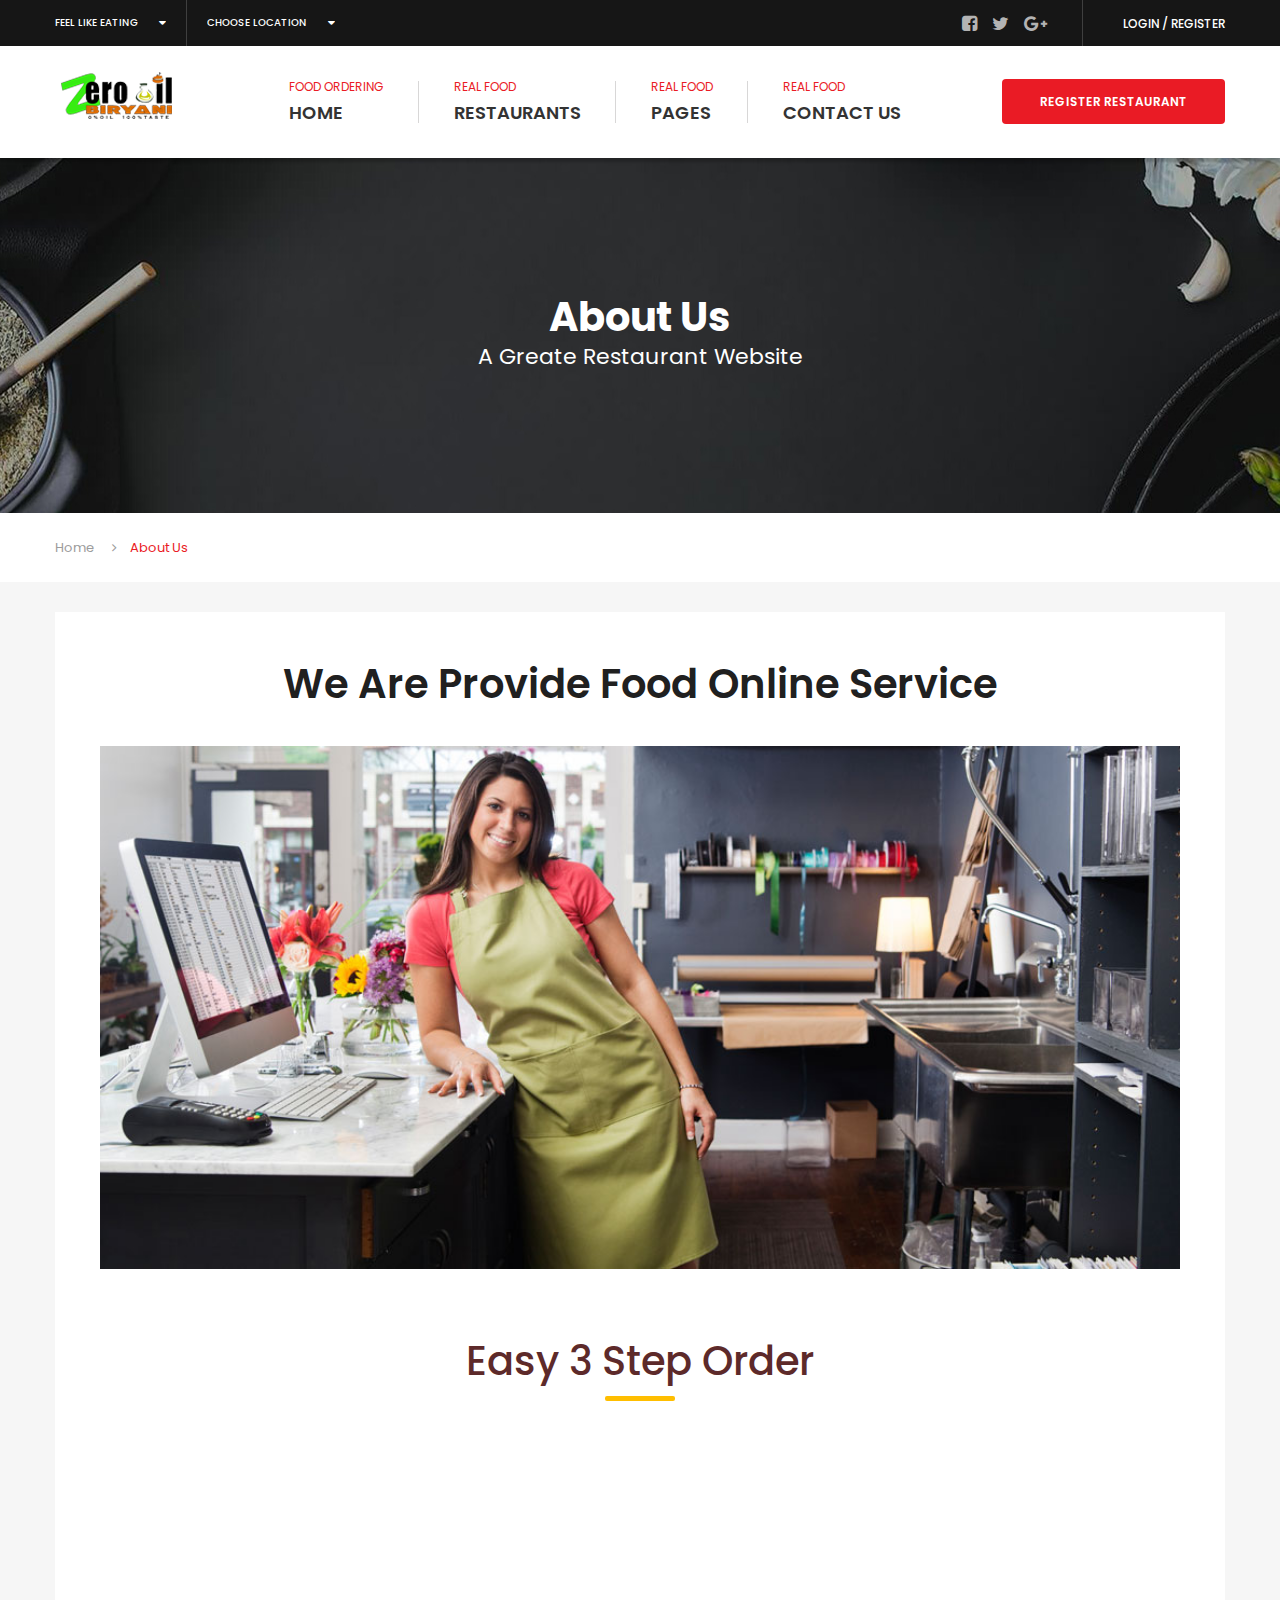
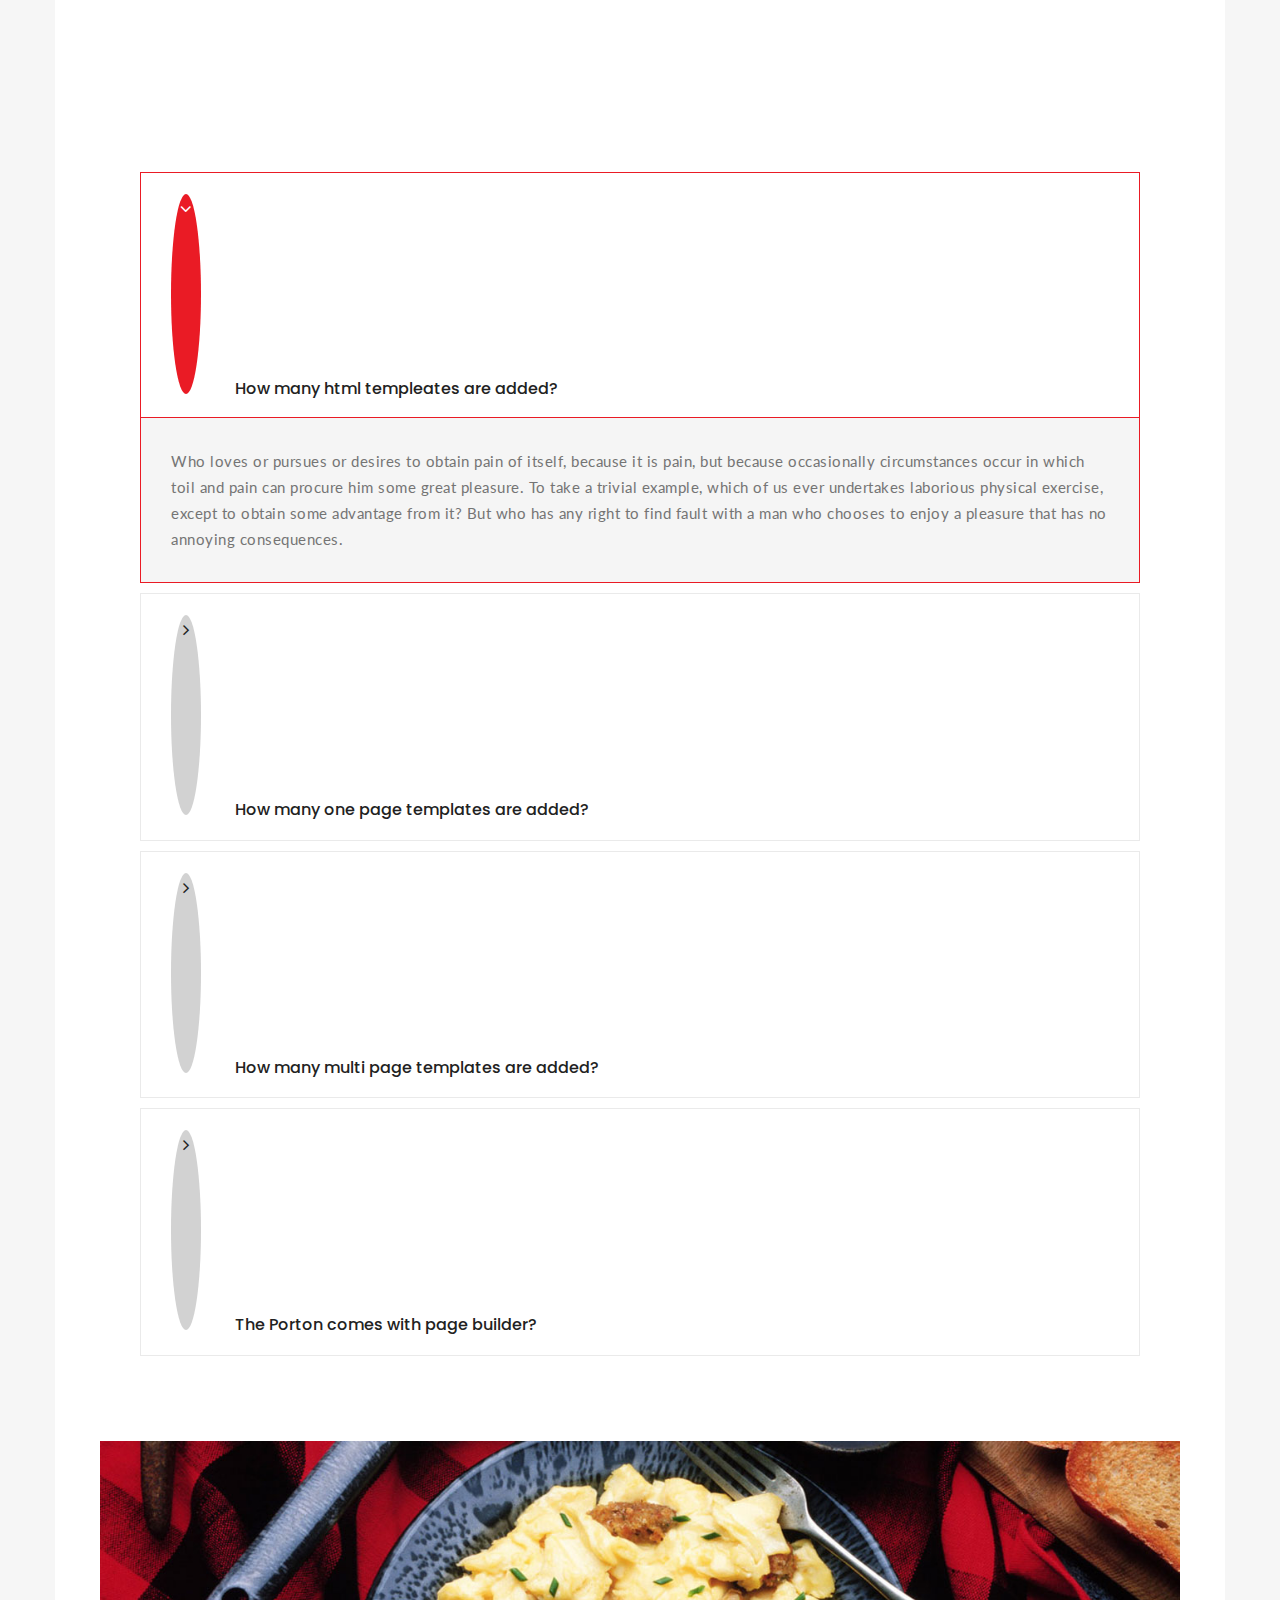
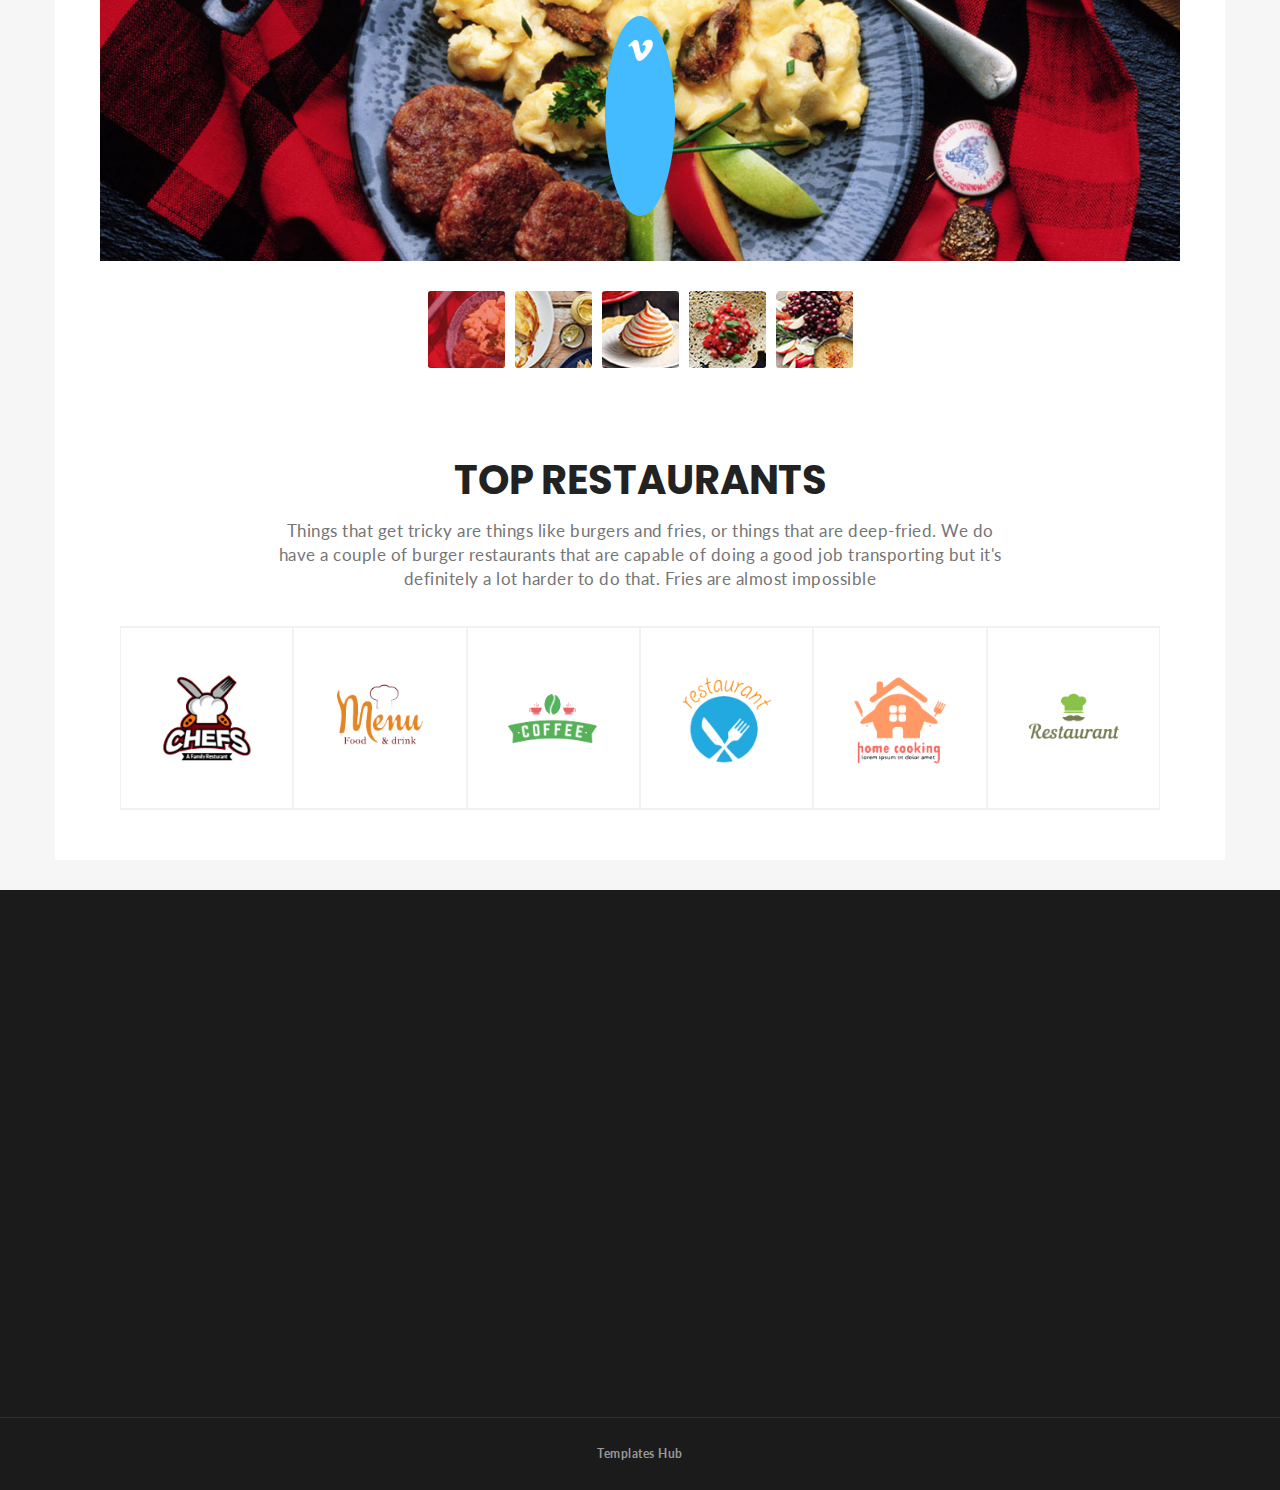
<file: about-us.html>
<!DOCTYPE html>
<html lang="en">
  <head>
    <meta charset="UTF-8" />
    <meta
      name="viewport"
      content="width=device-width, initial-scale=1, shrink-to-fit=no"
    />
    <meta name="description" content="" />
    <meta name="keywords" content="" />
    <title>Food Ordering HTML Template</title>
    <link
      rel="shortcut icon"
      href="assets/images/favicon.png"
      type="image/x-icon"
    />

    <link rel="stylesheet" href="assets/css/icons.min.css" />
    <link rel="stylesheet" href="assets/css/bootstrap.min.css" />
    <link rel="stylesheet" href="assets/css/main.css" />
    <link rel="stylesheet" href="assets/css/red-color.css" />
    <link rel="stylesheet" href="assets/css/yellow-color.css" />
    <link rel="stylesheet" href="assets/css/responsive.css" />
  </head>
  <body itemscope>
    <main>
      <div class="preloader">
        <div id="cooking">
          <div class="bubble"></div>
          <div class="bubble"></div>
          <div class="bubble"></div>
          <div class="bubble"></div>
          <div class="bubble"></div>
          <div id="area">
            <div id="sides">
              <div id="pan"></div>
              <div id="handle"></div>
            </div>
            <div id="pancake">
              <div id="pastry"></div>
            </div>
          </div>
        </div>
      </div>

      <header class="stick">
        <div class="topbar">
          <div class="container">
            <div class="select-wrp">
              <select data-placeholder="Feel Like Eating">
                <option>FEEL LIKE EATING</option>
                <option>Burger</option>
                <option>Pizza</option>
                <option>Fried Rice</option>
                <option>Chicken Shots</option>
              </select>
            </div>
            <div class="select-wrp">
              <select data-placeholder="Choose Location">
                <option>CHOOSE LOCATION</option>
                <option>New york</option>
                <option>Washington</option>
                <option>Chicago</option>
                <option>Los Angeles</option>
              </select>
            </div>
            <div class="topbar-register">
              <a class="log-popup-btn" href="#" title="Login" itemprop="url"
                >LOGIN</a
              >
              /
              <a class="sign-popup-btn" href="#" title="Register" itemprop="url"
                >REGISTER</a
              >
            </div>
            <div class="social1">
              <a href="#" title="Facebook" itemprop="url" target="_blank"
                ><i class="fa fa-facebook-square"></i
              ></a>
              <a href="#" title="Twitter" itemprop="url" target="_blank"
                ><i class="fa fa-twitter"></i
              ></a>
              <a href="#" title="Google Plus" itemprop="url" target="_blank"
                ><i class="fa fa-google-plus"></i
              ></a>
            </div>
          </div>
        </div>
        <!-- Topbar -->
        <div class="logo-menu-sec">
          <div class="container">
            <div class="logo">
              <h1 itemprop="headline">
                <a href="index-2.html" title="Home" itemprop="url"
                  ><img
                    src="assets/images/logo2.png"
                    alt="logo.png"
                    itemprop="image"
                /></a>
              </h1>
            </div>
            <nav>
              <div class="menu-sec">
                <ul>
                  <li class="menu-item-has-children">
                    <a href="#" title="HOME" itemprop="url"
                      ><span class="red-clr">FOOD ORDERING</span>HOME</a
                    >
                  </li>
                  <li class="menu-item-has-children">
                    <a href="#" title="RESTAURANTS" itemprop="url"
                      ><span class="red-clr">REAL FOOD</span>RESTAURANTS</a
                    >
                    <ul class="sub-dropdown">
                      <li>
                        <a
                          href="restaurant-found.html"
                          title="RESTAURANT 1"
                          itemprop="url"
                          >RESTAURANT 1</a
                        >
                      </li>
                      <li>
                        <a
                          href="restaurant-found2.html"
                          title="RESTAURANT 2"
                          itemprop="url"
                          >RESTAURANT 2</a
                        >
                      </li>
                      <li>
                        <a
                          href="restaurant-detail.html"
                          title="RESTAURANT DETAILS"
                          itemprop="url"
                          >RESTAURANT DETAILS</a
                        >
                      </li>
                      <li>
                        <a
                          href="food-recipes.html"
                          title="RESTAURANT DETAILS"
                          itemprop="url"
                          >FOOD RECIPES</a
                        >
                      </li>
                      <li>
                        <a
                          href="our-articles.html"
                          title="RESTAURANT DETAILS"
                          itemprop="url"
                          >OUR ARTICLES</a
                        >
                      </li>
                      <li>
                        <a
                          href="our-menu.html"
                          title="RESTAURANT DETAILS"
                          itemprop="url"
                          >OUR MENU</a
                        >
                      </li>
                      <li>
                        <a
                          href="our-services.html"
                          title="RESTAURANT DETAILS"
                          itemprop="url"
                          >OUR SERVICES</a
                        >
                      </li>
                    </ul>
                  </li>
                  <li class="menu-item-has-children">
                    <a href="#" title="PAGES" itemprop="url"
                      ><span class="red-clr">REAL FOOD</span>PAGES</a
                    >
                    <ul class="sub-dropdown">
                      <li class="menu-item-has-children">
                        <a href="#" title="BLOG" itemprop="url">BLOG</a>
                        <ul class="sub-dropdown">
                          <li class="menu-item-has-children">
                            <a href="#" title="BLOG LAYOUTS" itemprop="url"
                              >BLOG LAYOUTS</a
                            >
                            <ul class="sub-dropdown">
                              <li>
                                <a
                                  href="blog-right-sidebar.html"
                                  title="BLOG WITH RIGHT SIDEBAR"
                                  itemprop="url"
                                  >BLOG (W.R.S)</a
                                >
                              </li>
                              <li>
                                <a
                                  href="blog-left-sidebar.html"
                                  title="BLOG WITH LEFT SIDEBAR"
                                  itemprop="url"
                                  >BLOG (W.L.S)</a
                                >
                              </li>
                              <li>
                                <a
                                  href="blog.html"
                                  title="BLOG WITH NO SIDEBAR"
                                  itemprop="url"
                                  >BLOG</a
                                >
                              </li>
                            </ul>
                          </li>
                          <li class="menu-item-has-children">
                            <a href="#" title="BLOG DETAIL" itemprop="url"
                              >BLOG DETAIL</a
                            >
                            <ul class="sub-dropdown">
                              <li>
                                <a
                                  href="blog-detail-right-sidebar.html"
                                  title="BLOG DETAIL WITH RIGHT SIDEBAR"
                                  itemprop="url"
                                  >BLOG DETAIL (W.R.S)</a
                                >
                              </li>
                              <li>
                                <a
                                  href="blog-detail-left-sidebar.html"
                                  title="BLOG DETAIL WITH LEFT SIDEBAR"
                                  itemprop="url"
                                  >BLOG DETAIL (W.L.S)</a
                                >
                              </li>
                              <li>
                                <a
                                  href="blog-detail.html"
                                  title="BLOG DETAIL WITH NO SIDEBAR"
                                  itemprop="url"
                                  >BLOG DETAIL</a
                                >
                              </li>
                            </ul>
                          </li>
                          <li class="menu-item-has-children">
                            <a href="#" title="BLOG FORMATES" itemprop="url"
                              >BLOG FORMATES</a
                            >
                            <ul class="sub-dropdown">
                              <li>
                                <a
                                  href="blog-detail-video.html"
                                  title="BLOG DETAIL WITH VIDEO"
                                  itemprop="url"
                                  >BLOG DETAIL (VIDEO)</a
                                >
                              </li>
                              <li>
                                <a
                                  href="blog-detail-audio.html"
                                  title="BLOG DETAIL WITH AUDIO"
                                  itemprop="url"
                                  >BLOG DETAIL (AUDIO)</a
                                >
                              </li>
                              <li>
                                <a
                                  href="blog-detail-carousel.html"
                                  title="BLOG DETAIL WITH CAROUSEL"
                                  itemprop="url"
                                  >BLOG DETAIL (CAROUSEL)</a
                                >
                              </li>
                            </ul>
                          </li>
                        </ul>
                      </li>
                      <li class="menu-item-has-children">
                        <a href="#" title="SPECIAL PAGES" itemprop="url"
                          >SPECIAL PAGES</a
                        >
                        <ul class="sub-dropdown">
                          <li>
                            <a href="404.html" title="404 ERROR" itemprop="url"
                              >404 ERROR</a
                            >
                          </li>
                          <li>
                            <a
                              href="search-found.html"
                              title="SEARCH FOUND"
                              itemprop="url"
                              >SEARCH FOUND</a
                            >
                          </li>
                          <li>
                            <a
                              href="search-not-found.html"
                              title="SEARCH NOT FOUND"
                              itemprop="url"
                              >SEARCH NOT FOUND</a
                            >
                          </li>
                          <li>
                            <a
                              href="coming-soon.html"
                              title="COMING SOON"
                              itemprop="url"
                              >COMING SOON</a
                            >
                          </li>
                          <li>
                            <a
                              href="login-register.html"
                              title="LOGIN & REGISTER"
                              itemprop="url"
                              >LOGIN & REGISTER</a
                            >
                          </li>
                          <li>
                            <a
                              href="price-table.html"
                              title="PRICE TABLE"
                              itemprop="url"
                              >PRICE TABLE</a
                            >
                          </li>
                        </ul>
                      </li>
                      <li class="menu-item-has-children">
                        <a href="#" title="GALLERY" itemprop="url">GALLERY</a>
                        <ul class="sub-dropdown">
                          <li>
                            <a
                              href="gallery.html"
                              title="FOOD GALLERY"
                              itemprop="url"
                              >FOOD GALLERY</a
                            >
                          </li>
                          <li>
                            <a
                              href="gallery-detail.html"
                              title="GALLERY DETAIL"
                              itemprop="url"
                              >GALLERY DETAIL</a
                            >
                          </li>
                        </ul>
                      </li>
                      <li>
                        <a
                          href="register-reservation.html"
                          title="REGISTER RESERVATION"
                          itemprop="url"
                          >REGISTER RESERVATION</a
                        >
                      </li>
                      <li>
                        <a
                          href="how-it-works.html"
                          title="HOW IT WORKS"
                          itemprop="url"
                          >HOW IT WORKS</a
                        >
                      </li>
                      <li>
                        <a
                          href="dashboard.html"
                          title="USER PROFILE"
                          itemprop="url"
                          >USER PROFILE</a
                        >
                      </li>
                      <li>
                        <a href="about-us.html" title="ABOUT US" itemprop="url"
                          >ABOUT US</a
                        >
                      </li>
                      <li>
                        <a
                          href="food-detail.html"
                          title="FOOD DETAIL"
                          itemprop="url"
                          >FOOD DETAIL</a
                        >
                      </li>
                    </ul>
                  </li>
                  <li>
                    <a href="contact.html" title="CONTACT US" itemprop="url"
                      ><span class="red-clr">REAL FOOD</span>CONTACT US</a
                    >
                  </li>
                </ul>
                <a
                  class="red-bg brd-rd4"
                  href="register-reservation.html"
                  title="Register"
                  itemprop="url"
                  >REGISTER RESTAURANT</a
                >
              </div>
            </nav>
            <!-- Navigation -->
          </div>
        </div>
        <!-- Logo Menu Section -->
      </header>
      <!-- Header -->

      <div class="responsive-header">
        <div class="responsive-topbar">
          <div class="select-wrp">
            <select data-placeholder="Feel Like Eating">
              <option>FEEL LIKE EATING</option>
              <option>Burger</option>
              <option>Pizza</option>
              <option>Fried Rice</option>
              <option>Chicken Shots</option>
            </select>
          </div>
          <div class="select-wrp">
            <select data-placeholder="Choose Location">
              <option>CHOOSE LOCATION</option>
              <option>New york</option>
              <option>Washington</option>
              <option>Chicago</option>
              <option>Los Angeles</option>
            </select>
          </div>
        </div>
        <div class="responsive-logomenu">
          <div class="logo">
            <h1 itemprop="headline">
              <a href="index-2.html" title="Home" itemprop="url"
                ><img
                  src="assets/images/logo.png"
                  alt="logo.png"
                  itemprop="image"
              /></a>
            </h1>
          </div>
          <span class="menu-btn yellow-bg brd-rd4"
            ><i class="fa fa-align-justify"></i
          ></span>
        </div>
        <div class="responsive-menu">
          <span class="menu-close red-bg brd-rd3"
            ><i class="fa fa-close"></i
          ></span>
          <div class="menu-lst">
            <ul>
              <li class="menu-item-has-children">
                <a href="#" title="HOMEPAGES" itemprop="url"
                  ><span class="yellow-clr">FOOD ORDERING</span>HOMEPAGES</a
                >
                <ul class="sub-dropdown">
                  <li>
                    <a href="index-2.html" title="HOMEPAGE 1" itemprop="url"
                      >HOMEPAGE 1</a
                    >
                  </li>
                  <li>
                    <a href="index2.html" title="HOMEPAGE 2" itemprop="url"
                      >HOMEPAGE 2</a
                    >
                  </li>
                </ul>
              </li>
              <li class="menu-item-has-children">
                <a href="#" title="RESTAURANTS" itemprop="url"
                  ><span class="yellow-clr">REAL FOOD</span>RESTAURANTS</a
                >
                <ul class="sub-dropdown">
                  <li>
                    <a
                      href="restaurant-found.html"
                      title="RESTAURANT 1"
                      itemprop="url"
                      >RESTAURANT 1</a
                    >
                  </li>
                  <li>
                    <a
                      href="restaurant-found2.html"
                      title="RESTAURANT 2"
                      itemprop="url"
                      >RESTAURANT 2</a
                    >
                  </li>
                  <li>
                    <a
                      href="restaurant-detail.html"
                      title="RESTAURANT DETAILS"
                      itemprop="url"
                      >RESTAURANT DETAILS</a
                    >
                  </li>
                  <li>
                    <a
                      href="restaurant-detail.html"
                      title="RESTAURANT DETAILS"
                      itemprop="url"
                      >RESTAURANT DETAILS</a
                    >
                  </li>
                  <li>
                    <a
                      href="food-recipes.html"
                      title="RESTAURANT DETAILS"
                      itemprop="url"
                      >FOOD RECIPES</a
                    >
                  </li>
                  <li>
                    <a
                      href="our-articles.html"
                      title="RESTAURANT DETAILS"
                      itemprop="url"
                      >OUR ARTICLES</a
                    >
                  </li>
                  <li>
                    <a
                      href="our-menu.html"
                      title="RESTAURANT DETAILS"
                      itemprop="url"
                      >OUR MENU</a
                    >
                  </li>
                  <li>
                    <a
                      href="our-services.html"
                      title="RESTAURANT DETAILS"
                      itemprop="url"
                      >OUR SERVICES</a
                    >
                  </li>
                </ul>
              </li>
              <li class="menu-item-has-children">
                <a href="#" title="PAGES" itemprop="url"
                  ><span class="yellow-clr">REAL FOOD</span>PAGES</a
                >
                <ul class="sub-dropdown">
                  <li class="menu-item-has-children">
                    <a href="#" title="BLOG" itemprop="url">BLOG</a>
                    <ul class="sub-dropdown">
                      <li class="menu-item-has-children">
                        <a href="#" title="BLOG LAYOUTS" itemprop="url"
                          >BLOG LAYOUTS</a
                        >
                        <ul class="sub-dropdown">
                          <li>
                            <a
                              href="blog-right-sidebar.html"
                              title="BLOG WITH RIGHT SIDEBAR"
                              itemprop="url"
                              >BLOG (W.R.S)</a
                            >
                          </li>
                          <li>
                            <a
                              href="blog-left-sidebar.html"
                              title="BLOG WITH LEFT SIDEBAR"
                              itemprop="url"
                              >BLOG (W.L.S)</a
                            >
                          </li>
                          <li>
                            <a
                              href="blog.html"
                              title="BLOG WITH NO SIDEBAR"
                              itemprop="url"
                              >BLOG</a
                            >
                          </li>
                        </ul>
                      </li>
                      <li class="menu-item-has-children">
                        <a href="#" title="BLOG DETAIL" itemprop="url"
                          >BLOG DETAIL</a
                        >
                        <ul class="sub-dropdown">
                          <li>
                            <a
                              href="blog-detail-right-sidebar.html"
                              title="BLOG DETAIL WITH RIGHT SIDEBAR"
                              itemprop="url"
                              >BLOG DETAIL (W.R.S)</a
                            >
                          </li>
                          <li>
                            <a
                              href="blog-detail-left-sidebar.html"
                              title="BLOG DETAIL WITH LEFT SIDEBAR"
                              itemprop="url"
                              >BLOG DETAIL (W.L.S)</a
                            >
                          </li>
                          <li>
                            <a
                              href="blog-detail.html"
                              title="BLOG DETAIL WITH NO SIDEBAR"
                              itemprop="url"
                              >BLOG DETAIL</a
                            >
                          </li>
                        </ul>
                      </li>
                      <li class="menu-item-has-children">
                        <a href="#" title="BLOG FORMATES" itemprop="url"
                          >BLOG FORMATES</a
                        >
                        <ul class="sub-dropdown">
                          <li>
                            <a
                              href="blog-detail-video.html"
                              title="BLOG DETAIL WITH VIDEO"
                              itemprop="url"
                              >BLOG DETAIL (VIDEO)</a
                            >
                          </li>
                          <li>
                            <a
                              href="blog-detail-audio.html"
                              title="BLOG DETAIL WITH AUDIO"
                              itemprop="url"
                              >BLOG DETAIL (AUDIO)</a
                            >
                          </li>
                          <li>
                            <a
                              href="blog-detail-carousel.html"
                              title="BLOG DETAIL WITH CAROUSEL"
                              itemprop="url"
                              >BLOG DETAIL (CAROUSEL)</a
                            >
                          </li>
                        </ul>
                      </li>
                    </ul>
                  </li>
                  <li class="menu-item-has-children">
                    <a href="#" title="SPECIAL PAGES" itemprop="url"
                      >SPECIAL PAGES</a
                    >
                    <ul class="sub-dropdown">
                      <li>
                        <a href="404.html" title="404 ERROR" itemprop="url"
                          >404 ERROR</a
                        >
                      </li>
                      <li>
                        <a
                          href="search-found.html"
                          title="SEARCH FOUND"
                          itemprop="url"
                          >SEARCH FOUND</a
                        >
                      </li>
                      <li>
                        <a
                          href="search-not-found.html"
                          title="SEARCH NOT FOUND"
                          itemprop="url"
                          >SEARCH NOT FOUND</a
                        >
                      </li>
                      <li>
                        <a
                          href="coming-soon.html"
                          title="COMING SOON"
                          itemprop="url"
                          >COMING SOON</a
                        >
                      </li>
                      <li>
                        <a
                          href="login-register.html"
                          title="LOGIN & REGISTER"
                          itemprop="url"
                          >LOGIN & REGISTER</a
                        >
                      </li>
                      <li>
                        <a
                          href="price-table.html"
                          title="PRICE TABLE"
                          itemprop="url"
                          >PRICE TABLE</a
                        >
                      </li>
                    </ul>
                  </li>
                  <li class="menu-item-has-children">
                    <a href="#" title="GALLERY" itemprop="url">GALLERY</a>
                    <ul class="sub-dropdown">
                      <li>
                        <a
                          href="gallery.html"
                          title="FOOD GALLERY"
                          itemprop="url"
                          >FOOD GALLERY</a
                        >
                      </li>
                      <li>
                        <a
                          href="gallery-detail.html"
                          title="GALLERY DETAIL"
                          itemprop="url"
                          >GALLERY DETAIL</a
                        >
                      </li>
                    </ul>
                  </li>
                  <li>
                    <a
                      href="register-reservation.html"
                      title="REGISTER RESERVATION"
                      itemprop="url"
                      >REGISTER RESERVATION</a
                    >
                  </li>
                  <li>
                    <a
                      href="how-it-works.html"
                      title="HOW IT WORKS"
                      itemprop="url"
                      >HOW IT WORKS</a
                    >
                  </li>
                  <li>
                    <a href="dashboard.html" title="USER PROFILE" itemprop="url"
                      >USER PROFILE</a
                    >
                  </li>
                  <li>
                    <a href="about-us.html" title="ABOUT US" itemprop="url"
                      >ABOUT US</a
                    >
                  </li>
                  <li>
                    <a
                      href="food-detail.html"
                      title="FOOD DETAIL"
                      itemprop="url"
                      >FOOD DETAIL</a
                    >
                  </li>
                </ul>
              </li>
              <li>
                <a href="contact.html" title="CONTACT US" itemprop="url"
                  ><span class="yellow-clr">REAL FOOD</span>CONTACT US</a
                >
              </li>
            </ul>
          </div>
          <div class="topbar-register">
            <a class="log-popup-btn" href="#" title="Login" itemprop="url"
              >LOGIN</a
            >
            /
            <a class="sign-popup-btn" href="#" title="Register" itemprop="url"
              >REGISTER</a
            >
          </div>
          <div class="social1">
            <a href="#" title="Facebook" itemprop="url" target="_blank"
              ><i class="fa fa-facebook-square"></i
            ></a>
            <a href="#" title="Twitter" itemprop="url" target="_blank"
              ><i class="fa fa-twitter"></i
            ></a>
            <a href="#" title="Google Plus" itemprop="url" target="_blank"
              ><i class="fa fa-google-plus"></i
            ></a>
          </div>
          <div class="register-btn">
            <a
              class="yellow-bg brd-rd4"
              href="register-reservation.html"
              title="Register"
              itemprop="url"
              >REGISTER RESTAURANT</a
            >
          </div>
        </div>
        <!-- Responsive Menu -->
      </div>
      <!-- Responsive Header -->

      <section>
        <div class="block">
          <div
            class="fixed-bg"
            style="background-image: url(assets/images/topbg.jpg)"
          ></div>
          <div class="page-title-wrapper text-center">
            <div class="col-md-12 col-sm-12 col-lg-12">
              <div class="page-title-inner">
                <h1 itemprop="headline">About Us</h1>
                <span>A Greate Restaurant Website</span>
              </div>
            </div>
          </div>
        </div>
      </section>

      <div class="bread-crumbs-wrapper">
        <div class="container">
          <ol class="breadcrumb">
            <li class="breadcrumb-item">
              <a href="#" title="" itemprop="url">Home</a>
            </li>
            <li class="breadcrumb-item active">About Us</li>
          </ol>
        </div>
      </div>

      <section>
        <div class="block less-spacing gray-bg top-padd30">
          <div class="container">
            <div class="row">
              <div class="col-md-12 col-sm-12 col-lg-12">
                <div class="sec-box">
                  <div
                    class="about-feat text-center wow fadeIn"
                    data-wow-delay="0.2s"
                  >
                    <h2 class="title3" itemprop="headline">
                      We Are Provide Food Online Service
                    </h2>
                    <img
                      src="assets/images/resource/about-img.jpg"
                      alt="about-img.jpg"
                      itemprop="image"
                    />
                  </div>
                  <div class="block less-spacing">
                    <div class="row">
                      <div class="col-md-12 col-sm-12 col-lg-12">
                        <div class="title2-wrapper text-center">
                          <h2
                            class="sudo-bottom sudo-width70 sudo-bg-yellow"
                            itemprop="headline"
                          >
                            Easy 3 Step Order
                          </h2>
                        </div>
                        <div class="remove-ext text-center">
                          <div class="row">
                            <div class="col-md-4 col-sm-4 col-lg-4">
                              <div
                                class="step-box wow fadeIn"
                                data-wow-delay="0.2s"
                              >
                                <i
                                  ><img
                                    src="assets/images/resource/setp-img1.png"
                                    alt="setp-img1.png"
                                    itemprop="image"
                                  />
                                  <span class="brd-rd50 red-bg">1</span></i
                                >
                                <div class="setp-box-inner">
                                  <h4 itemprop="headline">
                                    Explore Restaurants
                                  </h4>
                                  <p itemprop="description">
                                    Lorem Ipsum is simply dummy text of the
                                    printing and typesetting industry
                                  </p>
                                </div>
                              </div>
                              <!-- Step Box -->
                            </div>
                            <div class="col-md-4 col-sm-4 col-lg-4">
                              <div
                                class="step-box wow fadeIn"
                                data-wow-delay="0.4s"
                              >
                                <i
                                  ><img
                                    src="assets/images/resource/setp-img2.png"
                                    alt="setp-img2.png"
                                    itemprop="image"
                                  />
                                  <span class="brd-rd50 red-bg">2</span></i
                                >
                                <div class="setp-box-inner">
                                  <h4 itemprop="headline">
                                    Choose a Tasty Dish
                                  </h4>
                                  <p itemprop="description">
                                    Lorem Ipsum is simply dummy text of the
                                    printing and typesetting industry
                                  </p>
                                </div>
                              </div>
                              <!-- Step Box -->
                            </div>
                            <div class="col-md-4 col-sm-4 col-lg-4">
                              <div
                                class="step-box wow fadeIn"
                                data-wow-delay="0.6s"
                              >
                                <i
                                  ><img
                                    src="assets/images/resource/setp-img3.png"
                                    alt="setp-img3.png"
                                    itemprop="image"
                                  />
                                  <span class="brd-rd50 red-bg">3</span></i
                                >
                                <div class="setp-box-inner">
                                  <h4 itemprop="headline">Follow The Status</h4>
                                  <p itemprop="description">
                                    Lorem Ipsum is simply dummy text of the
                                    printing and typesetting industry
                                  </p>
                                </div>
                              </div>
                              <!-- Step Box -->
                            </div>
                          </div>
                        </div>
                      </div>
                    </div>
                  </div>
                  <div class="toggle-wrapper text-center bottom-padd80">
                    <div id="toggle" class="toggle">
                      <div class="toggle-item">
                        <h4>
                          <i class="fa fa-angle-right brd-rd50"></i> How many
                          html templeates are added?
                        </h4>
                        <div class="content">
                          <p>
                            Who loves or pursues or desires to obtain pain of
                            itself, because it is pain, but because occasionally
                            circumstances occur in which toil and pain can
                            procure him some great pleasure. To take a trivial
                            example, which of us ever undertakes laborious
                            physical exercise, except to obtain some advantage
                            from it? But who has any right to find fault with a
                            man who chooses to enjoy a pleasure that has no
                            annoying consequences.
                          </p>
                        </div>
                      </div>
                      <div class="toggle-item">
                        <h4>
                          <i class="fa fa-angle-right brd-rd50"></i> How many
                          one page templates are added?
                        </h4>
                        <div class="content">
                          <p>
                            Who loves or pursues or desires to obtain pain of
                            itself, because it is pain, but because occasionally
                            circumstances occur in which toil and pain can
                            procure him some great pleasure. To take a trivial
                            example, which of us ever undertakes laborious
                            physical exercise, except to obtain some advantage
                            from it? But who has any right to find fault with a
                            man who chooses to enjoy a pleasure that has no
                            annoying consequences.
                          </p>
                        </div>
                      </div>
                      <div class="toggle-item">
                        <h4>
                          <i class="fa fa-angle-right brd-rd50"></i> How many
                          multi page templates are added?
                        </h4>
                        <div class="content">
                          <p>
                            Who loves or pursues or desires to obtain pain of
                            itself, because it is pain, but because occasionally
                            circumstances occur in which toil and pain can
                            procure him some great pleasure. To take a trivial
                            example, which of us ever undertakes laborious
                            physical exercise, except to obtain some advantage
                            from it? But who has any right to find fault with a
                            man who chooses to enjoy a pleasure that has no
                            annoying consequences.
                          </p>
                        </div>
                      </div>
                      <div class="toggle-item">
                        <h4>
                          <i class="fa fa-angle-right brd-rd50"></i> The Porton
                          comes with page builder?
                        </h4>
                        <div class="content">
                          <p>
                            Who loves or pursues or desires to obtain pain of
                            itself, because it is pain, but because occasionally
                            circumstances occur in which toil and pain can
                            procure him some great pleasure. To take a trivial
                            example, which of us ever undertakes laborious
                            physical exercise, except to obtain some advantage
                            from it? But who has any right to find fault with a
                            man who chooses to enjoy a pleasure that has no
                            annoying consequences.
                          </p>
                        </div>
                      </div>
                    </div>
                    <!-- Accordions -->
                  </div>
                  <div
                    class="featured-restaurant-food text-center bottom-padd80"
                  >
                    <div class="featured-restaurant-food-thumb">
                      <ul class="featured-restaurant-food-img-carousel">
                        <li>
                          <img
                            src="assets/images/resource/featured-restaurant-food-img1.jpg"
                            alt="featured-restaurant-food-img1.jpg"
                            itemprop="url"
                          />
                          <a
                            class="brd-rd50 vimeo"
                            data-fancybox
                            href="https://vimeo.com/49674259"
                            title="Click To play"
                            itemprop="url"
                            ><i class="fa fa-vimeo"></i
                          ></a>
                        </li>
                        <li>
                          <img
                            src="assets/images/resource/featured-restaurant-food-img2.jpg"
                            alt="featured-restaurant-food-img2.jpg"
                            itemprop="url"
                          />
                          <a
                            class="brd-rd50 youtube"
                            data-fancybox
                            href="https://www.youtube.com/embed/V6Vd1E9OL-U"
                            title="Click To play"
                            itemprop="url"
                            ><i class="fa fa-youtube-play"></i
                          ></a>
                        </li>
                        <li>
                          <img
                            src="assets/images/resource/featured-restaurant-food-img3.jpg"
                            alt="featured-restaurant-food-img3.jpg"
                            itemprop="url"
                          />
                        </li>
                        <li>
                          <img
                            src="assets/images/resource/featured-restaurant-food-img4.jpg"
                            alt="featured-restaurant-food-img4.jpg"
                            itemprop="url"
                          />
                        </li>
                        <li>
                          <img
                            src="assets/images/resource/featured-restaurant-food-img5.jpg"
                            alt="featured-restaurant-food-img5.jpg"
                            itemprop="url"
                          />
                        </li>
                        <li>
                          <img
                            src="assets/images/resource/featured-restaurant-food-img6.jpg"
                            alt="featured-restaurant-food-img6.jpg"
                            itemprop="url"
                          />
                        </li>
                      </ul>
                      <ul class="featured-restaurant-food-thumb-carousel">
                        <li>
                          <img
                            class="brd-rd3"
                            src="assets/images/resource/featured-restaurant-food-thumb-img1.jpg"
                            alt="featured-restaurant-food-thumb-img1.jpg"
                            itemprop="image"
                          />
                        </li>
                        <li>
                          <img
                            class="brd-rd3"
                            src="assets/images/resource/featured-restaurant-food-thumb-img2.jpg"
                            alt="featured-restaurant-food-thumb-img2.jpg"
                            itemprop="image"
                          />
                        </li>
                        <li>
                          <img
                            class="brd-rd3"
                            src="assets/images/resource/featured-restaurant-food-thumb-img3.jpg"
                            alt="featured-restaurant-food-thumb-img3.jpg"
                            itemprop="image"
                          />
                        </li>
                        <li>
                          <img
                            class="brd-rd3"
                            src="assets/images/resource/featured-restaurant-food-thumb-img4.jpg"
                            alt="featured-restaurant-food-thumb-img4.jpg"
                            itemprop="image"
                          />
                        </li>
                        <li>
                          <img
                            class="brd-rd3"
                            src="assets/images/resource/featured-restaurant-food-thumb-img5.jpg"
                            alt="featured-restaurant-food-thumb-img5.jpg"
                            itemprop="image"
                          />
                        </li>
                        <li>
                          <img
                            class="brd-rd3"
                            src="assets/images/resource/featured-restaurant-food-thumb-img6.jpg"
                            alt="featured-restaurant-food-thumb-img6.jpg"
                            itemprop="image"
                          />
                        </li>
                      </ul>
                    </div>
                  </div>
                  <div class="title1-wrapper text-center style2">
                    <div class="title1-inner">
                      <h2 itemprop="headline">Top Restaurants</h2>
                      <p itemprop="description">
                        Things that get tricky are things like burgers and
                        fries, or things that are deep-fried. We do have a
                        couple of burger restaurants that are capable of doing a
                        good job transporting but it's definitely a lot harder
                        to do that. Fries are almost impossible
                      </p>
                    </div>
                  </div>
                  <div class="top-restaurant-carousel2 less-btm-margin">
                    <div class="top-restaurant-item">
                      <a href="#" title="Restaurant 1" itemprop="url"
                        ><img
                          src="assets/images/resource/top-restaurant1.png"
                          alt="top-restaurant1.png"
                          itemprop="image"
                      /></a>
                    </div>
                    <div class="top-restaurant-item">
                      <a href="#" title="Restaurant 2" itemprop="url"
                        ><img
                          src="assets/images/resource/top-restaurant2.png"
                          alt="top-restaurant2.png"
                          itemprop="image"
                      /></a>
                    </div>
                    <div class="top-restaurant-item">
                      <a href="#" title="Restaurant 3" itemprop="url"
                        ><img
                          src="assets/images/resource/top-restaurant3.png"
                          alt="top-restaurant3.png"
                          itemprop="image"
                      /></a>
                    </div>
                    <div class="top-restaurant-item">
                      <a href="#" title="Restaurant 4" itemprop="url"
                        ><img
                          src="assets/images/resource/top-restaurant4.png"
                          alt="top-restaurant4.png"
                          itemprop="image"
                      /></a>
                    </div>
                    <div class="top-restaurant-item">
                      <a href="#" title="Restaurant 5" itemprop="url"
                        ><img
                          src="assets/images/resource/top-restaurant5.png"
                          alt="top-restaurant5.png"
                          itemprop="image"
                      /></a>
                    </div>
                    <div class="top-restaurant-item">
                      <a href="#" title="Restaurant 6" itemprop="url"
                        ><img
                          src="assets/images/resource/top-restaurant6.png"
                          alt="top-restaurant6.png"
                          itemprop="image"
                      /></a>
                    </div>
                    <div class="top-restaurant-item">
                      <a href="#" title="Restaurant 7" itemprop="url"
                        ><img
                          src="assets/images/resource/top-restaurant7.png"
                          alt="top-restaurant7.png"
                          itemprop="image"
                      /></a>
                    </div>
                  </div>
                </div>
              </div>
            </div>
          </div>
        </div>
      </section>

      <footer>
        <div class="block top-padd80 bottom-padd80 dark-bg">
          <div class="container">
            <div class="row">
              <div class="col-md-12 col-sm-12 col-lg-12">
                <div class="footer-data">
                  <div class="row">
                    <div class="col-md-3 col-sm-6 col-lg-3">
                      <div
                        class="widget about_widget wow fadeIn"
                        data-wow-delay="0.1s"
                      >
                        <div class="logo">
                          <h1 itemprop="headline">
                            <a href="#" title="Home" itemprop="url"
                              ><img
                                src="assets/images/logo.png"
                                alt="logo.png"
                                itemprop="image"
                            /></a>
                          </h1>
                        </div>
                        <p itemprop="description">
                          Food Ordering is a Premium HTML Template. Best choice
                          for your online store. Let purchase it to enjoy now
                        </p>
                        <div class="social2">
                          <a
                            class="brd-rd50"
                            href="#"
                            title="Facebook"
                            itemprop="url"
                            target="_blank"
                            ><i class="fa fa-facebook"></i
                          ></a>
                          <a
                            class="brd-rd50"
                            href="#"
                            title="Google Plus"
                            itemprop="url"
                            target="_blank"
                            ><i class="fa fa-google-plus"></i
                          ></a>
                          <a
                            class="brd-rd50"
                            href="#"
                            title="Twitter"
                            itemprop="url"
                            target="_blank"
                            ><i class="fa fa-twitter"></i
                          ></a>
                          <a
                            class="brd-rd50"
                            href="#"
                            title="Pinterest"
                            itemprop="url"
                            target="_blank"
                            ><i class="fa fa-pinterest"></i
                          ></a>
                        </div>
                      </div>
                    </div>
                    <div class="col-md-3 col-sm-6 col-lg-3">
                      <div
                        class="widget information_links wow fadeIn"
                        data-wow-delay="0.2s"
                      >
                        <h4 class="widget-title" itemprop="headline">
                          INFORMATION
                        </h4>
                        <ul>
                          <li>
                            <a href="#" title="" itemprop="url">Careers</a>
                          </li>
                          <li>
                            <a href="#" title="" itemprop="url"
                              >Investor Relations</a
                            >
                          </li>
                          <li>
                            <a href="#" title="" itemprop="url"
                              >Press Releases</a
                            >
                          </li>
                          <li>
                            <a href="#" title="" itemprop="url"
                              >Shop with Points</a
                            >
                          </li>
                          <li>
                            <a href="#" title="" itemprop="url"
                              >More Branches</a
                            >
                          </li>
                        </ul>
                      </div>
                    </div>
                    <div class="col-md-3 col-sm-6 col-lg-3">
                      <div
                        class="widget customer_care wow fadeIn"
                        data-wow-delay="0.3s"
                      >
                        <h4 class="widget-title" itemprop="headline">
                          CUSTOMER CARE
                        </h4>
                        <ul>
                          <li>
                            <a href="#" title="" itemprop="url">Returns</a>
                          </li>
                          <li>
                            <a href="#" title="" itemprop="url"
                              >Shipping Info</a
                            >
                          </li>
                          <li>
                            <a href="#" title="" itemprop="url">Gift Cards</a>
                          </li>
                          <li>
                            <a href="#" title="" itemprop="url">Size Guide</a>
                          </li>
                          <li>
                            <a href="#" title="" itemprop="url">Money Back</a>
                          </li>
                        </ul>
                      </div>
                    </div>
                    <div class="col-md-3 col-sm-6 col-lg-3">
                      <div
                        class="widget get_in_touch wow fadeIn"
                        data-wow-delay="0.4s"
                      >
                        <h4 class="widget-title" itemprop="headline">
                          GET IN TOUCH
                        </h4>
                        <ul>
                          <li>
                            <i class="fa fa-map-marker"></i> 123 New Design Str,
                            ABC Building, melbourne, Australia.
                          </li>
                          <li>
                            <i class="fa fa-phone"></i> (0044) 8647 1234 587
                          </li>
                          <li>
                            <i class="fa fa-envelope"></i>
                            <a href="#" title="" itemprop="url"
                              >hello@yourdomain.com</a
                            >
                          </li>
                        </ul>
                      </div>
                    </div>
                  </div>
                </div>
                <!-- Footer Data -->
              </div>
            </div>
          </div>
        </div>
      </footer>
      <div class="bottom-bar dark-bg text-center">
        <div class="container">
          <p itemprop="description">
            <a target="_blank" href="https://www.templateshub.net"
              >Templates Hub</a
            >
          </p>
        </div>
      </div>
      <!-- Bottom Bar -->

      <div class="log-popup text-center">
        <div class="sign-popup-wrapper brd-rd5">
          <div class="sign-popup-inner brd-rd5">
            <a class="log-close-btn" href="#" title="" itemprop="url"
              ><i class="fa fa-close"></i
            ></a>
            <div class="sign-popup-title text-center">
              <h4 itemprop="headline">SIGN IN</h4>
              <span>with your social network</span>
            </div>
            <div class="popup-social text-center">
              <a
                class="facebook brd-rd3"
                href="#"
                title="Facebook"
                itemprop="url"
                target="_blank"
                ><i class="fa fa-facebook"></i> Facebook</a
              >
              <a
                class="google brd-rd3"
                href="#"
                title="Google Plus"
                itemprop="url"
                target="_blank"
                ><i class="fa fa-google-plus"></i> Google</a
              >
              <a
                class="twitter brd-rd3"
                href="#"
                title="Twitter"
                itemprop="url"
                target="_blank"
                ><i class="fa fa-twitter"></i> Twitter</a
              >
            </div>
            <span class="popup-seprator text-center"
              ><i class="brd-rd50">or</i></span
            >
            <form class="sign-form">
              <div class="row">
                <div class="col-md-12 col-sm-12 col-lg-12">
                  <input
                    class="brd-rd3"
                    type="text"
                    placeholder="Username or Email"
                  />
                </div>
                <div class="col-md-12 col-sm-12 col-lg-12">
                  <input
                    class="brd-rd3"
                    type="password"
                    placeholder="Password"
                  />
                </div>
                <div class="col-md-12 col-sm-12 col-lg-12">
                  <button class="red-bg brd-rd3" type="submit">SIGN IN</button>
                </div>
                <div class="col-md-12 col-sm-12 col-lg-12">
                  <a class="sign-btn" href="#" title="" itemprop="url"
                    >Not a member? Sign up</a
                  >
                  <a class="recover-btn" href="#" title="" itemprop="url"
                    >Recover my password</a
                  >
                </div>
              </div>
            </form>
          </div>
        </div>
      </div>

      <div class="sign-popup text-center">
        <div class="sign-popup-wrapper brd-rd5">
          <div class="sign-popup-inner brd-rd5">
            <a class="sign-close-btn" href="#" title="" itemprop="url"
              ><i class="fa fa-close"></i
            ></a>
            <div class="sign-popup-title text-center">
              <h4 itemprop="headline">SIGN UP</h4>
              <span>with your social network</span>
            </div>
            <div class="popup-social text-center">
              <a
                class="facebook brd-rd3"
                href="#"
                title="Facebook"
                itemprop="url"
                target="_blank"
                ><i class="fa fa-facebook"></i> Facebook</a
              >
              <a
                class="google brd-rd3"
                href="#"
                title="Google Plus"
                itemprop="url"
                target="_blank"
                ><i class="fa fa-google-plus"></i> Google</a
              >
              <a
                class="twitter brd-rd3"
                href="#"
                title="Twitter"
                itemprop="url"
                target="_blank"
                ><i class="fa fa-twitter"></i> Twitter</a
              >
            </div>
            <span class="popup-seprator text-center"
              ><i class="brd-rd50">or</i></span
            >
            <form class="sign-form">
              <div class="row">
                <div class="col-md-12 col-sm-12 col-lg-12">
                  <input class="brd-rd3" type="text" placeholder="Username" />
                </div>
                <div class="col-md-12 col-sm-12 col-lg-12">
                  <input class="brd-rd3" type="email" placeholder="Email" />
                </div>
                <div class="col-md-12 col-sm-12 col-lg-12">
                  <input
                    class="brd-rd3"
                    type="password"
                    placeholder="Password"
                  />
                </div>
                <div class="col-md-12 col-sm-12 col-lg-12">
                  <button class="red-bg brd-rd3" type="submit">
                    REGISTER NOW
                  </button>
                </div>
                <div class="col-md-12 col-sm-12 col-lg-12">
                  <a class="sign-btn" href="#" title="" itemprop="url"
                    >Already Registered? Sign in</a
                  >
                  <a class="recover-btn" href="#" title="" itemprop="url"
                    >Recover my password</a
                  >
                </div>
              </div>
            </form>
          </div>
        </div>
      </div>
    </main>
    <!-- Main Wrapper -->

    <script src="assets/js/jquery.min.js"></script>
    <script src="assets/js/bootstrap.min.js"></script>
    <script src="assets/js/plugins.js"></script>
    <script src="assets/js/main.js"></script>
  </body>
</html>
</file>
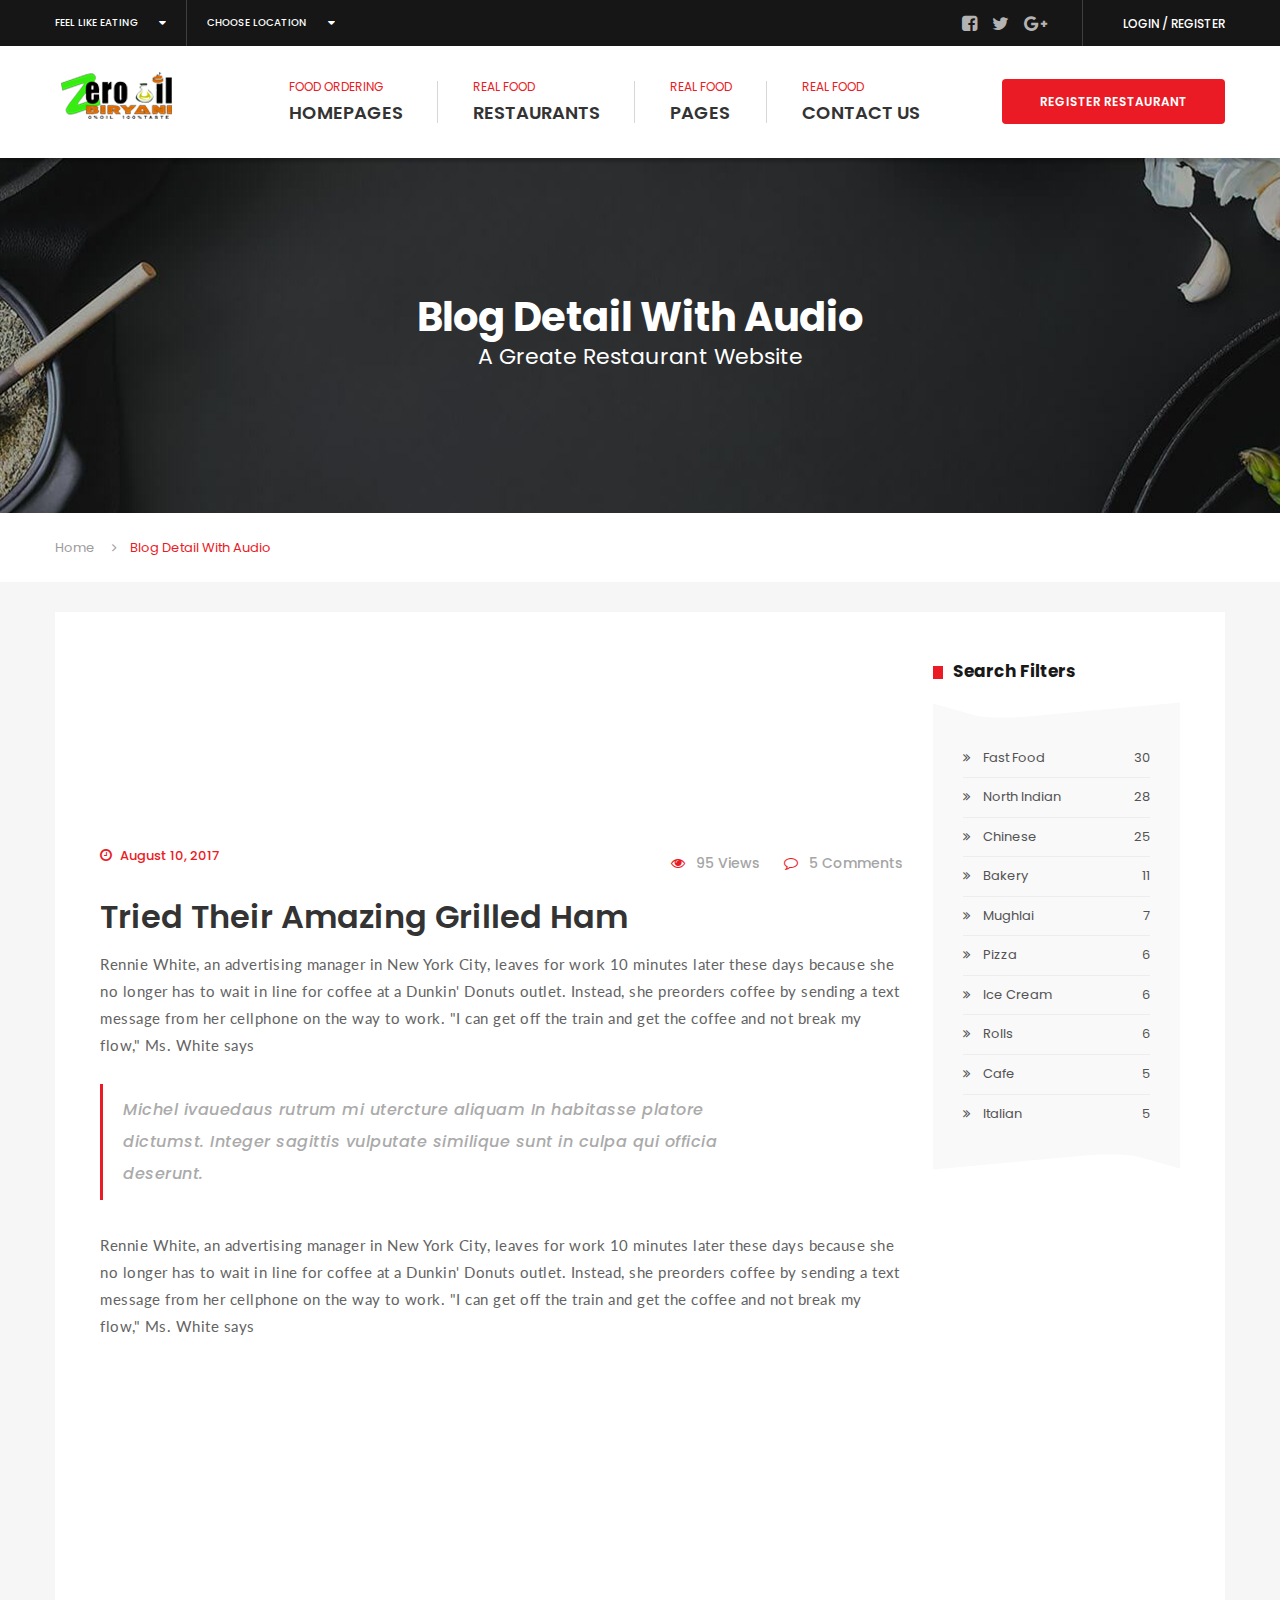
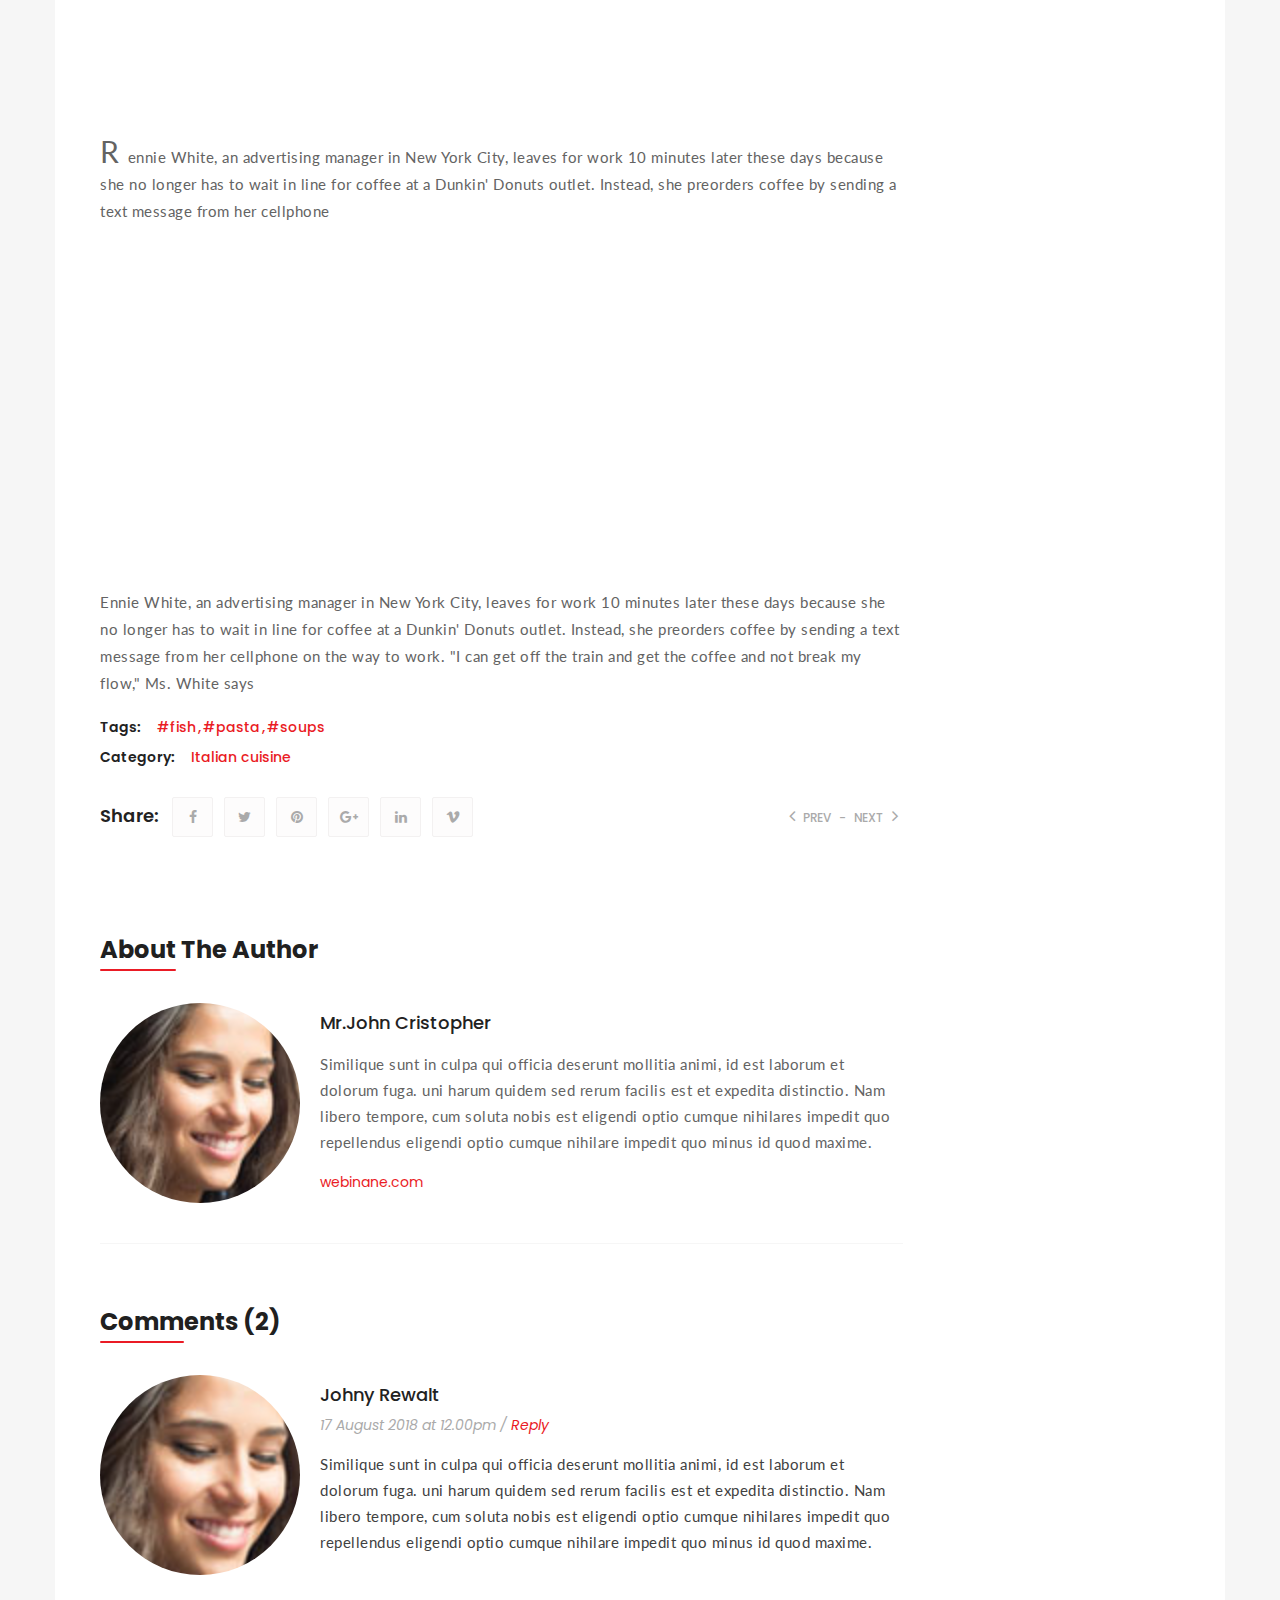
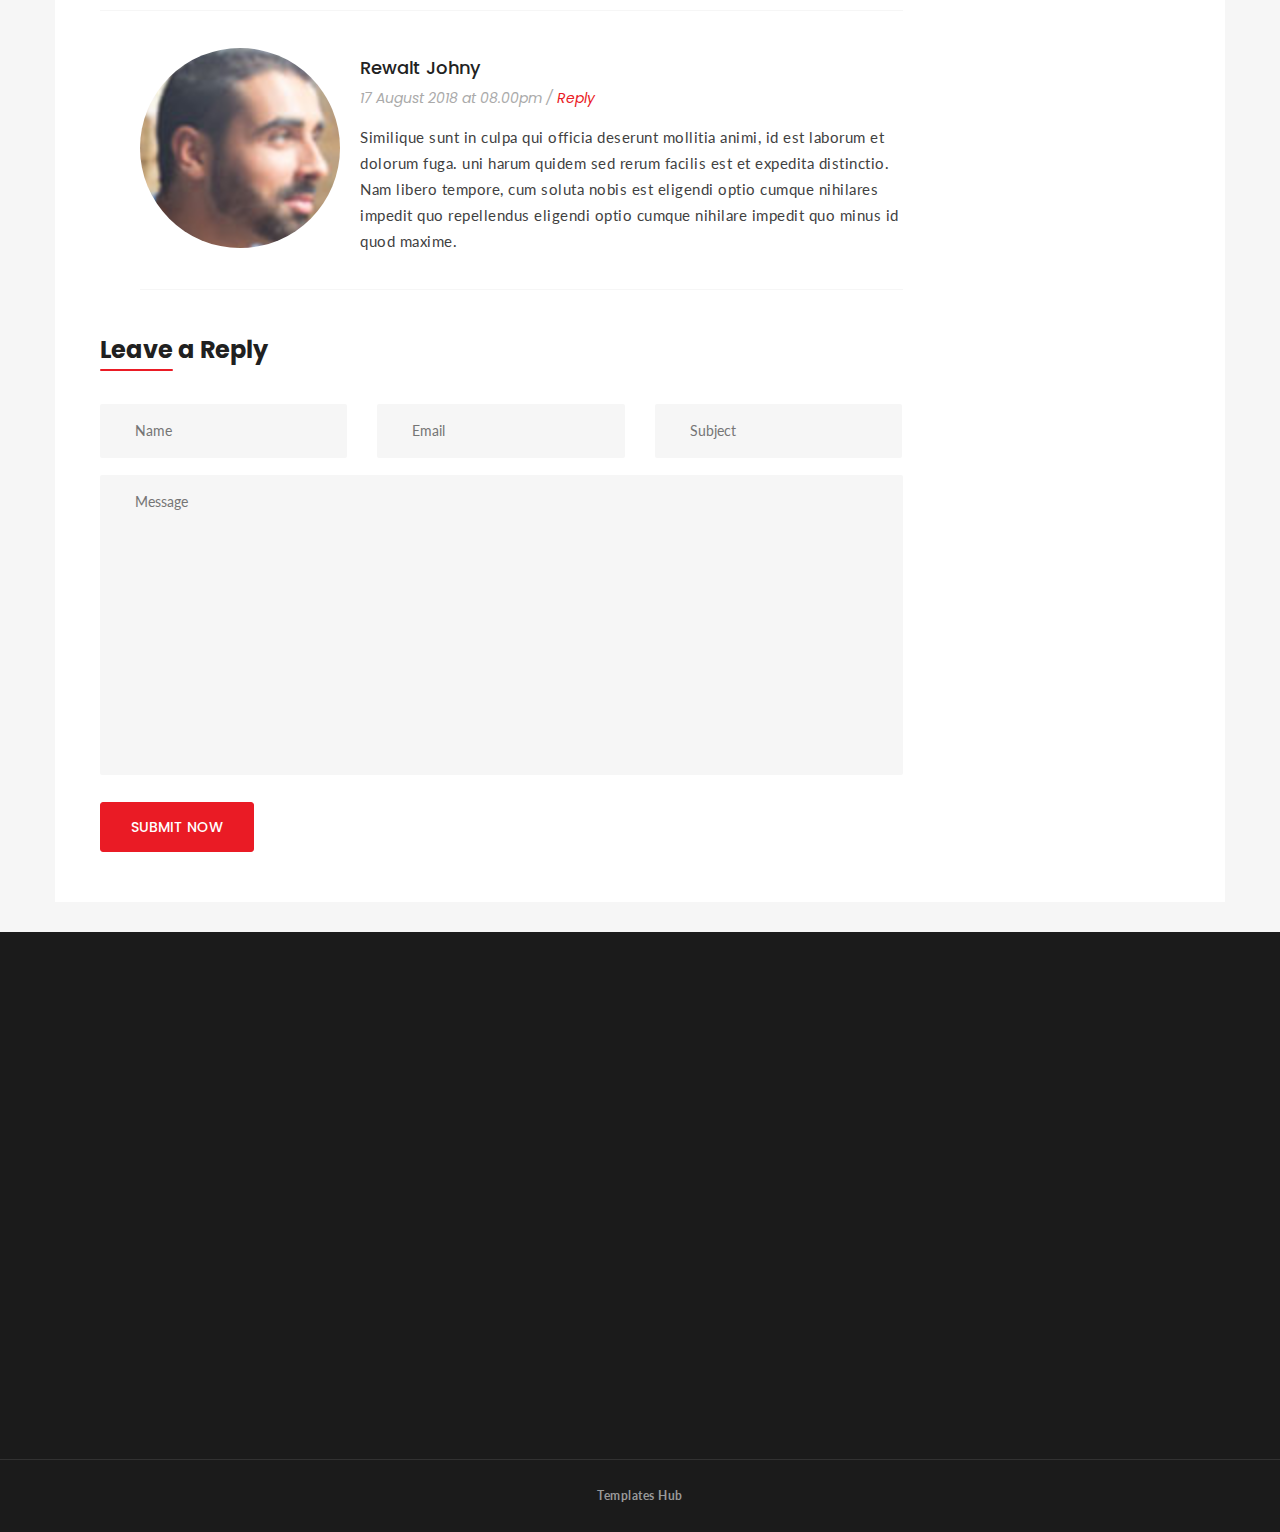
<file: blog-detail-audio.html>
<!DOCTYPE html>
<html lang="en">

<head>
    <meta charset="UTF-8">
    <meta name="viewport" content="width=device-width, initial-scale=1, shrink-to-fit=no">
    <meta name="description" content="" />
    <meta name="keywords" content="" />
    <title>Food Ordering HTML Template</title>
    <link rel="shortcut icon" href="assets/images/favicon.png" type="image/x-icon">
    

    <link rel="stylesheet" href="assets/css/icons.min.css">
    <link rel="stylesheet" href="assets/css/bootstrap.min.css">
    <link rel="stylesheet" href="assets/css/main.css">
    <link rel="stylesheet" href="assets/css/red-color.css">
    <link rel="stylesheet" href="assets/css/yellow-color.css">
    <link rel="stylesheet" href="assets/css/responsive.css">
</head>
<body itemscope>
    <main>
        <div class="preloader">
            <div id="cooking">
                <div class="bubble"></div>
                <div class="bubble"></div>
                <div class="bubble"></div>
                <div class="bubble"></div>
                <div class="bubble"></div>
                <div id="area">
                    <div id="sides">
                        <div id="pan"></div>
                        <div id="handle"></div>
                    </div>
                    <div id="pancake">
                        <div id="pastry"></div>
                    </div>
                </div>
            </div>
        </div>
        
        <header class="stick">
            <div class="topbar">
                <div class="container">
                    <div class="select-wrp">
                        <select data-placeholder="Feel Like Eating">
                            <option>FEEL LIKE EATING</option>
                            <option>Burger</option>
                            <option>Pizza</option>
                            <option>Fried Rice</option>
                            <option>Chicken Shots</option>
                        </select>
                    </div>
                    <div class="select-wrp">
                        <select data-placeholder="Choose Location">
                            <option>CHOOSE LOCATION</option>
                            <option>New york</option>
                            <option>Washington</option>
                            <option>Chicago</option>
                            <option>Los Angeles</option>
                        </select>
                    </div>
                    <div class="topbar-register">
                        <a class="log-popup-btn" href="#" title="Login" itemprop="url">LOGIN</a> / <a class="sign-popup-btn" href="#" title="Register" itemprop="url">REGISTER</a>
                    </div>
                    <div class="social1">
                        <a href="#" title="Facebook" itemprop="url" target="_blank"><i class="fa fa-facebook-square"></i></a>
                        <a href="#" title="Twitter" itemprop="url" target="_blank"><i class="fa fa-twitter"></i></a>
                        <a href="#" title="Google Plus" itemprop="url" target="_blank"><i class="fa fa-google-plus"></i></a>
                    </div>
                </div>                
            </div><!-- Topbar -->
            <div class="logo-menu-sec">
                <div class="container">
                    <div class="logo"><h1 itemprop="headline"><a href="index-2.html" title="Home" itemprop="url"><img src="assets/images/logo2.png" alt="logo.png" itemprop="image"></a></h1></div>
                    <nav>
                        <div class="menu-sec">
                            <ul>
                                <li class="menu-item-has-children"><a href="#" title="HOMEPAGES" itemprop="url"><span class="red-clr">FOOD ORDERING</span>HOMEPAGES</a>
                                    <ul class="sub-dropdown">
                                        <li><a href="index-2.html" title="HOMEPAGE 1" itemprop="url">HOMEPAGE 1</a></li>
                                        <li><a href="index2.html" title="HOMEPAGE 2" itemprop="url">HOMEPAGE 2</a></li>
                                    </ul>
                                </li>
                                <li class="menu-item-has-children"><a href="#" title="RESTAURANTS" itemprop="url"><span class="red-clr">REAL FOOD</span>RESTAURANTS</a>
                                    <ul class="sub-dropdown">
                                        <li><a href="restaurant-found.html" title="RESTAURANT 1" itemprop="url">RESTAURANT 1</a></li>
                                        <li><a href="restaurant-found2.html" title="RESTAURANT 2" itemprop="url">RESTAURANT 2</a></li>
                                        <li><a href="restaurant-detail.html" title="RESTAURANT DETAILS" itemprop="url">RESTAURANT DETAILS</a></li>
                                        <li><a href="food-recipes.html" title="RESTAURANT DETAILS" itemprop="url">FOOD RECIPES</a></li>
                                        <li><a href="our-articles.html" title="RESTAURANT DETAILS" itemprop="url">OUR ARTICLES</a></li>
                                        <li><a href="our-menu.html" title="RESTAURANT DETAILS" itemprop="url">OUR MENU</a></li>
                                        <li><a href="our-services.html" title="RESTAURANT DETAILS" itemprop="url">OUR SERVICES</a></li>
                                    </ul>
                                </li>
                                <li class="menu-item-has-children"><a href="#" title="PAGES" itemprop="url"><span class="red-clr">REAL FOOD</span>PAGES</a>
                                    <ul class="sub-dropdown">
                                        <li class="menu-item-has-children"><a href="#" title="BLOG" itemprop="url">BLOG</a>
                                            <ul class="sub-dropdown">
                                                <li class="menu-item-has-children"><a href="#" title="BLOG LAYOUTS" itemprop="url">BLOG LAYOUTS</a>
                                                    <ul class="sub-dropdown">
                                                        <li><a href="blog-right-sidebar.html" title="BLOG WITH RIGHT SIDEBAR" itemprop="url">BLOG (W.R.S)</a></li>
                                                        <li><a href="blog-left-sidebar.html" title="BLOG WITH LEFT SIDEBAR" itemprop="url">BLOG (W.L.S)</a></li>
                                                        <li><a href="blog.html" title="BLOG WITH NO SIDEBAR" itemprop="url">BLOG</a></li>
                                                    </ul>
                                                </li>
                                                <li class="menu-item-has-children"><a href="#" title="BLOG DETAIL" itemprop="url">BLOG DETAIL</a>
                                                    <ul class="sub-dropdown">
                                                        <li><a href="blog-detail-right-sidebar.html" title="BLOG DETAIL WITH RIGHT SIDEBAR" itemprop="url">BLOG DETAIL (W.R.S)</a></li>
                                                        <li><a href="blog-detail-left-sidebar.html" title="BLOG DETAIL WITH LEFT SIDEBAR" itemprop="url">BLOG DETAIL (W.L.S)</a></li>
                                                        <li><a href="blog-detail.html" title="BLOG DETAIL WITH NO SIDEBAR" itemprop="url">BLOG DETAIL</a></li>
                                                    </ul>
                                                </li>
                                                <li class="menu-item-has-children"><a href="#" title="BLOG FORMATES" itemprop="url">BLOG FORMATES</a>
                                                    <ul class="sub-dropdown">
                                                        <li><a href="blog-detail-video.html" title="BLOG DETAIL WITH VIDEO" itemprop="url">BLOG DETAIL (VIDEO)</a></li>
                                                        <li><a href="blog-detail-audio.html" title="BLOG DETAIL WITH AUDIO" itemprop="url">BLOG DETAIL (AUDIO)</a></li>
                                                        <li><a href="blog-detail-carousel.html" title="BLOG DETAIL WITH CAROUSEL" itemprop="url">BLOG DETAIL (CAROUSEL)</a></li>
                                                    </ul>
                                                </li>
                                            </ul>
                                        </li>
                                        <li class="menu-item-has-children"><a href="#" title="SPECIAL PAGES" itemprop="url">SPECIAL PAGES</a>
                                            <ul class="sub-dropdown">
                                                <li><a href="404.html" title="404 ERROR" itemprop="url">404 ERROR</a></li>
                                                <li><a href="search-found.html" title="SEARCH FOUND" itemprop="url">SEARCH FOUND</a></li>
                                                <li><a href="search-not-found.html" title="SEARCH NOT FOUND" itemprop="url">SEARCH NOT FOUND</a></li>
                                                <li><a href="coming-soon.html" title="COMING SOON" itemprop="url">COMING SOON</a></li>
                                                <li><a href="login-register.html" title="LOGIN & REGISTER" itemprop="url">LOGIN & REGISTER</a></li>
                                                <li><a href="price-table.html" title="PRICE TABLE" itemprop="url">PRICE TABLE</a></li>
                                            </ul>
                                        </li>
                                        <li class="menu-item-has-children"><a href="#" title="GALLERY" itemprop="url">GALLERY</a>
                                            <ul class="sub-dropdown">
                                                <li><a href="gallery.html" title="FOOD GALLERY" itemprop="url">FOOD GALLERY</a></li>
                                                <li><a href="gallery-detail.html" title="GALLERY DETAIL" itemprop="url">GALLERY DETAIL</a></li>
                                            </ul>
                                        </li>
                                        <li><a href="register-reservation.html" title="REGISTER RESERVATION" itemprop="url">REGISTER RESERVATION</a></li>
                                        <li><a href="how-it-works.html" title="HOW IT WORKS" itemprop="url">HOW IT WORKS</a></li>
                                        <li><a href="dashboard.html" title="USER PROFILE" itemprop="url">USER PROFILE</a></li>
                                        <li><a href="about-us.html" title="ABOUT US" itemprop="url">ABOUT US</a></li>
                                        <li><a href="food-detail.html" title="FOOD DETAIL" itemprop="url">FOOD DETAIL</a></li>
                                    </ul>
                                </li>
                                <li><a href="contact.html" title="CONTACT US" itemprop="url"><span class="red-clr">REAL FOOD</span>CONTACT US</a></li>
                            </ul>
                            <a class="red-bg brd-rd4" href="register-reservation.html" title="Register" itemprop="url">REGISTER RESTAURANT</a>
                        </div>
                    </nav><!-- Navigation -->
                </div>
            </div><!-- Logo Menu Section -->
        </header><!-- Header -->

        <div class="responsive-header">
            <div class="responsive-topbar">
                <div class="select-wrp">
                    <select data-placeholder="Feel Like Eating">
                        <option>FEEL LIKE EATING</option>
                        <option>Burger</option>
                        <option>Pizza</option>
                        <option>Fried Rice</option>
                        <option>Chicken Shots</option>
                    </select>
                </div>
                <div class="select-wrp">
                    <select data-placeholder="Choose Location">
                        <option>CHOOSE LOCATION</option>
                        <option>New york</option>
                        <option>Washington</option>
                        <option>Chicago</option>
                        <option>Los Angeles</option>
                    </select>
                </div>
            </div>
            <div class="responsive-logomenu">
                <div class="logo"><h1 itemprop="headline"><a href="index-2.html" title="Home" itemprop="url"><img src="assets/images/logo.png" alt="logo.png" itemprop="image"></a></h1></div>
                <span class="menu-btn yellow-bg brd-rd4"><i class="fa fa-align-justify"></i></span>
            </div>
            <div class="responsive-menu">
                <span class="menu-close red-bg brd-rd3"><i class="fa fa-close"></i></span>
                <div class="menu-lst">
                    <ul>
                        <li class="menu-item-has-children"><a href="#" title="HOMEPAGES" itemprop="url"><span class="yellow-clr">FOOD ORDERING</span>HOMEPAGES</a>
                            <ul class="sub-dropdown">
                                <li><a href="index-2.html" title="HOMEPAGE 1" itemprop="url">HOMEPAGE 1</a></li>
                                <li><a href="index2.html" title="HOMEPAGE 2" itemprop="url">HOMEPAGE 2</a></li>
                            </ul>
                        </li>
                        <li class="menu-item-has-children"><a href="#" title="RESTAURANTS" itemprop="url"><span class="yellow-clr">REAL FOOD</span>RESTAURANTS</a>
                            <ul class="sub-dropdown">
                                <li><a href="restaurant-found.html" title="RESTAURANT 1" itemprop="url">RESTAURANT 1</a></li>
                                <li><a href="restaurant-found2.html" title="RESTAURANT 2" itemprop="url">RESTAURANT 2</a></li>
                                <li><a href="restaurant-detail.html" title="RESTAURANT DETAILS" itemprop="url">RESTAURANT DETAILS</a></li>
                                <li><a href="restaurant-detail.html" title="RESTAURANT DETAILS" itemprop="url">RESTAURANT DETAILS</a></li>
                                <li><a href="food-recipes.html" title="RESTAURANT DETAILS" itemprop="url">FOOD RECIPES</a></li>
                                <li><a href="our-articles.html" title="RESTAURANT DETAILS" itemprop="url">OUR ARTICLES</a></li>
                                <li><a href="our-menu.html" title="RESTAURANT DETAILS" itemprop="url">OUR MENU</a></li>
                                <li><a href="our-services.html" title="RESTAURANT DETAILS" itemprop="url">OUR SERVICES</a></li>
                            </ul>
                        </li>
                        <li class="menu-item-has-children"><a href="#" title="PAGES" itemprop="url"><span class="yellow-clr">REAL FOOD</span>PAGES</a>
                            <ul class="sub-dropdown">
                                <li class="menu-item-has-children"><a href="#" title="BLOG" itemprop="url">BLOG</a>
                                    <ul class="sub-dropdown">
                                        <li class="menu-item-has-children"><a href="#" title="BLOG LAYOUTS" itemprop="url">BLOG LAYOUTS</a>
                                            <ul class="sub-dropdown">
                                                <li><a href="blog-right-sidebar.html" title="BLOG WITH RIGHT SIDEBAR" itemprop="url">BLOG (W.R.S)</a></li>
                                                <li><a href="blog-left-sidebar.html" title="BLOG WITH LEFT SIDEBAR" itemprop="url">BLOG (W.L.S)</a></li>
                                                <li><a href="blog.html" title="BLOG WITH NO SIDEBAR" itemprop="url">BLOG</a></li>
                                            </ul>
                                        </li>
                                        <li class="menu-item-has-children"><a href="#" title="BLOG DETAIL" itemprop="url">BLOG DETAIL</a>
                                            <ul class="sub-dropdown">
                                                <li><a href="blog-detail-right-sidebar.html" title="BLOG DETAIL WITH RIGHT SIDEBAR" itemprop="url">BLOG DETAIL (W.R.S)</a></li>
                                                <li><a href="blog-detail-left-sidebar.html" title="BLOG DETAIL WITH LEFT SIDEBAR" itemprop="url">BLOG DETAIL (W.L.S)</a></li>
                                                <li><a href="blog-detail.html" title="BLOG DETAIL WITH NO SIDEBAR" itemprop="url">BLOG DETAIL</a></li>
                                            </ul>
                                        </li>
                                        <li class="menu-item-has-children"><a href="#" title="BLOG FORMATES" itemprop="url">BLOG FORMATES</a>
                                            <ul class="sub-dropdown">
                                                <li><a href="blog-detail-video.html" title="BLOG DETAIL WITH VIDEO" itemprop="url">BLOG DETAIL (VIDEO)</a></li>
                                                <li><a href="blog-detail-audio.html" title="BLOG DETAIL WITH AUDIO" itemprop="url">BLOG DETAIL (AUDIO)</a></li>
                                                <li><a href="blog-detail-carousel.html" title="BLOG DETAIL WITH CAROUSEL" itemprop="url">BLOG DETAIL (CAROUSEL)</a></li>
                                            </ul>
                                        </li>
                                    </ul>
                                </li>
                                <li class="menu-item-has-children"><a href="#" title="SPECIAL PAGES" itemprop="url">SPECIAL PAGES</a>
                                    <ul class="sub-dropdown">
                                        <li><a href="404.html" title="404 ERROR" itemprop="url">404 ERROR</a></li>
                                        <li><a href="search-found.html" title="SEARCH FOUND" itemprop="url">SEARCH FOUND</a></li>
                                        <li><a href="search-not-found.html" title="SEARCH NOT FOUND" itemprop="url">SEARCH NOT FOUND</a></li>
                                        <li><a href="coming-soon.html" title="COMING SOON" itemprop="url">COMING SOON</a></li>
                                        <li><a href="login-register.html" title="LOGIN & REGISTER" itemprop="url">LOGIN & REGISTER</a></li>
                                        <li><a href="price-table.html" title="PRICE TABLE" itemprop="url">PRICE TABLE</a></li>
                                    </ul>
                                </li>
                                <li class="menu-item-has-children"><a href="#" title="GALLERY" itemprop="url">GALLERY</a>
                                    <ul class="sub-dropdown">
                                        <li><a href="gallery.html" title="FOOD GALLERY" itemprop="url">FOOD GALLERY</a></li>
                                        <li><a href="gallery-detail.html" title="GALLERY DETAIL" itemprop="url">GALLERY DETAIL</a></li>
                                    </ul>
                                </li>
                                <li><a href="register-reservation.html" title="REGISTER RESERVATION" itemprop="url">REGISTER RESERVATION</a></li>
                                <li><a href="how-it-works.html" title="HOW IT WORKS" itemprop="url">HOW IT WORKS</a></li>
                                <li><a href="dashboard.html" title="USER PROFILE" itemprop="url">USER PROFILE</a></li>
                                <li><a href="about-us.html" title="ABOUT US" itemprop="url">ABOUT US</a></li>
                                <li><a href="food-detail.html" title="FOOD DETAIL" itemprop="url">FOOD DETAIL</a></li>
                            </ul>
                        </li>
                        <li><a href="contact.html" title="CONTACT US" itemprop="url"><span class="yellow-clr">REAL FOOD</span>CONTACT US</a></li>
                    </ul>
                </div>
                <div class="topbar-register">
                    <a class="log-popup-btn" href="#" title="Login" itemprop="url">LOGIN</a> / <a class="sign-popup-btn" href="#" title="Register" itemprop="url">REGISTER</a>
                </div>
                <div class="social1">
                    <a href="#" title="Facebook" itemprop="url" target="_blank"><i class="fa fa-facebook-square"></i></a>
                    <a href="#" title="Twitter" itemprop="url" target="_blank"><i class="fa fa-twitter"></i></a>
                    <a href="#" title="Google Plus" itemprop="url" target="_blank"><i class="fa fa-google-plus"></i></a>
                </div>
                <div class="register-btn">
                    <a class="yellow-bg brd-rd4" href="register-reservation.html" title="Register" itemprop="url">REGISTER RESTAURANT</a>
                </div>
            </div><!-- Responsive Menu -->
        </div><!-- Responsive Header -->

        <section>
            <div class="block">
                <div class="fixed-bg" style="background-image: url(assets/images/topbg.jpg);"></div>
                <div class="page-title-wrapper text-center">
                    <div class="col-md-12 col-sm-12 col-lg-12">
                        <div class="page-title-inner">
                            <h1 itemprop="headline">Blog Detail With Audio</h1>
                                <span>A Greate Restaurant Website</span>
                        </div>
                    </div>
                </div>
            </div>
        </section>

        <div class="bread-crumbs-wrapper">
            <div class="container">
                <ol class="breadcrumb">
                    <li class="breadcrumb-item"><a href="#" title="" itemprop="url">Home</a></li>
                    <li class="breadcrumb-item active">Blog Detail With Audio</li>
                </ol>
            </div>
        </div>

        <section>
            <div class="block less-spacing gray-bg top-padd30">
                
                    <div class="container">
                        <div class="row">
                            <div class="col-md-12 col-sm-12 col-lg-12">
                                <div class="sec-box">
                                <div class="row">
                                    <div class="col-md-9 col-sm-12 col-lg-9">
                                        <div class="blog-detail-wrapper">
                                            <div class="blog-detail-thumb audio-format">
                                                <iframe src="https://w.soundcloud.com/player/?url=https%3A//api.soundcloud.com/tracks/338900157&amp;color=%23ff5500&amp;auto_play=false&amp;hide_related=false&amp;show_comments=true&amp;show_user=true&amp;show_reposts=false&amp;show_teaser=true&amp;visual=true"></iframe>
                                            </div>
                                            <div class="blog-detail-info">
                                                <span class="post-detail-date red-clr"><i class="fa fa-clock-o"></i> August 10, 2017</span>
                                                <div class="post-meta">
                                                    <span><i class="fa fa-eye red-clr"></i> 95 Views</span>
                                                    <span><i class="fa fa-comment-o red-clr"></i> 5 Comments</span>
                                                </div>
                                            </div>
                                            <h1 itemprop="headline">Tried Their Amazing Grilled Ham</h1>
                                            <p itemprop="description">Rennie White, an advertising manager in New York City, leaves for work 10 minutes later these days because she no longer has to wait in line for coffee at a Dunkin' Donuts outlet. Instead, she preorders coffee by sending a text message from her cellphone on the way to work. "I can get off the train and get the coffee and not break my flow," Ms. White says</p>
                                            <blockquote><p itemprop="headline">Michel ivauedaus rutrum mi utercture aliquam In habitasse platore dictumst. Integer sagittis  vulputate  similique sunt in culpa qui officia deserunt.</p></blockquote>
                                            <p itemprop="description">Rennie White, an advertising manager in New York City, leaves for work 10 minutes later these days because she no longer has to wait in line for coffee at a Dunkin' Donuts outlet. Instead, she preorders coffee by sending a text message from her cellphone on the way to work. "I can get off the train and get the coffee and not break my flow," Ms. White says</p>
                                            <p itemprop="description"><a class="alignnone wow fadeIn" data-wow-delay="0.2s" href="assets/images/resource/blog-detial-img2.jpg" data-fancybox="gallery" title="" itemprop="url"><img src="assets/images/resource/blog-detial-img2.jpg" alt="blog-detial-img2.jpg" itemprop="image"></a></p>
                                            <p itemprop="description"><span class="big-letter">R</span>ennie White, an advertising manager in New York City, leaves for work 10 minutes later these days because she no longer has to wait in line for coffee at a Dunkin' Donuts outlet. Instead, she preorders coffee by sending a text message from her cellphone <a class="alignnone wow fadeIn" data-wow-delay="0.2s" href="assets/images/resource/blog-detial-img3.jpg" data-fancybox="gallery" title="" itemprop="url"><img src="assets/images/resource/blog-detial-img3.jpg" alt="blog-detial-img3.jpg" itemprop="image"></a> Ennie White, an advertising manager in New York City, leaves for work 10 minutes later these days because she no longer has to wait in line for coffee at a Dunkin' Donuts outlet. Instead, she preorders coffee by sending a text message from her cellphone on the way to work. "I can get off the train and get the coffee and not break my flow," Ms. White says</p>
                                            <div class="post-tags red-clr">
                                                <span>Tags:</span>
                                                <a href="#" title="" itemprop="url">#fish</a>,<a href="#" title="" itemprop="url">#pasta</a>,<a href="#" title="" itemprop="url">#soups</a>
                                            </div>
                                            <div class="post-cate red-clr">
                                                <span>Category:</span>
                                                <a href="#" title="Italian cuisine" itemprop="url">Italian cuisine</a>
                                            </div>
                                            <div class="post-share">
                                                <span>Share:</span>
                                                <a class="brd-rd2" href="#" title="Facebook" itemprop="url" target="_blank"><i class="fa fa-facebook"></i></a>
                                                <a class="brd-rd2" href="#" title="Twitter" itemprop="url" target="_blank"><i class="fa fa-twitter"></i></a>
                                                <a class="brd-rd2" href="#" title="Pinterest" itemprop="url" target="_blank"><i class="fa fa-pinterest"></i></a>
                                                <a class="brd-rd2" href="#" title="Google Plus" itemprop="url" target="_blank"><i class="fa fa-google-plus"></i></a>
                                                <a class="brd-rd2" href="#" title="Linkedin" itemprop="url" target="_blank"><i class="fa fa-linkedin"></i></a>
                                                <a class="brd-rd2" href="#" title="Vimeo" itemprop="url" target="_blank"><i class="fa fa-vimeo"></i></a>
                                            </div>
                                            <div class="post-next-prev">
                                                <a class="prev-post" href="#" title="Previous Post" itemprop="url"><i class="fa fa-angle-left"></i> PREV</a> -
                                                <a class="next-post" href="#" title="Next Post" itemprop="url">NEXT <i class="fa fa-angle-right"></i></a>
                                            </div>
                                        </div>
                                        <div class="author-info-wrapper">
                                            <h3 class="title4" itemprop="headline"><span class="sudo-bottom sudo-bg-red">About</span> The Author</h3>
                                            <div class="author-box">
                                                <img class="brd-rd50" src="assets/images/resource/author-img.jpg" alt="author-img.jpg" itemprop="image">
                                                <div class="author-info">
                                                    <h4 itemprop="headline"><a href="#" title="" itemprop="url">Mr.John Cristopher</a></h4>
                                                    <p itemprop="description">Similique sunt in culpa qui officia deserunt mollitia animi, id est laborum et dolorum fuga. uni harum quidem sed rerum facilis est et expedita distinctio. Nam libero tempore, cum soluta nobis est eligendi optio cumque nihilares impedit quo repellendus eligendi optio cumque nihilare impedit quo minus id quod maxime.</p>
                                                    <a class="red-clr" href="#" title="Webinane" itemprop="url" target="_blank">webinane.com</a>
                                                </div>
                                            </div>
                                        </div>
                                        <div class="comments-wrapper">
                                            <h3 class="title4" itemprop="headline"><span class="sudo-bottom sudo-bg-red">Comm</span>ents (2)</h3>
                                            <ul class="comments-thread">
                                                <li>
                                                    <div class="comment">
                                                        <img class="brd-rd50" src="assets/images/resource/comment1.jpg" alt="comment1.jpg">
                                                        <div class="comment-info">
                                                            <h4 itemprop="headline"><a href="#" title="" itemprop="url">Johny Rewalt</a></h4>
                                                            <i>17 August 2018 at 12.00pm / <a class="comment-reply-link red-clr" href="#" title="" itemprop="url">Reply</a></i>
                                                            <p itemprop="description">Similique sunt in culpa qui officia deserunt mollitia animi, id est laborum et dolorum fuga. uni harum quidem sed rerum facilis est et expedita distinctio. Nam libero tempore, cum soluta nobis est eligendi optio cumque nihilares impedit quo repellendus eligendi optio cumque nihilare impedit quo minus id quod maxime.</p>
                                                        </div>
                                                    </div>
                                                    <ul class="comment-reply">
                                                        <li>
                                                            <div class="comment">
                                                                <img class="brd-rd50" src="assets/images/resource/comment2.jpg" alt="comment2.jpg">
                                                                <div class="comment-info">
                                                                    <h4 itemprop="headline"><a href="#" title="" itemprop="url">Rewalt Johny</a></h4>
                                                                    <i>17 August 2018 at 08.00pm / <a class="comment-reply-link red-clr" href="#" title="" itemprop="url">Reply</a></i>
                                                                    <p itemprop="description">Similique sunt in culpa qui officia deserunt mollitia animi, id est laborum et dolorum fuga. uni harum quidem sed rerum facilis est et expedita distinctio. Nam libero tempore, cum soluta nobis est eligendi optio cumque nihilares impedit quo repellendus eligendi optio cumque nihilare impedit quo minus id quod maxime.</p>
                                                                </div>
                                                            </div>
                                                        </li>
                                                    </ul>
                                                </li>
                                            </ul>
                                        </div>
                                        <div class="leav-comment-wrapper">
                                            <h3 class="title4" itemprop="headline"><span class="sudo-bottom sudo-bg-red">Leave</span> a Reply</h3>
                                            <form class="reply-form">
                                                <div class="row">
                                                    <div class="col-md-4 col-sm-6 col-lg-4">
                                                        <input class="brd-rd2" type="text" placeholder="Name">
                                                    </div>
                                                    <div class="col-md-4 col-sm-6 col-lg-4">
                                                        <input class="brd-rd2" type="email" placeholder="Email">
                                                    </div>
                                                    <div class="col-md-4 col-sm-12 col-lg-4">
                                                        <input class="brd-rd2" type="text" placeholder="Subject">
                                                    </div>
                                                    <div class="col-md-12 col-sm-12 col-lg-12">
                                                        <textarea class="brd-rd2" placeholder="Message"></textarea>
                                                    </div>
                                                    <div class="col-md-12 col-sm-12 col-lg-12">
                                                        <button class="brd-rd3 red-bg" type="submit">SUBMIT NOW</button>
                                                    </div>
                                                </div>
                                            </form>
                                        </div>
                                    </div>
                                    <div class="col-md-3 col-sm-12 col-lg-3">
                                        <div class="sidebar right">
                                            <div class="widget style2 Search_filters wow fadeIn" data-wow-delay="0.2s">
                                                <h4 class="widget-title2 sudo-bg-red" itemprop="headline">Search Filters</h4>
                                                <div class="widget-data">
                                                    <ul>
                                                        <li><a href="#" title="" itemprop="url">Fast Food</a> <span>30</span></li>
                                                        <li><a href="#" title="" itemprop="url">North Indian</a> <span>28</span></li>
                                                        <li><a href="#" title="" itemprop="url">Chinese</a> <span>25</span></li>
                                                        <li><a href="#" title="" itemprop="url">Bakery</a> <span>11</span></li>
                                                        <li><a href="#" title="" itemprop="url">Mughlai</a> <span>7</span></li>
                                                        <li><a href="#" title="" itemprop="url">Pizza</a> <span>6</span></li>
                                                        <li><a href="#" title="" itemprop="url">Ice Cream</a> <span>6</span></li>
                                                        <li><a href="#" title="" itemprop="url">Rolls</a> <span>6</span></li>
                                                        <li><a href="#" title="" itemprop="url">Cafe</a> <span>5</span></li>
                                                        <li><a href="#" title="" itemprop="url">Italian</a> <span>5</span></li>
                                                    </ul>
                                                </div>
                                            </div>
                                            <div class="widget style2 quick_filters wow fadeIn" data-wow-delay="0.2s">
                                                <h4 class="widget-title2 sudo-bg-red" itemprop="headline">Quick Filters</h4>
                                                <div class="widget-data">
                                                    <ul>
                                                        <li><span class="radio-box"><input type="radio" name="filter" id="filt1-1"><label for="filt1-1">Promotions</label></span></li>
                                                        <li><span class="radio-box"><input type="radio" name="filter" id="filt1-2"><label for="filt1-2">Bookmarked</label></span></li>
                                                        <li><span class="radio-box"><input type="radio" name="filter" id="filt1-3"><label for="filt1-3">Pure veg</label></span></li>
                                                        <li><span class="radio-box"><input type="radio" name="filter" id="filt1-4"><label for="filt1-4">Free Delivery</label></span></li>
                                                        <li><span class="radio-box"><input type="radio" name="filter" id="filt1-5"><label for="filt1-5">Online Payments</label></span></li>
                                                    </ul>
                                                </div>
                                            </div>
                                            <div class="widget style2 quick_filters wow fadeIn" data-wow-delay="0.2s">
                                                <h4 class="widget-title2 sudo-bg-red" itemprop="headline">Quick Filters</h4>
                                                <div class="widget-data">
                                                    <ul>
                                                        <li><span class="radio-box"><input type="radio" name="filter2" id="filt2-1"><label for="filt2-1">No minimum order 6</label></span></li>
                                                        <li><span class="radio-box"><input type="radio" name="filter2" id="filt2-2"><label for="filt2-2">Up to ₹150 69</label></span></li>
                                                        <li><span class="radio-box"><input type="radio" name="filter2" id="filt2-3"><label for="filt2-3">Up to ₹250 72</label></span></li>
                                                        <li><span class="radio-box"><input type="radio" name="filter2" id="filt2-4"><label for="filt2-4">Up to ₹500</label></span></li>
                                                    </ul>
                                                </div>
                                            </div>
                                            <div class="widget style2 popular_posts wow fadeIn" data-wow-delay="0.2s">
                                                <h4 class="widget-title2 sudo-bg-red" itemprop="headline">Popular Posts</h4>
                                                <div class="widget-data">
                                                    <div class="mini-posts-list">
                                                        <div class="mini-post-item">
                                                            <a href="blog-detail-right-sidebar.html" title="" itemprop="url"><img class="brd-rd2" src="assets/images/resource/popular-post-img1.jpg" alt="popular-post-img1.jpg" itemprop="image"></a>
                                                            <div class="mini-post-info">
                                                                <h5 itemprop="headline"><a href="blog-detail-right-sidebar.html" title="" itemprop="url">Food Tech</a></h5>
                                                                <span class="mini-post-data"><i class="fa fa-clock-o"></i> August 10, 2017</span>
                                                            </div>
                                                        </div>
                                                        <div class="mini-post-item">
                                                            <a href="blog-detail-left-sidebar.html" title="" itemprop="url"><img class="brd-rd2" src="assets/images/resource/popular-post-img2.jpg" alt="popular-post-img2.jpg" itemprop="image"></a>
                                                            <div class="mini-post-info">
                                                                <h5 itemprop="headline"><a href="blog-detail-left-sidebar.html" title="" itemprop="url">Food Tech</a></h5>
                                                                <span class="mini-post-data"><i class="fa fa-clock-o"></i> November 12, 2017</span>
                                                            </div>
                                                        </div>
                                                        <div class="mini-post-item">
                                                            <a href="blog-detail.html" title="" itemprop="url"><img class="brd-rd2" src="assets/images/resource/popular-post-img3.jpg" alt="popular-post-img3.jpg" itemprop="image"></a>
                                                            <div class="mini-post-info">
                                                                <h5 itemprop="headline"><a href="blog-detail.html" title="" itemprop="url">Food Tech</a></h5>
                                                                <span class="mini-post-data"><i class="fa fa-clock-o"></i> May 15, 2017</span>
                                                            </div>
                                                        </div>
                                                        <div class="mini-post-item">
                                                            <a href="blog-detail-right-sidebar.html" title="" itemprop="url"><img class="brd-rd2" src="assets/images/resource/popular-post-img4.jpg" alt="popular-post-img4.jpg" itemprop="image"></a>
                                                            <div class="mini-post-info">
                                                                <h5 itemprop="headline"><a href="blog-detail-right-sidebar.html" title="" itemprop="url">Food Tech</a></h5>
                                                                <span class="mini-post-data"><i class="fa fa-clock-o"></i> March 20, 2017</span>
                                                            </div>
                                                        </div>
                                                    </div>
                                                </div>
                                            </div>
                                            <div class="widget style2 category_posts wow fadeIn" data-wow-delay="0.2s">
                                                <h4 class="widget-title2 sudo-bg-red" itemprop="headline">Categories</h4>
                                                <div class="widget-data">
                                                    <div class="mini-posts-list">
                                                        <div class="mini-post-item">
                                                            <a href="blog-detail-right-sidebar.html" title="" itemprop="url"><img class="brd-rd2" src="assets/images/resource/popular-post-img2-1.jpg" alt="popular-post-img2-1.jpg" itemprop="image"></a>
                                                            <div class="mini-post-info">
                                                                <h5 itemprop="headline"><a href="blog-detail-right-sidebar.html" title="" itemprop="url">Food Tech</a></h5>
                                                                <span class="mini-post-data"><i class="fa fa-clock-o"></i> August 10, 2017</span>
                                                            </div>
                                                        </div>
                                                        <div class="mini-post-item">
                                                            <a href="blog-detail-left-sidebar.html" title="" itemprop="url"><img class="brd-rd2" src="assets/images/resource/popular-post-img2-2.jpg" alt="popular-post-img2-2.jpg" itemprop="image"></a>
                                                            <div class="mini-post-info">
                                                                <h5 itemprop="headline"><a href="blog-detail-left-sidebar.html" title="" itemprop="url">Food Tech</a></h5>
                                                                <span class="mini-post-data"><i class="fa fa-clock-o"></i> November 12, 2017</span>
                                                            </div>
                                                        </div>
                                                        <div class="mini-post-item">
                                                            <a href="blog-detail.html" title="" itemprop="url"><img class="brd-rd2" src="assets/images/resource/popular-post-img2-3.jpg" alt="popular-post-img2-3.jpg" itemprop="image"></a>
                                                            <div class="mini-post-info">
                                                                <h5 itemprop="headline"><a href="blog-detail.html" title="" itemprop="url">Food Tech</a></h5>
                                                                <span class="mini-post-data"><i class="fa fa-clock-o"></i> May 15, 2017</span>
                                                            </div>
                                                        </div>
                                                        <div class="mini-post-item">
                                                            <a href="blog-detail-right-sidebar.html" title="" itemprop="url"><img class="brd-rd2" src="assets/images/resource/popular-post-img2-4.jpg" alt="popular-post-img2-4.jpg" itemprop="image"></a>
                                                            <div class="mini-post-info">
                                                                <h5 itemprop="headline"><a href="blog-detail-right-sidebar.html" title="" itemprop="url">Food Tech</a></h5>
                                                                <span class="mini-post-data"><i class="fa fa-clock-o"></i> March 20, 2017</span>
                                                            </div>
                                                        </div>
                                                    </div>
                                                </div>
                                            </div>
                                        </div><!--Sidebar -->
                                    </div>
                                </div>
                                </div><!-- Section Box -->
                            </div>
                        </div>
                    </div>
                
            </div>
        </section>

        <footer>
            <div class="block top-padd80 bottom-padd80 dark-bg">
                <div class="container">
                    <div class="row">
                        <div class="col-md-12 col-sm-12 col-lg-12">
                            <div class="footer-data">
                                <div class="row">
                                    <div class="col-md-3 col-sm-6 col-lg-3">
                                        <div class="widget about_widget wow fadeIn" data-wow-delay="0.1s">
                                            <div class="logo"><h1 itemprop="headline"><a href="#" title="Home" itemprop="url"><img src="assets/images/logo.png" alt="logo.png" itemprop="image"></a></h1></div>
                                            <p itemprop="description">Food Ordering is a Premium HTML Template. Best choice for your online store. Let purchase it to enjoy now</p>
                                            <div class="social2">
                                                <a class="brd-rd50" href="#" title="Facebook" itemprop="url" target="_blank"><i class="fa fa-facebook"></i></a>
                                                <a class="brd-rd50" href="#" title="Google Plus" itemprop="url" target="_blank"><i class="fa fa-google-plus"></i></a>
                                                <a class="brd-rd50" href="#" title="Twitter" itemprop="url" target="_blank"><i class="fa fa-twitter"></i></a>
                                                <a class="brd-rd50" href="#" title="Pinterest" itemprop="url" target="_blank"><i class="fa fa-pinterest"></i></a>
                                            </div>
                                        </div>
                                    </div>
                                    <div class="col-md-3 col-sm-6 col-lg-3">
                                        <div class="widget information_links wow fadeIn" data-wow-delay="0.2s">
                                            <h4 class="widget-title" itemprop="headline">INFORMATION</h4>
                                            <ul>
                                                <li><a href="#" title="" itemprop="url">Careers</a></li>
                                                <li><a href="#" title="" itemprop="url">Investor Relations</a></li>
                                                <li><a href="#" title="" itemprop="url">Press Releases</a></li>
                                                <li><a href="#" title="" itemprop="url">Shop with Points</a></li>
                                                <li><a href="#" title="" itemprop="url">More Branches</a></li>
                                            </ul>
                                        </div>
                                    </div>
                                    <div class="col-md-3 col-sm-6 col-lg-3">
                                        <div class="widget customer_care wow fadeIn" data-wow-delay="0.3s">
                                            <h4 class="widget-title" itemprop="headline">CUSTOMER CARE</h4>
                                            <ul>
                                                <li><a href="#" title="" itemprop="url">Returns</a></li>
                                                <li><a href="#" title="" itemprop="url">Shipping Info</a></li>
                                                <li><a href="#" title="" itemprop="url">Gift Cards</a></li>
                                                <li><a href="#" title="" itemprop="url">Size Guide</a></li>
                                                <li><a href="#" title="" itemprop="url">Money Back</a></li>
                                            </ul>
                                        </div>
                                    </div>
                                    <div class="col-md-3 col-sm-6 col-lg-3">
                                        <div class="widget get_in_touch wow fadeIn" data-wow-delay="0.4s">
                                            <h4 class="widget-title" itemprop="headline">GET IN TOUCH</h4>
                                            <ul>
                                               <li><i class="fa fa-map-marker"></i> 123 New Design Str, ABC Building, melbourne, Australia.</li>
                                               <li><i class="fa fa-phone"></i> (0044) 8647 1234 587</li>
                                               <li><i class="fa fa-envelope"></i> <a href="#" title="" itemprop="url">hello@yourdomain.com</a></li>
                                            </ul>
                                        </div>
                                    </div>
                                </div>
                            </div><!-- Footer Data -->
                        </div>
                    </div>
                </div>
            </div>
        </footer>
        <div class="bottom-bar dark-bg text-center">
           <div class="container">
                <p itemprop="description"><a target="_blank" href="https://www.templateshub.net">Templates Hub</a></p>
            </div>
        </div><!-- Bottom Bar -->

        <div class="log-popup text-center">
            <div class="sign-popup-wrapper brd-rd5">
                <div class="sign-popup-inner brd-rd5">
                    <a class="log-close-btn" href="#" title="" itemprop="url"><i class="fa fa-close"></i></a>
                    <div class="sign-popup-title text-center">
                        <h4 itemprop="headline">SIGN IN</h4>
                        <span>with your social network</span>
                    </div>
                    <div class="popup-social text-center">
                        <a class="facebook brd-rd3" href="#" title="Facebook" itemprop="url" target="_blank"><i class="fa fa-facebook"></i> Facebook</a>
                        <a class="google brd-rd3" href="#" title="Google Plus" itemprop="url" target="_blank"><i class="fa fa-google-plus"></i> Google</a>
                        <a class="twitter brd-rd3" href="#" title="Twitter" itemprop="url" target="_blank"><i class="fa fa-twitter"></i> Twitter</a>
                    </div>
                    <span class="popup-seprator text-center"><i class="brd-rd50">or</i></span>
                    <form class="sign-form">
                        <div class="row">
                            <div class="col-md-12 col-sm-12 col-lg-12">
                                <input class="brd-rd3" type="text" placeholder="Username or Email">
                            </div>
                            <div class="col-md-12 col-sm-12 col-lg-12">
                                <input class="brd-rd3" type="password" placeholder="Password">
                            </div>
                            <div class="col-md-12 col-sm-12 col-lg-12">
                                <button class="red-bg brd-rd3" type="submit">SIGN IN</button>
                            </div>
                            <div class="col-md-12 col-sm-12 col-lg-12">
                                <a class="sign-btn" href="#" title="" itemprop="url">Not a member? Sign up</a>
                                <a class="recover-btn" href="#" title="" itemprop="url">Recover my password</a>
                            </div>
                        </div>
                    </form>
                </div>
            </div>
        </div>

        <div class="sign-popup text-center">
            <div class="sign-popup-wrapper brd-rd5">
                <div class="sign-popup-inner brd-rd5">
                    <a class="sign-close-btn" href="#" title="" itemprop="url"><i class="fa fa-close"></i></a>
                    <div class="sign-popup-title text-center">
                        <h4 itemprop="headline">SIGN UP</h4>
                        <span>with your social network</span>
                    </div>
                    <div class="popup-social text-center">
                        <a class="facebook brd-rd3" href="#" title="Facebook" itemprop="url" target="_blank"><i class="fa fa-facebook"></i> Facebook</a>
                        <a class="google brd-rd3" href="#" title="Google Plus" itemprop="url" target="_blank"><i class="fa fa-google-plus"></i> Google</a>
                        <a class="twitter brd-rd3" href="#" title="Twitter" itemprop="url" target="_blank"><i class="fa fa-twitter"></i> Twitter</a>
                    </div>
                    <span class="popup-seprator text-center"><i class="brd-rd50">or</i></span>
                    <form class="sign-form">
                        <div class="row">
                            <div class="col-md-12 col-sm-12 col-lg-12">
                                <input class="brd-rd3" type="text" placeholder="Username">
                            </div>
                            <div class="col-md-12 col-sm-12 col-lg-12">
                                <input class="brd-rd3" type="email" placeholder="Email">
                            </div>
                            <div class="col-md-12 col-sm-12 col-lg-12">
                                <input class="brd-rd3" type="password" placeholder="Password">
                            </div>
                            <div class="col-md-12 col-sm-12 col-lg-12">
                                <button class="red-bg brd-rd3" type="submit">REGISTER NOW</button>
                            </div>
                            <div class="col-md-12 col-sm-12 col-lg-12">
                                <a class="sign-btn" href="#" title="" itemprop="url">Already Registered? Sign in</a>
                                <a class="recover-btn" href="#" title="" itemprop="url">Recover my password</a>
                            </div>
                        </div>
                    </form>
                </div>
            </div>
        </div>
    </main><!-- Main Wrapper -->

    <script src="assets/js/jquery.min.js"></script>
    <script src="assets/js/bootstrap.min.js"></script>
    <script src="assets/js/plugins.js"></script>
    <script src="assets/js/main.js"></script>
</body>	

</html>
</file>
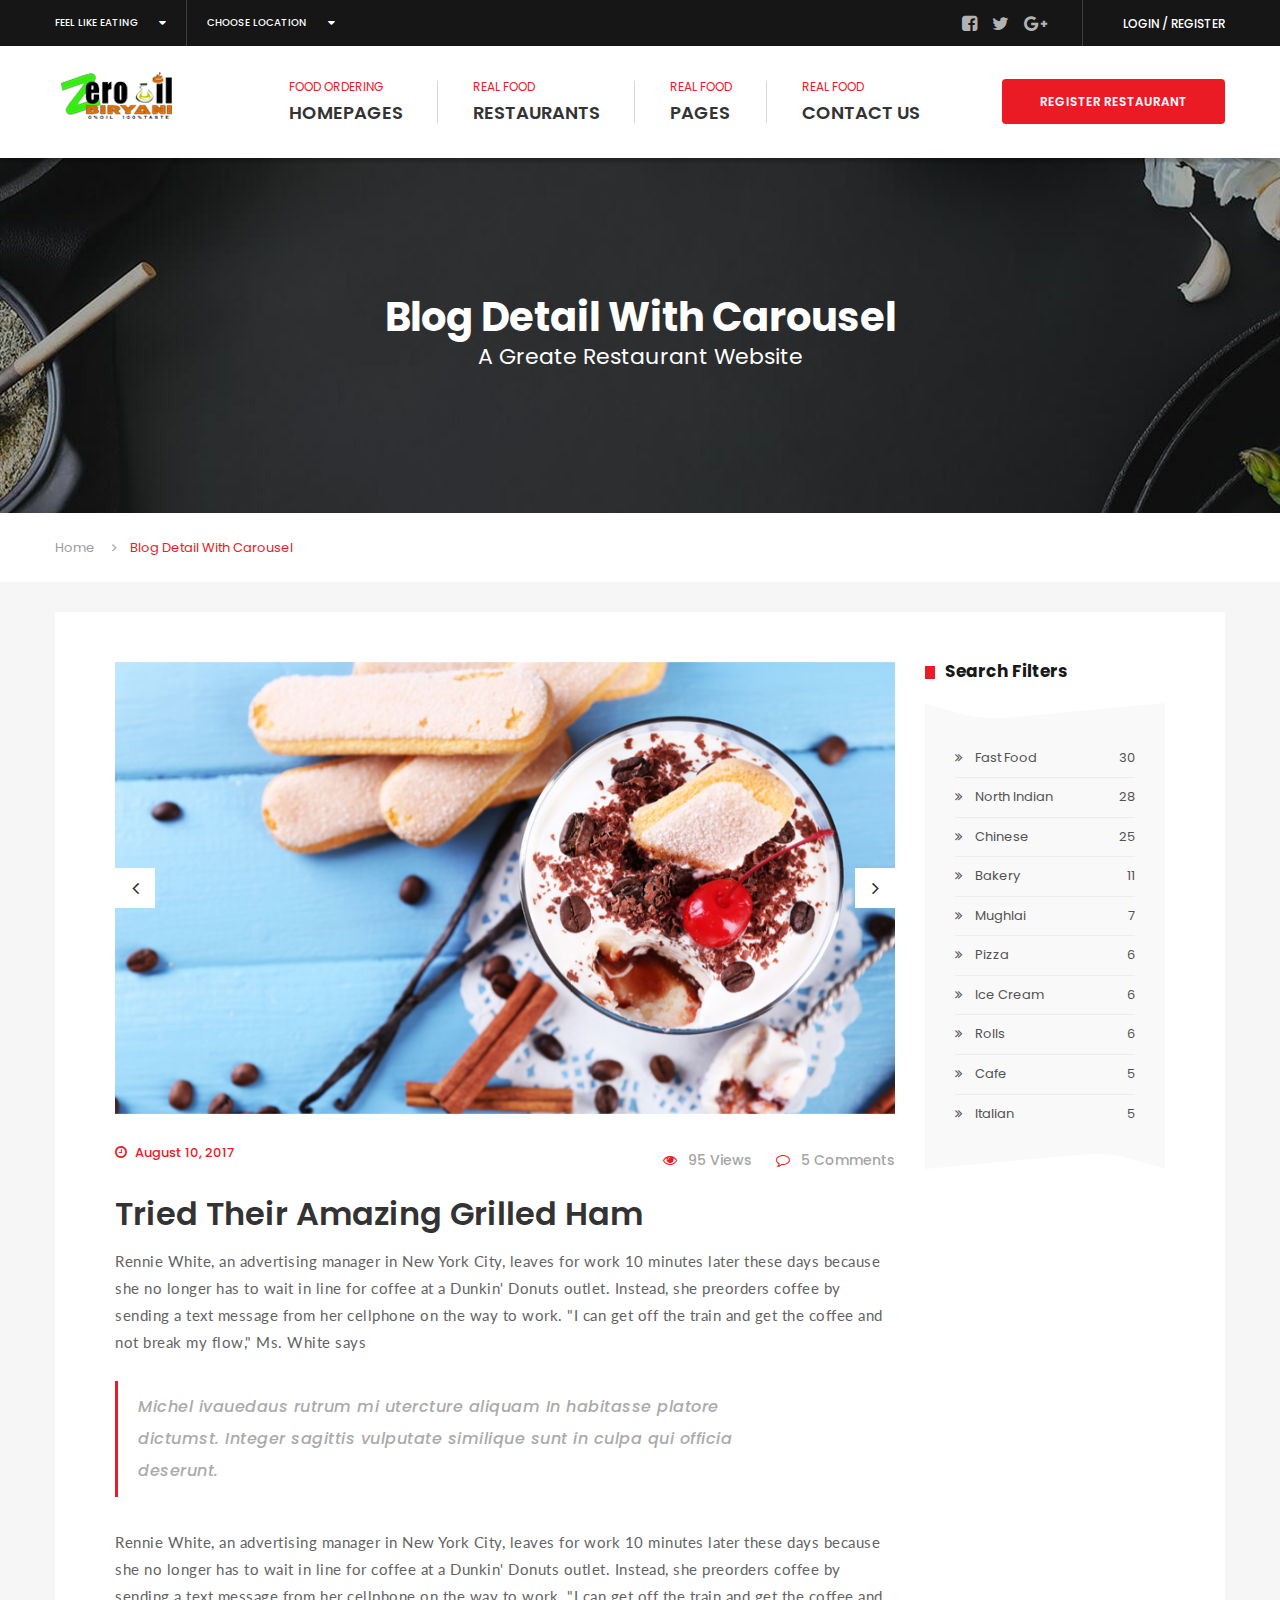
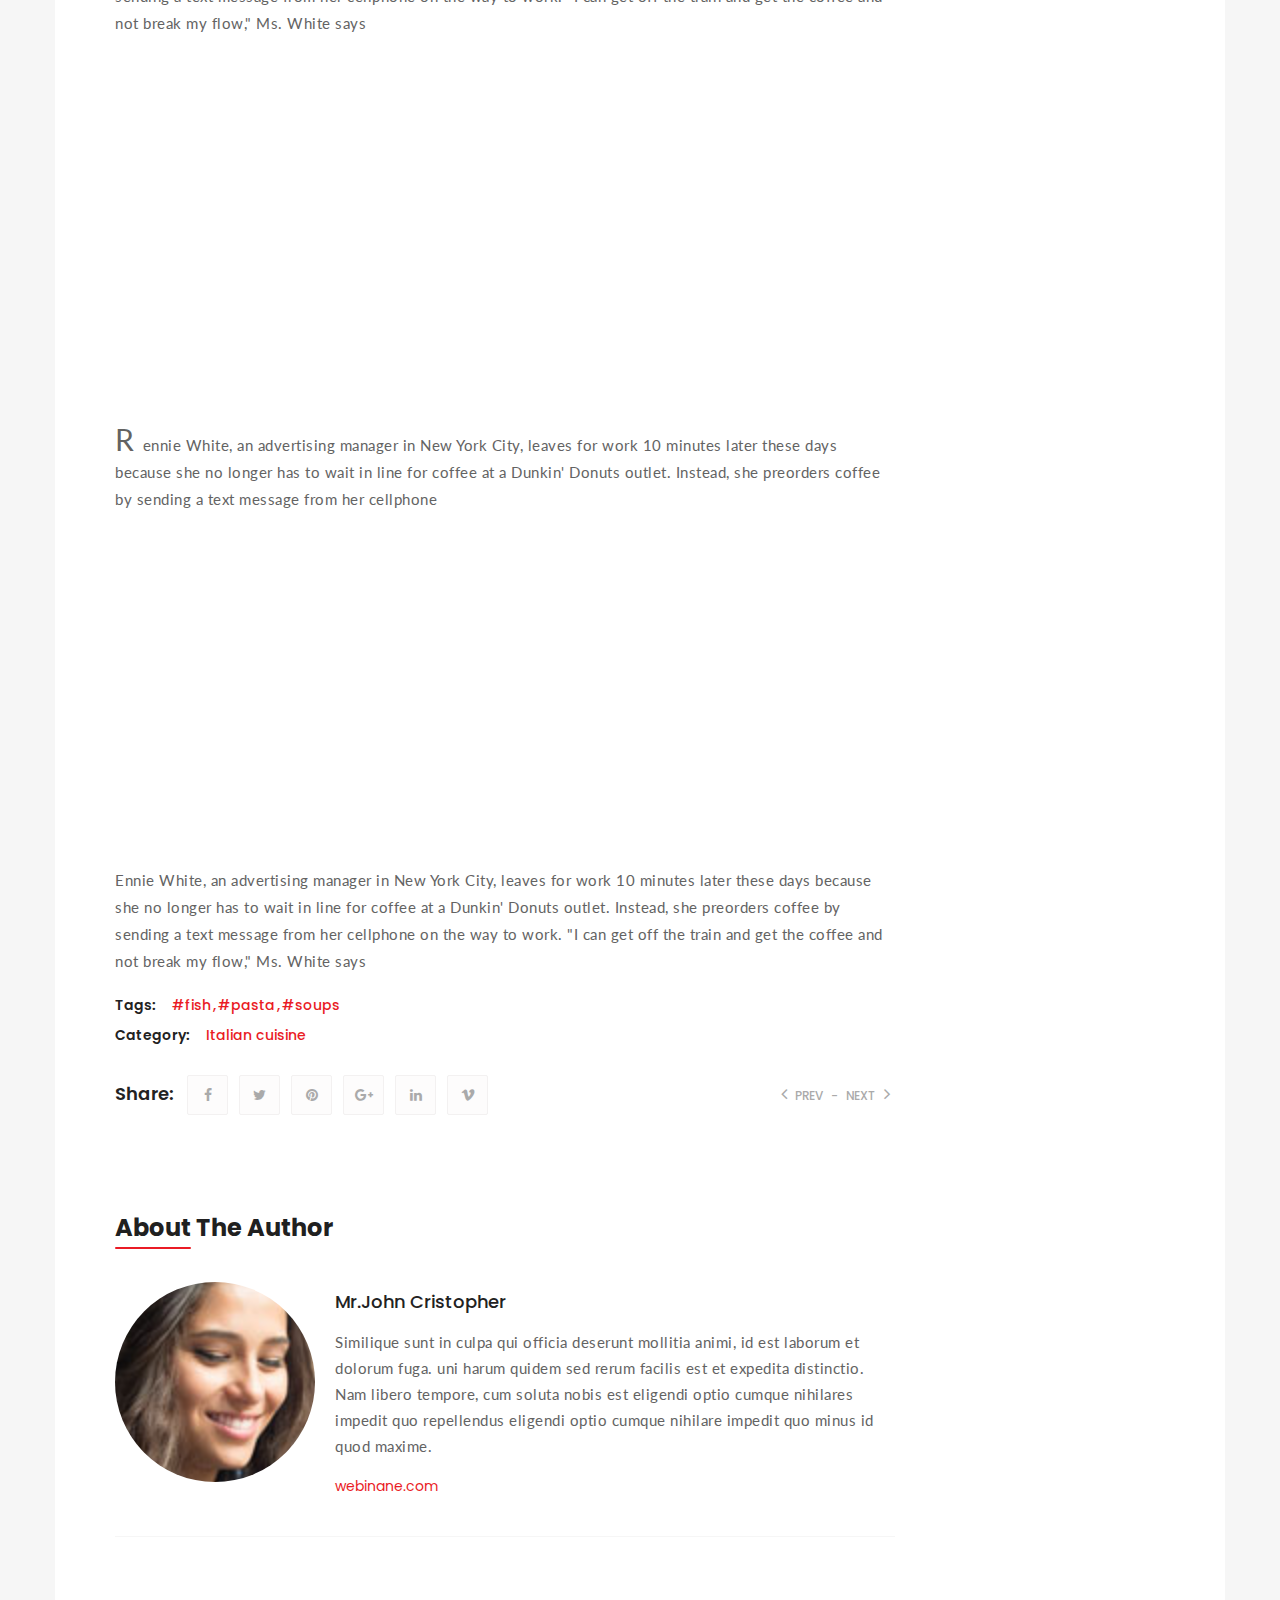
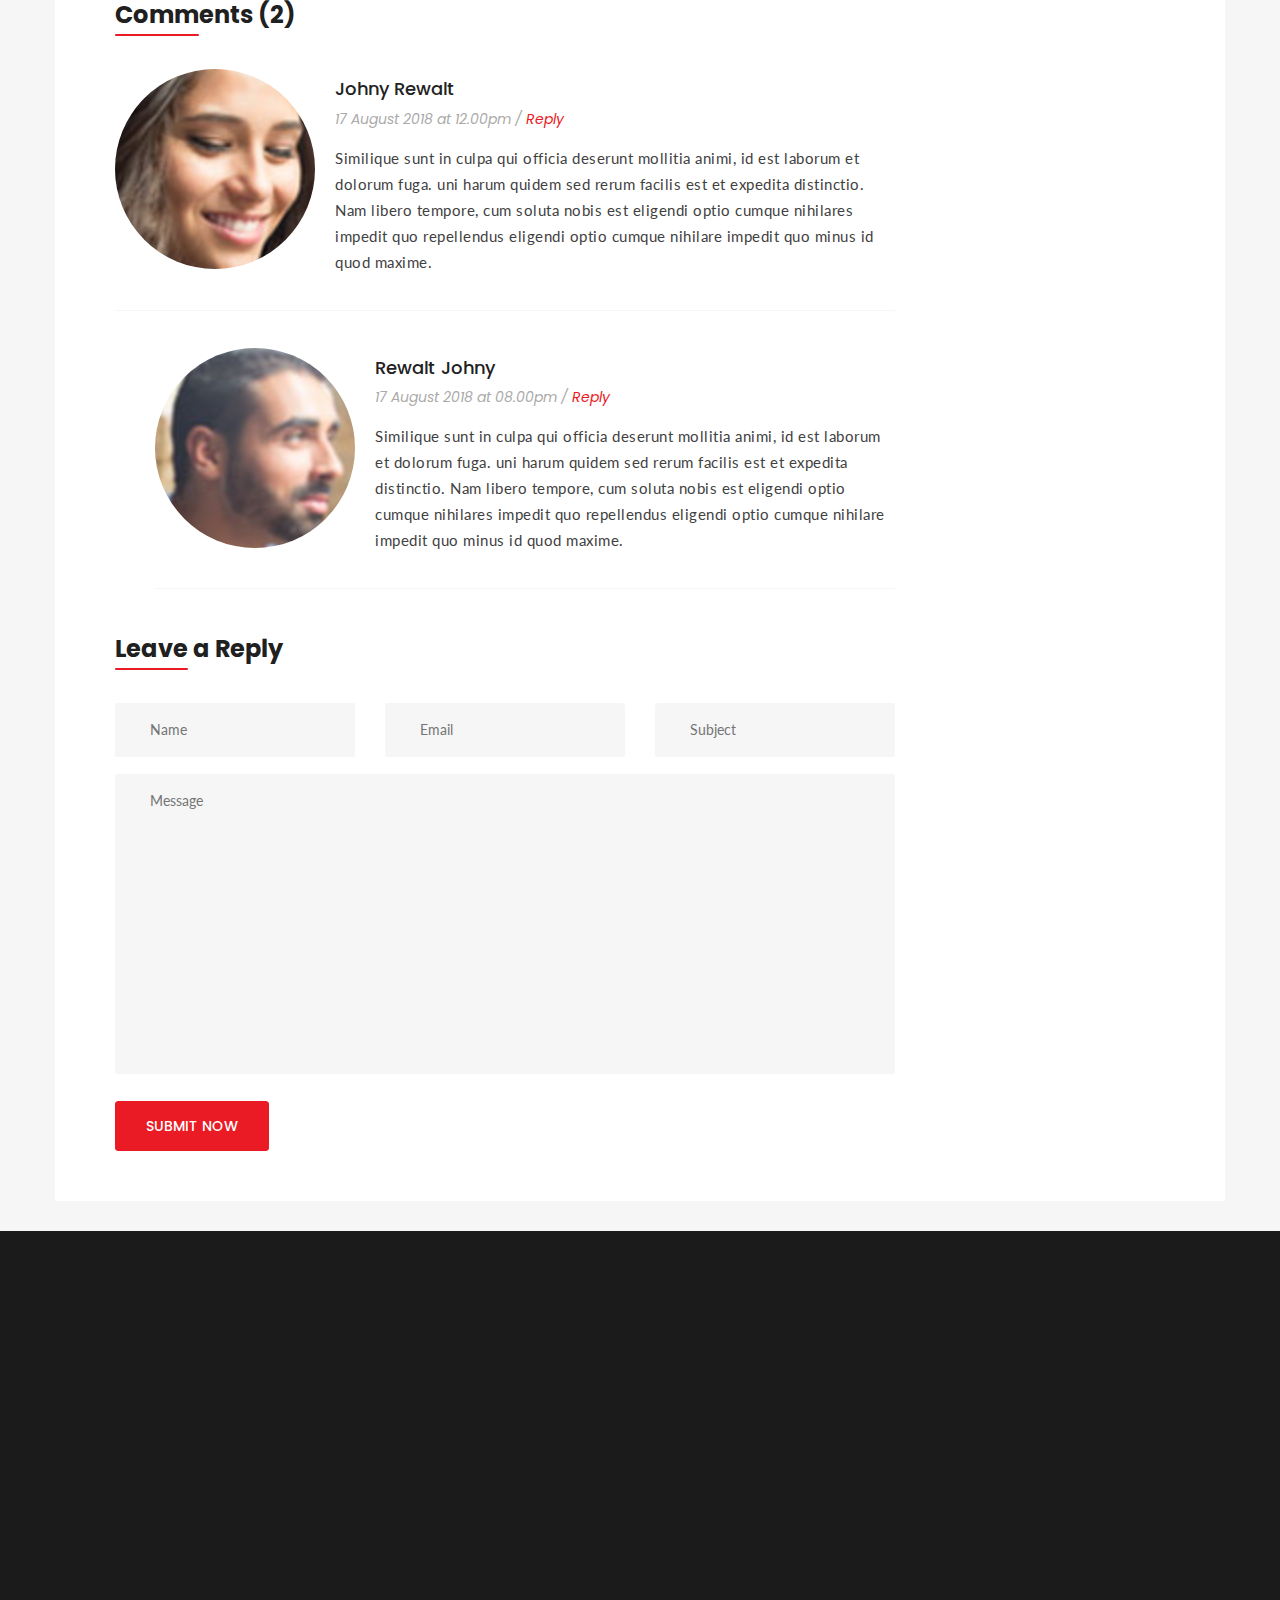
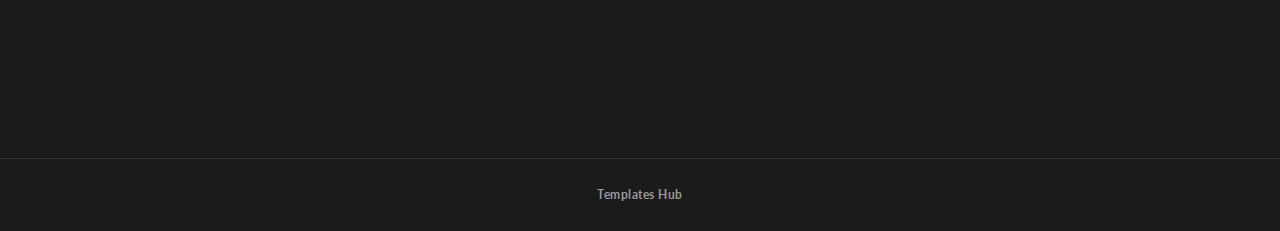
<file: blog-detail-carousel.html>
<!DOCTYPE html>
<html lang="en">
<head>
    <meta charset="UTF-8">
    <meta name="viewport" content="width=device-width, initial-scale=1, shrink-to-fit=no">
    <meta name="description" content="" />
    <meta name="keywords" content="" />
    <title>Food Ordering HTML Template</title>
    <link rel="shortcut icon" href="assets/images/favicon.png" type="image/x-icon">
    

    <link rel="stylesheet" href="assets/css/icons.min.css">
    <link rel="stylesheet" href="assets/css/bootstrap.min.css">
    <link rel="stylesheet" href="assets/css/main.css">
    <link rel="stylesheet" href="assets/css/red-color.css">
    <link rel="stylesheet" href="assets/css/yellow-color.css">
    <link rel="stylesheet" href="assets/css/responsive.css">
</head>
<body itemscope>
    <main>
        <div class="preloader">
            <div id="cooking">
                <div class="bubble"></div>
                <div class="bubble"></div>
                <div class="bubble"></div>
                <div class="bubble"></div>
                <div class="bubble"></div>
                <div id="area">
                    <div id="sides">
                        <div id="pan"></div>
                        <div id="handle"></div>
                    </div>
                    <div id="pancake">
                        <div id="pastry"></div>
                    </div>
                </div>
            </div>
        </div>
        
        <header class="stick">
            <div class="topbar">
                <div class="container">
                    <div class="select-wrp">
                        <select data-placeholder="Feel Like Eating">
                            <option>FEEL LIKE EATING</option>
                            <option>Burger</option>
                            <option>Pizza</option>
                            <option>Fried Rice</option>
                            <option>Chicken Shots</option>
                        </select>
                    </div>
                    <div class="select-wrp">
                        <select data-placeholder="Choose Location">
                            <option>CHOOSE LOCATION</option>
                            <option>New york</option>
                            <option>Washington</option>
                            <option>Chicago</option>
                            <option>Los Angeles</option>
                        </select>
                    </div>
                    <div class="topbar-register">
                        <a class="log-popup-btn" href="#" title="Login" itemprop="url">LOGIN</a> / <a class="sign-popup-btn" href="#" title="Register" itemprop="url">REGISTER</a>
                    </div>
                    <div class="social1">
                        <a href="#" title="Facebook" itemprop="url" target="_blank"><i class="fa fa-facebook-square"></i></a>
                        <a href="#" title="Twitter" itemprop="url" target="_blank"><i class="fa fa-twitter"></i></a>
                        <a href="#" title="Google Plus" itemprop="url" target="_blank"><i class="fa fa-google-plus"></i></a>
                    </div>
                </div>                
            </div><!-- Topbar -->
            <div class="logo-menu-sec">
                <div class="container">
                    <div class="logo"><h1 itemprop="headline"><a href="index-2.html" title="Home" itemprop="url"><img src="assets/images/logo2.png" alt="logo.png" itemprop="image"></a></h1></div>
                    <nav>
                        <div class="menu-sec">
                            <ul>
                                <li class="menu-item-has-children"><a href="#" title="HOMEPAGES" itemprop="url"><span class="red-clr">FOOD ORDERING</span>HOMEPAGES</a>
                                    <ul class="sub-dropdown">
                                        <li><a href="index-2.html" title="HOMEPAGE 1" itemprop="url">HOMEPAGE 1</a></li>
                                        <li><a href="index2.html" title="HOMEPAGE 2" itemprop="url">HOMEPAGE 2</a></li>
                                    </ul>
                                </li>
                                <li class="menu-item-has-children"><a href="#" title="RESTAURANTS" itemprop="url"><span class="red-clr">REAL FOOD</span>RESTAURANTS</a>
                                    <ul class="sub-dropdown">
                                        <li><a href="restaurant-found.html" title="RESTAURANT 1" itemprop="url">RESTAURANT 1</a></li>
                                        <li><a href="restaurant-found2.html" title="RESTAURANT 2" itemprop="url">RESTAURANT 2</a></li>
                                        <li><a href="restaurant-detail.html" title="RESTAURANT DETAILS" itemprop="url">RESTAURANT DETAILS</a></li>
                                        <li><a href="food-recipes.html" title="RESTAURANT DETAILS" itemprop="url">FOOD RECIPES</a></li>
                                        <li><a href="our-articles.html" title="RESTAURANT DETAILS" itemprop="url">OUR ARTICLES</a></li>
                                        <li><a href="our-menu.html" title="RESTAURANT DETAILS" itemprop="url">OUR MENU</a></li>
                                        <li><a href="our-services.html" title="RESTAURANT DETAILS" itemprop="url">OUR SERVICES</a></li>
                                    </ul>
                                </li>
                                <li class="menu-item-has-children"><a href="#" title="PAGES" itemprop="url"><span class="red-clr">REAL FOOD</span>PAGES</a>
                                    <ul class="sub-dropdown">
                                        <li class="menu-item-has-children"><a href="#" title="BLOG" itemprop="url">BLOG</a>
                                            <ul class="sub-dropdown">
                                                <li class="menu-item-has-children"><a href="#" title="BLOG LAYOUTS" itemprop="url">BLOG LAYOUTS</a>
                                                    <ul class="sub-dropdown">
                                                        <li><a href="blog-right-sidebar.html" title="BLOG WITH RIGHT SIDEBAR" itemprop="url">BLOG (W.R.S)</a></li>
                                                        <li><a href="blog-left-sidebar.html" title="BLOG WITH LEFT SIDEBAR" itemprop="url">BLOG (W.L.S)</a></li>
                                                        <li><a href="blog.html" title="BLOG WITH NO SIDEBAR" itemprop="url">BLOG</a></li>
                                                    </ul>
                                                </li>
                                                <li class="menu-item-has-children"><a href="#" title="BLOG DETAIL" itemprop="url">BLOG DETAIL</a>
                                                    <ul class="sub-dropdown">
                                                        <li><a href="blog-detail-right-sidebar.html" title="BLOG DETAIL WITH RIGHT SIDEBAR" itemprop="url">BLOG DETAIL (W.R.S)</a></li>
                                                        <li><a href="blog-detail-left-sidebar.html" title="BLOG DETAIL WITH LEFT SIDEBAR" itemprop="url">BLOG DETAIL (W.L.S)</a></li>
                                                        <li><a href="blog-detail.html" title="BLOG DETAIL WITH NO SIDEBAR" itemprop="url">BLOG DETAIL</a></li>
                                                    </ul>
                                                </li>
                                                <li class="menu-item-has-children"><a href="#" title="BLOG FORMATES" itemprop="url">BLOG FORMATES</a>
                                                    <ul class="sub-dropdown">
                                                        <li><a href="blog-detail-video.html" title="BLOG DETAIL WITH VIDEO" itemprop="url">BLOG DETAIL (VIDEO)</a></li>
                                                        <li><a href="blog-detail-audio.html" title="BLOG DETAIL WITH AUDIO" itemprop="url">BLOG DETAIL (AUDIO)</a></li>
                                                        <li><a href="blog-detail-carousel.html" title="BLOG DETAIL WITH CAROUSEL" itemprop="url">BLOG DETAIL (CAROUSEL)</a></li>
                                                    </ul>
                                                </li>
                                            </ul>
                                        </li>
                                        <li class="menu-item-has-children"><a href="#" title="SPECIAL PAGES" itemprop="url">SPECIAL PAGES</a>
                                            <ul class="sub-dropdown">
                                                <li><a href="404.html" title="404 ERROR" itemprop="url">404 ERROR</a></li>
                                                <li><a href="search-found.html" title="SEARCH FOUND" itemprop="url">SEARCH FOUND</a></li>
                                                <li><a href="search-not-found.html" title="SEARCH NOT FOUND" itemprop="url">SEARCH NOT FOUND</a></li>
                                                <li><a href="coming-soon.html" title="COMING SOON" itemprop="url">COMING SOON</a></li>
                                                <li><a href="login-register.html" title="LOGIN & REGISTER" itemprop="url">LOGIN & REGISTER</a></li>
                                                <li><a href="price-table.html" title="PRICE TABLE" itemprop="url">PRICE TABLE</a></li>
                                            </ul>
                                        </li>
                                        <li class="menu-item-has-children"><a href="#" title="GALLERY" itemprop="url">GALLERY</a>
                                            <ul class="sub-dropdown">
                                                <li><a href="gallery.html" title="FOOD GALLERY" itemprop="url">FOOD GALLERY</a></li>
                                                <li><a href="gallery-detail.html" title="GALLERY DETAIL" itemprop="url">GALLERY DETAIL</a></li>
                                            </ul>
                                        </li>
                                        <li><a href="register-reservation.html" title="REGISTER RESERVATION" itemprop="url">REGISTER RESERVATION</a></li>
                                        <li><a href="how-it-works.html" title="HOW IT WORKS" itemprop="url">HOW IT WORKS</a></li>
                                        <li><a href="dashboard.html" title="USER PROFILE" itemprop="url">USER PROFILE</a></li>
                                        <li><a href="about-us.html" title="ABOUT US" itemprop="url">ABOUT US</a></li>
                                        <li><a href="food-detail.html" title="FOOD DETAIL" itemprop="url">FOOD DETAIL</a></li>
                                    </ul>
                                </li>
                                <li><a href="contact.html" title="CONTACT US" itemprop="url"><span class="red-clr">REAL FOOD</span>CONTACT US</a></li>
                            </ul>
                            <a class="red-bg brd-rd4" href="register-reservation.html" title="Register" itemprop="url">REGISTER RESTAURANT</a>
                        </div>
                    </nav><!-- Navigation -->
                </div>
            </div><!-- Logo Menu Section -->
        </header><!-- Header -->

        <div class="responsive-header">
            <div class="responsive-topbar">
                <div class="select-wrp">
                    <select data-placeholder="Feel Like Eating">
                        <option>FEEL LIKE EATING</option>
                        <option>Burger</option>
                        <option>Pizza</option>
                        <option>Fried Rice</option>
                        <option>Chicken Shots</option>
                    </select>
                </div>
                <div class="select-wrp">
                    <select data-placeholder="Choose Location">
                        <option>CHOOSE LOCATION</option>
                        <option>New york</option>
                        <option>Washington</option>
                        <option>Chicago</option>
                        <option>Los Angeles</option>
                    </select>
                </div>
            </div>
            <div class="responsive-logomenu">
                <div class="logo"><h1 itemprop="headline"><a href="index-2.html" title="Home" itemprop="url"><img src="assets/images/logo.png" alt="logo.png" itemprop="image"></a></h1></div>
                <span class="menu-btn yellow-bg brd-rd4"><i class="fa fa-align-justify"></i></span>
            </div>
            <div class="responsive-menu">
                <span class="menu-close red-bg brd-rd3"><i class="fa fa-close"></i></span>
                <div class="menu-lst">
                    <ul>
                        <li class="menu-item-has-children"><a href="#" title="HOMEPAGES" itemprop="url"><span class="yellow-clr">FOOD ORDERING</span>HOMEPAGES</a>
                            <ul class="sub-dropdown">
                                <li><a href="index-2.html" title="HOMEPAGE 1" itemprop="url">HOMEPAGE 1</a></li>
                                <li><a href="index2.html" title="HOMEPAGE 2" itemprop="url">HOMEPAGE 2</a></li>
                            </ul>
                        </li>
                        <li class="menu-item-has-children"><a href="#" title="RESTAURANTS" itemprop="url"><span class="yellow-clr">REAL FOOD</span>RESTAURANTS</a>
                            <ul class="sub-dropdown">
                                <li><a href="restaurant-found.html" title="RESTAURANT 1" itemprop="url">RESTAURANT 1</a></li>
                                <li><a href="restaurant-found2.html" title="RESTAURANT 2" itemprop="url">RESTAURANT 2</a></li>
                                <li><a href="restaurant-detail.html" title="RESTAURANT DETAILS" itemprop="url">RESTAURANT DETAILS</a></li>
                                <li><a href="restaurant-detail.html" title="RESTAURANT DETAILS" itemprop="url">RESTAURANT DETAILS</a></li>
                                <li><a href="food-recipes.html" title="RESTAURANT DETAILS" itemprop="url">FOOD RECIPES</a></li>
                                <li><a href="our-articles.html" title="RESTAURANT DETAILS" itemprop="url">OUR ARTICLES</a></li>
                                <li><a href="our-menu.html" title="RESTAURANT DETAILS" itemprop="url">OUR MENU</a></li>
                                <li><a href="our-services.html" title="RESTAURANT DETAILS" itemprop="url">OUR SERVICES</a></li>
                            </ul>
                        </li>
                        <li class="menu-item-has-children"><a href="#" title="PAGES" itemprop="url"><span class="yellow-clr">REAL FOOD</span>PAGES</a>
                            <ul class="sub-dropdown">
                                <li class="menu-item-has-children"><a href="#" title="BLOG" itemprop="url">BLOG</a>
                                    <ul class="sub-dropdown">
                                        <li class="menu-item-has-children"><a href="#" title="BLOG LAYOUTS" itemprop="url">BLOG LAYOUTS</a>
                                            <ul class="sub-dropdown">
                                                <li><a href="blog-right-sidebar.html" title="BLOG WITH RIGHT SIDEBAR" itemprop="url">BLOG (W.R.S)</a></li>
                                                <li><a href="blog-left-sidebar.html" title="BLOG WITH LEFT SIDEBAR" itemprop="url">BLOG (W.L.S)</a></li>
                                                <li><a href="blog.html" title="BLOG WITH NO SIDEBAR" itemprop="url">BLOG</a></li>
                                            </ul>
                                        </li>
                                        <li class="menu-item-has-children"><a href="#" title="BLOG DETAIL" itemprop="url">BLOG DETAIL</a>
                                            <ul class="sub-dropdown">
                                                <li><a href="blog-detail-right-sidebar.html" title="BLOG DETAIL WITH RIGHT SIDEBAR" itemprop="url">BLOG DETAIL (W.R.S)</a></li>
                                                <li><a href="blog-detail-left-sidebar.html" title="BLOG DETAIL WITH LEFT SIDEBAR" itemprop="url">BLOG DETAIL (W.L.S)</a></li>
                                                <li><a href="blog-detail.html" title="BLOG DETAIL WITH NO SIDEBAR" itemprop="url">BLOG DETAIL</a></li>
                                            </ul>
                                        </li>
                                        <li class="menu-item-has-children"><a href="#" title="BLOG FORMATES" itemprop="url">BLOG FORMATES</a>
                                            <ul class="sub-dropdown">
                                                <li><a href="blog-detail-video.html" title="BLOG DETAIL WITH VIDEO" itemprop="url">BLOG DETAIL (VIDEO)</a></li>
                                                <li><a href="blog-detail-audio.html" title="BLOG DETAIL WITH AUDIO" itemprop="url">BLOG DETAIL (AUDIO)</a></li>
                                                <li><a href="blog-detail-carousel.html" title="BLOG DETAIL WITH CAROUSEL" itemprop="url">BLOG DETAIL (CAROUSEL)</a></li>
                                            </ul>
                                        </li>
                                    </ul>
                                </li>
                                <li class="menu-item-has-children"><a href="#" title="SPECIAL PAGES" itemprop="url">SPECIAL PAGES</a>
                                    <ul class="sub-dropdown">
                                        <li><a href="404.html" title="404 ERROR" itemprop="url">404 ERROR</a></li>
                                        <li><a href="search-found.html" title="SEARCH FOUND" itemprop="url">SEARCH FOUND</a></li>
                                        <li><a href="search-not-found.html" title="SEARCH NOT FOUND" itemprop="url">SEARCH NOT FOUND</a></li>
                                        <li><a href="coming-soon.html" title="COMING SOON" itemprop="url">COMING SOON</a></li>
                                        <li><a href="login-register.html" title="LOGIN & REGISTER" itemprop="url">LOGIN & REGISTER</a></li>
                                        <li><a href="price-table.html" title="PRICE TABLE" itemprop="url">PRICE TABLE</a></li>
                                    </ul>
                                </li>
                                <li class="menu-item-has-children"><a href="#" title="GALLERY" itemprop="url">GALLERY</a>
                                    <ul class="sub-dropdown">
                                        <li><a href="gallery.html" title="FOOD GALLERY" itemprop="url">FOOD GALLERY</a></li>
                                        <li><a href="gallery-detail.html" title="GALLERY DETAIL" itemprop="url">GALLERY DETAIL</a></li>
                                    </ul>
                                </li>
                                <li><a href="register-reservation.html" title="REGISTER RESERVATION" itemprop="url">REGISTER RESERVATION</a></li>
                                <li><a href="how-it-works.html" title="HOW IT WORKS" itemprop="url">HOW IT WORKS</a></li>
                                <li><a href="dashboard.html" title="USER PROFILE" itemprop="url">USER PROFILE</a></li>
                                <li><a href="about-us.html" title="ABOUT US" itemprop="url">ABOUT US</a></li>
                                <li><a href="food-detail.html" title="FOOD DETAIL" itemprop="url">FOOD DETAIL</a></li>
                            </ul>
                        </li>
                        <li><a href="contact.html" title="CONTACT US" itemprop="url"><span class="yellow-clr">REAL FOOD</span>CONTACT US</a></li>
                    </ul>
                </div>
                <div class="topbar-register">
                    <a class="log-popup-btn" href="#" title="Login" itemprop="url">LOGIN</a> / <a class="sign-popup-btn" href="#" title="Register" itemprop="url">REGISTER</a>
                </div>
                <div class="social1">
                    <a href="#" title="Facebook" itemprop="url" target="_blank"><i class="fa fa-facebook-square"></i></a>
                    <a href="#" title="Twitter" itemprop="url" target="_blank"><i class="fa fa-twitter"></i></a>
                    <a href="#" title="Google Plus" itemprop="url" target="_blank"><i class="fa fa-google-plus"></i></a>
                </div>
                <div class="register-btn">
                    <a class="yellow-bg brd-rd4" href="register-reservation.html" title="Register" itemprop="url">REGISTER RESTAURANT</a>
                </div>
            </div><!-- Responsive Menu -->
        </div><!-- Responsive Header -->

        <section>
            <div class="block">
                <div class="fixed-bg" style="background-image: url(assets/images/topbg.jpg);"></div>
                <div class="page-title-wrapper text-center">
                    <div class="col-md-12 col-sm-12 col-lg-12">
                        <div class="page-title-inner">
                            <h1 itemprop="headline">Blog Detail With Carousel</h1>
                            <span>A Greate Restaurant Website</span>
                        </div>
                    </div>
                </div>
            </div>
        </section>

        <div class="bread-crumbs-wrapper">
            <div class="container">
                <ol class="breadcrumb">
                    <li class="breadcrumb-item"><a href="#" title="" itemprop="url">Home</a></li>
                    <li class="breadcrumb-item active">Blog Detail With Carousel</li>
                </ol>
            </div>
        </div>

        <section>
            <div class="block less-spacing gray-bg top-padd30">
                
                    <div class="container">
                        <div class="row">
                            <div class="col-md-12">
                                <div class="sec-box">
        							<div class="col-md-9 col-sm-12 col-lg-9">
        								<div class="blog-detail-wrapper">
        									<div class="blog-detail-thumb wow fadeIn" data-wow-delay="0.2s">
        										<div class="blog-detail-gallery-carousel">
        											<img src="assets/images/resource/blog-detial-gallery-img1.jpg" alt="blog-detial-gallery-img1.jpg" itemprop="image">
        											<img src="assets/images/resource/blog-detial-gallery-img2.jpg" alt="blog-detial-gallery-img2.jpg" itemprop="image">
        											<img src="assets/images/resource/blog-detial-gallery-img3.jpg" alt="blog-detial-gallery-img3.jpg" itemprop="image">
        										</div>
        									</div>
        									<div class="blog-detail-info">
        										<span class="post-detail-date red-clr"><i class="fa fa-clock-o"></i> August 10, 2017</span>
        										<div class="post-meta">
        											<span><i class="fa fa-eye red-clr"></i> 95 Views</span>
        											<span><i class="fa fa-comment-o red-clr"></i> 5 Comments</span>
        										</div>
        									</div>
        									<h1 itemprop="headline">Tried Their Amazing Grilled Ham</h1>
        									<p itemprop="description">Rennie White, an advertising manager in New York City, leaves for work 10 minutes later these days because she no longer has to wait in line for coffee at a Dunkin' Donuts outlet. Instead, she preorders coffee by sending a text message from her cellphone on the way to work. "I can get off the train and get the coffee and not break my flow," Ms. White says</p>
        									<blockquote><p itemprop="headline">Michel ivauedaus rutrum mi utercture aliquam In habitasse platore dictumst. Integer sagittis  vulputate  similique sunt in culpa qui officia deserunt.</p></blockquote>
        									<p itemprop="description">Rennie White, an advertising manager in New York City, leaves for work 10 minutes later these days because she no longer has to wait in line for coffee at a Dunkin' Donuts outlet. Instead, she preorders coffee by sending a text message from her cellphone on the way to work. "I can get off the train and get the coffee and not break my flow," Ms. White says</p>
        									<p itemprop="description"><a class="alignnone wow fadeIn" data-wow-delay="0.2s" href="assets/images/resource/blog-detial-img2.jpg" data-fancybox="gallery" title="" itemprop="url"><img src="assets/images/resource/blog-detial-img2.jpg" alt="blog-detial-img2.jpg" itemprop="image"></a></p>
        									<p itemprop="description"><span class="big-letter">R</span>ennie White, an advertising manager in New York City, leaves for work 10 minutes later these days because she no longer has to wait in line for coffee at a Dunkin' Donuts outlet. Instead, she preorders coffee by sending a text message from her cellphone <a class="alignnone wow fadeIn" data-wow-delay="0.2s" href="assets/images/resource/blog-detial-img3.jpg" data-fancybox="gallery" title="" itemprop="url"><img src="assets/images/resource/blog-detial-img3.jpg" alt="blog-detial-img3.jpg" itemprop="image"></a> Ennie White, an advertising manager in New York City, leaves for work 10 minutes later these days because she no longer has to wait in line for coffee at a Dunkin' Donuts outlet. Instead, she preorders coffee by sending a text message from her cellphone on the way to work. "I can get off the train and get the coffee and not break my flow," Ms. White says</p>
        									<div class="post-tags red-clr">
        										<span>Tags:</span>
        										<a href="#" title="" itemprop="url">#fish</a>,<a href="#" title="" itemprop="url">#pasta</a>,<a href="#" title="" itemprop="url">#soups</a>
        									</div>
        									<div class="post-cate red-clr">
        										<span>Category:</span>
        										<a href="#" title="Italian cuisine" itemprop="url">Italian cuisine</a>
        									</div>
        									<div class="post-share">
        										<span>Share:</span>
        										<a class="brd-rd2" href="#" title="Facebook" itemprop="url" target="_blank"><i class="fa fa-facebook"></i></a>
        										<a class="brd-rd2" href="#" title="Twitter" itemprop="url" target="_blank"><i class="fa fa-twitter"></i></a>
        										<a class="brd-rd2" href="#" title="Pinterest" itemprop="url" target="_blank"><i class="fa fa-pinterest"></i></a>
        										<a class="brd-rd2" href="#" title="Google Plus" itemprop="url" target="_blank"><i class="fa fa-google-plus"></i></a>
        										<a class="brd-rd2" href="#" title="Linkedin" itemprop="url" target="_blank"><i class="fa fa-linkedin"></i></a>
        										<a class="brd-rd2" href="#" title="Vimeo" itemprop="url" target="_blank"><i class="fa fa-vimeo"></i></a>
        									</div>
        									<div class="post-next-prev">
        										<a class="prev-post" href="#" title="Previous Post" itemprop="url"><i class="fa fa-angle-left"></i> PREV</a> -
        										<a class="next-post" href="#" title="Next Post" itemprop="url">NEXT <i class="fa fa-angle-right"></i></a>
        									</div>
        								</div>
        								<div class="author-info-wrapper">
        									<h3 class="title4" itemprop="headline"><span class="sudo-bottom sudo-bg-red">About</span> The Author</h3>
        									<div class="author-box">
        										<img class="brd-rd50" src="assets/images/resource/author-img.jpg" alt="author-img.jpg" itemprop="image">
        										<div class="author-info">
        											<h4 itemprop="headline"><a href="#" title="" itemprop="url">Mr.John Cristopher</a></h4>
        											<p itemprop="description">Similique sunt in culpa qui officia deserunt mollitia animi, id est laborum et dolorum fuga. uni harum quidem sed rerum facilis est et expedita distinctio. Nam libero tempore, cum soluta nobis est eligendi optio cumque nihilares impedit quo repellendus eligendi optio cumque nihilare impedit quo minus id quod maxime.</p>
        											<a class="red-clr" href="#" title="Webinane" itemprop="url" target="_blank">webinane.com</a>
        										</div>
        									</div>
        								</div>
        								<div class="comments-wrapper">
        									<h3 class="title4" itemprop="headline"><span class="sudo-bottom sudo-bg-red">Comm</span>ents (2)</h3>
        									<ul class="comments-thread">
        										<li>
        											<div class="comment">
        												<img class="brd-rd50" src="assets/images/resource/comment1.jpg" alt="comment1.jpg">
        												<div class="comment-info">
        													<h4 itemprop="headline"><a href="#" title="" itemprop="url">Johny Rewalt</a></h4>
        													<i>17 August 2018 at 12.00pm / <a class="comment-reply-link red-clr" href="#" title="" itemprop="url">Reply</a></i>
        													<p itemprop="description">Similique sunt in culpa qui officia deserunt mollitia animi, id est laborum et dolorum fuga. uni harum quidem sed rerum facilis est et expedita distinctio. Nam libero tempore, cum soluta nobis est eligendi optio cumque nihilares impedit quo repellendus eligendi optio cumque nihilare impedit quo minus id quod maxime.</p>
        												</div>
        											</div>
        											<ul class="comment-reply">
        												<li>
        													<div class="comment">
        														<img class="brd-rd50" src="assets/images/resource/comment2.jpg" alt="comment2.jpg">
        														<div class="comment-info">
        															<h4 itemprop="headline"><a href="#" title="" itemprop="url">Rewalt Johny</a></h4>
        															<i>17 August 2018 at 08.00pm / <a class="comment-reply-link red-clr" href="#" title="" itemprop="url">Reply</a></i>
        															<p itemprop="description">Similique sunt in culpa qui officia deserunt mollitia animi, id est laborum et dolorum fuga. uni harum quidem sed rerum facilis est et expedita distinctio. Nam libero tempore, cum soluta nobis est eligendi optio cumque nihilares impedit quo repellendus eligendi optio cumque nihilare impedit quo minus id quod maxime.</p>
        														</div>
        													</div>
        												</li>
        											</ul>
        										</li>
        									</ul>
        								</div>
        								<div class="leav-comment-wrapper">
        									<h3 class="title4" itemprop="headline"><span class="sudo-bottom sudo-bg-red">Leave</span> a Reply</h3>
        									<form class="reply-form">
        										<div class="row">
        											<div class="col-md-4 col-sm-6 col-lg-4">
        												<input class="brd-rd2" type="text" placeholder="Name">
        											</div>
        											<div class="col-md-4 col-sm-6 col-lg-4">
        												<input class="brd-rd2" type="email" placeholder="Email">
        											</div>
        											<div class="col-md-4 col-sm-12 col-lg-4">
        												<input class="brd-rd2" type="text" placeholder="Subject">
        											</div>
        											<div class="col-md-12 col-sm-12 col-lg-12">
        												<textarea class="brd-rd2" placeholder="Message"></textarea>
        											</div>
        											<div class="col-md-12 col-sm-12 col-lg-12">
        												<button class="brd-rd3 red-bg" type="submit">SUBMIT NOW</button>
        											</div>
        										</div>
        									</form>
        								</div>
        							</div>
        							<div class="col-md-3 col-sm-12 col-lg-3">
        								<div class="sidebar right">
        									<div class="widget style2 Search_filters wow fadeIn" data-wow-delay="0.2s">
        										<h4 class="widget-title2 sudo-bg-red" itemprop="headline">Search Filters</h4>
        										<div class="widget-data">
        											<ul>
        												<li><a href="#" title="" itemprop="url">Fast Food</a> <span>30</span></li>
        												<li><a href="#" title="" itemprop="url">North Indian</a> <span>28</span></li>
        												<li><a href="#" title="" itemprop="url">Chinese</a> <span>25</span></li>
        												<li><a href="#" title="" itemprop="url">Bakery</a> <span>11</span></li>
        												<li><a href="#" title="" itemprop="url">Mughlai</a> <span>7</span></li>
        												<li><a href="#" title="" itemprop="url">Pizza</a> <span>6</span></li>
        												<li><a href="#" title="" itemprop="url">Ice Cream</a> <span>6</span></li>
        												<li><a href="#" title="" itemprop="url">Rolls</a> <span>6</span></li>
        												<li><a href="#" title="" itemprop="url">Cafe</a> <span>5</span></li>
        												<li><a href="#" title="" itemprop="url">Italian</a> <span>5</span></li>
        											</ul>
        										</div>
        									</div>
        									<div class="widget style2 quick_filters wow fadeIn" data-wow-delay="0.2s">
        										<h4 class="widget-title2 sudo-bg-red" itemprop="headline">Quick Filters</h4>
        										<div class="widget-data">
        											<ul>
        												<li><span class="radio-box"><input type="radio" name="filter" id="filt1-1"><label for="filt1-1">Promotions</label></span></li>
        												<li><span class="radio-box"><input type="radio" name="filter" id="filt1-2"><label for="filt1-2">Bookmarked</label></span></li>
        												<li><span class="radio-box"><input type="radio" name="filter" id="filt1-3"><label for="filt1-3">Pure veg</label></span></li>
        												<li><span class="radio-box"><input type="radio" name="filter" id="filt1-4"><label for="filt1-4">Free Delivery</label></span></li>
        												<li><span class="radio-box"><input type="radio" name="filter" id="filt1-5"><label for="filt1-5">Online Payments</label></span></li>
        											</ul>
        										</div>
        									</div>
        									<div class="widget style2 quick_filters wow fadeIn" data-wow-delay="0.2s">
        										<h4 class="widget-title2 sudo-bg-red" itemprop="headline">Quick Filters</h4>
        										<div class="widget-data">
        											<ul>
        												<li><span class="radio-box"><input type="radio" name="filter2" id="filt2-1"><label for="filt2-1">No minimum order 6</label></span></li>
        												<li><span class="radio-box"><input type="radio" name="filter2" id="filt2-2"><label for="filt2-2">Up to ₹150 69</label></span></li>
        												<li><span class="radio-box"><input type="radio" name="filter2" id="filt2-3"><label for="filt2-3">Up to ₹250 72</label></span></li>
        												<li><span class="radio-box"><input type="radio" name="filter2" id="filt2-4"><label for="filt2-4">Up to ₹500</label></span></li>
        											</ul>
        										</div>
        									</div>
        									<div class="widget style2 popular_posts wow fadeIn" data-wow-delay="0.2s">
        										<h4 class="widget-title2 sudo-bg-red" itemprop="headline">Popular Posts</h4>
        										<div class="widget-data">
        											<div class="mini-posts-list">
        												<div class="mini-post-item">
        													<a href="blog-detail-right-sidebar.html" title="" itemprop="url"><img class="brd-rd2" src="assets/images/resource/popular-post-img1.jpg" alt="popular-post-img1.jpg" itemprop="image"></a>
        													<div class="mini-post-info">
        														<h5 itemprop="headline"><a href="blog-detail-right-sidebar.html" title="" itemprop="url">Food Tech</a></h5>
        														<span class="mini-post-data"><i class="fa fa-clock-o"></i> August 10, 2017</span>
        													</div>
        												</div>
        												<div class="mini-post-item">
        													<a href="blog-detail-left-sidebar.html" title="" itemprop="url"><img class="brd-rd2" src="assets/images/resource/popular-post-img2.jpg" alt="popular-post-img2.jpg" itemprop="image"></a>
        													<div class="mini-post-info">
        														<h5 itemprop="headline"><a href="blog-detail-left-sidebar.html" title="" itemprop="url">Food Tech</a></h5>
        														<span class="mini-post-data"><i class="fa fa-clock-o"></i> November 12, 2017</span>
        													</div>
        												</div>
        												<div class="mini-post-item">
        													<a href="blog-detail.html" title="" itemprop="url"><img class="brd-rd2" src="assets/images/resource/popular-post-img3.jpg" alt="popular-post-img3.jpg" itemprop="image"></a>
        													<div class="mini-post-info">
        														<h5 itemprop="headline"><a href="blog-detail.html" title="" itemprop="url">Food Tech</a></h5>
        														<span class="mini-post-data"><i class="fa fa-clock-o"></i> May 15, 2017</span>
        													</div>
        												</div>
        												<div class="mini-post-item">
        													<a href="blog-detail-right-sidebar.html" title="" itemprop="url"><img class="brd-rd2" src="assets/images/resource/popular-post-img4.jpg" alt="popular-post-img4.jpg" itemprop="image"></a>
        													<div class="mini-post-info">
        														<h5 itemprop="headline"><a href="blog-detail-right-sidebar.html" title="" itemprop="url">Food Tech</a></h5>
        														<span class="mini-post-data"><i class="fa fa-clock-o"></i> March 20, 2017</span>
        													</div>
        												</div>
        											</div>
        										</div>
        									</div>
        									<div class="widget style2 category_posts wow fadeIn" data-wow-delay="0.2s">
        										<h4 class="widget-title2 sudo-bg-red" itemprop="headline">Categories</h4>
        										<div class="widget-data">
        											<div class="mini-posts-list">
        												<div class="mini-post-item">
        													<a href="blog-detail-right-sidebar.html" title="" itemprop="url"><img class="brd-rd2" src="assets/images/resource/popular-post-img2-1.jpg" alt="popular-post-img2-1.jpg" itemprop="image"></a>
        													<div class="mini-post-info">
        														<h5 itemprop="headline"><a href="blog-detail-right-sidebar.html" title="" itemprop="url">Food Tech</a></h5>
        														<span class="mini-post-data"><i class="fa fa-clock-o"></i> August 10, 2017</span>
        													</div>
        												</div>
        												<div class="mini-post-item">
        													<a href="blog-detail-left-sidebar.html" title="" itemprop="url"><img class="brd-rd2" src="assets/images/resource/popular-post-img2-2.jpg" alt="popular-post-img2-2.jpg" itemprop="image"></a>
        													<div class="mini-post-info">
        														<h5 itemprop="headline"><a href="blog-detail-left-sidebar.html" title="" itemprop="url">Food Tech</a></h5>
        														<span class="mini-post-data"><i class="fa fa-clock-o"></i> November 12, 2017</span>
        													</div>
        												</div>
        												<div class="mini-post-item">
        													<a href="blog-detail.html" title="" itemprop="url"><img class="brd-rd2" src="assets/images/resource/popular-post-img2-3.jpg" alt="popular-post-img2-3.jpg" itemprop="image"></a>
        													<div class="mini-post-info">
        														<h5 itemprop="headline"><a href="blog-detail.html" title="" itemprop="url">Food Tech</a></h5>
        														<span class="mini-post-data"><i class="fa fa-clock-o"></i> May 15, 2017</span>
        													</div>
        												</div>
        												<div class="mini-post-item">
        													<a href="blog-detail-right-sidebar.html" title="" itemprop="url"><img class="brd-rd2" src="assets/images/resource/popular-post-img2-4.jpg" alt="popular-post-img2-4.jpg" itemprop="image"></a>
        													<div class="mini-post-info">
        														<h5 itemprop="headline"><a href="blog-detail-right-sidebar.html" title="" itemprop="url">Food Tech</a></h5>
        														<span class="mini-post-data"><i class="fa fa-clock-o"></i> March 20, 2017</span>
        													</div>
        												</div>
        											</div>
        										</div>
        									</div>
        								</div><!--Sidebar -->
        							</div>
                                </div><!-- Section Box -->
                            </div> 
                        </div>
                    </div>
                
            </div>
        </section>

        <footer>
            <div class="block top-padd80 bottom-padd80 dark-bg">
                <div class="container">
                    <div class="row">
                        <div class="col-md-12 col-sm-12 col-lg-12">
                            <div class="footer-data">
                                <div class="row">
                                    <div class="col-md-3 col-sm-6 col-lg-3">
                                        <div class="widget about_widget wow fadeIn" data-wow-delay="0.1s">
                                            <div class="logo"><h1 itemprop="headline"><a href="#" title="Home" itemprop="url"><img src="assets/images/logo.png" alt="logo.png" itemprop="image"></a></h1></div>
                                            <p itemprop="description">Food Ordering is a Premium HTML Template. Best choice for your online store. Let purchase it to enjoy now</p>
                                            <div class="social2">
                                                <a class="brd-rd50" href="#" title="Facebook" itemprop="url" target="_blank"><i class="fa fa-facebook"></i></a>
                                                <a class="brd-rd50" href="#" title="Google Plus" itemprop="url" target="_blank"><i class="fa fa-google-plus"></i></a>
                                                <a class="brd-rd50" href="#" title="Twitter" itemprop="url" target="_blank"><i class="fa fa-twitter"></i></a>
                                                <a class="brd-rd50" href="#" title="Pinterest" itemprop="url" target="_blank"><i class="fa fa-pinterest"></i></a>
                                            </div>
                                        </div>
                                    </div>
                                    <div class="col-md-3 col-sm-6 col-lg-3">
                                        <div class="widget information_links wow fadeIn" data-wow-delay="0.2s">
                                            <h4 class="widget-title" itemprop="headline">INFORMATION</h4>
                                            <ul>
                                                <li><a href="#" title="" itemprop="url">Careers</a></li>
                                                <li><a href="#" title="" itemprop="url">Investor Relations</a></li>
                                                <li><a href="#" title="" itemprop="url">Press Releases</a></li>
                                                <li><a href="#" title="" itemprop="url">Shop with Points</a></li>
                                                <li><a href="#" title="" itemprop="url">More Branches</a></li>
                                            </ul>
                                        </div>
                                    </div>
                                    <div class="col-md-3 col-sm-6 col-lg-3">
                                        <div class="widget customer_care wow fadeIn" data-wow-delay="0.3s">
                                            <h4 class="widget-title" itemprop="headline">CUSTOMER CARE</h4>
                                            <ul>
                                                <li><a href="#" title="" itemprop="url">Returns</a></li>
                                                <li><a href="#" title="" itemprop="url">Shipping Info</a></li>
                                                <li><a href="#" title="" itemprop="url">Gift Cards</a></li>
                                                <li><a href="#" title="" itemprop="url">Size Guide</a></li>
                                                <li><a href="#" title="" itemprop="url">Money Back</a></li>
                                            </ul>
                                        </div>
                                    </div>
                                    <div class="col-md-3 col-sm-6 col-lg-3">
                                        <div class="widget get_in_touch wow fadeIn" data-wow-delay="0.4s">
                                            <h4 class="widget-title" itemprop="headline">GET IN TOUCH</h4>
                                            <ul>
                                               <li><i class="fa fa-map-marker"></i> 123 New Design Str, ABC Building, melbourne, Australia.</li>
                                               <li><i class="fa fa-phone"></i> (0044) 8647 1234 587</li>
                                               <li><i class="fa fa-envelope"></i> <a href="#" title="" itemprop="url">hello@yourdomain.com</a></li>
                                            </ul>
                                        </div>
                                    </div>
                                </div>
                            </div><!-- Footer Data -->
                        </div>
                    </div>
                </div>
            </div>
        </footer>
        <div class="bottom-bar dark-bg text-center">
           <div class="container">
                <p itemprop="description"><a target="_blank" href="https://www.templateshub.net">Templates Hub</a></p>
            </div>
        </div><!-- Bottom Bar -->

        <div class="log-popup text-center">
            <div class="sign-popup-wrapper brd-rd5">
                <div class="sign-popup-inner brd-rd5">
                    <a class="log-close-btn" href="#" title="" itemprop="url"><i class="fa fa-close"></i></a>
                    <div class="sign-popup-title text-center">
                        <h4 itemprop="headline">SIGN IN</h4>
                        <span>with your social network</span>
                    </div>
                    <div class="popup-social text-center">
                        <a class="facebook brd-rd3" href="#" title="Facebook" itemprop="url" target="_blank"><i class="fa fa-facebook"></i> Facebook</a>
                        <a class="google brd-rd3" href="#" title="Google Plus" itemprop="url" target="_blank"><i class="fa fa-google-plus"></i> Google</a>
                        <a class="twitter brd-rd3" href="#" title="Twitter" itemprop="url" target="_blank"><i class="fa fa-twitter"></i> Twitter</a>
                    </div>
                    <span class="popup-seprator text-center"><i class="brd-rd50">or</i></span>
                    <form class="sign-form">
                        <div class="row">
                            <div class="col-md-12 col-sm-12 col-lg-12">
                                <input class="brd-rd3" type="text" placeholder="Username or Email">
                            </div>
                            <div class="col-md-12 col-sm-12 col-lg-12">
                                <input class="brd-rd3" type="password" placeholder="Password">
                            </div>
                            <div class="col-md-12 col-sm-12 col-lg-12">
                                <button class="red-bg brd-rd3" type="submit">SIGN IN</button>
                            </div>
                            <div class="col-md-12 col-sm-12 col-lg-12">
                                <a class="sign-btn" href="#" title="" itemprop="url">Not a member? Sign up</a>
                                <a class="recover-btn" href="#" title="" itemprop="url">Recover my password</a>
                            </div>
                        </div>
                    </form>
                </div>
            </div>
        </div>

        <div class="sign-popup text-center">
            <div class="sign-popup-wrapper brd-rd5">
                <div class="sign-popup-inner brd-rd5">
                    <a class="sign-close-btn" href="#" title="" itemprop="url"><i class="fa fa-close"></i></a>
                    <div class="sign-popup-title text-center">
                        <h4 itemprop="headline">SIGN UP</h4>
                        <span>with your social network</span>
                    </div>
                    <div class="popup-social text-center">
                        <a class="facebook brd-rd3" href="#" title="Facebook" itemprop="url" target="_blank"><i class="fa fa-facebook"></i> Facebook</a>
                        <a class="google brd-rd3" href="#" title="Google Plus" itemprop="url" target="_blank"><i class="fa fa-google-plus"></i> Google</a>
                        <a class="twitter brd-rd3" href="#" title="Twitter" itemprop="url" target="_blank"><i class="fa fa-twitter"></i> Twitter</a>
                    </div>
                    <span class="popup-seprator text-center"><i class="brd-rd50">or</i></span>
                    <form class="sign-form">
                        <div class="row">
                            <div class="col-md-12 col-sm-12 col-lg-12">
                                <input class="brd-rd3" type="text" placeholder="Username">
                            </div>
                            <div class="col-md-12 col-sm-12 col-lg-12">
                                <input class="brd-rd3" type="email" placeholder="Email">
                            </div>
                            <div class="col-md-12 col-sm-12 col-lg-12">
                                <input class="brd-rd3" type="password" placeholder="Password">
                            </div>
                            <div class="col-md-12 col-sm-12 col-lg-12">
                                <button class="red-bg brd-rd3" type="submit">REGISTER NOW</button>
                            </div>
                            <div class="col-md-12 col-sm-12 col-lg-12">
                                <a class="sign-btn" href="#" title="" itemprop="url">Already Registered? Sign in</a>
                                <a class="recover-btn" href="#" title="" itemprop="url">Recover my password</a>
                            </div>
                        </div>
                    </form>
                </div>
            </div>
        </div>
    </main><!-- Main Wrapper -->

    <script src="assets/js/jquery.min.js"></script>
    <script src="assets/js/bootstrap.min.js"></script>
    <script src="assets/js/plugins.js"></script>
    <script src="assets/js/main.js"></script>
</body>	

</html>
</file>
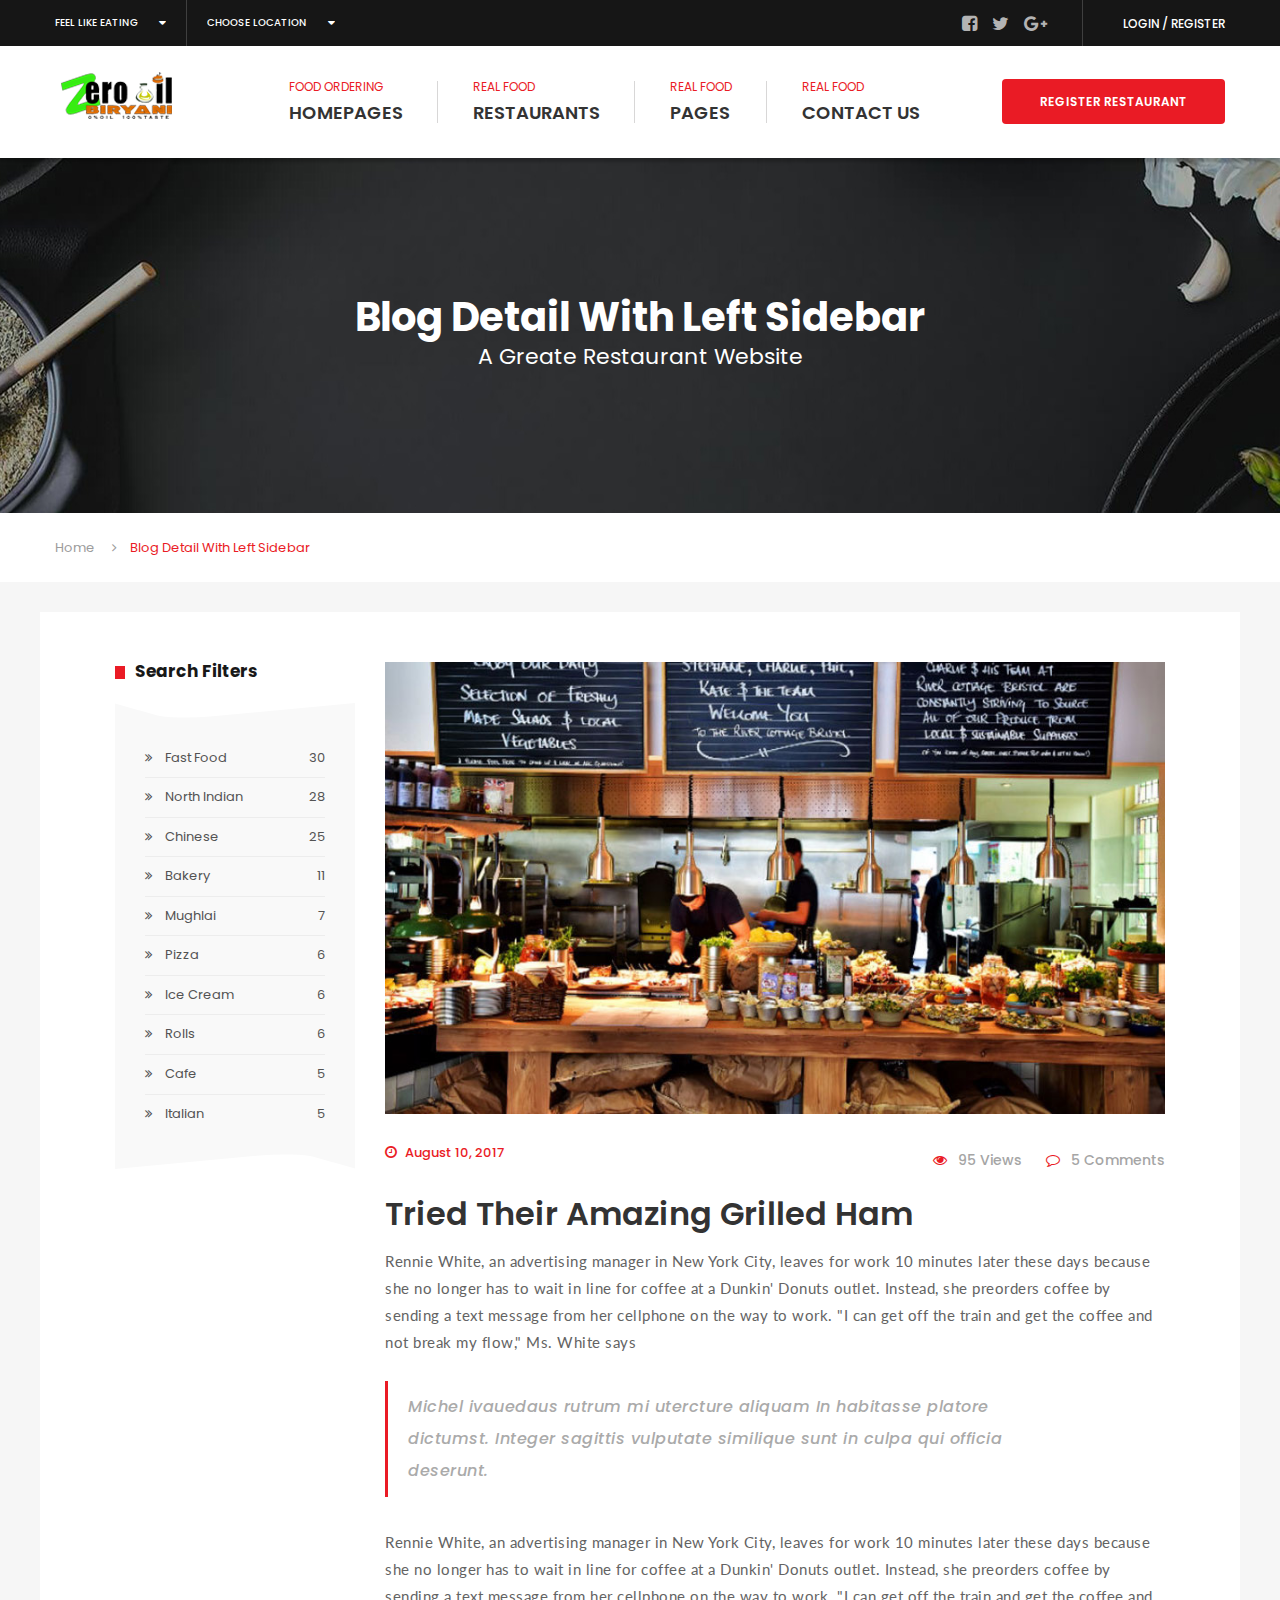
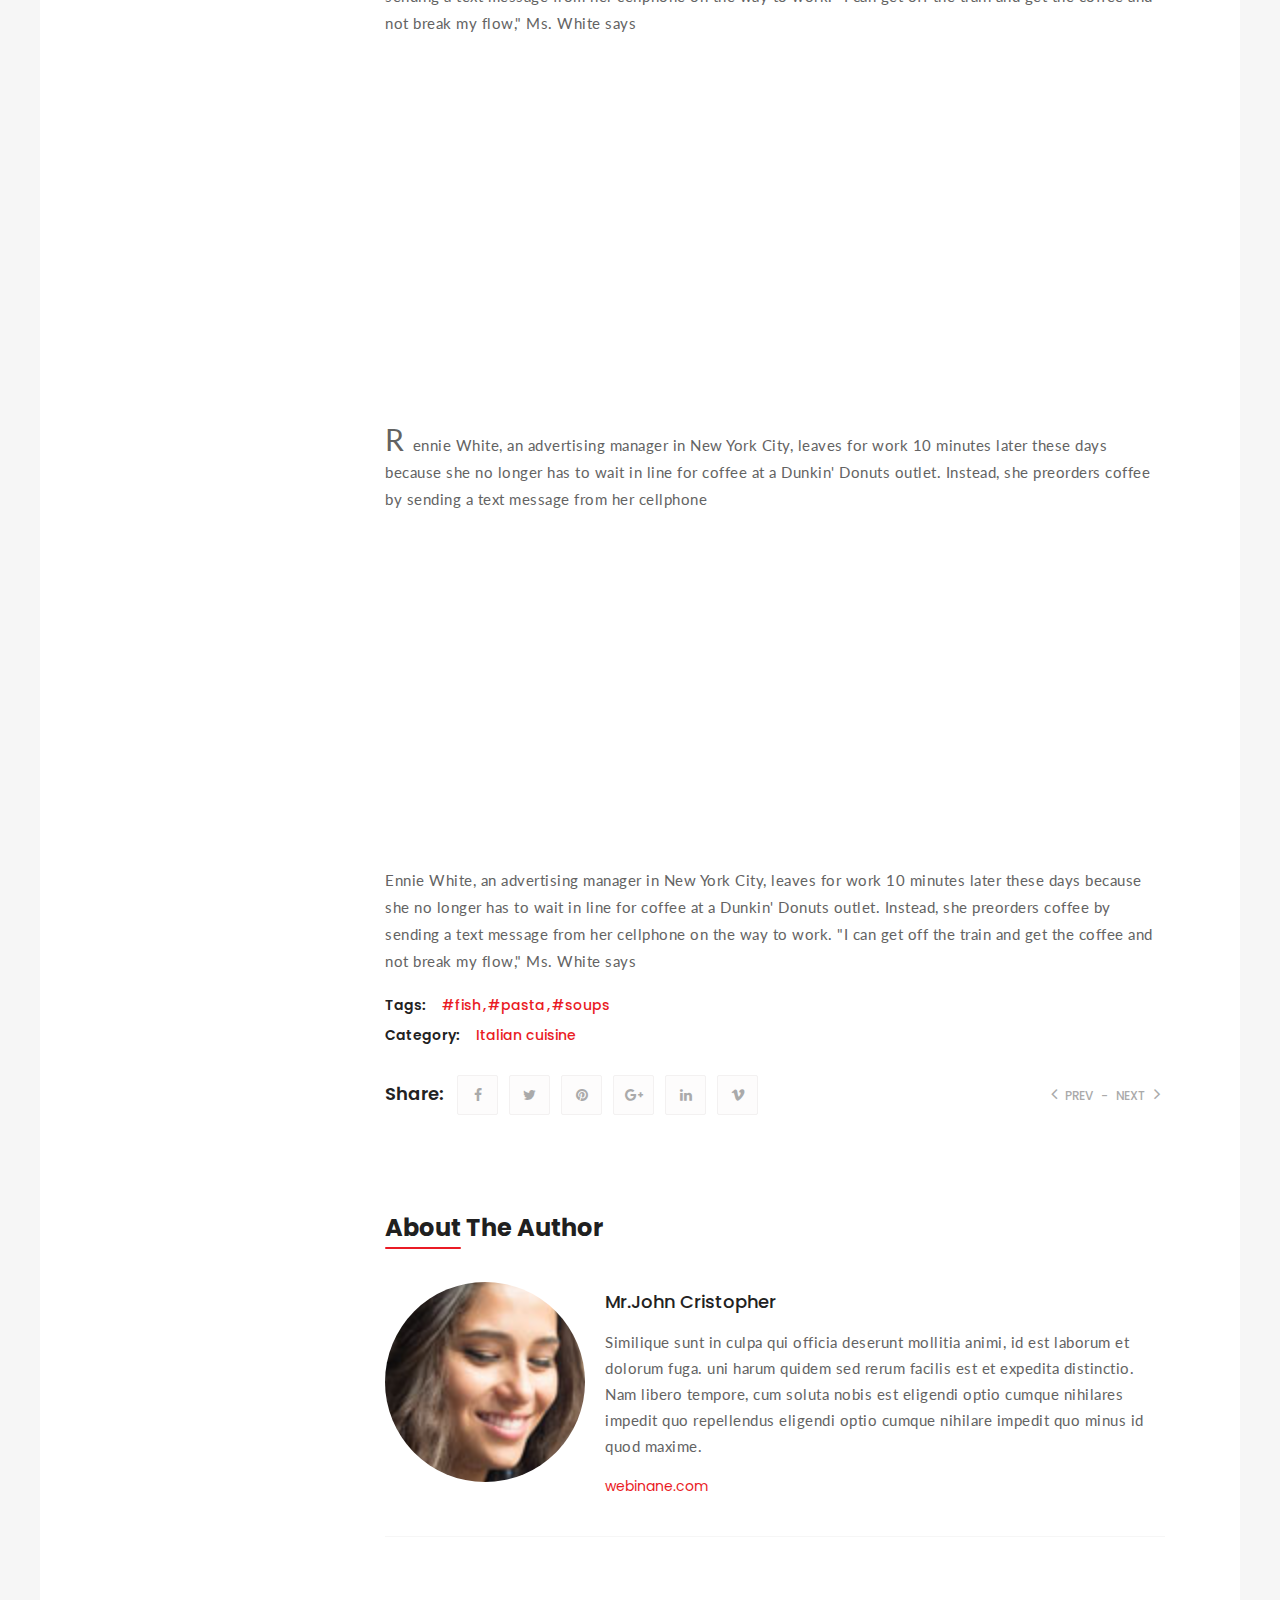
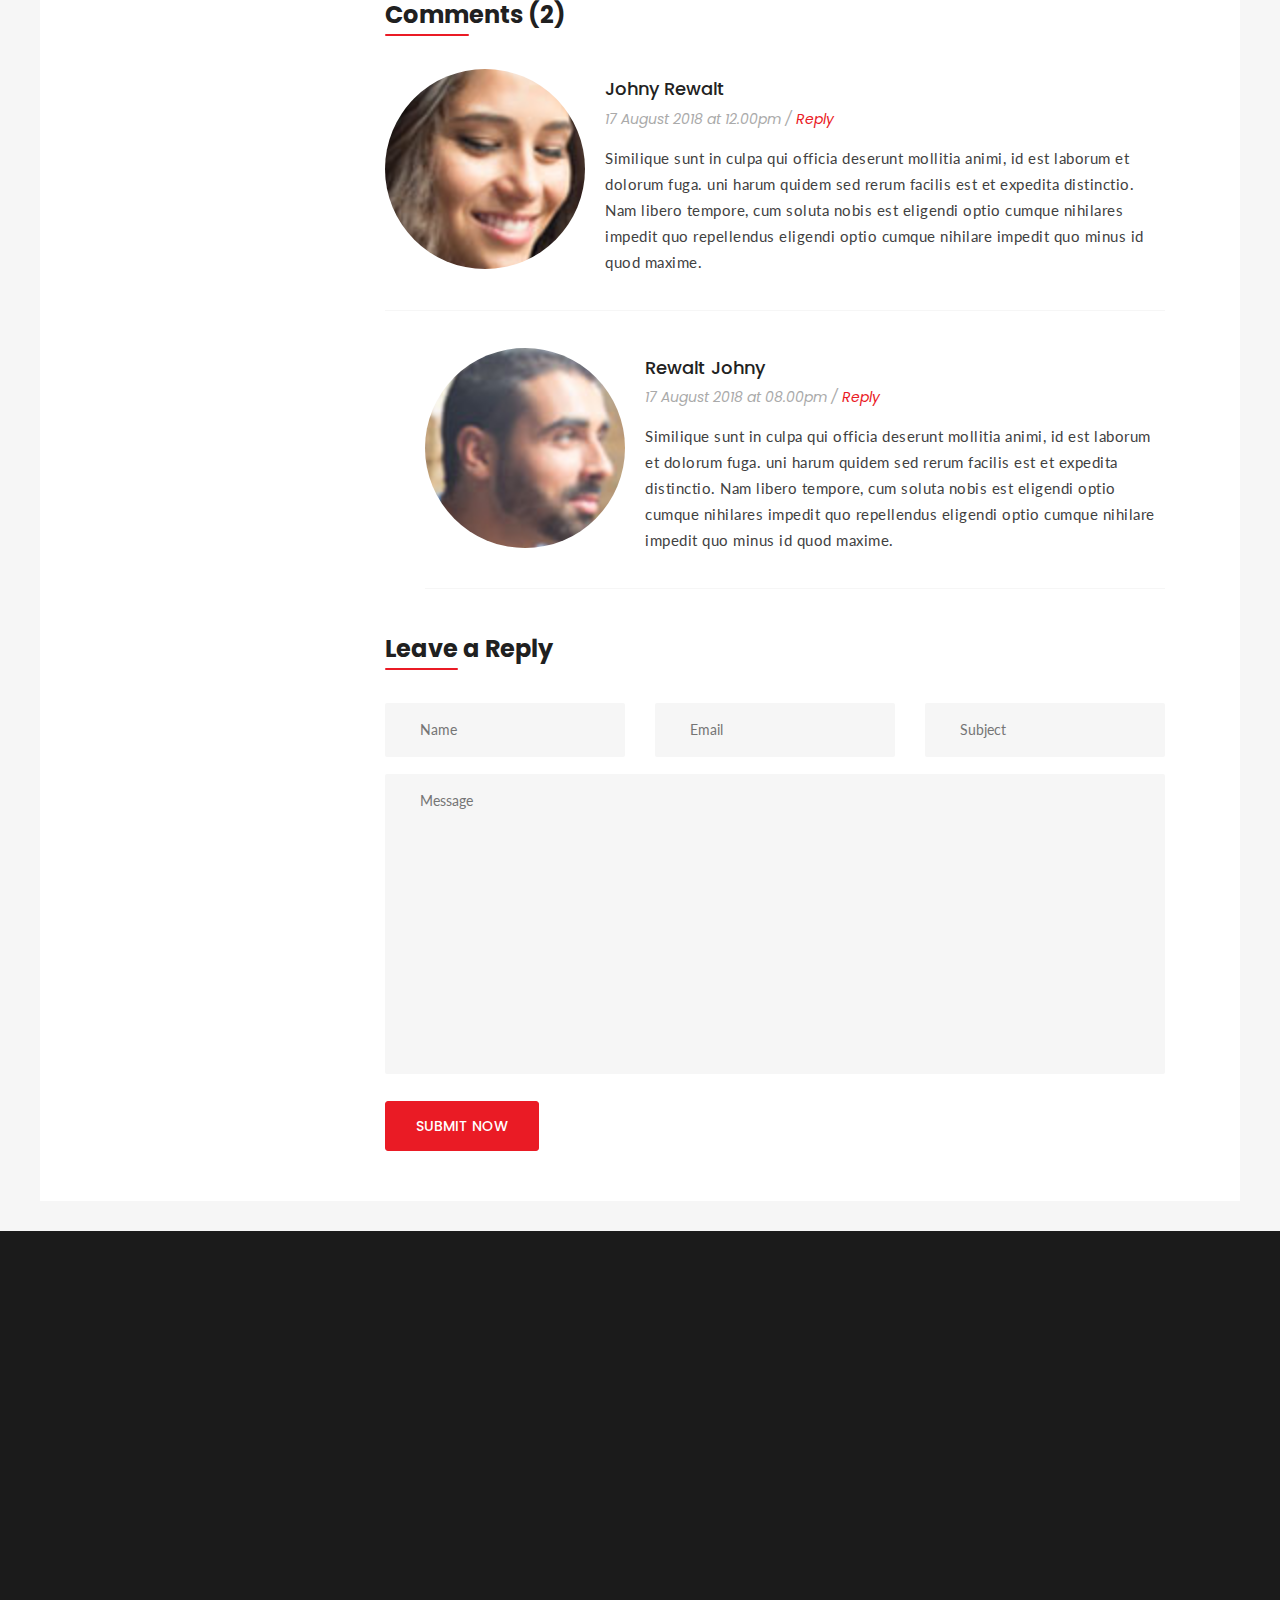
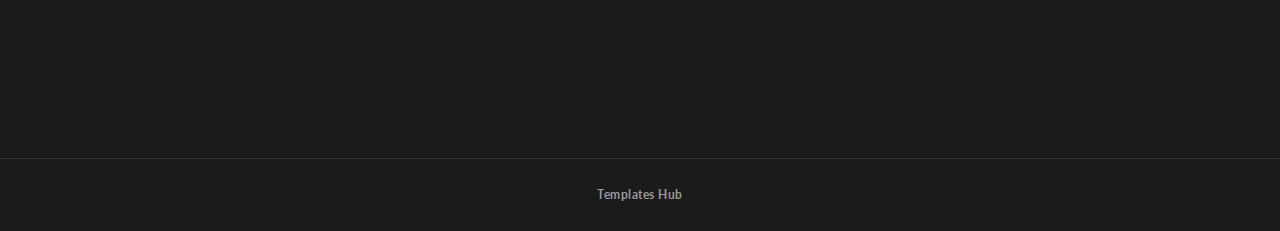
<file: blog-detail-left-sidebar.html>
<!DOCTYPE html>
<html lang="en">

<head>
    <meta charset="UTF-8">
    <meta name="viewport" content="width=device-width, initial-scale=1, shrink-to-fit=no">
    <meta name="description" content="" />
    <meta name="keywords" content="" />
    <title>Food Ordering HTML Template</title>
    <link rel="shortcut icon" href="assets/images/favicon.png" type="image/x-icon">
    

    <link rel="stylesheet" href="assets/css/icons.min.css">
    <link rel="stylesheet" href="assets/css/bootstrap.min.css">
    <link rel="stylesheet" href="assets/css/main.css">
    <link rel="stylesheet" href="assets/css/red-color.css">
    <link rel="stylesheet" href="assets/css/yellow-color.css">
    <link rel="stylesheet" href="assets/css/responsive.css">
</head>
<body itemscope>
    <main>
        <div class="preloader">
            <div id="cooking">
                <div class="bubble"></div>
                <div class="bubble"></div>
                <div class="bubble"></div>
                <div class="bubble"></div>
                <div class="bubble"></div>
                <div id="area">
                    <div id="sides">
                        <div id="pan"></div>
                        <div id="handle"></div>
                    </div>
                    <div id="pancake">
                        <div id="pastry"></div>
                    </div>
                </div>
            </div>
        </div>
        
        <header class="stick">
            <div class="topbar">
                <div class="container">
                    <div class="select-wrp">
                        <select data-placeholder="Feel Like Eating">
                            <option>FEEL LIKE EATING</option>
                            <option>Burger</option>
                            <option>Pizza</option>
                            <option>Fried Rice</option>
                            <option>Chicken Shots</option>
                        </select>
                    </div>
                    <div class="select-wrp">
                        <select data-placeholder="Choose Location">
                            <option>CHOOSE LOCATION</option>
                            <option>New york</option>
                            <option>Washington</option>
                            <option>Chicago</option>
                            <option>Los Angeles</option>
                        </select>
                    </div>
                    <div class="topbar-register">
                        <a class="log-popup-btn" href="#" title="Login" itemprop="url">LOGIN</a> / <a class="sign-popup-btn" href="#" title="Register" itemprop="url">REGISTER</a>
                    </div>
                    <div class="social1">
                        <a href="#" title="Facebook" itemprop="url" target="_blank"><i class="fa fa-facebook-square"></i></a>
                        <a href="#" title="Twitter" itemprop="url" target="_blank"><i class="fa fa-twitter"></i></a>
                        <a href="#" title="Google Plus" itemprop="url" target="_blank"><i class="fa fa-google-plus"></i></a>
                    </div>
                </div>                
            </div><!-- Topbar -->
            <div class="logo-menu-sec">
                <div class="container">
                    <div class="logo"><h1 itemprop="headline"><a href="index-2.html" title="Home" itemprop="url"><img src="assets/images/logo2.png" alt="logo.png" itemprop="image"></a></h1></div>
                    <nav>
                        <div class="menu-sec">
                            <ul>
                                <li class="menu-item-has-children"><a href="#" title="HOMEPAGES" itemprop="url"><span class="red-clr">FOOD ORDERING</span>HOMEPAGES</a>
                                    <ul class="sub-dropdown">
                                        <li><a href="index-2.html" title="HOMEPAGE 1" itemprop="url">HOMEPAGE 1</a></li>
                                        <li><a href="index2.html" title="HOMEPAGE 2" itemprop="url">HOMEPAGE 2</a></li>
                                    </ul>
                                </li>
                                <li class="menu-item-has-children"><a href="#" title="RESTAURANTS" itemprop="url"><span class="red-clr">REAL FOOD</span>RESTAURANTS</a>
                                    <ul class="sub-dropdown">
                                        <li><a href="restaurant-found.html" title="RESTAURANT 1" itemprop="url">RESTAURANT 1</a></li>
                                        <li><a href="restaurant-found2.html" title="RESTAURANT 2" itemprop="url">RESTAURANT 2</a></li>
                                        <li><a href="restaurant-detail.html" title="RESTAURANT DETAILS" itemprop="url">RESTAURANT DETAILS</a></li>
                                        <li><a href="food-recipes.html" title="RESTAURANT DETAILS" itemprop="url">FOOD RECIPES</a></li>
                                        <li><a href="our-articles.html" title="RESTAURANT DETAILS" itemprop="url">OUR ARTICLES</a></li>
                                        <li><a href="our-menu.html" title="RESTAURANT DETAILS" itemprop="url">OUR MENU</a></li>
                                        <li><a href="our-services.html" title="RESTAURANT DETAILS" itemprop="url">OUR SERVICES</a></li>
                                    </ul>
                                </li>
                                <li class="menu-item-has-children"><a href="#" title="PAGES" itemprop="url"><span class="red-clr">REAL FOOD</span>PAGES</a>
                                    <ul class="sub-dropdown">
                                        <li class="menu-item-has-children"><a href="#" title="BLOG" itemprop="url">BLOG</a>
                                            <ul class="sub-dropdown">
                                                <li class="menu-item-has-children"><a href="#" title="BLOG LAYOUTS" itemprop="url">BLOG LAYOUTS</a>
                                                    <ul class="sub-dropdown">
                                                        <li><a href="blog-right-sidebar.html" title="BLOG WITH RIGHT SIDEBAR" itemprop="url">BLOG (W.R.S)</a></li>
                                                        <li><a href="blog-left-sidebar.html" title="BLOG WITH LEFT SIDEBAR" itemprop="url">BLOG (W.L.S)</a></li>
                                                        <li><a href="blog.html" title="BLOG WITH NO SIDEBAR" itemprop="url">BLOG</a></li>
                                                    </ul>
                                                </li>
                                                <li class="menu-item-has-children"><a href="#" title="BLOG DETAIL" itemprop="url">BLOG DETAIL</a>
                                                    <ul class="sub-dropdown">
                                                        <li><a href="blog-detail-right-sidebar.html" title="BLOG DETAIL WITH RIGHT SIDEBAR" itemprop="url">BLOG DETAIL (W.R.S)</a></li>
                                                        <li><a href="blog-detail-left-sidebar.html" title="BLOG DETAIL WITH LEFT SIDEBAR" itemprop="url">BLOG DETAIL (W.L.S)</a></li>
                                                        <li><a href="blog-detail.html" title="BLOG DETAIL WITH NO SIDEBAR" itemprop="url">BLOG DETAIL</a></li>
                                                    </ul>
                                                </li>
                                                <li class="menu-item-has-children"><a href="#" title="BLOG FORMATES" itemprop="url">BLOG FORMATES</a>
                                                    <ul class="sub-dropdown">
                                                        <li><a href="blog-detail-video.html" title="BLOG DETAIL WITH VIDEO" itemprop="url">BLOG DETAIL (VIDEO)</a></li>
                                                        <li><a href="blog-detail-audio.html" title="BLOG DETAIL WITH AUDIO" itemprop="url">BLOG DETAIL (AUDIO)</a></li>
                                                        <li><a href="blog-detail-carousel.html" title="BLOG DETAIL WITH CAROUSEL" itemprop="url">BLOG DETAIL (CAROUSEL)</a></li>
                                                    </ul>
                                                </li>
                                            </ul>
                                        </li>
                                        <li class="menu-item-has-children"><a href="#" title="SPECIAL PAGES" itemprop="url">SPECIAL PAGES</a>
                                            <ul class="sub-dropdown">
                                                <li><a href="404.html" title="404 ERROR" itemprop="url">404 ERROR</a></li>
                                                <li><a href="search-found.html" title="SEARCH FOUND" itemprop="url">SEARCH FOUND</a></li>
                                                <li><a href="search-not-found.html" title="SEARCH NOT FOUND" itemprop="url">SEARCH NOT FOUND</a></li>
                                                <li><a href="coming-soon.html" title="COMING SOON" itemprop="url">COMING SOON</a></li>
                                                <li><a href="login-register.html" title="LOGIN & REGISTER" itemprop="url">LOGIN & REGISTER</a></li>
                                                <li><a href="price-table.html" title="PRICE TABLE" itemprop="url">PRICE TABLE</a></li>
                                            </ul>
                                        </li>
                                        <li class="menu-item-has-children"><a href="#" title="GALLERY" itemprop="url">GALLERY</a>
                                            <ul class="sub-dropdown">
                                                <li><a href="gallery.html" title="FOOD GALLERY" itemprop="url">FOOD GALLERY</a></li>
                                                <li><a href="gallery-detail.html" title="GALLERY DETAIL" itemprop="url">GALLERY DETAIL</a></li>
                                            </ul>
                                        </li>
                                        <li><a href="register-reservation.html" title="REGISTER RESERVATION" itemprop="url">REGISTER RESERVATION</a></li>
                                        <li><a href="how-it-works.html" title="HOW IT WORKS" itemprop="url">HOW IT WORKS</a></li>
                                        <li><a href="dashboard.html" title="USER PROFILE" itemprop="url">USER PROFILE</a></li>
                                        <li><a href="about-us.html" title="ABOUT US" itemprop="url">ABOUT US</a></li>
                                        <li><a href="food-detail.html" title="FOOD DETAIL" itemprop="url">FOOD DETAIL</a></li>
                                    </ul>
                                </li>
                                <li><a href="contact.html" title="CONTACT US" itemprop="url"><span class="red-clr">REAL FOOD</span>CONTACT US</a></li>
                            </ul>
                            <a class="red-bg brd-rd4" href="register-reservation.html" title="Register" itemprop="url">REGISTER RESTAURANT</a>
                        </div>
                    </nav><!-- Navigation -->
                </div>
            </div><!-- Logo Menu Section -->
        </header><!-- Header -->

        <div class="responsive-header">
            <div class="responsive-topbar">
                <div class="select-wrp">
                    <select data-placeholder="Feel Like Eating">
                        <option>FEEL LIKE EATING</option>
                        <option>Burger</option>
                        <option>Pizza</option>
                        <option>Fried Rice</option>
                        <option>Chicken Shots</option>
                    </select>
                </div>
                <div class="select-wrp">
                    <select data-placeholder="Choose Location">
                        <option>CHOOSE LOCATION</option>
                        <option>New york</option>
                        <option>Washington</option>
                        <option>Chicago</option>
                        <option>Los Angeles</option>
                    </select>
                </div>
            </div>
            <div class="responsive-logomenu">
                <div class="logo"><h1 itemprop="headline"><a href="index-2.html" title="Home" itemprop="url"><img src="assets/images/logo.png" alt="logo.png" itemprop="image"></a></h1></div>
                <span class="menu-btn yellow-bg brd-rd4"><i class="fa fa-align-justify"></i></span>
            </div>
            <div class="responsive-menu">
                <span class="menu-close red-bg brd-rd3"><i class="fa fa-close"></i></span>
                <div class="menu-lst">
                    <ul>
                        <li class="menu-item-has-children"><a href="#" title="HOMEPAGES" itemprop="url"><span class="yellow-clr">FOOD ORDERING</span>HOMEPAGES</a>
                            <ul class="sub-dropdown">
                                <li><a href="index-2.html" title="HOMEPAGE 1" itemprop="url">HOMEPAGE 1</a></li>
                                <li><a href="index2.html" title="HOMEPAGE 2" itemprop="url">HOMEPAGE 2</a></li>
                            </ul>
                        </li>
                        <li class="menu-item-has-children"><a href="#" title="RESTAURANTS" itemprop="url"><span class="yellow-clr">REAL FOOD</span>RESTAURANTS</a>
                            <ul class="sub-dropdown">
                                <li><a href="restaurant-found.html" title="RESTAURANT 1" itemprop="url">RESTAURANT 1</a></li>
                                <li><a href="restaurant-found2.html" title="RESTAURANT 2" itemprop="url">RESTAURANT 2</a></li>
                                <li><a href="restaurant-detail.html" title="RESTAURANT DETAILS" itemprop="url">RESTAURANT DETAILS</a></li>
                                <li><a href="restaurant-detail.html" title="RESTAURANT DETAILS" itemprop="url">RESTAURANT DETAILS</a></li>
                                <li><a href="food-recipes.html" title="RESTAURANT DETAILS" itemprop="url">FOOD RECIPES</a></li>
                                <li><a href="our-articles.html" title="RESTAURANT DETAILS" itemprop="url">OUR ARTICLES</a></li>
                                <li><a href="our-menu.html" title="RESTAURANT DETAILS" itemprop="url">OUR MENU</a></li>
                                <li><a href="our-services.html" title="RESTAURANT DETAILS" itemprop="url">OUR SERVICES</a></li>
                            </ul>
                        </li>
                        <li class="menu-item-has-children"><a href="#" title="PAGES" itemprop="url"><span class="yellow-clr">REAL FOOD</span>PAGES</a>
                            <ul class="sub-dropdown">
                                <li class="menu-item-has-children"><a href="#" title="BLOG" itemprop="url">BLOG</a>
                                    <ul class="sub-dropdown">
                                        <li class="menu-item-has-children"><a href="#" title="BLOG LAYOUTS" itemprop="url">BLOG LAYOUTS</a>
                                            <ul class="sub-dropdown">
                                                <li><a href="blog-right-sidebar.html" title="BLOG WITH RIGHT SIDEBAR" itemprop="url">BLOG (W.R.S)</a></li>
                                                <li><a href="blog-left-sidebar.html" title="BLOG WITH LEFT SIDEBAR" itemprop="url">BLOG (W.L.S)</a></li>
                                                <li><a href="blog.html" title="BLOG WITH NO SIDEBAR" itemprop="url">BLOG</a></li>
                                            </ul>
                                        </li>
                                        <li class="menu-item-has-children"><a href="#" title="BLOG DETAIL" itemprop="url">BLOG DETAIL</a>
                                            <ul class="sub-dropdown">
                                                <li><a href="blog-detail-right-sidebar.html" title="BLOG DETAIL WITH RIGHT SIDEBAR" itemprop="url">BLOG DETAIL (W.R.S)</a></li>
                                                <li><a href="blog-detail-left-sidebar.html" title="BLOG DETAIL WITH LEFT SIDEBAR" itemprop="url">BLOG DETAIL (W.L.S)</a></li>
                                                <li><a href="blog-detail.html" title="BLOG DETAIL WITH NO SIDEBAR" itemprop="url">BLOG DETAIL</a></li>
                                            </ul>
                                        </li>
                                        <li class="menu-item-has-children"><a href="#" title="BLOG FORMATES" itemprop="url">BLOG FORMATES</a>
                                            <ul class="sub-dropdown">
                                                <li><a href="blog-detail-video.html" title="BLOG DETAIL WITH VIDEO" itemprop="url">BLOG DETAIL (VIDEO)</a></li>
                                                <li><a href="blog-detail-audio.html" title="BLOG DETAIL WITH AUDIO" itemprop="url">BLOG DETAIL (AUDIO)</a></li>
                                                <li><a href="blog-detail-carousel.html" title="BLOG DETAIL WITH CAROUSEL" itemprop="url">BLOG DETAIL (CAROUSEL)</a></li>
                                            </ul>
                                        </li>
                                    </ul>
                                </li>
                                <li class="menu-item-has-children"><a href="#" title="SPECIAL PAGES" itemprop="url">SPECIAL PAGES</a>
                                    <ul class="sub-dropdown">
                                        <li><a href="404.html" title="404 ERROR" itemprop="url">404 ERROR</a></li>
                                        <li><a href="search-found.html" title="SEARCH FOUND" itemprop="url">SEARCH FOUND</a></li>
                                        <li><a href="search-not-found.html" title="SEARCH NOT FOUND" itemprop="url">SEARCH NOT FOUND</a></li>
                                        <li><a href="coming-soon.html" title="COMING SOON" itemprop="url">COMING SOON</a></li>
                                        <li><a href="login-register.html" title="LOGIN & REGISTER" itemprop="url">LOGIN & REGISTER</a></li>
                                        <li><a href="price-table.html" title="PRICE TABLE" itemprop="url">PRICE TABLE</a></li>
                                    </ul>
                                </li>
                                <li class="menu-item-has-children"><a href="#" title="GALLERY" itemprop="url">GALLERY</a>
                                    <ul class="sub-dropdown">
                                        <li><a href="gallery.html" title="FOOD GALLERY" itemprop="url">FOOD GALLERY</a></li>
                                        <li><a href="gallery-detail.html" title="GALLERY DETAIL" itemprop="url">GALLERY DETAIL</a></li>
                                    </ul>
                                </li>
                                <li><a href="register-reservation.html" title="REGISTER RESERVATION" itemprop="url">REGISTER RESERVATION</a></li>
                                <li><a href="how-it-works.html" title="HOW IT WORKS" itemprop="url">HOW IT WORKS</a></li>
                                <li><a href="dashboard.html" title="USER PROFILE" itemprop="url">USER PROFILE</a></li>
                                <li><a href="about-us.html" title="ABOUT US" itemprop="url">ABOUT US</a></li>
                                <li><a href="food-detail.html" title="FOOD DETAIL" itemprop="url">FOOD DETAIL</a></li>
                            </ul>
                        </li>
                        <li><a href="contact.html" title="CONTACT US" itemprop="url"><span class="yellow-clr">REAL FOOD</span>CONTACT US</a></li>
                    </ul>
                </div>
                <div class="topbar-register">
                    <a class="log-popup-btn" href="#" title="Login" itemprop="url">LOGIN</a> / <a class="sign-popup-btn" href="#" title="Register" itemprop="url">REGISTER</a>
                </div>
                <div class="social1">
                    <a href="#" title="Facebook" itemprop="url" target="_blank"><i class="fa fa-facebook-square"></i></a>
                    <a href="#" title="Twitter" itemprop="url" target="_blank"><i class="fa fa-twitter"></i></a>
                    <a href="#" title="Google Plus" itemprop="url" target="_blank"><i class="fa fa-google-plus"></i></a>
                </div>
                <div class="register-btn">
                    <a class="yellow-bg brd-rd4" href="register-reservation.html" title="Register" itemprop="url">REGISTER RESTAURANT</a>
                </div>
            </div><!-- Responsive Menu -->
        </div><!-- Responsive Header -->

        <section>
            <div class="block">
                <div class="fixed-bg" style="background-image: url(assets/images/topbg.jpg);"></div>
                <div class="page-title-wrapper text-center">
                    <div class="col-md-12 col-sm-12 col-lg-12">
                        <div class="page-title-inner">
                            <h1 itemprop="headline">Blog Detail With Left Sidebar</h1>
                                <span>A Greate Restaurant Website</span>
                        </div>
                    </div>
                </div>
            </div>
        </section>

        <div class="bread-crumbs-wrapper">
            <div class="container">
                <ol class="breadcrumb">
                    <li class="breadcrumb-item"><a href="#" title="" itemprop="url">Home</a></li>
                    <li class="breadcrumb-item active">Blog Detail With Left Sidebar</li>
                </ol>
            </div>
        </div>

        <section>
            <div class="block less-spacing gray-bg top-padd30">
                
                    <div class="container">
                        <div class="row">
                            <div class="sec-box">
                                <div class="col-md-12">
        							<div class="col-md-3 col-sm-12 col-lg-3">
        								<div class="sidebar left">
        									<div class="widget style2 Search_filters wow fadeIn" data-wow-delay="0.2s">
        										<h4 class="widget-title2 sudo-bg-red" itemprop="headline">Search Filters</h4>
        										<div class="widget-data">
        											<ul>
        												<li><a href="#" title="" itemprop="url">Fast Food</a> <span>30</span></li>
        												<li><a href="#" title="" itemprop="url">North Indian</a> <span>28</span></li>
        												<li><a href="#" title="" itemprop="url">Chinese</a> <span>25</span></li>
        												<li><a href="#" title="" itemprop="url">Bakery</a> <span>11</span></li>
        												<li><a href="#" title="" itemprop="url">Mughlai</a> <span>7</span></li>
        												<li><a href="#" title="" itemprop="url">Pizza</a> <span>6</span></li>
        												<li><a href="#" title="" itemprop="url">Ice Cream</a> <span>6</span></li>
        												<li><a href="#" title="" itemprop="url">Rolls</a> <span>6</span></li>
        												<li><a href="#" title="" itemprop="url">Cafe</a> <span>5</span></li>
        												<li><a href="#" title="" itemprop="url">Italian</a> <span>5</span></li>
        											</ul>
        										</div>
        									</div>
        									<div class="widget style2 quick_filters wow fadeIn" data-wow-delay="0.2s">
        										<h4 class="widget-title2 sudo-bg-red" itemprop="headline">Quick Filters</h4>
        										<div class="widget-data">
        											<ul>
        												<li><span class="radio-box"><input type="radio" name="filter" id="filt1-1"><label for="filt1-1">Promotions</label></span></li>
        												<li><span class="radio-box"><input type="radio" name="filter" id="filt1-2"><label for="filt1-2">Bookmarked</label></span></li>
        												<li><span class="radio-box"><input type="radio" name="filter" id="filt1-3"><label for="filt1-3">Pure veg</label></span></li>
        												<li><span class="radio-box"><input type="radio" name="filter" id="filt1-4"><label for="filt1-4">Free Delivery</label></span></li>
        												<li><span class="radio-box"><input type="radio" name="filter" id="filt1-5"><label for="filt1-5">Online Payments</label></span></li>
        											</ul>
        										</div>
        									</div>
        									<div class="widget style2 quick_filters wow fadeIn" data-wow-delay="0.2s">
        										<h4 class="widget-title2 sudo-bg-red" itemprop="headline">Quick Filters</h4>
        										<div class="widget-data">
        											<ul>
        												<li><span class="radio-box"><input type="radio" name="filter2" id="filt2-1"><label for="filt2-1">No minimum order 6</label></span></li>
        												<li><span class="radio-box"><input type="radio" name="filter2" id="filt2-2"><label for="filt2-2">Up to ₹150 69</label></span></li>
        												<li><span class="radio-box"><input type="radio" name="filter2" id="filt2-3"><label for="filt2-3">Up to ₹250 72</label></span></li>
        												<li><span class="radio-box"><input type="radio" name="filter2" id="filt2-4"><label for="filt2-4">Up to ₹500</label></span></li>
        											</ul>
        										</div>
        									</div>
        									<div class="widget style2 popular_posts wow fadeIn" data-wow-delay="0.2s">
        										<h4 class="widget-title2 sudo-bg-red" itemprop="headline">Popular Posts</h4>
        										<div class="widget-data">
        											<div class="mini-posts-list">
        												<div class="mini-post-item">
        													<a href="blog-detail-right-sidebar.html" title="" itemprop="url"><img class="brd-rd2" src="assets/images/resource/popular-post-img1.jpg" alt="popular-post-img1.jpg" itemprop="image"></a>
        													<div class="mini-post-info">
        														<h5 itemprop="headline"><a href="blog-detail-right-sidebar.html" title="" itemprop="url">Food Tech</a></h5>
        														<span class="mini-post-data"><i class="fa fa-clock-o"></i> August 10, 2017</span>
        													</div>
        												</div>
        												<div class="mini-post-item">
        													<a href="blog-detail-left-sidebar.html" title="" itemprop="url"><img class="brd-rd2" src="assets/images/resource/popular-post-img2.jpg" alt="popular-post-img2.jpg" itemprop="image"></a>
        													<div class="mini-post-info">
        														<h5 itemprop="headline"><a href="blog-detail-left-sidebar.html" title="" itemprop="url">Food Tech</a></h5>
        														<span class="mini-post-data"><i class="fa fa-clock-o"></i> November 12, 2017</span>
        													</div>
        												</div>
        												<div class="mini-post-item">
        													<a href="blog-detail.html" title="" itemprop="url"><img class="brd-rd2" src="assets/images/resource/popular-post-img3.jpg" alt="popular-post-img3.jpg" itemprop="image"></a>
        													<div class="mini-post-info">
        														<h5 itemprop="headline"><a href="blog-detail.html" title="" itemprop="url">Food Tech</a></h5>
        														<span class="mini-post-data"><i class="fa fa-clock-o"></i> May 15, 2017</span>
        													</div>
        												</div>
        												<div class="mini-post-item">
        													<a href="blog-detail-right-sidebar.html" title="" itemprop="url"><img class="brd-rd2" src="assets/images/resource/popular-post-img4.jpg" alt="popular-post-img4.jpg" itemprop="image"></a>
        													<div class="mini-post-info">
        														<h5 itemprop="headline"><a href="blog-detail-right-sidebar.html" title="" itemprop="url">Food Tech</a></h5>
        														<span class="mini-post-data"><i class="fa fa-clock-o"></i> March 20, 2017</span>
        													</div>
        												</div>
        											</div>
        										</div>
        									</div>
        									<div class="widget style2 category_posts wow fadeIn" data-wow-delay="0.2s">
        										<h4 class="widget-title2 sudo-bg-red" itemprop="headline">Categories</h4>
        										<div class="widget-data">
        											<div class="mini-posts-list">
        												<div class="mini-post-item">
        													<a href="blog-detail-right-sidebar.html" title="" itemprop="url"><img class="brd-rd2" src="assets/images/resource/popular-post-img2-1.jpg" alt="popular-post-img2-1.jpg" itemprop="image"></a>
        													<div class="mini-post-info">
        														<h5 itemprop="headline"><a href="blog-detail-right-sidebar.html" title="" itemprop="url">Food Tech</a></h5>
        														<span class="mini-post-data"><i class="fa fa-clock-o"></i> August 10, 2017</span>
        													</div>
        												</div>
        												<div class="mini-post-item">
        													<a href="blog-detail-left-sidebar.html" title="" itemprop="url"><img class="brd-rd2" src="assets/images/resource/popular-post-img2-2.jpg" alt="popular-post-img2-2.jpg" itemprop="image"></a>
        													<div class="mini-post-info">
        														<h5 itemprop="headline"><a href="blog-detail-left-sidebar.html" title="" itemprop="url">Food Tech</a></h5>
        														<span class="mini-post-data"><i class="fa fa-clock-o"></i> November 12, 2017</span>
        													</div>
        												</div>
        												<div class="mini-post-item">
        													<a href="blog-detail.html" title="" itemprop="url"><img class="brd-rd2" src="assets/images/resource/popular-post-img2-3.jpg" alt="popular-post-img2-3.jpg" itemprop="image"></a>
        													<div class="mini-post-info">
        														<h5 itemprop="headline"><a href="blog-detail.html" title="" itemprop="url">Food Tech</a></h5>
        														<span class="mini-post-data"><i class="fa fa-clock-o"></i> May 15, 2017</span>
        													</div>
        												</div>
        												<div class="mini-post-item">
        													<a href="blog-detail-right-sidebar.html" title="" itemprop="url"><img class="brd-rd2" src="assets/images/resource/popular-post-img2-4.jpg" alt="popular-post-img2-4.jpg" itemprop="image"></a>
        													<div class="mini-post-info">
        														<h5 itemprop="headline"><a href="blog-detail-right-sidebar.html" title="" itemprop="url">Food Tech</a></h5>
        														<span class="mini-post-data"><i class="fa fa-clock-o"></i> March 20, 2017</span>
        													</div>
        												</div>
        											</div>
        										</div>
        									</div>
        								</div><!--Sidebar -->
        							</div>
        							<div class="col-md-9 col-sm-12 col-lg-9">
        								<div class="blog-detail-wrapper">
        									<div class="blog-detail-thumb wow fadeIn" data-wow-delay="0.2s">
        										<img src="assets/images/resource/blog-detial-img.jpg" alt="blog-detial-img.jpg" itemprop="image">
        									</div>
        									<div class="blog-detail-info">
        										<span class="post-detail-date red-clr"><i class="fa fa-clock-o"></i> August 10, 2017</span>
        										<div class="post-meta">
        											<span><i class="fa fa-eye red-clr"></i> 95 Views</span>
        											<span><i class="fa fa-comment-o red-clr"></i> 5 Comments</span>
        										</div>
        									</div>
        									<h1 itemprop="headline">Tried Their Amazing Grilled Ham</h1>
        									<p itemprop="description">Rennie White, an advertising manager in New York City, leaves for work 10 minutes later these days because she no longer has to wait in line for coffee at a Dunkin' Donuts outlet. Instead, she preorders coffee by sending a text message from her cellphone on the way to work. "I can get off the train and get the coffee and not break my flow," Ms. White says</p>
        									<blockquote><p itemprop="headline">Michel ivauedaus rutrum mi utercture aliquam In habitasse platore dictumst. Integer sagittis  vulputate  similique sunt in culpa qui officia deserunt.</p></blockquote>
        									<p itemprop="description">Rennie White, an advertising manager in New York City, leaves for work 10 minutes later these days because she no longer has to wait in line for coffee at a Dunkin' Donuts outlet. Instead, she preorders coffee by sending a text message from her cellphone on the way to work. "I can get off the train and get the coffee and not break my flow," Ms. White says</p>
        									<p itemprop="description"><a class="alignnone wow fadeIn" data-wow-delay="0.2s" href="assets/images/resource/blog-detial-img2.jpg" data-fancybox="gallery" title="" itemprop="url"><img src="assets/images/resource/blog-detial-img2.jpg" alt="blog-detial-img2.jpg" itemprop="image"></a></p>
        									<p itemprop="description"><span class="big-letter">R</span>ennie White, an advertising manager in New York City, leaves for work 10 minutes later these days because she no longer has to wait in line for coffee at a Dunkin' Donuts outlet. Instead, she preorders coffee by sending a text message from her cellphone <a class="alignnone wow fadeIn" data-wow-delay="0.2s" href="assets/images/resource/blog-detial-img3.jpg" data-fancybox="gallery" title="" itemprop="url"><img src="assets/images/resource/blog-detial-img3.jpg" alt="blog-detial-img3.jpg" itemprop="image"></a> Ennie White, an advertising manager in New York City, leaves for work 10 minutes later these days because she no longer has to wait in line for coffee at a Dunkin' Donuts outlet. Instead, she preorders coffee by sending a text message from her cellphone on the way to work. "I can get off the train and get the coffee and not break my flow," Ms. White says</p>
        									<div class="post-tags red-clr">
        										<span>Tags:</span>
        										<a href="#" title="" itemprop="url">#fish</a>,<a href="#" title="" itemprop="url">#pasta</a>,<a href="#" title="" itemprop="url">#soups</a>
        									</div>
        									<div class="post-cate red-clr">
        										<span>Category:</span>
        										<a href="#" title="Italian cuisine" itemprop="url">Italian cuisine</a>
        									</div>
        									<div class="post-share">
        										<span>Share:</span>
        										<a class="brd-rd2" href="#" title="Facebook" itemprop="url" target="_blank"><i class="fa fa-facebook"></i></a>
        										<a class="brd-rd2" href="#" title="Twitter" itemprop="url" target="_blank"><i class="fa fa-twitter"></i></a>
        										<a class="brd-rd2" href="#" title="Pinterest" itemprop="url" target="_blank"><i class="fa fa-pinterest"></i></a>
        										<a class="brd-rd2" href="#" title="Google Plus" itemprop="url" target="_blank"><i class="fa fa-google-plus"></i></a>
        										<a class="brd-rd2" href="#" title="Linkedin" itemprop="url" target="_blank"><i class="fa fa-linkedin"></i></a>
        										<a class="brd-rd2" href="#" title="Vimeo" itemprop="url" target="_blank"><i class="fa fa-vimeo"></i></a>
        									</div>
        									<div class="post-next-prev">
        										<a class="prev-post" href="#" title="Previous Post" itemprop="url"><i class="fa fa-angle-left"></i> PREV</a> -
        										<a class="next-post" href="#" title="Next Post" itemprop="url">NEXT <i class="fa fa-angle-right"></i></a>
        									</div>
        								</div>
        								<div class="author-info-wrapper">
        									<h3 class="title4" itemprop="headline"><span class="sudo-bottom sudo-bg-red">About</span> The Author</h3>
        									<div class="author-box">
        										<img class="brd-rd50" src="assets/images/resource/author-img.jpg" alt="author-img.jpg" itemprop="image">
        										<div class="author-info">
        											<h4 itemprop="headline"><a href="#" title="" itemprop="url">Mr.John Cristopher</a></h4>
        											<p itemprop="description">Similique sunt in culpa qui officia deserunt mollitia animi, id est laborum et dolorum fuga. uni harum quidem sed rerum facilis est et expedita distinctio. Nam libero tempore, cum soluta nobis est eligendi optio cumque nihilares impedit quo repellendus eligendi optio cumque nihilare impedit quo minus id quod maxime.</p>
        											<a class="red-clr" href="#" title="Webinane" itemprop="url" target="_blank">webinane.com</a>
        										</div>
        									</div>
        								</div>
        								<div class="comments-wrapper">
        									<h3 class="title4" itemprop="headline"><span class="sudo-bottom sudo-bg-red">Comm</span>ents (2)</h3>
        									<ul class="comments-thread">
        										<li>
        											<div class="comment">
        												<img class="brd-rd50" src="assets/images/resource/comment1.jpg" alt="comment1.jpg">
        												<div class="comment-info">
        													<h4 itemprop="headline"><a href="#" title="" itemprop="url">Johny Rewalt</a></h4>
        													<i>17 August 2018 at 12.00pm / <a class="comment-reply-link red-clr" href="#" title="" itemprop="url">Reply</a></i>
        													<p itemprop="description">Similique sunt in culpa qui officia deserunt mollitia animi, id est laborum et dolorum fuga. uni harum quidem sed rerum facilis est et expedita distinctio. Nam libero tempore, cum soluta nobis est eligendi optio cumque nihilares impedit quo repellendus eligendi optio cumque nihilare impedit quo minus id quod maxime.</p>
        												</div>
        											</div>
        											<ul class="comment-reply">
        												<li>
        													<div class="comment">
        														<img class="brd-rd50" src="assets/images/resource/comment2.jpg" alt="comment2.jpg">
        														<div class="comment-info">
        															<h4 itemprop="headline"><a href="#" title="" itemprop="url">Rewalt Johny</a></h4>
        															<i>17 August 2018 at 08.00pm / <a class="comment-reply-link red-clr" href="#" title="" itemprop="url">Reply</a></i>
        															<p itemprop="description">Similique sunt in culpa qui officia deserunt mollitia animi, id est laborum et dolorum fuga. uni harum quidem sed rerum facilis est et expedita distinctio. Nam libero tempore, cum soluta nobis est eligendi optio cumque nihilares impedit quo repellendus eligendi optio cumque nihilare impedit quo minus id quod maxime.</p>
        														</div>
        													</div>
        												</li>
        											</ul>
        										</li>
        									</ul>
        								</div>
        								<div class="leav-comment-wrapper">
        									<h3 class="title4" itemprop="headline"><span class="sudo-bottom sudo-bg-red">Leave</span> a Reply</h3>
        									<form class="reply-form">
        										<div class="row">
        											<div class="col-md-4 col-sm-6 col-lg-4">
        												<input class="brd-rd2" type="text" placeholder="Name">
        											</div>
        											<div class="col-md-4 col-sm-6 col-lg-4">
        												<input class="brd-rd2" type="email" placeholder="Email">
        											</div>
        											<div class="col-md-4 col-sm-12 col-lg-4">
        												<input class="brd-rd2" type="text" placeholder="Subject">
        											</div>
        											<div class="col-md-12 col-sm-12 col-lg-12">
        												<textarea class="brd-rd2" placeholder="Message"></textarea>
        											</div>
        											<div class="col-md-12 col-sm-12 col-lg-12">
        												<button class="brd-rd3 red-bg" type="submit">SUBMIT NOW</button>
        											</div>
        										</div>
        									</form>
        								</div>
        							</div>
                                </div>
                            </div><!-- Section Box -->
                        </div>
                    </div>
                
            </div>
        </section>

        <footer>
            <div class="block top-padd80 bottom-padd80 dark-bg">
                <div class="container">
                    <div class="row">
                        <div class="col-md-12 col-sm-12 col-lg-12">
                            <div class="footer-data">
                                <div class="row">
                                    <div class="col-md-3 col-sm-6 col-lg-3">
                                        <div class="widget about_widget wow fadeIn" data-wow-delay="0.1s">
                                            <div class="logo"><h1 itemprop="headline"><a href="#" title="Home" itemprop="url"><img src="assets/images/logo.png" alt="logo.png" itemprop="image"></a></h1></div>
                                            <p itemprop="description">Food Ordering is a Premium HTML Template. Best choice for your online store. Let purchase it to enjoy now</p>
                                            <div class="social2">
                                                <a class="brd-rd50" href="#" title="Facebook" itemprop="url" target="_blank"><i class="fa fa-facebook"></i></a>
                                                <a class="brd-rd50" href="#" title="Google Plus" itemprop="url" target="_blank"><i class="fa fa-google-plus"></i></a>
                                                <a class="brd-rd50" href="#" title="Twitter" itemprop="url" target="_blank"><i class="fa fa-twitter"></i></a>
                                                <a class="brd-rd50" href="#" title="Pinterest" itemprop="url" target="_blank"><i class="fa fa-pinterest"></i></a>
                                            </div>
                                        </div>
                                    </div>
                                    <div class="col-md-3 col-sm-6 col-lg-3">
                                        <div class="widget information_links wow fadeIn" data-wow-delay="0.2s">
                                            <h4 class="widget-title" itemprop="headline">INFORMATION</h4>
                                            <ul>
                                                <li><a href="#" title="" itemprop="url">Careers</a></li>
                                                <li><a href="#" title="" itemprop="url">Investor Relations</a></li>
                                                <li><a href="#" title="" itemprop="url">Press Releases</a></li>
                                                <li><a href="#" title="" itemprop="url">Shop with Points</a></li>
                                                <li><a href="#" title="" itemprop="url">More Branches</a></li>
                                            </ul>
                                        </div>
                                    </div>
                                    <div class="col-md-3 col-sm-6 col-lg-3">
                                        <div class="widget customer_care wow fadeIn" data-wow-delay="0.3s">
                                            <h4 class="widget-title" itemprop="headline">CUSTOMER CARE</h4>
                                            <ul>
                                                <li><a href="#" title="" itemprop="url">Returns</a></li>
                                                <li><a href="#" title="" itemprop="url">Shipping Info</a></li>
                                                <li><a href="#" title="" itemprop="url">Gift Cards</a></li>
                                                <li><a href="#" title="" itemprop="url">Size Guide</a></li>
                                                <li><a href="#" title="" itemprop="url">Money Back</a></li>
                                            </ul>
                                        </div>
                                    </div>
                                    <div class="col-md-3 col-sm-6 col-lg-3">
                                        <div class="widget get_in_touch wow fadeIn" data-wow-delay="0.4s">
                                            <h4 class="widget-title" itemprop="headline">GET IN TOUCH</h4>
                                            <ul>
                                               <li><i class="fa fa-map-marker"></i> 123 New Design Str, ABC Building, melbourne, Australia.</li>
                                               <li><i class="fa fa-phone"></i> (0044) 8647 1234 587</li>
                                               <li><i class="fa fa-envelope"></i> <a href="#" title="" itemprop="url">hello@yourdomain.com</a></li>
                                            </ul>
                                        </div>
                                    </div>
                                </div>
                            </div><!-- Footer Data -->
                        </div>
                    </div>
                </div>
            </div>
        </footer>
        <div class="bottom-bar dark-bg text-center">
            <div class="container">
                <p itemprop="description"><a target="_blank" href="https://www.templateshub.net">Templates Hub</a></p>
            </div>
        </div><!-- Bottom Bar -->

        <div class="log-popup text-center">
            <div class="sign-popup-wrapper brd-rd5">
                <div class="sign-popup-inner brd-rd5">
                    <a class="log-close-btn" href="#" title="" itemprop="url"><i class="fa fa-close"></i></a>
                    <div class="sign-popup-title text-center">
                        <h4 itemprop="headline">SIGN IN</h4>
                        <span>with your social network</span>
                    </div>
                    <div class="popup-social text-center">
                        <a class="facebook brd-rd3" href="#" title="Facebook" itemprop="url" target="_blank"><i class="fa fa-facebook"></i> Facebook</a>
                        <a class="google brd-rd3" href="#" title="Google Plus" itemprop="url" target="_blank"><i class="fa fa-google-plus"></i> Google</a>
                        <a class="twitter brd-rd3" href="#" title="Twitter" itemprop="url" target="_blank"><i class="fa fa-twitter"></i> Twitter</a>
                    </div>
                    <span class="popup-seprator text-center"><i class="brd-rd50">or</i></span>
                    <form class="sign-form">
                        <div class="row">
                            <div class="col-md-12 col-sm-12 col-lg-12">
                                <input class="brd-rd3" type="text" placeholder="Username or Email">
                            </div>
                            <div class="col-md-12 col-sm-12 col-lg-12">
                                <input class="brd-rd3" type="password" placeholder="Password">
                            </div>
                            <div class="col-md-12 col-sm-12 col-lg-12">
                                <button class="red-bg brd-rd3" type="submit">SIGN IN</button>
                            </div>
                            <div class="col-md-12 col-sm-12 col-lg-12">
                                <a class="sign-btn" href="#" title="" itemprop="url">Not a member? Sign up</a>
                                <a class="recover-btn" href="#" title="" itemprop="url">Recover my password</a>
                            </div>
                        </div>
                    </form>
                </div>
            </div>
        </div>

        <div class="sign-popup text-center">
            <div class="sign-popup-wrapper brd-rd5">
                <div class="sign-popup-inner brd-rd5">
                    <a class="sign-close-btn" href="#" title="" itemprop="url"><i class="fa fa-close"></i></a>
                    <div class="sign-popup-title text-center">
                        <h4 itemprop="headline">SIGN UP</h4>
                        <span>with your social network</span>
                    </div>
                    <div class="popup-social text-center">
                        <a class="facebook brd-rd3" href="#" title="Facebook" itemprop="url" target="_blank"><i class="fa fa-facebook"></i> Facebook</a>
                        <a class="google brd-rd3" href="#" title="Google Plus" itemprop="url" target="_blank"><i class="fa fa-google-plus"></i> Google</a>
                        <a class="twitter brd-rd3" href="#" title="Twitter" itemprop="url" target="_blank"><i class="fa fa-twitter"></i> Twitter</a>
                    </div>
                    <span class="popup-seprator text-center"><i class="brd-rd50">or</i></span>
                    <form class="sign-form">
                        <div class="row">
                            <div class="col-md-12 col-sm-12 col-lg-12">
                                <input class="brd-rd3" type="text" placeholder="Username">
                            </div>
                            <div class="col-md-12 col-sm-12 col-lg-12">
                                <input class="brd-rd3" type="email" placeholder="Email">
                            </div>
                            <div class="col-md-12 col-sm-12 col-lg-12">
                                <input class="brd-rd3" type="password" placeholder="Password">
                            </div>
                            <div class="col-md-12 col-sm-12 col-lg-12">
                                <button class="red-bg brd-rd3" type="submit">REGISTER NOW</button>
                            </div>
                            <div class="col-md-12 col-sm-12 col-lg-12">
                                <a class="sign-btn" href="#" title="" itemprop="url">Already Registered? Sign in</a>
                                <a class="recover-btn" href="#" title="" itemprop="url">Recover my password</a>
                            </div>
                        </div>
                    </form>
                </div>
            </div>
        </div>
    </main><!-- Main Wrapper -->

    <script src="assets/js/jquery.min.js"></script>
    <script src="assets/js/bootstrap.min.js"></script>
    <script src="assets/js/plugins.js"></script>
    <script src="assets/js/main.js"></script>
</body>	
</html>
</file>
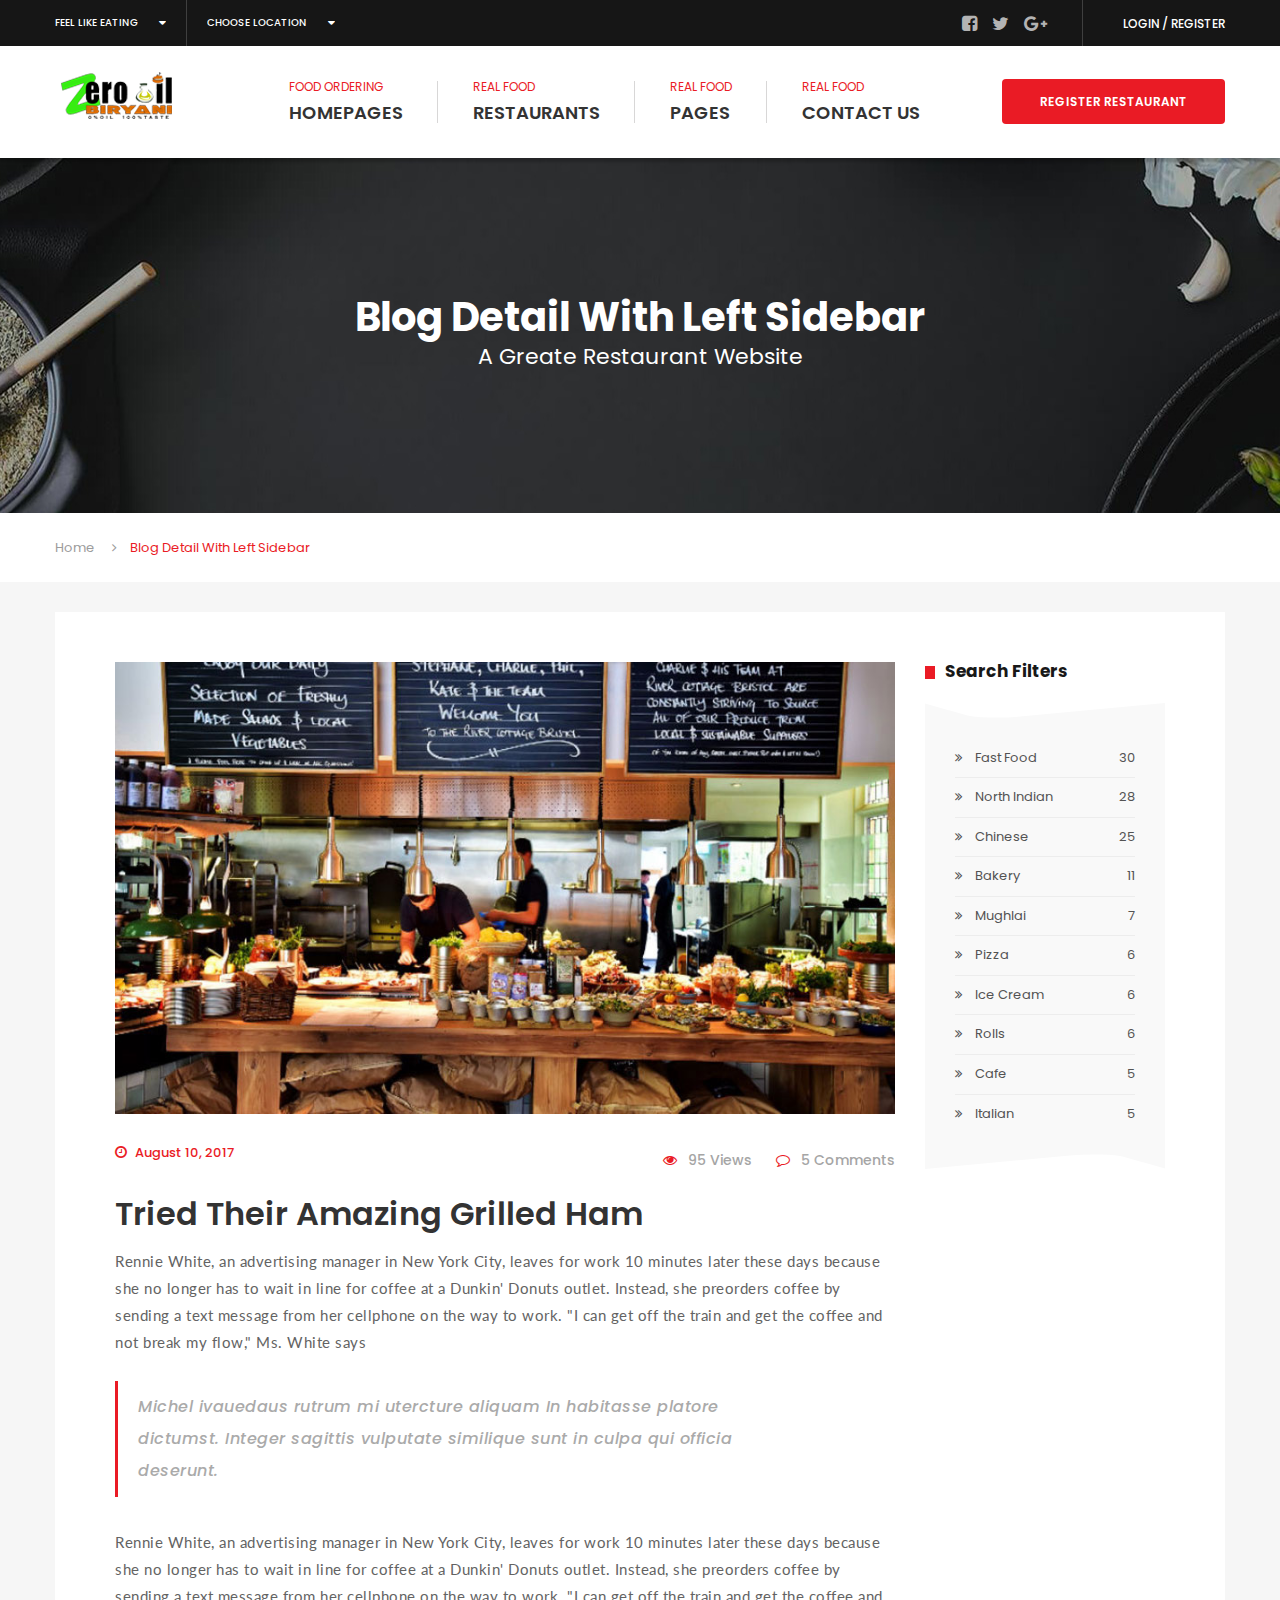
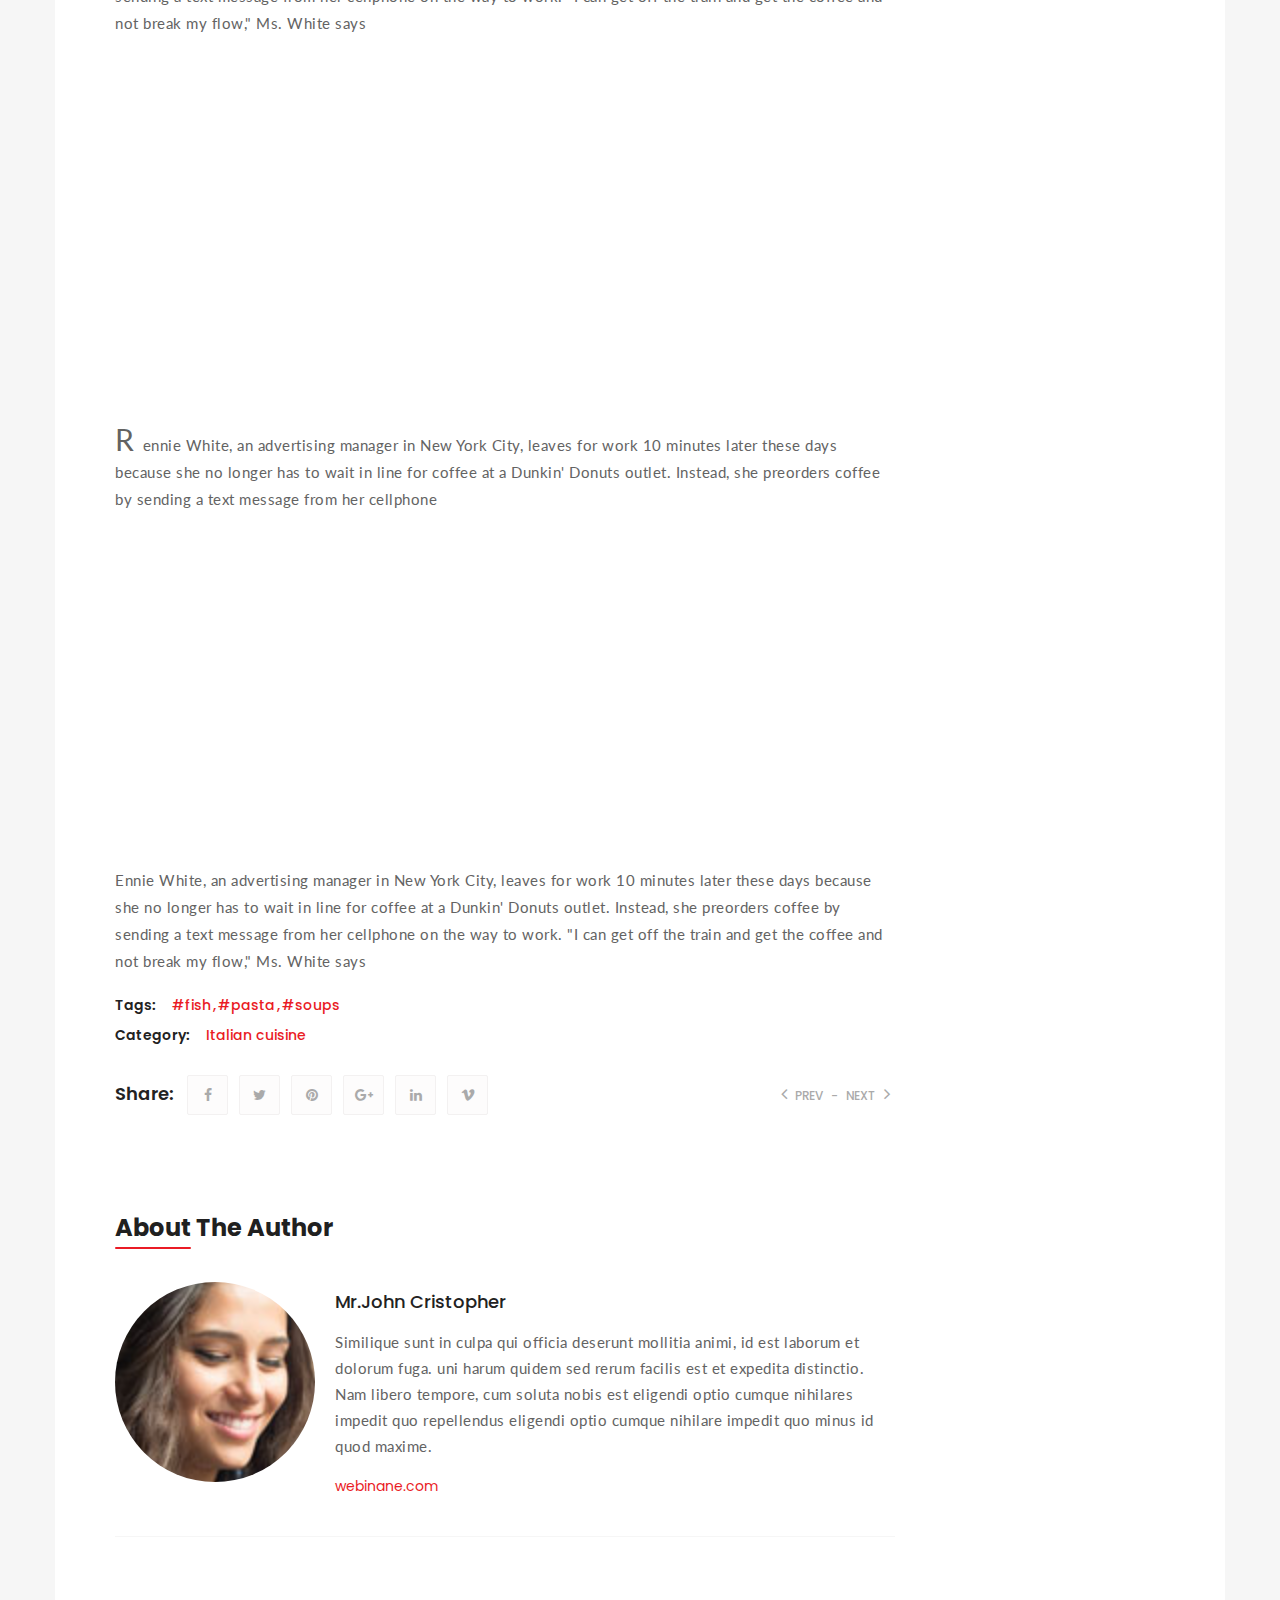
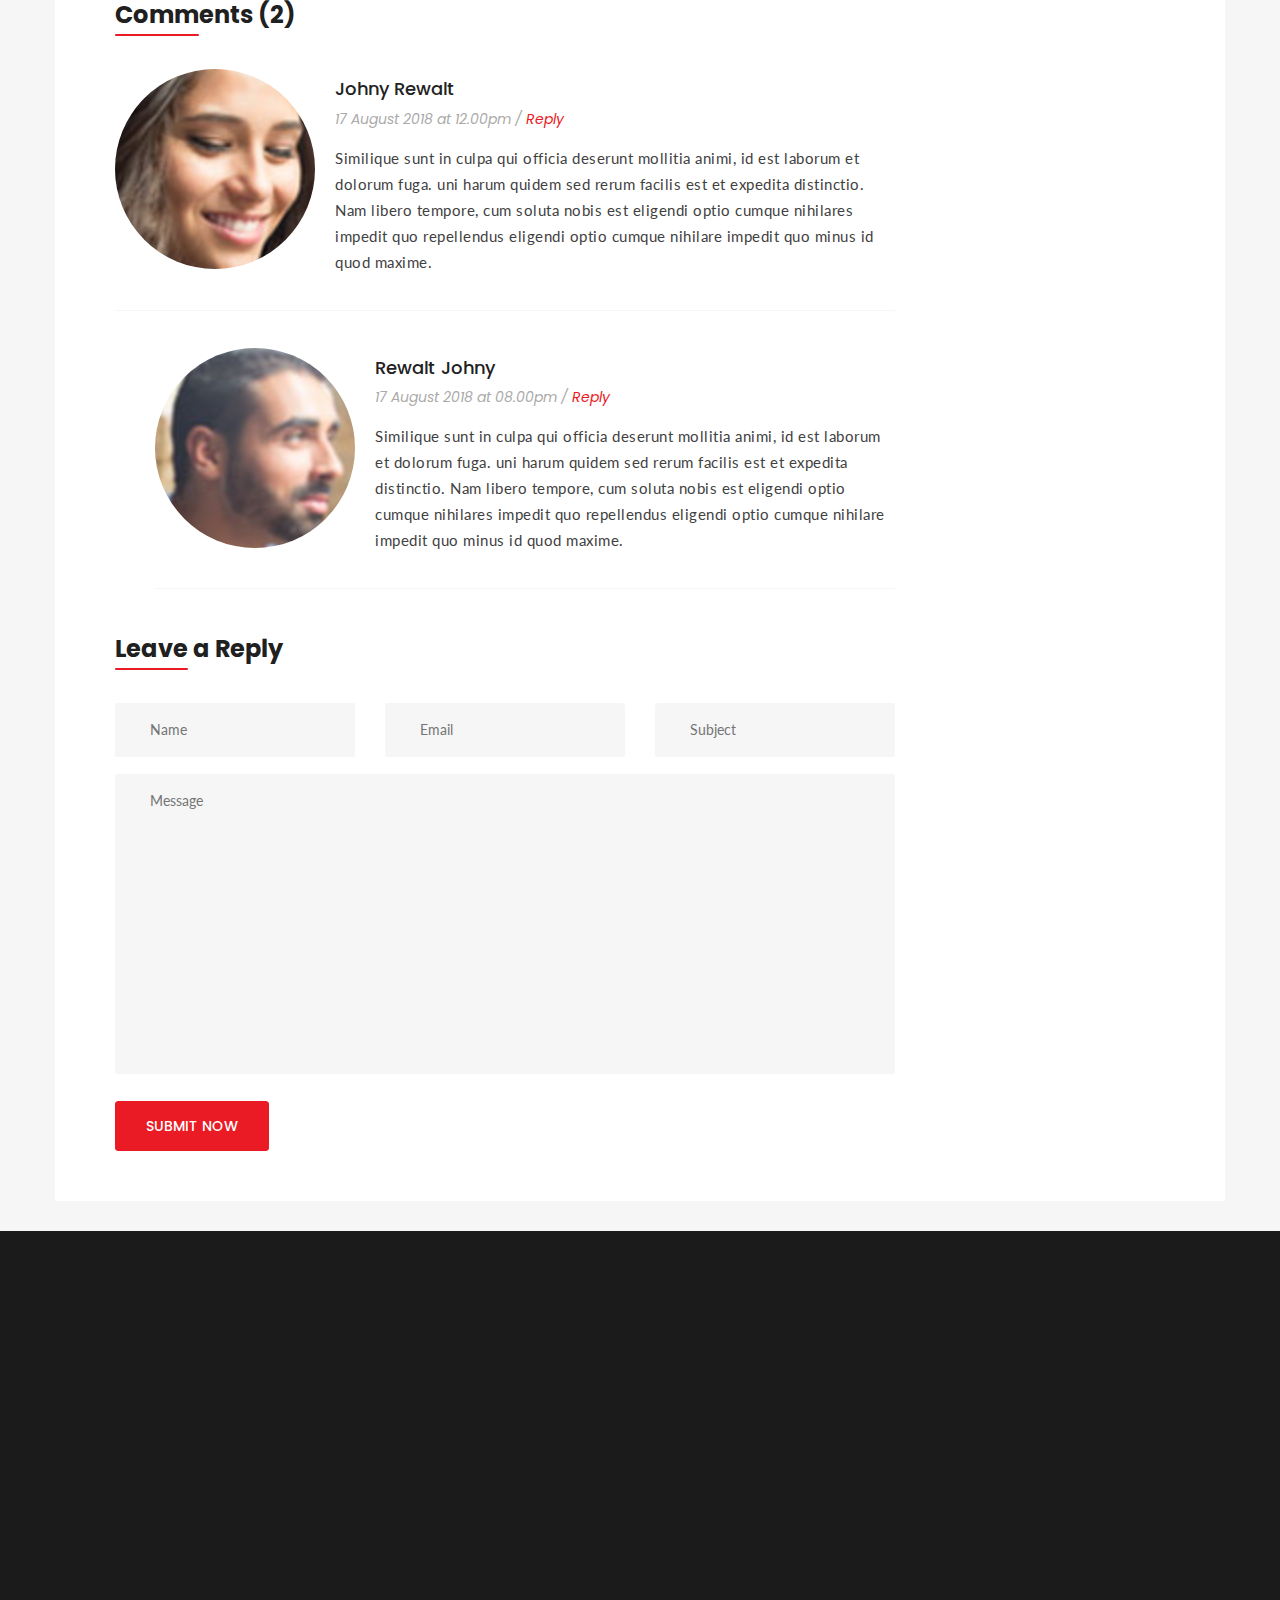
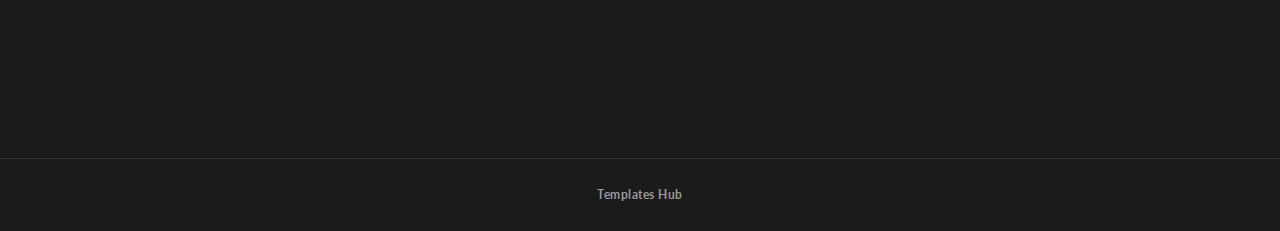
<file: blog-detail-right-sidebar.html>
<!DOCTYPE html>
<html lang="en">

<head>
    <meta charset="UTF-8">
    <meta name="viewport" content="width=device-width, initial-scale=1, shrink-to-fit=no">
    <meta name="description" content="" />
    <meta name="keywords" content="" />
    <title>Food Ordering HTML Template</title>
    <link rel="shortcut icon" href="assets/images/favicon.png" type="image/x-icon">
    

    <link rel="stylesheet" href="assets/css/icons.min.css">
    <link rel="stylesheet" href="assets/css/bootstrap.min.css">
    <link rel="stylesheet" href="assets/css/main.css">
    <link rel="stylesheet" href="assets/css/red-color.css">
    <link rel="stylesheet" href="assets/css/yellow-color.css">
    <link rel="stylesheet" href="assets/css/responsive.css">
</head>
<body itemscope>
    <main>
        <div class="preloader">
            <div id="cooking">
                <div class="bubble"></div>
                <div class="bubble"></div>
                <div class="bubble"></div>
                <div class="bubble"></div>
                <div class="bubble"></div>
                <div id="area">
                    <div id="sides">
                        <div id="pan"></div>
                        <div id="handle"></div>
                    </div>
                    <div id="pancake">
                        <div id="pastry"></div>
                    </div>
                </div>
            </div>
        </div>
        
        <header class="stick">
            <div class="topbar">
                <div class="container">
                    <div class="select-wrp">
                        <select data-placeholder="Feel Like Eating">
                            <option>FEEL LIKE EATING</option>
                            <option>Burger</option>
                            <option>Pizza</option>
                            <option>Fried Rice</option>
                            <option>Chicken Shots</option>
                        </select>
                    </div>
                    <div class="select-wrp">
                        <select data-placeholder="Choose Location">
                            <option>CHOOSE LOCATION</option>
                            <option>New york</option>
                            <option>Washington</option>
                            <option>Chicago</option>
                            <option>Los Angeles</option>
                        </select>
                    </div>
                    <div class="topbar-register">
                        <a class="log-popup-btn" href="#" title="Login" itemprop="url">LOGIN</a> / <a class="sign-popup-btn" href="#" title="Register" itemprop="url">REGISTER</a>
                    </div>
                    <div class="social1">
                        <a href="#" title="Facebook" itemprop="url" target="_blank"><i class="fa fa-facebook-square"></i></a>
                        <a href="#" title="Twitter" itemprop="url" target="_blank"><i class="fa fa-twitter"></i></a>
                        <a href="#" title="Google Plus" itemprop="url" target="_blank"><i class="fa fa-google-plus"></i></a>
                    </div>
                </div>                
            </div><!-- Topbar -->
            <div class="logo-menu-sec">
                <div class="container">
                    <div class="logo"><h1 itemprop="headline"><a href="index-2.html" title="Home" itemprop="url"><img src="assets/images/logo2.png" alt="logo.png" itemprop="image"></a></h1></div>
                    <nav>
                        <div class="menu-sec">
                            <ul>
                                <li class="menu-item-has-children"><a href="#" title="HOMEPAGES" itemprop="url"><span class="red-clr">FOOD ORDERING</span>HOMEPAGES</a>
                                    <ul class="sub-dropdown">
                                        <li><a href="index-2.html" title="HOMEPAGE 1" itemprop="url">HOMEPAGE 1</a></li>
                                        <li><a href="index2.html" title="HOMEPAGE 2" itemprop="url">HOMEPAGE 2</a></li>
                                    </ul>
                                </li>
                                <li class="menu-item-has-children"><a href="#" title="RESTAURANTS" itemprop="url"><span class="red-clr">REAL FOOD</span>RESTAURANTS</a>
                                    <ul class="sub-dropdown">
                                        <li><a href="restaurant-found.html" title="RESTAURANT 1" itemprop="url">RESTAURANT 1</a></li>
                                        <li><a href="restaurant-found2.html" title="RESTAURANT 2" itemprop="url">RESTAURANT 2</a></li>
                                        <li><a href="restaurant-detail.html" title="RESTAURANT DETAILS" itemprop="url">RESTAURANT DETAILS</a></li>
                                        <li><a href="food-recipes.html" title="RESTAURANT DETAILS" itemprop="url">FOOD RECIPES</a></li>
                                        <li><a href="our-articles.html" title="RESTAURANT DETAILS" itemprop="url">OUR ARTICLES</a></li>
                                        <li><a href="our-menu.html" title="RESTAURANT DETAILS" itemprop="url">OUR MENU</a></li>
                                        <li><a href="our-services.html" title="RESTAURANT DETAILS" itemprop="url">OUR SERVICES</a></li>
                                    </ul>
                                </li>
                                <li class="menu-item-has-children"><a href="#" title="PAGES" itemprop="url"><span class="red-clr">REAL FOOD</span>PAGES</a>
                                    <ul class="sub-dropdown">
                                        <li class="menu-item-has-children"><a href="#" title="BLOG" itemprop="url">BLOG</a>
                                            <ul class="sub-dropdown">
                                                <li class="menu-item-has-children"><a href="#" title="BLOG LAYOUTS" itemprop="url">BLOG LAYOUTS</a>
                                                    <ul class="sub-dropdown">
                                                        <li><a href="blog-right-sidebar.html" title="BLOG WITH RIGHT SIDEBAR" itemprop="url">BLOG (W.R.S)</a></li>
                                                        <li><a href="blog-left-sidebar.html" title="BLOG WITH LEFT SIDEBAR" itemprop="url">BLOG (W.L.S)</a></li>
                                                        <li><a href="blog.html" title="BLOG WITH NO SIDEBAR" itemprop="url">BLOG</a></li>
                                                    </ul>
                                                </li>
                                                <li class="menu-item-has-children"><a href="#" title="BLOG DETAIL" itemprop="url">BLOG DETAIL</a>
                                                    <ul class="sub-dropdown">
                                                        <li><a href="blog-detail-right-sidebar.html" title="BLOG DETAIL WITH RIGHT SIDEBAR" itemprop="url">BLOG DETAIL (W.R.S)</a></li>
                                                        <li><a href="blog-detail-left-sidebar.html" title="BLOG DETAIL WITH LEFT SIDEBAR" itemprop="url">BLOG DETAIL (W.L.S)</a></li>
                                                        <li><a href="blog-detail.html" title="BLOG DETAIL WITH NO SIDEBAR" itemprop="url">BLOG DETAIL</a></li>
                                                    </ul>
                                                </li>
                                                <li class="menu-item-has-children"><a href="#" title="BLOG FORMATES" itemprop="url">BLOG FORMATES</a>
                                                    <ul class="sub-dropdown">
                                                        <li><a href="blog-detail-video.html" title="BLOG DETAIL WITH VIDEO" itemprop="url">BLOG DETAIL (VIDEO)</a></li>
                                                        <li><a href="blog-detail-audio.html" title="BLOG DETAIL WITH AUDIO" itemprop="url">BLOG DETAIL (AUDIO)</a></li>
                                                        <li><a href="blog-detail-carousel.html" title="BLOG DETAIL WITH CAROUSEL" itemprop="url">BLOG DETAIL (CAROUSEL)</a></li>
                                                    </ul>
                                                </li>
                                            </ul>
                                        </li>
                                        <li class="menu-item-has-children"><a href="#" title="SPECIAL PAGES" itemprop="url">SPECIAL PAGES</a>
                                            <ul class="sub-dropdown">
                                                <li><a href="404.html" title="404 ERROR" itemprop="url">404 ERROR</a></li>
                                                <li><a href="search-found.html" title="SEARCH FOUND" itemprop="url">SEARCH FOUND</a></li>
                                                <li><a href="search-not-found.html" title="SEARCH NOT FOUND" itemprop="url">SEARCH NOT FOUND</a></li>
                                                <li><a href="coming-soon.html" title="COMING SOON" itemprop="url">COMING SOON</a></li>
                                                <li><a href="login-register.html" title="LOGIN & REGISTER" itemprop="url">LOGIN & REGISTER</a></li>
                                                <li><a href="price-table.html" title="PRICE TABLE" itemprop="url">PRICE TABLE</a></li>
                                            </ul>
                                        </li>
                                        <li class="menu-item-has-children"><a href="#" title="GALLERY" itemprop="url">GALLERY</a>
                                            <ul class="sub-dropdown">
                                                <li><a href="gallery.html" title="FOOD GALLERY" itemprop="url">FOOD GALLERY</a></li>
                                                <li><a href="gallery-detail.html" title="GALLERY DETAIL" itemprop="url">GALLERY DETAIL</a></li>
                                            </ul>
                                        </li>
                                        <li><a href="register-reservation.html" title="REGISTER RESERVATION" itemprop="url">REGISTER RESERVATION</a></li>
                                        <li><a href="how-it-works.html" title="HOW IT WORKS" itemprop="url">HOW IT WORKS</a></li>
                                        <li><a href="dashboard.html" title="USER PROFILE" itemprop="url">USER PROFILE</a></li>
                                        <li><a href="about-us.html" title="ABOUT US" itemprop="url">ABOUT US</a></li>
                                        <li><a href="food-detail.html" title="FOOD DETAIL" itemprop="url">FOOD DETAIL</a></li>
                                    </ul>
                                </li>
                                <li><a href="contact.html" title="CONTACT US" itemprop="url"><span class="red-clr">REAL FOOD</span>CONTACT US</a></li>
                            </ul>
                            <a class="red-bg brd-rd4" href="register-reservation.html" title="Register" itemprop="url">REGISTER RESTAURANT</a>
                        </div>
                    </nav><!-- Navigation -->
                </div>
            </div><!-- Logo Menu Section -->
        </header><!-- Header -->

        <div class="responsive-header">
            <div class="responsive-topbar">
                <div class="select-wrp">
                    <select data-placeholder="Feel Like Eating">
                        <option>FEEL LIKE EATING</option>
                        <option>Burger</option>
                        <option>Pizza</option>
                        <option>Fried Rice</option>
                        <option>Chicken Shots</option>
                    </select>
                </div>
                <div class="select-wrp">
                    <select data-placeholder="Choose Location">
                        <option>CHOOSE LOCATION</option>
                        <option>New york</option>
                        <option>Washington</option>
                        <option>Chicago</option>
                        <option>Los Angeles</option>
                    </select>
                </div>
            </div>
            <div class="responsive-logomenu">
                <div class="logo"><h1 itemprop="headline"><a href="index-2.html" title="Home" itemprop="url"><img src="assets/images/logo.png" alt="logo.png" itemprop="image"></a></h1></div>
                <span class="menu-btn yellow-bg brd-rd4"><i class="fa fa-align-justify"></i></span>
            </div>
            <div class="responsive-menu">
                <span class="menu-close red-bg brd-rd3"><i class="fa fa-close"></i></span>
                <div class="menu-lst">
                    <ul>
                        <li class="menu-item-has-children"><a href="#" title="HOMEPAGES" itemprop="url"><span class="yellow-clr">FOOD ORDERING</span>HOMEPAGES</a>
                            <ul class="sub-dropdown">
                                <li><a href="index-2.html" title="HOMEPAGE 1" itemprop="url">HOMEPAGE 1</a></li>
                                <li><a href="index2.html" title="HOMEPAGE 2" itemprop="url">HOMEPAGE 2</a></li>
                            </ul>
                        </li>
                        <li class="menu-item-has-children"><a href="#" title="RESTAURANTS" itemprop="url"><span class="yellow-clr">REAL FOOD</span>RESTAURANTS</a>
                            <ul class="sub-dropdown">
                                <li><a href="restaurant-found.html" title="RESTAURANT 1" itemprop="url">RESTAURANT 1</a></li>
                                <li><a href="restaurant-found2.html" title="RESTAURANT 2" itemprop="url">RESTAURANT 2</a></li>
                                <li><a href="restaurant-detail.html" title="RESTAURANT DETAILS" itemprop="url">RESTAURANT DETAILS</a></li>
                                <li><a href="restaurant-detail.html" title="RESTAURANT DETAILS" itemprop="url">RESTAURANT DETAILS</a></li>
                                <li><a href="food-recipes.html" title="RESTAURANT DETAILS" itemprop="url">FOOD RECIPES</a></li>
                                <li><a href="our-articles.html" title="RESTAURANT DETAILS" itemprop="url">OUR ARTICLES</a></li>
                                <li><a href="our-menu.html" title="RESTAURANT DETAILS" itemprop="url">OUR MENU</a></li>
                                <li><a href="our-services.html" title="RESTAURANT DETAILS" itemprop="url">OUR SERVICES</a></li>
                            </ul>
                        </li>
                        <li class="menu-item-has-children"><a href="#" title="PAGES" itemprop="url"><span class="yellow-clr">REAL FOOD</span>PAGES</a>
                            <ul class="sub-dropdown">
                                <li class="menu-item-has-children"><a href="#" title="BLOG" itemprop="url">BLOG</a>
                                    <ul class="sub-dropdown">
                                        <li class="menu-item-has-children"><a href="#" title="BLOG LAYOUTS" itemprop="url">BLOG LAYOUTS</a>
                                            <ul class="sub-dropdown">
                                                <li><a href="blog-right-sidebar.html" title="BLOG WITH RIGHT SIDEBAR" itemprop="url">BLOG (W.R.S)</a></li>
                                                <li><a href="blog-left-sidebar.html" title="BLOG WITH LEFT SIDEBAR" itemprop="url">BLOG (W.L.S)</a></li>
                                                <li><a href="blog.html" title="BLOG WITH NO SIDEBAR" itemprop="url">BLOG</a></li>
                                            </ul>
                                        </li>
                                        <li class="menu-item-has-children"><a href="#" title="BLOG DETAIL" itemprop="url">BLOG DETAIL</a>
                                            <ul class="sub-dropdown">
                                                <li><a href="blog-detail-right-sidebar.html" title="BLOG DETAIL WITH RIGHT SIDEBAR" itemprop="url">BLOG DETAIL (W.R.S)</a></li>
                                                <li><a href="blog-detail-left-sidebar.html" title="BLOG DETAIL WITH LEFT SIDEBAR" itemprop="url">BLOG DETAIL (W.L.S)</a></li>
                                                <li><a href="blog-detail.html" title="BLOG DETAIL WITH NO SIDEBAR" itemprop="url">BLOG DETAIL</a></li>
                                            </ul>
                                        </li>
                                        <li class="menu-item-has-children"><a href="#" title="BLOG FORMATES" itemprop="url">BLOG FORMATES</a>
                                            <ul class="sub-dropdown">
                                                <li><a href="blog-detail-video.html" title="BLOG DETAIL WITH VIDEO" itemprop="url">BLOG DETAIL (VIDEO)</a></li>
                                                <li><a href="blog-detail-audio.html" title="BLOG DETAIL WITH AUDIO" itemprop="url">BLOG DETAIL (AUDIO)</a></li>
                                                <li><a href="blog-detail-carousel.html" title="BLOG DETAIL WITH CAROUSEL" itemprop="url">BLOG DETAIL (CAROUSEL)</a></li>
                                            </ul>
                                        </li>
                                    </ul>
                                </li>
                                <li class="menu-item-has-children"><a href="#" title="SPECIAL PAGES" itemprop="url">SPECIAL PAGES</a>
                                    <ul class="sub-dropdown">
                                        <li><a href="404.html" title="404 ERROR" itemprop="url">404 ERROR</a></li>
                                        <li><a href="search-found.html" title="SEARCH FOUND" itemprop="url">SEARCH FOUND</a></li>
                                        <li><a href="search-not-found.html" title="SEARCH NOT FOUND" itemprop="url">SEARCH NOT FOUND</a></li>
                                        <li><a href="coming-soon.html" title="COMING SOON" itemprop="url">COMING SOON</a></li>
                                        <li><a href="login-register.html" title="LOGIN & REGISTER" itemprop="url">LOGIN & REGISTER</a></li>
                                        <li><a href="price-table.html" title="PRICE TABLE" itemprop="url">PRICE TABLE</a></li>
                                    </ul>
                                </li>
                                <li class="menu-item-has-children"><a href="#" title="GALLERY" itemprop="url">GALLERY</a>
                                    <ul class="sub-dropdown">
                                        <li><a href="gallery.html" title="FOOD GALLERY" itemprop="url">FOOD GALLERY</a></li>
                                        <li><a href="gallery-detail.html" title="GALLERY DETAIL" itemprop="url">GALLERY DETAIL</a></li>
                                    </ul>
                                </li>
                                <li><a href="register-reservation.html" title="REGISTER RESERVATION" itemprop="url">REGISTER RESERVATION</a></li>
                                <li><a href="how-it-works.html" title="HOW IT WORKS" itemprop="url">HOW IT WORKS</a></li>
                                <li><a href="dashboard.html" title="USER PROFILE" itemprop="url">USER PROFILE</a></li>
                                <li><a href="about-us.html" title="ABOUT US" itemprop="url">ABOUT US</a></li>
                                <li><a href="food-detail.html" title="FOOD DETAIL" itemprop="url">FOOD DETAIL</a></li>
                            </ul>
                        </li>
                        <li><a href="contact.html" title="CONTACT US" itemprop="url"><span class="yellow-clr">REAL FOOD</span>CONTACT US</a></li>
                    </ul>
                </div>
                <div class="topbar-register">
                    <a class="log-popup-btn" href="#" title="Login" itemprop="url">LOGIN</a> / <a class="sign-popup-btn" href="#" title="Register" itemprop="url">REGISTER</a>
                </div>
                <div class="social1">
                    <a href="#" title="Facebook" itemprop="url" target="_blank"><i class="fa fa-facebook-square"></i></a>
                    <a href="#" title="Twitter" itemprop="url" target="_blank"><i class="fa fa-twitter"></i></a>
                    <a href="#" title="Google Plus" itemprop="url" target="_blank"><i class="fa fa-google-plus"></i></a>
                </div>
                <div class="register-btn">
                    <a class="yellow-bg brd-rd4" href="register-reservation.html" title="Register" itemprop="url">REGISTER RESTAURANT</a>
                </div>
            </div><!-- Responsive Menu -->
        </div><!-- Responsive Header -->

        <section>
            <div class="block">
                <div class="fixed-bg" style="background-image: url(assets/images/topbg.jpg);"></div>
                <div class="page-title-wrapper text-center">
                    <div class="col-md-12 col-sm-12 col-lg-12">
                        <div class="page-title-inner">
                            <h1 itemprop="headline">Blog Detail With Left Sidebar</h1>
                                <span>A Greate Restaurant Website</span>
                        </div>
                    </div>
                </div>
            </div>
        </section>

        <div class="bread-crumbs-wrapper">
            <div class="container">
                <ol class="breadcrumb">
                    <li class="breadcrumb-item"><a href="#" title="" itemprop="url">Home</a></li>
                    <li class="breadcrumb-item active">Blog Detail With Left Sidebar</li>
                </ol>
            </div>
        </div>

        <section>
            <div class="block less-spacing gray-bg top-padd30">
                
                    <div class="container">
                        <div class="row">
                            <div class="col-md-12">
                            <div class="sec-box">                                    
    							<div class="col-md-9 col-sm-12 col-lg-9">
    								<div class="blog-detail-wrapper">
    									<div class="blog-detail-thumb wow fadeIn" data-wow-delay="0.2s">
    										<img src="assets/images/resource/blog-detial-img.jpg" alt="blog-detial-img.jpg" itemprop="image">
    									</div>
    									<div class="blog-detail-info">
    										<span class="post-detail-date red-clr"><i class="fa fa-clock-o"></i> August 10, 2017</span>
    										<div class="post-meta">
    											<span><i class="fa fa-eye red-clr"></i> 95 Views</span>
    											<span><i class="fa fa-comment-o red-clr"></i> 5 Comments</span>
    										</div>
    									</div>
    									<h1 itemprop="headline">Tried Their Amazing Grilled Ham</h1>
    									<p itemprop="description">Rennie White, an advertising manager in New York City, leaves for work 10 minutes later these days because she no longer has to wait in line for coffee at a Dunkin' Donuts outlet. Instead, she preorders coffee by sending a text message from her cellphone on the way to work. "I can get off the train and get the coffee and not break my flow," Ms. White says</p>
    									<blockquote><p itemprop="headline">Michel ivauedaus rutrum mi utercture aliquam In habitasse platore dictumst. Integer sagittis  vulputate  similique sunt in culpa qui officia deserunt.</p></blockquote>
    									<p itemprop="description">Rennie White, an advertising manager in New York City, leaves for work 10 minutes later these days because she no longer has to wait in line for coffee at a Dunkin' Donuts outlet. Instead, she preorders coffee by sending a text message from her cellphone on the way to work. "I can get off the train and get the coffee and not break my flow," Ms. White says</p>
    									<p itemprop="description"><a class="alignnone wow fadeIn" data-wow-delay="0.2s" href="assets/images/resource/blog-detial-img2.jpg" data-fancybox="gallery" title="" itemprop="url"><img src="assets/images/resource/blog-detial-img2.jpg" alt="blog-detial-img2.jpg" itemprop="image"></a></p>
    									<p itemprop="description"><span class="big-letter">R</span>ennie White, an advertising manager in New York City, leaves for work 10 minutes later these days because she no longer has to wait in line for coffee at a Dunkin' Donuts outlet. Instead, she preorders coffee by sending a text message from her cellphone <a class="alignnone wow fadeIn" data-wow-delay="0.2s" href="assets/images/resource/blog-detial-img3.jpg" data-fancybox="gallery" title="" itemprop="url"><img src="assets/images/resource/blog-detial-img3.jpg" alt="blog-detial-img3.jpg" itemprop="image"></a> Ennie White, an advertising manager in New York City, leaves for work 10 minutes later these days because she no longer has to wait in line for coffee at a Dunkin' Donuts outlet. Instead, she preorders coffee by sending a text message from her cellphone on the way to work. "I can get off the train and get the coffee and not break my flow," Ms. White says</p>
    									<div class="post-tags red-clr">
    										<span>Tags:</span>
    										<a href="#" title="" itemprop="url">#fish</a>,<a href="#" title="" itemprop="url">#pasta</a>,<a href="#" title="" itemprop="url">#soups</a>
    									</div>
    									<div class="post-cate red-clr">
    										<span>Category:</span>
    										<a href="#" title="Italian cuisine" itemprop="url">Italian cuisine</a>
    									</div>
    									<div class="post-share">
    										<span>Share:</span>
    										<a class="brd-rd2" href="#" title="Facebook" itemprop="url" target="_blank"><i class="fa fa-facebook"></i></a>
    										<a class="brd-rd2" href="#" title="Twitter" itemprop="url" target="_blank"><i class="fa fa-twitter"></i></a>
    										<a class="brd-rd2" href="#" title="Pinterest" itemprop="url" target="_blank"><i class="fa fa-pinterest"></i></a>
    										<a class="brd-rd2" href="#" title="Google Plus" itemprop="url" target="_blank"><i class="fa fa-google-plus"></i></a>
    										<a class="brd-rd2" href="#" title="Linkedin" itemprop="url" target="_blank"><i class="fa fa-linkedin"></i></a>
    										<a class="brd-rd2" href="#" title="Vimeo" itemprop="url" target="_blank"><i class="fa fa-vimeo"></i></a>
    									</div>
    									<div class="post-next-prev">
    										<a class="prev-post" href="#" title="Previous Post" itemprop="url"><i class="fa fa-angle-left"></i> PREV</a> -
    										<a class="next-post" href="#" title="Next Post" itemprop="url">NEXT <i class="fa fa-angle-right"></i></a>
    									</div>
    								</div>
    								<div class="author-info-wrapper">
    									<h3 class="title4" itemprop="headline"><span class="sudo-bottom sudo-bg-red">About</span> The Author</h3>
    									<div class="author-box">
    										<img class="brd-rd50" src="assets/images/resource/author-img.jpg" alt="author-img.jpg" itemprop="image">
    										<div class="author-info">
    											<h4 itemprop="headline"><a href="#" title="" itemprop="url">Mr.John Cristopher</a></h4>
    											<p itemprop="description">Similique sunt in culpa qui officia deserunt mollitia animi, id est laborum et dolorum fuga. uni harum quidem sed rerum facilis est et expedita distinctio. Nam libero tempore, cum soluta nobis est eligendi optio cumque nihilares impedit quo repellendus eligendi optio cumque nihilare impedit quo minus id quod maxime.</p>
    											<a class="red-clr" href="#" title="Webinane" itemprop="url" target="_blank">webinane.com</a>
    										</div>
    									</div>
    								</div>
    								<div class="comments-wrapper">
    									<h3 class="title4" itemprop="headline"><span class="sudo-bottom sudo-bg-red">Comm</span>ents (2)</h3>
    									<ul class="comments-thread">
    										<li>
    											<div class="comment">
    												<img class="brd-rd50" src="assets/images/resource/comment1.jpg" alt="comment1.jpg">
    												<div class="comment-info">
    													<h4 itemprop="headline"><a href="#" title="" itemprop="url">Johny Rewalt</a></h4>
    													<i>17 August 2018 at 12.00pm / <a class="comment-reply-link red-clr" href="#" title="" itemprop="url">Reply</a></i>
    													<p itemprop="description">Similique sunt in culpa qui officia deserunt mollitia animi, id est laborum et dolorum fuga. uni harum quidem sed rerum facilis est et expedita distinctio. Nam libero tempore, cum soluta nobis est eligendi optio cumque nihilares impedit quo repellendus eligendi optio cumque nihilare impedit quo minus id quod maxime.</p>
    												</div>
    											</div>
    											<ul class="comment-reply">
    												<li>
    													<div class="comment">
    														<img class="brd-rd50" src="assets/images/resource/comment2.jpg" alt="comment2.jpg">
    														<div class="comment-info">
    															<h4 itemprop="headline"><a href="#" title="" itemprop="url">Rewalt Johny</a></h4>
    															<i>17 August 2018 at 08.00pm / <a class="comment-reply-link red-clr" href="#" title="" itemprop="url">Reply</a></i>
    															<p itemprop="description">Similique sunt in culpa qui officia deserunt mollitia animi, id est laborum et dolorum fuga. uni harum quidem sed rerum facilis est et expedita distinctio. Nam libero tempore, cum soluta nobis est eligendi optio cumque nihilares impedit quo repellendus eligendi optio cumque nihilare impedit quo minus id quod maxime.</p>
    														</div>
    													</div>
    												</li>
    											</ul>
    										</li>
    									</ul>
    								</div>
    								<div class="leav-comment-wrapper">
    									<h3 class="title4" itemprop="headline"><span class="sudo-bottom sudo-bg-red">Leave</span> a Reply</h3>
    									<form class="reply-form">
    										<div class="row">
    											<div class="col-md-4 col-sm-6 col-lg-4">
    												<input class="brd-rd2" type="text" placeholder="Name">
    											</div>
    											<div class="col-md-4 col-sm-6 col-lg-4">
    												<input class="brd-rd2" type="email" placeholder="Email">
    											</div>
    											<div class="col-md-4 col-sm-12 col-lg-4">
    												<input class="brd-rd2" type="text" placeholder="Subject">
    											</div>
    											<div class="col-md-12 col-sm-12 col-lg-12">
    												<textarea class="brd-rd2" placeholder="Message"></textarea>
    											</div>
    											<div class="col-md-12 col-sm-12 col-lg-12">
    												<button class="brd-rd3 red-bg" type="submit">SUBMIT NOW</button>
    											</div>
    										</div>
    									</form>
    								</div>
    							</div>
    							<div class="col-md-3 col-sm-12 col-lg-3">
    								<div class="sidebar right">
    									<div class="widget style2 Search_filters wow fadeIn" data-wow-delay="0.2s">
    										<h4 class="widget-title2 sudo-bg-red" itemprop="headline">Search Filters</h4>
    										<div class="widget-data">
    											<ul>
    												<li><a href="#" title="" itemprop="url">Fast Food</a> <span>30</span></li>
    												<li><a href="#" title="" itemprop="url">North Indian</a> <span>28</span></li>
    												<li><a href="#" title="" itemprop="url">Chinese</a> <span>25</span></li>
    												<li><a href="#" title="" itemprop="url">Bakery</a> <span>11</span></li>
    												<li><a href="#" title="" itemprop="url">Mughlai</a> <span>7</span></li>
    												<li><a href="#" title="" itemprop="url">Pizza</a> <span>6</span></li>
    												<li><a href="#" title="" itemprop="url">Ice Cream</a> <span>6</span></li>
    												<li><a href="#" title="" itemprop="url">Rolls</a> <span>6</span></li>
    												<li><a href="#" title="" itemprop="url">Cafe</a> <span>5</span></li>
    												<li><a href="#" title="" itemprop="url">Italian</a> <span>5</span></li>
    											</ul>
    										</div>
    									</div>
    									<div class="widget style2 quick_filters wow fadeIn" data-wow-delay="0.2s">
    										<h4 class="widget-title2 sudo-bg-red" itemprop="headline">Quick Filters</h4>
    										<div class="widget-data">
    											<ul>
    												<li><span class="radio-box"><input type="radio" name="filter" id="filt1-1"><label for="filt1-1">Promotions</label></span></li>
    												<li><span class="radio-box"><input type="radio" name="filter" id="filt1-2"><label for="filt1-2">Bookmarked</label></span></li>
    												<li><span class="radio-box"><input type="radio" name="filter" id="filt1-3"><label for="filt1-3">Pure veg</label></span></li>
    												<li><span class="radio-box"><input type="radio" name="filter" id="filt1-4"><label for="filt1-4">Free Delivery</label></span></li>
    												<li><span class="radio-box"><input type="radio" name="filter" id="filt1-5"><label for="filt1-5">Online Payments</label></span></li>
    											</ul>
    										</div>
    									</div>
    									<div class="widget style2 quick_filters wow fadeIn" data-wow-delay="0.2s">
    										<h4 class="widget-title2 sudo-bg-red" itemprop="headline">Quick Filters</h4>
    										<div class="widget-data">
    											<ul>
    												<li><span class="radio-box"><input type="radio" name="filter2" id="filt2-1"><label for="filt2-1">No minimum order 6</label></span></li>
    												<li><span class="radio-box"><input type="radio" name="filter2" id="filt2-2"><label for="filt2-2">Up to ₹150 69</label></span></li>
    												<li><span class="radio-box"><input type="radio" name="filter2" id="filt2-3"><label for="filt2-3">Up to ₹250 72</label></span></li>
    												<li><span class="radio-box"><input type="radio" name="filter2" id="filt2-4"><label for="filt2-4">Up to ₹500</label></span></li>
    											</ul>
    										</div>
    									</div>
    									<div class="widget style2 popular_posts wow fadeIn" data-wow-delay="0.2s">
    										<h4 class="widget-title2 sudo-bg-red" itemprop="headline">Popular Posts</h4>
    										<div class="widget-data">
    											<div class="mini-posts-list">
    												<div class="mini-post-item">
    													<a href="blog-detail-right-sidebar.html" title="" itemprop="url"><img class="brd-rd2" src="assets/images/resource/popular-post-img1.jpg" alt="popular-post-img1.jpg" itemprop="image"></a>
    													<div class="mini-post-info">
    														<h5 itemprop="headline"><a href="blog-detail-right-sidebar.html" title="" itemprop="url">Food Tech</a></h5>
    														<span class="mini-post-data"><i class="fa fa-clock-o"></i> August 10, 2017</span>
    													</div>
    												</div>
    												<div class="mini-post-item">
    													<a href="blog-detail-left-sidebar.html" title="" itemprop="url"><img class="brd-rd2" src="assets/images/resource/popular-post-img2.jpg" alt="popular-post-img2.jpg" itemprop="image"></a>
    													<div class="mini-post-info">
    														<h5 itemprop="headline"><a href="blog-detail-left-sidebar.html" title="" itemprop="url">Food Tech</a></h5>
    														<span class="mini-post-data"><i class="fa fa-clock-o"></i> November 12, 2017</span>
    													</div>
    												</div>
    												<div class="mini-post-item">
    													<a href="blog-detail.html" title="" itemprop="url"><img class="brd-rd2" src="assets/images/resource/popular-post-img3.jpg" alt="popular-post-img3.jpg" itemprop="image"></a>
    													<div class="mini-post-info">
    														<h5 itemprop="headline"><a href="blog-detail.html" title="" itemprop="url">Food Tech</a></h5>
    														<span class="mini-post-data"><i class="fa fa-clock-o"></i> May 15, 2017</span>
    													</div>
    												</div>
    												<div class="mini-post-item">
    													<a href="blog-detail-right-sidebar.html" title="" itemprop="url"><img class="brd-rd2" src="assets/images/resource/popular-post-img4.jpg" alt="popular-post-img4.jpg" itemprop="image"></a>
    													<div class="mini-post-info">
    														<h5 itemprop="headline"><a href="blog-detail-right-sidebar.html" title="" itemprop="url">Food Tech</a></h5>
    														<span class="mini-post-data"><i class="fa fa-clock-o"></i> March 20, 2017</span>
    													</div>
    												</div>
    											</div>
    										</div>
    									</div>
    									<div class="widget style2 category_posts wow fadeIn" data-wow-delay="0.2s">
    										<h4 class="widget-title2 sudo-bg-red" itemprop="headline">Categories</h4>
    										<div class="widget-data">
    											<div class="mini-posts-list">
    												<div class="mini-post-item">
    													<a href="blog-detail-right-sidebar.html" title="" itemprop="url"><img class="brd-rd2" src="assets/images/resource/popular-post-img2-1.jpg" alt="popular-post-img2-1.jpg" itemprop="image"></a>
    													<div class="mini-post-info">
    														<h5 itemprop="headline"><a href="blog-detail-right-sidebar.html" title="" itemprop="url">Food Tech</a></h5>
    														<span class="mini-post-data"><i class="fa fa-clock-o"></i> August 10, 2017</span>
    													</div>
    												</div>
    												<div class="mini-post-item">
    													<a href="blog-detail-left-sidebar.html" title="" itemprop="url"><img class="brd-rd2" src="assets/images/resource/popular-post-img2-2.jpg" alt="popular-post-img2-2.jpg" itemprop="image"></a>
    													<div class="mini-post-info">
    														<h5 itemprop="headline"><a href="blog-detail-left-sidebar.html" title="" itemprop="url">Food Tech</a></h5>
    														<span class="mini-post-data"><i class="fa fa-clock-o"></i> November 12, 2017</span>
    													</div>
    												</div>
    												<div class="mini-post-item">
    													<a href="blog-detail.html" title="" itemprop="url"><img class="brd-rd2" src="assets/images/resource/popular-post-img2-3.jpg" alt="popular-post-img2-3.jpg" itemprop="image"></a>
    													<div class="mini-post-info">
    														<h5 itemprop="headline"><a href="blog-detail.html" title="" itemprop="url">Food Tech</a></h5>
    														<span class="mini-post-data"><i class="fa fa-clock-o"></i> May 15, 2017</span>
    													</div>
    												</div>
    												<div class="mini-post-item">
    													<a href="blog-detail-right-sidebar.html" title="" itemprop="url"><img class="brd-rd2" src="assets/images/resource/popular-post-img2-4.jpg" alt="popular-post-img2-4.jpg" itemprop="image"></a>
    													<div class="mini-post-info">
    														<h5 itemprop="headline"><a href="blog-detail-right-sidebar.html" title="" itemprop="url">Food Tech</a></h5>
    														<span class="mini-post-data"><i class="fa fa-clock-o"></i> March 20, 2017</span>
    													</div>
    												</div>
    											</div>
    										</div>
    									</div>
    								</div><!--Sidebar -->
    							</div>
                            </div>
                        </div>
                        </div>
                    </div>
            </div>
        </section>

        <footer>
            <div class="block top-padd80 bottom-padd80 dark-bg">
                <div class="container">
                    <div class="row">
                        <div class="col-md-12 col-sm-12 col-lg-12">
                            <div class="footer-data">
                                <div class="row">
                                    <div class="col-md-3 col-sm-6 col-lg-3">
                                        <div class="widget about_widget wow fadeIn" data-wow-delay="0.1s">
                                            <div class="logo"><h1 itemprop="headline"><a href="#" title="Home" itemprop="url"><img src="assets/images/logo.png" alt="logo.png" itemprop="image"></a></h1></div>
                                            <p itemprop="description">Food Ordering is a Premium HTML Template. Best choice for your online store. Let purchase it to enjoy now</p>
                                            <div class="social2">
                                                <a class="brd-rd50" href="#" title="Facebook" itemprop="url" target="_blank"><i class="fa fa-facebook"></i></a>
                                                <a class="brd-rd50" href="#" title="Google Plus" itemprop="url" target="_blank"><i class="fa fa-google-plus"></i></a>
                                                <a class="brd-rd50" href="#" title="Twitter" itemprop="url" target="_blank"><i class="fa fa-twitter"></i></a>
                                                <a class="brd-rd50" href="#" title="Pinterest" itemprop="url" target="_blank"><i class="fa fa-pinterest"></i></a>
                                            </div>
                                        </div>
                                    </div>
                                    <div class="col-md-3 col-sm-6 col-lg-3">
                                        <div class="widget information_links wow fadeIn" data-wow-delay="0.2s">
                                            <h4 class="widget-title" itemprop="headline">INFORMATION</h4>
                                            <ul>
                                                <li><a href="#" title="" itemprop="url">Careers</a></li>
                                                <li><a href="#" title="" itemprop="url">Investor Relations</a></li>
                                                <li><a href="#" title="" itemprop="url">Press Releases</a></li>
                                                <li><a href="#" title="" itemprop="url">Shop with Points</a></li>
                                                <li><a href="#" title="" itemprop="url">More Branches</a></li>
                                            </ul>
                                        </div>
                                    </div>
                                    <div class="col-md-3 col-sm-6 col-lg-3">
                                        <div class="widget customer_care wow fadeIn" data-wow-delay="0.3s">
                                            <h4 class="widget-title" itemprop="headline">CUSTOMER CARE</h4>
                                            <ul>
                                                <li><a href="#" title="" itemprop="url">Returns</a></li>
                                                <li><a href="#" title="" itemprop="url">Shipping Info</a></li>
                                                <li><a href="#" title="" itemprop="url">Gift Cards</a></li>
                                                <li><a href="#" title="" itemprop="url">Size Guide</a></li>
                                                <li><a href="#" title="" itemprop="url">Money Back</a></li>
                                            </ul>
                                        </div>
                                    </div>
                                    <div class="col-md-3 col-sm-6 col-lg-3">
                                        <div class="widget get_in_touch wow fadeIn" data-wow-delay="0.4s">
                                            <h4 class="widget-title" itemprop="headline">GET IN TOUCH</h4>
                                            <ul>
                                               <li><i class="fa fa-map-marker"></i> 123 New Design Str, ABC Building, melbourne, Australia.</li>
                                               <li><i class="fa fa-phone"></i> (0044) 8647 1234 587</li>
                                               <li><i class="fa fa-envelope"></i> <a href="#" title="" itemprop="url">hello@yourdomain.com</a></li>
                                            </ul>
                                        </div>
                                    </div>
                                </div>
                            </div><!-- Footer Data -->
                        </div>
                    </div>
                </div>
            </div>
        </footer>
        <div class="bottom-bar dark-bg text-center">
            <div class="container">
                <p itemprop="description"><a target="_blank" href="https://www.templateshub.net">Templates Hub</a></p>
            </div>
        </div><!-- Bottom Bar -->

        <div class="log-popup text-center">
            <div class="sign-popup-wrapper brd-rd5">
                <div class="sign-popup-inner brd-rd5">
                    <a class="log-close-btn" href="#" title="" itemprop="url"><i class="fa fa-close"></i></a>
                    <div class="sign-popup-title text-center">
                        <h4 itemprop="headline">SIGN IN</h4>
                        <span>with your social network</span>
                    </div>
                    <div class="popup-social text-center">
                        <a class="facebook brd-rd3" href="#" title="Facebook" itemprop="url" target="_blank"><i class="fa fa-facebook"></i> Facebook</a>
                        <a class="google brd-rd3" href="#" title="Google Plus" itemprop="url" target="_blank"><i class="fa fa-google-plus"></i> Google</a>
                        <a class="twitter brd-rd3" href="#" title="Twitter" itemprop="url" target="_blank"><i class="fa fa-twitter"></i> Twitter</a>
                    </div>
                    <span class="popup-seprator text-center"><i class="brd-rd50">or</i></span>
                    <form class="sign-form">
                        <div class="row">
                            <div class="col-md-12 col-sm-12 col-lg-12">
                                <input class="brd-rd3" type="text" placeholder="Username or Email">
                            </div>
                            <div class="col-md-12 col-sm-12 col-lg-12">
                                <input class="brd-rd3" type="password" placeholder="Password">
                            </div>
                            <div class="col-md-12 col-sm-12 col-lg-12">
                                <button class="red-bg brd-rd3" type="submit">SIGN IN</button>
                            </div>
                            <div class="col-md-12 col-sm-12 col-lg-12">
                                <a class="sign-btn" href="#" title="" itemprop="url">Not a member? Sign up</a>
                                <a class="recover-btn" href="#" title="" itemprop="url">Recover my password</a>
                            </div>
                        </div>
                    </form>
                </div>
            </div>
        </div>

        <div class="sign-popup text-center">
            <div class="sign-popup-wrapper brd-rd5">
                <div class="sign-popup-inner brd-rd5">
                    <a class="sign-close-btn" href="#" title="" itemprop="url"><i class="fa fa-close"></i></a>
                    <div class="sign-popup-title text-center">
                        <h4 itemprop="headline">SIGN UP</h4>
                        <span>with your social network</span>
                    </div>
                    <div class="popup-social text-center">
                        <a class="facebook brd-rd3" href="#" title="Facebook" itemprop="url" target="_blank"><i class="fa fa-facebook"></i> Facebook</a>
                        <a class="google brd-rd3" href="#" title="Google Plus" itemprop="url" target="_blank"><i class="fa fa-google-plus"></i> Google</a>
                        <a class="twitter brd-rd3" href="#" title="Twitter" itemprop="url" target="_blank"><i class="fa fa-twitter"></i> Twitter</a>
                    </div>
                    <span class="popup-seprator text-center"><i class="brd-rd50">or</i></span>
                    <form class="sign-form">
                        <div class="row">
                            <div class="col-md-12 col-sm-12 col-lg-12">
                                <input class="brd-rd3" type="text" placeholder="Username">
                            </div>
                            <div class="col-md-12 col-sm-12 col-lg-12">
                                <input class="brd-rd3" type="email" placeholder="Email">
                            </div>
                            <div class="col-md-12 col-sm-12 col-lg-12">
                                <input class="brd-rd3" type="password" placeholder="Password">
                            </div>
                            <div class="col-md-12 col-sm-12 col-lg-12">
                                <button class="red-bg brd-rd3" type="submit">REGISTER NOW</button>
                            </div>
                            <div class="col-md-12 col-sm-12 col-lg-12">
                                <a class="sign-btn" href="#" title="" itemprop="url">Already Registered? Sign in</a>
                                <a class="recover-btn" href="#" title="" itemprop="url">Recover my password</a>
                            </div>
                        </div>
                    </form>
                </div>
            </div>
        </div>
    </main><!-- Main Wrapper -->

    <script src="assets/js/jquery.min.js"></script>
    <script src="assets/js/bootstrap.min.js"></script>
    <script src="assets/js/plugins.js"></script>
    <script src="assets/js/main.js"></script>
</body>	

</html>
</file>
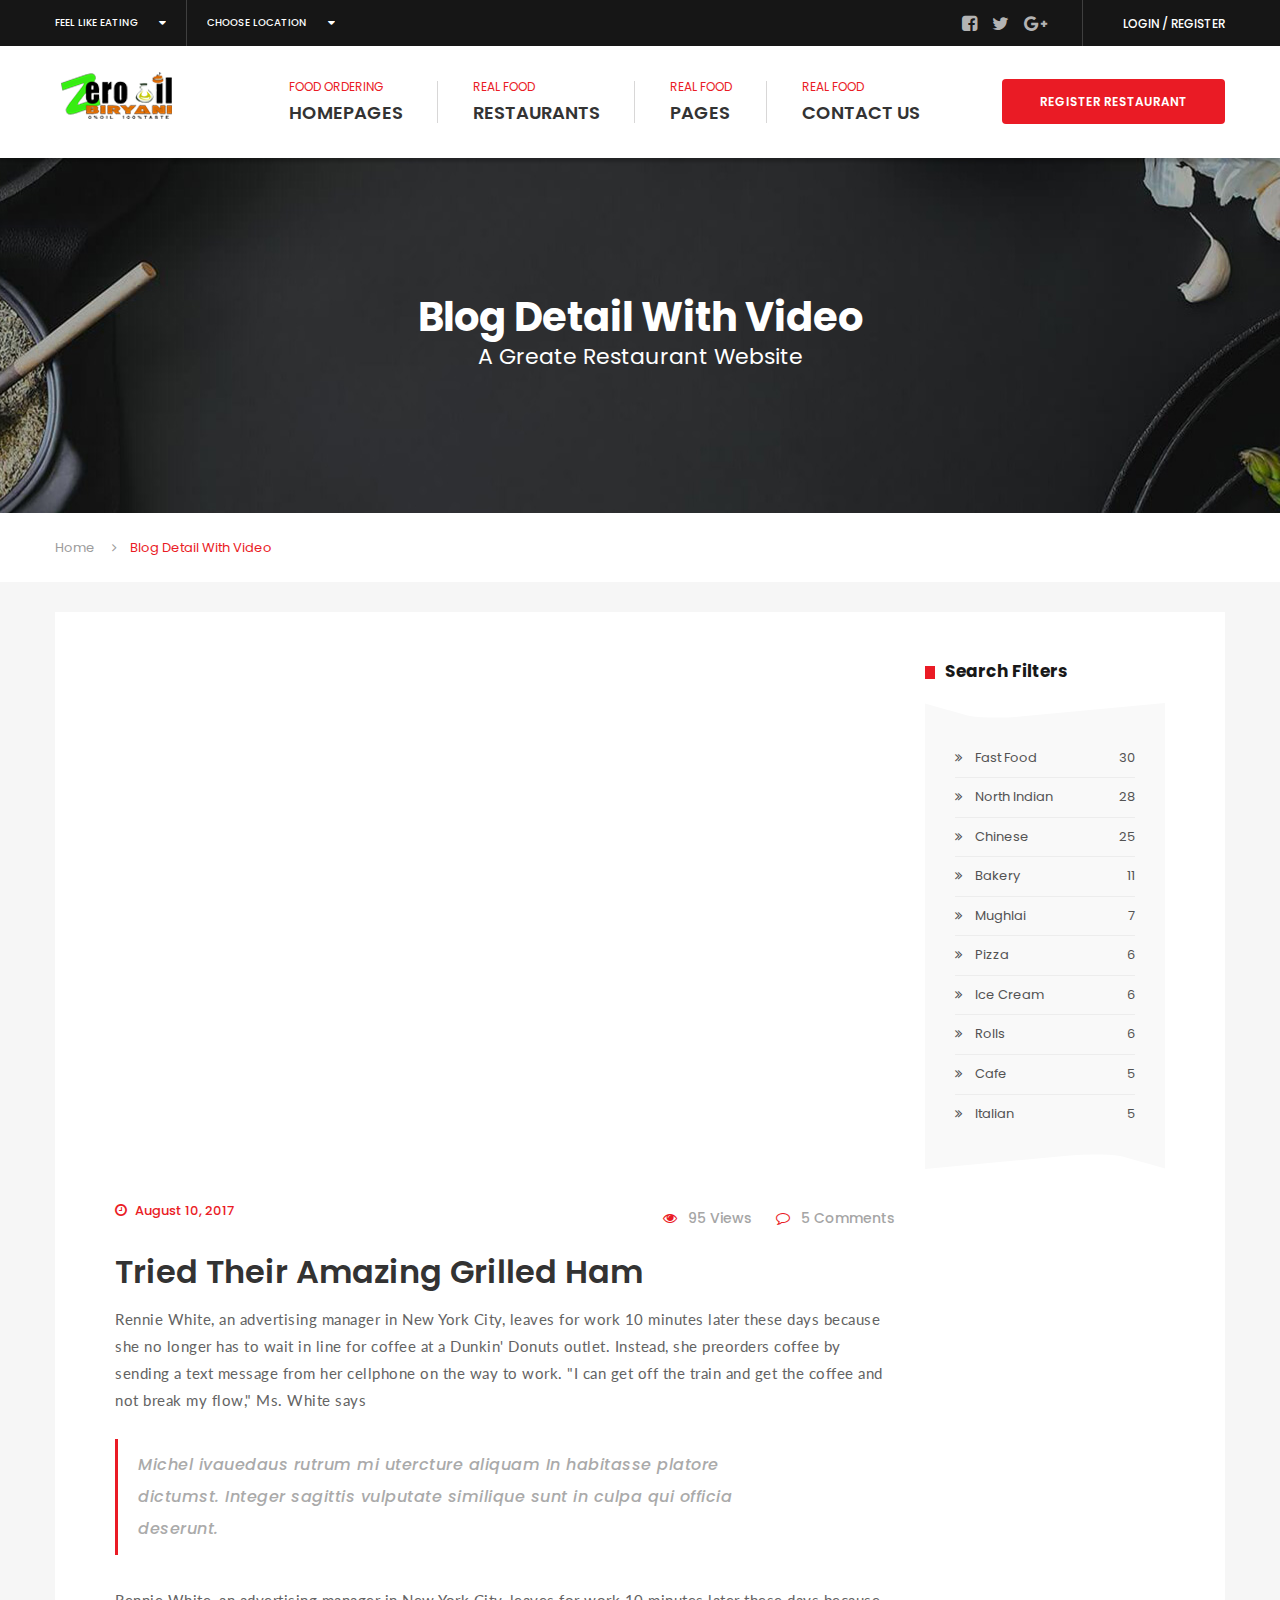
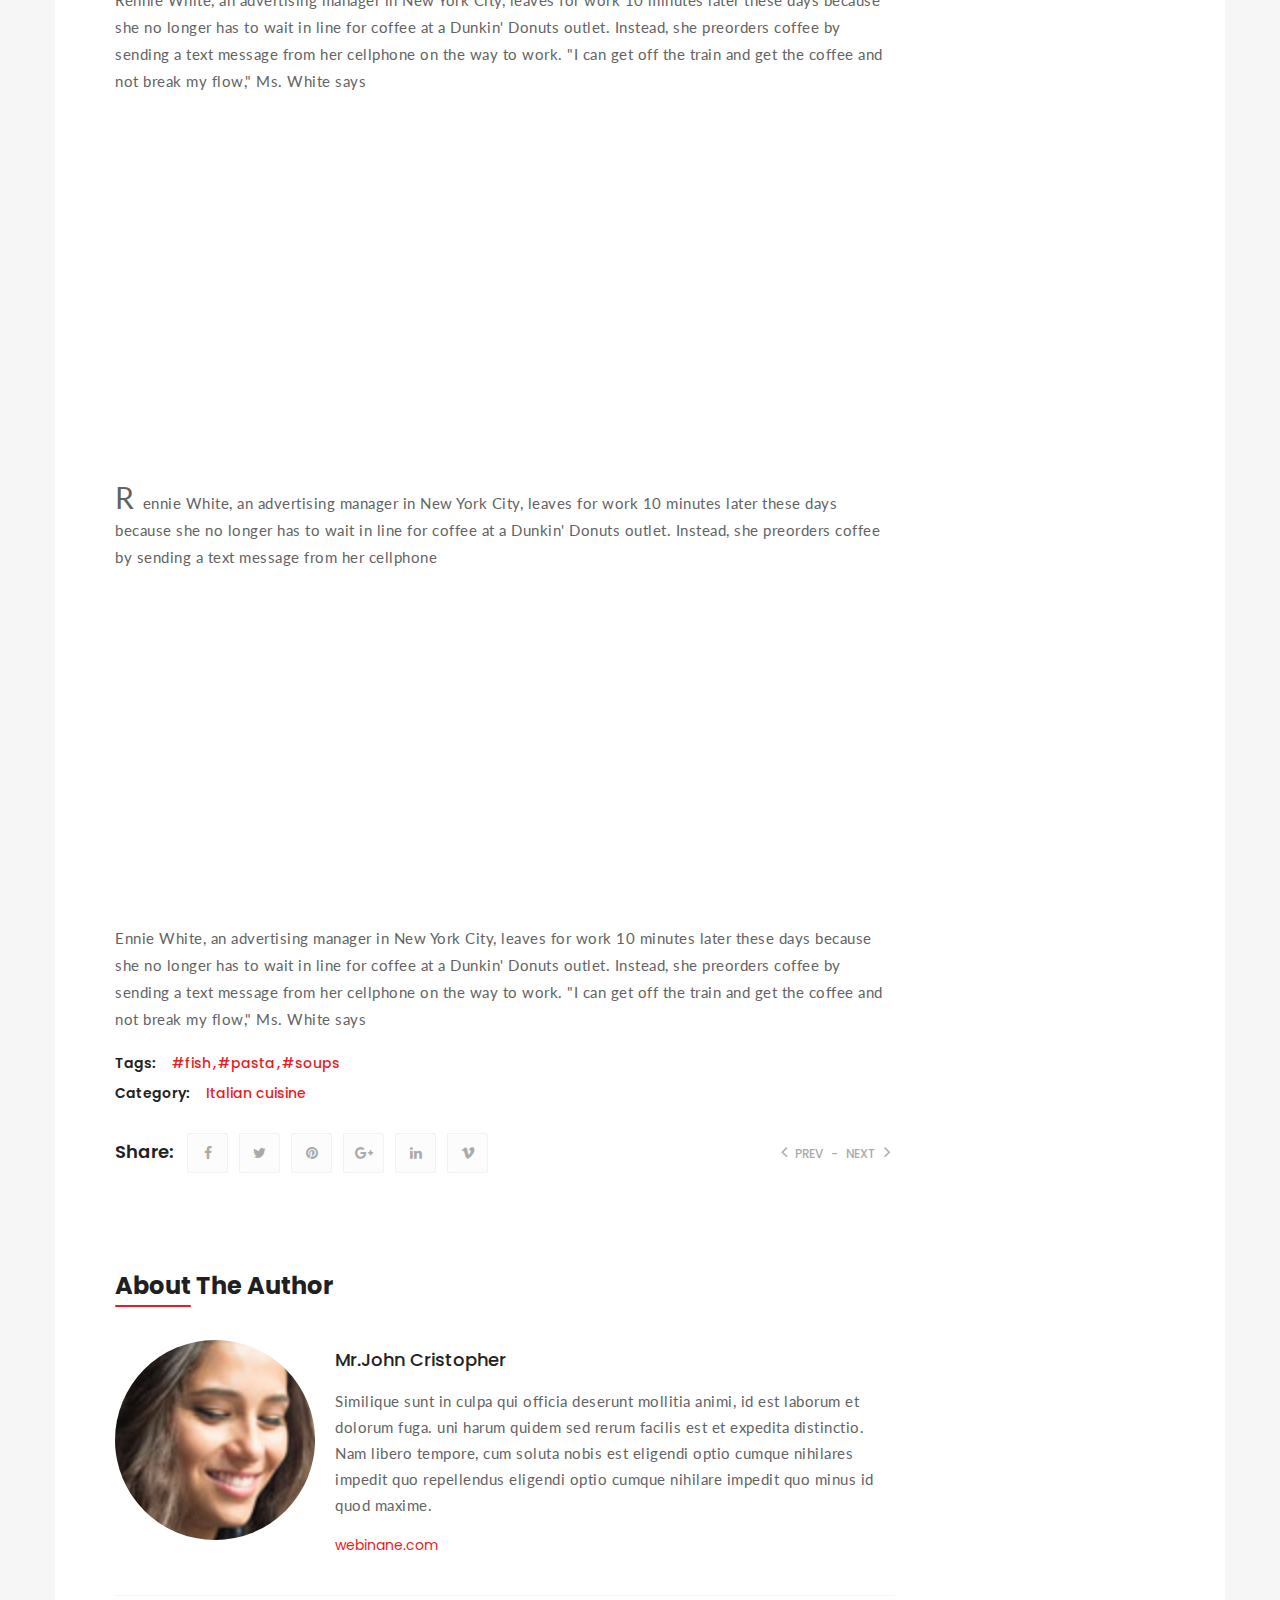
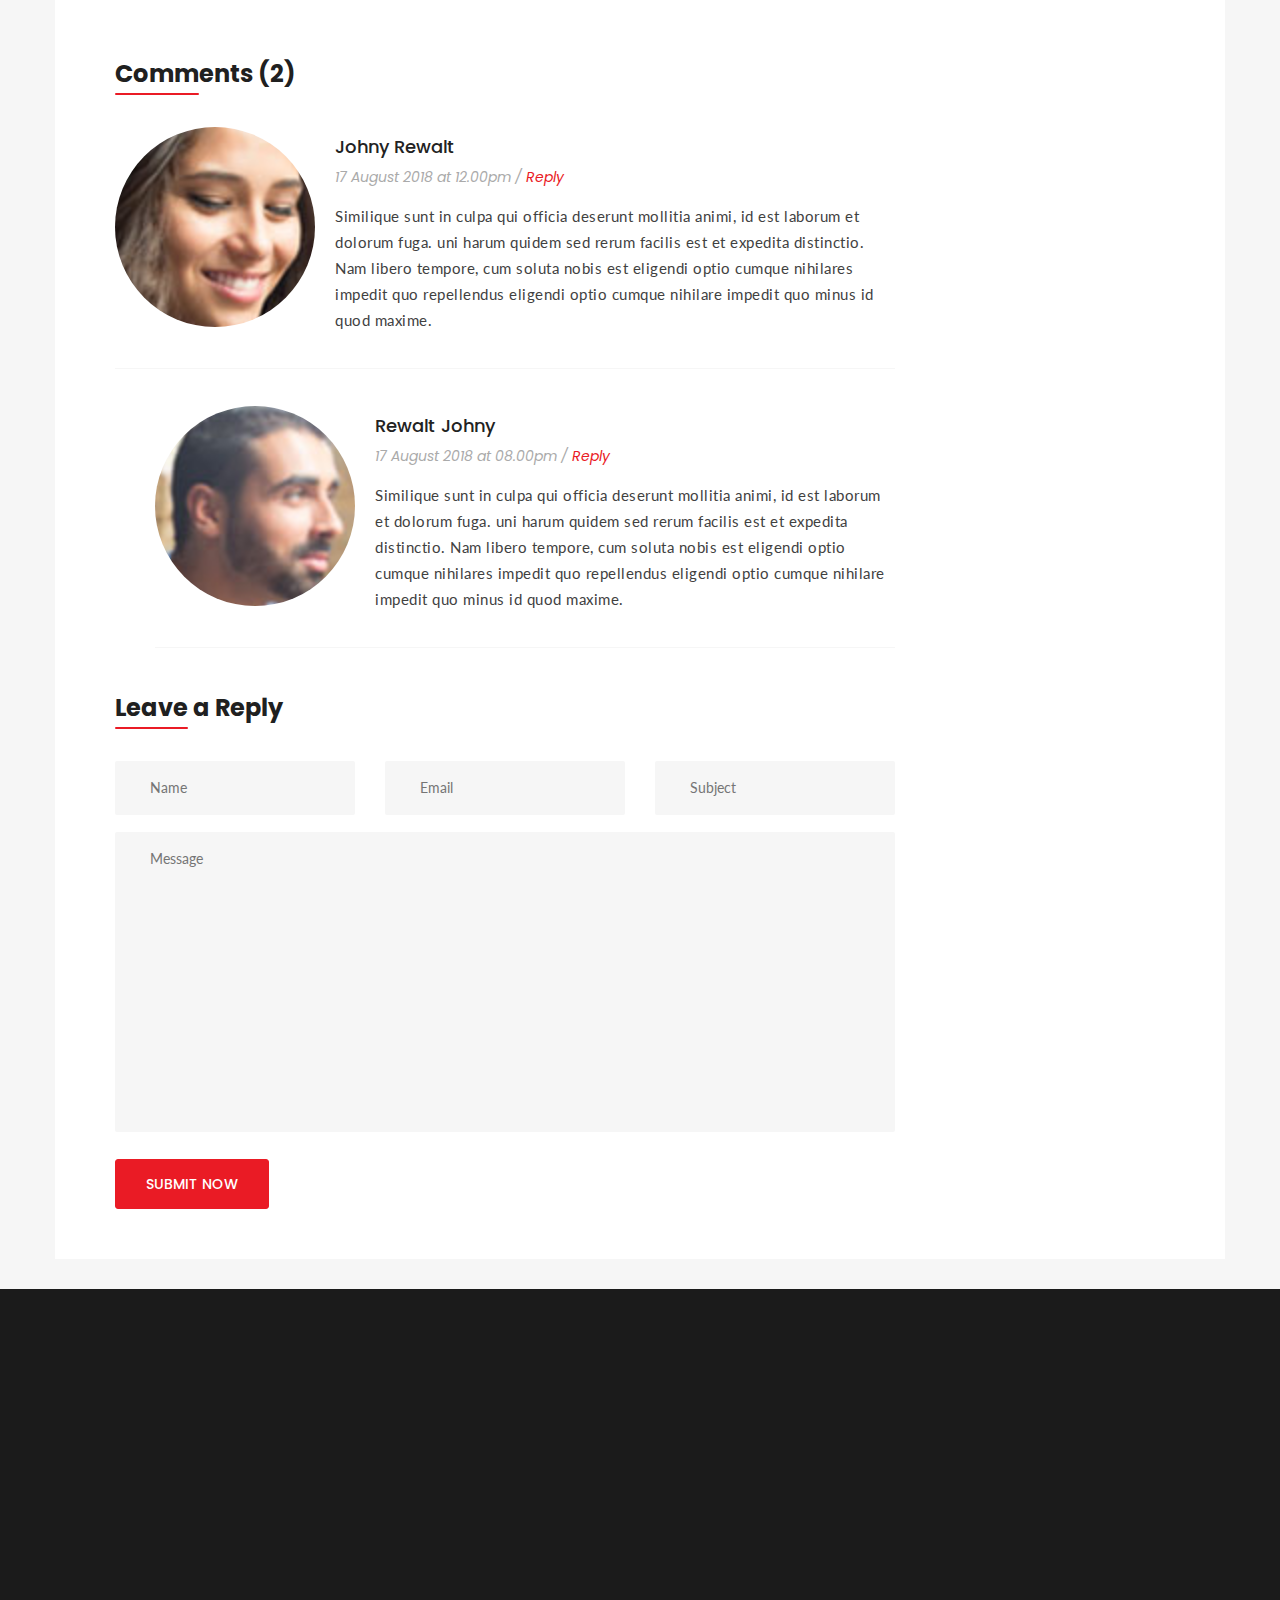
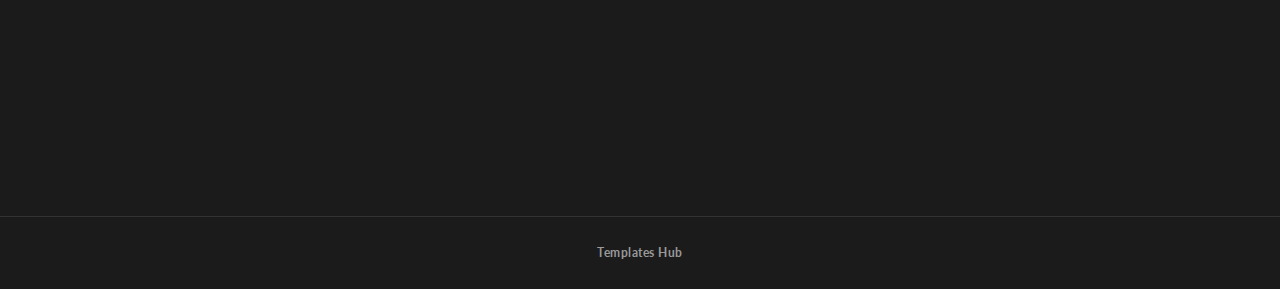
<file: blog-detail-video.html>
<!DOCTYPE html>
<html lang="en">

<head>
    <meta charset="UTF-8">
    <meta name="viewport" content="width=device-width, initial-scale=1, shrink-to-fit=no">
    <meta name="description" content="" />
    <meta name="keywords" content="" />
    <title>Food Ordering HTML Template</title>
    <link rel="shortcut icon" href="assets/images/favicon.png" type="image/x-icon">
    

    <link rel="stylesheet" href="assets/css/icons.min.css">
    <link rel="stylesheet" href="assets/css/bootstrap.min.css">
    <link rel="stylesheet" href="assets/css/main.css">
    <link rel="stylesheet" href="assets/css/red-color.css">
    <link rel="stylesheet" href="assets/css/yellow-color.css">
    <link rel="stylesheet" href="assets/css/responsive.css">
</head>
<body itemscope>
    <main>
        <div class="preloader">
            <div id="cooking">
                <div class="bubble"></div>
                <div class="bubble"></div>
                <div class="bubble"></div>
                <div class="bubble"></div>
                <div class="bubble"></div>
                <div id="area">
                    <div id="sides">
                        <div id="pan"></div>
                        <div id="handle"></div>
                    </div>
                    <div id="pancake">
                        <div id="pastry"></div>
                    </div>
                </div>
            </div>
        </div>
        
        <header class="stick">
            <div class="topbar">
                <div class="container">
                    <div class="select-wrp">
                        <select data-placeholder="Feel Like Eating">
                            <option>FEEL LIKE EATING</option>
                            <option>Burger</option>
                            <option>Pizza</option>
                            <option>Fried Rice</option>
                            <option>Chicken Shots</option>
                        </select>
                    </div>
                    <div class="select-wrp">
                        <select data-placeholder="Choose Location">
                            <option>CHOOSE LOCATION</option>
                            <option>New york</option>
                            <option>Washington</option>
                            <option>Chicago</option>
                            <option>Los Angeles</option>
                        </select>
                    </div>
                    <div class="topbar-register">
                        <a class="log-popup-btn" href="#" title="Login" itemprop="url">LOGIN</a> / <a class="sign-popup-btn" href="#" title="Register" itemprop="url">REGISTER</a>
                    </div>
                    <div class="social1">
                        <a href="#" title="Facebook" itemprop="url" target="_blank"><i class="fa fa-facebook-square"></i></a>
                        <a href="#" title="Twitter" itemprop="url" target="_blank"><i class="fa fa-twitter"></i></a>
                        <a href="#" title="Google Plus" itemprop="url" target="_blank"><i class="fa fa-google-plus"></i></a>
                    </div>
                </div>                
            </div><!-- Topbar -->
            <div class="logo-menu-sec">
                <div class="container">
                    <div class="logo"><h1 itemprop="headline"><a href="index-2.html" title="Home" itemprop="url"><img src="assets/images/logo2.png" alt="logo.png" itemprop="image"></a></h1></div>
                    <nav>
                        <div class="menu-sec">
                            <ul>
                                <li class="menu-item-has-children"><a href="#" title="HOMEPAGES" itemprop="url"><span class="red-clr">FOOD ORDERING</span>HOMEPAGES</a>
                                    <ul class="sub-dropdown">
                                        <li><a href="index-2.html" title="HOMEPAGE 1" itemprop="url">HOMEPAGE 1</a></li>
                                        <li><a href="index2.html" title="HOMEPAGE 2" itemprop="url">HOMEPAGE 2</a></li>
                                    </ul>
                                </li>
                                <li class="menu-item-has-children"><a href="#" title="RESTAURANTS" itemprop="url"><span class="red-clr">REAL FOOD</span>RESTAURANTS</a>
                                    <ul class="sub-dropdown">
                                        <li><a href="restaurant-found.html" title="RESTAURANT 1" itemprop="url">RESTAURANT 1</a></li>
                                        <li><a href="restaurant-found2.html" title="RESTAURANT 2" itemprop="url">RESTAURANT 2</a></li>
                                        <li><a href="restaurant-detail.html" title="RESTAURANT DETAILS" itemprop="url">RESTAURANT DETAILS</a></li>
                                        <li><a href="food-recipes.html" title="RESTAURANT DETAILS" itemprop="url">FOOD RECIPES</a></li>
                                        <li><a href="our-articles.html" title="RESTAURANT DETAILS" itemprop="url">OUR ARTICLES</a></li>
                                        <li><a href="our-menu.html" title="RESTAURANT DETAILS" itemprop="url">OUR MENU</a></li>
                                        <li><a href="our-services.html" title="RESTAURANT DETAILS" itemprop="url">OUR SERVICES</a></li>
                                    </ul>
                                </li>
                                <li class="menu-item-has-children"><a href="#" title="PAGES" itemprop="url"><span class="red-clr">REAL FOOD</span>PAGES</a>
                                    <ul class="sub-dropdown">
                                        <li class="menu-item-has-children"><a href="#" title="BLOG" itemprop="url">BLOG</a>
                                            <ul class="sub-dropdown">
                                                <li class="menu-item-has-children"><a href="#" title="BLOG LAYOUTS" itemprop="url">BLOG LAYOUTS</a>
                                                    <ul class="sub-dropdown">
                                                        <li><a href="blog-right-sidebar.html" title="BLOG WITH RIGHT SIDEBAR" itemprop="url">BLOG (W.R.S)</a></li>
                                                        <li><a href="blog-left-sidebar.html" title="BLOG WITH LEFT SIDEBAR" itemprop="url">BLOG (W.L.S)</a></li>
                                                        <li><a href="blog.html" title="BLOG WITH NO SIDEBAR" itemprop="url">BLOG</a></li>
                                                    </ul>
                                                </li>
                                                <li class="menu-item-has-children"><a href="#" title="BLOG DETAIL" itemprop="url">BLOG DETAIL</a>
                                                    <ul class="sub-dropdown">
                                                        <li><a href="blog-detail-right-sidebar.html" title="BLOG DETAIL WITH RIGHT SIDEBAR" itemprop="url">BLOG DETAIL (W.R.S)</a></li>
                                                        <li><a href="blog-detail-left-sidebar.html" title="BLOG DETAIL WITH LEFT SIDEBAR" itemprop="url">BLOG DETAIL (W.L.S)</a></li>
                                                        <li><a href="blog-detail.html" title="BLOG DETAIL WITH NO SIDEBAR" itemprop="url">BLOG DETAIL</a></li>
                                                    </ul>
                                                </li>
                                                <li class="menu-item-has-children"><a href="#" title="BLOG FORMATES" itemprop="url">BLOG FORMATES</a>
                                                    <ul class="sub-dropdown">
                                                        <li><a href="blog-detail-video.html" title="BLOG DETAIL WITH VIDEO" itemprop="url">BLOG DETAIL (VIDEO)</a></li>
                                                        <li><a href="blog-detail-audio.html" title="BLOG DETAIL WITH AUDIO" itemprop="url">BLOG DETAIL (AUDIO)</a></li>
                                                        <li><a href="blog-detail-carousel.html" title="BLOG DETAIL WITH CAROUSEL" itemprop="url">BLOG DETAIL (CAROUSEL)</a></li>
                                                    </ul>
                                                </li>
                                            </ul>
                                        </li>
                                        <li class="menu-item-has-children"><a href="#" title="SPECIAL PAGES" itemprop="url">SPECIAL PAGES</a>
                                            <ul class="sub-dropdown">
                                                <li><a href="404.html" title="404 ERROR" itemprop="url">404 ERROR</a></li>
                                                <li><a href="search-found.html" title="SEARCH FOUND" itemprop="url">SEARCH FOUND</a></li>
                                                <li><a href="search-not-found.html" title="SEARCH NOT FOUND" itemprop="url">SEARCH NOT FOUND</a></li>
                                                <li><a href="coming-soon.html" title="COMING SOON" itemprop="url">COMING SOON</a></li>
                                                <li><a href="login-register.html" title="LOGIN & REGISTER" itemprop="url">LOGIN & REGISTER</a></li>
                                                <li><a href="price-table.html" title="PRICE TABLE" itemprop="url">PRICE TABLE</a></li>
                                            </ul>
                                        </li>
                                        <li class="menu-item-has-children"><a href="#" title="GALLERY" itemprop="url">GALLERY</a>
                                            <ul class="sub-dropdown">
                                                <li><a href="gallery.html" title="FOOD GALLERY" itemprop="url">FOOD GALLERY</a></li>
                                                <li><a href="gallery-detail.html" title="GALLERY DETAIL" itemprop="url">GALLERY DETAIL</a></li>
                                            </ul>
                                        </li>
                                        <li><a href="register-reservation.html" title="REGISTER RESERVATION" itemprop="url">REGISTER RESERVATION</a></li>
                                        <li><a href="how-it-works.html" title="HOW IT WORKS" itemprop="url">HOW IT WORKS</a></li>
                                        <li><a href="dashboard.html" title="USER PROFILE" itemprop="url">USER PROFILE</a></li>
                                        <li><a href="about-us.html" title="ABOUT US" itemprop="url">ABOUT US</a></li>
                                        <li><a href="food-detail.html" title="FOOD DETAIL" itemprop="url">FOOD DETAIL</a></li>
                                    </ul>
                                </li>
                                <li><a href="contact.html" title="CONTACT US" itemprop="url"><span class="red-clr">REAL FOOD</span>CONTACT US</a></li>
                            </ul>
                            <a class="red-bg brd-rd4" href="register-reservation.html" title="Register" itemprop="url">REGISTER RESTAURANT</a>
                        </div>
                    </nav><!-- Navigation -->
                </div>
            </div><!-- Logo Menu Section -->
        </header><!-- Header -->

        <div class="responsive-header">
            <div class="responsive-topbar">
                <div class="select-wrp">
                    <select data-placeholder="Feel Like Eating">
                        <option>FEEL LIKE EATING</option>
                        <option>Burger</option>
                        <option>Pizza</option>
                        <option>Fried Rice</option>
                        <option>Chicken Shots</option>
                    </select>
                </div>
                <div class="select-wrp">
                    <select data-placeholder="Choose Location">
                        <option>CHOOSE LOCATION</option>
                        <option>New york</option>
                        <option>Washington</option>
                        <option>Chicago</option>
                        <option>Los Angeles</option>
                    </select>
                </div>
            </div>
            <div class="responsive-logomenu">
                <div class="logo"><h1 itemprop="headline"><a href="index-2.html" title="Home" itemprop="url"><img src="assets/images/logo.png" alt="logo.png" itemprop="image"></a></h1></div>
                <span class="menu-btn yellow-bg brd-rd4"><i class="fa fa-align-justify"></i></span>
            </div>
            <div class="responsive-menu">
                <span class="menu-close red-bg brd-rd3"><i class="fa fa-close"></i></span>
                <div class="menu-lst">
                    <ul>
                        <li class="menu-item-has-children"><a href="#" title="HOMEPAGES" itemprop="url"><span class="yellow-clr">FOOD ORDERING</span>HOMEPAGES</a>
                            <ul class="sub-dropdown">
                                <li><a href="index-2.html" title="HOMEPAGE 1" itemprop="url">HOMEPAGE 1</a></li>
                                <li><a href="index2.html" title="HOMEPAGE 2" itemprop="url">HOMEPAGE 2</a></li>
                            </ul>
                        </li>
                        <li class="menu-item-has-children"><a href="#" title="RESTAURANTS" itemprop="url"><span class="yellow-clr">REAL FOOD</span>RESTAURANTS</a>
                            <ul class="sub-dropdown">
                                <li><a href="restaurant-found.html" title="RESTAURANT 1" itemprop="url">RESTAURANT 1</a></li>
                                <li><a href="restaurant-found2.html" title="RESTAURANT 2" itemprop="url">RESTAURANT 2</a></li>
                                <li><a href="restaurant-detail.html" title="RESTAURANT DETAILS" itemprop="url">RESTAURANT DETAILS</a></li>
                                <li><a href="restaurant-detail.html" title="RESTAURANT DETAILS" itemprop="url">RESTAURANT DETAILS</a></li>
                                <li><a href="food-recipes.html" title="RESTAURANT DETAILS" itemprop="url">FOOD RECIPES</a></li>
                                <li><a href="our-articles.html" title="RESTAURANT DETAILS" itemprop="url">OUR ARTICLES</a></li>
                                <li><a href="our-menu.html" title="RESTAURANT DETAILS" itemprop="url">OUR MENU</a></li>
                                <li><a href="our-services.html" title="RESTAURANT DETAILS" itemprop="url">OUR SERVICES</a></li>
                            </ul>
                        </li>
                        <li class="menu-item-has-children"><a href="#" title="PAGES" itemprop="url"><span class="yellow-clr">REAL FOOD</span>PAGES</a>
                            <ul class="sub-dropdown">
                                <li class="menu-item-has-children"><a href="#" title="BLOG" itemprop="url">BLOG</a>
                                    <ul class="sub-dropdown">
                                        <li class="menu-item-has-children"><a href="#" title="BLOG LAYOUTS" itemprop="url">BLOG LAYOUTS</a>
                                            <ul class="sub-dropdown">
                                                <li><a href="blog-right-sidebar.html" title="BLOG WITH RIGHT SIDEBAR" itemprop="url">BLOG (W.R.S)</a></li>
                                                <li><a href="blog-left-sidebar.html" title="BLOG WITH LEFT SIDEBAR" itemprop="url">BLOG (W.L.S)</a></li>
                                                <li><a href="blog.html" title="BLOG WITH NO SIDEBAR" itemprop="url">BLOG</a></li>
                                            </ul>
                                        </li>
                                        <li class="menu-item-has-children"><a href="#" title="BLOG DETAIL" itemprop="url">BLOG DETAIL</a>
                                            <ul class="sub-dropdown">
                                                <li><a href="blog-detail-right-sidebar.html" title="BLOG DETAIL WITH RIGHT SIDEBAR" itemprop="url">BLOG DETAIL (W.R.S)</a></li>
                                                <li><a href="blog-detail-left-sidebar.html" title="BLOG DETAIL WITH LEFT SIDEBAR" itemprop="url">BLOG DETAIL (W.L.S)</a></li>
                                                <li><a href="blog-detail.html" title="BLOG DETAIL WITH NO SIDEBAR" itemprop="url">BLOG DETAIL</a></li>
                                            </ul>
                                        </li>
                                        <li class="menu-item-has-children"><a href="#" title="BLOG FORMATES" itemprop="url">BLOG FORMATES</a>
                                            <ul class="sub-dropdown">
                                                <li><a href="blog-detail-video.html" title="BLOG DETAIL WITH VIDEO" itemprop="url">BLOG DETAIL (VIDEO)</a></li>
                                                <li><a href="blog-detail-audio.html" title="BLOG DETAIL WITH AUDIO" itemprop="url">BLOG DETAIL (AUDIO)</a></li>
                                                <li><a href="blog-detail-carousel.html" title="BLOG DETAIL WITH CAROUSEL" itemprop="url">BLOG DETAIL (CAROUSEL)</a></li>
                                            </ul>
                                        </li>
                                    </ul>
                                </li>
                                <li class="menu-item-has-children"><a href="#" title="SPECIAL PAGES" itemprop="url">SPECIAL PAGES</a>
                                    <ul class="sub-dropdown">
                                        <li><a href="404.html" title="404 ERROR" itemprop="url">404 ERROR</a></li>
                                        <li><a href="search-found.html" title="SEARCH FOUND" itemprop="url">SEARCH FOUND</a></li>
                                        <li><a href="search-not-found.html" title="SEARCH NOT FOUND" itemprop="url">SEARCH NOT FOUND</a></li>
                                        <li><a href="coming-soon.html" title="COMING SOON" itemprop="url">COMING SOON</a></li>
                                        <li><a href="login-register.html" title="LOGIN & REGISTER" itemprop="url">LOGIN & REGISTER</a></li>
                                        <li><a href="price-table.html" title="PRICE TABLE" itemprop="url">PRICE TABLE</a></li>
                                    </ul>
                                </li>
                                <li class="menu-item-has-children"><a href="#" title="GALLERY" itemprop="url">GALLERY</a>
                                    <ul class="sub-dropdown">
                                        <li><a href="gallery.html" title="FOOD GALLERY" itemprop="url">FOOD GALLERY</a></li>
                                        <li><a href="gallery-detail.html" title="GALLERY DETAIL" itemprop="url">GALLERY DETAIL</a></li>
                                    </ul>
                                </li>
                                <li><a href="register-reservation.html" title="REGISTER RESERVATION" itemprop="url">REGISTER RESERVATION</a></li>
                                <li><a href="how-it-works.html" title="HOW IT WORKS" itemprop="url">HOW IT WORKS</a></li>
                                <li><a href="dashboard.html" title="USER PROFILE" itemprop="url">USER PROFILE</a></li>
                                <li><a href="about-us.html" title="ABOUT US" itemprop="url">ABOUT US</a></li>
                                <li><a href="food-detail.html" title="FOOD DETAIL" itemprop="url">FOOD DETAIL</a></li>
                            </ul>
                        </li>
                        <li><a href="contact.html" title="CONTACT US" itemprop="url"><span class="yellow-clr">REAL FOOD</span>CONTACT US</a></li>
                    </ul>
                </div>
                <div class="topbar-register">
                    <a class="log-popup-btn" href="#" title="Login" itemprop="url">LOGIN</a> / <a class="sign-popup-btn" href="#" title="Register" itemprop="url">REGISTER</a>
                </div>
                <div class="social1">
                    <a href="#" title="Facebook" itemprop="url" target="_blank"><i class="fa fa-facebook-square"></i></a>
                    <a href="#" title="Twitter" itemprop="url" target="_blank"><i class="fa fa-twitter"></i></a>
                    <a href="#" title="Google Plus" itemprop="url" target="_blank"><i class="fa fa-google-plus"></i></a>
                </div>
                <div class="register-btn">
                    <a class="yellow-bg brd-rd4" href="register-reservation.html" title="Register" itemprop="url">REGISTER RESTAURANT</a>
                </div>
            </div><!-- Responsive Menu -->
        </div><!-- Responsive Header -->

        <section>
            <div class="block">
                <div class="fixed-bg" style="background-image: url(assets/images/topbg.jpg);"></div>
                <div class="page-title-wrapper text-center">
                    <div class="col-md-12 col-sm-12 col-lg-12">
                        <div class="page-title-inner">
                            <h1 itemprop="headline">Blog Detail With Video</h1>
                                <span>A Greate Restaurant Website</span>
                        </div>
                    </div>
                </div>
            </div>
        </section>

        <div class="bread-crumbs-wrapper">
            <div class="container">
                <ol class="breadcrumb">
                    <li class="breadcrumb-item"><a href="#" title="" itemprop="url">Home</a></li>
                    <li class="breadcrumb-item active">Blog Detail With Video</li>
                </ol>
            </div>
        </div>

        <section>
            <div class="block less-spacing gray-bg top-padd30">
                
                    <div class="container">
                        <div class="row">
                            <div class="col-md-12">
                                <div class="sec-box">
        							<div class="col-md-9 col-sm-12 col-lg-9">
        								<div class="blog-detail-wrapper">
        									<div class="blog-detail-thumb video-format">
        										<iframe src="https://player.vimeo.com/video/49674259"></iframe>
        									</div>
        									<div class="blog-detail-info">
        										<span class="post-detail-date red-clr"><i class="fa fa-clock-o"></i> August 10, 2017</span>
        										<div class="post-meta">
        											<span><i class="fa fa-eye red-clr"></i> 95 Views</span>
        											<span><i class="fa fa-comment-o red-clr"></i> 5 Comments</span>
        										</div>
        									</div>
        									<h1 itemprop="headline">Tried Their Amazing Grilled Ham</h1>
        									<p itemprop="description">Rennie White, an advertising manager in New York City, leaves for work 10 minutes later these days because she no longer has to wait in line for coffee at a Dunkin' Donuts outlet. Instead, she preorders coffee by sending a text message from her cellphone on the way to work. "I can get off the train and get the coffee and not break my flow," Ms. White says</p>
        									<blockquote><p itemprop="headline">Michel ivauedaus rutrum mi utercture aliquam In habitasse platore dictumst. Integer sagittis  vulputate  similique sunt in culpa qui officia deserunt.</p></blockquote>
        									<p itemprop="description">Rennie White, an advertising manager in New York City, leaves for work 10 minutes later these days because she no longer has to wait in line for coffee at a Dunkin' Donuts outlet. Instead, she preorders coffee by sending a text message from her cellphone on the way to work. "I can get off the train and get the coffee and not break my flow," Ms. White says</p>
        									<p itemprop="description"><a class="alignnone wow fadeIn" data-wow-delay="0.2s" href="assets/images/resource/blog-detial-img2.jpg" data-fancybox="gallery" title="" itemprop="url"><img src="assets/images/resource/blog-detial-img2.jpg" alt="blog-detial-img2.jpg" itemprop="image"></a></p>
        									<p itemprop="description"><span class="big-letter">R</span>ennie White, an advertising manager in New York City, leaves for work 10 minutes later these days because she no longer has to wait in line for coffee at a Dunkin' Donuts outlet. Instead, she preorders coffee by sending a text message from her cellphone <a class="alignnone wow fadeIn" data-wow-delay="0.2s" href="assets/images/resource/blog-detial-img3.jpg" data-fancybox="gallery" title="" itemprop="url"><img src="assets/images/resource/blog-detial-img3.jpg" alt="blog-detial-img3.jpg" itemprop="image"></a> Ennie White, an advertising manager in New York City, leaves for work 10 minutes later these days because she no longer has to wait in line for coffee at a Dunkin' Donuts outlet. Instead, she preorders coffee by sending a text message from her cellphone on the way to work. "I can get off the train and get the coffee and not break my flow," Ms. White says</p>
        									<div class="post-tags red-clr">
        										<span>Tags:</span>
        										<a href="#" title="" itemprop="url">#fish</a>,<a href="#" title="" itemprop="url">#pasta</a>,<a href="#" title="" itemprop="url">#soups</a>
        									</div>
        									<div class="post-cate red-clr">
        										<span>Category:</span>
        										<a href="#" title="Italian cuisine" itemprop="url">Italian cuisine</a>
        									</div>
        									<div class="post-share">
        										<span>Share:</span>
        										<a class="brd-rd2" href="#" title="Facebook" itemprop="url" target="_blank"><i class="fa fa-facebook"></i></a>
        										<a class="brd-rd2" href="#" title="Twitter" itemprop="url" target="_blank"><i class="fa fa-twitter"></i></a>
        										<a class="brd-rd2" href="#" title="Pinterest" itemprop="url" target="_blank"><i class="fa fa-pinterest"></i></a>
        										<a class="brd-rd2" href="#" title="Google Plus" itemprop="url" target="_blank"><i class="fa fa-google-plus"></i></a>
        										<a class="brd-rd2" href="#" title="Linkedin" itemprop="url" target="_blank"><i class="fa fa-linkedin"></i></a>
        										<a class="brd-rd2" href="#" title="Vimeo" itemprop="url" target="_blank"><i class="fa fa-vimeo"></i></a>
        									</div>
        									<div class="post-next-prev">
        										<a class="prev-post" href="#" title="Previous Post" itemprop="url"><i class="fa fa-angle-left"></i> PREV</a> -
        										<a class="next-post" href="#" title="Next Post" itemprop="url">NEXT <i class="fa fa-angle-right"></i></a>
        									</div>
        								</div>
        								<div class="author-info-wrapper">
        									<h3 class="title4" itemprop="headline"><span class="sudo-bottom sudo-bg-red">About</span> The Author</h3>
        									<div class="author-box">
        										<img class="brd-rd50" src="assets/images/resource/author-img.jpg" alt="author-img.jpg" itemprop="image">
        										<div class="author-info">
        											<h4 itemprop="headline"><a href="#" title="" itemprop="url">Mr.John Cristopher</a></h4>
        											<p itemprop="description">Similique sunt in culpa qui officia deserunt mollitia animi, id est laborum et dolorum fuga. uni harum quidem sed rerum facilis est et expedita distinctio. Nam libero tempore, cum soluta nobis est eligendi optio cumque nihilares impedit quo repellendus eligendi optio cumque nihilare impedit quo minus id quod maxime.</p>
        											<a class="red-clr" href="#" title="Webinane" itemprop="url" target="_blank">webinane.com</a>
        										</div>
        									</div>
        								</div>
        								<div class="comments-wrapper">
        									<h3 class="title4" itemprop="headline"><span class="sudo-bottom sudo-bg-red">Comm</span>ents (2)</h3>
        									<ul class="comments-thread">
        										<li>
        											<div class="comment">
        												<img class="brd-rd50" src="assets/images/resource/comment1.jpg" alt="comment1.jpg">
        												<div class="comment-info">
        													<h4 itemprop="headline"><a href="#" title="" itemprop="url">Johny Rewalt</a></h4>
        													<i>17 August 2018 at 12.00pm / <a class="comment-reply-link red-clr" href="#" title="" itemprop="url">Reply</a></i>
        													<p itemprop="description">Similique sunt in culpa qui officia deserunt mollitia animi, id est laborum et dolorum fuga. uni harum quidem sed rerum facilis est et expedita distinctio. Nam libero tempore, cum soluta nobis est eligendi optio cumque nihilares impedit quo repellendus eligendi optio cumque nihilare impedit quo minus id quod maxime.</p>
        												</div>
        											</div>
        											<ul class="comment-reply">
        												<li>
        													<div class="comment">
        														<img class="brd-rd50" src="assets/images/resource/comment2.jpg" alt="comment2.jpg">
        														<div class="comment-info">
        															<h4 itemprop="headline"><a href="#" title="" itemprop="url">Rewalt Johny</a></h4>
        															<i>17 August 2018 at 08.00pm / <a class="comment-reply-link red-clr" href="#" title="" itemprop="url">Reply</a></i>
        															<p itemprop="description">Similique sunt in culpa qui officia deserunt mollitia animi, id est laborum et dolorum fuga. uni harum quidem sed rerum facilis est et expedita distinctio. Nam libero tempore, cum soluta nobis est eligendi optio cumque nihilares impedit quo repellendus eligendi optio cumque nihilare impedit quo minus id quod maxime.</p>
        														</div>
        													</div>
        												</li>
        											</ul>
        										</li>
        									</ul>
        								</div>
        								<div class="leav-comment-wrapper">
        									<h3 class="title4" itemprop="headline"><span class="sudo-bottom sudo-bg-red">Leave</span> a Reply</h3>
        									<form class="reply-form">
        										<div class="row">
        											<div class="col-md-4 col-sm-6 col-lg-4">
        												<input class="brd-rd2" type="text" placeholder="Name">
        											</div>
        											<div class="col-md-4 col-sm-6 col-lg-4">
        												<input class="brd-rd2" type="email" placeholder="Email">
        											</div>
        											<div class="col-md-4 col-sm-12 col-lg-4">
        												<input class="brd-rd2" type="text" placeholder="Subject">
        											</div>
        											<div class="col-md-12 col-sm-12 col-lg-12">
        												<textarea class="brd-rd2" placeholder="Message"></textarea>
        											</div>
        											<div class="col-md-12 col-sm-12 col-lg-12">
        												<button class="brd-rd3 red-bg" type="submit">SUBMIT NOW</button>
        											</div>
        										</div>
        									</form>
        								</div>
        							</div>
        							<div class="col-md-3 col-sm-12 col-lg-3">
        								<div class="sidebar right">
        									<div class="widget style2 Search_filters wow fadeIn" data-wow-delay="0.2s">
        										<h4 class="widget-title2 sudo-bg-red" itemprop="headline">Search Filters</h4>
        										<div class="widget-data">
        											<ul>
        												<li><a href="#" title="" itemprop="url">Fast Food</a> <span>30</span></li>
        												<li><a href="#" title="" itemprop="url">North Indian</a> <span>28</span></li>
        												<li><a href="#" title="" itemprop="url">Chinese</a> <span>25</span></li>
        												<li><a href="#" title="" itemprop="url">Bakery</a> <span>11</span></li>
        												<li><a href="#" title="" itemprop="url">Mughlai</a> <span>7</span></li>
        												<li><a href="#" title="" itemprop="url">Pizza</a> <span>6</span></li>
        												<li><a href="#" title="" itemprop="url">Ice Cream</a> <span>6</span></li>
        												<li><a href="#" title="" itemprop="url">Rolls</a> <span>6</span></li>
        												<li><a href="#" title="" itemprop="url">Cafe</a> <span>5</span></li>
        												<li><a href="#" title="" itemprop="url">Italian</a> <span>5</span></li>
        											</ul>
        										</div>
        									</div>
        									<div class="widget style2 quick_filters wow fadeIn" data-wow-delay="0.2s">
        										<h4 class="widget-title2 sudo-bg-red" itemprop="headline">Quick Filters</h4>
        										<div class="widget-data">
        											<ul>
        												<li><span class="radio-box"><input type="radio" name="filter" id="filt1-1"><label for="filt1-1">Promotions</label></span></li>
        												<li><span class="radio-box"><input type="radio" name="filter" id="filt1-2"><label for="filt1-2">Bookmarked</label></span></li>
        												<li><span class="radio-box"><input type="radio" name="filter" id="filt1-3"><label for="filt1-3">Pure veg</label></span></li>
        												<li><span class="radio-box"><input type="radio" name="filter" id="filt1-4"><label for="filt1-4">Free Delivery</label></span></li>
        												<li><span class="radio-box"><input type="radio" name="filter" id="filt1-5"><label for="filt1-5">Online Payments</label></span></li>
        											</ul>
        										</div>
        									</div>
        									<div class="widget style2 quick_filters wow fadeIn" data-wow-delay="0.2s">
        										<h4 class="widget-title2 sudo-bg-red" itemprop="headline">Quick Filters</h4>
        										<div class="widget-data">
        											<ul>
        												<li><span class="radio-box"><input type="radio" name="filter2" id="filt2-1"><label for="filt2-1">No minimum order 6</label></span></li>
        												<li><span class="radio-box"><input type="radio" name="filter2" id="filt2-2"><label for="filt2-2">Up to ₹150 69</label></span></li>
        												<li><span class="radio-box"><input type="radio" name="filter2" id="filt2-3"><label for="filt2-3">Up to ₹250 72</label></span></li>
        												<li><span class="radio-box"><input type="radio" name="filter2" id="filt2-4"><label for="filt2-4">Up to ₹500</label></span></li>
        											</ul>
        										</div>
        									</div>
        									<div class="widget style2 popular_posts wow fadeIn" data-wow-delay="0.2s">
        										<h4 class="widget-title2 sudo-bg-red" itemprop="headline">Popular Posts</h4>
        										<div class="widget-data">
        											<div class="mini-posts-list">
        												<div class="mini-post-item">
        													<a href="blog-detail-right-sidebar.html" title="" itemprop="url"><img class="brd-rd2" src="assets/images/resource/popular-post-img1.jpg" alt="popular-post-img1.jpg" itemprop="image"></a>
        													<div class="mini-post-info">
        														<h5 itemprop="headline"><a href="blog-detail-right-sidebar.html" title="" itemprop="url">Food Tech</a></h5>
        														<span class="mini-post-data"><i class="fa fa-clock-o"></i> August 10, 2017</span>
        													</div>
        												</div>
        												<div class="mini-post-item">
        													<a href="blog-detail-left-sidebar.html" title="" itemprop="url"><img class="brd-rd2" src="assets/images/resource/popular-post-img2.jpg" alt="popular-post-img2.jpg" itemprop="image"></a>
        													<div class="mini-post-info">
        														<h5 itemprop="headline"><a href="blog-detail-left-sidebar.html" title="" itemprop="url">Food Tech</a></h5>
        														<span class="mini-post-data"><i class="fa fa-clock-o"></i> November 12, 2017</span>
        													</div>
        												</div>
        												<div class="mini-post-item">
        													<a href="blog-detail.html" title="" itemprop="url"><img class="brd-rd2" src="assets/images/resource/popular-post-img3.jpg" alt="popular-post-img3.jpg" itemprop="image"></a>
        													<div class="mini-post-info">
        														<h5 itemprop="headline"><a href="blog-detail.html" title="" itemprop="url">Food Tech</a></h5>
        														<span class="mini-post-data"><i class="fa fa-clock-o"></i> May 15, 2017</span>
        													</div>
        												</div>
        												<div class="mini-post-item">
        													<a href="blog-detail-right-sidebar.html" title="" itemprop="url"><img class="brd-rd2" src="assets/images/resource/popular-post-img4.jpg" alt="popular-post-img4.jpg" itemprop="image"></a>
        													<div class="mini-post-info">
        														<h5 itemprop="headline"><a href="blog-detail-right-sidebar.html" title="" itemprop="url">Food Tech</a></h5>
        														<span class="mini-post-data"><i class="fa fa-clock-o"></i> March 20, 2017</span>
        													</div>
        												</div>
        											</div>
        										</div>
        									</div>
        									<div class="widget style2 category_posts wow fadeIn" data-wow-delay="0.2s">
        										<h4 class="widget-title2 sudo-bg-red" itemprop="headline">Categories</h4>
        										<div class="widget-data">
        											<div class="mini-posts-list">
        												<div class="mini-post-item">
        													<a href="blog-detail-right-sidebar.html" title="" itemprop="url"><img class="brd-rd2" src="assets/images/resource/popular-post-img2-1.jpg" alt="popular-post-img2-1.jpg" itemprop="image"></a>
        													<div class="mini-post-info">
        														<h5 itemprop="headline"><a href="blog-detail-right-sidebar.html" title="" itemprop="url">Food Tech</a></h5>
        														<span class="mini-post-data"><i class="fa fa-clock-o"></i> August 10, 2017</span>
        													</div>
        												</div>
        												<div class="mini-post-item">
        													<a href="blog-detail-left-sidebar.html" title="" itemprop="url"><img class="brd-rd2" src="assets/images/resource/popular-post-img2-2.jpg" alt="popular-post-img2-2.jpg" itemprop="image"></a>
        													<div class="mini-post-info">
        														<h5 itemprop="headline"><a href="blog-detail-left-sidebar.html" title="" itemprop="url">Food Tech</a></h5>
        														<span class="mini-post-data"><i class="fa fa-clock-o"></i> November 12, 2017</span>
        													</div>
        												</div>
        												<div class="mini-post-item">
        													<a href="blog-detail.html" title="" itemprop="url"><img class="brd-rd2" src="assets/images/resource/popular-post-img2-3.jpg" alt="popular-post-img2-3.jpg" itemprop="image"></a>
        													<div class="mini-post-info">
        														<h5 itemprop="headline"><a href="blog-detail.html" title="" itemprop="url">Food Tech</a></h5>
        														<span class="mini-post-data"><i class="fa fa-clock-o"></i> May 15, 2017</span>
        													</div>
        												</div>
        												<div class="mini-post-item">
        													<a href="blog-detail-right-sidebar.html" title="" itemprop="url"><img class="brd-rd2" src="assets/images/resource/popular-post-img2-4.jpg" alt="popular-post-img2-4.jpg" itemprop="image"></a>
        													<div class="mini-post-info">
        														<h5 itemprop="headline"><a href="blog-detail-right-sidebar.html" title="" itemprop="url">Food Tech</a></h5>
        														<span class="mini-post-data"><i class="fa fa-clock-o"></i> March 20, 2017</span>
        													</div>
        												</div>
        											</div>
        										</div>
        									</div>
        								</div><!--Sidebar -->
        							</div>
                                </div>
                            </div><!-- Section Box -->
                        </div>
                    </div>
                
            </div>
        </section>

        <footer>
            <div class="block top-padd80 bottom-padd80 dark-bg">
                <div class="container">
                    <div class="row">
                        <div class="col-md-12 col-sm-12 col-lg-12">
                            <div class="footer-data">
                                <div class="row">
                                    <div class="col-md-3 col-sm-6 col-lg-3">
                                        <div class="widget about_widget wow fadeIn" data-wow-delay="0.1s">
                                            <div class="logo"><h1 itemprop="headline"><a href="#" title="Home" itemprop="url"><img src="assets/images/logo.png" alt="logo.png" itemprop="image"></a></h1></div>
                                            <p itemprop="description">Food Ordering is a Premium HTML Template. Best choice for your online store. Let purchase it to enjoy now</p>
                                            <div class="social2">
                                                <a class="brd-rd50" href="#" title="Facebook" itemprop="url" target="_blank"><i class="fa fa-facebook"></i></a>
                                                <a class="brd-rd50" href="#" title="Google Plus" itemprop="url" target="_blank"><i class="fa fa-google-plus"></i></a>
                                                <a class="brd-rd50" href="#" title="Twitter" itemprop="url" target="_blank"><i class="fa fa-twitter"></i></a>
                                                <a class="brd-rd50" href="#" title="Pinterest" itemprop="url" target="_blank"><i class="fa fa-pinterest"></i></a>
                                            </div>
                                        </div>
                                    </div>
                                    <div class="col-md-3 col-sm-6 col-lg-3">
                                        <div class="widget information_links wow fadeIn" data-wow-delay="0.2s">
                                            <h4 class="widget-title" itemprop="headline">INFORMATION</h4>
                                            <ul>
                                                <li><a href="#" title="" itemprop="url">Careers</a></li>
                                                <li><a href="#" title="" itemprop="url">Investor Relations</a></li>
                                                <li><a href="#" title="" itemprop="url">Press Releases</a></li>
                                                <li><a href="#" title="" itemprop="url">Shop with Points</a></li>
                                                <li><a href="#" title="" itemprop="url">More Branches</a></li>
                                            </ul>
                                        </div>
                                    </div>
                                    <div class="col-md-3 col-sm-6 col-lg-3">
                                        <div class="widget customer_care wow fadeIn" data-wow-delay="0.3s">
                                            <h4 class="widget-title" itemprop="headline">CUSTOMER CARE</h4>
                                            <ul>
                                                <li><a href="#" title="" itemprop="url">Returns</a></li>
                                                <li><a href="#" title="" itemprop="url">Shipping Info</a></li>
                                                <li><a href="#" title="" itemprop="url">Gift Cards</a></li>
                                                <li><a href="#" title="" itemprop="url">Size Guide</a></li>
                                                <li><a href="#" title="" itemprop="url">Money Back</a></li>
                                            </ul>
                                        </div>
                                    </div>
                                    <div class="col-md-3 col-sm-6 col-lg-3">
                                        <div class="widget get_in_touch wow fadeIn" data-wow-delay="0.4s">
                                            <h4 class="widget-title" itemprop="headline">GET IN TOUCH</h4>
                                            <ul>
                                               <li><i class="fa fa-map-marker"></i> 123 New Design Str, ABC Building, melbourne, Australia.</li>
                                               <li><i class="fa fa-phone"></i> (0044) 8647 1234 587</li>
                                               <li><i class="fa fa-envelope"></i> <a href="#" title="" itemprop="url">hello@yourdomain.com</a></li>
                                            </ul>
                                        </div>
                                    </div>
                                </div>
                            </div><!-- Footer Data -->
                        </div>
                    </div>
                </div>
            </div>
        </footer>
        <div class="bottom-bar dark-bg text-center">
           <div class="container">
                <p itemprop="description"><a target="_blank" href="https://www.templateshub.net">Templates Hub</a></p>
            </div>
        </div><!-- Bottom Bar -->

        <div class="log-popup text-center">
            <div class="sign-popup-wrapper brd-rd5">
                <div class="sign-popup-inner brd-rd5">
                    <a class="log-close-btn" href="#" title="" itemprop="url"><i class="fa fa-close"></i></a>
                    <div class="sign-popup-title text-center">
                        <h4 itemprop="headline">SIGN IN</h4>
                        <span>with your social network</span>
                    </div>
                    <div class="popup-social text-center">
                        <a class="facebook brd-rd3" href="#" title="Facebook" itemprop="url" target="_blank"><i class="fa fa-facebook"></i> Facebook</a>
                        <a class="google brd-rd3" href="#" title="Google Plus" itemprop="url" target="_blank"><i class="fa fa-google-plus"></i> Google</a>
                        <a class="twitter brd-rd3" href="#" title="Twitter" itemprop="url" target="_blank"><i class="fa fa-twitter"></i> Twitter</a>
                    </div>
                    <span class="popup-seprator text-center"><i class="brd-rd50">or</i></span>
                    <form class="sign-form">
                        <div class="row">
                            <div class="col-md-12 col-sm-12 col-lg-12">
                                <input class="brd-rd3" type="text" placeholder="Username or Email">
                            </div>
                            <div class="col-md-12 col-sm-12 col-lg-12">
                                <input class="brd-rd3" type="password" placeholder="Password">
                            </div>
                            <div class="col-md-12 col-sm-12 col-lg-12">
                                <button class="red-bg brd-rd3" type="submit">SIGN IN</button>
                            </div>
                            <div class="col-md-12 col-sm-12 col-lg-12">
                                <a class="sign-btn" href="#" title="" itemprop="url">Not a member? Sign up</a>
                                <a class="recover-btn" href="#" title="" itemprop="url">Recover my password</a>
                            </div>
                        </div>
                    </form>
                </div>
            </div>
        </div>

        <div class="sign-popup text-center">
            <div class="sign-popup-wrapper brd-rd5">
                <div class="sign-popup-inner brd-rd5">
                    <a class="sign-close-btn" href="#" title="" itemprop="url"><i class="fa fa-close"></i></a>
                    <div class="sign-popup-title text-center">
                        <h4 itemprop="headline">SIGN UP</h4>
                        <span>with your social network</span>
                    </div>
                    <div class="popup-social text-center">
                        <a class="facebook brd-rd3" href="#" title="Facebook" itemprop="url" target="_blank"><i class="fa fa-facebook"></i> Facebook</a>
                        <a class="google brd-rd3" href="#" title="Google Plus" itemprop="url" target="_blank"><i class="fa fa-google-plus"></i> Google</a>
                        <a class="twitter brd-rd3" href="#" title="Twitter" itemprop="url" target="_blank"><i class="fa fa-twitter"></i> Twitter</a>
                    </div>
                    <span class="popup-seprator text-center"><i class="brd-rd50">or</i></span>
                    <form class="sign-form">
                        <div class="row">
                            <div class="col-md-12 col-sm-12 col-lg-12">
                                <input class="brd-rd3" type="text" placeholder="Username">
                            </div>
                            <div class="col-md-12 col-sm-12 col-lg-12">
                                <input class="brd-rd3" type="email" placeholder="Email">
                            </div>
                            <div class="col-md-12 col-sm-12 col-lg-12">
                                <input class="brd-rd3" type="password" placeholder="Password">
                            </div>
                            <div class="col-md-12 col-sm-12 col-lg-12">
                                <button class="red-bg brd-rd3" type="submit">REGISTER NOW</button>
                            </div>
                            <div class="col-md-12 col-sm-12 col-lg-12">
                                <a class="sign-btn" href="#" title="" itemprop="url">Already Registered? Sign in</a>
                                <a class="recover-btn" href="#" title="" itemprop="url">Recover my password</a>
                            </div>
                        </div>
                    </form>
                </div>
            </div>
        </div>
    </main><!-- Main Wrapper -->

    <script src="assets/js/jquery.min.js"></script>
    <script src="assets/js/bootstrap.min.js"></script>
    <script src="assets/js/plugins.js"></script>
    <script src="assets/js/main.js"></script>
</body>	

</html>
</file>
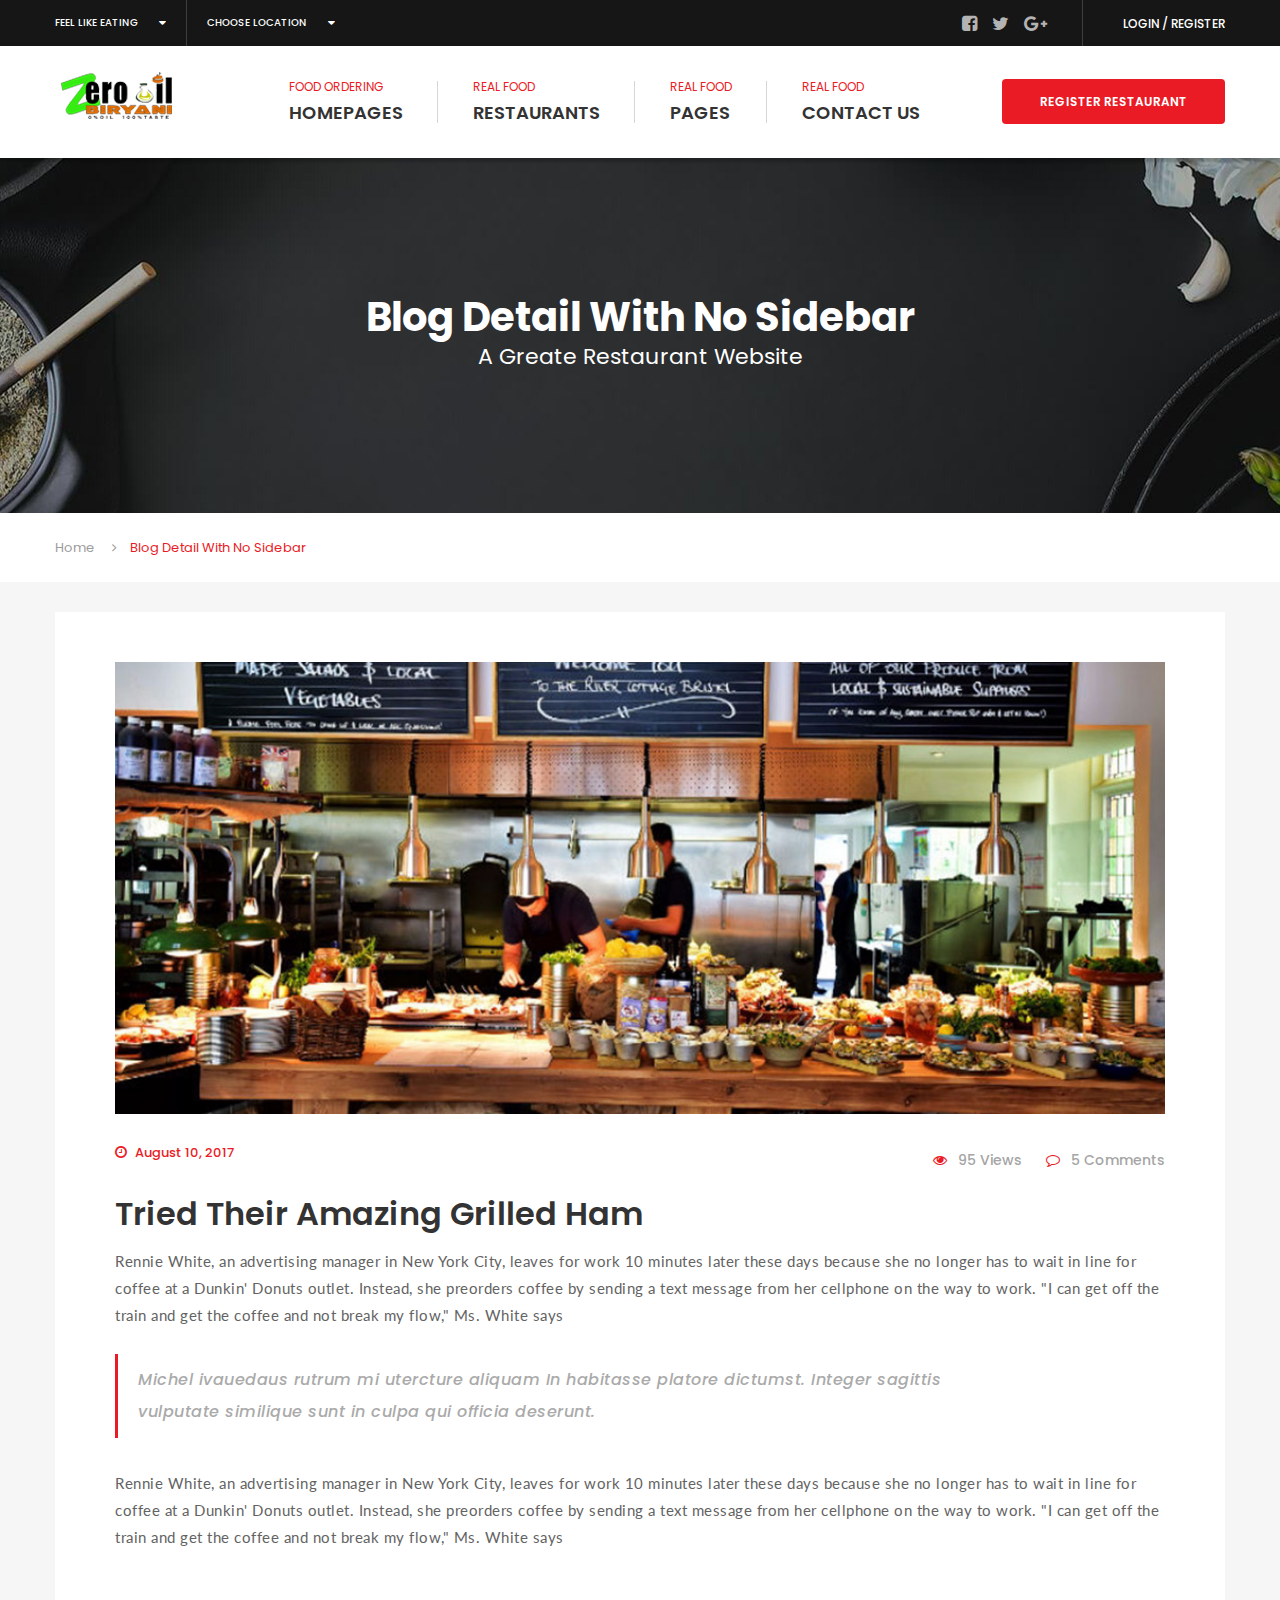
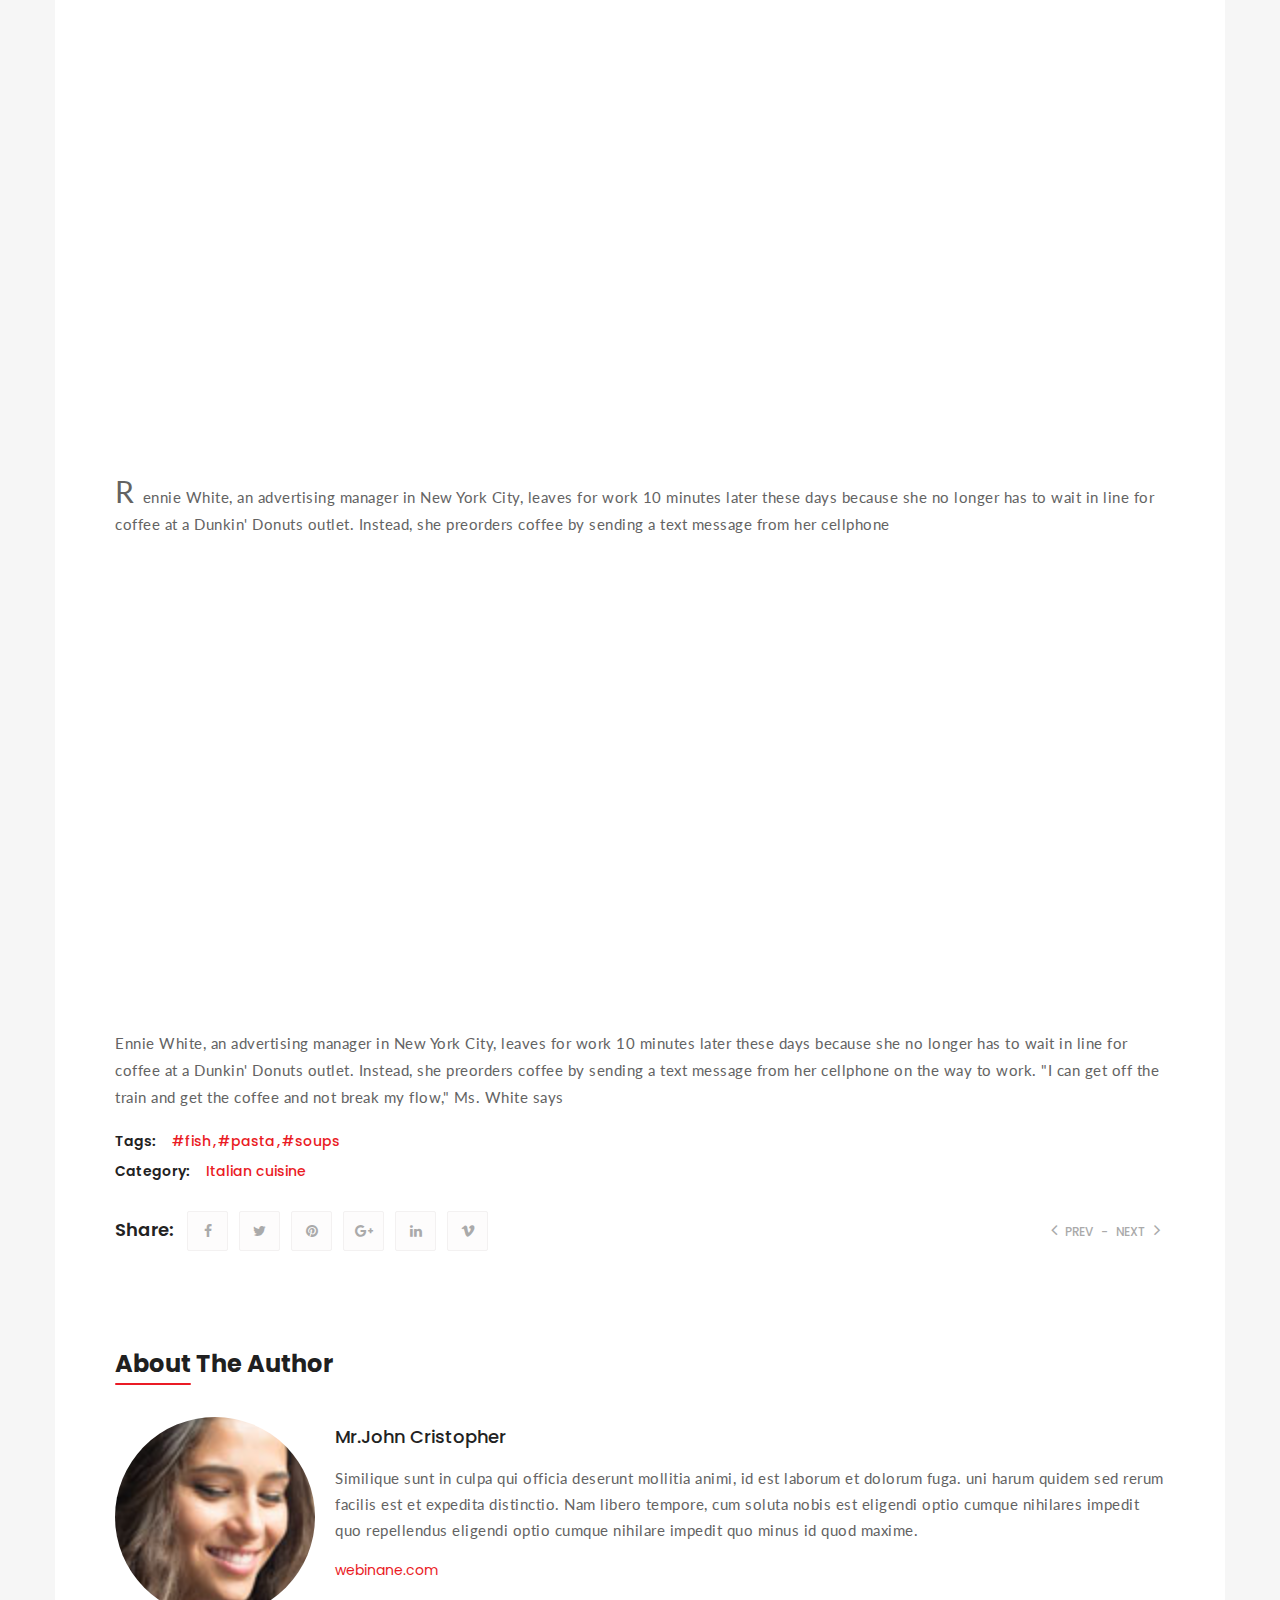
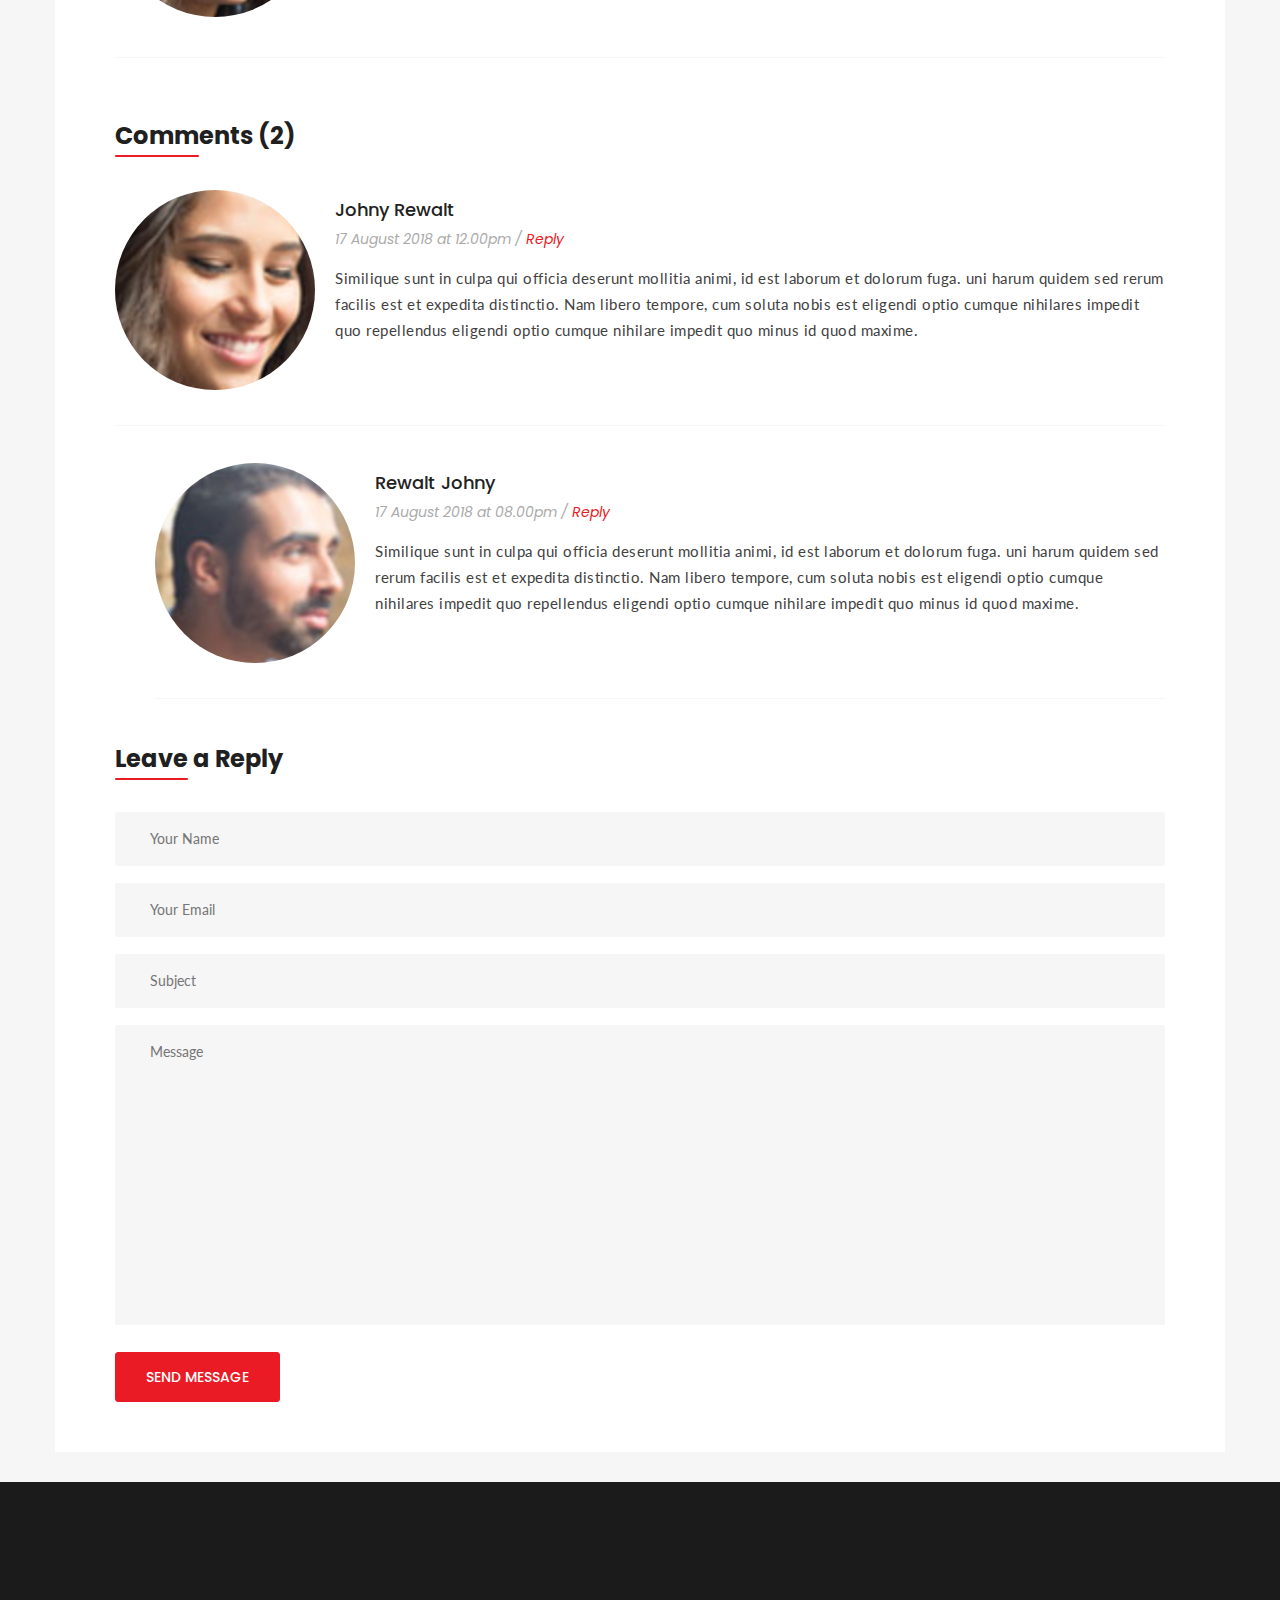
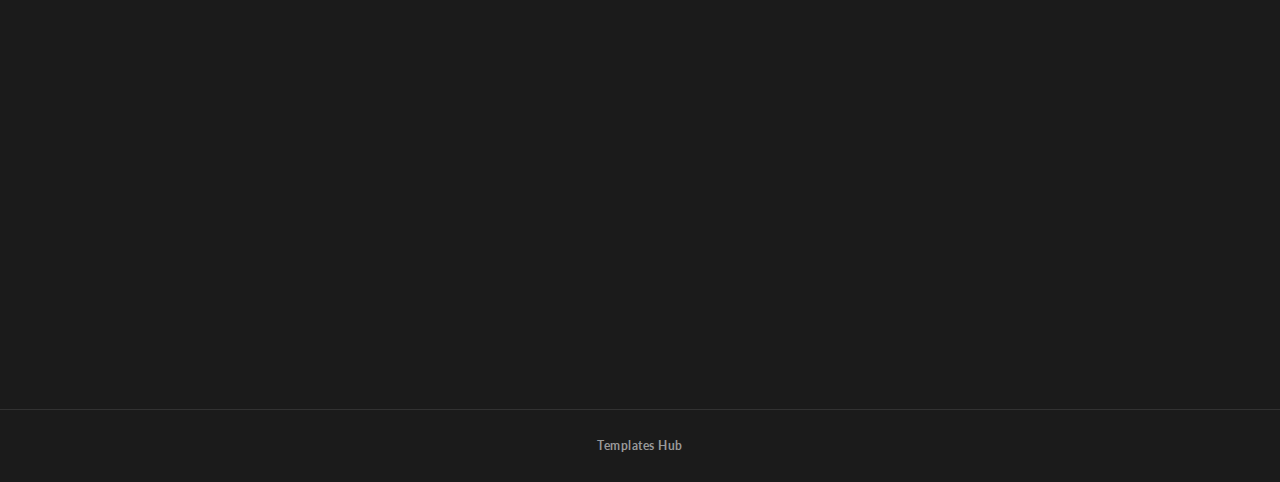
<file: blog-detail.html>
<!DOCTYPE html>
<html lang="en">

<head>
    <meta charset="UTF-8">
    <meta name="viewport" content="width=device-width, initial-scale=1, shrink-to-fit=no">
    <meta name="description" content="" />
    <meta name="keywords" content="" />
    <title>Food Ordering HTML Template</title>
    <link rel="shortcut icon" href="assets/images/favicon.png" type="image/x-icon">
    

    <link rel="stylesheet" href="assets/css/icons.min.css">
    <link rel="stylesheet" href="assets/css/bootstrap.min.css">
    <link rel="stylesheet" href="assets/css/main.css">
    <link rel="stylesheet" href="assets/css/red-color.css">
    <link rel="stylesheet" href="assets/css/yellow-color.css">
    <link rel="stylesheet" href="assets/css/responsive.css">
</head>
<body itemscope>
    <main>
        <div class="preloader">
            <div id="cooking">
                <div class="bubble"></div>
                <div class="bubble"></div>
                <div class="bubble"></div>
                <div class="bubble"></div>
                <div class="bubble"></div>
                <div id="area">
                    <div id="sides">
                        <div id="pan"></div>
                        <div id="handle"></div>
                    </div>
                    <div id="pancake">
                        <div id="pastry"></div>
                    </div>
                </div>
            </div>
        </div>
        
        <header class="stick">
            <div class="topbar">
                <div class="container">
                    <div class="select-wrp">
                        <select data-placeholder="Feel Like Eating">
                            <option>FEEL LIKE EATING</option>
                            <option>Burger</option>
                            <option>Pizza</option>
                            <option>Fried Rice</option>
                            <option>Chicken Shots</option>
                        </select>
                    </div>
                    <div class="select-wrp">
                        <select data-placeholder="Choose Location">
                            <option>CHOOSE LOCATION</option>
                            <option>New york</option>
                            <option>Washington</option>
                            <option>Chicago</option>
                            <option>Los Angeles</option>
                        </select>
                    </div>
                    <div class="topbar-register">
                        <a class="log-popup-btn" href="#" title="Login" itemprop="url">LOGIN</a> / <a class="sign-popup-btn" href="#" title="Register" itemprop="url">REGISTER</a>
                    </div>
                    <div class="social1">
                        <a href="#" title="Facebook" itemprop="url" target="_blank"><i class="fa fa-facebook-square"></i></a>
                        <a href="#" title="Twitter" itemprop="url" target="_blank"><i class="fa fa-twitter"></i></a>
                        <a href="#" title="Google Plus" itemprop="url" target="_blank"><i class="fa fa-google-plus"></i></a>
                    </div>
                </div>                
            </div><!-- Topbar -->
            <div class="logo-menu-sec">
                <div class="container">
                    <div class="logo"><h1 itemprop="headline"><a href="index-2.html" title="Home" itemprop="url"><img src="assets/images/logo2.png" alt="logo.png" itemprop="image"></a></h1></div>
                    <nav>
                        <div class="menu-sec">
                            <ul>
                                <li class="menu-item-has-children"><a href="#" title="HOMEPAGES" itemprop="url"><span class="red-clr">FOOD ORDERING</span>HOMEPAGES</a>
                                    <ul class="sub-dropdown">
                                        <li><a href="index-2.html" title="HOMEPAGE 1" itemprop="url">HOMEPAGE 1</a></li>
                                        <li><a href="index2.html" title="HOMEPAGE 2" itemprop="url">HOMEPAGE 2</a></li>
                                    </ul>
                                </li>
                                <li class="menu-item-has-children"><a href="#" title="RESTAURANTS" itemprop="url"><span class="red-clr">REAL FOOD</span>RESTAURANTS</a>
                                    <ul class="sub-dropdown">
                                        <li><a href="restaurant-found.html" title="RESTAURANT 1" itemprop="url">RESTAURANT 1</a></li>
                                        <li><a href="restaurant-found2.html" title="RESTAURANT 2" itemprop="url">RESTAURANT 2</a></li>
                                        <li><a href="restaurant-detail.html" title="RESTAURANT DETAILS" itemprop="url">RESTAURANT DETAILS</a></li>
                                        <li><a href="food-recipes.html" title="RESTAURANT DETAILS" itemprop="url">FOOD RECIPES</a></li>
                                        <li><a href="our-articles.html" title="RESTAURANT DETAILS" itemprop="url">OUR ARTICLES</a></li>
                                        <li><a href="our-menu.html" title="RESTAURANT DETAILS" itemprop="url">OUR MENU</a></li>
                                        <li><a href="our-services.html" title="RESTAURANT DETAILS" itemprop="url">OUR SERVICES</a></li>
                                    </ul>
                                </li>
                                <li class="menu-item-has-children"><a href="#" title="PAGES" itemprop="url"><span class="red-clr">REAL FOOD</span>PAGES</a>
                                    <ul class="sub-dropdown">
                                        <li class="menu-item-has-children"><a href="#" title="BLOG" itemprop="url">BLOG</a>
                                            <ul class="sub-dropdown">
                                                <li class="menu-item-has-children"><a href="#" title="BLOG LAYOUTS" itemprop="url">BLOG LAYOUTS</a>
                                                    <ul class="sub-dropdown">
                                                        <li><a href="blog-right-sidebar.html" title="BLOG WITH RIGHT SIDEBAR" itemprop="url">BLOG (W.R.S)</a></li>
                                                        <li><a href="blog-left-sidebar.html" title="BLOG WITH LEFT SIDEBAR" itemprop="url">BLOG (W.L.S)</a></li>
                                                        <li><a href="blog.html" title="BLOG WITH NO SIDEBAR" itemprop="url">BLOG</a></li>
                                                    </ul>
                                                </li>
                                                <li class="menu-item-has-children"><a href="#" title="BLOG DETAIL" itemprop="url">BLOG DETAIL</a>
                                                    <ul class="sub-dropdown">
                                                        <li><a href="blog-detail-right-sidebar.html" title="BLOG DETAIL WITH RIGHT SIDEBAR" itemprop="url">BLOG DETAIL (W.R.S)</a></li>
                                                        <li><a href="blog-detail-left-sidebar.html" title="BLOG DETAIL WITH LEFT SIDEBAR" itemprop="url">BLOG DETAIL (W.L.S)</a></li>
                                                        <li><a href="blog-detail.html" title="BLOG DETAIL WITH NO SIDEBAR" itemprop="url">BLOG DETAIL</a></li>
                                                    </ul>
                                                </li>
                                                <li class="menu-item-has-children"><a href="#" title="BLOG FORMATES" itemprop="url">BLOG FORMATES</a>
                                                    <ul class="sub-dropdown">
                                                        <li><a href="blog-detail-video.html" title="BLOG DETAIL WITH VIDEO" itemprop="url">BLOG DETAIL (VIDEO)</a></li>
                                                        <li><a href="blog-detail-audio.html" title="BLOG DETAIL WITH AUDIO" itemprop="url">BLOG DETAIL (AUDIO)</a></li>
                                                        <li><a href="blog-detail-carousel.html" title="BLOG DETAIL WITH CAROUSEL" itemprop="url">BLOG DETAIL (CAROUSEL)</a></li>
                                                    </ul>
                                                </li>
                                            </ul>
                                        </li>
                                        <li class="menu-item-has-children"><a href="#" title="SPECIAL PAGES" itemprop="url">SPECIAL PAGES</a>
                                            <ul class="sub-dropdown">
                                                <li><a href="404.html" title="404 ERROR" itemprop="url">404 ERROR</a></li>
                                                <li><a href="search-found.html" title="SEARCH FOUND" itemprop="url">SEARCH FOUND</a></li>
                                                <li><a href="search-not-found.html" title="SEARCH NOT FOUND" itemprop="url">SEARCH NOT FOUND</a></li>
                                                <li><a href="coming-soon.html" title="COMING SOON" itemprop="url">COMING SOON</a></li>
                                                <li><a href="login-register.html" title="LOGIN & REGISTER" itemprop="url">LOGIN & REGISTER</a></li>
                                                <li><a href="price-table.html" title="PRICE TABLE" itemprop="url">PRICE TABLE</a></li>
                                            </ul>
                                        </li>
                                        <li class="menu-item-has-children"><a href="#" title="GALLERY" itemprop="url">GALLERY</a>
                                            <ul class="sub-dropdown">
                                                <li><a href="gallery.html" title="FOOD GALLERY" itemprop="url">FOOD GALLERY</a></li>
                                                <li><a href="gallery-detail.html" title="GALLERY DETAIL" itemprop="url">GALLERY DETAIL</a></li>
                                            </ul>
                                        </li>
                                        <li><a href="register-reservation.html" title="REGISTER RESERVATION" itemprop="url">REGISTER RESERVATION</a></li>
                                        <li><a href="how-it-works.html" title="HOW IT WORKS" itemprop="url">HOW IT WORKS</a></li>
                                        <li><a href="dashboard.html" title="USER PROFILE" itemprop="url">USER PROFILE</a></li>
                                        <li><a href="about-us.html" title="ABOUT US" itemprop="url">ABOUT US</a></li>
                                        <li><a href="food-detail.html" title="FOOD DETAIL" itemprop="url">FOOD DETAIL</a></li>
                                    </ul>
                                </li>
                                <li><a href="contact.html" title="CONTACT US" itemprop="url"><span class="red-clr">REAL FOOD</span>CONTACT US</a></li>
                            </ul>
                            <a class="red-bg brd-rd4" href="register-reservation.html" title="Register" itemprop="url">REGISTER RESTAURANT</a>
                        </div>
                    </nav><!-- Navigation -->
                </div>
            </div><!-- Logo Menu Section -->
        </header><!-- Header -->

        <div class="responsive-header">
            <div class="responsive-topbar">
                <div class="select-wrp">
                    <select data-placeholder="Feel Like Eating">
                        <option>FEEL LIKE EATING</option>
                        <option>Burger</option>
                        <option>Pizza</option>
                        <option>Fried Rice</option>
                        <option>Chicken Shots</option>
                    </select>
                </div>
                <div class="select-wrp">
                    <select data-placeholder="Choose Location">
                        <option>CHOOSE LOCATION</option>
                        <option>New york</option>
                        <option>Washington</option>
                        <option>Chicago</option>
                        <option>Los Angeles</option>
                    </select>
                </div>
            </div>
            <div class="responsive-logomenu">
                <div class="logo"><h1 itemprop="headline"><a href="index-2.html" title="Home" itemprop="url"><img src="assets/images/logo.png" alt="logo.png" itemprop="image"></a></h1></div>
                <span class="menu-btn yellow-bg brd-rd4"><i class="fa fa-align-justify"></i></span>
            </div>
            <div class="responsive-menu">
                <span class="menu-close red-bg brd-rd3"><i class="fa fa-close"></i></span>
                <div class="menu-lst">
                    <ul>
                        <li class="menu-item-has-children"><a href="#" title="HOMEPAGES" itemprop="url"><span class="yellow-clr">FOOD ORDERING</span>HOMEPAGES</a>
                            <ul class="sub-dropdown">
                                <li><a href="index-2.html" title="HOMEPAGE 1" itemprop="url">HOMEPAGE 1</a></li>
                                <li><a href="index2.html" title="HOMEPAGE 2" itemprop="url">HOMEPAGE 2</a></li>
                            </ul>
                        </li>
                        <li class="menu-item-has-children"><a href="#" title="RESTAURANTS" itemprop="url"><span class="yellow-clr">REAL FOOD</span>RESTAURANTS</a>
                            <ul class="sub-dropdown">
                                <li><a href="restaurant-found.html" title="RESTAURANT 1" itemprop="url">RESTAURANT 1</a></li>
                                <li><a href="restaurant-found2.html" title="RESTAURANT 2" itemprop="url">RESTAURANT 2</a></li>
                                <li><a href="restaurant-detail.html" title="RESTAURANT DETAILS" itemprop="url">RESTAURANT DETAILS</a></li>
                                <li><a href="restaurant-detail.html" title="RESTAURANT DETAILS" itemprop="url">RESTAURANT DETAILS</a></li>
                                <li><a href="food-recipes.html" title="RESTAURANT DETAILS" itemprop="url">FOOD RECIPES</a></li>
                                <li><a href="our-articles.html" title="RESTAURANT DETAILS" itemprop="url">OUR ARTICLES</a></li>
                                <li><a href="our-menu.html" title="RESTAURANT DETAILS" itemprop="url">OUR MENU</a></li>
                                <li><a href="our-services.html" title="RESTAURANT DETAILS" itemprop="url">OUR SERVICES</a></li>
                            </ul>
                        </li>
                        <li class="menu-item-has-children"><a href="#" title="PAGES" itemprop="url"><span class="yellow-clr">REAL FOOD</span>PAGES</a>
                            <ul class="sub-dropdown">
                                <li class="menu-item-has-children"><a href="#" title="BLOG" itemprop="url">BLOG</a>
                                    <ul class="sub-dropdown">
                                        <li class="menu-item-has-children"><a href="#" title="BLOG LAYOUTS" itemprop="url">BLOG LAYOUTS</a>
                                            <ul class="sub-dropdown">
                                                <li><a href="blog-right-sidebar.html" title="BLOG WITH RIGHT SIDEBAR" itemprop="url">BLOG (W.R.S)</a></li>
                                                <li><a href="blog-left-sidebar.html" title="BLOG WITH LEFT SIDEBAR" itemprop="url">BLOG (W.L.S)</a></li>
                                                <li><a href="blog.html" title="BLOG WITH NO SIDEBAR" itemprop="url">BLOG</a></li>
                                            </ul>
                                        </li>
                                        <li class="menu-item-has-children"><a href="#" title="BLOG DETAIL" itemprop="url">BLOG DETAIL</a>
                                            <ul class="sub-dropdown">
                                                <li><a href="blog-detail-right-sidebar.html" title="BLOG DETAIL WITH RIGHT SIDEBAR" itemprop="url">BLOG DETAIL (W.R.S)</a></li>
                                                <li><a href="blog-detail-left-sidebar.html" title="BLOG DETAIL WITH LEFT SIDEBAR" itemprop="url">BLOG DETAIL (W.L.S)</a></li>
                                                <li><a href="blog-detail.html" title="BLOG DETAIL WITH NO SIDEBAR" itemprop="url">BLOG DETAIL</a></li>
                                            </ul>
                                        </li>
                                        <li class="menu-item-has-children"><a href="#" title="BLOG FORMATES" itemprop="url">BLOG FORMATES</a>
                                            <ul class="sub-dropdown">
                                                <li><a href="blog-detail-video.html" title="BLOG DETAIL WITH VIDEO" itemprop="url">BLOG DETAIL (VIDEO)</a></li>
                                                <li><a href="blog-detail-audio.html" title="BLOG DETAIL WITH AUDIO" itemprop="url">BLOG DETAIL (AUDIO)</a></li>
                                                <li><a href="blog-detail-carousel.html" title="BLOG DETAIL WITH CAROUSEL" itemprop="url">BLOG DETAIL (CAROUSEL)</a></li>
                                            </ul>
                                        </li>
                                    </ul>
                                </li>
                                <li class="menu-item-has-children"><a href="#" title="SPECIAL PAGES" itemprop="url">SPECIAL PAGES</a>
                                    <ul class="sub-dropdown">
                                        <li><a href="404.html" title="404 ERROR" itemprop="url">404 ERROR</a></li>
                                        <li><a href="search-found.html" title="SEARCH FOUND" itemprop="url">SEARCH FOUND</a></li>
                                        <li><a href="search-not-found.html" title="SEARCH NOT FOUND" itemprop="url">SEARCH NOT FOUND</a></li>
                                        <li><a href="coming-soon.html" title="COMING SOON" itemprop="url">COMING SOON</a></li>
                                        <li><a href="login-register.html" title="LOGIN & REGISTER" itemprop="url">LOGIN & REGISTER</a></li>
                                        <li><a href="price-table.html" title="PRICE TABLE" itemprop="url">PRICE TABLE</a></li>
                                    </ul>
                                </li>
                                <li class="menu-item-has-children"><a href="#" title="GALLERY" itemprop="url">GALLERY</a>
                                    <ul class="sub-dropdown">
                                        <li><a href="gallery.html" title="FOOD GALLERY" itemprop="url">FOOD GALLERY</a></li>
                                        <li><a href="gallery-detail.html" title="GALLERY DETAIL" itemprop="url">GALLERY DETAIL</a></li>
                                    </ul>
                                </li>
                                <li><a href="register-reservation.html" title="REGISTER RESERVATION" itemprop="url">REGISTER RESERVATION</a></li>
                                <li><a href="how-it-works.html" title="HOW IT WORKS" itemprop="url">HOW IT WORKS</a></li>
                                <li><a href="dashboard.html" title="USER PROFILE" itemprop="url">USER PROFILE</a></li>
                                <li><a href="about-us.html" title="ABOUT US" itemprop="url">ABOUT US</a></li>
                                <li><a href="food-detail.html" title="FOOD DETAIL" itemprop="url">FOOD DETAIL</a></li>
                            </ul>
                        </li>
                        <li><a href="contact.html" title="CONTACT US" itemprop="url"><span class="yellow-clr">REAL FOOD</span>CONTACT US</a></li>
                    </ul>
                </div>
                <div class="topbar-register">
                    <a class="log-popup-btn" href="#" title="Login" itemprop="url">LOGIN</a> / <a class="sign-popup-btn" href="#" title="Register" itemprop="url">REGISTER</a>
                </div>
                <div class="social1">
                    <a href="#" title="Facebook" itemprop="url" target="_blank"><i class="fa fa-facebook-square"></i></a>
                    <a href="#" title="Twitter" itemprop="url" target="_blank"><i class="fa fa-twitter"></i></a>
                    <a href="#" title="Google Plus" itemprop="url" target="_blank"><i class="fa fa-google-plus"></i></a>
                </div>
                <div class="register-btn">
                    <a class="yellow-bg brd-rd4" href="register-reservation.html" title="Register" itemprop="url">REGISTER RESTAURANT</a>
                </div>
            </div><!-- Responsive Menu -->
        </div><!-- Responsive Header -->

        <section>
            <div class="block">
                <div class="fixed-bg" style="background-image: url(assets/images/topbg.jpg);"></div>
                <div class="page-title-wrapper text-center">
                    <div class="col-md-12 col-sm-12 col-lg-12">
                        <div class="page-title-inner">
                            <h1 itemprop="headline">Blog Detail With No Sidebar</h1>
                                <span>A Greate Restaurant Website</span>
                        </div>
                    </div>
                </div>
            </div>
        </section>

        <div class="bread-crumbs-wrapper">
            <div class="container">
                <ol class="breadcrumb">
                    <li class="breadcrumb-item"><a href="#" title="" itemprop="url">Home</a></li>
                    <li class="breadcrumb-item active">Blog Detail With No Sidebar</li>
                </ol>
            </div>
        </div>

        <section>
            <div class="block less-spacing gray-bg top-padd30">
                
                    <div class="container">
                        <div class="row">
                            <div class="col-md-12">
                            <div class="sec-box">
    							<div class="col-md-12 col-sm-12 col-lg-12">
    								<div class="blog-detail-wrapper">
    									<div class="blog-detail-thumb wow fadeIn" data-wow-delay="0.2s">
    										<img src="assets/images/resource/blog-detial-img2-1.jpg" alt="blog-detial-img2-1.jpg" itemprop="image">
    									</div>
    									<div class="blog-detail-info">
    										<span class="post-detail-date red-clr"><i class="fa fa-clock-o"></i> August 10, 2017</span>
    										<div class="post-meta">
    											<span><i class="fa fa-eye red-clr"></i> 95 Views</span>
    											<span><i class="fa fa-comment-o red-clr"></i> 5 Comments</span>
    										</div>
    									</div>
    									<h1 itemprop="headline">Tried Their Amazing Grilled Ham</h1>
    									<p itemprop="description">Rennie White, an advertising manager in New York City, leaves for work 10 minutes later these days because she no longer has to wait in line for coffee at a Dunkin' Donuts outlet. Instead, she preorders coffee by sending a text message from her cellphone on the way to work. "I can get off the train and get the coffee and not break my flow," Ms. White says</p>
    									<blockquote><p itemprop="headline">Michel ivauedaus rutrum mi utercture aliquam In habitasse platore dictumst. Integer sagittis  vulputate  similique sunt in culpa qui officia deserunt.</p></blockquote>
    									<p itemprop="description">Rennie White, an advertising manager in New York City, leaves for work 10 minutes later these days because she no longer has to wait in line for coffee at a Dunkin' Donuts outlet. Instead, she preorders coffee by sending a text message from her cellphone on the way to work. "I can get off the train and get the coffee and not break my flow," Ms. White says</p>
    									<p class="wow fadeIn" data-wow-delay="0.2s" itemprop="description"><a class="alignnone" href="assets/images/resource/blog-detial-img2-2.jpg" data-fancybox="gallery" title="" itemprop="url"><img src="assets/images/resource/blog-detial-img2-2.jpg" alt="blog-detial-img2-2.jpg" itemprop="image"></a></p>
    									<p itemprop="description"><span class="big-letter">R</span>ennie White, an advertising manager in New York City, leaves for work 10 minutes later these days because she no longer has to wait in line for coffee at a Dunkin' Donuts outlet. Instead, she preorders coffee by sending a text message from her cellphone <a class="alignnone wow fadeIn" data-wow-delay="0.2s" href="assets/images/resource/blog-detial-img2-3.jpg" data-fancybox="gallery" title="" itemprop="url"><img src="assets/images/resource/blog-detial-img2-3.jpg" alt="blog-detial-img2-3.jpg" itemprop="image"></a> Ennie White, an advertising manager in New York City, leaves for work 10 minutes later these days because she no longer has to wait in line for coffee at a Dunkin' Donuts outlet. Instead, she preorders coffee by sending a text message from her cellphone on the way to work. "I can get off the train and get the coffee and not break my flow," Ms. White says</p>
    									<div class="post-tags red-clr">
    										<span>Tags:</span>
    										<a href="#" title="" itemprop="url">#fish</a>,<a href="#" title="" itemprop="url">#pasta</a>,<a href="#" title="" itemprop="url">#soups</a>
    									</div>
    									<div class="post-cate red-clr">
    										<span>Category:</span>
    										<a href="#" title="Italian cuisine" itemprop="url">Italian cuisine</a>
    									</div>
    									<div class="post-share">
    										<span>Share:</span>
    										<a class="brd-rd2" href="#" title="Facebook" itemprop="url" target="_blank"><i class="fa fa-facebook"></i></a>
    										<a class="brd-rd2" href="#" title="Twitter" itemprop="url" target="_blank"><i class="fa fa-twitter"></i></a>
    										<a class="brd-rd2" href="#" title="Pinterest" itemprop="url" target="_blank"><i class="fa fa-pinterest"></i></a>
    										<a class="brd-rd2" href="#" title="Google Plus" itemprop="url" target="_blank"><i class="fa fa-google-plus"></i></a>
    										<a class="brd-rd2" href="#" title="Linkedin" itemprop="url" target="_blank"><i class="fa fa-linkedin"></i></a>
    										<a class="brd-rd2" href="#" title="Vimeo" itemprop="url" target="_blank"><i class="fa fa-vimeo"></i></a>
    									</div>
    									<div class="post-next-prev">
    										<a class="prev-post" href="#" title="Previous Post" itemprop="url"><i class="fa fa-angle-left"></i> PREV</a> -
    										<a class="next-post" href="#" title="Next Post" itemprop="url">NEXT <i class="fa fa-angle-right"></i></a>
    									</div>
    								</div>
    								<div class="author-info-wrapper">
    									<h3 class="title4" itemprop="headline"><span class="sudo-bottom sudo-bg-red">About</span> The Author</h3>
    									<div class="author-box">
    										<img class="brd-rd50" src="assets/images/resource/author-img.jpg" alt="author-img.jpg" itemprop="image">
    										<div class="author-info">
    											<h4 itemprop="headline"><a href="#" title="" itemprop="url">Mr.John Cristopher</a></h4>
    											<p itemprop="description">Similique sunt in culpa qui officia deserunt mollitia animi, id est laborum et dolorum fuga. uni harum quidem sed rerum facilis est et expedita distinctio. Nam libero tempore, cum soluta nobis est eligendi optio cumque nihilares impedit quo repellendus eligendi optio cumque nihilare impedit quo minus id quod maxime.</p>
    											<a class="red-clr" href="#" title="Webinane" itemprop="url" target="_blank">webinane.com</a>
    										</div>
    									</div>
    								</div>
    								<div class="comments-wrapper">
    									<h3 class="title4" itemprop="headline"><span class="sudo-bottom sudo-bg-red">Comm</span>ents (2)</h3>
    									<ul class="comments-thread">
    										<li>
    											<div class="comment">
    												<img class="brd-rd50" src="assets/images/resource/comment1.jpg" alt="comment1.jpg">
    												<div class="comment-info">
    													<h4 itemprop="headline"><a href="#" title="" itemprop="url">Johny Rewalt</a></h4>
    													<i>17 August 2018 at 12.00pm / <a class="comment-reply-link red-clr" href="#" title="" itemprop="url">Reply</a></i>
    													<p itemprop="description">Similique sunt in culpa qui officia deserunt mollitia animi, id est laborum et dolorum fuga. uni harum quidem sed rerum facilis est et expedita distinctio. Nam libero tempore, cum soluta nobis est eligendi optio cumque nihilares impedit quo repellendus eligendi optio cumque nihilare impedit quo minus id quod maxime.</p>
    												</div>
    											</div>
    											<ul class="comment-reply">
    												<li>
    													<div class="comment">
    														<img class="brd-rd50" src="assets/images/resource/comment2.jpg" alt="comment2.jpg">
    														<div class="comment-info">
    															<h4 itemprop="headline"><a href="#" title="" itemprop="url">Rewalt Johny</a></h4>
    															<i>17 August 2018 at 08.00pm / <a class="comment-reply-link red-clr" href="#" title="" itemprop="url">Reply</a></i>
    															<p itemprop="description">Similique sunt in culpa qui officia deserunt mollitia animi, id est laborum et dolorum fuga. uni harum quidem sed rerum facilis est et expedita distinctio. Nam libero tempore, cum soluta nobis est eligendi optio cumque nihilares impedit quo repellendus eligendi optio cumque nihilare impedit quo minus id quod maxime.</p>
    														</div>
    													</div>
    												</li>
    											</ul>
    										</li>
    									</ul>
    								</div>
    								<div class="leav-comment-wrapper">
    									<h3 class="title4" itemprop="headline"><span class="sudo-bottom sudo-bg-red">Leave</span> a Reply</h3>
    									<form class="reply-form">
    										<div class="row">
    											<div class="col-md-4 col-sm-6 col-lg-12">
    												<input class="brd-rd2" type="text" placeholder="Your Name">
    											</div>
    											<div class="col-md-4 col-sm-6 col-lg-12">
    												<input class="brd-rd2" type="email" placeholder="Your Email">
    											</div>
    											<div class="col-md-4 col-sm-12 col-lg-12">
    												<input class="brd-rd2" type="text" placeholder="Subject">
    											</div>
    											<div class="col-md-12 col-sm-12 col-lg-12">
    												<textarea class="brd-rd2" placeholder="Message"></textarea>
    											</div>
    											<div class="col-md-12 col-sm-12 col-lg-12">
    												<button class="brd-rd3 red-bg" type="submit">SEND MESSAGE</button>
    											</div>
    										</div>
    									</form>
    								</div>
    							</div>
                            </div><!-- Section Box -->
                            </div>
                        </div>
                    </div>
                
            </div>
        </section>

        <footer>
            <div class="block top-padd80 bottom-padd80 dark-bg">
                <div class="container">
                    <div class="row">
                        <div class="col-md-12 col-sm-12 col-lg-12">
                            <div class="footer-data">
                                <div class="row">
                                    <div class="col-md-3 col-sm-6 col-lg-3">
                                        <div class="widget about_widget wow fadeIn" data-wow-delay="0.1s">
                                            <div class="logo"><h1 itemprop="headline"><a href="#" title="Home" itemprop="url"><img src="assets/images/logo.png" alt="logo.png" itemprop="image"></a></h1></div>
                                            <p itemprop="description">Food Ordering is a Premium HTML Template. Best choice for your online store. Let purchase it to enjoy now</p>
                                            <div class="social2">
                                                <a class="brd-rd50" href="#" title="Facebook" itemprop="url" target="_blank"><i class="fa fa-facebook"></i></a>
                                                <a class="brd-rd50" href="#" title="Google Plus" itemprop="url" target="_blank"><i class="fa fa-google-plus"></i></a>
                                                <a class="brd-rd50" href="#" title="Twitter" itemprop="url" target="_blank"><i class="fa fa-twitter"></i></a>
                                                <a class="brd-rd50" href="#" title="Pinterest" itemprop="url" target="_blank"><i class="fa fa-pinterest"></i></a>
                                            </div>
                                        </div>
                                    </div>
                                    <div class="col-md-3 col-sm-6 col-lg-3">
                                        <div class="widget information_links wow fadeIn" data-wow-delay="0.2s">
                                            <h4 class="widget-title" itemprop="headline">INFORMATION</h4>
                                            <ul>
                                                <li><a href="#" title="" itemprop="url">Careers</a></li>
                                                <li><a href="#" title="" itemprop="url">Investor Relations</a></li>
                                                <li><a href="#" title="" itemprop="url">Press Releases</a></li>
                                                <li><a href="#" title="" itemprop="url">Shop with Points</a></li>
                                                <li><a href="#" title="" itemprop="url">More Branches</a></li>
                                            </ul>
                                        </div>
                                    </div>
                                    <div class="col-md-3 col-sm-6 col-lg-3">
                                        <div class="widget customer_care wow fadeIn" data-wow-delay="0.3s">
                                            <h4 class="widget-title" itemprop="headline">CUSTOMER CARE</h4>
                                            <ul>
                                                <li><a href="#" title="" itemprop="url">Returns</a></li>
                                                <li><a href="#" title="" itemprop="url">Shipping Info</a></li>
                                                <li><a href="#" title="" itemprop="url">Gift Cards</a></li>
                                                <li><a href="#" title="" itemprop="url">Size Guide</a></li>
                                                <li><a href="#" title="" itemprop="url">Money Back</a></li>
                                            </ul>
                                        </div>
                                    </div>
                                    <div class="col-md-3 col-sm-6 col-lg-3">
                                        <div class="widget get_in_touch wow fadeIn" data-wow-delay="0.4s">
                                            <h4 class="widget-title" itemprop="headline">GET IN TOUCH</h4>
                                            <ul>
                                               <li><i class="fa fa-map-marker"></i> 123 New Design Str, ABC Building, melbourne, Australia.</li>
                                               <li><i class="fa fa-phone"></i> (0044) 8647 1234 587</li>
                                               <li><i class="fa fa-envelope"></i> <a href="#" title="" itemprop="url">hello@yourdomain.com</a></li>
                                            </ul>
                                        </div>
                                    </div>
                                </div>
                            </div><!-- Footer Data -->
                        </div>
                    </div>
                </div>
            </div>
        </footer>
        <div class="bottom-bar dark-bg text-center">
           <div class="container">
                <p itemprop="description"><a target="_blank" href="https://www.templateshub.net">Templates Hub</a></p>
            </div>
        </div><!-- Bottom Bar -->

        <div class="log-popup text-center">
            <div class="sign-popup-wrapper brd-rd5">
                <div class="sign-popup-inner brd-rd5">
                    <a class="log-close-btn" href="#" title="" itemprop="url"><i class="fa fa-close"></i></a>
                    <div class="sign-popup-title text-center">
                        <h4 itemprop="headline">SIGN IN</h4>
                        <span>with your social network</span>
                    </div>
                    <div class="popup-social text-center">
                        <a class="facebook brd-rd3" href="#" title="Facebook" itemprop="url" target="_blank"><i class="fa fa-facebook"></i> Facebook</a>
                        <a class="google brd-rd3" href="#" title="Google Plus" itemprop="url" target="_blank"><i class="fa fa-google-plus"></i> Google</a>
                        <a class="twitter brd-rd3" href="#" title="Twitter" itemprop="url" target="_blank"><i class="fa fa-twitter"></i> Twitter</a>
                    </div>
                    <span class="popup-seprator text-center"><i class="brd-rd50">or</i></span>
                    <form class="sign-form">
                        <div class="row">
                            <div class="col-md-12 col-sm-12 col-lg-12">
                                <input class="brd-rd3" type="text" placeholder="Username or Email">
                            </div>
                            <div class="col-md-12 col-sm-12 col-lg-12">
                                <input class="brd-rd3" type="password" placeholder="Password">
                            </div>
                            <div class="col-md-12 col-sm-12 col-lg-12">
                                <button class="red-bg brd-rd3" type="submit">SIGN IN</button>
                            </div>
                            <div class="col-md-12 col-sm-12 col-lg-12">
                                <a class="sign-btn" href="#" title="" itemprop="url">Not a member? Sign up</a>
                                <a class="recover-btn" href="#" title="" itemprop="url">Recover my password</a>
                            </div>
                        </div>
                    </form>
                </div>
            </div>
        </div>

        <div class="sign-popup text-center">
            <div class="sign-popup-wrapper brd-rd5">
                <div class="sign-popup-inner brd-rd5">
                    <a class="sign-close-btn" href="#" title="" itemprop="url"><i class="fa fa-close"></i></a>
                    <div class="sign-popup-title text-center">
                        <h4 itemprop="headline">SIGN UP</h4>
                        <span>with your social network</span>
                    </div>
                    <div class="popup-social text-center">
                        <a class="facebook brd-rd3" href="#" title="Facebook" itemprop="url" target="_blank"><i class="fa fa-facebook"></i> Facebook</a>
                        <a class="google brd-rd3" href="#" title="Google Plus" itemprop="url" target="_blank"><i class="fa fa-google-plus"></i> Google</a>
                        <a class="twitter brd-rd3" href="#" title="Twitter" itemprop="url" target="_blank"><i class="fa fa-twitter"></i> Twitter</a>
                    </div>
                    <span class="popup-seprator text-center"><i class="brd-rd50">or</i></span>
                    <form class="sign-form">
                        <div class="row">
                            <div class="col-md-12 col-sm-12 col-lg-12">
                                <input class="brd-rd3" type="text" placeholder="Username">
                            </div>
                            <div class="col-md-12 col-sm-12 col-lg-12">
                                <input class="brd-rd3" type="email" placeholder="Email">
                            </div>
                            <div class="col-md-12 col-sm-12 col-lg-12">
                                <input class="brd-rd3" type="password" placeholder="Password">
                            </div>
                            <div class="col-md-12 col-sm-12 col-lg-12">
                                <button class="red-bg brd-rd3" type="submit">REGISTER NOW</button>
                            </div>
                            <div class="col-md-12 col-sm-12 col-lg-12">
                                <a class="sign-btn" href="#" title="" itemprop="url">Already Registered? Sign in</a>
                                <a class="recover-btn" href="#" title="" itemprop="url">Recover my password</a>
                            </div>
                        </div>
                    </form>
                </div>
            </div>
        </div>
    </main><!-- Main Wrapper -->

    <script src="assets/js/jquery.min.js"></script>
    <script src="assets/js/bootstrap.min.js"></script>
    <script src="assets/js/plugins.js"></script>
    <script src="assets/js/main.js"></script>
</body>	

</html>
</file>
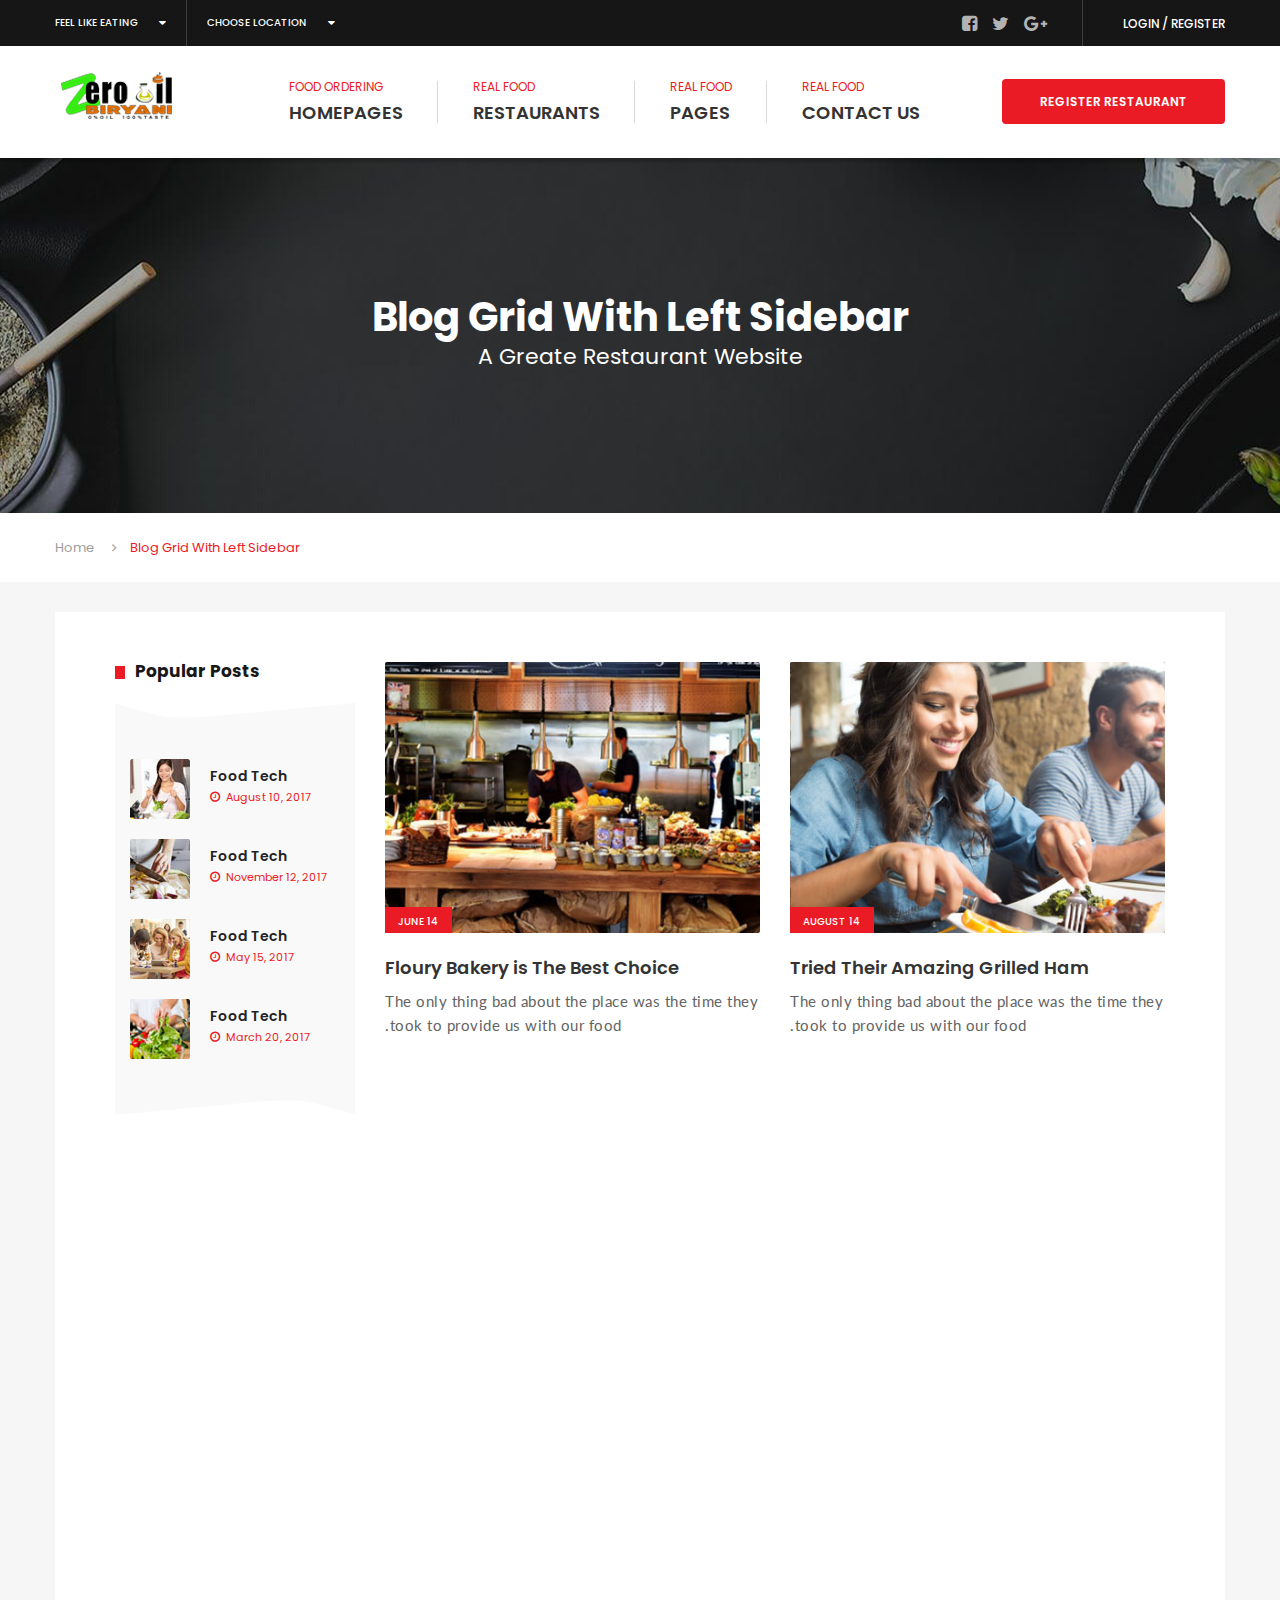
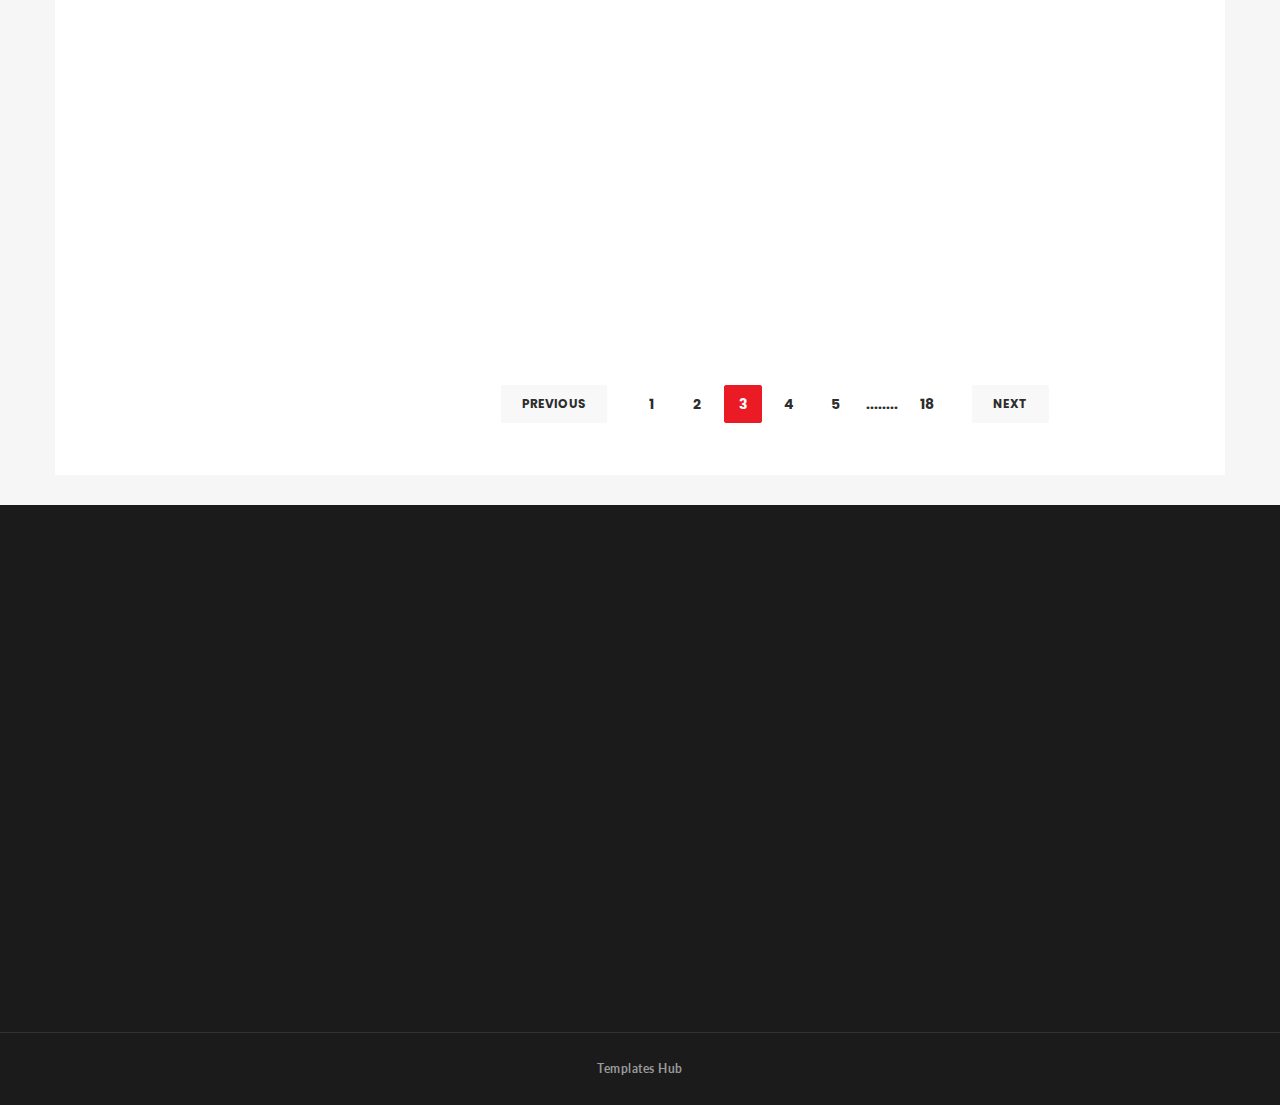
<file: blog-left-sidebar.html>
<!DOCTYPE html>
<html lang="en">

<head>
    <meta charset="UTF-8">
    <meta name="viewport" content="width=device-width, initial-scale=1, shrink-to-fit=no">
    <meta name="description" content="" />
    <meta name="keywords" content="" />
    <title>Food Ordering HTML Template</title>
    <link rel="shortcut icon" href="assets/images/favicon.png" type="image/x-icon">
    

    <link rel="stylesheet" href="assets/css/icons.min.css">
    <link rel="stylesheet" href="assets/css/bootstrap.min.css">
    <link rel="stylesheet" href="assets/css/main.css">
    <link rel="stylesheet" href="assets/css/red-color.css">
    <link rel="stylesheet" href="assets/css/yellow-color.css">
    <link rel="stylesheet" href="assets/css/responsive.css">
</head>
<body itemscope>
    <main>
        <div class="preloader">
            <div id="cooking">
                <div class="bubble"></div>
                <div class="bubble"></div>
                <div class="bubble"></div>
                <div class="bubble"></div>
                <div class="bubble"></div>
                <div id="area">
                    <div id="sides">
                        <div id="pan"></div>
                        <div id="handle"></div>
                    </div>
                    <div id="pancake">
                        <div id="pastry"></div>
                    </div>
                </div>
            </div>
        </div>
        
        <header class="stick">
            <div class="topbar">
                <div class="container">
                    <div class="select-wrp">
                        <select data-placeholder="Feel Like Eating">
                            <option>FEEL LIKE EATING</option>
                            <option>Burger</option>
                            <option>Pizza</option>
                            <option>Fried Rice</option>
                            <option>Chicken Shots</option>
                        </select>
                    </div>
                    <div class="select-wrp">
                        <select data-placeholder="Choose Location">
                            <option>CHOOSE LOCATION</option>
                            <option>New york</option>
                            <option>Washington</option>
                            <option>Chicago</option>
                            <option>Los Angeles</option>
                        </select>
                    </div>
                    <div class="topbar-register">
                        <a class="log-popup-btn" href="#" title="Login" itemprop="url">LOGIN</a> / <a class="sign-popup-btn" href="#" title="Register" itemprop="url">REGISTER</a>
                    </div>
                    <div class="social1">
                        <a href="#" title="Facebook" itemprop="url" target="_blank"><i class="fa fa-facebook-square"></i></a>
                        <a href="#" title="Twitter" itemprop="url" target="_blank"><i class="fa fa-twitter"></i></a>
                        <a href="#" title="Google Plus" itemprop="url" target="_blank"><i class="fa fa-google-plus"></i></a>
                    </div>
                </div>                
            </div><!-- Topbar -->
            <div class="logo-menu-sec">
                <div class="container">
                    <div class="logo"><h1 itemprop="headline"><a href="index-2.html" title="Home" itemprop="url"><img src="assets/images/logo2.png" alt="logo.png" itemprop="image"></a></h1></div>
                    <nav>
                        <div class="menu-sec">
                            <ul>
                                <li class="menu-item-has-children"><a href="#" title="HOMEPAGES" itemprop="url"><span class="red-clr">FOOD ORDERING</span>HOMEPAGES</a>
                                    <ul class="sub-dropdown">
                                        <li><a href="index-2.html" title="HOMEPAGE 1" itemprop="url">HOMEPAGE 1</a></li>
                                        <li><a href="index2.html" title="HOMEPAGE 2" itemprop="url">HOMEPAGE 2</a></li>
                                    </ul>
                                </li>
                                <li class="menu-item-has-children"><a href="#" title="RESTAURANTS" itemprop="url"><span class="red-clr">REAL FOOD</span>RESTAURANTS</a>
                                    <ul class="sub-dropdown">
                                        <li><a href="restaurant-found.html" title="RESTAURANT 1" itemprop="url">RESTAURANT 1</a></li>
                                        <li><a href="restaurant-found2.html" title="RESTAURANT 2" itemprop="url">RESTAURANT 2</a></li>
                                        <li><a href="restaurant-detail.html" title="RESTAURANT DETAILS" itemprop="url">RESTAURANT DETAILS</a></li>
                                        <li><a href="food-recipes.html" title="RESTAURANT DETAILS" itemprop="url">FOOD RECIPES</a></li>
                                        <li><a href="our-articles.html" title="RESTAURANT DETAILS" itemprop="url">OUR ARTICLES</a></li>
                                        <li><a href="our-menu.html" title="RESTAURANT DETAILS" itemprop="url">OUR MENU</a></li>
                                        <li><a href="our-services.html" title="RESTAURANT DETAILS" itemprop="url">OUR SERVICES</a></li>
                                    </ul>
                                </li>
                                <li class="menu-item-has-children"><a href="#" title="PAGES" itemprop="url"><span class="red-clr">REAL FOOD</span>PAGES</a>
                                    <ul class="sub-dropdown">
                                        <li class="menu-item-has-children"><a href="#" title="BLOG" itemprop="url">BLOG</a>
                                            <ul class="sub-dropdown">
                                                <li class="menu-item-has-children"><a href="#" title="BLOG LAYOUTS" itemprop="url">BLOG LAYOUTS</a>
                                                    <ul class="sub-dropdown">
                                                        <li><a href="blog-right-sidebar.html" title="BLOG WITH RIGHT SIDEBAR" itemprop="url">BLOG (W.R.S)</a></li>
                                                        <li><a href="blog-left-sidebar.html" title="BLOG WITH LEFT SIDEBAR" itemprop="url">BLOG (W.L.S)</a></li>
                                                        <li><a href="blog.html" title="BLOG WITH NO SIDEBAR" itemprop="url">BLOG</a></li>
                                                    </ul>
                                                </li>
                                                <li class="menu-item-has-children"><a href="#" title="BLOG DETAIL" itemprop="url">BLOG DETAIL</a>
                                                    <ul class="sub-dropdown">
                                                        <li><a href="blog-detail-right-sidebar.html" title="BLOG DETAIL WITH RIGHT SIDEBAR" itemprop="url">BLOG DETAIL (W.R.S)</a></li>
                                                        <li><a href="blog-detail-left-sidebar.html" title="BLOG DETAIL WITH LEFT SIDEBAR" itemprop="url">BLOG DETAIL (W.L.S)</a></li>
                                                        <li><a href="blog-detail.html" title="BLOG DETAIL WITH NO SIDEBAR" itemprop="url">BLOG DETAIL</a></li>
                                                    </ul>
                                                </li>
                                                <li class="menu-item-has-children"><a href="#" title="BLOG FORMATES" itemprop="url">BLOG FORMATES</a>
                                                    <ul class="sub-dropdown">
                                                        <li><a href="blog-detail-video.html" title="BLOG DETAIL WITH VIDEO" itemprop="url">BLOG DETAIL (VIDEO)</a></li>
                                                        <li><a href="blog-detail-audio.html" title="BLOG DETAIL WITH AUDIO" itemprop="url">BLOG DETAIL (AUDIO)</a></li>
                                                        <li><a href="blog-detail-carousel.html" title="BLOG DETAIL WITH CAROUSEL" itemprop="url">BLOG DETAIL (CAROUSEL)</a></li>
                                                    </ul>
                                                </li>
                                            </ul>
                                        </li>
                                        <li class="menu-item-has-children"><a href="#" title="SPECIAL PAGES" itemprop="url">SPECIAL PAGES</a>
                                            <ul class="sub-dropdown">
                                                <li><a href="404.html" title="404 ERROR" itemprop="url">404 ERROR</a></li>
                                                <li><a href="search-found.html" title="SEARCH FOUND" itemprop="url">SEARCH FOUND</a></li>
                                                <li><a href="search-not-found.html" title="SEARCH NOT FOUND" itemprop="url">SEARCH NOT FOUND</a></li>
                                                <li><a href="coming-soon.html" title="COMING SOON" itemprop="url">COMING SOON</a></li>
                                                <li><a href="login-register.html" title="LOGIN & REGISTER" itemprop="url">LOGIN & REGISTER</a></li>
                                                <li><a href="price-table.html" title="PRICE TABLE" itemprop="url">PRICE TABLE</a></li>
                                            </ul>
                                        </li>
                                        <li class="menu-item-has-children"><a href="#" title="GALLERY" itemprop="url">GALLERY</a>
                                            <ul class="sub-dropdown">
                                                <li><a href="gallery.html" title="FOOD GALLERY" itemprop="url">FOOD GALLERY</a></li>
                                                <li><a href="gallery-detail.html" title="GALLERY DETAIL" itemprop="url">GALLERY DETAIL</a></li>
                                            </ul>
                                        </li>
                                        <li><a href="register-reservation.html" title="REGISTER RESERVATION" itemprop="url">REGISTER RESERVATION</a></li>
                                        <li><a href="how-it-works.html" title="HOW IT WORKS" itemprop="url">HOW IT WORKS</a></li>
                                        <li><a href="dashboard.html" title="USER PROFILE" itemprop="url">USER PROFILE</a></li>
                                        <li><a href="about-us.html" title="ABOUT US" itemprop="url">ABOUT US</a></li>
                                        <li><a href="food-detail.html" title="FOOD DETAIL" itemprop="url">FOOD DETAIL</a></li>
                                    </ul>
                                </li>
                                <li><a href="contact.html" title="CONTACT US" itemprop="url"><span class="red-clr">REAL FOOD</span>CONTACT US</a></li>
                            </ul>
                            <a class="red-bg brd-rd4" href="register-reservation.html" title="Register" itemprop="url">REGISTER RESTAURANT</a>
                        </div>
                    </nav><!-- Navigation -->
                </div>
            </div><!-- Logo Menu Section -->
        </header><!-- Header -->

        <div class="responsive-header">
            <div class="responsive-topbar">
                <div class="select-wrp">
                    <select data-placeholder="Feel Like Eating">
                        <option>FEEL LIKE EATING</option>
                        <option>Burger</option>
                        <option>Pizza</option>
                        <option>Fried Rice</option>
                        <option>Chicken Shots</option>
                    </select>
                </div>
                <div class="select-wrp">
                    <select data-placeholder="Choose Location">
                        <option>CHOOSE LOCATION</option>
                        <option>New york</option>
                        <option>Washington</option>
                        <option>Chicago</option>
                        <option>Los Angeles</option>
                    </select>
                </div>
            </div>
            <div class="responsive-logomenu">
                <div class="logo"><h1 itemprop="headline"><a href="index-2.html" title="Home" itemprop="url"><img src="assets/images/logo.png" alt="logo.png" itemprop="image"></a></h1></div>
                <span class="menu-btn yellow-bg brd-rd4"><i class="fa fa-align-justify"></i></span>
            </div>
            <div class="responsive-menu">
                <span class="menu-close red-bg brd-rd3"><i class="fa fa-close"></i></span>
                <div class="menu-lst">
                    <ul>
                        <li class="menu-item-has-children"><a href="#" title="HOMEPAGES" itemprop="url"><span class="yellow-clr">FOOD ORDERING</span>HOMEPAGES</a>
                            <ul class="sub-dropdown">
                                <li><a href="index-2.html" title="HOMEPAGE 1" itemprop="url">HOMEPAGE 1</a></li>
                                <li><a href="index2.html" title="HOMEPAGE 2" itemprop="url">HOMEPAGE 2</a></li>
                            </ul>
                        </li>
                        <li class="menu-item-has-children"><a href="#" title="RESTAURANTS" itemprop="url"><span class="yellow-clr">REAL FOOD</span>RESTAURANTS</a>
                            <ul class="sub-dropdown">
                                <li><a href="restaurant-found.html" title="RESTAURANT 1" itemprop="url">RESTAURANT 1</a></li>
                                <li><a href="restaurant-found2.html" title="RESTAURANT 2" itemprop="url">RESTAURANT 2</a></li>
                                <li><a href="restaurant-detail.html" title="RESTAURANT DETAILS" itemprop="url">RESTAURANT DETAILS</a></li>
                                <li><a href="restaurant-detail.html" title="RESTAURANT DETAILS" itemprop="url">RESTAURANT DETAILS</a></li>
                                <li><a href="food-recipes.html" title="RESTAURANT DETAILS" itemprop="url">FOOD RECIPES</a></li>
                                <li><a href="our-articles.html" title="RESTAURANT DETAILS" itemprop="url">OUR ARTICLES</a></li>
                                <li><a href="our-menu.html" title="RESTAURANT DETAILS" itemprop="url">OUR MENU</a></li>
                                <li><a href="our-services.html" title="RESTAURANT DETAILS" itemprop="url">OUR SERVICES</a></li>
                            </ul>
                        </li>
                        <li class="menu-item-has-children"><a href="#" title="PAGES" itemprop="url"><span class="yellow-clr">REAL FOOD</span>PAGES</a>
                            <ul class="sub-dropdown">
                                <li class="menu-item-has-children"><a href="#" title="BLOG" itemprop="url">BLOG</a>
                                    <ul class="sub-dropdown">
                                        <li class="menu-item-has-children"><a href="#" title="BLOG LAYOUTS" itemprop="url">BLOG LAYOUTS</a>
                                            <ul class="sub-dropdown">
                                                <li><a href="blog-right-sidebar.html" title="BLOG WITH RIGHT SIDEBAR" itemprop="url">BLOG (W.R.S)</a></li>
                                                <li><a href="blog-left-sidebar.html" title="BLOG WITH LEFT SIDEBAR" itemprop="url">BLOG (W.L.S)</a></li>
                                                <li><a href="blog.html" title="BLOG WITH NO SIDEBAR" itemprop="url">BLOG</a></li>
                                            </ul>
                                        </li>
                                        <li class="menu-item-has-children"><a href="#" title="BLOG DETAIL" itemprop="url">BLOG DETAIL</a>
                                            <ul class="sub-dropdown">
                                                <li><a href="blog-detail-right-sidebar.html" title="BLOG DETAIL WITH RIGHT SIDEBAR" itemprop="url">BLOG DETAIL (W.R.S)</a></li>
                                                <li><a href="blog-detail-left-sidebar.html" title="BLOG DETAIL WITH LEFT SIDEBAR" itemprop="url">BLOG DETAIL (W.L.S)</a></li>
                                                <li><a href="blog-detail.html" title="BLOG DETAIL WITH NO SIDEBAR" itemprop="url">BLOG DETAIL</a></li>
                                            </ul>
                                        </li>
                                        <li class="menu-item-has-children"><a href="#" title="BLOG FORMATES" itemprop="url">BLOG FORMATES</a>
                                            <ul class="sub-dropdown">
                                                <li><a href="blog-detail-video.html" title="BLOG DETAIL WITH VIDEO" itemprop="url">BLOG DETAIL (VIDEO)</a></li>
                                                <li><a href="blog-detail-audio.html" title="BLOG DETAIL WITH AUDIO" itemprop="url">BLOG DETAIL (AUDIO)</a></li>
                                                <li><a href="blog-detail-carousel.html" title="BLOG DETAIL WITH CAROUSEL" itemprop="url">BLOG DETAIL (CAROUSEL)</a></li>
                                            </ul>
                                        </li>
                                    </ul>
                                </li>
                                <li class="menu-item-has-children"><a href="#" title="SPECIAL PAGES" itemprop="url">SPECIAL PAGES</a>
                                    <ul class="sub-dropdown">
                                        <li><a href="404.html" title="404 ERROR" itemprop="url">404 ERROR</a></li>
                                        <li><a href="search-found.html" title="SEARCH FOUND" itemprop="url">SEARCH FOUND</a></li>
                                        <li><a href="search-not-found.html" title="SEARCH NOT FOUND" itemprop="url">SEARCH NOT FOUND</a></li>
                                        <li><a href="coming-soon.html" title="COMING SOON" itemprop="url">COMING SOON</a></li>
                                        <li><a href="login-register.html" title="LOGIN & REGISTER" itemprop="url">LOGIN & REGISTER</a></li>
                                        <li><a href="price-table.html" title="PRICE TABLE" itemprop="url">PRICE TABLE</a></li>
                                    </ul>
                                </li>
                                <li class="menu-item-has-children"><a href="#" title="GALLERY" itemprop="url">GALLERY</a>
                                    <ul class="sub-dropdown">
                                        <li><a href="gallery.html" title="FOOD GALLERY" itemprop="url">FOOD GALLERY</a></li>
                                        <li><a href="gallery-detail.html" title="GALLERY DETAIL" itemprop="url">GALLERY DETAIL</a></li>
                                    </ul>
                                </li>
                                <li><a href="register-reservation.html" title="REGISTER RESERVATION" itemprop="url">REGISTER RESERVATION</a></li>
                                <li><a href="how-it-works.html" title="HOW IT WORKS" itemprop="url">HOW IT WORKS</a></li>
                                <li><a href="dashboard.html" title="USER PROFILE" itemprop="url">USER PROFILE</a></li>
                                <li><a href="about-us.html" title="ABOUT US" itemprop="url">ABOUT US</a></li>
                                <li><a href="food-detail.html" title="FOOD DETAIL" itemprop="url">FOOD DETAIL</a></li>
                            </ul>
                        </li>
                        <li><a href="contact.html" title="CONTACT US" itemprop="url"><span class="yellow-clr">REAL FOOD</span>CONTACT US</a></li>
                    </ul>
                </div>
                <div class="topbar-register">
                    <a class="log-popup-btn" href="#" title="Login" itemprop="url">LOGIN</a> / <a class="sign-popup-btn" href="#" title="Register" itemprop="url">REGISTER</a>
                </div>
                <div class="social1">
                    <a href="#" title="Facebook" itemprop="url" target="_blank"><i class="fa fa-facebook-square"></i></a>
                    <a href="#" title="Twitter" itemprop="url" target="_blank"><i class="fa fa-twitter"></i></a>
                    <a href="#" title="Google Plus" itemprop="url" target="_blank"><i class="fa fa-google-plus"></i></a>
                </div>
                <div class="register-btn">
                    <a class="yellow-bg brd-rd4" href="register-reservation.html" title="Register" itemprop="url">REGISTER RESTAURANT</a>
                </div>
            </div><!-- Responsive Menu -->
        </div><!-- Responsive Header -->

        <section>
            <div class="block">
                <div class="fixed-bg" style="background-image: url(assets/images/topbg.jpg);"></div>
                <div class="page-title-wrapper text-center">
                    <div class="col-md-12 col-sm-12 col-lg-12">
                        <div class="page-title-inner">
                            <h1 itemprop="headline">Blog Grid With Left Sidebar</h1>
                                <span>A Greate Restaurant Website</span>
                        </div>
                    </div>
                </div>
            </div>
        </section>

        <div class="bread-crumbs-wrapper">
            <div class="container">
                <ol class="breadcrumb">
                    <li class="breadcrumb-item"><a href="#" title="" itemprop="url">Home</a></li>
                    <li class="breadcrumb-item active">Blog Grid With Left Sidebar</li>
                </ol>
            </div>
        </div>

        <section>
            <div class="block less-spacing gray-bg top-padd30">
                <div class="container">
                    <div class="row">
                        <div class="col-lg-12">
                        <div class="sec-box">
						<div class="col-md-3 col-sm-12 col-lg-3">
							<div class="sidebar left">
								<div class="widget style2 popular_posts wow fadeIn" data-wow-delay="0.2s">
									<h4 class="widget-title2 sudo-bg-red" itemprop="headline">Popular Posts</h4>
									<div class="widget-data">
										<div class="mini-posts-list">
											<div class="mini-post-item">
												<a href="blog-detail-right-sidebar.html" title="" itemprop="url"><img class="brd-rd2" src="assets/images/resource/popular-post-img1.jpg" alt="popular-post-img1.jpg" itemprop="image"></a>
												<div class="mini-post-info">
													<h5 itemprop="headline"><a href="blog-detail-right-sidebar.html" title="" itemprop="url">Food Tech</a></h5>
													<span class="mini-post-data"><i class="fa fa-clock-o"></i> August 10, 2017</span>
												</div>
											</div>
											<div class="mini-post-item">
												<a href="blog-detail-left-sidebar.html" title="" itemprop="url"><img class="brd-rd2" src="assets/images/resource/popular-post-img2.jpg" alt="popular-post-img2.jpg" itemprop="image"></a>
												<div class="mini-post-info">
													<h5 itemprop="headline"><a href="blog-detail-left-sidebar.html" title="" itemprop="url">Food Tech</a></h5>
													<span class="mini-post-data"><i class="fa fa-clock-o"></i> November 12, 2017</span>
												</div>
											</div>
											<div class="mini-post-item">
												<a href="blog-detail.html" title="" itemprop="url"><img class="brd-rd2" src="assets/images/resource/popular-post-img3.jpg" alt="popular-post-img3.jpg" itemprop="image"></a>
												<div class="mini-post-info">
													<h5 itemprop="headline"><a href="blog-detail.html" title="" itemprop="url">Food Tech</a></h5>
													<span class="mini-post-data"><i class="fa fa-clock-o"></i> May 15, 2017</span>
												</div>
											</div>
											<div class="mini-post-item">
												<a href="blog-detail-right-sidebar.html" title="" itemprop="url"><img class="brd-rd2" src="assets/images/resource/popular-post-img4.jpg" alt="popular-post-img4.jpg" itemprop="image"></a>
												<div class="mini-post-info">
													<h5 itemprop="headline"><a href="blog-detail-right-sidebar.html" title="" itemprop="url">Food Tech</a></h5>
													<span class="mini-post-data"><i class="fa fa-clock-o"></i> March 20, 2017</span>
												</div>
											</div>
										</div>
									</div>
								</div>
								<div class="widget style2 quick_filters wow fadeIn" data-wow-delay="0.2s">
									<h4 class="widget-title2 sudo-bg-red" itemprop="headline">Quick Filters</h4>
									<div class="widget-data">
										<ul>
											<li><span class="radio-box"><input type="radio" name="filter" id="filt1-1"><label for="filt1-1">Promotions</label></span></li>
											<li><span class="radio-box"><input type="radio" name="filter" id="filt1-2"><label for="filt1-2">Bookmarked</label></span></li>
											<li><span class="radio-box"><input type="radio" name="filter" id="filt1-3"><label for="filt1-3">Pure veg</label></span></li>
											<li><span class="radio-box"><input type="radio" name="filter" id="filt1-4"><label for="filt1-4">Free Delivery</label></span></li>
											<li><span class="radio-box"><input type="radio" name="filter" id="filt1-5"><label for="filt1-5">Online Payments</label></span></li>
										</ul>
									</div>
								</div>
								<div class="widget style2 quick_filters wow fadeIn" data-wow-delay="0.2s">
									<h4 class="widget-title2 sudo-bg-red" itemprop="headline">Quick Filters</h4>
									<div class="widget-data">
										<ul>
											<li><span class="radio-box"><input type="radio" name="filter2" id="filt2-1"><label for="filt2-1">No minimum order 6</label></span></li>
											<li><span class="radio-box"><input type="radio" name="filter2" id="filt2-2"><label for="filt2-2">Up to ₹150 69</label></span></li>
											<li><span class="radio-box"><input type="radio" name="filter2" id="filt2-3"><label for="filt2-3">Up to ₹250 72</label></span></li>
											<li><span class="radio-box"><input type="radio" name="filter2" id="filt2-4"><label for="filt2-4">Up to ₹500</label></span></li>
										</ul>
									</div>
								</div>
							</div><!--Sidebar -->
						</div>
						<div class="col-md-9 col-sm-12 col-lg-9">
							<div class="remove-ext">
								<div class="row">
									<div class="col-md-6 col-sm-6 col-lg-6">
										<div class="news-box wow fadeIn" data-wow-delay="0.1s">
											<div class="news-thumb">
												<a class="brd-rd2" href="blog-detail-right-sidebar.html" title="" itemprop="url"><img src="assets/images/resource/news-img2-1.jpg" alt="news-img2-1.jpg" itemprop="image"></a>
												<div class="news-btns">
													<a class="post-date red-bg" href="#" title="" itemprop="url">JUNE 14</a>
													<a class="read-more" href="blog-detail-right-sidebar.html" itemprop="url">READ MORE</a>
												</div>
											</div>
											<div class="news-info">
												<h4 itemprop="headline"><a href="blog-detail-right-sidebar.html" title="" itemprop="url">Floury Bakery is The Best Choice</a></h4>
												<p itemprop="description">The only thing bad about the place was the time they .took to provide us with our food</p>
											</div>
										</div>
									</div>
									<div class="col-md-6 col-sm-6 col-lg-6">
										<div class="news-box wow fadeIn" data-wow-delay="0.2s">
											<div class="news-thumb">
												<a class="brd-rd2" href="blog-detail-left-sidebar.html" title="" itemprop="url"><img src="assets/images/resource/news-img2-2.jpg" alt="news-img2-2.jpg" itemprop="image"></a>
												<div class="news-btns">
													<a class="post-date red-bg" href="#" title="" itemprop="url">AUGUST 14</a>
													<a class="read-more" href="blog-detail-left-sidebar.html" itemprop="url">READ MORE</a>
												</div>
											</div>
											<div class="news-info">
												<h4 itemprop="headline"><a href="blog-detail-left-sidebar.html" title="" itemprop="url">Tried Their Amazing Grilled Ham</a></h4>
												<p itemprop="description">The only thing bad about the place was the time they .took to provide us with our food</p>
											</div>
										</div>
									</div>
									<div class="col-md-6 col-sm-6 col-lg-6">
										<div class="news-box wow fadeIn" data-wow-delay="0.3s">
											<div class="news-thumb">
												<a class="brd-rd2" href="blog-detail.html" title="" itemprop="url"><img src="assets/images/resource/news-img2-3.jpg" alt="news-img2-3.jpg" itemprop="image"></a>
												<div class="news-btns">
													<a class="post-date red-bg" href="#" title="" itemprop="url">APRIL 14</a>
													<a class="read-more" href="blog-detail.html" itemprop="url">READ MORE</a>
												</div>
											</div>
											<div class="news-info">
												<h4 itemprop="headline"><a href="blog-detail.html" title="" itemprop="url">Best Choice For Our Daily Healthy Meal</a></h4>
												<p itemprop="description">The only thing bad about the place was the time they .took to provide us with our food</p>
											</div>
										</div>
									</div>
									<div class="col-md-6 col-sm-6 col-lg-6">
										<div class="news-box wow fadeIn" data-wow-delay="0.4s">
											<div class="news-thumb">
												<a class="brd-rd2" href="blog-detail-right-sidebar.html" title="" itemprop="url"><img src="assets/images/resource/news-img2-4.jpg" alt="news-img2-4.jpg" itemprop="image"></a>
												<div class="news-btns">
													<a class="post-date red-bg" href="#" title="" itemprop="url">JULY 20</a>
													<a class="read-more" href="blog-detail-right-sidebar.html" itemprop="url">READ MORE</a>
												</div>
											</div>
											<div class="news-info">
												<h4 itemprop="headline"><a href="blog-detail-right-sidebar.html" title="" itemprop="url">Easy Homemade Shahi Tukda Recipe</a></h4>
												<p itemprop="description">The only thing bad about the place was the time they .took to provide us with our food</p>
											</div>
										</div>
									</div>
									<div class="col-md-6 col-sm-6 col-lg-6">
										<div class="news-box wow fadeIn" data-wow-delay="0.2s">
											<div class="news-thumb">
												<a class="brd-rd2" href="blog-detail-left-sidebar.html" title="" itemprop="url"><img src="assets/images/resource/news-img2-5.jpg" alt="news-img2-5.jpg" itemprop="image"></a>
												<div class="news-btns">
													<a class="post-date red-bg" href="#" title="" itemprop="url">DECEMBER 10</a>
													<a class="read-more" href="blog-detail-left-sidebar.html" itemprop="url">READ MORE</a>
												</div>
											</div>
											<div class="news-info">
												<h4 itemprop="headline"><a href="blog-detail-left-sidebar.html" title="" itemprop="url">Pesto Pizza With Roasted Garlic</a></h4>
												<p itemprop="description">The only thing bad about the place was the time they .took to provide us with our food</p>
											</div>
										</div>
									</div>
									<div class="col-md-6 col-sm-6 col-lg-6">
										<div class="news-box wow fadeIn" data-wow-delay="0.2s">
											<div class="news-thumb">
												<a class="brd-rd2" href="blog-detail.html" title="" itemprop="url"><img src="assets/images/resource/news-img2-6.jpg" alt="news-img2-6.jpg" itemprop="image"></a>
												<div class="news-btns">
													<a class="post-date red-bg" href="#" title="" itemprop="url">MARCH 12</a>
													<a class="read-more" href="blog-detail.html" itemprop="url">READ MORE</a>
												</div>
											</div>
											<div class="news-info">
												<h4 itemprop="headline"><a href="blog-detail.html" title="" itemprop="url">Cras venenatis erat ac massa Ultricies</a></h4>
												<p itemprop="description">The only thing bad about the place was the time they .took to provide us with our food</p>
											</div>
										</div>
									</div>
								</div>
							</div>
							<div class="pagination-wrapper text-center">
								<ul class="pagination justify-content-center">
									<li class="page-item prev"><a class="page-link brd-rd2" href="#" itemprop="url">PREVIOUS</a></li>
									<li class="page-item"><a class="page-link brd-rd2" href="#" itemprop="url">1</a></li>
									<li class="page-item"><a class="page-link brd-rd2" href="#" itemprop="url">2</a></li>
									<li class="page-item active"><span class="page-link brd-rd2">3</span></li>
									<li class="page-item"><a class="page-link brd-rd2" href="#" itemprop="url">4</a></li>
									<li class="page-item"><a class="page-link brd-rd2" href="#" itemprop="url">5</a></li>
									<li class="page-item">........</li>
									<li class="page-item"><a class="page-link brd-rd2" href="#" itemprop="url">18</a></li>
									<li class="page-item next"><a class="page-link brd-rd2" href="#" itemprop="url">NEXT</a></li>
								</ul>
							</div><!-- Pagination Wrapper -->
						</div>
                        </div>
                        </div><!-- Section Box -->
                    </div>
                </div>
            </div>
        </section>

        <footer>
            <div class="block top-padd80 bottom-padd80 dark-bg">
                <div class="container">
                    <div class="row">
                        <div class="col-md-12 col-sm-12 col-lg-12">
                            <div class="footer-data">
                                <div class="row">
                                    <div class="col-md-3 col-sm-6 col-lg-3">
                                        <div class="widget about_widget wow fadeIn" data-wow-delay="0.1s">
                                            <div class="logo"><h1 itemprop="headline"><a href="#" title="Home" itemprop="url"><img src="assets/images/logo.png" alt="logo.png" itemprop="image"></a></h1></div>
                                            <p itemprop="description">Food Ordering is a Premium HTML Template. Best choice for your online store. Let purchase it to enjoy now</p>
                                            <div class="social2">
                                                <a class="brd-rd50" href="#" title="Facebook" itemprop="url" target="_blank"><i class="fa fa-facebook"></i></a>
                                                <a class="brd-rd50" href="#" title="Google Plus" itemprop="url" target="_blank"><i class="fa fa-google-plus"></i></a>
                                                <a class="brd-rd50" href="#" title="Twitter" itemprop="url" target="_blank"><i class="fa fa-twitter"></i></a>
                                                <a class="brd-rd50" href="#" title="Pinterest" itemprop="url" target="_blank"><i class="fa fa-pinterest"></i></a>
                                            </div>
                                        </div>
                                    </div>
                                    <div class="col-md-3 col-sm-6 col-lg-3">
                                        <div class="widget information_links wow fadeIn" data-wow-delay="0.2s">
                                            <h4 class="widget-title" itemprop="headline">INFORMATION</h4>
                                            <ul>
                                                <li><a href="#" title="" itemprop="url">Careers</a></li>
                                                <li><a href="#" title="" itemprop="url">Investor Relations</a></li>
                                                <li><a href="#" title="" itemprop="url">Press Releases</a></li>
                                                <li><a href="#" title="" itemprop="url">Shop with Points</a></li>
                                                <li><a href="#" title="" itemprop="url">More Branches</a></li>
                                            </ul>
                                        </div>
                                    </div>
                                    <div class="col-md-3 col-sm-6 col-lg-3">
                                        <div class="widget customer_care wow fadeIn" data-wow-delay="0.3s">
                                            <h4 class="widget-title" itemprop="headline">CUSTOMER CARE</h4>
                                            <ul>
                                                <li><a href="#" title="" itemprop="url">Returns</a></li>
                                                <li><a href="#" title="" itemprop="url">Shipping Info</a></li>
                                                <li><a href="#" title="" itemprop="url">Gift Cards</a></li>
                                                <li><a href="#" title="" itemprop="url">Size Guide</a></li>
                                                <li><a href="#" title="" itemprop="url">Money Back</a></li>
                                            </ul>
                                        </div>
                                    </div>
                                    <div class="col-md-3 col-sm-6 col-lg-3">
                                        <div class="widget get_in_touch wow fadeIn" data-wow-delay="0.4s">
                                            <h4 class="widget-title" itemprop="headline">GET IN TOUCH</h4>
                                            <ul>
                                               <li><i class="fa fa-map-marker"></i> 123 New Design Str, ABC Building, melbourne, Australia.</li>
                                               <li><i class="fa fa-phone"></i> (0044) 8647 1234 587</li>
                                               <li><i class="fa fa-envelope"></i> <a href="#" title="" itemprop="url">hello@yourdomain.com</a></li>
                                            </ul>
                                        </div>
                                    </div>
                                </div>
                            </div><!-- Footer Data -->
                        </div>
                    </div>
                </div>
            </div>
        </footer>
        <div class="bottom-bar dark-bg text-center">
           <div class="container">
                <p itemprop="description"><a target="_blank" href="https://www.templateshub.net">Templates Hub</a></p>
            </div>
        </div><!-- Bottom Bar -->

        <div class="log-popup text-center">
            <div class="sign-popup-wrapper brd-rd5">
                <div class="sign-popup-inner brd-rd5">
                    <a class="log-close-btn" href="#" title="" itemprop="url"><i class="fa fa-close"></i></a>
                    <div class="sign-popup-title text-center">
                        <h4 itemprop="headline">SIGN IN</h4>
                        <span>with your social network</span>
                    </div>
                    <div class="popup-social text-center">
                        <a class="facebook brd-rd3" href="#" title="Facebook" itemprop="url" target="_blank"><i class="fa fa-facebook"></i> Facebook</a>
                        <a class="google brd-rd3" href="#" title="Google Plus" itemprop="url" target="_blank"><i class="fa fa-google-plus"></i> Google</a>
                        <a class="twitter brd-rd3" href="#" title="Twitter" itemprop="url" target="_blank"><i class="fa fa-twitter"></i> Twitter</a>
                    </div>
                    <span class="popup-seprator text-center"><i class="brd-rd50">or</i></span>
                    <form class="sign-form">
                        <div class="row">
                            <div class="col-md-12 col-sm-12 col-lg-12">
                                <input class="brd-rd3" type="text" placeholder="Username or Email">
                            </div>
                            <div class="col-md-12 col-sm-12 col-lg-12">
                                <input class="brd-rd3" type="password" placeholder="Password">
                            </div>
                            <div class="col-md-12 col-sm-12 col-lg-12">
                                <button class="red-bg brd-rd3" type="submit">SIGN IN</button>
                            </div>
                            <div class="col-md-12 col-sm-12 col-lg-12">
                                <a class="sign-btn" href="#" title="" itemprop="url">Not a member? Sign up</a>
                                <a class="recover-btn" href="#" title="" itemprop="url">Recover my password</a>
                            </div>
                        </div>
                    </form>
                </div>
            </div>
        </div>

        <div class="sign-popup text-center">
            <div class="sign-popup-wrapper brd-rd5">
                <div class="sign-popup-inner brd-rd5">
                    <a class="sign-close-btn" href="#" title="" itemprop="url"><i class="fa fa-close"></i></a>
                    <div class="sign-popup-title text-center">
                        <h4 itemprop="headline">SIGN UP</h4>
                        <span>with your social network</span>
                    </div>
                    <div class="popup-social text-center">
                        <a class="facebook brd-rd3" href="#" title="Facebook" itemprop="url" target="_blank"><i class="fa fa-facebook"></i> Facebook</a>
                        <a class="google brd-rd3" href="#" title="Google Plus" itemprop="url" target="_blank"><i class="fa fa-google-plus"></i> Google</a>
                        <a class="twitter brd-rd3" href="#" title="Twitter" itemprop="url" target="_blank"><i class="fa fa-twitter"></i> Twitter</a>
                    </div>
                    <span class="popup-seprator text-center"><i class="brd-rd50">or</i></span>
                    <form class="sign-form">
                        <div class="row">
                            <div class="col-md-12 col-sm-12 col-lg-12">
                                <input class="brd-rd3" type="text" placeholder="Username">
                            </div>
                            <div class="col-md-12 col-sm-12 col-lg-12">
                                <input class="brd-rd3" type="email" placeholder="Email">
                            </div>
                            <div class="col-md-12 col-sm-12 col-lg-12">
                                <input class="brd-rd3" type="password" placeholder="Password">
                            </div>
                            <div class="col-md-12 col-sm-12 col-lg-12">
                                <button class="red-bg brd-rd3" type="submit">REGISTER NOW</button>
                            </div>
                            <div class="col-md-12 col-sm-12 col-lg-12">
                                <a class="sign-btn" href="#" title="" itemprop="url">Already Registered? Sign in</a>
                                <a class="recover-btn" href="#" title="" itemprop="url">Recover my password</a>
                            </div>
                        </div>
                    </form>
                </div>
            </div>
        </div>
    </main><!-- Main Wrapper -->

    <script src="assets/js/jquery.min.js"></script>
    <script src="assets/js/bootstrap.min.js"></script>
    <script src="assets/js/plugins.js"></script>
    <script src="assets/js/main.js"></script>
</body>	

</html>
</file>
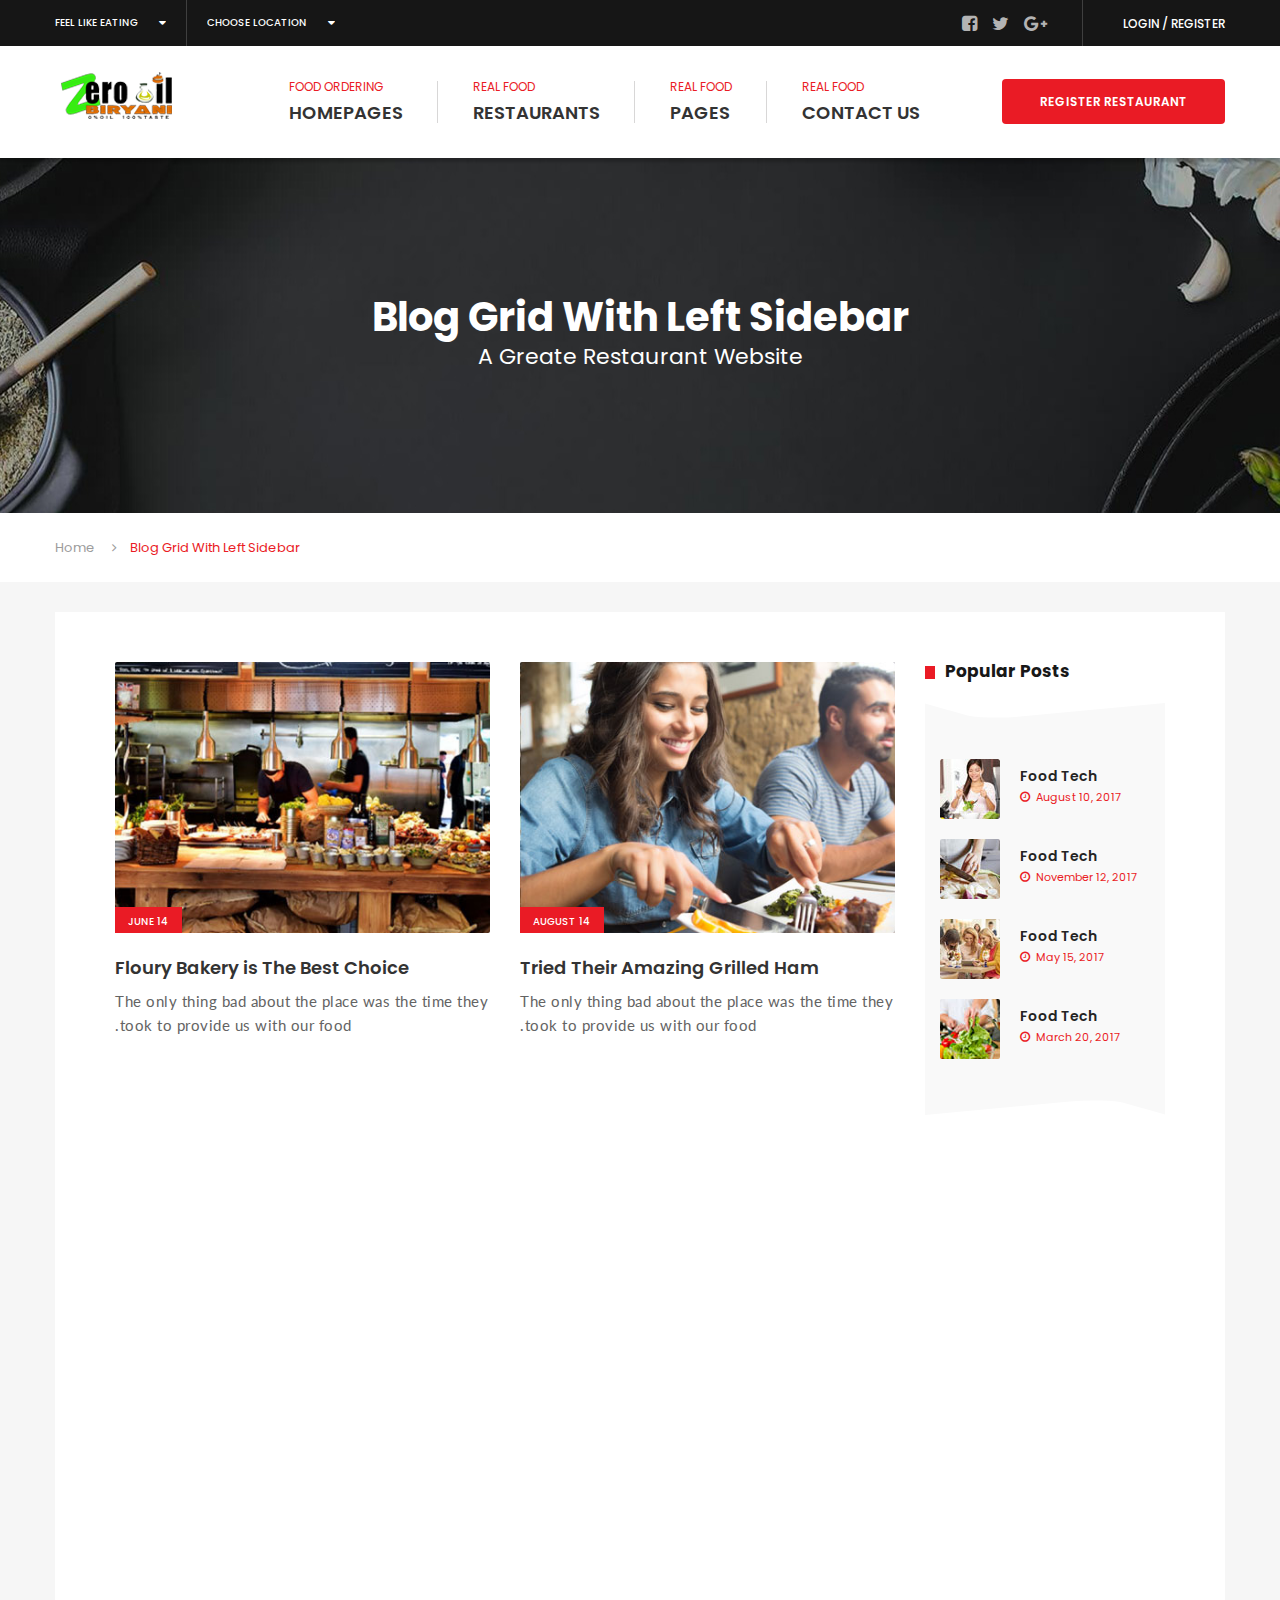
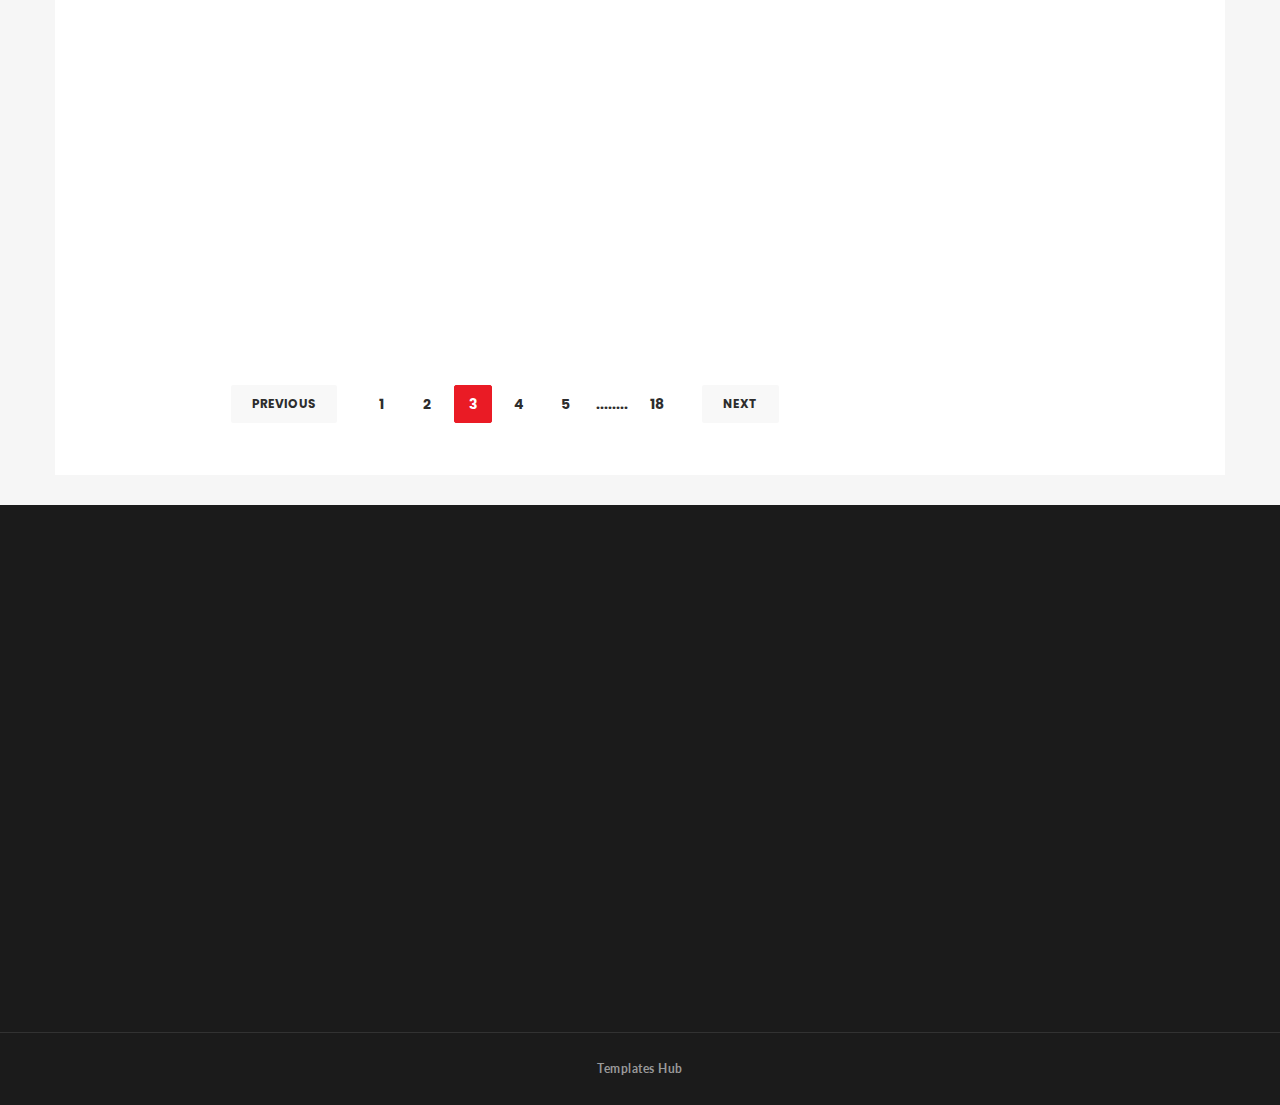
<file: blog-right-sidebar.html>
<!DOCTYPE html>
<html lang="en">

<head>
    <meta charset="UTF-8">
    <meta name="viewport" content="width=device-width, initial-scale=1, shrink-to-fit=no">
    <meta name="description" content="" />
    <meta name="keywords" content="" />
    <title>Food Ordering HTML Template</title>
    <link rel="shortcut icon" href="assets/images/favicon.png" type="image/x-icon">
    

    <link rel="stylesheet" href="assets/css/icons.min.css">
    <link rel="stylesheet" href="assets/css/bootstrap.min.css">
    <link rel="stylesheet" href="assets/css/main.css">
    <link rel="stylesheet" href="assets/css/red-color.css">
    <link rel="stylesheet" href="assets/css/yellow-color.css">
    <link rel="stylesheet" href="assets/css/responsive.css">
</head>
<body itemscope>
    <main>
        <div class="preloader">
            <div id="cooking">
                <div class="bubble"></div>
                <div class="bubble"></div>
                <div class="bubble"></div>
                <div class="bubble"></div>
                <div class="bubble"></div>
                <div id="area">
                    <div id="sides">
                        <div id="pan"></div>
                        <div id="handle"></div>
                    </div>
                    <div id="pancake">
                        <div id="pastry"></div>
                    </div>
                </div>
            </div>
        </div>
        
        <header class="stick">
            <div class="topbar">
                <div class="container">
                    <div class="select-wrp">
                        <select data-placeholder="Feel Like Eating">
                            <option>FEEL LIKE EATING</option>
                            <option>Burger</option>
                            <option>Pizza</option>
                            <option>Fried Rice</option>
                            <option>Chicken Shots</option>
                        </select>
                    </div>
                    <div class="select-wrp">
                        <select data-placeholder="Choose Location">
                            <option>CHOOSE LOCATION</option>
                            <option>New york</option>
                            <option>Washington</option>
                            <option>Chicago</option>
                            <option>Los Angeles</option>
                        </select>
                    </div>
                    <div class="topbar-register">
                        <a class="log-popup-btn" href="#" title="Login" itemprop="url">LOGIN</a> / <a class="sign-popup-btn" href="#" title="Register" itemprop="url">REGISTER</a>
                    </div>
                    <div class="social1">
                        <a href="#" title="Facebook" itemprop="url" target="_blank"><i class="fa fa-facebook-square"></i></a>
                        <a href="#" title="Twitter" itemprop="url" target="_blank"><i class="fa fa-twitter"></i></a>
                        <a href="#" title="Google Plus" itemprop="url" target="_blank"><i class="fa fa-google-plus"></i></a>
                    </div>
                </div>                
            </div><!-- Topbar -->
            <div class="logo-menu-sec">
                <div class="container">
                    <div class="logo"><h1 itemprop="headline"><a href="index-2.html" title="Home" itemprop="url"><img src="assets/images/logo2.png" alt="logo.png" itemprop="image"></a></h1></div>
                    <nav>
                        <div class="menu-sec">
                            <ul>
                                <li class="menu-item-has-children"><a href="#" title="HOMEPAGES" itemprop="url"><span class="red-clr">FOOD ORDERING</span>HOMEPAGES</a>
                                    <ul class="sub-dropdown">
                                        <li><a href="index-2.html" title="HOMEPAGE 1" itemprop="url">HOMEPAGE 1</a></li>
                                        <li><a href="index2.html" title="HOMEPAGE 2" itemprop="url">HOMEPAGE 2</a></li>
                                    </ul>
                                </li>
                                <li class="menu-item-has-children"><a href="#" title="RESTAURANTS" itemprop="url"><span class="red-clr">REAL FOOD</span>RESTAURANTS</a>
                                    <ul class="sub-dropdown">
                                        <li><a href="restaurant-found.html" title="RESTAURANT 1" itemprop="url">RESTAURANT 1</a></li>
                                        <li><a href="restaurant-found2.html" title="RESTAURANT 2" itemprop="url">RESTAURANT 2</a></li>
                                        <li><a href="restaurant-detail.html" title="RESTAURANT DETAILS" itemprop="url">RESTAURANT DETAILS</a></li>
                                        <li><a href="food-recipes.html" title="RESTAURANT DETAILS" itemprop="url">FOOD RECIPES</a></li>
                                        <li><a href="our-articles.html" title="RESTAURANT DETAILS" itemprop="url">OUR ARTICLES</a></li>
                                        <li><a href="our-menu.html" title="RESTAURANT DETAILS" itemprop="url">OUR MENU</a></li>
                                        <li><a href="our-services.html" title="RESTAURANT DETAILS" itemprop="url">OUR SERVICES</a></li>
                                    </ul>
                                </li>
                                <li class="menu-item-has-children"><a href="#" title="PAGES" itemprop="url"><span class="red-clr">REAL FOOD</span>PAGES</a>
                                    <ul class="sub-dropdown">
                                        <li class="menu-item-has-children"><a href="#" title="BLOG" itemprop="url">BLOG</a>
                                            <ul class="sub-dropdown">
                                                <li class="menu-item-has-children"><a href="#" title="BLOG LAYOUTS" itemprop="url">BLOG LAYOUTS</a>
                                                    <ul class="sub-dropdown">
                                                        <li><a href="blog-right-sidebar.html" title="BLOG WITH RIGHT SIDEBAR" itemprop="url">BLOG (W.R.S)</a></li>
                                                        <li><a href="blog-left-sidebar.html" title="BLOG WITH LEFT SIDEBAR" itemprop="url">BLOG (W.L.S)</a></li>
                                                        <li><a href="blog.html" title="BLOG WITH NO SIDEBAR" itemprop="url">BLOG</a></li>
                                                    </ul>
                                                </li>
                                                <li class="menu-item-has-children"><a href="#" title="BLOG DETAIL" itemprop="url">BLOG DETAIL</a>
                                                    <ul class="sub-dropdown">
                                                        <li><a href="blog-detail-right-sidebar.html" title="BLOG DETAIL WITH RIGHT SIDEBAR" itemprop="url">BLOG DETAIL (W.R.S)</a></li>
                                                        <li><a href="blog-detail-left-sidebar.html" title="BLOG DETAIL WITH LEFT SIDEBAR" itemprop="url">BLOG DETAIL (W.L.S)</a></li>
                                                        <li><a href="blog-detail.html" title="BLOG DETAIL WITH NO SIDEBAR" itemprop="url">BLOG DETAIL</a></li>
                                                    </ul>
                                                </li>
                                                <li class="menu-item-has-children"><a href="#" title="BLOG FORMATES" itemprop="url">BLOG FORMATES</a>
                                                    <ul class="sub-dropdown">
                                                        <li><a href="blog-detail-video.html" title="BLOG DETAIL WITH VIDEO" itemprop="url">BLOG DETAIL (VIDEO)</a></li>
                                                        <li><a href="blog-detail-audio.html" title="BLOG DETAIL WITH AUDIO" itemprop="url">BLOG DETAIL (AUDIO)</a></li>
                                                        <li><a href="blog-detail-carousel.html" title="BLOG DETAIL WITH CAROUSEL" itemprop="url">BLOG DETAIL (CAROUSEL)</a></li>
                                                    </ul>
                                                </li>
                                            </ul>
                                        </li>
                                        <li class="menu-item-has-children"><a href="#" title="SPECIAL PAGES" itemprop="url">SPECIAL PAGES</a>
                                            <ul class="sub-dropdown">
                                                <li><a href="404.html" title="404 ERROR" itemprop="url">404 ERROR</a></li>
                                                <li><a href="search-found.html" title="SEARCH FOUND" itemprop="url">SEARCH FOUND</a></li>
                                                <li><a href="search-not-found.html" title="SEARCH NOT FOUND" itemprop="url">SEARCH NOT FOUND</a></li>
                                                <li><a href="coming-soon.html" title="COMING SOON" itemprop="url">COMING SOON</a></li>
                                                <li><a href="login-register.html" title="LOGIN & REGISTER" itemprop="url">LOGIN & REGISTER</a></li>
                                                <li><a href="price-table.html" title="PRICE TABLE" itemprop="url">PRICE TABLE</a></li>
                                            </ul>
                                        </li>
                                        <li class="menu-item-has-children"><a href="#" title="GALLERY" itemprop="url">GALLERY</a>
                                            <ul class="sub-dropdown">
                                                <li><a href="gallery.html" title="FOOD GALLERY" itemprop="url">FOOD GALLERY</a></li>
                                                <li><a href="gallery-detail.html" title="GALLERY DETAIL" itemprop="url">GALLERY DETAIL</a></li>
                                            </ul>
                                        </li>
                                        <li><a href="register-reservation.html" title="REGISTER RESERVATION" itemprop="url">REGISTER RESERVATION</a></li>
                                        <li><a href="how-it-works.html" title="HOW IT WORKS" itemprop="url">HOW IT WORKS</a></li>
                                        <li><a href="dashboard.html" title="USER PROFILE" itemprop="url">USER PROFILE</a></li>
                                        <li><a href="about-us.html" title="ABOUT US" itemprop="url">ABOUT US</a></li>
                                        <li><a href="food-detail.html" title="FOOD DETAIL" itemprop="url">FOOD DETAIL</a></li>
                                    </ul>
                                </li>
                                <li><a href="contact.html" title="CONTACT US" itemprop="url"><span class="red-clr">REAL FOOD</span>CONTACT US</a></li>
                            </ul>
                            <a class="red-bg brd-rd4" href="register-reservation.html" title="Register" itemprop="url">REGISTER RESTAURANT</a>
                        </div>
                    </nav><!-- Navigation -->
                </div>
            </div><!-- Logo Menu Section -->
        </header><!-- Header -->

        <div class="responsive-header">
            <div class="responsive-topbar">
                <div class="select-wrp">
                    <select data-placeholder="Feel Like Eating">
                        <option>FEEL LIKE EATING</option>
                        <option>Burger</option>
                        <option>Pizza</option>
                        <option>Fried Rice</option>
                        <option>Chicken Shots</option>
                    </select>
                </div>
                <div class="select-wrp">
                    <select data-placeholder="Choose Location">
                        <option>CHOOSE LOCATION</option>
                        <option>New york</option>
                        <option>Washington</option>
                        <option>Chicago</option>
                        <option>Los Angeles</option>
                    </select>
                </div>
            </div>
            <div class="responsive-logomenu">
                <div class="logo"><h1 itemprop="headline"><a href="index-2.html" title="Home" itemprop="url"><img src="assets/images/logo.png" alt="logo.png" itemprop="image"></a></h1></div>
                <span class="menu-btn yellow-bg brd-rd4"><i class="fa fa-align-justify"></i></span>
            </div>
            <div class="responsive-menu">
                <span class="menu-close red-bg brd-rd3"><i class="fa fa-close"></i></span>
                <div class="menu-lst">
                    <ul>
                        <li class="menu-item-has-children"><a href="#" title="HOMEPAGES" itemprop="url"><span class="yellow-clr">FOOD ORDERING</span>HOMEPAGES</a>
                            <ul class="sub-dropdown">
                                <li><a href="index-2.html" title="HOMEPAGE 1" itemprop="url">HOMEPAGE 1</a></li>
                                <li><a href="index2.html" title="HOMEPAGE 2" itemprop="url">HOMEPAGE 2</a></li>
                            </ul>
                        </li>
                        <li class="menu-item-has-children"><a href="#" title="RESTAURANTS" itemprop="url"><span class="yellow-clr">REAL FOOD</span>RESTAURANTS</a>
                            <ul class="sub-dropdown">
                                <li><a href="restaurant-found.html" title="RESTAURANT 1" itemprop="url">RESTAURANT 1</a></li>
                                <li><a href="restaurant-found2.html" title="RESTAURANT 2" itemprop="url">RESTAURANT 2</a></li>
                                <li><a href="restaurant-detail.html" title="RESTAURANT DETAILS" itemprop="url">RESTAURANT DETAILS</a></li>
                                <li><a href="restaurant-detail.html" title="RESTAURANT DETAILS" itemprop="url">RESTAURANT DETAILS</a></li>
                                <li><a href="food-recipes.html" title="RESTAURANT DETAILS" itemprop="url">FOOD RECIPES</a></li>
                                <li><a href="our-articles.html" title="RESTAURANT DETAILS" itemprop="url">OUR ARTICLES</a></li>
                                <li><a href="our-menu.html" title="RESTAURANT DETAILS" itemprop="url">OUR MENU</a></li>
                                <li><a href="our-services.html" title="RESTAURANT DETAILS" itemprop="url">OUR SERVICES</a></li>
                            </ul>
                        </li>
                        <li class="menu-item-has-children"><a href="#" title="PAGES" itemprop="url"><span class="yellow-clr">REAL FOOD</span>PAGES</a>
                            <ul class="sub-dropdown">
                                <li class="menu-item-has-children"><a href="#" title="BLOG" itemprop="url">BLOG</a>
                                    <ul class="sub-dropdown">
                                        <li class="menu-item-has-children"><a href="#" title="BLOG LAYOUTS" itemprop="url">BLOG LAYOUTS</a>
                                            <ul class="sub-dropdown">
                                                <li><a href="blog-right-sidebar.html" title="BLOG WITH RIGHT SIDEBAR" itemprop="url">BLOG (W.R.S)</a></li>
                                                <li><a href="blog-left-sidebar.html" title="BLOG WITH LEFT SIDEBAR" itemprop="url">BLOG (W.L.S)</a></li>
                                                <li><a href="blog.html" title="BLOG WITH NO SIDEBAR" itemprop="url">BLOG</a></li>
                                            </ul>
                                        </li>
                                        <li class="menu-item-has-children"><a href="#" title="BLOG DETAIL" itemprop="url">BLOG DETAIL</a>
                                            <ul class="sub-dropdown">
                                                <li><a href="blog-detail-right-sidebar.html" title="BLOG DETAIL WITH RIGHT SIDEBAR" itemprop="url">BLOG DETAIL (W.R.S)</a></li>
                                                <li><a href="blog-detail-left-sidebar.html" title="BLOG DETAIL WITH LEFT SIDEBAR" itemprop="url">BLOG DETAIL (W.L.S)</a></li>
                                                <li><a href="blog-detail.html" title="BLOG DETAIL WITH NO SIDEBAR" itemprop="url">BLOG DETAIL</a></li>
                                            </ul>
                                        </li>
                                        <li class="menu-item-has-children"><a href="#" title="BLOG FORMATES" itemprop="url">BLOG FORMATES</a>
                                            <ul class="sub-dropdown">
                                                <li><a href="blog-detail-video.html" title="BLOG DETAIL WITH VIDEO" itemprop="url">BLOG DETAIL (VIDEO)</a></li>
                                                <li><a href="blog-detail-audio.html" title="BLOG DETAIL WITH AUDIO" itemprop="url">BLOG DETAIL (AUDIO)</a></li>
                                                <li><a href="blog-detail-carousel.html" title="BLOG DETAIL WITH CAROUSEL" itemprop="url">BLOG DETAIL (CAROUSEL)</a></li>
                                            </ul>
                                        </li>
                                    </ul>
                                </li>
                                <li class="menu-item-has-children"><a href="#" title="SPECIAL PAGES" itemprop="url">SPECIAL PAGES</a>
                                    <ul class="sub-dropdown">
                                        <li><a href="404.html" title="404 ERROR" itemprop="url">404 ERROR</a></li>
                                        <li><a href="search-found.html" title="SEARCH FOUND" itemprop="url">SEARCH FOUND</a></li>
                                        <li><a href="search-not-found.html" title="SEARCH NOT FOUND" itemprop="url">SEARCH NOT FOUND</a></li>
                                        <li><a href="coming-soon.html" title="COMING SOON" itemprop="url">COMING SOON</a></li>
                                        <li><a href="login-register.html" title="LOGIN & REGISTER" itemprop="url">LOGIN & REGISTER</a></li>
                                        <li><a href="price-table.html" title="PRICE TABLE" itemprop="url">PRICE TABLE</a></li>
                                    </ul>
                                </li>
                                <li class="menu-item-has-children"><a href="#" title="GALLERY" itemprop="url">GALLERY</a>
                                    <ul class="sub-dropdown">
                                        <li><a href="gallery.html" title="FOOD GALLERY" itemprop="url">FOOD GALLERY</a></li>
                                        <li><a href="gallery-detail.html" title="GALLERY DETAIL" itemprop="url">GALLERY DETAIL</a></li>
                                    </ul>
                                </li>
                                <li><a href="register-reservation.html" title="REGISTER RESERVATION" itemprop="url">REGISTER RESERVATION</a></li>
                                <li><a href="how-it-works.html" title="HOW IT WORKS" itemprop="url">HOW IT WORKS</a></li>
                                <li><a href="dashboard.html" title="USER PROFILE" itemprop="url">USER PROFILE</a></li>
                                <li><a href="about-us.html" title="ABOUT US" itemprop="url">ABOUT US</a></li>
                                <li><a href="food-detail.html" title="FOOD DETAIL" itemprop="url">FOOD DETAIL</a></li>
                            </ul>
                        </li>
                        <li><a href="contact.html" title="CONTACT US" itemprop="url"><span class="yellow-clr">REAL FOOD</span>CONTACT US</a></li>
                    </ul>
                </div>
                <div class="topbar-register">
                    <a class="log-popup-btn" href="#" title="Login" itemprop="url">LOGIN</a> / <a class="sign-popup-btn" href="#" title="Register" itemprop="url">REGISTER</a>
                </div>
                <div class="social1">
                    <a href="#" title="Facebook" itemprop="url" target="_blank"><i class="fa fa-facebook-square"></i></a>
                    <a href="#" title="Twitter" itemprop="url" target="_blank"><i class="fa fa-twitter"></i></a>
                    <a href="#" title="Google Plus" itemprop="url" target="_blank"><i class="fa fa-google-plus"></i></a>
                </div>
                <div class="register-btn">
                    <a class="yellow-bg brd-rd4" href="register-reservation.html" title="Register" itemprop="url">REGISTER RESTAURANT</a>
                </div>
            </div><!-- Responsive Menu -->
        </div><!-- Responsive Header -->

        <section>
            <div class="block">
                <div class="fixed-bg" style="background-image: url(assets/images/topbg.jpg);"></div>
                <div class="page-title-wrapper text-center">
                    <div class="col-md-12 col-sm-12 col-lg-12">
                        <div class="page-title-inner">
                            <h1 itemprop="headline">Blog Grid With Left Sidebar</h1>
                                <span>A Greate Restaurant Website</span>
                        </div>
                    </div>
                </div>
            </div>
        </section>

        <div class="bread-crumbs-wrapper">
            <div class="container">
                <ol class="breadcrumb">
                    <li class="breadcrumb-item"><a href="#" title="" itemprop="url">Home</a></li>
                    <li class="breadcrumb-item active">Blog Grid With Left Sidebar</li>
                </ol>
            </div>
        </div>

        <section>
            <div class="block less-spacing gray-bg top-padd30">
                <div class="container">
                    <div class="row">
                        <div class="col-md-12">
                            <div class="sec-box">
    							<div class="col-md-9 col-sm-12 col-lg-9">
    								<div class="remove-ext">
    									<div class="row">
    										<div class="col-md-6 col-sm-6 col-lg-6">
    											<div class="news-box wow fadeIn" data-wow-delay="0.1s">
    												<div class="news-thumb">
    													<a class="brd-rd2" href="blog-detail-right-sidebar.html" title="" itemprop="url"><img src="assets/images/resource/news-img2-1.jpg" alt="news-img2-1.jpg" itemprop="image"></a>
    													<div class="news-btns">
    														<a class="post-date red-bg" href="#" title="" itemprop="url">JUNE 14</a>
    														<a class="read-more" href="blog-detail-right-sidebar.html" itemprop="url">READ MORE</a>
    													</div>
    												</div>
    												<div class="news-info">
    													<h4 itemprop="headline"><a href="blog-detail-right-sidebar.html" title="" itemprop="url">Floury Bakery is The Best Choice</a></h4>
    													<p itemprop="description">The only thing bad about the place was the time they .took to provide us with our food</p>
    												</div>
    											</div>
    										</div>
    										<div class="col-md-6 col-sm-6 col-lg-6">
    											<div class="news-box wow fadeIn" data-wow-delay="0.2s">
    												<div class="news-thumb">
    													<a class="brd-rd2" href="blog-detail-left-sidebar.html" title="" itemprop="url"><img src="assets/images/resource/news-img2-2.jpg" alt="news-img2-2.jpg" itemprop="image"></a>
    													<div class="news-btns">
    														<a class="post-date red-bg" href="#" title="" itemprop="url">AUGUST 14</a>
    														<a class="read-more" href="blog-detail-left-sidebar.html" itemprop="url">READ MORE</a>
    													</div>
    												</div>
    												<div class="news-info">
    													<h4 itemprop="headline"><a href="blog-detail-left-sidebar.html" title="" itemprop="url">Tried Their Amazing Grilled Ham</a></h4>
    													<p itemprop="description">The only thing bad about the place was the time they .took to provide us with our food</p>
    												</div>
    											</div>
    										</div>
    										<div class="col-md-6 col-sm-6 col-lg-6">
    											<div class="news-box wow fadeIn" data-wow-delay="0.3s">
    												<div class="news-thumb">
    													<a class="brd-rd2" href="blog-detail.html" title="" itemprop="url"><img src="assets/images/resource/news-img2-3.jpg" alt="news-img2-3.jpg" itemprop="image"></a>
    													<div class="news-btns">
    														<a class="post-date red-bg" href="#" title="" itemprop="url">APRIL 14</a>
    														<a class="read-more" href="blog-detail.html" itemprop="url">READ MORE</a>
    													</div>
    												</div>
    												<div class="news-info">
    													<h4 itemprop="headline"><a href="blog-detail.html" title="" itemprop="url">Best Choice For Our Daily Healthy Meal</a></h4>
    													<p itemprop="description">The only thing bad about the place was the time they .took to provide us with our food</p>
    												</div>
    											</div>
    										</div>
    										<div class="col-md-6 col-sm-6 col-lg-6">
    											<div class="news-box wow fadeIn" data-wow-delay="0.4s">
    												<div class="news-thumb">
    													<a class="brd-rd2" href="blog-detail-right-sidebar.html" title="" itemprop="url"><img src="assets/images/resource/news-img2-4.jpg" alt="news-img2-4.jpg" itemprop="image"></a>
    													<div class="news-btns">
    														<a class="post-date red-bg" href="#" title="" itemprop="url">JULY 20</a>
    														<a class="read-more" href="blog-detail-right-sidebar.html" itemprop="url">READ MORE</a>
    													</div>
    												</div>
    												<div class="news-info">
    													<h4 itemprop="headline"><a href="blog-detail-right-sidebar.html" title="" itemprop="url">Easy Homemade Shahi Tukda Recipe</a></h4>
    													<p itemprop="description">The only thing bad about the place was the time they .took to provide us with our food</p>
    												</div>
    											</div>
    										</div>
    										<div class="col-md-6 col-sm-6 col-lg-6">
    											<div class="news-box wow fadeIn" data-wow-delay="0.2s">
    												<div class="news-thumb">
    													<a class="brd-rd2" href="blog-detail-left-sidebar.html" title="" itemprop="url"><img src="assets/images/resource/news-img2-5.jpg" alt="news-img2-5.jpg" itemprop="image"></a>
    													<div class="news-btns">
    														<a class="post-date red-bg" href="#" title="" itemprop="url">DECEMBER 10</a>
    														<a class="read-more" href="blog-detail-left-sidebar.html" itemprop="url">READ MORE</a>
    													</div>
    												</div>
    												<div class="news-info">
    													<h4 itemprop="headline"><a href="blog-detail-left-sidebar.html" title="" itemprop="url">Pesto Pizza With Roasted Garlic</a></h4>
    													<p itemprop="description">The only thing bad about the place was the time they .took to provide us with our food</p>
    												</div>
    											</div>
    										</div>
    										<div class="col-md-6 col-sm-6 col-lg-6">
    											<div class="news-box wow fadeIn" data-wow-delay="0.2s">
    												<div class="news-thumb">
    													<a class="brd-rd2" href="blog-detail.html" title="" itemprop="url"><img src="assets/images/resource/news-img2-6.jpg" alt="news-img2-6.jpg" itemprop="image"></a>
    													<div class="news-btns">
    														<a class="post-date red-bg" href="#" title="" itemprop="url">MARCH 12</a>
    														<a class="read-more" href="blog-detail.html" itemprop="url">READ MORE</a>
    													</div>
    												</div>
    												<div class="news-info">
    													<h4 itemprop="headline"><a href="blog-detail.html" title="" itemprop="url">Cras venenatis erat ac massa Ultricies</a></h4>
    													<p itemprop="description">The only thing bad about the place was the time they .took to provide us with our food</p>
    												</div>
    											</div>
    										</div>
    									</div>
    								</div>
    								<div class="pagination-wrapper text-center">
    									<ul class="pagination justify-content-center">
    										<li class="page-item prev"><a class="page-link brd-rd2" href="#" itemprop="url">PREVIOUS</a></li>
    										<li class="page-item"><a class="page-link brd-rd2" href="#" itemprop="url">1</a></li>
    										<li class="page-item"><a class="page-link brd-rd2" href="#" itemprop="url">2</a></li>
    										<li class="page-item active"><span class="page-link brd-rd2">3</span></li>
    										<li class="page-item"><a class="page-link brd-rd2" href="#" itemprop="url">4</a></li>
    										<li class="page-item"><a class="page-link brd-rd2" href="#" itemprop="url">5</a></li>
    										<li class="page-item">........</li>
    										<li class="page-item"><a class="page-link brd-rd2" href="#" itemprop="url">18</a></li>
    										<li class="page-item next"><a class="page-link brd-rd2" href="#" itemprop="url">NEXT</a></li>
    									</ul>
    								</div><!-- Pagination Wrapper -->
    							</div>
    							<div class="col-md-3 col-sm-12 col-lg-3">
    								<div class="sidebar right">
    									<div class="widget style2 popular_posts wow fadeIn" data-wow-delay="0.2s">
    										<h4 class="widget-title2 sudo-bg-red" itemprop="headline">Popular Posts</h4>
    										<div class="widget-data">
    											<div class="mini-posts-list">
    												<div class="mini-post-item">
    													<a href="blog-detail-right-sidebar.html" title="" itemprop="url"><img class="brd-rd2" src="assets/images/resource/popular-post-img1.jpg" alt="popular-post-img1.jpg" itemprop="image"></a>
    													<div class="mini-post-info">
    														<h5 itemprop="headline"><a href="blog-detail-right-sidebar.html" title="" itemprop="url">Food Tech</a></h5>
    														<span class="mini-post-data"><i class="fa fa-clock-o"></i> August 10, 2017</span>
    													</div>
    												</div>
    												<div class="mini-post-item">
    													<a href="blog-detail-left-sidebar.html" title="" itemprop="url"><img class="brd-rd2" src="assets/images/resource/popular-post-img2.jpg" alt="popular-post-img2.jpg" itemprop="image"></a>
    													<div class="mini-post-info">
    														<h5 itemprop="headline"><a href="blog-detail-left-sidebar.html" title="" itemprop="url">Food Tech</a></h5>
    														<span class="mini-post-data"><i class="fa fa-clock-o"></i> November 12, 2017</span>
    													</div>
    												</div>
    												<div class="mini-post-item">
    													<a href="blog-detail.html" title="" itemprop="url"><img class="brd-rd2" src="assets/images/resource/popular-post-img3.jpg" alt="popular-post-img3.jpg" itemprop="image"></a>
    													<div class="mini-post-info">
    														<h5 itemprop="headline"><a href="blog-detail.html" title="" itemprop="url">Food Tech</a></h5>
    														<span class="mini-post-data"><i class="fa fa-clock-o"></i> May 15, 2017</span>
    													</div>
    												</div>
    												<div class="mini-post-item">
    													<a href="blog-detail-right-sidebar.html" title="" itemprop="url"><img class="brd-rd2" src="assets/images/resource/popular-post-img4.jpg" alt="popular-post-img4.jpg" itemprop="image"></a>
    													<div class="mini-post-info">
    														<h5 itemprop="headline"><a href="blog-detail-right-sidebar.html" title="" itemprop="url">Food Tech</a></h5>
    														<span class="mini-post-data"><i class="fa fa-clock-o"></i> March 20, 2017</span>
    													</div>
    												</div>
    											</div>
    										</div>

    									</div>
    									<div class="widget style2 quick_filters wow fadeIn" data-wow-delay="0.2s">
    										<h4 class="widget-title2 sudo-bg-red" itemprop="headline">Quick Filters</h4>
    										<div class="widget-data">
    											<ul>
    												<li><span class="radio-box"><input type="radio" name="filter" id="filt1-1"><label for="filt1-1">Promotions</label></span></li>
    												<li><span class="radio-box"><input type="radio" name="filter" id="filt1-2"><label for="filt1-2">Bookmarked</label></span></li>
    												<li><span class="radio-box"><input type="radio" name="filter" id="filt1-3"><label for="filt1-3">Pure veg</label></span></li>
    												<li><span class="radio-box"><input type="radio" name="filter" id="filt1-4"><label for="filt1-4">Free Delivery</label></span></li>
    												<li><span class="radio-box"><input type="radio" name="filter" id="filt1-5"><label for="filt1-5">Online Payments</label></span></li>
    											</ul>
    										</div>
    									</div>
    									<div class="widget style2 quick_filters wow fadeIn" data-wow-delay="0.2s">
    										<h4 class="widget-title2 sudo-bg-red" itemprop="headline">Quick Filters</h4>
    										<div class="widget-data">
    											<ul>
    												<li><span class="radio-box"><input type="radio" name="filter2" id="filt2-1"><label for="filt2-1">No minimum order 6</label></span></li>
    												<li><span class="radio-box"><input type="radio" name="filter2" id="filt2-2"><label for="filt2-2">Up to ₹150 69</label></span></li>
    												<li><span class="radio-box"><input type="radio" name="filter2" id="filt2-3"><label for="filt2-3">Up to ₹250 72</label></span></li>
    												<li><span class="radio-box"><input type="radio" name="filter2" id="filt2-4"><label for="filt2-4">Up to ₹500</label></span></li>
    											</ul>
    										</div>
    									</div>
    								</div><!--Sidebar -->
    							</div>
                            </div>
                        </div>
                    </div>
                </div>
            </div>
        </section>

        <footer>
            <div class="block top-padd80 bottom-padd80 dark-bg">
                <div class="container">
                    <div class="row">
                        <div class="col-md-12 col-sm-12 col-lg-12">
                            <div class="footer-data">
                                <div class="row">
                                    <div class="col-md-3 col-sm-6 col-lg-3">
                                        <div class="widget about_widget wow fadeIn" data-wow-delay="0.1s">
                                            <div class="logo"><h1 itemprop="headline"><a href="#" title="Home" itemprop="url"><img src="assets/images/logo.png" alt="logo.png" itemprop="image"></a></h1></div>
                                            <p itemprop="description">Food Ordering is a Premium HTML Template. Best choice for your online store. Let purchase it to enjoy now</p>
                                            <div class="social2">
                                                <a class="brd-rd50" href="#" title="Facebook" itemprop="url" target="_blank"><i class="fa fa-facebook"></i></a>
                                                <a class="brd-rd50" href="#" title="Google Plus" itemprop="url" target="_blank"><i class="fa fa-google-plus"></i></a>
                                                <a class="brd-rd50" href="#" title="Twitter" itemprop="url" target="_blank"><i class="fa fa-twitter"></i></a>
                                                <a class="brd-rd50" href="#" title="Pinterest" itemprop="url" target="_blank"><i class="fa fa-pinterest"></i></a>
                                            </div>
                                        </div>
                                    </div>
                                    <div class="col-md-3 col-sm-6 col-lg-3">
                                        <div class="widget information_links wow fadeIn" data-wow-delay="0.2s">
                                            <h4 class="widget-title" itemprop="headline">INFORMATION</h4>
                                            <ul>
                                                <li><a href="#" title="" itemprop="url">Careers</a></li>
                                                <li><a href="#" title="" itemprop="url">Investor Relations</a></li>
                                                <li><a href="#" title="" itemprop="url">Press Releases</a></li>
                                                <li><a href="#" title="" itemprop="url">Shop with Points</a></li>
                                                <li><a href="#" title="" itemprop="url">More Branches</a></li>
                                            </ul>
                                        </div>
                                    </div>
                                    <div class="col-md-3 col-sm-6 col-lg-3">
                                        <div class="widget customer_care wow fadeIn" data-wow-delay="0.3s">
                                            <h4 class="widget-title" itemprop="headline">CUSTOMER CARE</h4>
                                            <ul>
                                                <li><a href="#" title="" itemprop="url">Returns</a></li>
                                                <li><a href="#" title="" itemprop="url">Shipping Info</a></li>
                                                <li><a href="#" title="" itemprop="url">Gift Cards</a></li>
                                                <li><a href="#" title="" itemprop="url">Size Guide</a></li>
                                                <li><a href="#" title="" itemprop="url">Money Back</a></li>
                                            </ul>
                                        </div>
                                    </div>
                                    <div class="col-md-3 col-sm-6 col-lg-3">
                                        <div class="widget get_in_touch wow fadeIn" data-wow-delay="0.4s">
                                            <h4 class="widget-title" itemprop="headline">GET IN TOUCH</h4>
                                            <ul>
                                               <li><i class="fa fa-map-marker"></i> 123 New Design Str, ABC Building, melbourne, Australia.</li>
                                               <li><i class="fa fa-phone"></i> (0044) 8647 1234 587</li>
                                               <li><i class="fa fa-envelope"></i> <a href="#" title="" itemprop="url">hello@yourdomain.com</a></li>
                                            </ul>
                                        </div>
                                    </div>
                                </div>
                            </div><!-- Footer Data -->
                        </div>
                    </div>
                </div>
            </div>
        </footer>
        <div class="bottom-bar dark-bg text-center">
            <div class="container">
                <p itemprop="description"><a target="_blank" href="https://www.templateshub.net">Templates Hub</a></p>
            </div>
        </div><!-- Bottom Bar -->

        <div class="log-popup text-center">
            <div class="sign-popup-wrapper brd-rd5">
                <div class="sign-popup-inner brd-rd5">
                    <a class="log-close-btn" href="#" title="" itemprop="url"><i class="fa fa-close"></i></a>
                    <div class="sign-popup-title text-center">
                        <h4 itemprop="headline">SIGN IN</h4>
                        <span>with your social network</span>
                    </div>
                    <div class="popup-social text-center">
                        <a class="facebook brd-rd3" href="#" title="Facebook" itemprop="url" target="_blank"><i class="fa fa-facebook"></i> Facebook</a>
                        <a class="google brd-rd3" href="#" title="Google Plus" itemprop="url" target="_blank"><i class="fa fa-google-plus"></i> Google</a>
                        <a class="twitter brd-rd3" href="#" title="Twitter" itemprop="url" target="_blank"><i class="fa fa-twitter"></i> Twitter</a>
                    </div>
                    <span class="popup-seprator text-center"><i class="brd-rd50">or</i></span>
                    <form class="sign-form">
                        <div class="row">
                            <div class="col-md-12 col-sm-12 col-lg-12">
                                <input class="brd-rd3" type="text" placeholder="Username or Email">
                            </div>
                            <div class="col-md-12 col-sm-12 col-lg-12">
                                <input class="brd-rd3" type="password" placeholder="Password">
                            </div>
                            <div class="col-md-12 col-sm-12 col-lg-12">
                                <button class="red-bg brd-rd3" type="submit">SIGN IN</button>
                            </div>
                            <div class="col-md-12 col-sm-12 col-lg-12">
                                <a class="sign-btn" href="#" title="" itemprop="url">Not a member? Sign up</a>
                                <a class="recover-btn" href="#" title="" itemprop="url">Recover my password</a>
                            </div>
                        </div>
                    </form>
                </div>
            </div>
        </div>

        <div class="sign-popup text-center">
            <div class="sign-popup-wrapper brd-rd5">
                <div class="sign-popup-inner brd-rd5">
                    <a class="sign-close-btn" href="#" title="" itemprop="url"><i class="fa fa-close"></i></a>
                    <div class="sign-popup-title text-center">
                        <h4 itemprop="headline">SIGN UP</h4>
                        <span>with your social network</span>
                    </div>
                    <div class="popup-social text-center">
                        <a class="facebook brd-rd3" href="#" title="Facebook" itemprop="url" target="_blank"><i class="fa fa-facebook"></i> Facebook</a>
                        <a class="google brd-rd3" href="#" title="Google Plus" itemprop="url" target="_blank"><i class="fa fa-google-plus"></i> Google</a>
                        <a class="twitter brd-rd3" href="#" title="Twitter" itemprop="url" target="_blank"><i class="fa fa-twitter"></i> Twitter</a>
                    </div>
                    <span class="popup-seprator text-center"><i class="brd-rd50">or</i></span>
                    <form class="sign-form">
                        <div class="row">
                            <div class="col-md-12 col-sm-12 col-lg-12">
                                <input class="brd-rd3" type="text" placeholder="Username">
                            </div>
                            <div class="col-md-12 col-sm-12 col-lg-12">
                                <input class="brd-rd3" type="email" placeholder="Email">
                            </div>
                            <div class="col-md-12 col-sm-12 col-lg-12">
                                <input class="brd-rd3" type="password" placeholder="Password">
                            </div>
                            <div class="col-md-12 col-sm-12 col-lg-12">
                                <button class="red-bg brd-rd3" type="submit">REGISTER NOW</button>
                            </div>
                            <div class="col-md-12 col-sm-12 col-lg-12">
                                <a class="sign-btn" href="#" title="" itemprop="url">Already Registered? Sign in</a>
                                <a class="recover-btn" href="#" title="" itemprop="url">Recover my password</a>
                            </div>
                        </div>
                    </form>
                </div>
            </div>
        </div>
    </main><!-- Main Wrapper -->

    <script src="assets/js/jquery.min.js"></script>
    <script src="assets/js/bootstrap.min.js"></script>
    <script src="assets/js/plugins.js"></script>
    <script src="assets/js/main.js"></script>
</body>	

</html>
</file>
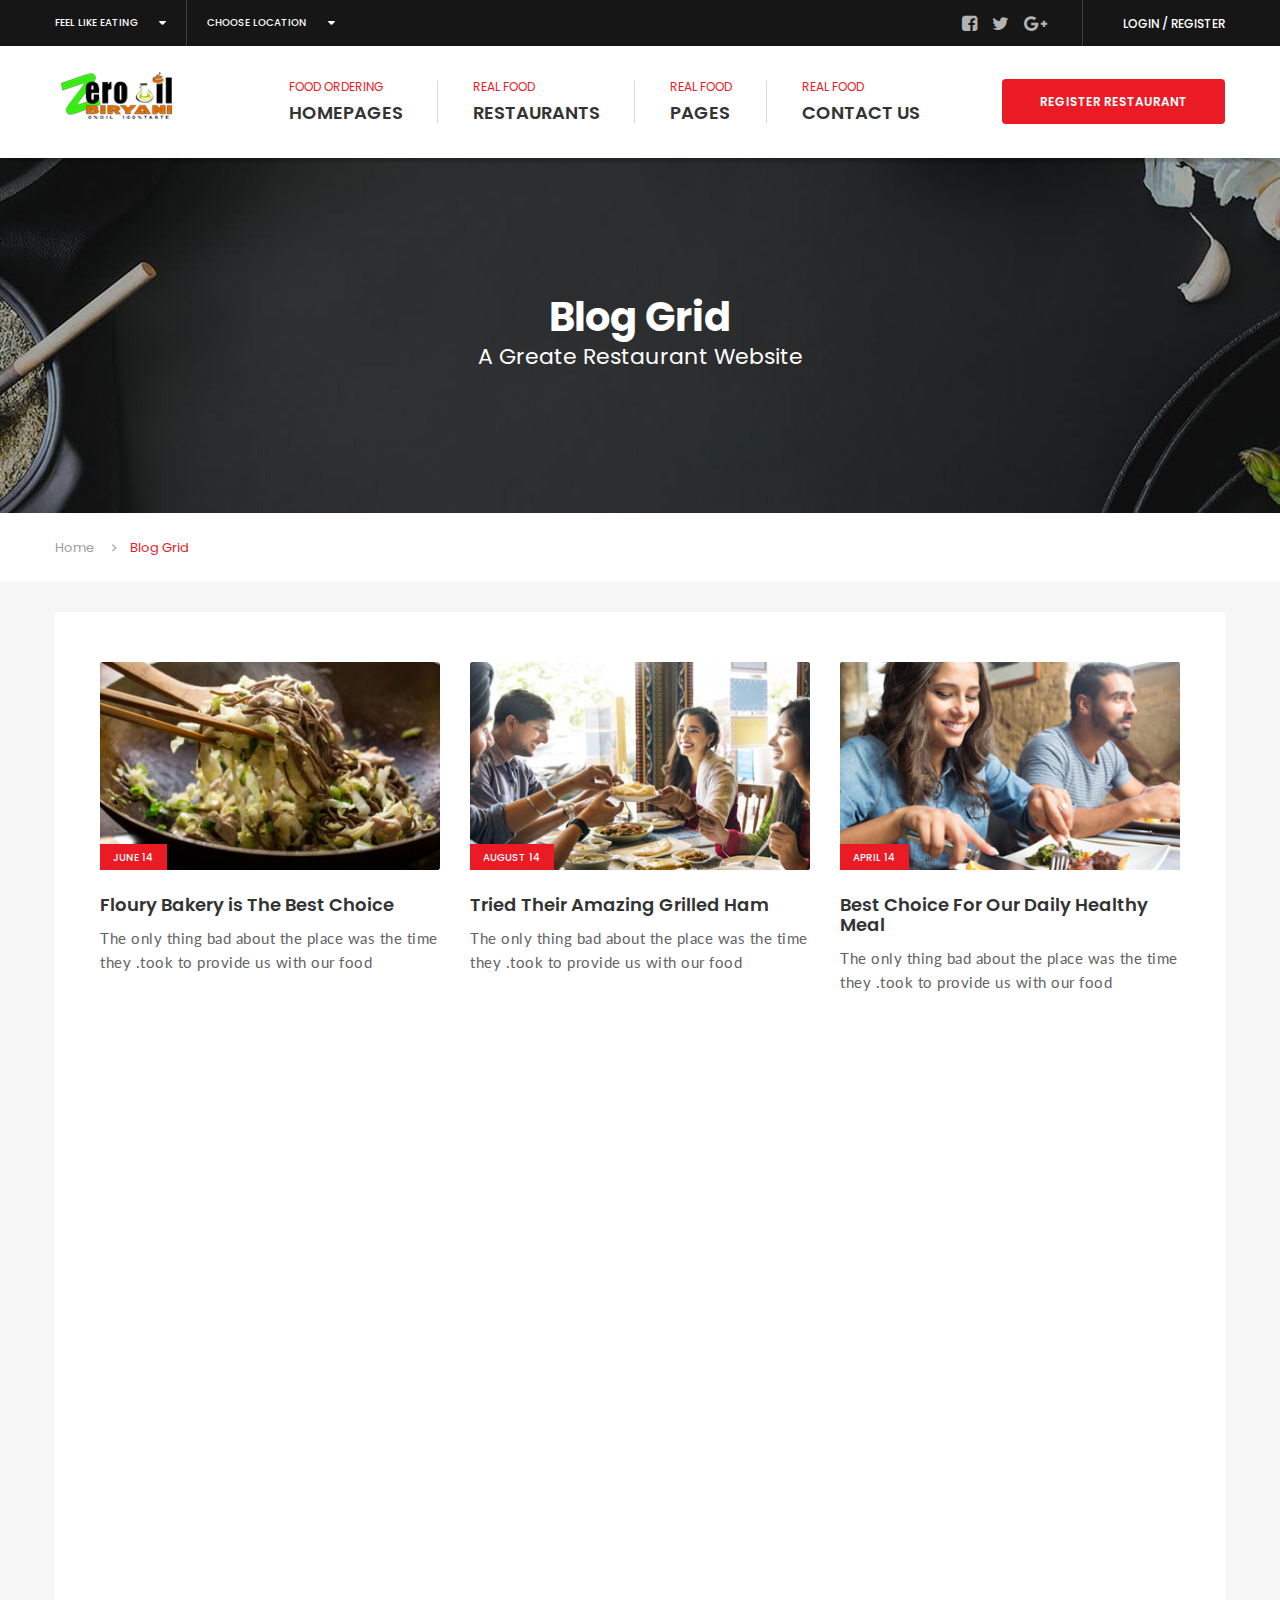
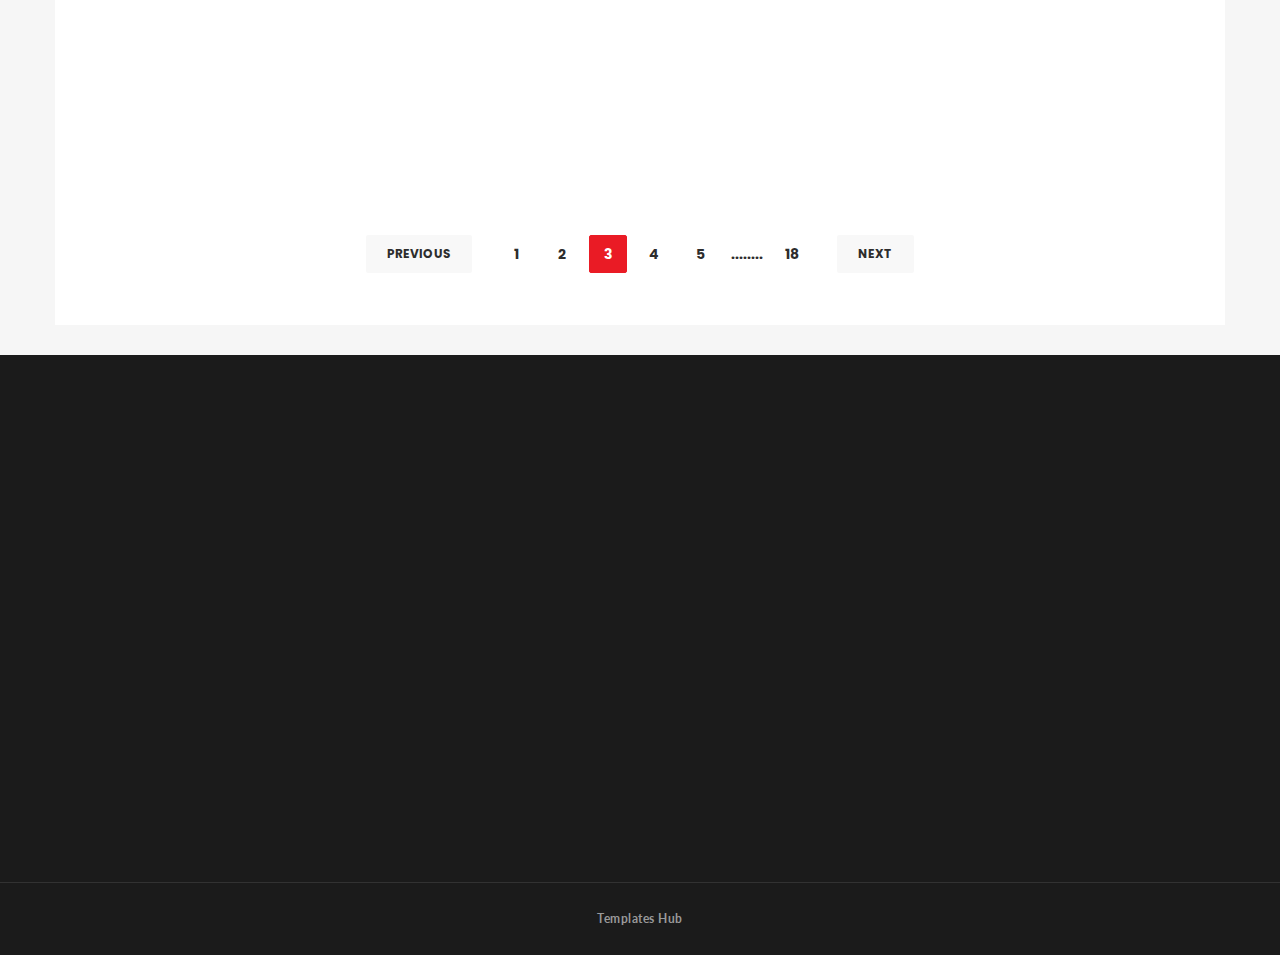
<file: blog.html>
<!DOCTYPE html>
<html lang="en">

<head>
    <meta charset="UTF-8">
    <meta name="viewport" content="width=device-width, initial-scale=1, shrink-to-fit=no">
    <meta name="description" content="" />
    <meta name="keywords" content="" />
    <title>Food Ordering HTML Template</title>
    <link rel="shortcut icon" href="assets/images/favicon.png" type="image/x-icon">
    

    <link rel="stylesheet" href="assets/css/icons.min.css">
    <link rel="stylesheet" href="assets/css/bootstrap.min.css">
    <link rel="stylesheet" href="assets/css/main.css">
    <link rel="stylesheet" href="assets/css/red-color.css">
    <link rel="stylesheet" href="assets/css/yellow-color.css">
    <link rel="stylesheet" href="assets/css/responsive.css">
</head>
<body itemscope>
    <main>
        <div class="preloader">
            <div id="cooking">
                <div class="bubble"></div>
                <div class="bubble"></div>
                <div class="bubble"></div>
                <div class="bubble"></div>
                <div class="bubble"></div>
                <div id="area">
                    <div id="sides">
                        <div id="pan"></div>
                        <div id="handle"></div>
                    </div>
                    <div id="pancake">
                        <div id="pastry"></div>
                    </div>
                </div>
            </div>
        </div>
        
        <header class="stick">
            <div class="topbar">
                <div class="container">
                    <div class="select-wrp">
                        <select data-placeholder="Feel Like Eating">
                            <option>FEEL LIKE EATING</option>
                            <option>Burger</option>
                            <option>Pizza</option>
                            <option>Fried Rice</option>
                            <option>Chicken Shots</option>
                        </select>
                    </div>
                    <div class="select-wrp">
                        <select data-placeholder="Choose Location">
                            <option>CHOOSE LOCATION</option>
                            <option>New york</option>
                            <option>Washington</option>
                            <option>Chicago</option>
                            <option>Los Angeles</option>
                        </select>
                    </div>
                    <div class="topbar-register">
                        <a class="log-popup-btn" href="#" title="Login" itemprop="url">LOGIN</a> / <a class="sign-popup-btn" href="#" title="Register" itemprop="url">REGISTER</a>
                    </div>
                    <div class="social1">
                        <a href="#" title="Facebook" itemprop="url" target="_blank"><i class="fa fa-facebook-square"></i></a>
                        <a href="#" title="Twitter" itemprop="url" target="_blank"><i class="fa fa-twitter"></i></a>
                        <a href="#" title="Google Plus" itemprop="url" target="_blank"><i class="fa fa-google-plus"></i></a>
                    </div>
                </div>                
            </div><!-- Topbar -->
            <div class="logo-menu-sec">
                <div class="container">
                    <div class="logo"><h1 itemprop="headline"><a href="index-2.html" title="Home" itemprop="url"><img src="assets/images/logo2.png" alt="logo.png" itemprop="image"></a></h1></div>
                    <nav>
                        <div class="menu-sec">
                            <ul>
                                <li class="menu-item-has-children"><a href="#" title="HOMEPAGES" itemprop="url"><span class="red-clr">FOOD ORDERING</span>HOMEPAGES</a>
                                    <ul class="sub-dropdown">
                                        <li><a href="index-2.html" title="HOMEPAGE 1" itemprop="url">HOMEPAGE 1</a></li>
                                        <li><a href="index2.html" title="HOMEPAGE 2" itemprop="url">HOMEPAGE 2</a></li>
                                    </ul>
                                </li>
                                <li class="menu-item-has-children"><a href="#" title="RESTAURANTS" itemprop="url"><span class="red-clr">REAL FOOD</span>RESTAURANTS</a>
                                    <ul class="sub-dropdown">
                                        <li><a href="restaurant-found.html" title="RESTAURANT 1" itemprop="url">RESTAURANT 1</a></li>
                                        <li><a href="restaurant-found2.html" title="RESTAURANT 2" itemprop="url">RESTAURANT 2</a></li>
                                        <li><a href="restaurant-detail.html" title="RESTAURANT DETAILS" itemprop="url">RESTAURANT DETAILS</a></li>
                                        <li><a href="food-recipes.html" title="RESTAURANT DETAILS" itemprop="url">FOOD RECIPES</a></li>
                                        <li><a href="our-articles.html" title="RESTAURANT DETAILS" itemprop="url">OUR ARTICLES</a></li>
                                        <li><a href="our-menu.html" title="RESTAURANT DETAILS" itemprop="url">OUR MENU</a></li>
                                        <li><a href="our-services.html" title="RESTAURANT DETAILS" itemprop="url">OUR SERVICES</a></li>
                                    </ul>
                                </li>
                                <li class="menu-item-has-children"><a href="#" title="PAGES" itemprop="url"><span class="red-clr">REAL FOOD</span>PAGES</a>
                                    <ul class="sub-dropdown">
                                        <li class="menu-item-has-children"><a href="#" title="BLOG" itemprop="url">BLOG</a>
                                            <ul class="sub-dropdown">
                                                <li class="menu-item-has-children"><a href="#" title="BLOG LAYOUTS" itemprop="url">BLOG LAYOUTS</a>
                                                    <ul class="sub-dropdown">
                                                        <li><a href="blog-right-sidebar.html" title="BLOG WITH RIGHT SIDEBAR" itemprop="url">BLOG (W.R.S)</a></li>
                                                        <li><a href="blog-left-sidebar.html" title="BLOG WITH LEFT SIDEBAR" itemprop="url">BLOG (W.L.S)</a></li>
                                                        <li><a href="blog.html" title="BLOG WITH NO SIDEBAR" itemprop="url">BLOG</a></li>
                                                    </ul>
                                                </li>
                                                <li class="menu-item-has-children"><a href="#" title="BLOG DETAIL" itemprop="url">BLOG DETAIL</a>
                                                    <ul class="sub-dropdown">
                                                        <li><a href="blog-detail-right-sidebar.html" title="BLOG DETAIL WITH RIGHT SIDEBAR" itemprop="url">BLOG DETAIL (W.R.S)</a></li>
                                                        <li><a href="blog-detail-left-sidebar.html" title="BLOG DETAIL WITH LEFT SIDEBAR" itemprop="url">BLOG DETAIL (W.L.S)</a></li>
                                                        <li><a href="blog-detail.html" title="BLOG DETAIL WITH NO SIDEBAR" itemprop="url">BLOG DETAIL</a></li>
                                                    </ul>
                                                </li>
                                                <li class="menu-item-has-children"><a href="#" title="BLOG FORMATES" itemprop="url">BLOG FORMATES</a>
                                                    <ul class="sub-dropdown">
                                                        <li><a href="blog-detail-video.html" title="BLOG DETAIL WITH VIDEO" itemprop="url">BLOG DETAIL (VIDEO)</a></li>
                                                        <li><a href="blog-detail-audio.html" title="BLOG DETAIL WITH AUDIO" itemprop="url">BLOG DETAIL (AUDIO)</a></li>
                                                        <li><a href="blog-detail-carousel.html" title="BLOG DETAIL WITH CAROUSEL" itemprop="url">BLOG DETAIL (CAROUSEL)</a></li>
                                                    </ul>
                                                </li>
                                            </ul>
                                        </li>
                                        <li class="menu-item-has-children"><a href="#" title="SPECIAL PAGES" itemprop="url">SPECIAL PAGES</a>
                                            <ul class="sub-dropdown">
                                                <li><a href="404.html" title="404 ERROR" itemprop="url">404 ERROR</a></li>
                                                <li><a href="search-found.html" title="SEARCH FOUND" itemprop="url">SEARCH FOUND</a></li>
                                                <li><a href="search-not-found.html" title="SEARCH NOT FOUND" itemprop="url">SEARCH NOT FOUND</a></li>
                                                <li><a href="coming-soon.html" title="COMING SOON" itemprop="url">COMING SOON</a></li>
                                                <li><a href="login-register.html" title="LOGIN & REGISTER" itemprop="url">LOGIN & REGISTER</a></li>
                                                <li><a href="price-table.html" title="PRICE TABLE" itemprop="url">PRICE TABLE</a></li>
                                            </ul>
                                        </li>
                                        <li class="menu-item-has-children"><a href="#" title="GALLERY" itemprop="url">GALLERY</a>
                                            <ul class="sub-dropdown">
                                                <li><a href="gallery.html" title="FOOD GALLERY" itemprop="url">FOOD GALLERY</a></li>
                                                <li><a href="gallery-detail.html" title="GALLERY DETAIL" itemprop="url">GALLERY DETAIL</a></li>
                                            </ul>
                                        </li>
                                        <li><a href="register-reservation.html" title="REGISTER RESERVATION" itemprop="url">REGISTER RESERVATION</a></li>
                                        <li><a href="how-it-works.html" title="HOW IT WORKS" itemprop="url">HOW IT WORKS</a></li>
                                        <li><a href="dashboard.html" title="USER PROFILE" itemprop="url">USER PROFILE</a></li>
                                        <li><a href="about-us.html" title="ABOUT US" itemprop="url">ABOUT US</a></li>
                                        <li><a href="food-detail.html" title="FOOD DETAIL" itemprop="url">FOOD DETAIL</a></li>
                                    </ul>
                                </li>
                                <li><a href="contact.html" title="CONTACT US" itemprop="url"><span class="red-clr">REAL FOOD</span>CONTACT US</a></li>
                            </ul>
                            <a class="red-bg brd-rd4" href="register-reservation.html" title="Register" itemprop="url">REGISTER RESTAURANT</a>
                        </div>
                    </nav><!-- Navigation -->
                </div>
            </div><!-- Logo Menu Section -->
        </header><!-- Header -->

        <div class="responsive-header">
            <div class="responsive-topbar">
                <div class="select-wrp">
                    <select data-placeholder="Feel Like Eating">
                        <option>FEEL LIKE EATING</option>
                        <option>Burger</option>
                        <option>Pizza</option>
                        <option>Fried Rice</option>
                        <option>Chicken Shots</option>
                    </select>
                </div>
                <div class="select-wrp">
                    <select data-placeholder="Choose Location">
                        <option>CHOOSE LOCATION</option>
                        <option>New york</option>
                        <option>Washington</option>
                        <option>Chicago</option>
                        <option>Los Angeles</option>
                    </select>
                </div>
            </div>
            <div class="responsive-logomenu">
                <div class="logo"><h1 itemprop="headline"><a href="index-2.html" title="Home" itemprop="url"><img src="assets/images/logo.png" alt="logo.png" itemprop="image"></a></h1></div>
                <span class="menu-btn yellow-bg brd-rd4"><i class="fa fa-align-justify"></i></span>
            </div>
            <div class="responsive-menu">
                <span class="menu-close red-bg brd-rd3"><i class="fa fa-close"></i></span>
                <div class="menu-lst">
                    <ul>
                        <li class="menu-item-has-children"><a href="#" title="HOMEPAGES" itemprop="url"><span class="yellow-clr">FOOD ORDERING</span>HOMEPAGES</a>
                            <ul class="sub-dropdown">
                                <li><a href="index-2.html" title="HOMEPAGE 1" itemprop="url">HOMEPAGE 1</a></li>
                                <li><a href="index2.html" title="HOMEPAGE 2" itemprop="url">HOMEPAGE 2</a></li>
                            </ul>
                        </li>
                        <li class="menu-item-has-children"><a href="#" title="RESTAURANTS" itemprop="url"><span class="yellow-clr">REAL FOOD</span>RESTAURANTS</a>
                            <ul class="sub-dropdown">
                                <li><a href="restaurant-found.html" title="RESTAURANT 1" itemprop="url">RESTAURANT 1</a></li>
                                <li><a href="restaurant-found2.html" title="RESTAURANT 2" itemprop="url">RESTAURANT 2</a></li>
                                <li><a href="restaurant-detail.html" title="RESTAURANT DETAILS" itemprop="url">RESTAURANT DETAILS</a></li>
                                <li><a href="restaurant-detail.html" title="RESTAURANT DETAILS" itemprop="url">RESTAURANT DETAILS</a></li>
                                <li><a href="food-recipes.html" title="RESTAURANT DETAILS" itemprop="url">FOOD RECIPES</a></li>
                                <li><a href="our-articles.html" title="RESTAURANT DETAILS" itemprop="url">OUR ARTICLES</a></li>
                                <li><a href="our-menu.html" title="RESTAURANT DETAILS" itemprop="url">OUR MENU</a></li>
                                <li><a href="our-services.html" title="RESTAURANT DETAILS" itemprop="url">OUR SERVICES</a></li>
                            </ul>
                        </li>
                        <li class="menu-item-has-children"><a href="#" title="PAGES" itemprop="url"><span class="yellow-clr">REAL FOOD</span>PAGES</a>
                            <ul class="sub-dropdown">
                                <li class="menu-item-has-children"><a href="#" title="BLOG" itemprop="url">BLOG</a>
                                    <ul class="sub-dropdown">
                                        <li class="menu-item-has-children"><a href="#" title="BLOG LAYOUTS" itemprop="url">BLOG LAYOUTS</a>
                                            <ul class="sub-dropdown">
                                                <li><a href="blog-right-sidebar.html" title="BLOG WITH RIGHT SIDEBAR" itemprop="url">BLOG (W.R.S)</a></li>
                                                <li><a href="blog-left-sidebar.html" title="BLOG WITH LEFT SIDEBAR" itemprop="url">BLOG (W.L.S)</a></li>
                                                <li><a href="blog.html" title="BLOG WITH NO SIDEBAR" itemprop="url">BLOG</a></li>
                                            </ul>
                                        </li>
                                        <li class="menu-item-has-children"><a href="#" title="BLOG DETAIL" itemprop="url">BLOG DETAIL</a>
                                            <ul class="sub-dropdown">
                                                <li><a href="blog-detail-right-sidebar.html" title="BLOG DETAIL WITH RIGHT SIDEBAR" itemprop="url">BLOG DETAIL (W.R.S)</a></li>
                                                <li><a href="blog-detail-left-sidebar.html" title="BLOG DETAIL WITH LEFT SIDEBAR" itemprop="url">BLOG DETAIL (W.L.S)</a></li>
                                                <li><a href="blog-detail.html" title="BLOG DETAIL WITH NO SIDEBAR" itemprop="url">BLOG DETAIL</a></li>
                                            </ul>
                                        </li>
                                        <li class="menu-item-has-children"><a href="#" title="BLOG FORMATES" itemprop="url">BLOG FORMATES</a>
                                            <ul class="sub-dropdown">
                                                <li><a href="blog-detail-video.html" title="BLOG DETAIL WITH VIDEO" itemprop="url">BLOG DETAIL (VIDEO)</a></li>
                                                <li><a href="blog-detail-audio.html" title="BLOG DETAIL WITH AUDIO" itemprop="url">BLOG DETAIL (AUDIO)</a></li>
                                                <li><a href="blog-detail-carousel.html" title="BLOG DETAIL WITH CAROUSEL" itemprop="url">BLOG DETAIL (CAROUSEL)</a></li>
                                            </ul>
                                        </li>
                                    </ul>
                                </li>
                                <li class="menu-item-has-children"><a href="#" title="SPECIAL PAGES" itemprop="url">SPECIAL PAGES</a>
                                    <ul class="sub-dropdown">
                                        <li><a href="404.html" title="404 ERROR" itemprop="url">404 ERROR</a></li>
                                        <li><a href="search-found.html" title="SEARCH FOUND" itemprop="url">SEARCH FOUND</a></li>
                                        <li><a href="search-not-found.html" title="SEARCH NOT FOUND" itemprop="url">SEARCH NOT FOUND</a></li>
                                        <li><a href="coming-soon.html" title="COMING SOON" itemprop="url">COMING SOON</a></li>
                                        <li><a href="login-register.html" title="LOGIN & REGISTER" itemprop="url">LOGIN & REGISTER</a></li>
                                        <li><a href="price-table.html" title="PRICE TABLE" itemprop="url">PRICE TABLE</a></li>
                                    </ul>
                                </li>
                                <li class="menu-item-has-children"><a href="#" title="GALLERY" itemprop="url">GALLERY</a>
                                    <ul class="sub-dropdown">
                                        <li><a href="gallery.html" title="FOOD GALLERY" itemprop="url">FOOD GALLERY</a></li>
                                        <li><a href="gallery-detail.html" title="GALLERY DETAIL" itemprop="url">GALLERY DETAIL</a></li>
                                    </ul>
                                </li>
                                <li><a href="register-reservation.html" title="REGISTER RESERVATION" itemprop="url">REGISTER RESERVATION</a></li>
                                <li><a href="how-it-works.html" title="HOW IT WORKS" itemprop="url">HOW IT WORKS</a></li>
                                <li><a href="dashboard.html" title="USER PROFILE" itemprop="url">USER PROFILE</a></li>
                                <li><a href="about-us.html" title="ABOUT US" itemprop="url">ABOUT US</a></li>
                                <li><a href="food-detail.html" title="FOOD DETAIL" itemprop="url">FOOD DETAIL</a></li>
                            </ul>
                        </li>
                        <li><a href="contact.html" title="CONTACT US" itemprop="url"><span class="yellow-clr">REAL FOOD</span>CONTACT US</a></li>
                    </ul>
                </div>
                <div class="topbar-register">
                    <a class="log-popup-btn" href="#" title="Login" itemprop="url">LOGIN</a> / <a class="sign-popup-btn" href="#" title="Register" itemprop="url">REGISTER</a>
                </div>
                <div class="social1">
                    <a href="#" title="Facebook" itemprop="url" target="_blank"><i class="fa fa-facebook-square"></i></a>
                    <a href="#" title="Twitter" itemprop="url" target="_blank"><i class="fa fa-twitter"></i></a>
                    <a href="#" title="Google Plus" itemprop="url" target="_blank"><i class="fa fa-google-plus"></i></a>
                </div>
                <div class="register-btn">
                    <a class="yellow-bg brd-rd4" href="register-reservation.html" title="Register" itemprop="url">REGISTER RESTAURANT</a>
                </div>
            </div><!-- Responsive Menu -->
        </div><!-- Responsive Header -->

        <section>
            <div class="block">
                <div class="fixed-bg" style="background-image: url(assets/images/topbg.jpg);"></div>
                <div class="page-title-wrapper text-center">
                    <div class="col-md-12 col-sm-12 col-lg-12">
                        <div class="page-title-inner">
                            <h1 itemprop="headline">Blog Grid</h1>
                                <span>A Greate Restaurant Website</span>
                        </div>
                    </div>
                </div>
            </div>
        </section>

        <div class="bread-crumbs-wrapper">
            <div class="container">
                <ol class="breadcrumb">
                    <li class="breadcrumb-item"><a href="#" title="" itemprop="url">Home</a></li>
                    <li class="breadcrumb-item active">Blog Grid</li>
                </ol>
            </div>
        </div>

        <section>
            <div class="block less-spacing gray-bg top-padd30">
                
                    <div class="container">
                        <div class="row">
                            <div class="col-md-12 col-sm-12 col-lg-12">
                                <div class="sec-box">
                                    <div class="remove-ext">
                                        <div class="row">
                                            <div class="col-md-4 col-sm-6 col-lg-4">
                                                <div class="news-box wow fadeIn" data-wow-delay="0.1s">
                                                    <div class="news-thumb">
                                                        <a class="brd-rd2" href="blog-detail-right-sidebar.html" title="" itemprop="url"><img src="assets/images/resource/news-img1.jpg" alt="news-img1.jpg" itemprop="image"></a>
                                                        <div class="news-btns">
                                                            <a class="post-date red-bg" href="#" title="" itemprop="url">JUNE 14</a>
                                                            <a class="read-more" href="blog-detail-right-sidebar.html" itemprop="url">READ MORE</a>
                                                        </div>
                                                    </div>
                                                    <div class="news-info">
                                                        <h4 itemprop="headline"><a href="blog-detail-right-sidebar.html" title="" itemprop="url">Floury Bakery is The Best Choice</a></h4>
                                                        <p itemprop="description">The only thing bad about the place was the time they .took to provide us with our food</p>
                                                    </div>
                                                </div>
                                            </div>
                                            <div class="col-md-4 col-sm-6 col-lg-4">
                                                <div class="news-box wow fadeIn" data-wow-delay="0.2s">
                                                    <div class="news-thumb">
                                                        <a class="brd-rd2" href="blog-detail-left-sidebar.html" title="" itemprop="url"><img src="assets/images/resource/news-img2.jpg" alt="news-img2.jpg" itemprop="image"></a>
                                                        <div class="news-btns">
                                                            <a class="post-date red-bg" href="#" title="" itemprop="url">AUGUST 14</a>
                                                            <a class="read-more" href="blog-detail-left-sidebar.html" itemprop="url">READ MORE</a>
                                                        </div>
                                                    </div>
                                                    <div class="news-info">
                                                        <h4 itemprop="headline"><a href="blog-detail-left-sidebar.html" title="" itemprop="url">Tried Their Amazing Grilled Ham</a></h4>
                                                        <p itemprop="description">The only thing bad about the place was the time they .took to provide us with our food</p>
                                                    </div>
                                                </div>
                                            </div>
                                            <div class="col-md-4 col-sm-6 col-lg-4">
                                                <div class="news-box wow fadeIn" data-wow-delay="0.3s">
                                                    <div class="news-thumb">
                                                        <a class="brd-rd2" href="blog-detail.html" title="" itemprop="url"><img src="assets/images/resource/news-img3.jpg" alt="news-img3.jpg" itemprop="image"></a>
                                                        <div class="news-btns">
                                                            <a class="post-date red-bg" href="#" title="" itemprop="url">APRIL 14</a>
                                                            <a class="read-more" href="blog-detail.html" itemprop="url">READ MORE</a>
                                                        </div>
                                                    </div>
                                                    <div class="news-info">
                                                        <h4 itemprop="headline"><a href="blog-detail.html" title="" itemprop="url">Best Choice For Our Daily Healthy Meal</a></h4>
                                                        <p itemprop="description">The only thing bad about the place was the time they .took to provide us with our food</p>
                                                    </div>
                                                </div>
                                            </div>
                                            <div class="col-md-4 col-sm-6 col-lg-4">
                                                <div class="news-box wow fadeIn" data-wow-delay="0.4s">
                                                    <div class="news-thumb">
                                                        <a class="brd-rd2" href="blog-detail-right-sidebar.html" title="" itemprop="url"><img src="assets/images/resource/news-img4.jpg" alt="news-img4.jpg" itemprop="image"></a>
                                                        <div class="news-btns">
                                                            <a class="post-date red-bg" href="#" title="" itemprop="url">JULY 20</a>
                                                            <a class="read-more" href="blog-detail-right-sidebar.html" itemprop="url">READ MORE</a>
                                                        </div>
                                                    </div>
                                                    <div class="news-info">
                                                        <h4 itemprop="headline"><a href="blog-detail-right-sidebar.html" title="" itemprop="url">Easy Homemade Shahi Tukda Recipe</a></h4>
                                                        <p itemprop="description">The only thing bad about the place was the time they .took to provide us with our food</p>
                                                    </div>
                                                </div>
                                            </div>
                                            <div class="col-md-4 col-sm-6 col-lg-4">
                                                <div class="news-box wow fadeIn" data-wow-delay="0.5s">
                                                    <div class="news-thumb">
                                                        <a class="brd-rd2" href="blog-detail-left-sidebar.html" title="" itemprop="url"><img src="assets/images/resource/news-img5.jpg" alt="news-img5.jpg" itemprop="image"></a>
                                                        <div class="news-btns">
                                                            <a class="post-date red-bg" href="#" title="" itemprop="url">DECEMBER 10</a>
                                                            <a class="read-more" href="blog-detail-left-sidebar.html" itemprop="url">READ MORE</a>
                                                        </div>
                                                    </div>
                                                    <div class="news-info">
                                                        <h4 itemprop="headline"><a href="blog-detail-left-sidebar.html" title="" itemprop="url">Pesto Pizza With Roasted Garlic</a></h4>
                                                        <p itemprop="description">The only thing bad about the place was the time they .took to provide us with our food</p>
                                                    </div>
                                                </div>
                                            </div>
                                            <div class="col-md-4 col-sm-6 col-lg-4">
                                                <div class="news-box wow fadeIn" data-wow-delay="0.6s">
                                                    <div class="news-thumb">
                                                        <a class="brd-rd2" href="blog-detail.html" title="" itemprop="url"><img src="assets/images/resource/news-img6.jpg" alt="news-img6.jpg" itemprop="image"></a>
                                                        <div class="news-btns">
                                                            <a class="post-date red-bg" href="#" title="" itemprop="url">MARCH 12</a>
                                                            <a class="read-more" href="blog-detail.html" itemprop="url">READ MORE</a>
                                                        </div>
                                                    </div>
                                                    <div class="news-info">
                                                        <h4 itemprop="headline"><a href="blog-detail.html" title="" itemprop="url">Cras venenatis erat ac massa Ultricies</a></h4>
                                                        <p itemprop="description">The only thing bad about the place was the time they .took to provide us with our food</p>
                                                    </div>
                                                </div>
                                            </div>
                                            <div class="col-md-4 col-sm-6 col-lg-4">
                                                <div class="news-box wow fadeIn" data-wow-delay="0.7s">
                                                    <div class="news-thumb">
                                                        <a class="brd-rd2" href="blog-detail-right-sidebar.html" title="" itemprop="url"><img src="assets/images/resource/news-img7.jpg" alt="news-img7.jpg" itemprop="image"></a>
                                                        <div class="news-btns">
                                                            <a class="post-date red-bg" href="#" title="" itemprop="url">NOVEMBER 11</a>
                                                            <a class="read-more" href="blog-detail-right-sidebar.html" itemprop="url">READ MORE</a>
                                                        </div>
                                                    </div>
                                                    <div class="news-info">
                                                        <h4 itemprop="headline"><a href="blog-detail-right-sidebar.html" title="" itemprop="url">Dapibus Inibh bnec</a></h4>
                                                        <p itemprop="description">The only thing bad about the place was the time they .took to provide us with our food</p>
                                                    </div>
                                                </div>
                                            </div>
                                            <div class="col-md-4 col-sm-6 col-lg-4">
                                                <div class="news-box wow fadeIn" data-wow-delay="0.8s">
                                                    <div class="news-thumb">
                                                        <a class="brd-rd2" href="blog-detail-left-sidebar.html" title="" itemprop="url"><img src="assets/images/resource/news-img8.jpg" alt="news-img8.jpg" itemprop="image"></a>
                                                        <div class="news-btns">
                                                            <a class="post-date red-bg" href="#" title="" itemprop="url">SEPTEMBER 09</a>
                                                            <a class="read-more" href="blog-detail-left-sidebar.html" itemprop="url">READ MORE</a>
                                                        </div>
                                                    </div>
                                                    <div class="news-info">
                                                        <h4 itemprop="headline"><a href="blog-detail-left-sidebar.html" title="" itemprop="url">Next Level Steak Sandwich</a></h4>
                                                        <p itemprop="description">The only thing bad about the place was the time they .took to provide us with our food</p>
                                                    </div>
                                                </div>
                                            </div>
                                            <div class="col-md-4 col-sm-6 col-lg-4">
                                                <div class="news-box wow fadeIn" data-wow-delay="0.9s">
                                                    <div class="news-thumb">
                                                        <a class="brd-rd2" href="blog-detail.html" title="" itemprop="url"><img src="assets/images/resource/news-img9.jpg" alt="news-img9.jpg" itemprop="image"></a>
                                                        <div class="news-btns">
                                                            <a class="post-date red-bg" href="#" title="" itemprop="url">MAY 18</a>
                                                            <a class="read-more" href="blog-detail.html" itemprop="url">READ MORE</a>
                                                        </div>
                                                    </div>
                                                    <div class="news-info">
                                                        <h4 itemprop="headline"><a href="blog-detail.html" title="" itemprop="url">Double-choc brownies</a></h4>
                                                        <p itemprop="description">The only thing bad about the place was the time they .took to provide us with our food</p>
                                                    </div>
                                                </div>
                                            </div>
                                        </div>
                                    </div>
                                    <div class="pagination-wrapper text-center">
                                        <ul class="pagination justify-content-center">
                                            <li class="page-item prev"><a class="page-link brd-rd2" href="#" itemprop="url">PREVIOUS</a></li>
                                            <li class="page-item"><a class="page-link brd-rd2" href="#" itemprop="url">1</a></li>
                                            <li class="page-item"><a class="page-link brd-rd2" href="#" itemprop="url">2</a></li>
                                            <li class="page-item active"><span class="page-link brd-rd2">3</span></li>
                                            <li class="page-item"><a class="page-link brd-rd2" href="#" itemprop="url">4</a></li>
                                            <li class="page-item"><a class="page-link brd-rd2" href="#" itemprop="url">5</a></li>
                                            <li class="page-item">........</li>
                                            <li class="page-item"><a class="page-link brd-rd2" href="#" itemprop="url">18</a></li>
                                            <li class="page-item next"><a class="page-link brd-rd2" href="#" itemprop="url">NEXT</a></li>
                                        </ul>
                                    </div><!-- Pagination Wrapper -->
                                </div>
                            </div>
                        </div>
                    </div>
                
            </div>
        </section>

        <footer>
            <div class="block top-padd80 bottom-padd80 dark-bg">
                <div class="container">
                    <div class="row">
                        <div class="col-md-12 col-sm-12 col-lg-12">
                            <div class="footer-data">
                                <div class="row">
                                    <div class="col-md-3 col-sm-6 col-lg-3">
                                        <div class="widget about_widget wow fadeIn" data-wow-delay="0.1s">
                                            <div class="logo"><h1 itemprop="headline"><a href="#" title="Home" itemprop="url"><img src="assets/images/logo.png" alt="logo.png" itemprop="image"></a></h1></div>
                                            <p itemprop="description">Food Ordering is a Premium HTML Template. Best choice for your online store. Let purchase it to enjoy now</p>
                                            <div class="social2">
                                                <a class="brd-rd50" href="#" title="Facebook" itemprop="url" target="_blank"><i class="fa fa-facebook"></i></a>
                                                <a class="brd-rd50" href="#" title="Google Plus" itemprop="url" target="_blank"><i class="fa fa-google-plus"></i></a>
                                                <a class="brd-rd50" href="#" title="Twitter" itemprop="url" target="_blank"><i class="fa fa-twitter"></i></a>
                                                <a class="brd-rd50" href="#" title="Pinterest" itemprop="url" target="_blank"><i class="fa fa-pinterest"></i></a>
                                            </div>
                                        </div>
                                    </div>
                                    <div class="col-md-3 col-sm-6 col-lg-3">
                                        <div class="widget information_links wow fadeIn" data-wow-delay="0.2s">
                                            <h4 class="widget-title" itemprop="headline">INFORMATION</h4>
                                            <ul>
                                                <li><a href="#" title="" itemprop="url">Careers</a></li>
                                                <li><a href="#" title="" itemprop="url">Investor Relations</a></li>
                                                <li><a href="#" title="" itemprop="url">Press Releases</a></li>
                                                <li><a href="#" title="" itemprop="url">Shop with Points</a></li>
                                                <li><a href="#" title="" itemprop="url">More Branches</a></li>
                                            </ul>
                                        </div>
                                    </div>
                                    <div class="col-md-3 col-sm-6 col-lg-3">
                                        <div class="widget customer_care wow fadeIn" data-wow-delay="0.3s">
                                            <h4 class="widget-title" itemprop="headline">CUSTOMER CARE</h4>
                                            <ul>
                                                <li><a href="#" title="" itemprop="url">Returns</a></li>
                                                <li><a href="#" title="" itemprop="url">Shipping Info</a></li>
                                                <li><a href="#" title="" itemprop="url">Gift Cards</a></li>
                                                <li><a href="#" title="" itemprop="url">Size Guide</a></li>
                                                <li><a href="#" title="" itemprop="url">Money Back</a></li>
                                            </ul>
                                        </div>
                                    </div>
                                    <div class="col-md-3 col-sm-6 col-lg-3">
                                        <div class="widget get_in_touch wow fadeIn" data-wow-delay="0.4s">
                                            <h4 class="widget-title" itemprop="headline">GET IN TOUCH</h4>
                                            <ul>
                                               <li><i class="fa fa-map-marker"></i> 123 New Design Str, ABC Building, melbourne, Australia.</li>
                                               <li><i class="fa fa-phone"></i> (0044) 8647 1234 587</li>
                                               <li><i class="fa fa-envelope"></i> <a href="#" title="" itemprop="url">hello@yourdomain.com</a></li>
                                            </ul>
                                        </div>
                                    </div>
                                </div>
                            </div><!-- Footer Data -->
                        </div>
                    </div>
                </div>
            </div>
        </footer>
        <div class="bottom-bar dark-bg text-center">
           <div class="container">
                <p itemprop="description"><a target="_blank" href="https://www.templateshub.net">Templates Hub</a></p>
            </div>
        </div><!-- Bottom Bar -->

        <div class="log-popup text-center">
            <div class="sign-popup-wrapper brd-rd5">
                <div class="sign-popup-inner brd-rd5">
                    <a class="log-close-btn" href="#" title="" itemprop="url"><i class="fa fa-close"></i></a>
                    <div class="sign-popup-title text-center">
                        <h4 itemprop="headline">SIGN IN</h4>
                        <span>with your social network</span>
                    </div>
                    <div class="popup-social text-center">
                        <a class="facebook brd-rd3" href="#" title="Facebook" itemprop="url" target="_blank"><i class="fa fa-facebook"></i> Facebook</a>
                        <a class="google brd-rd3" href="#" title="Google Plus" itemprop="url" target="_blank"><i class="fa fa-google-plus"></i> Google</a>
                        <a class="twitter brd-rd3" href="#" title="Twitter" itemprop="url" target="_blank"><i class="fa fa-twitter"></i> Twitter</a>
                    </div>
                    <span class="popup-seprator text-center"><i class="brd-rd50">or</i></span>
                    <form class="sign-form">
                        <div class="row">
                            <div class="col-md-12 col-sm-12 col-lg-12">
                                <input class="brd-rd3" type="text" placeholder="Username or Email">
                            </div>
                            <div class="col-md-12 col-sm-12 col-lg-12">
                                <input class="brd-rd3" type="password" placeholder="Password">
                            </div>
                            <div class="col-md-12 col-sm-12 col-lg-12">
                                <button class="red-bg brd-rd3" type="submit">SIGN IN</button>
                            </div>
                            <div class="col-md-12 col-sm-12 col-lg-12">
                                <a class="sign-btn" href="#" title="" itemprop="url">Not a member? Sign up</a>
                                <a class="recover-btn" href="#" title="" itemprop="url">Recover my password</a>
                            </div>
                        </div>
                    </form>
                </div>
            </div>
        </div>

        <div class="sign-popup text-center">
            <div class="sign-popup-wrapper brd-rd5">
                <div class="sign-popup-inner brd-rd5">
                    <a class="sign-close-btn" href="#" title="" itemprop="url"><i class="fa fa-close"></i></a>
                    <div class="sign-popup-title text-center">
                        <h4 itemprop="headline">SIGN UP</h4>
                        <span>with your social network</span>
                    </div>
                    <div class="popup-social text-center">
                        <a class="facebook brd-rd3" href="#" title="Facebook" itemprop="url" target="_blank"><i class="fa fa-facebook"></i> Facebook</a>
                        <a class="google brd-rd3" href="#" title="Google Plus" itemprop="url" target="_blank"><i class="fa fa-google-plus"></i> Google</a>
                        <a class="twitter brd-rd3" href="#" title="Twitter" itemprop="url" target="_blank"><i class="fa fa-twitter"></i> Twitter</a>
                    </div>
                    <span class="popup-seprator text-center"><i class="brd-rd50">or</i></span>
                    <form class="sign-form">
                        <div class="row">
                            <div class="col-md-12 col-sm-12 col-lg-12">
                                <input class="brd-rd3" type="text" placeholder="Username">
                            </div>
                            <div class="col-md-12 col-sm-12 col-lg-12">
                                <input class="brd-rd3" type="email" placeholder="Email">
                            </div>
                            <div class="col-md-12 col-sm-12 col-lg-12">
                                <input class="brd-rd3" type="password" placeholder="Password">
                            </div>
                            <div class="col-md-12 col-sm-12 col-lg-12">
                                <button class="red-bg brd-rd3" type="submit">REGISTER NOW</button>
                            </div>
                            <div class="col-md-12 col-sm-12 col-lg-12">
                                <a class="sign-btn" href="#" title="" itemprop="url">Already Registered? Sign in</a>
                                <a class="recover-btn" href="#" title="" itemprop="url">Recover my password</a>
                            </div>
                        </div>
                    </form>
                </div>
            </div>
        </div>
    </main><!-- Main Wrapper -->

    <script src="assets/js/jquery.min.js"></script>
    <script src="assets/js/bootstrap.min.js"></script>
    <script src="assets/js/plugins.js"></script>
    <script src="assets/js/main.js"></script>
</body>	

</html>
</file>
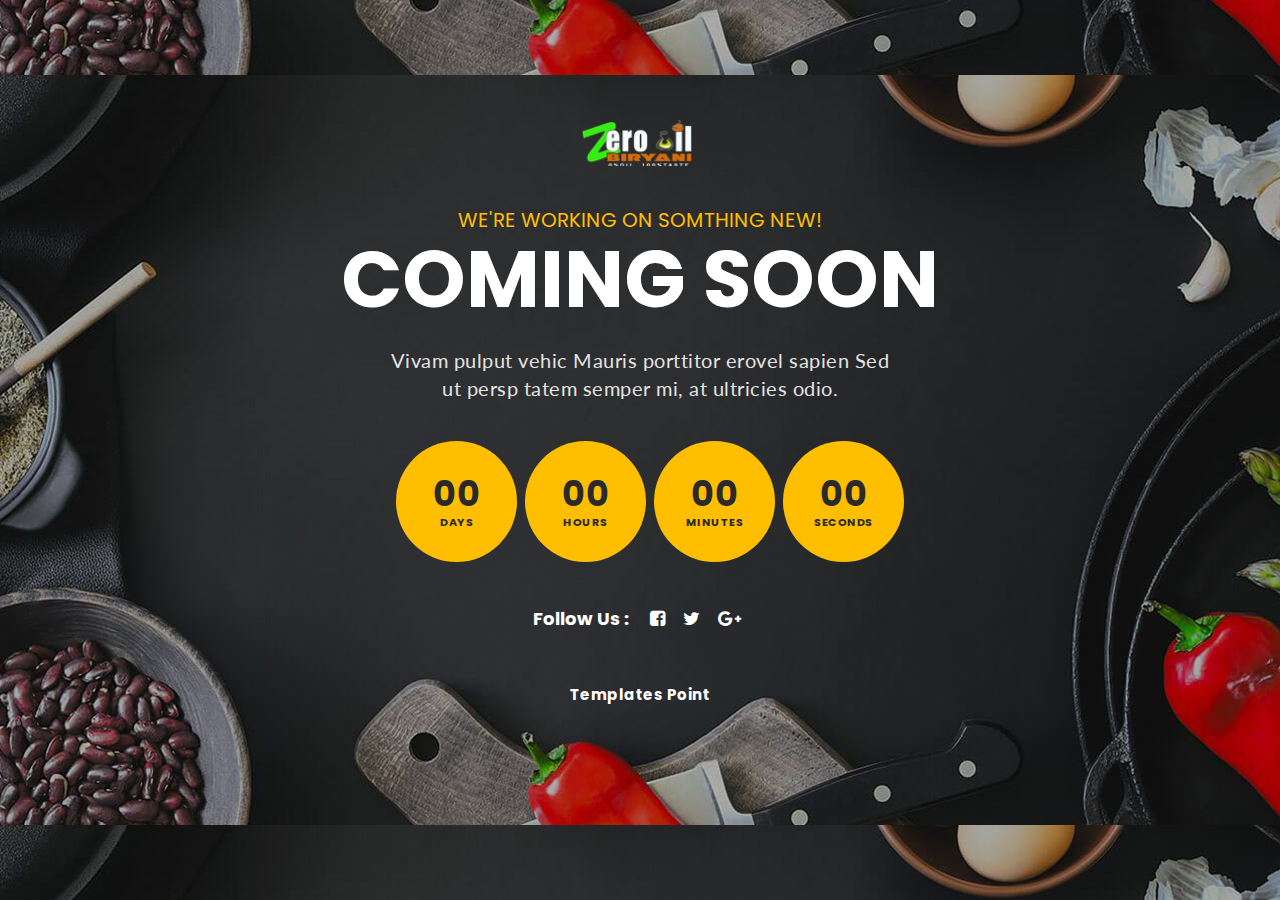
<file: coming-soon.html>
<!DOCTYPE html>
<html lang="en">

<head>
    <meta charset="UTF-8">
    <meta name="viewport" content="width=device-width, initial-scale=1, shrink-to-fit=no">
    <meta name="description" content="" />
    <meta name="keywords" content="" />
    <title>Food Ordering HTML Template</title>
    <link rel="shortcut icon" href="assets/images/favicon.png" type="image/x-icon">
    

    <link rel="stylesheet" href="assets/css/icons.min.css">
    <link rel="stylesheet" href="assets/css/bootstrap.min.css">
    <link rel="stylesheet" href="assets/css/main.css">
    <link rel="stylesheet" href="assets/css/red-color.css">
    <link rel="stylesheet" href="assets/css/yellow-color.css">
    <link rel="stylesheet" href="assets/css/responsive.css">
</head>
<body itemscope>
    <main>
        <header></header>
        <section>
            <div class="block">
                <div style="background-image: url(assets/images/topbg.jpg);" class="fixed-bg full-height"></div>
                <div class="coming-soon-wrapper text-center">
                    <div class="coming-soon-inner">
                        <div class="logo"><h1 itemprop="headline"><a href="index-2.html" title="Home" itemprop="url"><img src="assets/images/logo.png" alt="logo.png" itemprop="image"></a></h1></div>
                        <span class="yellow-clr">WE'RE WORKING ON SOMTHING NEW!</span>
                        <h1 itemprop="headline" class="wow flash" data-wow-delay="0.2s">Coming Soon</h1>
                        <p itemprop="description">Vivam pulput vehic Mauris porttitor erovel sapien Sed ut persp tatem semper mi, at ultricies odio.</p>
                        <ul class="countdown">
                            <li class="brd-rd50 yellow-bg wow bounceIn" data-wow-delay="0.2s">
                                <span class="days">00</span>
                                <p class="days_ref">Days</p>
                            </li>
                            <li class="brd-rd50 yellow-bg wow bounceIn" data-wow-delay="0.4s">
                                <span class="hours">00</span>
                                <p class="hours_ref">Hours</p>
                            </li>
                            <li class="brd-rd50 yellow-bg wow bounceIn" data-wow-delay="0.5s">
                                <span class="minutes">00</span>
                                <p class="minutes_ref">Minutes</p>
                            </li>
                            <li class="brd-rd50 yellow-bg wow bounceIn" data-wow-delay="0.6s">
                                <span class="seconds">00</span>
                                <p class="seconds_ref">Seconds</p>
                            </li>
                        </ul>
                        <div class="follow-us">
                            <span>Follow Us :</span>
                            <a href="#" title="Facebook" itemprop="url" target="_blank"><i class="fa fa-facebook-square"></i></a>
                            <a href="#" title="Twitter" itemprop="url" target="_blank"><i class="fa fa-twitter"></i></a>
                            <a href="#" title="Google Plus" itemprop="url" target="_blank"><i class="fa fa-google-plus"></i></a>
                        </div>
                        <div class="copyright">
                            <p><a href="Templatepoint.net">Templates Point</a></p>
                        </div>
                    </div>
                </div><!-- Coming Soon Wrapper -->
            </div>
        </section>
    </main><!-- Main Wrapper -->

    <script src="assets/js/jquery.min.js"></script>
    <script src="assets/js/bootstrap.min.js"></script>
    <script src="assets/js/plugins.js"></script>
    <script src="assets/js/main.js"></script>
</body>	

</html>
</file>
<file: assets/css/main.css>
/*--
Master Style Sheet

  Project Name:         foodchow Html5 template;
  last changes/update:  16-Nov-2018;

--*/
/*** ======= // TABLE OF CONTENT // ============================
01- Google Fonts
02- Plugin Stylesheets Import
03- General Styling
04- Social Media Offical Colors
05- Cross Browser Compatibility
06- Chosen Container Style
07- Topbar Social
08- Sticky header
09- Responsive Header
10- Restaurant Searching Section
11- Title Style 1
12- Top Restaurants Section
13- Title Style 2
14- Popular Dishes Section
15- Featured Restaurant Section
16- Featured Restaurant Gallery & Video
17- Easy Steps Section
18- Most Popular Section
19- App Section
20- Footer
21- Find Restaurant Section Style 2
22- Top Restaurants Section Style 2
23- Popular Restaurants Sec Style 2
24- News Update Section
25- Page Title Sec
26- Breadcrumbs
27- Pagination
28- Price Table Section
29- Radio Box
30- Check Box
31- Sidebar Widgets
32- Mini Posts Style
33- Contact Us Page
34- Contact Form
35- Restaurants Found Page
36- Restaurant Detail Page
37- Restaurant Detail Tabs
38- Order Section
39- Page Loader
40- Blog Detail page
41- Author & Comment Sec
42- Reply Form
43- How It Works Page
44- Register Reservation
45- Acvitation Tab
46- Coming Soon page
47- Search Not Found
48- Error Page
49- Newsletter Popup
50- Gallery Page
51- Social Media Offical Colors


===================================================== ***/

/*===== Google Fonts =====*/
@import url('https://fonts.googleapis.com/css?family=Great+Vibes|Lato|Poppins:300,400,400i,500,600,700,800');

/*===== Plugin Stylesheets Import =====*/
@import url(plugins.css);

/*===== General Styling =====*/

body {
  float: left;
  width: 100%;
  margin: 0;
  padding: 0;
  font-family: "Poppins";
}

h1,
h2,
h3,
h4,
h5,
h6 {
  font-family: "Poppins";
}
p {
  font-size: 15px;
  font-family: "lato";
  line-height: 28px;
  color:#9fa4af;
  display: inline-block;
	letter-spacing: 0.5px;
}

ul li,
ol li {
  font-family: "Poppins";
}

a,
a:hover,
a:focus,
a:active {
  color: inherit;
  outline: none;
  -webkit-text-decoration: none;
  -moz-text-decoration: none;
  -ms-text-decoration: none;
  -o-text-decoration: none;
  text-decoration: none;
}

input,
textarea,
select,
button {border: 0;}
button,
input[type="submit"],
.fileContainer,
input[type="file"] {cursor: pointer;}
input:focus,
textarea:focus,
select:focus,
button:focus,
a:focus,
.form-wrp fieldset p a:focus {
  border-color: transparent;
  outline: none;
  -webkit-box-shadow: none;
  -ms-box-shadow: none;
  -o-box-shadow: none;
  box-shadow: none;
}

textarea {resize: none;}
main {
  float: left;
  position: relative;
  width: 100%;
}
.row.merged > div{
	padding: 0;
}
main.boxed {
  -webkit-box-shadow: 0 0 10px rgba(0,0,0,0.5);
  -ms-box-shadow: 0 0 10px rgba(0,0,0,0.5);
  -o-box-shadow: 0 0 10px rgba(0,0,0,0.5);
  box-shadow: 0 0 10px rgba(0,0,0,0.5);
  float: none;
  margin: 0 auto;
  width: 1230px;
}

section{
  float:left;
  position:relative;
  width:100%;
}

.block {
  float: left;
  padding: 120px 0;
  position: relative;
  width: 100%;
}

.sec-box {
  margin: 0 auto;
  max-width: 1300px;
  width: 100%;
  padding: 50px 45px;
  background-color: #fff;
  float: left;
}
.less-spacing,
.block.less-spacing {padding: 70px 0;}
.top-padd80,
.block.top-padd80 {padding-top: 80px;}
.block.top-padd30 {padding: 30px;}
.bottom-padd80,
.block.bottom-padd80 {padding-bottom: 80px;}
.top-padd140,
.block.top-padd140 {padding-top: 140px;}
.bottom-padd140,
.block.bottom-padd140 {padding-bottom: 140px;}
.top-padd210,
.block.top-padd210 {padding-top: 210px;}
.bottom-padd210,
.block.bottom-padd210 {padding-bottom: 210px;}
.remove-gap,
.block.remove-gap {padding-top: 0;}
.remove-bottom,
.block.remove-bottom {padding-bottom: 0;}
.no-padding,
.block.no-padding {padding: 0;}
.orange-bg {background-color: #e8511c;}
.dark-red-bg,
form.dark-red-bg {background-color: #c33332;}
.gray-bg {background-color: #f6f6f6;}
.gray-bg2 {background-color: #fbfbfb;}
.dark-bg {background-color: #1b1b1b;}
.overlape-110,
.overlape-45,
.overlape-95 {
  margin-top: -110px;
  position: relative;
}
.black-bg{background: #272727;}
.overlape-45 {margin-top: -45px;}
.overlape-95 {margin-top: -95px;}
.sec-wrapper {
  float: left;
  width: 100%;
}
.margin-bottom {
    margin-bottom: -100px;
}
.less-btm-margin{margin-bottom: 0;}
.container {
  padding: 0;
  max-width:1170px;
}
.mrg {margin: 0;}
.mrg > div,
.mrg > div.masonry,
.mrg5 > div.masonry,
.mrg10 > div.masonry,
.mrg15 > div.masonry,
.mrg20 > div.masonry,
.mrg > div.masonry > div {padding: 0;}
.mrg5 {margin: 0 -2.5px;}
.mrg5 > div,
.mrg5 > div.masonry > div {padding: 0 2.5px;}
.mrg10 {margin: 0 -5px;}
.mrg10 > div,
.mrg10 > div.masonry > div {padding: 0 5px;}
.mrg15 {margin: 0 -7.5px;}
.mrg15 > div,
.mrg15 div.masonry > div {padding: 7.5px;}
.mrg20 {margin: 0 -10px;}
.mrg20 > div,
.mrg20 > div.masonry > div {padding: 0 10px;}
.masonry {width: 100%;}
.top-brd2 {border-top: 2px solid #fbfbfb;}
.bottom-brd2 {border-bottom: 2px solid #fbfbfb;}
.remove-ext,
.remove-ext2,
.remove-ext3,
.remove-ext4,
.remove-ext5{
  display: inline-block;
  margin-bottom: -30px;
}
.remove-ext2 {margin-bottom: -20px;}
.remove-ext3 {margin-bottom: -10px;}
.remove-ext4 {margin-bottom: -15px;}
.remove-ext5 {margin-bottom: -60px;}
.fixed-bg,
.fit-bg{
  height:100%;
  width:100%;
  margin:0;
  position:absolute;
  left:0;
  top:0;
  z-index:-2;
	background-position: center center;
  background-repeat: repeat;
}
.full-height{
	height: 100vh;
}
.fixed-bg{
  background-attachment:fixed !important;
}
.blackish:before, 
.whitish:before,
.grayish:before,
.blackish2:before,
.red-bg-layer:before,
.yellow-bg-layer:before {
  content: "";
  height: 100%;
  left: 0;
  position: absolute;
  top: 0;
  width: 100%;
  z-index: -1;
}
.whitish:before {background-color:#fff;}
.grayish:before {background-color: #fafafa;}
.blackish:before {background-color: #000000;}
.blackish2:before {background-color: #323232;}
.high-opacity:before {opacity: .95;}
.medium-opacity:before {opacity: .8;}
.low-opacity:before {opacity: .7;}
.opac35:before {opacity: .35;}
.opac50:before {opacity: .5;}
.opc98:before {opacity: .98;}
iframe {
  border: 0;
  float: left;
  width: 100%;
}
img {
  max-width: 100%;
  vertical-align: middle;
}
.title1-wrapper .text-white,
.title1-wrapper.text-white h2{
	color: #fff;
}

.title1-wrapper > i {
    display: inline-block;
    margin-right: 15px;
    vertical-align: middle;
    width: 70px;
}
.filters-wrapper .title1-inner {
    display: inline-block;
    vertical-align: middle;
    width: 84% !important;
}

/*===== Social Media Offical Colors =====*/
a.facebook,
a.facebook-clr:hover{
  background:#3b5998;
  border-color:#3b5998;
}
a.facebook-clr,
a.facebook:hover{
  border-color:#3b5998;
  color:#3b5998;
}
a.twitter,
a.twitter-clr:hover{
  background:#55acee;
  border-color:#55acee;
}
a.twitter-clr,
a.twitter:hover{
  border-color:#55acee;
  color:#55acee;
}
a.google,
a.google-clr:hover{
  background:#dd4b39;
  border-color:#dd4b39;
}
a.google-clr,
a.google:hover{
  border-color:#dd4b39;
  color:#dd4b39;
}
a.linkedin,
a.linkedin-clr:hover{
  background:#0976b4;
  border-color:#0976b4;
}
a.linkedin-clr,
a.linkedin:hover{
  border-color:#0976b4;
  color:#0976b4;
}
a.pinterest,
a.pinterest-clr:hover{
  background:#cc2127;
  border-color:#cc2127;
}
a.pinterest-clr,
a.pinterest:hover{
  border-color:#cc2127;
  color:#cc2127;
}
a.youtube,
a.youtube-clr:hover{
  background:#e52d27;
  border-color:#e52d27;
}
a.youtube-clr,
a.youtube:hover{
  border-color:#e52d27;
  color:#e52d27;
}
a.tumblr,
a.tumblr-clr:hover{
  background:#293b52;
  border-color:#293b52;
}
a.tumblr-clr,
a.tumblr:hover{
  border-color:#293b52;
  color:#293b52;
}
a.dribbble,
a.dribbble-clr:hover{
  background:#d75281;
  border-color:#d75281;
}
a.dribbble-clr,
a.dribbble:hover{
  border-color:#d75281;
  color:#d75281;
}
a.reddit,
a.reddit-clr:hover{
  background:#000;
  border-color:#000;
}
a.reddit-clr,
a.reddit:hover{
  border-color:#000;
  color:#000;
}
a.rss,
a.rss-clr:hover{
  background:#fd9f13;
  border-color:#fd9f13;
}
a.rss-clr,
a.rss:hover{
  border-color:#fd9f13;
  color:#fd9f13;
}
a.github,
a.github-clr:hover{
  background:#1f76b6;
  border-color:#1f76b6;
}
a.github-clr,
a.github:hover{
  border-color:#1f76b6;
  color:#1f76b6;
}
a.vimeo,
a.vimeo-clr:hover{
  background:#44bbff;
  border-color:#44bbff;
}
a.vimeo-clr,
a.vimeo:hover{
  border-color:#44bbff;
  color:#44bbff;
}
a.instagram,
a.instagram-clr:hover{
  background:#8a3ab9;
  border-color:#8a3ab9;
}
a.instagram-clr,
a.instagram:hover{
  border-color:#8a3ab9;
  color:#8a3ab9;
}
a.skype,
a.skype-clr:hover{
  background:#00aff0;
  border-color:#00aff0;
}
a.skype-clr,
a.skype:hover{
  border-color:#00aff0;
  color:#00aff0;
}

/*===== Cross Browser Compatibility =====*/
a,
input,
button,
textarea,
:before,
:after,
.owl-nav > div,
.owl-dots > div,
.restaurants-wrapper > li,
.popular-dish-thumb > a img,
.news-btns,
nav ul ul,
.chosen-results > li,
.featured-restaurant-box,
.toggle-item,
.toggle-item > h4,
.toggle-item > h4 i,
.rating-box > span,
.switch-slider,
.rate-share,
.newsletter-popup-wrapper,
.gallery-info-btns,
.gallery-bx > h3,
.ingradient-list,
.log-popup,
.sign-popup,
label,
.topbar,
.logo,
.logo > h1 img,
nav > div > ul > li,
nav > div > ul > li span,
.responsive-logomenu > span,
.responsive-menu > span,
.responsive-menu,
.your-order-popup,
.payment-popup-wrapper
{
  -webkit-transition: all .3s linear;
  -ms-transition: all .3s linear;
  -o-transition: all .3s linear;
  transition: all .3s linear;
}

nav > div > ul > li:before,
.select-wrp .chosen-container-single .chosen-single::before,
.input-field > i,
.top-restaurants-carousel .owl-dots,
.featured-restaurant-carousel .owl-nav > div,
.blog-detail-gallery-carousel .owl-nav > div
{
  -webkit-transform: translateY(-50%);
  -ms-transform: translateY(-50%);
  -o-transform: translateY(-50%);
  transform: translateY(-50%);
}

.title2-wrapper.text-center > .sudo-bottom::before,
.step-box > i span
{
  -webkit-transform: translateX(-50%);
  -ms-transform: translateX(-50%);
  -o-transform: translateX(-50%);
  transform: translateX(-50%);
}
.brd-rd50{
  width: 200px; /* adjust to your desired width */
  height: 200px; /* adjust to your desired height */
  border-radius: 60%; /* create a circular shape */
  overflow: hidden; 
}
.brd-rd50 img{
  border-radius:50%;
  width: 100%; /* ensure the image fills its container */
  height: 100%; /* ensure the image fills its container */
  object-fit: cover;

}
.brd-rd50,
.restaurants-wrapper.style2 > li::before,
.radio-box [type="radio"]:checked + label:before,
.radio-box [type="radio"]:not(:checked) + label:before,
.radio-box [type="radio"]:checked + label:after,
.radio-box [type="radio"]:not(:checked) + label:after,
.check-box [type="checkbox"]:checked + label:before,
.check-box [type="checkbox"]:not(:checked) + label:before,
.check-box [type="checkbox"]:checked + label:after,
.check-box [type="checkbox"]:not(:checked) + label:after,
.review-form:before,
.switch-slider.brd-rd30:before,
.booking-table > table tbody td h5:before,
.profile-info > a.change-password::before
{
  -webkit-border-radius: 50%;
  border-radius: 50%;
}

.brd-rd40
{
  -webkit-border-radius: 40px;
  border-radius: 40px;
}

.brd-rd30
{
  -webkit-border-radius: 30px;
  border-radius: 30px;
}

.brd-rd12
{
  -webkit-border-radius: 12px;
  border-radius: 12px;
}

.brd-rd8
{
  -webkit-border-radius: 8px;
  border-radius: 8px;
}

.brd-rd5
{
  -webkit-border-radius: 5px;
  border-radius: 5px;
}

.brd-rd4
{
  -webkit-border-radius: 4px;
  border-radius: 4px;
}

.brd-rd3
{
  -webkit-border-radius: 3px;
  border-radius: 3px;
}

.brd-rd2,
.featured-restaurant-carousel .owl-nav > div,
.sudo-bottom:before,
.select-wrp2 .chosen-container > a
{
  -webkit-border-radius: 2px;
  border-radius: 2px;
}

.brd-rd0 {
  -webkit-border-radius: 0;
  border-radius: 0;
}

/*===== Project Style =====*/
/*===== Chosen Container Style =====*/
.chosen-container {width: 100% !important;}
/*===== Header =====*/
header {
  float: left;
  width: 100%;
  z-index: 999;
  position: relative;
  -webkit-box-shadow: 0 4px 2px rgba(0,0,0,.18);
  -ms-box-shadow: 0 4px 2px rgba(0,0,0,.18);
  -o-box-shadow: 0 4px 2px rgba(0,0,0,.18);
  box-shadow: 0 4px 2px rgba(0,0,0,.18);
}
.topbar {
  background-color: #161616;
  float: left;
  width: 100%;
  height: 46px;
}
.select-wrp {
  float: left;
  position: relative;
}
.select-wrp + .select-wrp {
  padding-left: 20px;
  margin-left: 20px;
  border-left: 1px solid rgba(229,229,229,.2);
}
.select-wrp .chosen-container-single .chosen-single {
  background: no-repeat;
  border: 0;
  -webkit-box-shadow: none;
  -ms-box-shadow: none;
  -o-box-shadow: none;
  box-shadow: none;
  height: auto;
  line-height: 46px;
  font-size: 10px;
  color: #fff;
  font-family: Poppins;
  font-weight: 500;
  position: relative;
  padding-left: 0;
  padding-right: 28px;
}
.select-wrp .chosen-container-single .chosen-single:before {
  content: "\f0d7";
  position: absolute;
  right: 0;
  top: 50%;
  font-family: fontawesome;
  font-size: 12px;
  color: #fff;
}
.select-wrp .chosen-container-single .chosen-single div {display: none !important;}
.select-wrp .chosen-container-single .chosen-single > span {margin-right: 0 !important;}
.select-wrp .chosen-container-active .chosen-single::before {content: "\f0d8";}
.topbar-register {
  float: right;
  font-size: 12px;
  font-family: Poppins;
  font-weight: 500;
  color: #fff;
  padding: 15px 0 14px 40px;
  border-left: 1px solid rgba(229,229,229,.2);
  margin-left: 35px;
}
.select-wrp .chosen-container-single .chosen-drop {
  -webkit-box-shadow: 4px 4px 0 rgba(0,0,0,.38);
  -ms-box-shadow: 4px 4px 0 rgba(0,0,0,.38);
  -o-box-shadow: 4px 4px 0 rgba(0,0,0,.38);
  box-shadow: 4px 4px 0 rgba(0,0,0,.38);
  -webkit-border-radius: 0;
  border-radius: 0;
  margin: 0;
  border: 0;
  width: 190px;
}
.select-wrp .chosen-container-single .chosen-drop > ul li {
  font-size: 12px;
  font-family: Poppins;
  font-weight: 600;
  color: #2d2d2d;
  border-bottom: 1px solid #ededed;
  padding: 5px 0;
  float: left;
  width: 100%;
}
.select-wrp .chosen-container-single .chosen-drop > ul li:last-child {border-bottom: 0;}
.select-wrp .chosen-container-single .chosen-drop > ul {
  margin: 0;
  padding: 10px 20px;
}
.select-wrp .chosen-container-single .chosen-drop > ul li.result-selected,
.select-wrp .chosen-container-single .chosen-drop > ul li.highlighted,
.select-wrp .chosen-container-single .chosen-drop > ul li:hover,
.select-wrp2 .chosen-container-single .chosen-drop > ul li.result-selected,
.select-wrp2 .chosen-container-single .chosen-drop > ul li.highlighted,
.select-wrp2 .chosen-container-single .chosen-drop > ul li:hover {
  background-color: transparent;
  background-image: none;
}
.select-wrp2 .chosen-container-single .chosen-drop > ul li.result-selected,
.select-wrp2 .chosen-container-single .chosen-drop > ul li.highlighted,
.select-wrp2 .chosen-container-single .chosen-drop > ul li:hover {color: #fff;}
/*===== Topbar Social =====*/
.social1 {
  float: right;
  margin-top: 11px;
}
.social1 > a {
  font-size: 18px;
  color: #b3b3b3;
  float: left;
}
.social1 > a + a {margin-left: 15px;}
.logo-menu-sec {
  float: left;
  width: 100%;
  background-color: #fff;
}
.logo {
  float: left;
  width: 100%;
  max-width: 20%;
  margin: 26px 0;
}
.logo > h1 {margin: 0;}
nav {
  float: left;
  width: 100%;
  max-width: 80%;
}
.menu-sec {
  float: left;
  width: 100%;
}
nav > div > ul {
  float: left;
  padding-left: 0;
  list-style: none;
  margin-bottom: 0;
}
nav > div > ul > li {
    color: #333;
    float: left;
    font-family: poppins;
    font-size: 18px;
    font-weight: 600;
    margin-right: 35px;
    padding: 32px 35px 32px 0;
    position: relative;
}
nav > div > ul > li span {
  font-size: 12px;
  display: block;
  font-weight: normal;
  margin-bottom: 5px;
}
nav > div > ul > li:last-child {
  margin-right: 0;
  padding-right: 0;
}
nav > div > ul > li:before {
  content: "";
  width: 1px;
  height: 42px;
  background-color: #d8d7d7;
  position: absolute;
  right: 0;
  top: 50%;
}
nav > div > ul > li:last-child:before {display: none;}
.menu-sec > a {
    color: #fff;
    float: right;
    font-size: 12px;
    font-weight: 600;
    margin-top: 33px;
    padding: 14px 38px;
}
.menu-sec > a:hover{color: #000;}
.menu-sec > a:focus {color: #fff;}
/*=== DropDown =====*/
nav ul ul {
  position: absolute;
  top: 100%;
  left: 0;
  -webkit-border-radius: 0 0 4px 4px;
  border-radius: 0 0 4px 4px;
  background-color: #fff;
  padding-left: 0;
  list-style: none;
  margin-bottom: 0;
  -webkit-box-shadow: 4px 4px 9px rgba(0, 0, 0, 0.2);
  -ms-box-shadow: 4px 4px 9px rgba(0, 0, 0, 0.2);
  -o-box-shadow: 4px 4px 9px rgba(0, 0, 0, 0.2);
  box-shadow: 4px 4px 9px rgba(0, 0, 0, 0.2);
  min-width: 215px;
  padding: 15px 20px;
  opacity: 0;
  visibility: hidden;
  z-index: 1;
}
nav ul ul ul {
  left: 100%;
  top: 0;
}

nav > div ul > li.menu-item-has-children:hover > ul {
  opacity: 1;
  visibility: visible;
}
nav ul ul li {
  font-size: 13px;
  font-weight: 600;
  color: #2d2d2d;
  font-family: Poppins;
  border-bottom: 1px solid #dedede;
  float: left;
  width: 100%;
  position: relative;
}
nav ul ul.img-icon li a {
  float: left;
  width: 100%;
  padding: 9px 0 9px 40px;
  position: relative;
}
nav ul ul li a {
  float: left;
  width: 100%;
  padding: 9px 0;
  position: relative;
}
nav ul ul li a i {
  position: absolute;
  left: 0;
}
nav ul ul.img-icon li a i {
  background-image: url(../images/menu-strip.png);
  background-repeat: no-repeat;
  height: 27px;
  width: 27px;
}
nav ul ul.img-icon li:first-child > a i {background-position: 0 2px;}
nav ul ul.img-icon li:nth-child(2) > a i {background-position: 0 -44px;}
nav ul ul.img-icon li:nth-child(3) > a i {background-position: 0 -87px;}
nav ul ul.img-icon li:nth-child(4) > a i {background-position: 0 -130px;}
nav ul ul.img-icon li:nth-child(5) > a i {background-position: 0 -170px;}
nav ul ul li:last-child {border-bottom: 0;}
/*===== Sticky header =====*/
header.stick {
  position: fixed;
  top: 0;
  left: 0;
}
header.sticky .topbar {
  height: 0;
  opacity: 0;
  visibility: hidden;
}
header.sticky .logo {margin: 15px 0;}
header.sticky .logo > h1 img {max-width: 50%;}
header.sticky nav > div > ul > li {
  padding: 18px 35px 18px 0;
  font-size: 17px;
}
header.sticky .menu-sec > a {margin-top: 19px;}
header.sticky nav > div > ul > li span {font-size: 11px;}
/*===== Responsive Header =====*/
.responsive-header {
  float: left;
  display: none;
  width: 100%;
}
.responsive-topbar {
  float: left;
  width: 100%;
  padding: 0 20px;
  background: #000;
}
.responsive-topbar .select-wrp {width: 48%;}
.responsive-topbar .select-wrp .chosen-container-single .chosen-single {line-height: 35px;}
.responsive-logomenu {
  float: left;
  width: 100%;
  background-color: #0d0d0d;
  padding: 0 20px;
}
.responsive-logomenu .logo {margin: 7px 0;}
.responsive-logomenu .logo img {max-width: 35%;}
.responsive-logomenu > span {
  float: right;
  cursor: pointer;
  line-height: 30px;
  width: 30px;
  text-align: center;
  font-size: 14px;
  margin: 22px 0;
}
.responsive-logomenu > span.yellow-bg:hover {color: #fff;}
.responsive-logomenu > span.red-bg:hover {color: #333;}
.responsive-menu {
  position: fixed;
  top: 0;
  right: -320px;
  bottom: 0;
  z-index: 9;
  background-color: #111;
  width: 320px;
  padding: 80px 30px 30px;
  opacity: 0;
  visibility: hidden;
}
.responsive-menu.slidein {
  right: 0;
  opacity: 1;
  visibility: visible;
}
.responsive-menu > span {
  cursor: pointer;
  color: #fff;
}
.responsive-menu > span.yellow-bg:hover {color: #fff;}
.responsive-menu > span.red-bg:hover {color: #333;}
.responsive-menu > span {
  line-height: 30px;
  width: 30px;
  text-align: center;
  position: absolute;
  font-size: 13px;
  right: 20px;
  top: 20px;
  cursor: pointer;
}
.menu-lst {
  float: left;
  width: 100%;
  margin-bottom: 55px;
}
.menu-lst > ul {
  padding-left: 0;
  list-style: none;
  margin-bottom: 0;
  float: left;
  width: 100%;
}
.menu-lst > ul li {
  float: left;
  width: 100%;
  font-family: Poppins;
  color: #fff;
  font-size: 18px;
  position: relative;
}
.menu-lst > ul li a span {
  display: block;
  font-size: 12px;
}
.menu-lst > ul ul li {
  font-size: 14px;
  margin: 3px 0;
  color: #f6f6f6;
}
.menu-lst > ul ul {
  list-style: none;
  padding-left: 20px;
  margin: 5px 0;
  float: left;
  width: 100%;
  display: none;
}
.menu-lst > ul > li {
  margin-bottom: 20px;
  padding-bottom: 15px;
}
.menu-lst > ul > li:before {
  content: "";
  width: 43px;
  height: 1px;
  position: absolute;
  bottom: 0;
  background-color: rgba(255,255,255,.3);
}
.menu-lst > ul > li:last-child {
  margin-bottom: 0;
  padding-bottom: 0;
}
.menu-lst > ul > li:last-child:before {display: none;}
.responsive-menu .topbar-register {
  float: left;
  border-left: 0;
  color: #a8a8a8;
  font-size: 12px;
  padding: 0;
  margin: 0;
}
.responsive-menu .social1 > a {
  color: #c9c9c9;
  font-size: 13px;
}
.responsive-menu .social1 > a + a {margin-left: 10px;}
.responsive-menu .social1 {
  margin: 0 0 0 25px;
  float: left;
}
.register-btn {
  float: left;
  width: 100%;
  margin-top: 55px;
}
.register-btn > a {
  font-size: 12px;
  color: #2a2a2a;
  font-family: Poppins;
  padding: 11px 25px 10px;
  display: inline-block;
}
.register-btn > a.red-bg:hover {color: #333;}
.register-btn > a.yellow-bg:hover {color: #fff;}
/*===== Restaurant Searching Section =====*/
.funfacts .row > div {
    width: 23%;
}
.restaurant-searching {
  float: left;
  width: 100%;
  padding: 0 100px 100px;
}
.restaurant-searching-inner {
  display: inline-block;
  max-width: 992px;
  width: 100%;
}
.restaurant-searching-inner > h2 {
  font-family: Poppins;
  color: #fff;
  font-size: 50px;
  max-width: 70%;
  display: inline-block;
  line-height: 55px;
  margin-bottom: 0;
  font-weight: 700;

  -webkit-text-shadow: 0 5px 0 rgba(0,0,0,.38);
  -ms-text-shadow: 0 5px 0 rgba(0,0,0,.38);
  -o-text-shadow: 0 5px 0 rgba(0,0,0,.38);
  text-shadow: 0 5px 0 rgba(0,0,0,.38);
}
.restaurant-searching-inner > h2 span{
  font-family: Great Vibes;
  font-size: 60px;
  font-weight: normal;
}
.restaurant-search-form {
    display: inline-block;
    margin: 40px auto 0;
    width: 100%;
    padding: 18px;
  
  -webkit-box-shadow: 0 5px 0 rgba(0,0,0,0.38);
  -ms-box-shadow: 0 5px 0 rgba(0,0,0,0.38);
  -o-box-shadow: 0 5px 0 rgba(0,0,0,0.38);
  box-shadow: 0 5px 0 rgba(0,0,0,0.38);
  
}
.input-field,
.textarea-field {
  float: left;
  width: 100%;
  background-color: #fff;
  position: relative;
  height: 52px;
  text-align: left;
}
.input-field > input,
.textarea-field > textarea {
  height: 100%;
  padding: 15px 38px;
  font-size: 11.7px;
  font-family: lato;
  color: #a2a2a2;
  width: 100%;
}
.input-field > i,
.textarea-field > i {
  color: #a2a2a2;
  position: absolute;
  top: 50%;
  font-size: 10.8px;
}
.input-field > i.fa-map-marker {left: 25px;}
.input-field > i.fa-location-arrow {
  color: #c7c7c7;
  right: 25px;
}
.restaurant-search-form button {
  color: #fff;
  font-weight: 700;
  font-family: Poppins;
  padding: 15.9px 20px;
  width: 100%;
  font-size: 13.5px;
  text-align: center;
}
.restaurant-search-form button:hover{background: #fff !important; color: #2a2a2a;}
.restaurant-search-form button:focus {color: #2a2a2a;}
.funfacts {
  display: inline-block;
    margin: 20px auto 0 0;
    width: 100%;
}
.fact-box {
  float: left;
  width: 100%;
  text-align: center;
  margin-top: 30px;
}
.fact-box > i {
    background-color: #fff;
    display: inline-block;
    height: 82px;
    line-height: 82px;
    margin-right: 10px;
    text-align: center;
    vertical-align: middle;
    width: 82px;
}
.fact-inner {
    display: inline-block;
    vertical-align: middle;
    width: 50%;
    text-align: left;
}
.fact-inner > strong {
    color: #fff;
    font-family: Poppins;
    font-size: 30px;
}
.fact-inner > h5 {
    color: #aeaeae;
    display: inline-block;
    font-size: 15px;
    margin-bottom: 0;
    margin-top: 0;
    width: 100%;
}
.left-building-mockup {
  position: absolute;
  left: 0;
  bottom: 0;
  opacity: .1;
}
.right-building-mockup {
  position: absolute;
  right: 0;
  bottom: 0;
  opacity: .1;
}
.left-scooty-mockup {
  position: absolute;
  left: -50px;
  bottom: -120px;
  z-index: 3;
  opacity: 0;
  visibility: hidden;
  -webkit-transition: all .6s linear;
  -ms-transition: all .6s linear;
  -o-transition: all .6s linear;
  transition: all .6s linear;
}
.left-scooty-mockup.easein {
  left: 0;
  opacity: 1;
  visibility: visible;
}
.bottom-clouds-mockup {
  position: absolute;
  bottom: -40px;
  left: 0;
  right: 0;
  width: 100%;
}
/*===== Title Style 1 =====*/
.title1-wrapper {
  float: left;
  width: 100%;
  margin-bottom: 35px;
}
.title1-wrapper .title1-inner > h2{margin-bottom: 0;}
.title1-inner {
  display: inline-block;
  max-width: 55%;
	vertical-align: middle;
}
.title1-inner span{
  display: inline-block;
  width: 100%;
  font-family: Great Vibes;
  font-size: 24px;
  margin-bottom: 10px;
	letter-spacing: 0.5px;
}
.title1-inner > h2, 
.title1-inner > h3 {
    color: #222;
    display: inline-block;
    font-family: Poppins;
    font-size: 40px;
    font-weight: bold;
    margin-bottom: 20px;
    margin-top: 0;
    text-transform: uppercase;
    width: 100%;
}
.title1-inner > h3 {font-size: 33px;}
.title1-inner > p {
    color: #6f6f6f;
    display: inline-block;
    font-size: 16px;
    margin-bottom: 0;
    width: 100%;
    line-height: 24px;
}
/*===== Top Restaurants Section =====*/
.top-restaurants-carousel-wrapper {
  float: left;
  width: 100%;
}
.top-restaurants-carousel {
  float: left;
  width: 100%;
}
.restaurants-wrapper {
  float: left;
  width: 100%;
  padding: 0 30px;
  list-style: none;
  margin: 0;
}
.restaurants-wrapper > li {
    float: left;
    padding: 0;
    position: relative;
    width: 16.6%;
    z-index: 1;
}
.top-restaurant {
  float: left;
  text-align: center;
  width: 100%;
}
.top-restaurant > a {
    background-color: #fff;
    display: inline-block;
    height: 155px;
    line-height: 155px;
    margin-bottom: 0;
    width: 100%;
	overflow: hidden;
}
.top-restaurant > a img{
	transition: all 0.2s linear 0s;
}
.top-restaurant > a:hover img{
	transform: scale(0.8);
}
.restaurants-wrapper.style2 .top-restaurant > a {
  border: 3px solid #f1f1f1;
    box-shadow: 0 11px 0 0 rgba(0, 0, 0, 0.02);
    height: 155px;
    line-height: 150px;
    width: 155px;
}
.top-restaurant > a img {
  width: auto !important;
  display: inline-block !important;
  transform: scale(0.75);
}
.top-restaurants-carousel .owl-dots {
  position: absolute;
  left: -50px;
  top: 50%;
}
.top-restaurants-carousel .owl-dots > div {
  height: 25px;
  width: 25px;
  position: relative;
  z-index: 1;
  margin-bottom: 9px;
}
.top-restaurants-carousel .owl-dots > div.active {margin-bottom: 13px;}
.top-restaurants-carousel .owl-dots > div:before,
.top-restaurants-carousel .owl-dots > div:after {
  bottom: 0;
  content: "";
  position: absolute;
  height: 20px;
  width: 20px;  
  left: 2px;
  transform: rotate(45deg);
}
.top-restaurants-carousel .owl-dots > div:before {
  background-color: #fff;
  border: 2px solid #f1f1f1;
  z-index: 1;
}
.top-restaurants-carousel .owl-dots > div:after {
  background-color: #f1f1f1;
  opacity: 0;
  z-index: -1;
}
.top-restaurants-carousel .owl-dots > div.active:after {
  bottom: -6px;
  opacity: 1;
}
/*===== Title Style 2 =====*/
.title2-wrapper {
  float: left;
  width: 100%;
  margin-bottom: 50px;
}
.title2-wrapper > h2,
.title2-wrapper > h3 {
  font-family: Poppins;
  color: #5d2a2a;
  font-size: 40px;
  margin-bottom: 10px;
  position: relative;
	margin-top: 0;
}
.title2-wrapper > h3 {font-size: 33px;}
.title2-wrapper > .sudo-bottom {
  padding-bottom: 18px;
  margin-bottom: 0;
}
.title2-wrapper > .sudo-bottom:before {
  content: "";
  height: 5px;
  width: 30px;
  position: absolute;
  bottom: 0;
  left: 0;
}
.title2-wrapper > .sudo-width35:before {width: 35px;}
.title2-wrapper > .sudo-width45:before {width: 45px;}
.title2-wrapper > .sudo-width70:before {width: 70px;}
.title2-wrapper.text-center > .sudo-bottom:before {left: 50%;}
.blackish .title1-wrapper > h2, 
.blackish .title1-wrapper > h3, 
.blackish .title2-wrapper > h2, 
.blackish .title2-wrapper > h3,
.red-bg-layer .title1-wrapper > h2, 
.red-bg-layer .title1-wrapper > h3, 
.red-bg-layer .title2-wrapper > h2, 
.red-bg-layer .title2-wrapper > h3 {color: #fff;}
h2.marginb-0,
h3.marginb-0 {margin-bottom: 0;}
/*===== Popular Dishes Section =====*/
.popular-dish-box {
  float: left;
  width: 100%;
  margin-bottom: 50px;
}
.popular-dish-thumb {
  float: left;
  width: 100%;
  position: relative;
}
.popular-dish-thumb > a {
  float: left;
  width: 100%;
  position: relative;
  overflow: hidden;
}
.popular-dish-thumb > a:before {
  content: "";
  position: absolute;
  top: 0;
  left: 0;
  right: 0;
  bottom: 0;
  opacity: 0;
  background-color: #000;
  z-index: 1;
}
.popular-dish-box:hover .popular-dish-thumb > a::before {opacity: .2;}
.popular-dish-box:hover .popular-dish-thumb > a img {
  -webkit-transform: rotate(3deg) scale(1.08);
  -ms-transform: rotate(3deg) scale(1.08);
  -o-transform: rotate(3deg) scale(1.08);
  transform: rotate(3deg) scale(1.08);
}
.post-rate {
  position: absolute;
  right: 20px;
  top: 20px;
  font-size: 11px;
  color: #fff;
  font-family: Poppins;
  font-weight: 700;
  padding: 6px 10px;
  z-index: 1;
}

.popular-dish-thumb span.likes {
    background: #191919 none repeat scroll 0 0;
    border-radius: 4px;
    bottom: 20px;
    color: #fff;
    font-family: lato;
    font-size: 12px;
    font-weight: bold;
    padding: 8px 10px;
    position: absolute;
    right: 20px;
}

.post-rate > i {
  font-size: 12px;
}
.post-likes {
  position: absolute;
  bottom: 20px;
  right: 20px;
  background-color: #191919;
  color: #fff;
  font-size: 12px;
	font-weight: bold;
	font-family: lato;
  padding: 8px 9px;
  z-index: 1;
}
.popular-dish-info {
    background: #f9f9f9 none repeat scroll 0 0;
    float: left;
    padding: 30px 33px;
    width: 100%;
}
.popular-dish-info > h4 {
  font-size: 18px;
  font-weight: 700;
  margin-bottom: 12px;
	margin-top: 0;
}
.popular-dish-info > p {
	margin-bottom: 34px;
	color: #636363;
	line-height: 24px;
	font-family: lato;
	display: inline-block;
	width: 100%;
}
.price {
  float: left;
  font-size: 22px;
  font-family: Poppins;
  color: #1e1e1e;
	font-weight: bold;
}
.popular-dish-info .price {line-height: 37px;}
.popular-dish-info > a {
    background-color: #272727;
    border: 1px solid transparent;
    color: #fff;
    float: right;
    font-size: 12px;
    font-weight: bold;
    padding: 8px 20px;
    text-transform: uppercase;
}
.restaurant-info {
    border-top: 1px solid #e2e2e2;
    float: left;
    margin-top: 33px;
    padding-top: 17px;
    width: 100%;
}
.restaurant-info > img {
    display: inline-block;
    margin-right: 0;
    vertical-align: middle;
}
.restaurant-info-inner {
    display: inline-block;
    vertical-align: middle;
}
.restaurant-info-inner > h6 {
    color: #636363;
    font-family: poppins;
    font-size: 15px;
    font-weight: 500;
    line-height: 19px;
    margin: 3px 0 0;
}
.restaurant-info-inner > span {
  font-family: Poppins;
  font-size: 12px;
}
/*===== Featured Restaurant Section =====*/

.featured-restaurants-wrapper {
  float: left;
  width: 100%;
}
.featured-restaurants-list {
  float: left;
  width: 100%;
}
.featured-restaurant-box {
  padding-top: 22px;
  margin-top: 22px;
  border-top: 1px solid #f5f5f5;
  position: relative;
  display: table;
	width: 100%;
}

.filters-inner.style2 .featured-restaurant-box .featured-restaurant-info > h4 {
    margin-bottom: 15px;
    width: 100%;
}
.filters-inner.style2 .featured-restaurant-box .featured-restaurant-info .price {
    margin-right: 50px;
    text-align: left;
    width: auto;
}

.featured-restaurants-list .featured-restaurant-box:first-child {
    margin-top: 0;
    padding-top: 0;
}
.featured-restaurants-list .featured-restaurant-box:first-child .post-rate {
    top: 25px;
}


.filters-inner.style2 .masonry > div:first-child .featured-restaurant-box,
.filters-inner.style2 .masonry > div:nth-child(2) .featured-restaurant-box {
  border-top: 0;
  margin-top: 0;
  padding-top: 0;
}
.featured-restaurants-list .featured-restaurant-box:first-child{
	border-top: 0;
}
.featured-restaurant-box > * {
  display: table-cell;
  vertical-align: middle;
}
.featured-restaurant-thumb {width: 125px;}
.featured-restaurant-info {padding-left: 25px;}
.featured-restaurant-info > span.red-clr {
  display: block;
  font-family: Poppins;
  font-weight: 400;
  font-size: 12px;
  letter-spacing: 0.2px;
}
.featured-restaurant-info > h4 {
    display: inline-block;
    float: left;
    font-size: 18px;
    font-weight: 600;
    margin: 10px 0 19px;
    width: 100%;
}
.featured-restaurant-info .price {
    display: inline-block;
    text-align: left;
    vertical-align: middle;
}
.featured-restaurant-info > p {
    color: #636363;
    font-size: 14px;
    margin-bottom: 0;
}
.post-meta {
    display: inline-block;
    float: none;
    line-height: 32px;
    list-style: outside none none;
    margin: 0;
    padding-left: 50px;
}
.post-meta > li {
  display: inline-block;
  margin-right: 15px;
  font-size: 12px;
  color: #636363;
	letter-spacing: -0.3px;
}
.post-meta > li:last-child{margin-right: 0}
.post-meta > li i {
  font-size: 18px;
  color: #a0a0a0;
  margin-right: 5px;
}
.featured-restaurant-info .post-rate {
  position: absolute;
    right: 30px;
    top: 54px;
}
/*===== Featured Restaurant Gallery & Video =====*/
.featured-restaurant-gallery {
  float: left;
  width: 100%;
}
.featured-restaurant-gallery .featured-restaurant-box {
  border-top: 0;
  margin-top: 0;
}
.featured-restaurant-carousel {
  float: left;
  width: 100%;
}
.featured-restaurant-carousel .featured-restaurant-thumb {width: 100%;}
.featured-restaurant-carousel .owl-nav {
  position: absolute;
  top: 50%;
  left: 0;
  right: 0;
}
.featured-restaurant-carousel .owl-nav > div {
  line-height: 40px;
  width: 40px;
  background-color: #f1f1f1;
  position: absolute;
  text-align: center;
  color: #000;
  font-size: 20px;
  visibility: hidden;
  opacity: 0;
}
.featured-restaurant-carousel .owl-nav > div.owl-prev {left: 120px;}
.featured-restaurant-carousel .owl-nav > div.owl-next {right: 120px;}
.featured-restaurant-carousel:hover .owl-nav > div.owl-next {right: 30px;}
.featured-restaurant-carousel:hover .owl-nav > div.owl-prev {left: 30px;}
.featured-restaurant-carousel:hover .owl-nav > div {
  opacity: 1;
  visibility: visible;
}
.featured-restaurant-carousel .owl-nav > div:hover {color: #fff;}
.featured-restaurant-gallery .featured-restaurant-box .featured-restaurant-thumb {
  text-align: center;
  width: 160px;
}
.featured-restaurant-gallery .featured-restaurant-thumb > a {
  display: table;
  width: 88px;
  line-height: 75px;
  color: #fff;
  font-size: 27px;
  position: relative;
  margin-top: -100px;
  z-index: 1;
  margin-left: 34px;
}
.video-time {
  text-decoration: underline;
  display: block;
  font-size: 13px;
  color: #a0a0a0;
  font-weight: 600;
  font-family: Poppins;
  margin-top: 5px;
}
.featured-restaurant-gallery .featured-restaurant-info {padding-left: 0;}
/*===== Easy Steps Section =====*/
.step-box {
  float: left;
  width: 100%;
  margin-bottom: 30px;
}
.step-box > i {
  display: inline-block;
  position: relative;
  font-style: normal;
}
.step-box > i span {
  position: absolute;
  color: #fff;
  width: 36px;
  line-height: 36px;
  font-weight: 700;
  font-size: 15px;
  left: 50%;
  bottom: -13px;
}
.setp-box-inner {
  float: left;
  width: 100%;
  margin-top: 30px;
}
.setp-box-inner > h4 {
  font-size: 20px;
  font-weight: 700;
  margin-bottom: 12px;
}
.blackish .setp-box-inner > h4, 
.blackish .setp-box-inner > p {color: #fff;}
.setp-box-inner > p {
  font-size: 15px;
  margin-bottom: 0;
  display: inline-block;
  max-width: 90%;
}
/*===== Most Popular Section =====*/
.filters-wrapper {
  float: left;
  width: 100%;
}

.filters-wrapper .title1-inner > h2 {
    font-size: 32px;
    max-width: 100%;
    width: 100%;
	margin-bottom: 0;
}
.filters-wrapper .title1-wrapper .title1-inner {
    float: none;
    max-width: 100%;
    width: 100%;
}

.filter-buttons {
  display: inline-block;
  padding-left: 0;
  list-style: none;
  margin-bottom: 50px;
  width: 100%;
  vertical-align: text-bottom;
}
.filter-buttons.ext-btm20{
	margin-bottom: 10px;
}
.filter-buttons.right {text-align: right;}
.filter-buttons.center{text-align: center;}
.filter-buttons > li {
  display: inline-block;
  font-size: 16px;
  color: #1c1c1c;
  margin-left: 10px;
}
.filter-buttons > li a {
  padding: 7.5px 20px;
  border: 1px solid transparent;
  display: inline-block;
}
.filter-buttons > li a:hover,
.filter-buttons > li a:focus {color: inherit;}
.filters-inner {
  float: left;
  width: 100%;
}
.featured-restaurant-box.style2 {
    background: #fff none repeat scroll 0 0;
    border: medium none;
    border-radius: 3px;
    margin-top: 28px;
    padding: 30px 20px 40px;
    box-shadow: 0px 5px 32px 0px rgba(0, 0, 0, 0.04);
}
.featured-restaurant-box.style2 .featured-restaurant-thumb {
  border-right: 1px solid #f1f1f1;
  padding-left: 0;
}
.featured-restaurant-box.style2 .featured-restaurant-info .post-meta{
  padding-left: 0;
}
.featured-restaurant-box.style2 .featured-restaurant-info {padding-right: 40px;}
.featured-restaurant-box.style2 .featured-restaurant-info > h4 {
  font-weight: 700;
  font-size: 20px;
}
.filters-inner.style2 .masonry > div:first-child .featured-restaurant-box .featured-restaurant-info > span.post-rate,
.filters-inner.style2 .masonry > div:nth-child(2) .featured-restaurant-box .featured-restaurant-info > span.post-rate{
	top: 25px;
}
.food-types {
  float: left;
  width: 100%;
  font-family: Poppins;
  font-weight: 700;
  font-size: 13px;
  margin-top: 8px;
color: #171717;
	margin-bottom: 13px;
}
.food-types > a {
  display: inline-block;
  font-size: 11px;
  font-family: poppins;
  font-weight: 400;
  color: #171717;
  margin-left: 5px;
}
.featured-restaurant-box.style2 .featured-restaurant-info .post-rate {
  position: absolute;
  top: 50px;
  margin-top: 0;
	right: 20px;
}

.featured-restaurant-info .post-likes.style2 {
  top: 23px;
  bottom: auto;
  padding: 0;
  background-color: transparent;
  font-weight: 700;
  font-family: lato;
  font-size: 15px;
}
.featured-restaurant-info > a {
    background-color: #ececec;
    color: #232323;
    float: left;
    font-family: Poppins;
    font-size: 12px;
    font-weight: 500;
    letter-spacing: 0.2px;
    margin-top: 20px;
    padding: 10.5px 20px;
    text-transform: capitalize;
}
.featured-restaurant-info > a i {margin-right: 5px;}
.featured-restaurant-info > a:hover,
.featured-restaurant-info > a:focus {color: #fff;}
/*===== App Section =====*/
.app-info {
  float: left;
  width: 100%;
  margin-left: -25px;
  margin-top: 60px;
}
.app-info > h4 {
  font-size: 25px;
  font-weight: 700;
  margin-bottom: 10px;
}
.orange-bg .app-info > h4,
.orange-bg .app-info > p,
.red-bg .app-info > h4,
.red-bg .app-info > p {color: #fff;}
.app-info > p {
  font-size: 15px;
  line-height: 27px;
}
.app-download-btns {
  float: left;
  width: 100%;
}
.app-download-btns > a {
  float: left;
  margin-top: 16px;
  margin-right: 16px;
}
/*===== Footer =====*/
footer {
  float: left;
  width: 100%;
}
.footer-data {
  float: left;
  width: 100%;
  margin-bottom: -50px;
}
.footer-data .logo{margin-bottom: 18px;}
.widget {
  float: left;
  margin-bottom: 50px;
  width: 100%;
}
.about_widget .logo {
  margin-top: 0;
  max-width: 100%;
}
.about_widget p {
  float: left;
  width: 100%;
  font-size: 13px;
  color: #999;
  line-height: 26px;
  margin-bottom: 6px;
}
.social2 {
  display: inline-block;
  text-align: center;
}
.social2 > a {
  display: inline-block;
  margin: 10px 4px 0;
  line-height: 27px;
  width: 27px;
  color: #999;
  background-color: rgba(255,255,255,0.05);
  font-size: 12px;
}
.social2 > a:hover {color: #fff;}
.widget-title {
  font-size: 18px;
  font-weight: 900;
  margin:0 0 20px;
}
.dark-bg .widget-title {color: #fff;}
.widget ul {
  float: left;
  width: 100%;
  padding-left: 0;
  list-style: none;
  margin-bottom: 0;
}
.widget ul li {
  font-size: 13px;
  color: #999;
  float: left;
  width: 100%;
  position: relative;
  margin-top: 12px;
}
.widget ul li a {
  display: inline-block;
  position: relative;
  padding-left: 20px;
}
.widget.style2 ul li a ~ span {
  float: right;
  font-family: Poppins;
  color: #535353;
}
.widget ul li a:before {
  content: "\f101";
  font-family: fontawesome;
  position: absolute;
  left: 0;
}
.widget ul li a:hover {
  padding-left: 25px;
  color: #fff;
}
.sidebar .widget:last-child{
	margin-bottom: 0;
}
.get_in_touch ul li {
  position: relative;
  padding-left: 30px;
  margin-top: 20px;
}
.get_in_touch ul li i {
  position: absolute;
  left: 0;
  font-size: 18px;
  top: 2px;
}
.get_in_touch ul li a {padding-left: 0;}
.get_in_touch ul li a:before {display: none;}
.get_in_touch ul li a:hover {padding-left: 0;}
.bottom-bar {
  float: left;
  width: 100%;
	border-top: 1px solid rgba(255, 255, 255, 0.1);
}
.bottom-bar p {
  color: #999;
  margin-bottom: 0;
  padding: 22px;
  font-weight: 700;
  font-size: 12px;
}
.widget.about_widget{padding-left: 7px;}
/*===== Find Restaurant Section Style 2 =====*/
.restaurant-searching.style2 {
  margin-top: 0;
  padding: 70px 100px 85px;
}
.restaurant-searching.style2 .restaurant-searching-inner {max-width: 770px;}
.restaurant-searching.style2 .restaurant-searching-inner > h2 {
  font-size: 48px;
  max-width: 100%;
  text-shadow: none;
  margin-bottom: 25px;
  margin-top: 0;
}

.restaurant-searching-inner > span {
    color: #fff;
    display: inline-block;
    font-family: great vibes;
    font-size: 60px;
    line-height: 60px;
    width: 100%;
}

.restaurant-search-form2 {
  position: relative;
  float: left;
  width: 100%;
  margin-top: 15px;
}
.restaurant-search-form2 > input {
  font-size: 10.8px;
  color: #868686;
  padding: 10px 30px;
  height: 57px;
  width: 84%;
  float: left;
}
.restaurant-search-form2 > button {
  color: #fff;
  font-weight: 700;
  font-size: 13.5px;
  padding: 10px 20px;
  position: absolute;
  right: 0;
  max-width: 172px;
  width: 100%;
  top: 0px;
  bottom: 0px;
}
/*===== Top Restaurants Section Style 2 =====*/
.top-restaurants-wrapper {
  float: left;
  width: 100%;
}
.restaurants-wrapper.style2 > li {
  width: 16.667%;
  padding: 0 8px;
}
.restaurants-wrapper.style2 > li:before {
  content: "";
  height: 52px;
  width: 52px;
  background-color: #fff;
  position: absolute;
  right: -25px;
  top: 37px;
  z-index: -1;
}
.restaurants-wrapper.style2 > li:last-child:before {display: none;}
/*===== Popular Restaurants Sec Style 2 =====*/

.popular-dish-box.style2 .popular-dish-info {
  -webkit-border-radius: 0 0 8px 8px;
  border-radius: 0 0 8px 8px;
}

.popular-dish-box.style2 .popular-dish-info > a {
  font-family: Poppins;
  font-weight: 500;
}
.popular-dish-box.style2 .popular-dish-info > a.red-bg:hover,
.popular-dish-box.style2 .popular-dish-info > a.yellow-bg:hover,
.popular-dish-box.style2 .popular-dish-info > a.red-bg:focus,
.popular-dish-box.style2 .popular-dish-info > a.yellow-bg:focus {background-color: transparent;}
/*===== Popular Localities Section =====*/
.localities-wrapper {
  float: left;
  width: 100%;
}
.localities-inner {
  background-color: #fff;
  box-shadow: 0px 0px 92px 0px rgba(0, 0, 0, 0.15); 
  margin-bottom: 7px;
  position: relative;
  float: left;
  height: 50%;
  width: 100%;
  z-index: 1;
  padding: 60px 60px 30px;
}
.localities-inner:before {
  content: "";
  background-image: url(../images/locat-bg.png);
  top: 0;
  right: 0;
  left: 0;
  bottom: 0;
  position: absolute;
  opacity: .06;
  background-repeat: no-repeat;
  background-position: center right;
  z-index: -1;
}
.locat-list {
  padding: 0 15px 0 0;
  list-style: none;
  float: left;
  width: 100%;
  margin-bottom: 30px;
  border-right: 1px solid #e6e6e6;
}
.locat-list > li {
  float: left;
  width: 100%;
  position: relative;
  padding-left: 25px;
  font-size: 15px;
  font-family: Poppins;
  font-weight: 500;
  color: #606060;
}
.locat-list > li span {
  font-size: 12px;
  color: #b1b1b1;
  float: right;
  width: 40%;
}
.locat-list > li + li {margin-top: 17px;}
.locat-list > li:before {
  font-family: fontawesome;
  position: absolute;
  left: 0;
  content: "\f041";
  font-size: 12px;
}
.localities-inner > .row > div:last-child .locat-list {border-right: 0;}
/*===== News Update Section =====*/
.news-box {
  float: left;
  margin-bottom: 50px;
  width: 100%;
  position: relative;
}
.news-thumb {
  float: left;
  width: 100%;
  position: relative;
  overflow: hidden;
}
.news-thumb > a {
  float: left;
  width: 100%;
  position: relative;
  overflow: hidden;
}
.news-thumb > a:before {
  content: "";
  position: absolute;
  left: 0;
  top: 0;
  right: 0;
  bottom: 0;
  background-color: #000;
  opacity: 0;
}
.news-thumb img {
  width: 100%;
  float: left;
}
.news-btns {
  position: absolute;
  bottom: 0;
  left: 0;
  z-index: 1;
  height: 100%;
  width: 100%;
}
.post-date {
  color: #fff;
  font-size: 10px;
  font-family: Poppins;
  font-weight: 500;
  padding: 7.5px 13px 4.5px;
  float: left;
  clear: right;
  position: absolute;
  left: 0;
  bottom: 0;
}
.read-more {
  float: left;
  clear: both;
  font-family: Poppins;
  font-size: 12px;
  color: #000;
  background-color: #f5f5f5;
  font-weight: 600;
  padding: 9px 10px 7px;
}

.news-box .news-btns a.read-more {
    bottom: 26px;
    left: -100px;
    position: absolute;
}
.news-box:hover .news-btns a.read-more {
    left: 0;
}

.read-more:hover,
.read-more:focus {color: #000;}
.post-date:hover,
.post-date:focus {color: #fff;}
.news-box:hover .news-thumb > a::before {opacity: .47;}
.news-info {
  float: left;
  width: 100%;
  margin-top: 25px;
}
.news-info > h4 {
  font-size: 18px;
  font-weight: 600;
  margin-bottom: 11px;
	margin-top: 0;
}
.news-info > p {
  margin-bottom: 0;
  font-size: 15px;
  line-height: 24px;
	color: #636363;
}
/*===== Page Title Sec =====*/
.page-title-wrapper {
  float: left;
  width: 100%;
  position: relative;
  padding: 17px 0 21px;
  z-index: 1;
}
.page-top-img-mockup {
  position: absolute;
  bottom: -100px;
  opacity: .06;
  z-index: -1;
}
.page-top-img-mockup.left {left: 0;}
.page-top-img-mockup.right {right: 0;}
.page-title-inner {
  display: inline-block;
  max-width: 1000px;
  width: 100%;
}
.page-title-inner > h1 {
    color: #fff;
    font-family: Poppins;
    font-size: 40px;
    font-weight: bold;
    margin-bottom: 2px;
    margin-top: 0;
}
.red-bg .page-title-inner > h1,
.red-bg .page-title-inner > span {color: #fff;}
.page-title-inner > span {
  font-size: 22px;
	color: #fff;
}
/*=== Breadcrumbs =====*/
.bread-crumbs-wrapper {
  float: left;
  width: 100%;
}
.breadcrumb {
  float: left;
  width: 100%;
  background-color: transparent;
  -webkit-border-radius: 0;
  border-radius: 0;
  margin-bottom: 0;
  padding: 24px 0;
}
.breadcrumb > li {
  font-family: Poppins;
  color: #9c9c9c;
  font-size: 13px;
}
.breadcrumb > li.breadcrumb-item + li.breadcrumb-item:before {
  color: #9c9c9c;
  font-family: fontawesome;
  content: "\f105";
  padding: 0 13px;
}
.breadcrumb > li.active {color: red;}
/*===== Pagination =====*/
.pagination-wrapper {
  float: left;
  width: 100%;
  margin-top: 70px;
}
.pagination {margin: 0;}
.pagination > li {
  background-color: #fff;
  display: inline-block;
  margin: 2px;
  line-height: 38px;
  font-weight: 700;
  font-family: Poppins;
  color: #2d2d2d;
  width: 38px;
  vertical-align: middle;
}
.pagination > li a,
.pagination > li span {
  display: block;
  padding: 0;
  line-height: 36px;
  border-color: transparent;
  color: inherit;
  -webkit-border-radius: 2px !important;
  border-radius: 2px !important;
  width: 100%;
}
.pagination > li.prev a,
.pagination > li.next a {
  width: auto;
  padding: 0 20px;
  background-color: #f8f8f8;
}
.pagination > li.prev {
  margin-right: 20px;
  font-size: 12px;
  width: auto;
}
.pagination > li.next {
  margin-left: 20px;
  font-size: 12px;
  width: auto;
}
.pagination > li a:hover,
.pagination > li a:focus {color: #fff;}
/*===== Pagination Style 2 =====*/
.tab-pane .pagination-wrapper {margin-top: 40px;}
.style2 .pagination > li {
  -webkit-box-shadow: 0 0 32px rgba(0,0,0,0.04);
  -ms-box-shadow: 0 0 32px rgba(0,0,0,0.04);
  -o-box-shadow: 0 0 32px rgba(0,0,0,0.04);
  box-shadow: 0 0 32px rgba(0,0,0,0.04);
}
.style2 .pagination > li.prev a,
.style2 .pagination > li.next a {background-color: #434343;}
.style2 .pagination > li.prev, 
.style2 .pagination > li.next {color: #fff;}
/*===== Price Table Section =====*/

.white-bg {
    background: #fff none repeat scroll 0 0;
    padding: 70px 80px;
}

.price-box {
  float: left;
  width: 100%;
  overflow: hidden;
  background-position: right top;
  background-repeat: no-repeat;
  padding-bottom: 25px;
  z-index: 1;
  position: relative;
  transition: all 0.2s linear 0s;
  margin-bottom: 30px;
}
.price-box:hover{
	-webkit-box-shadow: 0 5px 13px rgba(0,0,0,.13);
  -ms-box-shadow: 0 5px 13px rgba(0,0,0,.13);
  -o-box-shadow: 0 5px 13px rgba(0,0,0,.13);
  box-shadow: 0 5px 13px rgba(0,0,0,.13);
}
.price-header {
  float: left;
  width: 100%;
  position: relative;
  z-index: 1;
  padding: 45px 55px 50px;
}
.price-header:before {
  content: "";
  position: absolute;
  top: 0;
  bottom: 0;
  left: 40px;
  right: 40px;
  z-index: -1;
}
.price-header > h1 {
  font-size: 60px;
  font-weight: 700;
  color: #fff;
  margin-bottom: 0;
	margin-top: 0;
}
.price-header > h1 sup {
  font-size: 24px;
  position: relative;
  top: -24px;
}
.price-header > h6 {
  font-size: 12px;
  color: #fff;
  font-weight: 600;
  margin-bottom: 15px;
}
.price-header > h3 {
  font-weight: 900;
  color: #fff;
  margin-bottom: 0;
}
.price-box:before {
  content: "";
  position: absolute;
  top: 0;
  left: 0;
  right: 0;
  bottom: 0;
  background-color: #fbfbfb;
  opacity: .96;
  z-index: -1;
}
.price-box.active .price-header:before {height: 93%;}

.price-body {
  float: left;
  width: 100%;
  padding-left: 0;
  list-style: none;
  margin-bottom: 25px;
}
.price-body > li {
  float: left;
  width: 100%;
  padding: 18.5px 20px;
  border-bottom: 1px solid #ededed;
  font-size: 14px;
  font-family: Poppins;
  color: #353535;
}
.price-box > a {
  display: inline-block;
  font-size: 12px;
  color: #fff;
  font-weight: 700;
  font-family: Poppins;
  padding: 16.5px 40px;
  background-color: #2d2d2d;
}
/*===== Radio Box =====*/
.radio-box [type="radio"]:checked,
.radio-box [type="radio"]:not(:checked) {
  position: absolute;
  left: -9999px;
}
.radio-box [type="radio"]:checked + label,
.radio-box [type="radio"]:not(:checked) + label {
  position: relative;
  padding-left: 25px;
  cursor: pointer;
  display: inline-block;
  margin-bottom: 0;
}
.radio-box [type="radio"]:checked + label:before,
.radio-box [type="radio"]:not(:checked) + label:before {
  content: '';
  position: absolute;
  left: 0;
  top: 3px;
  width: 14px;
  height: 14px;
  border: 1px solid #d0d0d0;
  background: #fff;
}
.radio-box [type="radio"]:checked + label:after,
.radio-box [type="radio"]:not(:checked) + label:after {
  content: '';
  width: 8px;
  height: 8px;
  background: red;
  position: absolute;
  top: 6px;
  left: 3px;
}
.radio-box [type="radio"]:not(:checked) + label:after {
  opacity: 0;
  -webkit-transform: scale(0);
  -ms-transform: scale(0);
  -o-transform: scale(0);
  transform: scale(0);
}
.radio-box [type="radio"]:checked + label:after {
  opacity: 1;
  -webkit-transform: scale(1);
  -ms-transform: scale(1);
  -o-transform: scale(1);
  transform: scale(1);
}
/*===== Check Box =====*/
.check-box [type="checkbox"]:checked,
.check-box [type="checkbox"]:not(:checked) {
  position: absolute;
  left: -9999px;
}
.check-box [type="checkbox"]:checked + label,
.check-box [type="checkbox"]:not(:checked) + label {
  position: relative;
  padding-left: 25px;
  cursor: pointer;
  display: inline-block;
  margin-bottom: 0;
}
.check-box [type="checkbox"]:checked + label:before,
.check-box [type="checkbox"]:not(:checked) + label:before {
  content: '';
  position: absolute;
  left: 0;
  top: 3px;
  width: 14px;
  height: 14px;
  border: 1px solid #d0d0d0;
  background: #fff;
}
.check-box [type="checkbox"]:checked + label:after,
.check-box [type="checkbox"]:not(:checked) + label:after {
  content: '';
  width: 8px;
  height: 8px;
  background: red;
  position: absolute;
  top: 6px;
  left: 3px;
}
.check-box [type="checkbox"]:not(:checked) + label:after {
  opacity: 0;
  -webkit-transform: scale(0);
  -ms-transform: scale(0);
  -o-transform: scale(0);
  transform: scale(0);
}
.check-box [type="checkbox"]:checked + label:after {
  opacity: 1;
  -webkit-transform: scale(1);
  -ms-transform: scale(1);
  -o-transform: scale(1);
  transform: scale(1);
}
/*===== Sidebar Widgets =====*/
.sidebar {
  float: left;
  width: 100%;
}
.widget.style2 {padding: 0;}
.widget-title2 {
  float: left;
  width: 100%;
  font-size: 17px;
  color: #181818;
  font-weight: 700;
  position: relative;
  padding-left: 20px;
  margin-bottom: 18px;
	margin-top: 0;
}
.widget-title2:before {
  content: "";
  position: absolute;
  left: 0;
  top: 4px;
  height: 13px;
  width: 10px;
}
.widget-data {
  float: left;
  width: 100%;
  position: relative;
  background-color: #f9f9f9;
  padding: 50px 15px;
  overflow: hidden;
}
.widget-data::before, .widget-data::after {
    background-color: #fff;
    border-radius: 10%;
    content: "";
    height: 50px;
    position: absolute;
    transform: skewX(74deg) rotate(-4deg);
    width: 486px;
}
.widget-data::before {
    left: -90px;
    top: -46px;
}
.widget-data::after {
    bottom: -46px;
    right: -90px;
    top: auto;
}
/*===== Mini Posts Style =====*/
.mini-posts-list {
  float: left;
  width: 100%;
}
.mini-post-item {
  float: left;
  width: 100%;
  margin: 10px 0;
}
.mini-post-item > a {
  float: left;
  margin-right: 20px;
}
.mini-post-info {
  display: table;
  margin-top: 10px;
}
.mini-post-info > h5 {
  font-size: 14px;
  color: #232323;
  font-weight: 600;
  margin-bottom: 6px;
  margin-top: 0;
}
.mini-post-data {
  font-size: 11px;
  font-family: Poppins;
  float: left;
}
.mini-post-data > i {
  margin-right: 3px;
  font-size: 12px;
}
/*===== Filter Widget =====*/
.widget.style2 ul {padding: 0 15px;}
.widget.style2 ul li {
  color: #535353;
  font-family: Poppins;
  margin-top: 0;
}
.widget.style2 ul li + li {
  margin-top: 10px;
  padding-top: 10px;
  border-top: 1px solid #ededed;
}
/*===== Contact Us Page =====*/
.loc-map {
  width: 100%;
  height: 420px;
}
.contact-info-sec {margin-top: 90px;}
.contact-info-box {
  float: left;
  width: 100%;
  padding: 20px;
}
.contact-info-box > i {
  font-size: 40px;
  color: #999;
  margin-bottom: 10px;
}
.contact-info-box > h5 {
  font-size: 17px;
  font-weight: 700;
  color: #333;
  margin-bottom: 10px;
}
.contact-info-box > p {
  font-size: 13px;
  color: #666;
  margin: 0;
  line-height: 24px;
	width: 100%;
}
.contact-info-sec > .row > div:last-child .contact-info-box {border-right: 0;}
/*===== Contact Form =====*/
.contact-form-wrapper {}
.contact-form-inner {
  max-width: 960px;
  display: inline-block;
  width: 100%;
  margin-top: 85px;
}

.contact-info-sec > .row > div {
    border-right: 2px solid rgba(204, 204, 204, 0.5);
}
.contact-info-sec > .row > div:last-child {
    border: 0 none;
}

.contact-form-inner > h3 {
  font-size: 30px;
  font-family: Poppins;
  display: inline-block;
  max-width: 80%;
  margin-bottom: 20px;
  color: #000;
  line-height: 36px;
	font-weight: 600;
  margin-top: 0;
}
.contact-form-inner > form {
  float: left;
  width: 100%;
}
.contact-form-inner > form input,
.contact-form-inner > form textarea {
  float: left;
  width: 100%;
  font-size: 14px;
  color: #999;
  height: 56px;
  padding: 20px 40px;
  background-color: #f6f6f6;
  margin-top: 25px;
}
.contact-form-inner > form textarea {height: 210px;}
.g-recaptcha {
  display: inline-block;
  margin-top: 25px;
}
.contact-form-inner > form button {
  background-color: #000;
  color: #fff;
  font-weight: 700;
  font-size: 14px;
  padding: 17px 30px;
  display: inline-block;
  margin-top: 35px;
}
.contact-form-inner > form img.loader {
  display: none;
  margin-left: 10px;
}
#message {
  float: left;
  width: 100%;
}
/*===== Restaurants Found Page =====*/
.remove-ext .featured-restaurant-box {margin-bottom: 30px;}
.featured-restaurant-box.with-bg {
  background-color: #f9f9f9;
  -webkit-box-shadow: none;
  -ms-box-shadow: none;
  -o-box-shadow: none;
  box-shadow: none;
  border: 1px solid rgba(248,248,248,.44);
  padding: 40px 25px;
  margin-top: 0;
}
.featured-restaurant-box.with-bg .featured-restaurant-thumb {
  padding: 0 15px 0 0;
  width: 60px;
  border-right: 1px solid #f8f8f8;
}
.featured-restaurant-box.with-bg .featured-restaurant-info {padding-right: 29px;}

.featured-restaurant-box.with-bg:hover {
  -webkit-box-shadow: 0px 2px 5px rgba(0,0,0,0.09);
  -ms-box-shadow: 0px 2px 5px rgba(0,0,0,0.09);
  -o-box-shadow: 0px 2px 5px rgba(0,0,0,0.09);
  box-shadow: 0px 2px 5px rgba(0,0,0,0.09);
}
/*===== Restaurant Detail Page =====*/
.restaurant-detail-wrapper {
  float: left;
  width: calc(100% + 33px);
}
.restaurant-detail-info {
  float: left;
  width: 100%;
}
.restaurant-detail-thumb {
  float: left;
  width: 100%;
  position: relative;
}
.restaurant-detail-thumb ul {
  padding-left: 0;
  margin-bottom: 0;
  width: 100%;
  float: left;
}
.restaurant-detail-thumb ul img {width: 100%;}
.restaurant-detail-thumb ul.restaurant-detail-thumb-carousel {
  width: 325px;
  position: absolute;
  bottom: 20px;
  right: 10px;
}
.restaurant-detail-thumb ul.restaurant-detail-thumb-carousel li {
  cursor: pointer;
  padding: 0 10px;
  position: relative;
}
.restaurant-detail-thumb ul.restaurant-detail-thumb-carousel li.slick-current:before {opacity: .6;}
.restaurant-detail-thumb ul.restaurant-detail-thumb-carousel li:before {
  content: "";
  position: absolute;
  left: 10px;
  right: 10px;
  top: 0;
  bottom: 0;
  background-color: #000;
  opacity: 0;
}
.restaurant-detail-title {
  float: left;
  margin-top: 30px;
  width: 100%;
}
.restaurant-detail-title > h1 {
  font-size: 34px;
  font-family: Poppins;
  color: #202020;
  margin-bottom: 3px;
  display: inline-block;
	margin-top: 0;
	font-weight: bold;
}
.info-meta {
  font-size: 15px;
  color: #acacac;
}
.info-meta > span {
  display: inline-block;
  position: relative;
  padding: 0 10px;
}
.info-meta > span:first-child {padding-left: 0;}
.info-meta > span:before {
  content: ".";
  position: absolute;
  left: 0;
  top: -4px;
}
.info-meta > span:first-child:before {display: none;}
.rating-wrapper {
  float: right;
  position: relative;
  margin-top: -72px;
}
.rating-wrapper > a {
  position: relative;
  float: right;
  border-width: 2px;
  padding: 10px 22px 10px 17px;
  border-style: solid;
  z-index: 1;
  font-size: 12px;
  font-family: Poppins;
  color: #252525;
}
.gradient-brd:before {
  background: -moz-linear-gradient(0deg, #e03335 0%, #00cfc8 100%); /* ff3.6+ */
  background: -webkit-gradient(linear, left top, right top, color-stop(0%, #e03335), color-stop(100%, #00cfc8)); /* safari4+,chrome */
  background: -webkit-linear-gradient(0deg, #e03335 0%, #00cfc8 100%); /* safari5.1+,chrome10+ */
  background: -o-linear-gradient(0deg, #e03335 0%, #00cfc8 100%); /* opera 11.10+ */
  background: -ms-linear-gradient(0deg, #e03335 0%, #00cfc8 100%); /* ie10+ */
  background: linear-gradient(90deg, #e03335 0%, #00cfc8 100%); /* w3c */
  filter: progid:DXImageTransform.Microsoft.gradient( startColorstr='#e03335', endColorstr='#00cfc8',GradientType=1 ); /* ie6-9 */ 
}
.gradient-brd:before {
  content: "";
  position: absolute;
  top: -2px;
  left: -2px;
  right: -2px;
  bottom: -2px;
  z-index: -1;
  -webkit-border-radius: inherit;
  border-radius: inherit;
}
.gradient-brd:after {
  background-color: #fff;
  top: 0;
  left: 0;
  right: 0;
  bottom: 0;
  position: absolute;
  z-index: -1;
  content: "";
}
.rating-wrapper > a i {
  font-style: normal;
  font-weight: 600;
  color: #1a1a1a;
  margin: 0 3px;
}
/*===== Restaurant Detail Tabs =====*/
.restaurant-detail-tabs {
  float: left;
  margin-top: 25px;
  width: 100%;
}
.restaurant-detail-tabs > ul {
  float: left;
  width: 100%;
  border: 1px solid #f1f1f1;
}
.restaurant-detail-tabs > ul > li {
    border-right: 1px solid #f1f1f1;
    color: #343434;
    float: left;
    font-size: 13px;
    font-weight: 600;
    margin-bottom: 0;
}
.restaurant-detail-tabs > ul > li:last-child {border-right: 0;}
.restaurant-detail-tabs > ul > li a {
  border: 0 !important;
  -webkit-border-radius: 0; 
  border-radius: 0;
  padding: 16px 25px;
  margin: 0;
  position: relative;
}
.nav-tabs > li.active > a, 
.nav-tabs > li.active > a:focus, 
.nav-tabs > li.active > a:hover {
  border: 0;
  background-color: transparent;
}
.restaurant-detail-tabs > ul > li a i {margin-right: 5px;}
.restaurant-detail-tabs > ul > li a:hover {background-color: transparent;}
.restaurant-detail-tabs > ul > li a:before {
  content: "";
  position: absolute;
  bottom: 0;
  left: 0;
  width: 0;
  background-color: rebeccapurple;
  height: 2px;
}
.restaurant-detail-tabs > ul > li.active a:before {width: 100%;}
.restaurant-detail-tabs .tab-content {
  float: left;
  width: 100%;
}

.restaurant-detail-tabs .chosen-container-single .chosen-single span {
    color: #a2a2a2 !important;
    font-size: 12px;
    font-weight: normal;
    text-transform: uppercase;
}

/*===== Menu Tab =====*/
.search-dish {
  float: left;
  width: 100%;
  margin-top: 15px;
  position: relative;
}
.search-dish > input {
  height: 50px;
  font-size: 14px;
  color: #101010;
  width: 100%;
  float: left;
  border-bottom: 1px solid #e5e5e5;
}
.search-dish > button {
  position: absolute;
  top: 0;
  bottom: 0;
  right: 0;
  background-color: transparent;
  color: #636363;
  font-size: 14px;
}
.dishes-list-wrapper {
  float: left;
  width: 100%;
  margin-top: 55px;
  position: relative;
}
.title3,
.title4 {
  display: inline-block;
  position: relative;
  font-size: 25px;
  font-family: Poppins;
  margin-bottom: 40px;
  font-weight: 600;
	margin-top: 0;
	color: #202020;
}
h2.title3 {font-size: 40px;}
.title4 {
  font-family: Poppins;
  font-weight: 700;
}
h3.title4 {font-size: 24px;}
.title3 span,
.title4 span {position: relative;}
.title3 span.sudo-bottom:before,
.title4 span.sudo-bottom:before {
  content: "";
  height: 2px;
  width: 100%;
  position: absolute;
  bottom: -5px;
}
h2.title3 span.sudo-bottom:before {bottom: 7px;}

.dishes-list-wrapper .post-rate {
  position: static;
  margin-left: 20px;
  display: inline-block;
}
.dishes-list {
  float: left;
  width: 100%;
  padding-left: 0;
  list-style: none;
  margin-bottom: 0;
}
.dishes-list > li {
  float: left;
  width: 100%;
}
.dishes-list > li:first-child .featured-restaurant-box {
  margin-top: 0;
  padding-top: 0;
  border-top: 0;
}
.dishes-list > li .featured-restaurant-thumb {
	width: 111px;
	vertical-align: top;
}
.dishes-list .post-meta{padding-left: 0;}

.dishes-list .featured-restaurant-info > h4 {
    width: auto;
	margin-bottom: 10px;
}
.dishes-list .featured-restaurant-info > span.price {
    float: right;
    margin-top: 6px;
}
.dishes-list .featured-restaurant-info > h4{font-weight: normal;}

.ord-btn {
    padding: 0 0 0 50px;
    text-align: right;
    width: 30%;
}
.ord-btn > a {
  border: 1px solid;
    color: #fff;
    display: inline-block;
    font-family: poppins;
    font-size: 12px;
    font-weight: bold;
    padding: 9px 21px;
    text-transform: uppercase;
}
.ord-btn > a:hover,
.ord-btn > a:focus {background-color: transparent;}
/*===== Gallery Tab =====*/
.restaurant-gallery {
  float: left;
  width: 100%;
  margin-top: 50px;
}
.restaurant-gallery-img {
  float: left;
  width: 100%;
}
.restaurant-gallery-img img {width: 100%;}
.remove-ext .restaurant-gallery-img {margin-bottom: 30px;}
/*===== Review Tab =====*/
.customer-review-wrapper {
  float: left;
  width: 100%;
  margin-top: 50px;
}
.customer-reviews .comment-info > h4:first-child {
  font-size: 15px;
  font-weight: 700;
  color: #5c5c5c;
}
.customer-reviews .comment-info > p {
  margin-top: 0;
  font-style: italic;
  line-height: 23px;
  font-size: 15px;
  color: #777;
  max-width: 70%;
	letter-spacing: 0.3px;
}
.customer-reviews .comment > img {margin-right: 36px;}
.customer-rating {
  display: block;
  color: #e1e1e1;
  font-size: 14px;
  margin-top: 15px;
}
.customer-rating > span {
  display: inline-block;
  margin-left: 10px;
  color: #313131;
  font-weight: 800;
  font-size: 12px;
	font-family: lato;
}

.review-form {
  float: left;
  position: relative;
  width: 100%;
}
.review-form:before {
  content: "";
  position: absolute;
  bottom: -30px;
  left: -20px;
  right: -20px;
  height: 90px;
  background-color: #fff;
  -webkit-transform: rotate(-2deg);
  -ms-transform: rotate(-2deg);
  -o-transform: rotate(-2deg);
  transform: rotate(-2deg);
}
.review-form textarea {
  float: left;
  width: 100%;
  background-color: #f8f8f8;
  padding: 50px;
  font-style: italic;
  font-size: 15px;
  color: #777;
  line-height: 23px;
  height: 160px;
}
.review-form > button {
  font-size: 12px;
  color: #fff;
  font-weight: 800;
  padding: 10px 30px;
  position: relative;
  margin-top: -8px;
  margin-left: 50px;
  float: left;
}
.review-form > button:hover {background-color: #333;}
.rate-box {
  float: right;
  margin-right: 60px;
  margin-top: -20px;
  position: relative;
}
.rate-box > span {
  font-size: 12px;
  font-weight: 600;
  font-family: Poppins;
  color: #3f3f3f;
  float: left;
  width: 100%;
  margin-bottom: 4px;
}
.rating-box {
  float: left;
  width: 100%;
}
.rating-box > span {
  float: left;
  margin: 2px 2px 0 0;
  height: 28px;
  width: 28px;
  background-color: #efefef;
  cursor: pointer;
}
.clr1:hover,.clr1.on {background-color: #cd1c26;}
.clr2:hover,.clr2.on {background-color: #de1d0f;}
.clr3:hover,.clr3.on {background-color: #ff7800;}
.clr4:hover,.clr4.on {background-color: #ffba00;}
.clr5:hover,.clr5.on {background-color: #cdd614;}
.clr6:hover,.clr6.on {background-color: #5ba829;}
.clr7:hover,.clr7.on {background-color: #3f7e00;}
.clr8:hover,.clr8.on {background-color: #305d02;}
.rating-box > i {  
  font-style: normal;
  line-height: 30px;
  font-family: Poppins;
  font-size: 14px;
  color: #3f3f3f;
  margin-left: 20px;
  float: left;
}
/*===== Book Table Tab =====*/
.book-table {
  float: left;
  margin-top: 50px;
  width: 100%;
}
.book-table form {
  float: left;
  width: 100%;
}
.book-table form .input-field,
.book-table form .textarea-field {
  background-color: #fbfcfd;
  height: 42px;
  margin-bottom: 25px;
  color: #8a8a8a;
}
.book-table form .input-field input,
.book-table form .textarea-field textarea {
  background-color: inherit;
  color: inherit;
}
.book-table form .input-field i,
.book-table form .textarea-field i {
  left: 20px;
  color: inherit;
}
.book-table form .textarea-field {height: 165px;}
.book-table form .textarea-field i {top: 18px;}
.select-wrp2 {
  float: left;
  width: 100%;
  margin-bottom: 20px;
}
.select-wrp2 .chosen-container {
  font-size: 12px;
  font-weight: 700;
  color: #8a8a8a;
}
.select-wrp2 .chosen-container > a {
  background-image: none;
  border: 0;
  height: 42px;
  -webkit-box-shadow: none;
  -ms-box-shadow: none;
  -o-box-shadow: none;
  box-shadow: none;
  background-color: #fbfcfd;
  padding: 9px 33px 9px 25px;
  position: relative;
  color: inherit;
  font-size: inherit;
  text-transform: uppercase;
}
.select-wrp2 .chosen-container > a:before {
  content: "\f0d7";
  font-family: fontawesome;
  position: absolute;
  right: 25px;
}
.select-wrp2 .chosen-container-active > a:before {content: "\f0d8";}
.select-wrp2 .chosen-container-active > a.chosen-single {
  background-color: #fbfcfd;
  background-image: none;
  border: 0;
}
.select-wrp2 .chosen-container-single .chosen-drop {
  -webkit-box-shadow: 0 0 4px rgba(0,0,0,0.05);
  -ms-box-shadow: 0 0 4px rgba(0,0,0,0.05);
  -o-box-shadow: 0 0 4px rgba(0,0,0,0.05);
  box-shadow: 0 0 4px rgba(0,0,0,0.05);
  border: 0;
}
.book-table form button {
  color: #fff;
  font-weight: 800;
  font-family: lato;
  font-size: 12px;
  border: 1px solid;
  padding: 9px 30px;
}
.book-table form button:hover,
.book-table form button:focus {background-color: transparent;}
/*===== Restaurant Info Tab =====*/
.restaurant-info-wrapper {
  float: left;
  margin-top: 40px;
  width: 100%;
}
.restaurant-loc {
  float: left;
  height: 305px;
  width: 100%;
}
.restaurant-info-list {
  float: left;
  width: 100%;
  padding-left: 0;
  list-style: none;
  margin: 50px 0 0;
}
.restaurant-info-list > li {
  display: inline-block;
  width: 50%;
  padding: 0 20px 0 35px;
  position: relative;
  margin: 17px -2px 0;
  vertical-align: top;
}
.restaurant-info-list > li > i {
  position: absolute;
  left: 0;
  font-size: 24px;
  top: 0;
}
.restaurant-info-list > li > strong {
  font-family: Poppins;
  color: #222;
  font-size: 16px;
  display: block;
  margin: 2px 0 7px;
}
.restaurant-info-list > li > span {
  font-size: 14px;
  color: #aaa;
  line-height: 28px;
  max-width: 80%;
  display: block;
}
/*===== Order Section =====*/
.order-wrapper {
  float: left;
  width: 100%;
  padding-left: 55px;
}
.order-inner {
  float: left;
  width: 100%;
  margin-bottom: 100px;
  position: relative;
  border: 2px solid;
  z-index: 1;
}
.order-inner > h4 {
  float: left;
  width: 100%;
  text-align: center;
  font-family: Poppins;
  font-size: 25px;
  margin: 30px 0;
}
.order-list-wrapper {
  float: left;
  width: 100%;
}
.order-list-wrapper > ul {
  list-style: none;
}
.order-list-inner {
  padding: 0 14px;
  float: left;
  width: 100%;
  margin-bottom: 20px;
}
.order-list-inner > li {
  float: left;
  width: 100%;
  margin-bottom: 20px;
  padding-bottom: 20px;
  border-bottom: 1px solid #e5e5e5;
  padding-left: 20px;
  position: relative;
}
.order-list-inner > li:last-child {
  border-bottom: 0;
  padding-bottom: 0;
  margin-bottom: 0;
}
.dish-name > i {
  font-size: 15px;
  font-family: Poppins;
  font-style: normal;
  color: #1e1e1e;
  position: absolute;
  left: 0;
}
.dish-name > h6 {
  display: inline-block;
  margin-left: 15px;
  font-size: 14px;
  font-family: lato;
  font-weight: 700;
  color: #636363;
  margin: 0;
}
.dish-name .price {
  font-size: 15px;
  float: right;
}
.dish-ingredients {
  float: left;
  width: 100%;
  margin-top: 10px;
}
.dish-ingredients .check-box {
  float: left;
  width: 100%;
  margin-top: 5px;
  position: relative;
}
.dish-ingredients .check-box label {
  font-size: 12px;
  font-weight: 400;
  color: #636363;
  width: 100%;
  position: relative;
}
.dish-ingredients .check-box [type="checkbox"]:checked + label::before, 
.check-box [type="checkbox"]:not(:checked) + label::before {
  border-color: transparent;
  background-color: #e5e5e5;
}
.dish-ingredients .check-box label span {
  background-color: #fff;
  padding-right: 10px;
}
.dish-ingredients .check-box label i {
  background-color: #fff;
  float: right;
  font-style: normal;
  color: #1e1e1e;
  font-size: 10px;
  font-weight: 700;
  padding-left: 20px;
}
.dish-ingredients .check-box:before {
  content: "";
  position: absolute;
  left: 0;
  right: 0;
  border: 1px dashed #f3f3f3;
  top: 50%;
}
.mor-ingredients {
  float: left;
  width: 100%;
  padding-left: 25px;
  margin-top: 5px;
  position: relative;
}
.mor-ingredients > a {
  display: inline-block;
  border-bottom: 1px solid;
  font-size: 12px;
  line-height: 12px;
}
.ingradient-list {
  position: absolute;
  left: 0;
  top: 100%;
  width: 100%;
  padding: 20px;
  z-index: 2;
  max-width: 215px;
  -webkit-box-shadow: 0 5px 21px rgba(0,0,0,0.03);
  -ms-box-shadow: 0 5px 21px rgba(0,0,0,0.03);
  -o-box-shadow: 0 5px 21px rgba(0,0,0,0.03);
  box-shadow: 0 5px 21px rgba(0,0,0,0.03);
  opacity: 0;
  visibility: hidden
}
.mor-ingredients:hover .ingradient-list {
  opacity: 1;
  visibility: visible
}
.ingradient-list > span label {
  color: #fff;
  font-size: 12px;
  margin-right: 7px;
}
.ingradient-list .check-box [type="checkbox"]:checked + label::before, 
.ingradient-list .check-box [type="checkbox"]:not(:checked) + label::before {
  height: 10px;
  width: 10px;
  background-color: #fff;
  top: 6px;
}
.ingradient-list .check-box [type="checkbox"]:checked + label::after, 
.ingradient-list .check-box [type="checkbox"]:not(:checked) + label::after {
  height: 6px;
  width: 6px;
  top: 8px;
  left: 2px;
}
.order-total {
  float: left;
  width: 100%;
  margin: 10px 0 0;
  padding: 34px 30px 75px;
  background-color: #2f2f2f;
}
.order-total > li {
  float: left;
  width: 100%;
  font-family: Poppins;
  font-size: 15px;
  color: #fff;
  position: relative;
  background-color: inherit;
  z-index: 1;
}
.order-total > li + li {margin-top: 6px;}
.order-total > li span {
  background-color: inherit;
  display: inline-block;
  padding-right: 20px;
}
.order-total > li i {
  font-style: normal;
  float: right;
  background-color: inherit;
  padding-left: 20px;
}
.order-total > li:before {
  content: "";
  position: absolute;
  left: 0;
  top: 50%;
  right: 0;
  border: 1px dashed rgba(255,255,255,.1);
  z-index: -1;
}
.order-method {
  position: absolute;
  bottom: -100px;
  left: 30px;
  right: 30px;
  text-align: center;
  margin-bottom: 0;
  padding: 20px;
}
.order-method > li {
  float: left;
  width: 100%;
  font-family: Poppins;
  color: #fff;
  font-size: 18px;
}
.order-method > li span:first-child {
  float: left;
  text-align: left;
}
.order-method > li span:last-child {
  float: right;
  text-align: right;
  color: inherit;
}
.order-method > li label {
  font-size: 14px;
  font-weight: 400;
}
.order-method > li label i {
  font-size: 15px;
  margin-right: 3px;
}
.order-method > li:first-child {
  border-bottom: 1px solid rgba(255,255,255,.2);
  padding-bottom: 10px;
  margin-bottom: 10px;
}
.order-method > li:last-child {
  margin-top: 12px;
  font-size: 12px;
}
.order-method > li a {
  width: 100%;
  background-color: #2b2828;
  display: inline-block;
  padding: 5px 20px;
  max-width: 195px;
}
/*===== Page Loader =====*/
.preloader {
  position: fixed;
  top: 0;
  left: 0;
  right: 0;
  bottom: 0;
  z-index: 9999;
  background-color: #fff;
}
#cooking {
    height: 250px;
    left: 50%;
    margin: 0 auto;
    overflow: hidden;
    position: absolute;
    top: 40%;
    transform: translate(-50%, -50%);
    width: 350px;
}
#cooking .bubble {
  position: absolute;
  border-radius: 100%;
  box-shadow: 0 0 0.25vh #4d4d4d;
  opacity: 0;
}
#cooking .bubble:nth-child(1) {
  margin-top: 2.5vh;
  left: 58%;
  width: 2.5vh;
  height: 2.5vh;
  background-color: #454545;
  animation: bubble 2s cubic-bezier(0.53, 0.16, 0.39, 0.96) infinite;
}
#cooking .bubble:nth-child(2) {
  margin-top: 3vh;
  left: 50%;
  width: 2vh;
  height: 2vh;
  background-color: #3d3d3d;
	transform: translate(-50%);
  animation: bubble 2s ease-in-out .35s infinite;
}
#cooking .bubble:nth-child(3) {
  margin-top: 1.8vh;
  left: 50%;
  width: 1.5vh;
  height: 1.5vh;
  background-color: #333;
  animation: bubble 1.5s cubic-bezier(0.53, 0.16, 0.39, 0.96) 0.55s infinite;
}
#cooking .bubble:nth-child(4) {
  margin-top: 2.7vh;
  left: 56%;
  width: 1.2vh;
  height: 1.2vh;
  background-color: #2b2b2b;
  animation: bubble 1.8s cubic-bezier(0.53, 0.16, 0.39, 0.96) 0.9s infinite;
}
#cooking .bubble:nth-child(5) {
  margin-top: 2.7vh;
  left: 63%;
  width: 1.1vh;
  height: 1.1vh;
  background-color: #242424;
  animation: bubble 1.6s ease-in-out 1s infinite;
}
#cooking #area {
    animation: 2.1s ease-in-out 0s normal none infinite running flip;
    background-color: transparent;
    bottom: 0;
    height: 50%;
    left: 130px;
    position: absolute;
    transform-origin: 15% 60% 0;
    width: 50%;
}
#cooking #area #sides {
  position: absolute;
  width: 100%;
  height: 100%;
  transform-origin: 15% 60%;
  animation: switchSide 2.1s ease-in-out infinite;
}
#cooking #area #sides #handle {
  position: absolute;
  bottom: 18%;
  right: 80%;
  width: 35%;
  height: 20%;
  background-color: transparent;
  border-top: 1vh solid #333;
  border-left: 1vh solid transparent;
  border-radius: 100%;
  transform: rotate(20deg) rotateX(0deg) scale(1.3, 0.9);
}
#cooking #area #sides #pan {
  position: absolute;
  bottom: 20%;
  right: 30%;
  width: 50%;
  height: 8%;
  background-color: #333;
  border-radius: 0 0 1.4em 1.4em;
  transform-origin: -15% 0;
}
#cooking #area #pancake {
  position: absolute;
  top: 24%;
  width: 100%;
  height: 100%;
  transform: rotateX(85deg);
  animation: jump 2.1s ease-in-out infinite;
}
#cooking #area #pancake #pastry {
  position: absolute;
  bottom: 26%;
  right: 37%;
  width: 40%;
  height: 45%;
  background-color: #333;
  box-shadow: 0 0 3px 0 #333;
  border-radius: 100%;
  transform-origin: -20% 0;
  animation: fly 2.1s ease-in-out infinite;
}

@keyframes jump {
  0% {
    top: 24%;
    transform: rotateX(85deg);
  }
  25% {
    top: 10%;
    transform: rotateX(0deg);
  }
  50% {
    top: 30%;
    transform: rotateX(85deg);
  }
  75% {
    transform: rotateX(0deg);
  }
  100% {
    transform: rotateX(85deg);
  }
}
@keyframes flip {
  0% {
    transform: rotate(0deg);
  }
  5% {
    transform: rotate(-27deg);
  }
  30%,
  50% {
    transform: rotate(0deg);
  }
  55% {
    transform: rotate(27deg);
  }
  83.3% {
    transform: rotate(0deg);
  }
  100% {
    transform: rotate(0deg);
  }
}
@keyframes switchSide {
  0% {
    transform: rotateY(0deg);
  }
  50% {
    transform: rotateY(180deg);
  }
  100% {
    transform: rotateY(0deg);
  }
}
@keyframes fly {
  0% {
    bottom: 26%;
    transform: rotate(0deg);
  }
  10% {
    bottom: 40%;
  }
  50% {
    bottom: 26%;
    transform: rotate(-190deg);
  }
  80% {
    bottom: 40%;
  }
  100% {
    bottom: 26%;
    transform: rotate(0deg);
  }
}
@keyframes bubble {
  0% {
    transform: scale(0.15, 0.15);
    top: 80%;
    opacity: 0;
  }
  50% {
    transform: scale(1.1, 1.1);
    opacity: 1;
  }
  100% {
    transform: scale(0.33, 0.33);
    top: 60%;
    opacity: 0;
  }
}
/*===== Blog Detail =====*/
.blog-detail-wrapper {
  float: left;
  width: 100%;
}
.blog-detail-thumb {
  display: inline-block;
  margin-bottom: 30px;
  width: 100%;
}
.blog-detail-info {
  display: table;
  width: 100%;
}
.post-detail-date {
  font-size: 13px;
  font-family: Poppins;
  font-weight: 500;
  float: left;
}
.post-detail-date > i {
  font-size: 14px;
  margin-right: 5px;
}
.blog-detail-info > .post-meta {
  float: right;
  margin-top: 0;
}
.post-meta > span {
  font-family: Poppins;
  color: #a5a5a5;
  font-weight: 500;
  display: inline-block;
  margin-left: 20px;
}
.post-meta > span i {margin-right: 7px;}
.blog-detail-wrapper h1 {
  font-size: 32px;
  margin-top: 20px;
  display: inline-block;
  font-weight: 600;
  margin-bottom: 0;
}
.blog-detail-wrapper p {
  display: inline-block;
  margin: 17px 0 0;
  font-size: 15px;
  line-height: 27px;
	color: #636363;
}
blockquote {
  font-size: 16px;
  color: #aaa;
  font-style: italic;
  font-family: Poppins;
  margin: 25px 0 15px;
  border-left-width: 3px;
  line-height: 32px;
}
.blog-detail-wrapper blockquote p {
  color: inherit;
  font-size: inherit;
  margin: 0;
  max-width: 85%;
  font-family: inherit;
  font-weight: 500;
  line-height: inherit;
}
.alignnone {
  display: inline-block;
  margin: 20px 0;
}
.big-letter {
  display: inline-block;
  font-size: 30px;
  margin-right: 8px;
}
.post-tags,
.post-cate {
  float: left;
  width: 100%;
  margin-top: 20px;
  font-family: Poppins;
  font-weight: 500;
  font-size: 14px;
}
.post-tags > span,
.post-cate > span {
  display: inline-block;
  margin-right: 10px;
  color: #222;
  font-weight: 600;
}
.post-tags > a,
.post-cate > a {
  display: inline-block;
  margin: 0 2px;
}
.post-tags > a:hover,
.post-cate > a:hover,
.post-tags > a:focus,
.post-cate > a:focus {color: #000;}
.post-cate {margin-top: 10px;}
.post-share {
  float: left;
  margin-top: 30px;
}
.post-share > span {
  font-size: 18px;
  font-family: Poppins;
  color: #222;
  font-weight: 600;
  display: inline-block;
  margin-right: 10px;
}
.post-share > a {
  display: inline-block;
  line-height: 38px;
  width: 41px;
  border: 1px solid #f3f1f1;
  text-align: center;
  background-color: #fdfcfc;
  margin-right: 7px;
  font-size: 14px;
  color: #aaa;
}
.post-share > a:hover,
.post-share > a:focus {color: #fff;}
.post-next-prev {
  float: right;
  font-family: Poppins;
  font-weight: 500;
  font-size: 12px;
  color: #aaa;
  margin-top: 40px;
}
.post-next-prev > a {
  display: inline-block;
  margin: 0 5px;
}
.post-next-prev > a i {font-size: 18px;}
.post-next-prev .prev-post > i {margin-right: 5px;}
.post-next-prev .next-post > i {margin-left: 5px;}
/*===== Author & Comment Sec =====*/
.author-info-wrapper {
  float: left;
  width: 100%;
  margin-top: 100px;
}
.author-box {
  float: left;
  width: 100%;
  padding-bottom: 40px;
  border-bottom: 1px solid #f6f6f6;
}
.author-box > img {
  float: left;
  margin-right: 20px;
}
.author-info {display: table;}
.author-info > h4 {
  font-size: 18px;
  font-weight: 500;
  color: #222;
  margin-bottom: 18px;
}
.author-info > p {
  line-height: 26px;
  color: #636363;
  margin-bottom: 17px;
}
.author-info > a:hover,
.author-info > a:focus {color: #000;}
.comments-wrapper {
  float: left;
  width: 100%;
  margin-top: 65px;
}
.comments-thread {
  float: left;
  width: 100%;
  padding-left: 0;
  list-style: none;
  margin-bottom: 0;
}
.comments-thread > li {
  float: left;
  width: 100%;
}
.comment-reply {
  float: left;
  width: 100%;
  list-style: none;
}
.comment {
  float: left;
  width: 100%;
  padding-bottom: 35px;
  margin-bottom: 37px;
  border-bottom: 1px solid #f6f6f6;
}
.comment > img {
  float: left;
  margin-right: 20px;
}
.comment-info {display: table;}
.comment-info > h4:first-child {
  font-size: 18px;
  color: #222;
  font-weight: 500;
}
.comment-info > i {
  font-size: 14px;
  color: #aaa;
  display: inline-block;
}
.comment-info > p {
  margin: 16px 0 0;
  color: #414141;
  line-height: 26px;
}
.comment-reply-link:hover,
.comment-reply-link:focus {color: #333;}
/*===== Reply Form =====*/
.leav-comment-wrapper {
  float: left;
  width: 100%;
  margin-top: 10px;
}
.reply-form {
  float: left;
  width: 100%;
}
.reply-form input, 
.reply-form textarea {
  background: #f6f6f6 none repeat scroll 0 0;
    color: #999;
    float: left;
    font-family: lato;
    font-size: 14px;
    margin-bottom: 17px;
    padding: 17px 35px;
    width: 100%;
}
.reply-form textarea {height: 300px;}
.reply-form button {
  display: inline-block;
  margin-top: 10px;
  color: #fff;
  font-weight: 500;
  border: 1px solid;
  font-family: Poppins;
  font-size: 14px;
  padding: 14px 30px;
}
.reply-form button:hover,
.reply-form button:focus {background-color: transparent;}
.blog-detail-gallery-carousel .owl-nav {
  position: absolute;
  top: 50%;
  left: 0;
  right: 0;
}
.blog-detail-gallery-carousel .owl-nav > div {
  position: absolute;
  height: 40px;
  width: 40px;
  background-color: #fff;
  text-align: center;
  line-height: 40px;
  font-size: 20px;
}
.blog-detail-gallery-carousel .owl-nav > div.owl-prev {left: 0;}
.blog-detail-gallery-carousel .owl-nav > div.owl-next {right: 0;}
.blog-detail-gallery-carousel .owl-nav > div:hover {color: #fff;}
.video-format > iframe {height: 505px;}
/*===== How It Works Page =====*/
.food-featured-post {
  float: left;
  width: 100%;
  display: table;
  margin-bottom: 70px;
}
.food-featured-post > * {
  display: table-cell;
  vertical-align: middle;
}
.food-featured-post-thumb {width: 515px;}
.food-featured-post-info {padding-left: 40px;}
.food-featured-post-info > h3 {
  font-size: 30px;
  font-family: lato;
  font-weight: 700;
  color: #353535;
  line-height: 40px;
  margin-bottom: 17px;
  margin-top: 0;
}
.food-featured-post-info > p {
  font-size: 15px;
  margin-bottom: 0;
  line-height: 28px;
}
.food-featured-post-info > a {
  font-size: 11px;
  font-family: Poppins;
  color: #fff;
  margin-top: 35px;
  float: left;
  padding: 11px 20px;
}
.food-featured-post-info > a i {margin-right: 5px;}
.food-featured-post-info > a:hover,
.food-featured-post-info > a:focus {background-color: #333;}
/*=====  =====*/
.featured-restaurant-food {
  float: left;
  width: 100%;
}
.featured-restaurant-food-thumb {
  float: left;
  width: 100%;
}
.featured-restaurant-food-thumb > ul {
  padding-left: 0;
  list-style: none;
}
.featured-restaurant-food-img-carousel {
  float: left;
  width: 100%;
  margin-bottom: 30px;
}
.featured-restaurant-food-thumb > ul li {position: relative;}
.featured-restaurant-food-img-carousel img {
  width: 100%;
  float: left;
}
.featured-restaurant-food-img-carousel li > a {
  line-height: 70px;
  width: 70px;
  text-align: center;
  font-size: 27px;
  color: #fff;
  position: absolute;
  left: 50%;
  top: 50%;
  margin: -35px 0 0 -35px;
}
.featured-restaurant-food-img-carousel li > a:hover {background-color: #fff;}
.featured-restaurant-food-thumb-carousel {
  display: inline-block;
  max-width: 435px;
  width: 100%;
}
.featured-restaurant-food-thumb-carousel li {
  margin: 0 5px;
  cursor: pointer;
}
.featured-restaurant-food-thumb-carousel li::before {
  content: "";
  position: absolute;
  left: 0;
  top: 0;
  right: 0;
  bottom: 0;
  background-color: #000;
  opacity: 0;
  visibility: hidden;
  -webkit-border-radius: 3px;
  border-radius: 3px;
}
.featured-restaurant-food-thumb-carousel li.slick-current::before {
  opacity: .5;
  visibility: visible;
}
.featured-restaurant-food-thumb-carousel li img {
  width: 100%;
  float: left;
}
.featured-restaurant-food-info {
  width: 100%;
  display: inline-block;
  max-width: 90%;
  margin-top: 20px;
}
.featured-restaurant-food-info > p {
  font-size: 15px;
  line-height: 28px;
  margin-bottom: 0;
  display: inline-block;
}
.featured-restaurant-food-info > a {
  display: inline-block;
  color: #fff;
  font-family: Poppins;
  margin-top: 27px;
  padding: 9px 30px;
}
.featured-restaurant-food-info > a:hover, 
.featured-restaurant-food-info > a:focus {background-color: #333;}
/*===== Top Restaurants Carousel Style 2 =====*/
.top-restaurant-carousel2 {
  float: left;
  padding: 0 20px;
  width: 100%;
}
.top-restaurant-item {
  float: left;
  width: 100%;
}
.top-restaurant-item > a {
  float: left;
  width: 100%;
  text-align: center;
  padding: 0 40px;
  border: 1px solid #f1f1f1;
  margin:0 -2px;
  min-height: 180px;
  line-height: 180px;
  border-top-width: 2px;
  border-bottom-width: 2px;
}
.top-restaurant-item > a img {
  width: auto !important;
  display: inline-block !important;
}
.top-restaurant-carousel2 .owl-stage-outer {padding: 0 2px;}
.top-restaurant-carousel2 .owl-nav {
  position: absolute;
  left: -50px;
  right: -50px;
  top: 50%;
}
.top-restaurant-carousel2 .owl-nav > div {
  position: absolute;
  color: #c53332;
  font-size: 20px;
}
.top-restaurant-carousel2 .owl-nav > div.owl-prev {left: 0;}
.top-restaurant-carousel2 .owl-nav > div.owl-next {right: 0;}
/*===== Toggle =====*/
.toggle-wrapper {
  float: left;
  width: 100%;
}
.toggle {
  display: inline-block;
  max-width: 1000px;
  width: 100%;
  margin-bottom: -10px;
  text-align: left;
}
.toggle-item {
  float: left;
  width: 100%;
  border: 1px solid #eaeaea;
  margin-bottom: 10px;
}
.toggle-item > h4 {
  float: left;
  width: 100%;
  padding: 11px 30px 20px;
  border-bottom: 1px solid transparent;
  font-family: Poppins;
  font-size: 16px;
  margin-bottom: 0;
  color: #222;
  cursor: pointer;
}
.toggle-item > h4 i {
  line-height: 30px;
  width: 30px;
  background-color: #d2d2d2;
  text-align: center;
  color: #222;
  font-size: 18px;
  margin-right: 30px;
}
.toggle-item > .content {
  float: left;
  width: 100%;
  background-color: #f5f5f5;
  padding: 15px 30px 30px;
}
.toggle-item > .content > p {
  line-height: 26px;
  margin: 15px 0 0;
  color: #747474;
}
.toggle-item > h4.active > i:before {content: "\f107";}
.toggle-item > h4.active i {color: #fff;}
.title1-wrapper.style2 .title1-inner {max-width: 67%;}
.title1-wrapper.style2 .title1-inner > p {
  font-size: 17px;
  color: #757575;
  margin-top: 17px;
}

.switch {
  position: relative;
  display: inline-block;
  width: 85px;
  height: 24px;
}
.switch input {display:none;}
.switch-slider {
  position: absolute;
  cursor: pointer;
  top: 0;
  left: 0;
  right: 0;
  bottom: 0;
  background-color: #f0f0f0;
  border: 1px solid #f1f1f1;
  -webkit-box-shadow: 0 0 8px inset rgba(0,0,0,0.07);
  -ms-box-shadow: 0 0 8px inset rgba(0,0,0,0.07);
  -o-box-shadow: 0 0 8px inset rgba(0,0,0,0.07);
  box-shadow: 0 0 8px inset rgba(0,0,0,0.07);
}
.switch-slider:before {
  position: absolute;
  content: "";
  height: 19px;
  width: 19px;
  left: 2px;
  bottom: 2px;
  background-color: #000;
}

input:checked + .switch-slider {background-color: #2196F3;}
input:checked + .switch-slider:before {
  background-color: #fff;
  -webkit-transform: translateX(60px);
  -ms-transform: translateX(60px);
  -o-transform: translateX(60px);
  transform: translateX(60px);
}
.rate-share {
  position: absolute;
  background-color: #fff;
  z-index: 19;
  width: 400px;
  right: 0;
  top: 160%;
  border: 1px solid #f1f1f1;
  -webkit-transform: scale(.5);
  -ms-transform: scale(.5);
  -o-transform: scale(.5);
  transform: scale(.5);
  opacity: 0;
  visibility: hidden;
  box-shadow: 0px 15px 30px #d5d5d5;
}
.rating-box-wrapper {
  float: left;
  width: 100%;
  border-bottom: 1px solid #f1f1f1;
}
.rating-box-wrapper > span {
  float: left;
  padding: 20px;
  font-size: 15px;
  color: #3f3f3f;
  font-family: Poppins;
  font-weight: 600;
  border-right: 1px solid #f1f1f1;
  width: 18%;
}
.rating-box-wrapper .rating-box {
  padding: 15px 20px;
  width: 82%;
}
.share-wrapper {
  float: left;
  width: 100%;
  padding: 20px;
}
.share-wrapper > div {
  float: left;
  width: 100%;
}
.share-wrapper > div + div {margin-top: 10px;}
.share-wrapper > div .switch {
  float: left;
  margin-bottom: 0;
  margin-right: 20px;
}
.share-wrapper > div > a {
  padding: 3px 15px 2px;
  color: #fff;
  max-width: 180px;
  width: 100%;
  float: left;
  text-align: center;
  font-size: 12px;
  font-family: Poppins;
}
.share-wrapper a {
  border-width: 2px;
  border-style: solid;
}
.share-wrapper > div > a:hover {background-color: transparent;}
.share-wrapper > div > a i {
  font-size: 13px;
  margin-right: 6px;
}
.rate-share:before {
  content: "";
  position: absolute;
  top: -6px;
  right: 20px;
  border-left: 5px solid transparent;
  border-right: 5px solid transparent;
  border-bottom: 5px solid #f1f1f1;
}
.rate-share.active {
  opacity: 1;
  visibility: visible;
  -webkit-transform: scale(1);
  -ms-transform: scale(1);
  -o-transform: scale(1);
  transform: scale(1);
}
/*===== Register Reservation =====*/
.reservation-tabs-list {
  float: left;
  width: 100%;
  padding: 20px;
  background-color: #f9f9f9;
}
.reservation-tabs-list .nav-tabs {
  border-bottom: 0;
  background-color: #fff;
  text-align: center;
  -webkit-box-shadow: 0 20px 32px rgba(0,0,0,.06);
  -ms-box-shadow: 0 20px 32px rgba(0,0,0,.06);
  -o-box-shadow: 0 20px 32px rgba(0,0,0,.06);
  box-shadow: 0 20px 32px rgba(0,0,0,.06);
  padding: 60px 20px;
}
.nav-tabs > li > a {
  border: 0;
  background-color: transparent;
}
.reservation-tabs-list .nav-tabs > li {
  float: left;
  width: 100%;
  margin-bottom: 0;
  font-family: Poppins;
  font-weight: 700;
  font-size: 14px;
  color: #444;
}
.reservation-tabs-list .nav-tabs > li a {
  padding: 30px 0 0;
  margin-right: 0;
  border-radius: 0;
}
.reservation-tabs-list .nav-tabs > li a span {
  position: absolute;
  left: 50%;
  top: 0;
  font-size: 11px;
  line-height: 23px;
  width: 23px;
  background-color: #e6e5e5;
  margin-left: -11.5px;
}
.reservation-tabs-list .nav-tabs > li a:hover {background-color: transparent;}
.reservation-tabs-list .nav-tabs > li + li a {margin-top: 35px;}
.reservation-tabs-list .nav-tabs > li + li a::before {
  content: "";
  position: absolute;
  width: 2px;
  background-color: #e5e6e6;
  height: 34px;
  left: 50%;
  top: -31px;
  margin-left: -1px;
}
.reservation-tabs-list .nav-tabs > li a span:before {
  content: "\f00c";
  position: absolute;
  top: 0;
  left: 0;
  right: 0;
  bottom: 0;
  background-color: rebeccapurple;
  border-radius: inherit;
  color: #fff;
  font-family: fontawesome;
  font-weight: 400;
  font-size: 10px;
  opacity: 0;
}
.reservation-tabs-list .nav-tabs > li.active a span::before {opacity: 1;}
.reservation-tab-content {
  float: left;
  width: 100%;
}
.restaurant-info-form {
  float: left;
  width: 100%;
  padding: 60px;
  background-color: #f9f9f9;
}
.restaurant-info-form label,
.profile-info-form label {
  font-family: lato;
  font-weight: 400;
  color: #3c3838;
  font-size: 12px;
  float: left;
  width: 100%;
  margin-bottom: 9px;
}
.restaurant-info-form input,
.restaurant-info-form textarea,
.profile-info-form input,
.profile-info-form textarea,
.loc-srch > input {
  float: left;
  width: 100%;
  margin-bottom: 17px;
  font-size: 11px;
  color: #888;
  font-family: lato;
  height: 50px;
  padding: 10px 20px;
  -webkit-box-shadow: 0 3px 10px rgba(0,0,0,.04);
  -ms-box-shadow: 0 3px 10px rgba(0,0,0,.04);
  -o-box-shadow: 0 3px 10px rgba(0,0,0,.04);
  box-shadow: 0 3px 10px rgba(0,0,0,.04);
}
.restaurant-info-form textarea,
.profile-info-form textarea {height: 155px;}
.restaurant-info-form h4 {
  margin: 32px 0 23px;
  font-size: 18px;
  font-family: Poppins;
  color: #3c3838;
}
.restaurant-info-form .select-wrp,
.profile-info-form .select-wrp {
  float: left;
  width: 100%;
  margin-bottom: 17px;
}
.restaurant-info-form .select-wrp a.chosen-single,
.profile-info-form .select-wrp a.chosen-single {
  background-color: #fff;
  padding: 10px 20px;
  color: #888;
  line-height: 30px;
  font-weight: 400;
  font-family: lato;
  -webkit-box-shadow: 0 3px 10px rgba(0,0,0,0.04);
  -ms-box-shadow: 0 3px 10px rgba(0,0,0,0.04);
  -o-box-shadow: 0 3px 10px rgba(0,0,0,0.04);
  box-shadow: 0 3px 10px rgba(0,0,0,0.04);
}
.restaurant-info-form .select-wrp a.chosen-single:before,
.profile-info-form .select-wrp a.chosen-single:before {right: 20px;}
.restaurant-info-form .select-wrp .chosen-drop,
.profile-info-form .select-wrp .chosen-drop {width: 100%;}
.restaurant-info-form .check-box [type="checkbox"]:checked + label::before, 
.restaurant-info-form .check-box [type="checkbox"]:not(:checked) + label::before {
  -webkit-border-radius: 3px;
  border-radius: 3px;
  height: 17px;
  width: 17px;
}
.restaurant-info-form .check-box label {
  font-family: Poppins;
  color: #444;
  font-size: 11px;
  line-height: 24px;
}
.restaurant-info-form .check-box [type="checkbox"]:checked + label::after, 
.restaurant-info-form .check-box [type="checkbox"]:not(:checked) + label::after {
  -webkit-border-radius: 3px;
  border-radius: 3px;
  height: 11px;
  width: 11px;
}
.restaurant-info-form .check-box {margin-top: 10px;}
.step-buttons {
  float: left;
  width: 100%;
  margin-top: 45px;
  text-align: center;
}
.step-buttons button,
.step-buttons a {
  background-color: #2a2a2a;
  color: #fff;
  font-size: 11px;
  font-family: Poppins;
  padding: 13px 25px;
  display: inline-block;
  margin: 0 5px;
}
.restaurant-info-form button.red-bg:hover,
.restaurant-info-form a.red-bg:hover {background-color: #333;}
.loc-map2 {
  float: left;
  width: 100%;
  position: relative;
  margin: 45px 0;
}
.loc-mp2 {
  float: left;
  width: 100%;
  height: 305px;
}
.loc-srch {
  position: absolute;
  bottom: 20px;
  left: 20px;
  width: 100%;
  max-width: 330px;
}
.loc-srch > input {
  width: 100%;
  max-width: 225px;
  margin-bottom: 0;
}
.loc-srch > button {
  float: right;
  padding: 18px 15px 16px;
  color: #fff;
  font-size: 11px;
  font-family: Poppins;
}

.select-package-wrapper {
  float: left;
  width: 100%;
  padding-left: 30px;
}
.reservation-tab-content .tab-pane > div > h4 {
  font-size: 20px;
  font-family: Poppins;
  color: #3c3838;
  margin-bottom: 30px;
  margin-top: 0;
}
.packege-box {
  float: left;
  width: 100%;
  background-color: #f9f9f9;
  -webkit-box-shadow: 0 6px 0 rgba(0,0,0,.04);
  -ms-box-shadow: 0 6px 0 rgba(0,0,0,.04);
  -o-box-shadow: 0 6px 0 rgba(0,0,0,.04);
  box-shadow: 0 6px 0 rgba(0,0,0,.04);
  margin-bottom: 10px;
}
.package-header {
  float: left;
  width: 100%;
  -webkit-box-shadow: 0 6px 0 rgba(0,0,0,.04);
  -ms-box-shadow: 0 6px 0 rgba(0,0,0,.04);
  -o-box-shadow: 0 6px 0 rgba(0,0,0,.04);
  box-shadow: 0 6px 0 rgba(0,0,0,.04);
  padding: 42px 30px 30px;
}
.package-header > h4 {
  font-size: 19px;
  font-weight: 800;
  color: #3c3838;
  margin-bottom: 5px;
}
.package-header > span {
  font-size: 15px;
  font-family: Poppins;
  font-weight: 500;
}
.package-header > span small {font-size: 10px;}
.package-body {
  float: left;
  width: 100%;
  padding: 38px 35px 40px;
  list-style: none;
  margin-bottom: 0;
}
.package-body > li {
  float: left;
  width: 100%;
  font-size: 14px;
  color: #444;
}
.package-body > li + li {
  border-top: 1px solid #ebebeb;
  margin-top: 12px;
  padding-top: 12px;
}
.packege-box > a {
  display: inline-block;
  font-size: 11px;
  font-weight: 700;
  color: #fff;
  padding: 12.5px 32px;
  background-color: #2a2a2a;
  font-family: Poppins;
  -webkit-box-shadow: 0 3px 10px rgba(0,0,0,0.04);
  -ms-box-shadow: 0 3px 10px rgba(0,0,0,0.04);
  -o-box-shadow: 0 3px 10px rgba(0,0,0,0.04);
  box-shadow: 0 3px 10px rgba(0,0,0,0.04);
  margin-bottom: 35px;
}
/*===== Acvitation Tab =====*/
.order-wrapper2 {
  float: left;
  width: 100%;
  background-color: #f9f9f9;
  padding: 60px;
}
.ordr-lst {
  float: left;
  width: 100%;
  padding-left: 0;
  list-style: none;
  -webkit-box-shadow: 0 20px 32px rgba(0,0,0,0.06);
  -ms-box-shadow: 0 20px 32px rgba(0,0,0,0.06);
  -o-box-shadow: 0 20px 32px rgba(0,0,0,0.06);
  box-shadow: 0 20px 32px rgba(0,0,0,0.06);
  overflow: hidden;
  background-color: #fff;
  margin-bottom: 40px;
}
.ordr-lst > li.lst-hed {
  font-weight: 700;
  font-size: 11px;
  color: #fff;
  background-color: #2a2a2a;
  -webkit-box-shadow: 0 0 32px rgba(0,0,0,0.04);
  -ms-box-shadow: 0 0 32px rgba(0,0,0,0.04);
  -o-box-shadow: 0 0 32px rgba(0,0,0,0.04);
  box-shadow: 0 0 32px rgba(0,0,0,0.04);
}
.ordr-lst > li {
  font-size: 12px;
  font-family: Poppins;
  line-height: 55px;
  padding-left: 40px;
}
.ordr-lst > li.lst-hed span {
  border-left: 0;
  color: inherit;
  font-size: inherit;
}
.ordr-lst > li + li {border-top: 1px solid #eee;}
.ordr-lst > li span {
  color: #444;
  float: right;
  width: 29.3%;
  text-align: center;
  border-left: 1px solid #eee;
  font-size: 13px;
}
.ordr-lst > li.red-bg {color: #fff;}
.ordr-lst > li.red-bg span {
  color: inherit;
  border-left: 0;
}
.pay-mnt {
  float: left;
  padding-left: 40px;
  width: 100%;
  max-width: 43%;
}
.pay-mnt .radio-box {
  width: 100%;
  float: left;
}
.pay-mnt .radio-box label {
  font-size: 13px;
  color: #444;
  font-family: Poppins;
  font-weight: 400;
}
.pay-mnt .radio-box + .radio-box {margin-top: 18px;}
.ordr-btn {
  float: left;
  margin-top: 90px;
}
.ordr-btn > a {
  display: inline-block;
  color: #fff;
  font-family: Poppins;
  font-size: 12px;
  padding: 14px 40px;
}
.ordr-btn > a:hover,
.ordr-btn > a:focus {background-color: #333;}
/*===== Coming Soon =====*/
.coming-soon-wrapper {
  float: left;
  width: 100%;
  position: relative;
  z-index: 1;
}
.coming-soon-wrapper .right {bottom: 150px;}
.coming-soon-inner {
  display: inline-block;
  max-width: 50%;
}
.coming-soon-inner .logo {
  float: none;
  display: inline-block;
  margin: 0 0 37px;
}
.coming-soon-inner > span {
  font-size: 20px;
  font-family: Poppins;
  display: block;
}
.coming-soon-inner > h1 {
    color: #fff;
    font-family: Poppins;
    font-size: 80px;
    font-weight: bold;
    margin-bottom: 23px;
    text-transform: uppercase;
    margin-top: 0;
}
.coming-soon-inner > p {
  font-size: 20px;
  color: #e3e3e3;
  line-height: 28px;
  display: inline-block;
  max-width: 80%;
  margin-bottom: 0;
	font-family: lato;
}
.countdown {
  display: inline-block;
  padding-left: 20px;
  list-style: none;
  margin: 35px 0 0;
}
.countdown > li {
  display: inline-block;
  height: 121px;
  width: 121px;
  padding-top: 50px;
  color: #2a2a2a;
  font-weight: 700;
  font-family: Poppins;
  margin: 4px 2px;
}
.countdown > li p {
  color: inherit;
  text-transform: uppercase;
  font-size: 11px;
  font-weight: inherit;
  font-family: inherit;
  margin-bottom: 0;
  line-height: 0;
  width: 100%;
}
.countdown > li span {font-size: 35px; line-height: 0; width: 100%;}
.follow-us {
  display: inline-block;
  margin-top: 35px;
}
.follow-us > span {
  font-family: Poppins;
  color: #fff;
  font-size: 18px;
  display: inline-block;
  margin-right: 10px;
  font-weight: bold;
}
.follow-us > a {
  display: inline-block;
  font-size: 18px;
  color: #fff;
  margin: 0 7px;
}

.copyright > p {
    color: #fff;
    display: inline-block;
    font-family: poppins;
    font-size: 15px;
    font-weight: bold;
    margin-bottom: 0;
    width: 100%;
}
.copyright {
    display: inline-block;
    margin-top: 50px;
    width: 100%;
}

/*===== Search Not Found =====*/
.search-found {
  float: left;
  margin-bottom: 70px;
  width: 100%;
}
.search-found .search-frm{max-width: 80%;}
.search-found > h3 {
  font-family: Poppins;
  font-size: 28px;
  color: #444;
  margin-bottom: 13px;
  margin-top: 0;
}
.search-found > p {
  font-size: 15px;
  margin-bottom: 0;
  color: #777;
}
.search-found > h2 {
  font-size: 29px;
  color: #cecece;
  font-family: Poppins;
  margin: 50px 0 0;
}
.search-frm {
  float: left;
  width: 100%;
  position: relative;
  margin-top: 35px;
}
.search-frm > input {
  background-color: #fafafa;
  height: 60px;
  padding: 14px 34px;
  width: 100%;
  font-size: 11px;
  color: #767676;
}
.search-frm > button {
  position: absolute;
  right: 0;
  bottom: 0;
  top: 0;
  color: #fff;
  width: 65px;
}
.search-frm > button:hover,
.search-frm > button:focus {color: #333;}
/*===== Error Page =====*/
.error-page-wrapper {
  float: left;
  position: relative;
  width: 100%;
  z-index: 1;
  padding: 45px 50px 15px;
}
.error-page-inner {
  display: inline-block;
  max-width: 54%;
}
.error-page-inner > h1 {
  font-size: 180px;
  color: #fff;
  font-family: Poppins;
  -webkit-text-shadow: 0 5px 0 rgba(0,0,0,0.38);
  -ms-text-shadow: 0 5px 0 rgba(0,0,0,0.38);
  -o-text-shadow: 0 5px 0 rgba(0,0,0,0.38);
  text-shadow: 0 5px 0 rgba(0,0,0,0.38);
  position: relative;
  display: inline-block;
  background: url(../images/error-bg2.png) no-repeat scroll center / contain;
  margin-bottom: 20px;
}
.error-page-inner > h1 span {
  position: absolute;
  font-size: 50px;
  font-style: italic;
  font-family: lato;
  -webkit-text-shadow: none;
  -ms-text-shadow: none;
  -o-text-shadow: none;
  text-shadow: none;
  z-index: 1;
  color: #fff;
  padding: 36px 15px;
  -webkit-transform: rotate(-30deg);
  -ms-transform: rotate(-30deg);
  -o-transform: rotate(-30deg);
  transform: rotate(-30deg);
  right: -95px;
  bottom: 45px;
}
.error-page-inner > h1 span:before {
  content: "";
  position: absolute;
  left: 0;
  right: 0;
  top: 0;
  bottom: 0;
  background: url(../images/error-bg.png) no-repeat scroll center / cover;
  z-index: -1;
  -webkit-transform: rotate(37deg);
  -ms-transform: rotate(37deg);
  -o-transform: rotate(37deg);
  transform: rotate(37deg);
}
.error-page-inner > h4 {
  font-size: 42px;
  font-family: Poppins;
  color: #fff;
  margin-bottom: 15px;
  margin-top: 0;
}
.error-page-inner > p {
  display: inline-block;
  font-size: 18px;
  font-style: italic;
  line-height: 28px;
  color: #e3e3e3;
  max-width: 75%;
}
.error-page-inner > a {
  display: inline-block;
  font-family: Poppins;
  font-weight: 700;
  font-size: 12px;
  color: #171616;
  padding: 15px 40px;
  border: 2px solid;
  margin-top: 18px;
}
.error-page-inner > a:hover {background-color: transparent;}
.error-page-inner .search-frm {
  -webkit-box-shadow: 0 0 13px rgba(0,0,0,0.27);
  -ms-box-shadow: 0 0 13px rgba(0,0,0,0.27);
  -o-box-shadow: 0 0 13px rgba(0,0,0,0.27);
  box-shadow: 0 0 13px rgba(0,0,0,0.27);
  margin-top: 50px;
}
.error-page-inner .search-frm > button {color: #362d14;}
.error-page-wrapper .right,
.track-page-wrapper .right {bottom: 40px;}
/*===== Newsletter Popup =====*/
.newsletter-popup-wrapper {
  position: fixed;
  top: 0;
  left: 0;
  right: 0;
  bottom: 0;
  z-index: 999;
  background-color: rgba(0,0,0,.9);
}
.newsletter-popup-inner {
    background-color: #f4fbf6;
    background-position: right center;
    background-repeat: no-repeat;
    display: inline-block;
    left: 50%;
    max-width: 650px;
    padding: 50px 130px 45px 50px;
    position: absolute;
    text-align: left;
    top: 50%;
    transform: translate(-50%, -50%);
    width: 100%;
}
.newsletter-popup-inner > a.close-btn {
  position: absolute;
  right: 20px;
  top: 20px;
  text-align: center;
  color: #fff;
  background-color: #333;
  font-size: 11px;
  line-height: 26px;
  width: 26px;
}
.newsletter-popup-inner > h3 {
  font-size: 22px;
  font-family: Poppins;
  color: #444;
  line-height: 20px;
  margin-bottom: 24px;
  max-width: 70%;
  padding-left: 60px;
  position: relative;
	margin-top: 0;
}
.newsletter-popup-inner > h3 i {
  font-size: 40px;
  margin-right: 13px;
  position: absolute;
  left: 0;
  top: 0;
}
.newsletter-popup-inner > p {
  font-size: 15px;
  color: #666;
  line-height: 25px;
  max-width: 80%;
  margin-bottom: 30px;
}
.newsletter-frm {
  float: left;
  width: 100%;
  position: relative;
  -webkit-box-shadow: 0 0 24px rgba(0,0,0,.12);
  -ms-box-shadow: 0 0 24px rgba(0,0,0,.12);
  -o-box-shadow: 0 0 24px rgba(0,0,0,.12);
  box-shadow: 0 0 24px rgba(0,0,0,.12);
  margin-bottom: 30px;
}
.newsletter-frm > input {
  padding: 10px 30px;
  font-size: 10.8px;
  color: #838383;
  height: 57px;
  width: 100%;
}
.newsletter-frm > button {
  position: absolute;
  right: 5px;
  top: 5px;
  bottom: 5px;
  color: #fff;
  font-size: 13px;
  font-weight: 700;
  font-family: Poppins;
  padding: 0 30px;
}
.newsletter-popup-inner > span {
  font-size: 14px;
  float: left;
  width: 100%;
}
.newsletter-popup-inner > span i {
  font-size: 13px;
  margin-right: 10px;
}
/*===== Gallery Page =====*/
.gallery-bx {
  float: left;
  position: relative;
  width: 100%;
}
.remove-ext4 .gallery-bx {margin-bottom: 15px;}
.gallery-bx > img {
  width: 100%;
  float: left;
}
.gallery-bx:before {
  content: "";
  position: absolute;
  left: 0;
  right: 0;
  bottom: 0;
  top: 0;
  opacity: 0;
}
.gallery-info-btns {
  position: absolute;
  right: 0;
  top: 30px;
  width: 40px;
  opacity: 0;
  visibility: hidden;
}
.gallery-info-btns > a {
  line-height: 40px;
  width: 40px;
  display: inline-block;
  text-align: center;
  font-size: 14px;
  margin-bottom: 5px;
  right: -20px;
  position: relative;
  opacity: 0;
}
.gallery-info-btns > a:hover,
.gallery-info-btns > a:focus {background-color: #fff;}
.gallery-bx  > h3 {
  font-size: 25px;
  position: absolute;
  color: #fff;
  bottom: 0px;
  margin-bottom: 0;
  left: 40px;
  line-height: 30px;
  font-weight: 700;
  right: 40px;
  opacity: 0;
  visibility: hidden;
}
.gallery-bx:hover:before {opacity: .9;}
.gallery-bx:hover > h3 {
  opacity: 1;
  visibility: visible;
  bottom: 40px;
}
.gallery-bx:hover .gallery-info-btns {
  right: 40px;
  opacity: 1;
  visibility: visible;
}
.gallery-bx:hover .gallery-info-btns > a {
  right: 0;
  opacity: 1;
}
/*===== Gallery Detail =====*/
.gallery-detail-wrapper {
  float: left;
  width: 100%;
}
.gallery-detail-wrapper > img {
  float: left;
  width: 100%;
}
.gallery-detail-inner {
  float: left;
  width: 100%;
  padding: 0 70px;
  margin-top: 53px;
}
.gallery-detail-inner > h1 {
  line-height: 30px;
  font-size: 28px;
  color: #424242;
  font-weight: 800;
  margin-bottom: 0;
  margin-top: 0;
}
.gallery-detail-inner > p {
  font-size: 16px;
  color: #6f6f6f;
  line-height: 28px;
  margin: 32px 0 0;
}
.inner-gallery-wrapper {margin: 43px 0 -10px; display: inline-block; width: 100%;}
.inner-gallery-wrapper .mrg20 a {
  margin-bottom: 20px;
  float: left;
  width: 100%;
}
.post-tags2 {
  float: left;
  width: 100%;
  margin-top: 37px;
  font-size: 17px;
  color: #6f6f6f;
}
.post-tags2 > span {font-weight: 700;}
.post-tags2 > a {margin: 0 2px; font-size: 14px;}
/*===== Login & Register =====*/
.sign-popup-wrapper {
  background-color: #f9f9f9;
  float: left;
  width: 100%;
  padding: 20px;
}
.sign-popup-inner {
  float: left;
  width: 100%;
  -webkit-box-shadow: 0 20px 32px rgba(0,0,0,0.069);
  -ms-box-shadow: 0 20px 32px rgba(0,0,0,0.069);
  -o-box-shadow: 0 20px 32px rgba(0,0,0,0.069);
  box-shadow: 0 20px 32px rgba(0,0,0,0.069);
  background-color: #fff;
  padding: 60px;
  position: relative;
}
.sign-popup-title {
  float: left;
  width: 100%;
  margin-bottom: 22px;
}
.sign-popup-title > h4 {
  font-size: 30px;
  font-family: Poppins;
  color: #000;
  margin-bottom: 3px;
  margin-top: 0;
}
.sign-popup-title > span {
  font-size: 13px;
  font-family: Poppins;
  color: #444;
}
.popup-social {
  float: left;
  width: 100%;
}
.popup-social > a {
  display: inline-block;
  margin: 2.5px 0px;
  color: #fff;
  font-size: 14px;
  padding: 8px 28px;
  border-width: 2px;
  border-style: solid;
}
.popup-social > a i {font-size: 13px;}
.popup-social > a:hover {background-color: transparent;}
.popup-seprator {
  float: left;
  width: 100%;
  border-bottom: 1px solid #dedede;
  position: relative;
  margin: 30px 0;
}
.popup-seprator > i {
  font-style: normal;
  font-size: 13px;
  font-family: Poppins;
  color: #444;
  position: absolute;
  left: 50%;
  line-height: 30px;
  width: 30px;
  background-color: #fff;
  top: 50%;
  margin: -15px 0 0 -15px;
}
.sign-form {
  float: left;
  width: 100%;
}
.sign-form input {
  float: left;
  width: 100%;
  font-size: 10.8px;
  color: #a2a2a2;
  background-color: #f6f6f6;
  height: 50px;
  margin-bottom: 10px;
  padding: 10px 28px;
}
.sign-form button {
  float: left;
  width: 100%;
  color: #fff;
  font-weight: 700;
  font-family: Poppins;
  padding: 15px 20px;
}
.sign-form button:hover {color: #333;}
.sign-form a {
  display: inline-block;
  margin-top: 19px;
  color: #444;
  font-size: 11px;
  font-family: Poppins;
}
.sign-form a.recover-btn {float: right;}
/*===== Login & Register Popup =====*/
.log-popup,
.sign-popup {
  position: fixed;
  z-index: 999;
  top: 0;
  left: 0;
  bottom: 0;
  right: 0;
  background-color: rgba(0,0,0,.9);
  opacity: 0;
  visibility: hidden;
  overflow-y: auto;
}
.log-popup .sign-popup-wrapper,
.sign-popup .sign-popup-wrapper {
  max-width: 570px;
  display: inline-block;
  float: none;
  margin: 40px auto;
  text-align: left;
}
.log-close-btn,
.sign-close-btn {
  position: absolute;
  right: 20px;
  top: 20px;
  line-height: 25px;
  width: 25px;
  text-align: center;
  font-size: 11px;
  background-color: #333;
  color: #fff;
}
.log-close-btn:hover,
.log-close-btn:focus,
.sign-close-btn:hover,
.sign-close-btn:focus {color: #fff;}
html.log-popup-active,
html.sign-popup-active,
html.order-popup-active,
html.cash-method-popup-active,
html.card-method-popup-active,
html.thanks-message-popup-active {overflow-y: hidden;}
html.log-popup-active .log-popup,
html.sign-popup-active .sign-popup,
html.order-popup-active .your-order-popup,
html.cash-method-popup-active .cash-method,
html.card-method-popup-active .card-method,
html.thanks-message-popup-active .thanks-message {
  opacity: 1;
  visibility: visible;
}
/*===== Payment Popup Style =====*/
.payment-popup-wrapper {
  position: fixed;
  top: 0;
  left: 0;
  right: 0;
  bottom: 0;
  background-color: rgba(0,0,0,.9);
  overflow-y: auto;
  z-index: 999;
  opacity: 0;
  visibility: hidden;
}
.payment-popup-inner {
    background-color: #f4fbf6;
    background-position: right center;
    background-repeat: no-repeat;
    background-size: contain;
    display: inline-block;
    left: 50%;
    max-width: 715px;
    padding: 55px 55px 110px;
    position: absolute;
    text-align: initial;
    top: 50%;
    transform: translate(-50%, -50%);
    width: 100%;
    z-index: 1;
}
.payment-close-btn {
  line-height: 30px;
  width: 30px;
  text-align: center;
  color: #fff;
  background-color: #333;
  position: absolute;
  right: 10px;
  top: 10px;
  font-size: 12px;
}
.payment-popup-inner:before {
  content: "";
  position: absolute;
  top: 0;
  left: 0;
  right: 0;
  bottom: 0;
  background-color: #f4fbf6;
  opacity: .3;
  z-index: -1;
}
.payment-close-btn:hover,
.payment-close-btn:focus {color: #fff;}
.payment-popup-title {
  float: left;
  width: 100%;
  font-size: 22px;
  font-family: Poppins;
  color: #0c0c0c;
  margin-bottom: 30px;
}
.payment-popup-title > i {
  font-size: 23px;
  margin-right: 7px;
}
.payment-popup-info {
  float: left;
  width: 100%;
}
.payment-popup-info > h5 {
  font-size: 18px;
  font-family: Poppins;
  color: #333;
  margin-bottom: 30px;
}
.payment-popup-info-inner {
  float: left;
  width: 100%;
}
.payment-info-list {
  float: left;
  width: 100%;
  padding-left: 0;
  list-style: none;
  margin-bottom: 0;
}
.payment-info-list > li {
  float: left;
  width: 100%;
  padding-bottom: 10px;
  color: #555;
  font-family: Poppins;
  position: relative;
  padding-left: 25%;
  border-bottom: 1px solid #e0e0e0;
  margin-bottom: 10px;
}
.payment-info-list > li span {
  position: absolute;
  font-weight: 700;
  left: 0;
}
.payment-info-list > li:last-child {
  margin-bottom: 0;
  padding-bottom: 0;
  border-bottom: 0;
}
.payment-info-list > li a {
  font-size: 15px;
  font-family: Poppins;
  display: inline-block;
  margin-left: 5px;
}
.payment-info-list > li a i {margin-right: 4px;}
.payment-info-list > li a:hover,
.payment-info-list > li a:focus {color: #333;}
.payment-popup-info-inner label {
  font-size: 12px;
  font-family: lato;
  font-weight: 400;
  color: #3c3838;
  float: left;
  width: 100%;
  margin-bottom: 10px;
}
.payment-popup-info-inner input,
.payment-popup-info-inner textarea {
  float: left;
  width: 100%;
  -webkit-box-shadow: 0 3px 10px rgba(0,0,0,.04);
  -ms-box-shadow: 0 3px 10px rgba(0,0,0,.04);
  -o-box-shadow: 0 3px 10px rgba(0,0,0,.04);
  box-shadow: 0 3px 10px rgba(0,0,0,.04);
  padding: 20px 25px;
  font-size: 10.8px;
  color: #a2a2a2;
}
.payment-popup-info-inner textarea {height: 155px;}
.confrm-order {
  position: absolute;
  bottom: -75px;
  left: 55px;
  right: 55px;
  padding: 35px 50px;
}
.confrm-order .order-total {
  background-color: inherit;
  padding-bottom: 0;
  padding: 0;
  list-style: none;
  max-width: 50%;
  margin-top: 0;
}
.confrm-order .order-total > li:before {border-color: #5d5d5d;}
.confrm-order-btn {
  float: left;
  width: 100%;
  max-width: 50%;
  padding-left: 65px;
  text-align: center;
}
.confrm-order-btn > a {
  color: #fff;
  background-color: #1a1a1a;
  font-family: Poppins;
  font-size: 12px;
  padding: 22.5px 35px;
  display: inline-block;
  margin-top: 2px;
  border: 2px solid #1a1a1a;
}
.confrm-order-btn > a:hover,
.confrm-order-btn > a:focus {
  background-color: transparent;
  color: #1a1a1a;
}
.payment-popup-info-inner h5 {
  font-size: 18px;
  color: #333;
  font-family: Poppins;
  float: left;
  width: 100%;
  margin: 35px 0 10px;
}
.payment-method {
  float: left;
  width: 100%;
  padding-left: 0;
  list-style: none;
  margin-bottom: 0;
}
.payment-method > li {
  float: left;
  margin-right: 10px;
  background-color: #fff;
  padding: 10px;
  margin-top: 10px;
  -webkit-box-shadow: 0 3px 10px rgba(0,0,0,0.04);
  -ms-box-shadow: 0 3px 10px rgba(0,0,0,0.04);
  -o-box-shadow: 0 3px 10px rgba(0,0,0,0.04);
  box-shadow: 0 3px 10px rgba(0,0,0,0.04);
}
.payment-method li .radio-box [type="radio"]:checked + label::before, 
.payment-method li .radio-box [type="radio"]:not(:checked) + label::before {
  background-color: #e5e5e5;
  border-color: #e5e5e5;
}
/*===== Thanks Message Popup =====*/
.thanks-message .payment-popup-inner {
  text-align: inherit;
  max-width: 640px;
  margin: 180px auto;
  vertical-align: middle;
  padding: 60px 55px 55px;
}
.thanks-message .payment-popup-inner > i {display: inline-block;}
.thanks-message .payment-popup-inner:before {display: none;}
.thanks-message .payment-popup-inner > h3 {
  font-size: 30px;
  color: #fff;
  font-family: Poppins;
  margin: 27px 0 8px;
}
.thanks-message .payment-popup-inner > p {
  font-size: 15px;
  color: #fff;
  display: inline-block;
  max-width: 63%;
  line-height: 26px;
  margin-bottom: 0;
}
.thanks-message-mockup {
  position: absolute;
  opacity: .06;
  bottom: 0;
  z-index: -1;
}
.thanks-message-mockup.right {right: 0;}
/*===== Dashboard Page =====*/
/*===== Profile Sidebar =====*/
.profile-sidebar {
  float: left;
  width: 100%;
  padding: 20px;
  background-color: #f9f9f9;
}
.profile-sidebar-inner {
  float: left;
  width: 100%;
  background-color: #fff;
  -webkit-box-shadow: 0 20px 32px rgba(0,0,0,.06);
  -ms-box-shadow: 0 20px 32px rgba(0,0,0,.06);
  -o-box-shadow: 0 20px 32px rgba(0,0,0,.06);
  box-shadow: 0 20px 32px rgba(0,0,0,.06);
  overflow: hidden;
}
.user-info {
  float: left;
  width: 100%;
  padding: 35px 30px 30px;
}
.user-info > img {
  float: left;
  margin-right: 15px;
  border: 3px solid;
}
.user-info-inner {display: table;}
.user-info-inner > h5 {
  color: #fff;
  font-family: Poppins;
  margin: 0 0 5px;
}
.user-info-inner > span {
  font-family: Poppins;
  color: #fff;
  display: block;
  font-size: 11px;
}
.user-info-inner > a {float: left;}
.user-info-inner > a {
  float: left;
  font-family: Poppins;
  font-size: 10px;
  font-weight: 700;
  padding: 8px 20px;
  margin-top: 13px;
}
.user-info-inner > a:hover,
.user-info-inner > a:focus {
  background-color: #333;
  color: #fff;
}
.profile-sidebar-inner > ul {
  border-bottom: 0;
  float: left;
  width: 100%;
  padding: 48px 50px 53px;
}
.profile-sidebar-inner > ul > li {
  float: left;
  width: 100%;
  margin-bottom: 0;
  font-size: 12px;
  font-family: Poppins;
  color: #444;
}
.profile-sidebar-inner > ul > li a {
  float: left;
  width: 100%;
  padding: 0 0 0 25px;
}
.profile-sidebar-inner > ul > li a i {
  margin-right: 8px;
  font-size: 15px;
  color: #b5b5b5;
  position: absolute;
  left: 0;
}
.profile-sidebar-inner > ul > li a:hover {background-color: transparent;}
.profile-sidebar-inner > ul > li + li {margin-top: 22px;}
.profile-sidebar-inner > ul > li a:before {
  content: "\f105";
  position: absolute;
  right: 0;
  font-family: fontawesome;
  font-size: 15px;
  opacity: 0;
  top: 50%;
  margin-top: -10px;
}
.profile-sidebar-inner > ul > li.active > a::before {opacity: 1;}
/*===== Dashboard Tab =====*/
.dashboard-wrapper {
  float: left;
  width: 100%;
  padding: 30px;
  background-color: #f9f9f9;
}
.welcome-note {
  float: left;
  width: 100%;
  padding: 35px 45px 30px;
  position: relative;
  z-index: 1;
  margin-bottom: 45px;
}
.welcome-note > h4 {
  font-size: 16px;
  font-family: Poppins;
  color: #fff;
  margin: 0 0 10px;
}
.welcome-note > p {
  color: #fff;
  font-size: 14px;
  line-height: 24px;
  margin-bottom: 0;
}
.welcome-note > img {
  position: absolute;
  bottom: 0;
  right: 15px;
  z-index: -1;
  opacity: .05;
}
.remove-noti {
  position: absolute;
  top: -8px;
  right: -8px;
}
.dashboard-title {
  float: left;
  padding: 0 20px;
  width: 100%;
  margin-bottom: 30px;
}
.dashboard-title > h4 {
  font-family: Poppins;
  color: #3c3838;
  margin-top: 0;
}
.dashboard-title > span {
  font-style: italic;
  font-size: 16px;
  color: #666;
}
.restaurants-list {
  float: left;
  padding: 0 20px 20px;
  width: 100%;
}
.featured-restaurant-box.style3 {
  border-top: 0;
  padding: 30px;
  margin-top: 0;
  background-color: #fff;
  -webkit-box-shadow: 0 0 32px rgba(0,0,0,.04);
  -ms-box-shadow: 0 0 32px rgba(0,0,0,.04);
  -o-box-shadow: 0 0 32px rgba(0,0,0,.04);
  box-shadow: 0 0 32px rgba(0,0,0,.04);
}
.featured-restaurant-box.style3 + .featured-restaurant-box.style3 {margin-top: 10px;}
.featured-restaurant-box.style3 .featured-restaurant-thumb {
  width: 130px;
  text-align: center;
}
.featured-restaurant-box.style3 .featured-restaurant-thumb > a {
  border: 2px solid #f1f1f1;
  display: block;
  line-height: 90px;
  min-height: 90px;
}
.featured-restaurant-box.style3 .post-meta {display: block;}
.featured-restaurant-box.style3 .post-meta{padding-left: 0;}
.view-menu-liks {width: 120px;}
.view-menu-liks .post-likes {
  position: static;
  float: right;
}
.view-menu-liks > a {
  background-color: #434343;
  color: #fff;
  font-size: 12px;
  padding: 10px 25px;
  float: right;
  margin-top: 5px;
}
.view-menu-liks > a:hover,
.view-menu-liks > a:focus {color: #fff;}
/*===== My Bookings Tab =====*/
.tabs-wrp {
  float: left;
  width: 100%;
  background-color: #fbfbfb;
  padding: 50px;
}
.tabs-wrp > h4 {
  font-family: Poppins;
  font-size: 22px;
  color: #3c3838;
  display: inline-block;
  margin-bottom: 0;
  line-height: 45px;
  margin-top: 0;
}
.select-wrap-inner {
  float: right;
  max-width: 395px;
  width: 100%;
}
.select-wrap-inner > div {width: 48.7%;}
.select-wrap-inner > div + div {margin-left: 10px;}
.select-wrap-inner .select-wrp2 .chosen-container > a {
  background-color: #fff;
  -webkit-box-shadow: 0 3px 10px rgba(0,0,0,.04);
  -ms-box-shadow: 0 3px 10px rgba(0,0,0,.04);
  -o-box-shadow: 0 3px 10px rgba(0,0,0,.04);
  box-shadow: 0 3px 10px rgba(0,0,0,.04);
  height: 45px;
  padding: 10px 33px 10px 25px;
  text-transform: initial;
  color: #a2a2a2;
  font-weight: 400;
  font-size: 10.8px;
}
.booking-table {
  float: left;
  width: 100%;
}
.booking-table > table {
  float: left;
  width: 100%;
  -webkit-box-shadow: 0 0 30px rgba(0,0,0,0.04);
  -ms-box-shadow: 0 0 30px rgba(0,0,0,0.04);
  -o-box-shadow: 0 0 30px rgba(0,0,0,0.04);
  box-shadow: 0 0 30px rgba(0,0,0,0.04);
}
.booking-table > table thead {
  background-color: #2a2a2a;
  color: #fff;
  -webkit-box-shadow: 0 0 30px rgba(0,0,0,.04);
  -ms-box-shadow: 0 0 30px rgba(0,0,0,.04);
  -o-box-shadow: 0 0 30px rgba(0,0,0,.04);
  box-shadow: 0 0 30px rgba(0,0,0,.04);
}
.booking-table > table thead th {
  font-family: Poppins;
  padding: 21px 40px;
  font-size: 11px;
  font-weight: 700;
  text-align: center;
}
.booking-table > table thead th:first-child,
.booking-table > table tbody td:first-child {text-align: left;}
.booking-table > table tbody td {
  padding: 25px 40px;
  font-family: Poppins;
  font-size: 11px;
  color: #444;
  position: relative;
  text-align: center;
}
.booking-table > table tbody td h5 {
  font-size: 13px;
  margin-bottom: 0;
  position: relative;
  padding-left: 20px;
  font-weight: 400;
  color: inherit;
}
.booking-table > table tbody td h5:before {
  content: "";
  position: absolute;
  left: 0;
  height: 7px;
  width: 7px;
  background-color: orange;
  top: 50%;
  margin-top: -3.5px;
}
.booking-table > table tbody tr:nth-child(2n+1) {background-color: #fff;}
.booking-table > table tbody tr:nth-child(2n) {background-color: #f9f9f9;}
span.processing,
span.completed {
  padding: 7px 12px;
  display: inline-block;
  color: #fff;
  font-size: 10px;
  font-weight: 700;
}
span.processing {background-color: #3fbfd2;}
span.completed {background-color: #67cc4c;}
.booking-table > table tbody td a.detail-link {
  -webkit-box-shadow: 7px 0 7px rgba(0,0,0,.04);
  -ms-box-shadow: 7px 0 7px rgba(0,0,0,.04);
  -o-box-shadow: 7px 0 7px rgba(0,0,0,.04);
  box-shadow: 7px 0 7px rgba(0,0,0,.04);
  position: absolute;
  right: -14px;
  line-height: 28px;
  width: 28px;
  text-align: center;
  margin-top: -14px;
  top: 50%;
  background-color: #fff;
  font-size: 11px;
}
.booking-table > table tbody td a.detail-link:hover,
.booking-table > table tbody td a.detail-link:focus {color: #fff;}
.booking-table > table tbody tr:nth-child(2n) a.detail-link {background-color: #f9f9f9;}
/*===== My Reviews Tab =====*/
.review-list {
  float: left;
  width: 100%;
}
.review-box {
  float: left;
  width: 100%;
  background-color: #fff;
  -webkit-box-shadow: 0 0 32px rgba(0,0,0,0.04);
  -ms-box-shadow: 0 0 32px rgba(0,0,0,0.04);
  -o-box-shadow: 0 0 32px rgba(0,0,0,0.04);
  box-shadow: 0 0 32px rgba(0,0,0,0.04);
  padding: 40px 45px;
}
.review-box + .review-box {margin-top: 12px;}
.review-box > h4 {
  display: inline-block;
  font-size: 16px;
  color: #444;
  font-weight: 700;
  margin-bottom: 0;
}
.review-box .ratings {
  display: inline-block;
  margin-left: 30px;
}
.ratings {display: inline-block;}
.ratings > i {font-size: 12px;}
i.off {color: #d7d7d7;}
.review-box > p {
  color: #666;
  margin: 12px 0 0;
}
.review-info {
  float: left;
  width: 100%;
  margin-top: 27px;
}
.review-info > img {
  float: left;
  margin-right: 10px;
}
.review-info-inner {display: table;}
.review-info-inner > h5 {
  font-size: 13px;
  color: #444;
  font-weight: 700;
  margin: 4px 0;
}
.review-info-inner > i {font-size: 12px;}
/*===== My Orders Tab =====*/
.order-list {
  float: left;
  width: 100%;
}
.order-item {
  float: left;
  width: 100%;
  background-color: #fff;
  padding: 30px;
  -webkit-box-shadow: 0 0 32px rgba(0,0,0,.04);
  -ms-box-shadow: 0 0 32px rgba(0,0,0,.04);
  -o-box-shadow: 0 0 32px rgba(0,0,0,.04);
  box-shadow: 0 0 32px rgba(0,0,0,.04);
  display: table;
}
.order-item + .order-item {margin-top: 10px;}
.order-thumb {
  position: relative;
  width: 180px;
  max-width: 180px;
  overflow: hidden;
}
.order-item > div {
  display: table-cell;
  vertical-align: middle;
}
.order-info {padding-left: 30px;}
.order-info > span.red-clr,
.order-info > span.yellow-clr {
  font-size: 12px;
  font-family: Poppins;
  display: block;
}
.order-info > h4 {
  font-size: 18px;
  font-weight: 600;
  margin: 13px 0 11px;
}
.order-info > p {margin-bottom: 25px;}
.order-info > span.processing,
.order-info > span.completed {
  margin-left: 30px;
  margin-top: 9px;
}
.order-info > a {
  float: right;
  font-size: 12px;
  background-color: #434343;
  color: #fff;
  padding: 10px 25px;
}
.order-info > span.price {margin-top: 9px;}
/*===== Shortlists Tab =====*/
.tabs-wrp .restaurants-list {
  padding: 0;
  margin-top: 18px;
}
.tabs-wrp .featured-restaurant-box.style3 {padding: 30px 40px;}
/*===== Statement Tab =====*/
.statement-table {
  float: left;
  width: 100%;
}
.statement-table table {
  width: 100%;
  text-align: center;
  -webkit-box-shadow: 0 0 32px rgba(0,0,0,0.04);
  -ms-box-shadow: 0 0 32px rgba(0,0,0,0.04);
  -o-box-shadow: 0 0 32px rgba(0,0,0,0.04);
  box-shadow: 0 0 32px rgba(0,0,0,0.04);
}
.statement-table table thead {
  background-color: #2a2a2a;
  color: #fff;
  -webkit-box-shadow: 0 0 32px rgba(0,0,0,0.04);
  -ms-box-shadow: 0 0 32px rgba(0,0,0,0.04);
  -o-box-shadow: 0 0 32px rgba(0,0,0,0.04);
  box-shadow: 0 0 32px rgba(0,0,0,0.04);
}
.statement-table table th {
  font-size: 11px;
  font-family: Poppins;
  padding: 20px 20px;
  text-align: inherit;
}
.statement-table table tbody {background-color: #fff;}
.statement-table table tbody td {
  font-family: Poppins;
  font-size: 12px;
  color: #666;
  padding: 30px 20px;
  border: 1px solid #eee;
}
/*===== Account Settings Tab =====*/
.account-settings-inner {
  float: left;
  width: 100%;
  margin-top: 20px;
  padding-right: 20px;
}
.account-settings-inner .loc-map2{margin-bottom: 0;}
.profile-info {
  float: left;
  width: 100%;
  margin-top: 10px;
}
.profile-thumb {
  height: 160px;
  width: 160px;
  display: inline-block;
  overflow: hidden;
  margin-bottom: 14px;
}
.profile-thumb > img {
  width: 100%;
  height: 100%;
}
.profile-info > a {
  font-size: 13px;
  display: inline-block;
  position: relative;
  line-height: 13px;
}
.profile-info > a.change-password {padding-left: 15px;}
.profile-info > a:hover {color: #2a2a2a;}
.profile-info > a.change-password:before {
  content: "";
  left: 0;
  height: 7px;
  width: 7px;
  background-color: red;
  position: absolute;
  bottom: 2px;
}
.profile-img-upload-btn {
  display: block;
  margin: 14px 0 12px;
}
.profile-img-upload-btn > label {
  padding: 13px 30px;
  font-size: 10px;
  font-family: Poppins;
  font-weight: 700;
  display: inline-block;
  margin-bottom: 0;
}
.profile-img-upload-btn > label.yellow-bg:hover {color: #fff;}
.profile-img-upload-btn .fileContainer {
  overflow: hidden;
  position: relative;
}
.profile-img-upload-btn .fileContainer [type=file] {
  cursor: inherit;
  display: block;
  font-size: 999px;
  filter: alpha(opacity=0);
  min-height: 100%;
  min-width: 100%;
  opacity: 0;
  position: absolute;
  right: 0;
  text-align: right;
  top: 0;
}
.profile-info > p {
  font-size: 12px;
  color: #a2a2a2;
  margin-bottom: 0;
}
.default-img-lst {
  float: left;
  width: 100%;
  margin-top: 10px;
}
.default-img-lst > img {
  display: inline-block;
  cursor: pointer;
  margin: 5px;
}
.profile-info-form-wrap {
  float: left;
  width: 100%;
  padding-left: 20px;
}
/*===== Food Detail ====*/
.restaurant-detail-title span.price {
  display: inline-block;
  float: none;
  vertical-align: middle;
}
.qty-wrap {margin-top: 20px;}
.qty-wrap .input-group {max-width: 200px;}
.qty-wrap .qty.form-control,
.qty-wrap .input-group-btn button {
  height: 45px;
  text-align: center;
  font-family: Poppins;
  font-weight: 700;
}
.restaurant-detail-title > a {
  display: inline-block;
  padding: 10px 28.5px;
  font-size: 12px;
  color: #fff;
  background-color: #434343;
  vertical-align: middle;
  margin-top: 30px;
}
.restaurant-detail-title > p {
  margin: 20px 0 0;
  line-height: 28px;
}


.menu-lst {position: relative;}
.menu-lst > ul {
  overflow-y: auto !important;
  height: 265px;
}
/*===== Track Order =====*/
.track-order-popup {
  position: fixed;
  top: 0;
  left: 0;
  right: 0;
  bottom: 0;
  background-color: rgba(0,0,00,.85);
  z-index: 9999; 
}
.track-order-popup .track-popup-innr {margin: 100px 0;}
.track-popup-innr {
  display: inline-block;
  max-width: 640px;
  width: 100%;
  background-color: #f9fdfa;
  background-repeat: no-repeat;
  background-position: left center;
  position: relative;
  z-index: 1;
  padding: 70px 60px 50px;
}
.track-popup-innr:before {
  content: "";
  position: absolute;
  top: 0;
  left: 0;
  right: 0;
  bottom: 0;
  background-color: #f9fdfa;
  z-index: -1;
  opacity: .94;
}
.track-close {
  position: absolute;
  right: 10px;
  top: 10px;
  line-height: 25px;
  width: 25px;
  text-align: center;
  color: #fff;
  background-color: #333;
  font-size: 11px;
}
.track-close:hover,
.track-close:focus {color: #fff;}
.track-popup-innr > h3 {
  font-family: Poppins;
  font-size: 31px;
  color: #333;
}
.track-popup-innr > p {
  font-size: 15px;
  color: #555;
  max-width: 60%;
  display: inline-block;
  line-height: 23px;
  margin-bottom: 0;
}
.track-popup-innr > form {
  display: inline-block;
  max-width: 410px;
  width: 100%;
  margin-top: 25px;
}
.track-popup-innr > form input {
  float: left;
  width: 100%;
  height: 57px;
  padding: 15px 30px;
  text-align: inherit;
  -webkit-box-shadow: 0 0 24px rgba(0,0,0,.12);
  -ms-box-shadow: 0 0 24px rgba(0,0,0,.12);
  -o-box-shadow: 0 0 24px rgba(0,0,0,.12);
  box-shadow: 0 0 24px rgba(0,0,0,.12);
  font-size: 10.8px;
  color: #838383;
}
.track-popup-innr > form button,
.track-popup-innr > form a {
  display: inline-block;
  color: #fff;
  font-weight: 800;
  font-size: 13px;
  font-family: Poppins;
  padding: 15px 40px;
  margin-top: 15px;
}
.track-popup-innr > i {
  display: block;
  font-size: 15px;
  margin-top: 40px;
}
.track-popup-innr > i span {font-weight: 600;}
.track-page-wrapper {
  float: left;
  padding: 0 20px;
  position: relative;
  width: 100%;
  z-index: 1;
}
/*===== Your Order Popup =====*/
.your-order-popup {
  position: fixed;
  top: 0;
  bottom: 0;
  left: 0;
  right: 0;
  background-color: rgba(0,0,0,.85);
  z-index: 9999;
  overflow-y: auto;
  opacity: 0;
  visibility: hidden;
}
.your-order-popup .your-order-innr {margin: 130px 0;}
.your-order-innr {
  display: inline-block;
  max-width: 720px;
  width: 100%;
  position: relative;
}
.order-lst-wrp {
  float: left;
  width: 100%;
  position: relative;
  background-color: #f4fbf7;
  background-size: contain;
  background-repeat: no-repeat;
  background-position: right center;
  padding: 70px 80px 60px 65px;
  text-align: left;
}
.order-lst-wrp > h4 {
  font-size: 22px;
  font-family: Poppins;
  color: #444;
  margin-bottom: 35px;
}
.order-item2 {
  float: left;
  width: 100%;
}
.order-item2 > a {
  float: left;
  max-width: 60px;
  margin-right: 25px;
}
.order-detail {
  display: table;
  margin-top: 3px;
}
.order-detail > h4 {
  font-size: 16px;
  color: #333;
  font-weight: 700;
  margin-bottom: 7px;
}
.order-detail > span.price {
  color: #444;
  font-size: 18px;
}
.order-item2 .restaurant-info {
  margin-top: 20px;
  padding-top: 15px;
}
.order-time {
  float: left;
  width: 100%;
  margin-top: 20px;
}
.order-time-left {
  font-family: Poppins;
  font-size: 13px;
  font-weight: 700;
  color: #494949;
  display: inline-block;
  margin-right: 30px;
}
.order-time-left > span {font-size: 22px;}
.order-time > a {
  font-size: 11px;
  font-family: Poppins;
  display: inline-block;
  font-weight: 700;
  color: #1e1e1e;
  padding: 13px 20px 12px;
}
.order-time > a.yellow-bg:hover,
.order-time > a.yellow-bg:focus {color: #fff;}
.buyer-info {
  position: relative;
  float: left;
  width: 100%;
  padding: 80px 20px;
}
.buyer-info:before {
  content: "";
  position: absolute;
  top: 50%;
  height: 50px;
  width: 50px;
  left: -15px;
  background-color: inherit;
  -webkit-border-radius: 15px;
  border-radius: 15px;
  -webkit-transform: rotate(45deg);
  -ms-transform: rotate(45deg);
  -o-transform: rotate(45deg);
  transform: rotate(45deg);
  margin-top: -25px;
}
.buyer-info > img {
  display: inline-block;
  margin-bottom: 16px;
}
.buyer-info-innr {
  float: left;
  width: 100%;
}
.buyer-info-innr > h5 {
  font-family: Poppins;
  font-size: 16px;
  color: #fff;
  margin-bottom: 2px;
}
.buyer-info-innr > span {
  font-family: Poppins;
  color: #fff;
  font-size: 11px;
  word-wrap: break-word;
}
.buyer-cnt {
  float: left;
  width: 100%;
  margin-top: 17px;
}
.buyer-cnt > span {
  display: block;
  font-size: 13px;
  color: #fff;
  margin-top: 8px;
}
.order-lst-wrp,
.buyer-info {min-height: 390.233px;}
a.close-buyer,
a.thanks-close {
  position: absolute;
  right: 10px;
  top: 10px;
  line-height: 30px;
  width: 30px;
  text-align: center;
  color: #fff;
  background-color: #333;
  z-index: 1;
  font-size: 11px;
}
a.close-buyer:hover, 
a.close-buyer:focus,
a.thanks-close:hover,
a.thanks-close:focus {color: #333;}
/*--- recent artilce post ---*/
.article-dev {
    display: inline-block;
    position: relative;
    width: 100%;
	margin-bottom: 60px;
}
.article-data {
    display: inline-block;
    margin-top: 30px;
    width: 100%;
}
.upcoming-event .title1-wrapper {
    margin-bottom: 10px;
}
.article-info-meta {
    display: inline-block;
    padding-right: 13px;
    text-align: right;
    vertical-align: middle;
    width: 30%;
}
.article-meta {
    border-left: 1px solid #cfcfcf;
    display: inline-block;
    padding-left: 28px;
    vertical-align: middle;
    width: 68%;
}
.article-info-meta > span {
    display: inline-block;
    font-weight: bold;
    text-transform: uppercase;
    width: 100%;
	color: #111111;
}
.article-info-meta > a {
    font-family: poppins;
    font-size: 13px;
    line-height: 18px;
    text-transform: capitalize;
	color: #a6a4a4;
}
.article-meta > h3 {
    color: #333;
    font-size: 17px;
    font-weight: 600;
    line-height: 22px;
    margin-top: 4px;
}
.like-meta {
    display: inline-block;
    width: 100%;
}
.like-meta > span {
    font-weight: 500;
    margin-right: 20px;
}
.like-meta > span i {
    font-weight: normal;
    margin-right: 3px;
}
/*--- new section home 1---*/
.top-mockup {
    position: absolute;
    right: 0;
    top: 0;
}
.bottom-mockup {
    bottom: 0;
    left: -40px;
    position: absolute;
}
.dishes-caro {
    float: left;
    width: 100%;
	box-shadow: 0px 5px 32px 0px rgba(0, 0, 0, 0.04);
}
.dish-item {
    background: #fff none repeat scroll 0 0;
    border-radius: 6px;
    float: left;
    padding-bottom: 70px;
    position: relative;
    width: 100%;
}
.dish-item > figure {
    display: inline-block;
    margin-bottom: 22px;
	width: 100%;
}
.dishes-caro .dish-item .item-meta > img{
  background: #f8f8f8;
  border-radius: 4px;
}
.item-meta {
    border-bottom: 1px dashed #ececec;
    display: inline-block;
    padding: 0 35px 12px;
    width: 100%;
}
.item-meta > img {
    display: inline-block !important;
    vertical-align: top;
    width: 54px !important;
}
.item-meta > div {
    display: inline-block;
    padding-left: 18px;
    vertical-align: middle;
    width: 78%;
}
.item-meta > div span {
    color: #333333;
    display: inline-block;
    font-family: poppins;
    font-size: 15px;
    font-weight: 600;
    width: 100%;
}
.item-meta > div p {
    font-size: 13px;
    margin-bottom: 0;
}
.caro-dish-name {
    display: inline-block;
    padding: 14px 35px;
    text-align: center;
    width: 100%;
}
.caro-dish-name > h4 {
    color: #444;
    font-size: 17px;
    font-weight: bold;
}
.caro-dish-name > span {
    display: inline-block;
    font-size: 15px;
    margin-top: 5px;
    width: 100%;
}
.rite-meta {
    display: inline-block;
    text-align: center;
    width: 100%;
}
.rite-meta .view-more {
    background: #000 none repeat scroll 0 0;
    border-radius: 30px;
    bottom: 10px;
    color: #fff;
    display: inline-block;
    font-family: poppins;
    font-weight: bold;
    left: 50%;
    padding: 15px 40px;
    text-transform: uppercase;
}

.dishes-caro .owl-dots {
    bottom: 40px;
    left: 50%;
    position: absolute;
    transform: translate(-50%);
}
.dishes-caro .owl-dots .owl-dot {
    background: #e3e3e3 none repeat scroll 0 0;
    border-radius: 100%;
    display: inline-block;
    height: 12px;
    margin: 0 2px;
    width: 12px;
}
.dishes-caro .owl-dots .owl-dot.active {
    background: #bfbfbf none repeat scroll 0 0;
}

.popular-of-month {
    background: #fff none repeat scroll 0 0;
    border-radius: 5px;
    box-shadow: 0 5px 32px 0 rgba(0, 0, 0, 0.04);
    display: inline-block;
    padding: 37px 63px;
    width: 100%;
}
.pop-dish {
    border-bottom: 1px dashed #ebebeb;
    display: inline-block;
    margin-bottom: 18px;
    padding-bottom: 18.7px;
    width: 100%;
}
.poplr-dish {
    display: inline-block;
    vertical-align: middle;
    width: 57.5%;
}
.poplr-dish > img {
    border-radius: 100%;
    display: inline-block;
    vertical-align: middle;
    width: 88px;
}
.dish-meta {
    display: inline-block;
    margin-left: 18px;
    vertical-align: middle;
    width: 66%;
}
.dish-meta > h4 {
    color: #444;
    font-size: 15px;
    font-weight: 600;
}
.dish-meta > span {
    font-size: 15px;
}
.pop-dish .item-meta {
    border: medium none;
    padding: 0;
    vertical-align: middle;
    width: 41.5%;
}
.popular-of-month > .pop-dish:last-child {
    border-bottom: 0 none;
    margin-bottom: 0;
    padding-bottom: 0;
}
/*--- welcome section home2 ---*/
.welcome-sec {
    float: left;
    width: 100%;
}
.welcome-secinfo {
    float: left;
    text-align: center;
    width: 100%;
}

.welcome-secinfo > h2 {
    color: #222;
    display: inline-block;
    font-size: 40px;
    font-weight: bold;
    margin-bottom: 14px;
    width: 100%;
	margin-top: 0;
}
.welcome-secinfo > span {
    color: #fff;
    display: inline-block;
    font-family: poppins;
    font-size: 11px;
    margin-bottom: 30px;
    padding: 5px 30px;
    text-transform: uppercase;
    transform: skewX(-10deg);
	letter-spacing: 3px;
	font-style: normal;
}
.welcome-secinfo > p {
    color: #535353;
    display: inline-block;
    margin-bottom: 35px;
    width: 100%;
}

.welcome-gallery {
    display: inline-block;
    position: relative;
    width: 100%;
}
.welcome-gallery > img {
    position: absolute;
    z-index: 0;
}
.welcome-gallery > img:nth-child(1) {
    right: 0;
    top: -40px;
}
.welcome-gallery > img:nth-child(2) {
    top: 182px;
}
.welcome-gallery > img:nth-child(3) {
    left: 68%;
    top: 30px;
    transform: translate(-50%);
	box-shadow: 0px 5px 68px 0px rgba(0, 0, 0, 0.28); 
}
.award {
    display: inline-block;
    vertical-align: middle;
}
.welcome-secinfo .sign {
    background: rgba(0, 0, 0, 0) none repeat scroll 0 0;
    display: inline-block;
    margin: 0;
    padding: 0;
    transform: skewX(0deg);
}
.award > span em {
    color: #bababa;
    display: inline-block;
    font-family: poppins;
    font-size: 8px;
    font-style: normal;
    font-weight: 500;
    text-transform: uppercase;
    width: 100%;
}
.award > span {
    display: inline-block;
    font-size: 17px;
    font-weight: bold;
    padding-left: 10px;
    text-align: left;
    vertical-align: middle;
}
.award > img {
    display: inline-block;
    vertical-align: middle;
}
.award > span i {
    color: #9b9b9b;
    font-style: normal;
}
/*--- resturent services section home2 ---*/
.resturent-services {
    float: left;
    width: 100%;
}
.servise-box {
    display: inline-block;
    position: relative;
    width: 100%;
	margin-bottom: 30px;
	border-radius: 5px;
	overflow: hidden;
}
.servise-box figure img {
    display: inline-block;
    width: 100%;
	transition: all 0.4s linear 0s;
}
.servise-box:hover figure img{
	transform: scale(1.1);
}
.uper-meta {
    bottom: 50px;
    color: #fff;
    left: 60px;
    position: absolute;
    width: auto;
	z-index: 3;
}
.servise-box::before {
    background: rgba(0, 0, 0, 0.75) none repeat scroll 0 0;
    bottom: 0;
    content: "";
    left: 0;
    position: absolute;
    right: 0;
    top: 0;
	border-radius: 5px;
	z-index: 2;
}
.uper-meta > h4 {
    display: inline-block;
    font-size: 18px;
    font-weight: bold;
    width: 100%;
}
.uper-meta > span {
    color: #e7e7e7;
    display: inline-block;
    font-family: poppins;
    width: 100%;
}
/*--- new chef section home2 ---*/

.chef-box {
    float: left;
    height: 700px;
    line-height: 700px;
    max-height: 700px;
    min-height: 700px;
    padding: 25px;
    position: relative;
    width: 100%;
}
.chef-box > img {
    bottom: 0;
    left: 25px;
    position: absolute;
}
.chef-box > ul {
    display: inline-block;
    line-height: initial;
    list-style: outside none none;
    margin: auto 0 auto 49%;
    padding-left: 0;
    position: relative;
    text-align: center;
    vertical-align: middle;
    width: 260px;
}
.chef-box ul li {
    border-bottom: 1px solid rgba(255, 255, 255, 0.7);
    float: left;
    margin-bottom: 33px;
    padding-bottom: 28px;
    width: 100%;
}
.food-price {
    font-size: 20px;
    font-weight: 600;
}
.chef-box ul li h5 {
    color: #383838;
    font-size: 20px;
    font-weight: bold;
    margin-bottom: 2px;
    text-transform: uppercase;
	margin-top: 15px;
}
.chef-box p {
    color: #222;
    font-size: 13px;
    margin-bottom: 0;
}
.chef-box ul li:last-child {
    border-bottom: 0 none;
}

.food-menu-sec {
    color: #fff;
    float: left;
    height: 700px;
    max-height: 700px;
    min-height: 700px;
    padding: 100px 0;
    text-align: center;
    width: 100%;
	z-index: 9;
	position: relative;
}
.food-menu-sec > i {
    display: inline-block;
    font-family: great vibes;
    font-size: 20px;
    margin-bottom: 14px;
    width: 100%;
	font-style: normal;
	letter-spacing: 3px;
}
.food-menu-sec > h1 {
    display: inline-block;
    font-size: 55px;
    font-weight: 700;
    line-height: 50px;
    margin-bottom: 50px;
    max-width: 55%;
    text-transform: uppercase;
	letter-spacing: -0.3px;
	margin-top: 0;
}
.food-menu-sec > ul.tab-btn{
	list-style: none;
	padding-left: 0;
	margin-bottom: 0;
	display: inline-block;
	width: 100%;
}
.food-menu-sec > ul.tab-btn li a {
    border-radius: 40px;
    display: inline-block;
    font-family: poppins;
    font-size: 18px;
    font-weight: 600;
    text-transform: capitalize;
}
.food-menu-sec > ul.tab-btn li {
    display: inline-block;
    margin-bottom: 27px;
    width: 100%;
}
.food-menu-sec > ul.tab-btn li:last-child{
	margin-bottom: 0;
}
.food-menu-sec > ul.tab-btn li a i {
    margin-right: 0;
    opacity: 0;
    transition: all 0.3s linear 0.2s;
    visibility: hidden;
	font-size: 32px;
	vertical-align: middle;
}
.food-menu-sec > ul.tab-btn li a img {
    margin-left: 0;
    opacity: 0;
    transition: all 0.3s linear 0.2s;
    visibility: hidden;
}
.food-menu-sec > ul.tab-btn li.active a img {
    margin-left: 20px;
    opacity: 1;
    visibility: visible;
}
.food-menu-sec > ul.tab-btn li.active a i {
    margin-right: 25px;
    opacity: 1;
    visibility: visible;
}
.food-menu-sec > ul.tab-btn li.active a {
    background: red none repeat scroll 0 0;
    padding: 20px 40px;
}


/*--- booking form section home2 ---*/
.booking-form-sec {
    float: left;
    padding: 80px 50px;
    position: relative;
    width: 90%;
}
.booking-form-sec .fit-bg{
	z-index: 0;
}
.form-meta {
    float: left;
    position: relative;
    text-align: center;
    width: 100%;
    z-index: 2;
}
.form-meta > h2 {
    color: #fff;
    display: inline-block;
    font-weight: bold;
    margin-top: 0;
    width: 100%;
}
.form-meta > span {
    display: inline-block;
    font-family: poppins;
    font-size: 14px;
    width: 100%;
}
.form-meta > form {
    float: left;
    margin-top: 35px;
    position: relative;
    width: 100%;
}
.form-meta > form input {
    border: medium none;
    border-radius: 40px;
    color: #a1a1a1;
    font-family: poppins;
    font-size: 12px;
    margin-bottom: 5px;
    padding: 17px 30px;
    width: 100%;
}
.form-meta button {
    border: medium none;
    border-radius: 40px;
    color: #fff;
    font-family: poppins;
    font-size: 12px;
    font-weight: 600;
    line-height: 52px;
    margin-top: 30px;
    text-transform: uppercase;
    width: 200px;
}

.upcoming-event .title1-inner > h2 {
    font-size: 30px;
    margin-bottom: 5px;
}
.upcoming-event .title1-inner > span {
    color: #999;
    font-family: poppins;
    font-size: 12px;
}
.upcoming-event .title1-inner > b {
    font-size: 18px;
    font-weight: 600;
    letter-spacing: -0.5px;
    text-transform: uppercase;
}
.upcoming-event .article-info-meta {
    width: 18%;
}
.upcoming-event .article-meta > h3 {
    color: #444;
	margin-bottom: 15px;
}
.upcoming-event .article-meta > p {
    color: #555;
    font-size: 15px;
    line-height: 22px;
}
.upcoming-event .countdown > li {
    box-shadow: 0 4px 18px 0 rgba(0, 0, 0, 0.05);
    height: 116px;
    margin: 0 6px;
    padding: 40px 0 0;
    text-align: center;
    width: 113px;
}
.upcoming-event .countdown > li span {
    color: #444;
    font-size: 30px;
}
.view-more {
    background: #000 none repeat scroll 0 0;
    border-radius: 30px;
    color: #fff;
    display: inline-block;
    font-size: 13px;
    font-weight: 600;
    margin-top: 50px;
    padding: 16px 40px;
    text-transform: uppercase;
}
.view-more:hover{
	color: #fff;
}
.counter-meta {
    float: left;
    padding-left: 133px;
    width: 100%;
}
.upcoming-event .counter-meta .view-more {
    margin-left: 28px;
}
.featured-restaurant-box.with-bg .post-meta{padding-left: 0;}
.about-feat.text-center > img{width: 100%;}
</file>
<file: assets/css/red-color.css>
/*	Main Color File
	color: Red	
*/
/*===== Background Color =====*/
.red-bg,
.red-bg-layer:before,
.menu-sec > a:hover,
.menu-sec > a:focus,
.restaurant-search-form button:hover,
.restaurant-search-form button:focus,
.top-restaurants-carousel .owl-dots > div.active:before,
.sudo-bg-red:before,
.popular-dish-info > a:hover,
.popular-dish-info > a:focus,
.featured-restaurant-carousel .owl-nav > div:hover,
.featured-restaurant-info > a:hover,
.featured-restaurant-info > a:focus,
.popular-dish-info > a.red-bg,
.page-item.active .page-link,
.page-item.active .page-link:hover,
.page-item .page-link:hover,
.page-item .page-link:focus,
.price-header:before,
.price-box > a:hover,
.price-box > a:focus,
.price-box.active > a,
.radio-box [type="radio"]:checked + label:after,
.radio-box [type="radio"]:not(:checked) + label:after,
.check-box [type="checkbox"]:checked + label:after,
.check-box [type="checkbox"]:not(:checked) + label:after,
.contact-form-inner > form button:hover,
.contact-form-inner > form button:focus,
.restaurant-detail-thumb ul.restaurant-detail-thumb-carousel li::before,
.restaurant-detail-tabs > ul > li a::before,
.ord-btn > a,
.select-wrp2 .chosen-container-single .chosen-drop > ul li.result-selected,
.select-wrp2 .chosen-container-single .chosen-drop > ul li.highlighted,
.select-wrp2 .chosen-container-single .chosen-drop > ul li:hover,
.post-share > a:hover,
.post-share > a:focus,
.blog-detail-gallery-carousel .owl-nav > div:hover,
.featured-restaurant-food-thumb-carousel li::before,
.toggle-item > h4.active i,
input:checked + .switch-slider,
.reservation-tabs-list .nav-tabs > li a span::before,
.packege-box > a:hover,
.packege-box > a:focus,
.step-buttons button.red-bg,
.step-buttons a.red-bg,
.step-buttons button:hover,
.step-buttons a:hover,
a.close-btn:hover,
a.close-btn:focus,
.log-close-btn:hover,
.log-close-btn:focus,
.sign-close-btn:hover,
.sign-close-btn:focus,
.payment-close-btn:hover,
.payment-close-btn:focus,
.payment-close-btn2:hover,
.payment-close-btn2:focus,
.view-menu-liks > a:hover,
.view-menu-liks > a:focus,
.order-info > a:hover,
.order-info > a:focus,
.style2 .pagination > li.prev a:hover, 
.style2 .pagination > li.next a:hover,
.style2 .pagination > li.prev a:focus, 
.style2 .pagination > li.next a:focus,
.profile-info > a.change-password.red-clr::before,
.profile-img-upload-btn > label.yellow-bg:hover,
.restaurant-detail-title > a:hover,
.restaurant-detail-title > a:focus,
.responsive-logomenu > span.yellow-bg:hover,
.responsive-menu > span.yellow-bg:hover,
.register-btn > a.yellow-bg:hover,
.track-popup-innr > form button.yellow-bg:hover,
.track-popup-innr > form a.yellow-bg:hover,
a.track-close:hover,
a.track-close:focus,
.order-time > a.yellow-bg:hover,
.order-time > a.yellow-bg:focus,
.social2 > a:hover,
.rite-meta .view-more:hover,
.welcome-secinfo > span,
.arrow-left,
.form-meta button,
.view-more:hover
{
	background-color: #ea1b25;
}

/*===== Text Color =====*/
.red-clr,
.social1 > a:hover,
.social1 > a:focus,
.responsive-menu .social1 > a:hover,
.responsive-menu .social1 > a:focus,
.topbar-register > a:hover,
.topbar-register > a:focus,
.popular-dish-info > h4 a:hover,
.popular-dish-info > h4 a:focus,
.featured-restaurant-info > h4 a:hover,
.featured-restaurant-info > h4 a:focus,
.popular-dish-info > a.red-bg:hover,
.popular-dish-info > a.red-bg:focus,
.locat-list > li::before,
.news-info > h4 a:hover,
.news-info > h4 a:focus,
.breadcrumb > li.breadcrumb-item.active,
.breadcrumb > li.breadcrumb-item a:hover,
.breadcrumb > li.breadcrumb-item a:focus,
.select-wrp .chosen-container-single .chosen-drop > ul li.result-selected,
.select-wrp .chosen-container-single .chosen-drop > ul li.highlighted,
.select-wrp .chosen-container-single .chosen-drop > ul li:hover,
.mini-post-info > h5 a:hover,
.mini-post-info > h5 a:focus,
.contact-info-box > p a:hover,
.contact-info-box > p a:focus,
.sidebar .widget ul li:hover,
.sidebar .widget ul li:hover > a,
.widget.style2 ul li:hover > span,
.sidebar .widget ul li a:focus,
.info-meta > span a:hover,
.info-meta > span a:focus,
.restaurant-detail-tabs > ul > li a:hover,
.restaurant-detail-tabs > ul > li.active a,
.search-dish > button:hover,
.ord-btn > a:hover,
.ord-btn > a:focus,
.book-table form button:hover,
.book-table form button:focus,
.post-next-prev > a:hover,
.post-next-prev > a:focus,
.post-meta > span a:hover,
.post-meta > span a:focus,
.author-info > h4 a:hover,
.author-info > h4 a:focus,
.comment-info > h4 a:hover,
.comment-info > h4 a:focus,
.reply-form button:hover,
.reply-form button:focus,
.top-restaurant-carousel2 .owl-nav > div:hover,
.reservation-tabs-list .nav-tabs > li:hover a,
.reservation-tabs-list .nav-tabs > li.active a,
.gallery-info-btns > a:hover,
.gallery-info-btns > a:focus,
.sign-form a:hover,
.sign-form a:focus,
.yellow-bg .user-info-inner > h5 a:hover,
.yellow-bg .user-info-inner > h5 a:focus,
.yellow-bg .user-info-inner > span a:hover,
.yellow-bg .user-info-inner > span a:focus,
.profile-sidebar-inner > ul > li > a:hover,
.profile-sidebar-inner > ul > li a:focus,
.profile-sidebar-inner > ul > li.active > a,
.profile-sidebar-inner > ul > li.active > a:hover,
.profile-sidebar-inner > ul > li.active > a:focus,
.profile-sidebar-inner > ul > li > a:hover i,
.profile-sidebar-inner > ul > li a:focus i,
.profile-sidebar-inner > ul > li.active > a i,
.profile-sidebar-inner > ul > li a::before,
.review-box > h4 a:hover,
.review-box > h4 a:focus,
.order-info > h4 a:hover,
.order-info > h4 a:focus,
.post-tags2 > a:hover,
.post-tags2 > a:focus,
.restaurant-info-inner > h6 a:hover,
.restaurant-info-inner > h6 a:focus,
.food-featured-post-info > h3 a:hover,
.food-featured-post-info > h3 a:focus,
.order-detail > h4 a:hover,
.order-detail > h4 a:focus,
.title1-inner span,
.food-types,
.get_in_touch ul li i,
.widget ul li a:hover,
.restaurant-searching-inner > span i,
.like-meta,
.article-meta > h3 a:hover,
.caro-dish-name > span,
.dish-meta > span,
.uper-meta > h4 a:hover,
.food-price,
.food-menu-sec > i,
.chef-box ul li h5 a:hover,
.form-meta > span,
.upcoming-event .title1-inner > b,
.upcoming-event .countdown > li p,
.mini-post-data
{
	color: #ea1b25;
}

/*===== Border Color =====*/
.restaurant-search-form2 > button:hover,
.popular-dish-info > a:hover,
.popular-dish-info > a:focus,
.page-item.active .page-link,
.page-item.active .page-link:hover,
.page-item .page-link:hover,
.page-item .page-link:focus,
.top-restaurant > a:hover,
.ord-btn > a,
.book-table form button.red-bg,
.post-share > a:hover,
.post-share > a:focus,
.reply-form button,
.toggle-item.activate,
input:checked + .switch-slider,
.user-info.yellow-bg > img
{
	border-color: #ea1b25;
}

/*===== Border Top Color =====*/ 



/*===== Border Right Color =====*/ 


/*===== Border Bottom Color =====*/
.toggle-item.activate > h4
{
	border-bottom-color: #ea1b25;
}

/*===== Border Left Color =====*/ 
blockquote
{
	border-left-color: #ea1b25;
}
</file>
<file: assets/css/yellow-color.css>
/*	Main Color File
	color: Yellow	
*/
/*===== Background Color =====*/
.yellow-bg,
.yellow-bg-layer:before,
.sudo-bg-yellow:before,
.popular-dish-info > a.yellow-bg,
.read-more:hover,
.read-more:focus,
.search-frm > button:hover,
.search-frm > button:focus,
.newsletter-frm > button:hover,
.newsletter-frm > button:focus,
.sign-form button:hover,
.sign-form button:focus,
.booking-table > table tbody td h5:before,
.booking-table > table tbody td a.detail-link:hover,
.booking-table > table tbody td a.detail-link:focus,
.profile-info > a.change-password.yellow-clr::before,
.profile-img-upload-btn > label.red-bg:hover,
.responsive-logomenu > span.red-bg:hover,
.responsive-menu > span.red-bg:hover,
.register-btn > a.red-bg:hover,
.track-popup-innr > form button.red-bg:hover,
.track-popup-innr > form a.red-bg:hover,
.order-time > a.red-bg:hover,
.order-time > a.red-bg:focus,
a.close-buyer:hover,
a.close-buyer:focus,
a.thanks-close:hover,
a.thanks-close:focus,
.restaurant-search-form,
.chef-box,
.menu-sec > a:hover:hover
{
	background-color: #ffbe00;
}

/*===== Text Color =====*/
.yellow-clr,
nav > div ul > li:hover > a,
nav > div > ul > li a:focus,
.bottom-bar p a:hover,
.bottom-bar p a:focus,
.popular-dish-info > a.yellow-bg:hover,
.popular-dish-info > a.yellow-bg:focus,
.follow-us > a:hover,
.follow-us > a:focus,
.error-page-inner > a:hover,
.error-page-inner > a:focus,
.gallery-bx > h3 a:hover,
.gallery-bx > h3 a:focus,
.red-bg .user-info-inner > h5 a:hover,
.red-bg .user-info-inner > h5 a:focus,
.red-bg .user-info-inner > span a:hover,
.red-bg .user-info-inner > span a:focus,
.booking-table > table tbody td h5 a:hover,
.booking-table > table tbody td h5 a:focus,
.on,
.menu-lst > ul li:hover > a,
.menu-lst > ul li > a:focus,
.menu-lst > ul li.active > a
{
	color: #ffbe00;
}

/*===== Border Color =====*/
.filter-buttons > li.active a,
.error-page-inner > a,
.user-info.red-bg > img
{
	border-color: #ffbe00;
}

/*===== Border Top Color =====*/ 

{
	border-top-color: #ffbe00;
}

/*===== Border Right Color =====*/ 

{
	border-right-color: #ffbe00;
}

/*===== Border Bottom Color =====*/

{
	border-bottom-color: #ffbe00;
}

/*===== Border Left Color =====*/ 

{
	border-left-color: #ffbe00;
}
</file>
<file: assets/css/responsive.css>
@media (max-width:1200px){
}

@media (max-width:1024px){
	html,body{overflow-x: hidden;}
	.block{padding: 60px 0;}
	h2.title3{font-size: 30px;}
	.app-info{margin-top: 30px;}
	.restaurants-wrapper.style2 .top-restaurant > a img {max-width: 65%;}
	.popular-dish-info {padding: 30px 25px 20px;}
	.sec-box {padding-left: 30px;padding-right: 30px;max-width: 100%;}
	.sec-box .container {width: 100%;}
	.top-restaurants-wrapper {padding: 0 0 40px;}
	.featured-restaurant-box.with-bg {padding: 40px 15px 20px; margin-top: 14px;}
	.featured-restaurant-box.with-bg .featured-restaurant-info {padding: 0 35px 0 15px;}
	.featured-restaurant-box.style2 .featured-restaurant-info > h4 {font-size: 18px;}
	.widget-data::before, 
	.widget-data::after {width: 103%;}
	nav > div > ul > li {padding: 25px 25px 25px 0;margin-right: 25px;}
	.logo {margin: 20px 0;}
	.menu-sec > a {margin-top: 28px;padding: 10px 15px;margin-right: -20px;font-size: 11px;}
	.topbar-register {margin-right: 0;}
	.page-title-inner {max-width: 90%;}
	.page-top-img-mockup {max-width: 40%;}
	.restaurant-detail-tabs > ul > li {
	    font-size: 12px;
	    width: 33.3%;
	}
	.restaurant-detail-tabs > ul > li a {
	    padding: 13px 7px;
	}
	.featured-restaurant-info > p {margin-bottom: 0;}
	.ord-btn > a {padding: 9px 25px;min-width: 120px;}
	.order-wrapper {padding-left: 0;}
	.restaurant-detail-wrapper {width: 100%;}
	.featured-restaurant-info .price {float: none;display: block; width: auto;}
	.customer-reviews .comment-info > p {max-width: 90%;}
	.review-form > button {margin-left: 40px;}
	.rate-box {margin-right: 20px;}
	.gallery-bx:hover .gallery-info-btns {right: 30px;}
	.gallery-bx > h3 {left: 30px;font-size: 22px;}
	.gallery-bx:hover > h3 {bottom: 30px;}
	.food-featured-post-info > h3 {font-size: 25px;}
	.featured-restaurant-food-img-carousel {width: 100%;margin-left: 0;}
	.top-restaurant-item > a {min-height: 130px;line-height: 130px;}
	.error-page-wrapper {padding: 0 40px;}
	.coming-soon-wrapper {padding: 0 50px;}
	.coming-soon-inner {max-width: 70%;}
	.order-thumb {width: 100px;max-width: 100px;}
	.user-info {padding: 20px;}
	.user-info > img {margin-bottom: 10px;}
	.profile-sidebar-inner > ul {padding: 40px;}
	.tabs-wrp {padding: 40px;}
	.select-wrap-inner {max-width: 70%;}
	.select-wrap-inner > div {width: 48%;}
	.dashboard-title {padding: 0;}
	.restaurants-list {padding: 0 0 20px;}
	.tabs-wrp .featured-restaurant-box.style3 {padding: 30px;}
	.statement-table table tbody td {padding: 20px 15px;}
	.profile-img-upload-btn > label {padding: 13px 25px;}
	.counter-meta{padding-left: 0;}
	.filters-wrapper .title1-wrapper .title1-inner{width: 80%;}
	.item-meta > div{width: 74%;}
	.poplr-dish > img{width: 68px;}
	.app-download-btns > a{margin-top: 5px;}
	.featured-restaurant-box.style2 .featured-restaurant-info {
	    float: left;
	    margin-top: 25px;
	    padding: 0;
	    width: 100%;
	}
	.featured-restaurant-box > * {
	    display: inline-block;
	}
	.featured-restaurant-box.with-bg .featured-restaurant-info > a{
		float: left;
		margin-right: 0;
	}
	.featured-restaurant-box .featured-restaurant-info{width: 80%;}
	.article-meta > h3{font-size: 14px;}
	.article-info-meta > span{font-size: 13px;}
	.featured-restaurant-box .featured-restaurant-info{width: 70%;}
	.view-menu-liks .post-likes {
	    bottom: auto;
	    float: right;
	    position: absolute;
	    right: 33px;
	    top: 20px;
	}
	.contact-info-box > p{
		line-height: 20px;
		font-size: 12px;
	}
	.dish-item{padding-bottom: 15px;}
	.featured-restaurant-gallery .featured-restaurant-thumb > a{margin-left: 8px;}
	.dashboard-wrapper .featured-restaurant-box.style3 .featured-restaurant-thumb{
		width: 120px;
	}
	.uper-meta{
		left: 20px;
		bottom: 20px;
	}
	.ord-btn {
		float: right;
		padding: 0;
	}

	.featured-restaurant-info > h4 {
		margin: 10px 0;
	}
	.post-meta {
		padding-left: 0;
		width: 100%;
	}
	.featured-restaurant-info .price {
		display: inline-block;
		font-size: 18px;
		width: 100%;
	}
	.chef-box > ul{margin: auto 0 auto 40%;}
	.title1-inner > h2, .title1-inner > h3{font-size: 30px;}
	.top-padd210, .block.top-padd210{padding-top: 170px;}
	.title2-wrapper{margin-bottom: 30px;}
	.filters-inner.style2 .masonry > div:nth-child(2) .featured-restaurant-box {
	  border-top: 1px solid #f5f5f5;
	  margin-top: 22px;
	  padding-top:22px;
	}
	.blog-detail-wrapper .post-meta {
	    text-align: right;
	    width: auto;
	    line-height: initial;
	}
	.blog-detail-wrapper .post-meta > span {
	    font-size: 12px;
	}
	.rate-share{top: 120%;}
	.fixed-bg {
	    background-attachment: initial !important;
	}


	


}

@media (max-width:980px){
	header {display: none;}
	main {padding-top: 0 !important;}
	.block{padding: 60px 0}
	.responsive-header {display: block;}
	.container {width: 850px;}
	.responsive-logomenu .logo img {max-width: 50%;}
	.restaurant-searching-inner > h2 {max-width: 75%;}
	.left-building-mockup, 
	.right-building-mockup,
	.top-restaurant > a img {max-width: 60%;}
	.left-scooty-mockup {max-width: 35%;}
	.title1-inner,
	.title1-wrapper.style2 .title1-inner {max-width: 70%;}
	.title1-inner > h2 {font-size: 30px;}
	.title1-inner > h3 {font-size: 30px;}
	.title1-inner > p,
	.title1-wrapper.style2 .title1-inner > p {font-size: 16px;line-height: 25px;}
	.restaurants-wrapper > li {padding: 0 7px;}
	.top-restaurant > a {height: 136px;width: 100%;line-height: 133px;}
	.featured-restaurant-gallery {margin-top: 50px;}
	.setp-box-inner > p {max-width: 100%;}
	.featured-restaurant-box.style2 {padding: 30px;}
	.featured-restaurant-box.style2 .featured-restaurant-thumb {padding-left: 0;width: 100%;border-right: 0;}
	.featured-restaurant-box.style2 > * {display: block;}
	.featured-restaurant-box.style2 .featured-restaurant-info {padding: 0;margin-top: 25px;float: left;width: 100%;}
	.bottom-padd210, 
	.block.bottom-padd210 {padding-bottom: 0px;}
	.funfacts {
	    margin: 25px auto 0 0;
	    padding: 0;
	}
	.fact-box{width: 100%; text-align: left; text-align: center;}
	.fact-box > i{
		width: 52px;
		line-height: 52px;
		height: 52px;
	}
	.fact-box > i img {
	    transform: scale(0.5);
	}
	.popular-dish-thumb img {width: 100%;}
	.app-info {margin: 60px 0;}
	.top-restaurants-wrapper,
	.localities-wrapper {padding: 0;}
	.filters-inner.style2 .masonry > div:nth-child(2) .featured-restaurant-box {
		margin-top: 22px;
		padding-top: 22px;
		border-top: 1px solid #f5f5f5;
	}
	.page-title-wrapper {padding: 0 0 30px;}
	.page-title-inner > h1 {font-size: 45px;}
	.sec-box .top-restaurants-wrapper {padding-bottom: 30px;}
	.featured-restaurant-box.with-bg .featured-restaurant-info > a {margin-right: 0;float: left;}
	.featured-restaurant-box.style2 .featured-restaurant-thumb img {height: 85px;}
	.bottom-padd140, 
	.block.bottom-padd140 {padding-bottom: 65px;}
	.order-wrapper {margin-top: 50px;}
	.gallery-detail-inner {padding: 0 50px;}
	.gallery-detail-inner > h1 {font-size: 26px;}
	.reservation-tabs-list {margin-bottom: 30px;}
	.reservation-tabs-list .nav-tabs > li {width: auto;margin: 0 20px;float: none;display: inline-block;}
	.reservation-tabs-list .nav-tabs > li a {margin: 0 !important;}
	.reservation-tabs-list .nav-tabs > li + li a::before {opacity: 0;}
	.reservation-tabs-list .nav-tabs {padding: 40px 20px;}
	.food-featured-post-thumb {width: 50%;}
	.food-featured-post-info {padding-left: 30px;}
	.food-featured-post-info > h3 {font-size: 23px;line-height: 31px;}
	.food-featured-post-info > p,
	.featured-restaurant-food-info > p {font-size: 14px;line-height: 24px;}
	.top-restaurant-item > a {min-height: 100px;line-height: 100px;}
	h2.title3 {font-size: 35px;}
	.login-register-wrapper > .row > div:last-child .sign-popup-wrapper {margin-top: 30px;}
	.profile-sidebar {margin-bottom: 30px;}
	.profile-sidebar-inner > ul > li {float: none;display: inline-block;width: auto;margin: 0 10px 10px;}
	.profile-sidebar-inner > ul {padding: 20px;}
	.profile-sidebar-inner > ul > li a:before {
		right: auto;
		left: 50%;
		bottom: -19px;
		top: auto;
		content: "\f107";
		-webkit-transform: translateX(-50%);
		-ms-transform: translateX(-50%);
		-o-transform: translateX(-50%);
		transform: translateX(-50%);
	}
	.dishes-caro{
		margin-bottom: 30px;
	}
	.filter-buttons{
		width: 100%;
		float: left;
	}
	.filter-buttons.right{
		text-align: left;
	}
	.title1-wrapper{
		margin-bottom: 25px;
	}
	.top-restaurant-carousel2{
		margin-bottom: 60px;
	}
	.top-restaurant-carousel2.less-btm-margin{margin-bottom: 0;}
	.article-meta > h3{font-size: 15px;}
	.article-info-meta > a{font-size: 12px;}
	.bottom-padd140, .block.bottom-padd140{padding-bottom: 60px;}
	.remove-ext5{display: inline-block; width: auto;}
	
	.remove-ext > .row > div:last-child .article-dev,
	.remove-ext > .row > div:nth-last-child(2) .article-dev,
	.remove-ext > .row > div:last-child .popular-dish-box{
		margin-bottom: 0;
	}
	.resturent-services.remove-ext{margin-bottom: -40px;}
	.top-padd80{padding-top: 30px;}
	.block.gray-bg.bottom-padd210.top-padd30{
		padding-bottom: 30px;
	}
	.remove-ext > .row >:nth-last-child(1) .featured-restaurant-box.style2,
	.remove-ext > .row >:nth-last-child(2) .featured-restaurant-box.style2{
		margin-bottom: 0;
	}
	.restaurants-wrapper.style2 > li {
	    margin-top: 20px;
	    width: 33%;
	}
	.sidebar.left{margin-bottom: 50px;}
	.sidebar.right{margin-top: 50px;}
	.popular-dish-info .price{font-size: 18px;}
	.search-found .search-frm{max-width: 100%;}

	.dashboard-wrapper .featured-restaurant-box .view-menu-liks, 
	.dashboard-tabs-wrapper .featured-restaurant-box.style3 .view-menu-liks{
		float: right;
	}
	.footer-data{margin-bottom: -20px;} 
	.remove-ext.margn-btm{margin-bottom: 0;}
	.food-menu-sec > ul.tab-btn li.active a i{transform: rotate(90deg);}
	.chef-box ul li{
		margin-bottom: 18px;
		padding-bottom: 13px;
	}


}
 
	
@media (max-width:768px){
	h2.title3 {
		font-size: 28px;
		margin-bottom: 30px;
	}
	.container {width: 95%;}
	.responsive-logomenu .logo img {max-width: 65%;}
	.restaurant-searching-inner > h2 {max-width: 90%;font-size: 40px;line-height: 45px;}
	.restaurant-searching {padding: 0 50px 100px;}
	.bottom-padd80, 
	.block.bottom-padd80 {padding-bottom: 50px;}
	.title2-wrapper > h2 {font-size: 30px;}
	.title2-wrapper > h3 {font-size: 28px;}
	.setp-box-inner > h4 {
    	font-size: 17px;
	}
	.hidden-sm {display: none !important;}
	.restaurant-searching.style2 {padding: 0 50px 50px;}
	.restaurant-searching.style2 .restaurant-searching-inner > h2 {font-size: 37px;}
	.restaurants-wrapper.style2 .top-restaurant > a img {max-width: 60%;}
	.filter-buttons.overlape-95 {margin: 0 0 30px;}
	.page-title-inner > h1 {font-size: 40px;}
	.blog-detail-wrapper h1 {font-size: 29px;}
	.blog-detail-wrapper p {font-size: 14px;line-height: 25px;}
	.blog-detail-wrapper blockquote p {max-width: 90%;}
	blockquote {font-size: 15px;line-height: 28px;}
	h3.title4 {font-size: 22px;}
	.reply-form input, 
	.reply-form textarea {font-size: 13px;}
	.video-format > iframe {height: 377px;}
	.gallery-detail-inner {padding: 0 30px;}
	.restaurant-info-form,
	.order-wrapper2 {padding: 50px 40px;}
	.food-featured-post-thumb {width: 100%;margin-bottom: 30px;}
	.food-featured-post-thumb img{width: 100%;}
	.food-featured-post > * {display: block;}
	.food-featured-post-info {padding: 0 30px;}
	.food-featured-post {text-align: center;}
	.food-featured-post-info > a {float: none;display: inline-block;}
	.error-page-inner {max-width: 90%;}
	.error-page-inner > h1 {font-size: 160px;}
	.error-page-inner > h1 span {font-size: 40px;padding: 41px 25px;}
	.error-page-inner > h4 {font-size: 35px;}
	.error-page-inner > p {font-size: 16px;line-height: 26px;}
	.search-found > h2 {font-size: 24px;}
	.coming-soon-wrapper {padding: 0 30px;}
	.coming-soon-inner {max-width: 90%;}
	.coming-soon-inner > h1 {font-size: 85px;}
	.countdown > li {height: 110px;width: 110px;}
	.contact-form-inner > h3 {font-size: 28px;max-width: 90%;}
	.filters-wrapper .title1-wrapper{width: 100%;}
	.rite-meta {
	    margin-top: 0;
	    width: 100%;
	}
	.booking-form-sec{
		padding: 40px 20px;
	}
	.form-meta > h2{font-size: 22px;}
	.upcoming-event .countdown > li{
		height: 95px;
		width: 95px;
	}
	.counter-meta{
		padding-left: 0;
	}
	
	.reservation-tabs-list .nav-tabs > li {
		margin: 0 10px;
	}
	.countdown {
		padding-left: 0;
	}
	.upcoming-event .countdown > li {
		width: 85px;
	}
	.top-mockup{display: none;}
	.featured-restaurant-gallery .featured-restaurant-box .featured-restaurant-thumb{
		width: 110px;
	}
	.white-bg{padding: 40px 30px;}
	.white-bg > .row > div:last-child .price-box{margin-bottom: 0;}
	.chef-box > ul {
		margin: auto 0 auto 50%;
	}
	.food-menu-sec > h1{max-width: 100%;}
	.locat-list {
		border: 0 none;
		padding-right: 0;
	}
	.locat-list > li span {
		text-align: right;
	}
	.remove-ext.contact-info-sec{width: 100%;}
	.remove-ext.margn-btm{margin-bottom: 0;}
	.select-wrp .chosen-container-single .chosen-drop{width: 100%;}

}

@media (min-width: 641px) and (max-width:736px){
	.fact-box {
	    width: 50%;
	}
	.restaurant-search-form .input-field {
	    margin-bottom: 7px;
	}

}

@media (min-width: 481px) and (max-width:640px){
	.block.top-padd30 {
		padding: 30px 10px;
	}
	.top-restaurant-carousel2{margin-bottom: 40px;}
	.poplr-dish > img{
		width: 65px;
	}
	.newsletter-popup-wrapper{display: none;}
	.restaurant-search-form .input-field{margin-bottom: 10px;}
	.article-dev img{width: 100%;}
	.food-menu-sec > h1{font-size: 33px; max-width: 100%;}
	.food-menu-sec > i{color: #fff;}
	.fact-box{width: 50%;}
	.restaurant-searching {
	    padding: 0 90px 70px;
	}
	.restaurant-searching-inner > h2{font-size: 30px;}
	.restaurant-searching-inner > h2 span{font-size: 40px;}
	.filters-wrapper .title1-inner > h2{font-size: 24px;}
	.filters-inner.style2 .masonry > div{width: 100%;}
	.booking-form-sec{width: 100%; margin-bottom: 30px;}
	.bottom-mockup{display: none;}
	.featured-restaurant-box .featured-restaurant-info{width: 77%;}
	.info-meta{font-size: 12px;}
	.title1-inner, .title1-wrapper.style2 .title1-inner{max-width: 80%;}
	.dishes-caro .owl-dots{bottom: 0;}
	.post-meta{width: 100%;}
	.welcome-gallery > img {
		float: left;
		position: unset;
		transform: translate(0px) !important;
		width: 50%;
	}
	.welcome-gallery{margin-top: 40px;}
	.pagination > li.prev{margin-right: 2px;}
	.pagination > li.next{margin-left: 2px;}
	.dashboard-wrapper .featured-restaurant-box.style3 .featured-restaurant-thumb{
		width: 80px;
	}
	.featured-restaurant-thumb {
		width: 115px;
	}
	.remove-ext > .row > div:last-child .article-dev,
	.remove-ext > .row > div:nth-last-child(2) .article-dev,
	.remove-ext > .row > div:last-child .popular-dish-box,
	.remove-ext > .row > div:nth-last-child(2) .popular-dish-box{
		margin-bottom: 50px;
	}
	.price-header > h1 {
		font-size: 45px;
	}
	.price-header {
		padding: 20px;
	}
	.price-header > h3 {
		font-size: 19px;
		margin-top: 0;
	}
	.price-header > h6 {
		margin: 5px 0;
	}
	.remove-ext > .row >:nth-last-child(1) .featured-restaurant-box.style2,
	.remove-ext > .row >:nth-last-child(2) .featured-restaurant-box.style2{
		margin-bottom: 30px;
	}
	.restaurant-info-list > li > span{width: 100%;}
	.featured-restaurant-info .post-likes.style2 {
		top: 42px;
	}
	.featured-restaurant-box.style2 .featured-restaurant-info .post-rate {
		top: 75px;
	}
	.locat-list {
		border: 0 none;
		padding-right: 0;
	}
	.locat-list > li span {
		text-align: right;
	}
	.profile-info .profile-thumb {
	    display: block;
	    margin: 0 auto 20px;
	}
	.dashboard-tabs-wrapper .select-wrap-inner{max-width: 100%;}
	.dashboard-tabs-wrapper .order-info > a {
	    margin-top: 15px;
	    text-align: center;
	    width: 100%;
	}
	.dashboard-tabs-wrapper .featured-restaurant-info {
	    width: 68%;
	}
	.fixed-bg {
	    background-attachment: fixed !important;
	}




	


}

@media (max-width:480px){
	.fixed-bg {
	    background-attachment: initial !important;
	}
	.block.top-padd30 {
		padding: 30px 10px;
	}
	.top-restaurant-carousel2{margin-bottom: 40px;}
	.food-menu-sec > i{color: #fff;}
	.food-menu-sec > h1{font-size: 33px; max-width: 100%;}
	.newsletter-popup-wrapper{display: none;}
	.container{width: 100%; padding: 0 15px;}
	.responsive-topbar .select-wrp {width: 46%;}
	.responsive-logomenu .logo {max-width: 25%;}
	.responsive-logomenu .logo img {max-width: 100%;}
	.restaurant-searching {
		padding: 0;
	}
	.left-scooty-mockup{display: none;}
	.restaurant-searching-inner > h2 {font-size: 25px;line-height: 35px;}
	.restaurant-search-form .input-field {margin-bottom: 7px;}
	.fact-inner > strong {font-size: 19px;}
	.fact-inner > h5{font-size: 12px;}
	.fact-box{width: 50%;}
	.title1-inner, 
	.title1-wrapper.style2 .title1-inner {max-width: 100%;}
	.title1-inner > h2 {font-size: 25px;}
	.title1-inner > p, 
	.title1-wrapper.style2 .title1-inner > p {font-size: 14px;line-height: 20px; margin-top: 10px;}
	.restaurants-wrapper > li {padding: 0 4px;}
	.top-restaurant > a {line-height: 79px;height: 83px;}
	.title2-wrapper > h2 {font-size: 25px;}
	.title2-wrapper > h3 {font-size: 23px;}
	.title2-wrapper > .sudo-width70::before {width: 45px;}
	.featured-restaurant-gallery .featured-restaurant-box .featured-restaurant-thumb {width: 140px;}
	.restaurant-searching.style2 {padding: 0 30px;}
	.restaurant-searching.style2 .restaurant-searching-inner > h2 {font-size: 30px;margin-bottom: 10px;}
	.restaurants-wrapper.style2 .top-restaurant > a {
		height: 110px;
		line-height: 100px;
		width: 100%;
	}
	.overlape-45 {margin-top: 40px;}
	.restaurants-wrapper.style2 > li {padding: 0 3px;}
	.locat-list {padding-right: 0;border-right: 0;}
	.localities-inner {padding: 40px 40px 10px;}
	.widget {padding: 0;}
	.newsletter-popup-inner {max-width: 95%;padding: 60px 30px 40px;}
	.newsletter-popup-inner > h3 {max-width: 65%;}
	.newsletter-popup-inner > p {max-width: 100%;}
	.log-popup .sign-popup-wrapper, 
	.sign-popup .sign-popup-wrapper {max-width: 95%;}
	.sign-popup-inner {padding: 60px 30px 40px;}
	.page-title-inner > h1 {font-size: 30px;}
	.page-title-inner > span {font-size: 20px;}
	.page-title-wrapper {padding-bottom: 0;}
	.sec-box.remove-gap {padding-top: 0;}
	.sec-box {padding: 30px 15px;}
	.sec-wrapper.top-padd80 {padding-top: 40px;}
	.customer-reviews .comment > img {margin-right: 20px;}
	.review-form textarea {padding: 30px;}
	.review-form > button {margin-left: 0;}
	.rate-box {margin-top: 20px;margin-right: 0;float: left;}
	.order-inner {max-width: 100%;}
	.book-table form > div.row > div {float: left;width: 100%;}
	.restaurant-info-list > li {width: 100%;}
	.restaurant-detail-thumb ul.restaurant-detail-thumb-carousel {width: 230px;right: 15px;}
	.restaurant-detail-thumb ul.restaurant-detail-thumb-carousel li {padding: 0 5px;}
	.restaurant-detail-thumb ul.restaurant-detail-thumb-carousel li::before {left: 5px;right: 5px;}
	.restaurant-detail-title > h1 {font-size: 30px;}
	.dishes-list .featured-restaurant-box > * {display: block;}
	.dishes-list > li .featured-restaurant-box {text-align: center;}
	.dishes-list > li .featured-restaurant-thumb {width: 100%;margin-bottom: 20px;}
	.dishes-list > li .featured-restaurant-info {padding-left: 0;margin-bottom: 20px;}
	.blog-detail-wrapper h1 {font-size: 24px;}
	.blog-detail-wrapper blockquote p {max-width: 100%}
	.comment,
	.author-box {text-align: center;}
	.comment > img,
	.author-box > img {float: none;display: inline-block;margin: 0 0 20px;}
	.comment-info > p,
	.author-info > p {line-height: 24px;}
	h3.title4 {font-size: 22px;}
	.reply-form > div.row > div {float: left;width: 100%;}
	.reply-form button {font-size: 13px;}
	.reply-form textarea {height: 150px;}
	.video-format > iframe {height: 240px;}
	.mrg15 > div.masonry > div {width: 100%;}
	.gallery-detail-inner {padding: 0;}
	.gallery-detail-inner > h1 {font-size: 23px;}
	.inner-gallery-wrapper a img {width: 100%;}
	.restaurant-info-form,
	.order-wrapper2 {padding: 40px 30px;}
	.reservation-tabs-list .nav-tabs > li {margin: 10px 0;padding: 0 20px;width: 100%;}
	.pay-mnt {max-width: 100%;}
	.ordr-btn {margin: 40px 0 0 40px;}
	.food-featured-post-info > h3 {font-size: 19px;line-height: 29px;}
	.food-featured-post-info {padding: 0;}
	.featured-restaurant-food-img-carousel li > a {line-height: 50px;width: 50px;font-size: 17px;margin: -25px 0 0 -25px;}
	.featured-restaurant-food-info {max-width: 100%;}
	h2.title3 {font-size: 27px;margin-bottom: 25px;}
	.toggle-item > h4 {font-size: 15px;padding: 15px 25px;}
	.toggle-item > .content {padding: 5px 20px 20px;}
	.error-page-wrapper {padding: 0 20px;}
	.error-page-inner {max-width: 100%;}
	.error-page-inner > h1 {font-size: 110px;}
	.error-page-inner > h1 span {font-size: 30px;right: -70px;bottom: 20px;padding: 25px 20px;}
	.error-page-inner > h1 span:before {background-size: contain;}
	.error-page-inner > h4 {font-size: 28px;}
	.error-page-inner > p {font-size: 14px;line-height: 24px;}
	.error-page-inner > a {padding: 12px 30px;font-size: 11.5px;}
	.search-frm > input {height: 55px;}
	.search-found {padding: 0;}
	.search-found > h3 {font-size: 25px;}
	.search-found > p {font-size: 14px;}
	.search-found > h2 {font-size: 27px;}
	.coming-soon-wrapper {padding: 0 20px;}
	.coming-soon-inner {max-width: 100%;}
	.coming-soon-inner .logo {max-width: 35%;}
	.coming-soon-inner > span {font-size: 18px;}
	.coming-soon-inner > h1 {font-size: 52px;}
	.coming-soon-inner > p {font-size: 15px;line-height: 24px;}
	.countdown > li {height: 100px;width: 100px;padding: 33px 20px;}
	.upcoming-event .countdown > li span {font-size: 25px;}
	.sign-popup-title > h4 {font-size: 28px;}
	.loc-map {height: 250px;}
	.contact-form-inner > form .row > div {float: left;width: 100%;}
	.contact-form-inner > form input, 
	.contact-form-inner > form textarea {padding: 15px 20px;}
	.contact-form-inner > form input {height: 50px;}
	.contact-form-inner > h3 {max-width: 100%;font-size: 25px;line-height: 30px;}
	.contact-form-inner > form button {padding: 15px 25px;font-size: 13px;}
	.account-settings-inner {padding-right: 0;}
	.profile-info {margin-bottom: 30px;}
	.profile-info > a.change-password {display: block;}
	.profile-info-form-wrap {padding-left: 0;}
	.statement-table table,
	.booking-table > table {display: block;overflow-x: auto;}
	.booking-table > table thead th,
	.booking-table > table tbody td {padding: 20px;}
	.select-wrap-inner {max-width: 100%;}
	.featured-restaurant-info > h4 {display: block;}
	.featured-restaurant-box.style3 > * {display: block;width: 100%;}
	.featured-restaurant-box.style3 .featured-restaurant-info {padding-left: 0;margin: 20px 0;float: left;width: 100%;}
	.featured-restaurant-box.style3 {text-align: center;}
	.featured-restaurant-box.style3 .featured-restaurant-thumb {display: inline-block;}
	.featured-restaurant-box.style3 .post-meta {display: inline-block;}
	.view-menu-liks > a,
	.view-menu-liks .post-likes {float: none;display: inline-block;}
	.review-box,
	.tabs-wrp {padding: 30px;}
	.order-item > div {display: block;}
	.order-item {text-align: center;}
	.order-thumb .post-rate {right: 10px;top: 10px;}
	.order-item .order-thumb {display: inline-block;margin: 0 0 20px;}
	.order-info {padding-left: 0;}
	.welcome-note {padding: 20px;}
	.profile-info > a.change-password:before {display: none;}
	.payment-popup-inner {max-width: 95%;padding: 55px 30px 30px;}
	.confrm-order {position: static;float: left;width: 100%;margin-top: 30px;padding: 25px;}
	.confrm-order-btn {padding-left: 20px;}
	.confrm-order-btn > a {padding: 22px;}
	.thanks-message .payment-popup-inner {max-width: 95%;padding: 50px 30px 25px;}
	.thanks-message .payment-popup-inner > p {max-width: 100%;}
	.thanks-message .payment-popup-inner > p {font-size: 14px;line-height: 24px;}
	.thanks-message .payment-popup-inner > h3 {font-size: 25px;margin-top: 18px;}
	.track-popup-innr {padding: 40px 30px;}
	.track-popup-innr > h3 {font-size: 25px;}
	.track-popup-innr > p {max-width: 80%;}
	.track-popup-innr > form input {height: 50px;padding: 10px 25px;}
	.track-popup-innr > form button, 
	.track-popup-innr > form a {padding: 13px 35px;font-size: 12px;}
	.your-order-popup .your-order-innr {margin: 50px 0}
	.your-order-innr {max-width: 95%;}
	.order-lst-wrp {padding: 60px 50px 80px;}
	.order-lst-wrp, 
	.buyer-info {min-height: initial;}
	.buyer-info {padding: 50px 20px;}
	.buyer-info::before {top: -15px;margin-top: 0;left: 50%;margin-left: -25px;}
	.filter-buttons > li{
		font-size: 12px;
		margin-left: 0;
	}
	.filter-buttons > li a{
		padding: 5px 13px;
	}
	.post-meta > li{margin-right: 10px;}
	.chef-box > ul{margin: 0 auto; display: block; z-index: 3;}
	.booking-form-sec{width: 100%;}
	.upcoming-event {
	    float: left;
	    margin-top: 40px;
	    width: 100%;
	}
	.upcoming-event .title1-inner {
	    width: 74%;
	}
	.upcoming-event .title1-inner > h2 {
	    font-size: 25px;
	}
	.upcoming-event .article-info-meta {
	    width: 28%;
	}
	.article-meta > h3{font-size: 14px;}
	.upcoming-event .countdown > li {
	    height: 95px;
	    width: 65px;
		padding-top: 35px;
	}
	.filters-wrapper .title1-inner > h2 {
	    font-size: 22px;
	    margin-bottom: 0;
	}
	.filters-wrapper .title1-inner > span {
	    font-size: 16px;
	}
	.filters-wrapper .title1-wrapper .title1-inner {
	    max-width: 69%;
	}
	.restaurant-searching-inner > h2 span{
		font-size: 30px;
	}
	.top-mockup{display: none;}
	.item-meta > div{width: 73%;}
	
	.poplr-dish {
		width: 100%;
	}
	.dish-meta {
		width: 48%;
	}
	.pop-dish .item-meta {
		margin-top: 30px;
		width: 100%;
	}
	.bottom-mockup {
		display: none;
	}
	.featured-restaurant-box {
		text-align: center;
	}
	.featured-restaurant-info .price {
		text-align: center;
		width: 100%;
	}
	.featured-restaurant-gallery .featured-restaurant-thumb > a {
		margin-top: 0px;
		margin-left: 0;
		display: inline-block;
	}
	.featured-restaurant-info > a{width: 100%;}
	.article-dev figure img{width: 100%;}
	.toggle-item > h4{display: flex;}
	.toggle-item > h4 i{display: inline-table; margin-right: 10px;}
	.blog-detail-info > .post-meta {
		float: left;
	}
	.blog-detail-wrapper .blog-detail-info .post-meta {
	    text-align: right;
	    width: auto;
	    float: right;
	}
	.blog-detail-wrapper .blog-detail-info .post-meta > span {
	    font-size: 12px;
	}
	.blog-detail-info > .post-meta span:first-child {
		margin-left: 0;
	}
	.comment-reply{
		padding-left: 0;
	}
	.post-share > a{
		width: 30px;
		line-height: 28px;
		margin-right: 0;
	}
	.restaurant-detail-title > h1 {
		font-size: 22px;
	}
	.rating-wrapper {
		margin-top: -10px;
	}
	.info-meta{display: none;}
	.rate-share{top: 115%; width: 300px;}
	.info-meta{margin-bottom: 10px;}
	.share-wrapper > div > a{
		max-width: 152px;
		padding: 3px 3px 2px;
	}
	.rating-box-wrapper > span{padding: 10px;}
	.rating-box > span{
		width: 18px;
		height: 18px;
	}
	.rating-box-wrapper .rating-box{
		padding: 5px 10px;
	}
	.order-method{padding: 10px;}
	
	.dishes-list .featured-restaurant-info > h4 {
		width: 100%;
	}
	.dishes-list .featured-restaurant-info > span.price {
		text-align: center;
	}
	.dishes-list .ord-btn {
		padding: 0;
	}
	.dishes-list .featured-restaurant-box .ord-btn a {
		padding: 10px 20px;
	}
	.dishes-list .featured-restaurant-box .ord-btn {
		width: 100%;
	}
	.welcome-secinfo{margin-bottom: 30px;}
	.filters-inner.style2 .masonry > div{width: 100%;}
	.featured-restaurant-box .featured-restaurant-info{width: 100%;}
	.featured-restaurant-box .featured-restaurant-info {
		padding-left: 0;
		margin-top: 15px;
	}
	
	.welcome-gallery > img {
		float: left;
		position: unset;
		transform: translate(0px) !important;
		width: 50%;
	}
	.welcome-gallery{margin-top: 30px;}
	.welcome-secinfo > h2{font-size: 26px;}
	.top-padd210, .block.top-padd210{padding-top: 140px;}
	.upcoming-event .title1-wrapper{text-align: center;}
	.pagination > li.prev{margin-right: 2px;}
	.pagination > li.next{margin-left: 2px;}
	.price-header > h1 {
		font-size: 45px;
	}
	.price-header {
		padding: 20px;
	}
	.price-header > h3 {
		font-size: 19px;
		margin-top: 0;
	}
	.price-header > h6 {
		margin: 5px 0;
	}
	.remove-ext > .row >:nth-last-child(1) .featured-restaurant-box.style2,
	.remove-ext > .row >:nth-last-child(2) .featured-restaurant-box.style2{
		margin-bottom: 30px;
	}
	.restaurant-info-list > li > span{width: 100%;}
	.dishes-list .featured-restaurant-thumb img{width: 100%;}
	.remove-ext5{float:none; width: auto; display: inline-block; margin-bottom: -50px;}
	.restaurant-detail-tabs > ul > li{width: 50%;}
	.remove-ext > .row > div:last-child > .step-box{margin-bottom: 0;}
	.featured-restaurant-info .post-likes.style2 {
		top: 42px;
	}
	.featured-restaurant-box.style2 .featured-restaurant-info .post-rate {
		top: 75px;
	}
	.filters-inner.style2 .featured-restaurant-box .featured-restaurant-info .price {
		margin-right: 20px;
		width: auto;
	}
	.post-meta {
		width: auto;
	}
	.counter-meta{text-align: center;}
	
	.chef-box::after {
		background: rgba(255, 255, 255, 0.8) none repeat scroll 0 0;
		content: "";
		height: 100%;
		left: 0;
		position: absolute;
		top: 0;
		width: 100%;
		z-index: 1;
	}
	.title1-wrapper > i{display: none;}
	.loc-srch {
	    margin-top: 20px;
	    position: unset;
	}
	






	




}

@media (max-width:420px){
	.block.top-padd30 {
		padding: 30px 10px;
	}
	.top-restaurant-carousel2{margin-bottom: 0;}
	.top-restaurant > a {
		height: 70px;
		line-height: 68px;
		-webkit-box-shadow: 0 3px 0 rgba(0,0,0,0.07);
		-ms-box-shadow: 0 3px 0 rgba(0,0,0,0.07);
		-o-box-shadow: 0 3px 0 rgba(0,0,0,0.07);
		box-shadow: 0 3px 0 rgba(0,0,0,0.07);
	}
	.bottom-padd80, 
	.block.bottom-padd80 {padding-bottom: 30px;}
	.title2-wrapper,
	.title1-wrapper {margin-bottom: 30px;}
	.featured-restaurant-gallery .featured-restaurant-box .featured-restaurant-thumb {width: 100px; margin-top: -50px;}
	.bottom-clouds-mockup{bottom: -20px;}
	.featured-restaurant-gallery .featured-restaurant-thumb > a {margin-left: 12px;}
	.newsletter-popup-inner > h3 {max-width: 100%;}
	.newsletter-popup-inner {padding: 60px 20px 30px;}
	.featured-restaurant-thumb {width: 100px;}
	.restaurant-searching.style2 .restaurant-searching-inner > h2 {font-size: 25px;margin-bottom: 0;}
	.restaurant-search-form2 > input {height: 50px;}
	.restaurant-search-form2 > button {max-width: 115px;font-size: 12px;}
	.restaurants-wrapper.style2 .top-restaurant > a {
	    box-shadow: 0 3px 0 rgba(0, 0, 0, 0.07);
	    height: 115px;
	    line-height: 100px;
	}
	.restaurants-wrapper{padding: 0;}
	.page-title-inner > h1 {font-size: 27px;}
	.page-title-inner > span {font-size: 15px;}
	.comment {text-align: center;}
	.comment > img, 
	.customer-reviews .comment > img {float: none;margin: 0 0 20px;}
	.comment-info > p {display: inline-block;}
	.blog-detail-wrapper h1 {font-size: 22px;}
	.video-format > iframe {height: 204px;}
	.gallery-detail-inner > h1 {font-size: 20px;}
	.restaurant-info-form, 
	.order-wrapper2 {padding: 30px 20px;}
	.restaurant-info-form > .row > div {float: left;width: 100%;}
	.loc-srch {padding: 0 10px;}
	.loc-srch > input {max-width: 100%; margin-bottom: 5px;}
	.error-page-inner > p {max-width: 100%;}
	.search-found > h3 {font-size: 22px;}
	.search-found > h2 {font-size: 24px;}
	.countdown > li {height: 80px;width: 80px;padding: 20px 10px;}
	.upcoming-event .countdown > li span {font-size: 20px;}
	.countdown > li p {font-size: 10px;}
	.contact-form-inner > h3 {
	    font-size: 20px;
	    line-height: 26px;
	}
	.order-info > span.processing, 
	.order-info > span.completed {margin-left: 15px;}
	.order-info > a {float: none;display: inline-block;margin-top: 10px;}
	.order-info > span.price {float: none;display: inline-block;}
	.confrm-order .order-total {max-width: 100%;}
	.confrm-order-btn {padding-left: 0;margin-top: 20px;max-width: 100%;}
	.confrm-order-btn > a {padding: 12px 25px;font-size: 11px;}
	.track-popup-innr > h3 {font-size: 22px;}
	.track-popup-innr > p {font-size: 14px;line-height: 22px;max-width: 95%;}
	.upcoming-event .title1-inner {
	    width: 100%;
	}
	.order-method > li label{font-size: 10px;}
	.uper-meta {
    bottom: 50px;
    color: #fff;
    left: 0;
    position: absolute;
    text-align: center;
    width: 100%;
	}
	.sec-box {
	    padding: 30px 15px;
	}
	.view-menu-liks .post-likes{
		right: 5px;
		top: 5px;
	}
	.dishes-list .featured-restaurant-thumb img{width: 100%;}
	.remove-ext5{float:none; width: auto; display: inline-block; margin-bottom: -50px;}
	.dish-meta {
		width: 65%;
	}
	.pop-dish .item-meta {
		margin-top: 10px;
	}
	.restaurant-searching-inner > span{font-size: 45px;}
	.loc-srch > button{margin-top: 10px;}
	.footer-data{margin-bottom: 0;} 


}




@media (max-width:375px){
	.restaurants-wrapper.style2 > li {
		width: 50%;
	}
	.restaurants-wrapper.style2 .top-restaurant > a {
		box-shadow: 0 3px 0 rgba(0, 0, 0, 0.07);
		height: 160px;
    	line-height: 150px;
	}
	.title3, .title4{font-size: 20px;}
	
}




@media (max-width:360px){
	.restaurants-wrapper.style2 .top-restaurant > a {
		box-shadow: 0 3px 0 rgba(0, 0, 0, 0.07);
		height: 150px;
    	line-height: 140px;
	}
	.filters-wrapper .title1-wrapper .title1-inner{max-width: 100%;}
	.featured-restaurant-info .post-rate{right: 0;}
	.upcoming-event .countdown > li{margin: 0;}
	.blog-detail-wrapper .blog-detail-info .post-meta {
	    text-align: left;
	    width: 100%;
	    line-height: initial;
	    float: left;
	    margin-top: 3px;
	}
}




@media (max-width:320px){
	.rating-wrapper{
	    margin-top: 0;
	}
	.dishes-list .featured-restaurant-thumb img{width: 100%;}
	.rate-share{
		right: -15px;
	}
	.restaurant-info-list > li > span{width: 100%;}
	.restaurants-wrapper.style2 .top-restaurant > a {
		box-shadow: 0 3px 0 rgba(0, 0, 0, 0.07);
		height: 135px;
    line-height: 120px;
	}
	.popular-of-month{padding: 25px;}
	.dish-meta {
		margin-left: 10px;
		width: 65%;
	}
	.bottom-clouds-mockup {
		bottom: 0px;
	}
	.select-wrp .chosen-container-single .chosen-drop > ul li{font-size: 11px;}
	

}
</file>
<file: assets/css/icons.min.css>
/* Flat Icons */
@font-face {
	font-family: "Flaticon";
	src: url("../fonts/Flaticon.eot");
	src: url("../fonts/Flaticond41d.eot?#iefix") format("embedded-opentype"),
	url("../fonts/Flaticon.woff") format("woff"),
	url("../fonts/Flaticon.ttf") format("truetype"),
	url("../fonts/Flaticon.svg#Flaticon") format("svg");
	font-weight: normal;
	font-style: normal;
}

@media screen and (-webkit-min-device-pixel-ratio:0) {
	@font-face {
		font-family: "Flaticon";
		src: url("Flaticon.html#Flaticon") format("svg");
	}
}

[class^="flaticon-"]:before, [class*=" flaticon-"]:before,
[class^="flaticon-"]:after, [class*=" flaticon-"]:after {   
	font-family: Flaticon;
	font-style: normal;
}

.flaticon-play-button:before {content: "\f100";}
.flaticon-money:before {content: "\f101";}
.flaticon-transport:before {content: "\f102";}



/*!
 *  Font Awesome 4.7.0 by @davegandy - http://fontawesome.io - @fontawesome
 *  License - http://fontawesome.io/license (Font: SIL OFL 1.1, CSS: MIT License)
 */
/* FONT PATH
 * -------------------------- */
@font-face {
  font-family: 'FontAwesome';
  src: url('../fonts/fontawesome-webfont3e6e.eot?v=4.7.0');
  src: url('../fonts/fontawesome-webfontd41d.eot?#iefix&v=4.7.0') format('embedded-opentype'), url('../fonts/fontawesome-webfont3e6e.woff2?v=4.7.0') format('woff2'), url('../fonts/fontawesome-webfont3e6e.woff?v=4.7.0') format('woff'), url('../fonts/fontawesome-webfont3e6e.ttf?v=4.7.0') format('truetype'), url('../fonts/fontawesome-webfont3e6e.svg?v=4.7.0#fontawesomeregular') format('svg');
  font-weight: normal;
  font-style: normal;
}
.fa {
  display: inline-block;
  font: normal normal normal 14px/1 FontAwesome;
  font-size: inherit;
  text-rendering: auto;
  -webkit-font-smoothing: antialiased;
  -moz-osx-font-smoothing: grayscale;
}
/* makes the font 33% larger relative to the icon container */
.fa-lg {
  font-size: 1.33333333em;
  line-height: 0.75em;
  vertical-align: -15%;
}
.fa-2x {
  font-size: 2em;
}
.fa-3x {
  font-size: 3em;
}
.fa-4x {
  font-size: 4em;
}
.fa-5x {
  font-size: 5em;
}
.fa-fw {
  width: 1.28571429em;
  text-align: center;
}
.fa-ul {
  padding-left: 0;
  margin-left: 2.14285714em;
  list-style-type: none;
}
.fa-ul > li {
  position: relative;
}
.fa-li {
  position: absolute;
  left: -2.14285714em;
  width: 2.14285714em;
  top: 0.14285714em;
  text-align: center;
}
.fa-li.fa-lg {
  left: -1.85714286em;
}
.fa-border {
  padding: .2em .25em .15em;
  border: solid 0.08em #eeeeee;
  border-radius: .1em;
}
.fa-pull-left {
  float: left;
}
.fa-pull-right {
  float: right;
}
.fa.fa-pull-left {
  margin-right: .3em;
}
.fa.fa-pull-right {
  margin-left: .3em;
}
/* Deprecated as of 4.4.0 */
.pull-right {
  float: right;
}
.pull-left {
  float: left;
}
.fa.pull-left {
  margin-right: .3em;
}
.fa.pull-right {
  margin-left: .3em;
}
.fa-spin {
  -webkit-animation: fa-spin 2s infinite linear;
  animation: fa-spin 2s infinite linear;
}
.fa-pulse {
  -webkit-animation: fa-spin 1s infinite steps(8);
  animation: fa-spin 1s infinite steps(8);
}
@-webkit-keyframes fa-spin {
  0% {
    -webkit-transform: rotate(0deg);
    transform: rotate(0deg);
  }
  100% {
    -webkit-transform: rotate(359deg);
    transform: rotate(359deg);
  }
}
@keyframes fa-spin {
  0% {
    -webkit-transform: rotate(0deg);
    transform: rotate(0deg);
  }
  100% {
    -webkit-transform: rotate(359deg);
    transform: rotate(359deg);
  }
}
.fa-rotate-90 {
  -ms-filter: "progid:DXImageTransform.Microsoft.BasicImage(rotation=1)";
  -webkit-transform: rotate(90deg);
  -ms-transform: rotate(90deg);
  transform: rotate(90deg);
}
.fa-rotate-180 {
  -ms-filter: "progid:DXImageTransform.Microsoft.BasicImage(rotation=2)";
  -webkit-transform: rotate(180deg);
  -ms-transform: rotate(180deg);
  transform: rotate(180deg);
}
.fa-rotate-270 {
  -ms-filter: "progid:DXImageTransform.Microsoft.BasicImage(rotation=3)";
  -webkit-transform: rotate(270deg);
  -ms-transform: rotate(270deg);
  transform: rotate(270deg);
}
.fa-flip-horizontal {
  -ms-filter: "progid:DXImageTransform.Microsoft.BasicImage(rotation=0, mirror=1)";
  -webkit-transform: scale(-1, 1);
  -ms-transform: scale(-1, 1);
  transform: scale(-1, 1);
}
.fa-flip-vertical {
  -ms-filter: "progid:DXImageTransform.Microsoft.BasicImage(rotation=2, mirror=1)";
  -webkit-transform: scale(1, -1);
  -ms-transform: scale(1, -1);
  transform: scale(1, -1);
}
:root .fa-rotate-90,
:root .fa-rotate-180,
:root .fa-rotate-270,
:root .fa-flip-horizontal,
:root .fa-flip-vertical {
  filter: none;
}
.fa-stack {
  position: relative;
  display: inline-block;
  width: 2em;
  height: 2em;
  line-height: 2em;
  vertical-align: middle;
}
.fa-stack-1x,
.fa-stack-2x {
  position: absolute;
  left: 0;
  width: 100%;
  text-align: center;
}
.fa-stack-1x {
  line-height: inherit;
}
.fa-stack-2x {
  font-size: 2em;
}
.fa-inverse {
  color: #ffffff;
}
/* Font Awesome uses the Unicode Private Use Area (PUA) to ensure screen
   readers do not read off random characters that represent icons */
.fa-glass:before {
  content: "\f000";
}
.fa-music:before {
  content: "\f001";
}
.fa-search:before {
  content: "\f002";
}
.fa-envelope-o:before {
  content: "\f003";
}
.fa-heart:before {
  content: "\f004";
}
.fa-star:before {
  content: "\f005";
}
.fa-star-o:before {
  content: "\f006";
}
.fa-user:before {
  content: "\f007";
}
.fa-film:before {
  content: "\f008";
}
.fa-th-large:before {
  content: "\f009";
}
.fa-th:before {
  content: "\f00a";
}
.fa-th-list:before {
  content: "\f00b";
}
.fa-check:before {
  content: "\f00c";
}
.fa-remove:before,
.fa-close:before,
.fa-times:before {
  content: "\f00d";
}
.fa-search-plus:before {
  content: "\f00e";
}
.fa-search-minus:before {
  content: "\f010";
}
.fa-power-off:before {
  content: "\f011";
}
.fa-signal:before {
  content: "\f012";
}
.fa-gear:before,
.fa-cog:before {
  content: "\f013";
}
.fa-trash-o:before {
  content: "\f014";
}
.fa-home:before {
  content: "\f015";
}
.fa-file-o:before {
  content: "\f016";
}
.fa-clock-o:before {
  content: "\f017";
}
.fa-road:before {
  content: "\f018";
}
.fa-download:before {
  content: "\f019";
}
.fa-arrow-circle-o-down:before {
  content: "\f01a";
}
.fa-arrow-circle-o-up:before {
  content: "\f01b";
}
.fa-inbox:before {
  content: "\f01c";
}
.fa-play-circle-o:before {
  content: "\f01d";
}
.fa-rotate-right:before,
.fa-repeat:before {
  content: "\f01e";
}
.fa-refresh:before {
  content: "\f021";
}
.fa-list-alt:before {
  content: "\f022";
}
.fa-lock:before {
  content: "\f023";
}
.fa-flag:before {
  content: "\f024";
}
.fa-headphones:before {
  content: "\f025";
}
.fa-volume-off:before {
  content: "\f026";
}
.fa-volume-down:before {
  content: "\f027";
}
.fa-volume-up:before {
  content: "\f028";
}
.fa-qrcode:before {
  content: "\f029";
}
.fa-barcode:before {
  content: "\f02a";
}
.fa-tag:before {
  content: "\f02b";
}
.fa-tags:before {
  content: "\f02c";
}
.fa-book:before {
  content: "\f02d";
}
.fa-bookmark:before {
  content: "\f02e";
}
.fa-print:before {
  content: "\f02f";
}
.fa-camera:before {
  content: "\f030";
}
.fa-font:before {
  content: "\f031";
}
.fa-bold:before {
  content: "\f032";
}
.fa-italic:before {
  content: "\f033";
}
.fa-text-height:before {
  content: "\f034";
}
.fa-text-width:before {
  content: "\f035";
}
.fa-align-left:before {
  content: "\f036";
}
.fa-align-center:before {
  content: "\f037";
}
.fa-align-right:before {
  content: "\f038";
}
.fa-align-justify:before {
  content: "\f039";
}
.fa-list:before {
  content: "\f03a";
}
.fa-dedent:before,
.fa-outdent:before {
  content: "\f03b";
}
.fa-indent:before {
  content: "\f03c";
}
.fa-video-camera:before {
  content: "\f03d";
}
.fa-photo:before,
.fa-image:before,
.fa-picture-o:before {
  content: "\f03e";
}
.fa-pencil:before {
  content: "\f040";
}
.fa-map-marker:before {
  content: "\f041";
}
.fa-adjust:before {
  content: "\f042";
}
.fa-tint:before {
  content: "\f043";
}
.fa-edit:before,
.fa-pencil-square-o:before {
  content: "\f044";
}
.fa-share-square-o:before {
  content: "\f045";
}
.fa-check-square-o:before {
  content: "\f046";
}
.fa-arrows:before {
  content: "\f047";
}
.fa-step-backward:before {
  content: "\f048";
}
.fa-fast-backward:before {
  content: "\f049";
}
.fa-backward:before {
  content: "\f04a";
}
.fa-play:before {
  content: "\f04b";
}
.fa-pause:before {
  content: "\f04c";
}
.fa-stop:before {
  content: "\f04d";
}
.fa-forward:before {
  content: "\f04e";
}
.fa-fast-forward:before {
  content: "\f050";
}
.fa-step-forward:before {
  content: "\f051";
}
.fa-eject:before {
  content: "\f052";
}
.fa-chevron-left:before {
  content: "\f053";
}
.fa-chevron-right:before {
  content: "\f054";
}
.fa-plus-circle:before {
  content: "\f055";
}
.fa-minus-circle:before {
  content: "\f056";
}
.fa-times-circle:before {
  content: "\f057";
}
.fa-check-circle:before {
  content: "\f058";
}
.fa-question-circle:before {
  content: "\f059";
}
.fa-info-circle:before {
  content: "\f05a";
}
.fa-crosshairs:before {
  content: "\f05b";
}
.fa-times-circle-o:before {
  content: "\f05c";
}
.fa-check-circle-o:before {
  content: "\f05d";
}
.fa-ban:before {
  content: "\f05e";
}
.fa-arrow-left:before {
  content: "\f060";
}
.fa-arrow-right:before {
  content: "\f061";
}
.fa-arrow-up:before {
  content: "\f062";
}
.fa-arrow-down:before {
  content: "\f063";
}
.fa-mail-forward:before,
.fa-share:before {
  content: "\f064";
}
.fa-expand:before {
  content: "\f065";
}
.fa-compress:before {
  content: "\f066";
}
.fa-plus:before {
  content: "\f067";
}
.fa-minus:before {
  content: "\f068";
}
.fa-asterisk:before {
  content: "\f069";
}
.fa-exclamation-circle:before {
  content: "\f06a";
}
.fa-gift:before {
  content: "\f06b";
}
.fa-leaf:before {
  content: "\f06c";
}
.fa-fire:before {
  content: "\f06d";
}
.fa-eye:before {
  content: "\f06e";
}
.fa-eye-slash:before {
  content: "\f070";
}
.fa-warning:before,
.fa-exclamation-triangle:before {
  content: "\f071";
}
.fa-plane:before {
  content: "\f072";
}
.fa-calendar:before {
  content: "\f073";
}
.fa-random:before {
  content: "\f074";
}
.fa-comment:before {
  content: "\f075";
}
.fa-magnet:before {
  content: "\f076";
}
.fa-chevron-up:before {
  content: "\f077";
}
.fa-chevron-down:before {
  content: "\f078";
}
.fa-retweet:before {
  content: "\f079";
}
.fa-shopping-cart:before {
  content: "\f07a";
}
.fa-folder:before {
  content: "\f07b";
}
.fa-folder-open:before {
  content: "\f07c";
}
.fa-arrows-v:before {
  content: "\f07d";
}
.fa-arrows-h:before {
  content: "\f07e";
}
.fa-bar-chart-o:before,
.fa-bar-chart:before {
  content: "\f080";
}
.fa-twitter-square:before {
  content: "\f081";
}
.fa-facebook-square:before {
  content: "\f082";
}
.fa-camera-retro:before {
  content: "\f083";
}
.fa-key:before {
  content: "\f084";
}
.fa-gears:before,
.fa-cogs:before {
  content: "\f085";
}
.fa-comments:before {
  content: "\f086";
}
.fa-thumbs-o-up:before {
  content: "\f087";
}
.fa-thumbs-o-down:before {
  content: "\f088";
}
.fa-star-half:before {
  content: "\f089";
}
.fa-heart-o:before {
  content: "\f08a";
}
.fa-sign-out:before {
  content: "\f08b";
}
.fa-linkedin-square:before {
  content: "\f08c";
}
.fa-thumb-tack:before {
  content: "\f08d";
}
.fa-external-link:before {
  content: "\f08e";
}
.fa-sign-in:before {
  content: "\f090";
}
.fa-trophy:before {
  content: "\f091";
}
.fa-github-square:before {
  content: "\f092";
}
.fa-upload:before {
  content: "\f093";
}
.fa-lemon-o:before {
  content: "\f094";
}
.fa-phone:before {
  content: "\f095";
}
.fa-square-o:before {
  content: "\f096";
}
.fa-bookmark-o:before {
  content: "\f097";
}
.fa-phone-square:before {
  content: "\f098";
}
.fa-twitter:before {
  content: "\f099";
}
.fa-facebook-f:before,
.fa-facebook:before {
  content: "\f09a";
}
.fa-github:before {
  content: "\f09b";
}
.fa-unlock:before {
  content: "\f09c";
}
.fa-credit-card:before {
  content: "\f09d";
}
.fa-feed:before,
.fa-rss:before {
  content: "\f09e";
}
.fa-hdd-o:before {
  content: "\f0a0";
}
.fa-bullhorn:before {
  content: "\f0a1";
}
.fa-bell:before {
  content: "\f0f3";
}
.fa-certificate:before {
  content: "\f0a3";
}
.fa-hand-o-right:before {
  content: "\f0a4";
}
.fa-hand-o-left:before {
  content: "\f0a5";
}
.fa-hand-o-up:before {
  content: "\f0a6";
}
.fa-hand-o-down:before {
  content: "\f0a7";
}
.fa-arrow-circle-left:before {
  content: "\f0a8";
}
.fa-arrow-circle-right:before {
  content: "\f0a9";
}
.fa-arrow-circle-up:before {
  content: "\f0aa";
}
.fa-arrow-circle-down:before {
  content: "\f0ab";
}
.fa-globe:before {
  content: "\f0ac";
}
.fa-wrench:before {
  content: "\f0ad";
}
.fa-tasks:before {
  content: "\f0ae";
}
.fa-filter:before {
  content: "\f0b0";
}
.fa-briefcase:before {
  content: "\f0b1";
}
.fa-arrows-alt:before {
  content: "\f0b2";
}
.fa-group:before,
.fa-users:before {
  content: "\f0c0";
}
.fa-chain:before,
.fa-link:before {
  content: "\f0c1";
}
.fa-cloud:before {
  content: "\f0c2";
}
.fa-flask:before {
  content: "\f0c3";
}
.fa-cut:before,
.fa-scissors:before {
  content: "\f0c4";
}
.fa-copy:before,
.fa-files-o:before {
  content: "\f0c5";
}
.fa-paperclip:before {
  content: "\f0c6";
}
.fa-save:before,
.fa-floppy-o:before {
  content: "\f0c7";
}
.fa-square:before {
  content: "\f0c8";
}
.fa-navicon:before,
.fa-reorder:before,
.fa-bars:before {
  content: "\f0c9";
}
.fa-list-ul:before {
  content: "\f0ca";
}
.fa-list-ol:before {
  content: "\f0cb";
}
.fa-strikethrough:before {
  content: "\f0cc";
}
.fa-underline:before {
  content: "\f0cd";
}
.fa-table:before {
  content: "\f0ce";
}
.fa-magic:before {
  content: "\f0d0";
}
.fa-truck:before {
  content: "\f0d1";
}
.fa-pinterest:before {
  content: "\f0d2";
}
.fa-pinterest-square:before {
  content: "\f0d3";
}
.fa-google-plus-square:before {
  content: "\f0d4";
}
.fa-google-plus:before {
  content: "\f0d5";
}
.fa-money:before {
  content: "\f0d6";
}
.fa-caret-down:before {
  content: "\f0d7";
}
.fa-caret-up:before {
  content: "\f0d8";
}
.fa-caret-left:before {
  content: "\f0d9";
}
.fa-caret-right:before {
  content: "\f0da";
}
.fa-columns:before {
  content: "\f0db";
}
.fa-unsorted:before,
.fa-sort:before {
  content: "\f0dc";
}
.fa-sort-down:before,
.fa-sort-desc:before {
  content: "\f0dd";
}
.fa-sort-up:before,
.fa-sort-asc:before {
  content: "\f0de";
}
.fa-envelope:before {
  content: "\f0e0";
}
.fa-linkedin:before {
  content: "\f0e1";
}
.fa-rotate-left:before,
.fa-undo:before {
  content: "\f0e2";
}
.fa-legal:before,
.fa-gavel:before {
  content: "\f0e3";
}
.fa-dashboard:before,
.fa-tachometer:before {
  content: "\f0e4";
}
.fa-comment-o:before {
  content: "\f0e5";
}
.fa-comments-o:before {
  content: "\f0e6";
}
.fa-flash:before,
.fa-bolt:before {
  content: "\f0e7";
}
.fa-sitemap:before {
  content: "\f0e8";
}
.fa-umbrella:before {
  content: "\f0e9";
}
.fa-paste:before,
.fa-clipboard:before {
  content: "\f0ea";
}
.fa-lightbulb-o:before {
  content: "\f0eb";
}
.fa-exchange:before {
  content: "\f0ec";
}
.fa-cloud-download:before {
  content: "\f0ed";
}
.fa-cloud-upload:before {
  content: "\f0ee";
}
.fa-user-md:before {
  content: "\f0f0";
}
.fa-stethoscope:before {
  content: "\f0f1";
}
.fa-suitcase:before {
  content: "\f0f2";
}
.fa-bell-o:before {
  content: "\f0a2";
}
.fa-coffee:before {
  content: "\f0f4";
}
.fa-cutlery:before {
  content: "\f0f5";
}
.fa-file-text-o:before {
  content: "\f0f6";
}
.fa-building-o:before {
  content: "\f0f7";
}
.fa-hospital-o:before {
  content: "\f0f8";
}
.fa-ambulance:before {
  content: "\f0f9";
}
.fa-medkit:before {
  content: "\f0fa";
}
.fa-fighter-jet:before {
  content: "\f0fb";
}
.fa-beer:before {
  content: "\f0fc";
}
.fa-h-square:before {
  content: "\f0fd";
}
.fa-plus-square:before {
  content: "\f0fe";
}
.fa-angle-double-left:before {
  content: "\f100";
}
.fa-angle-double-right:before {
  content: "\f101";
}
.fa-angle-double-up:before {
  content: "\f102";
}
.fa-angle-double-down:before {
  content: "\f103";
}
.fa-angle-left:before {
  content: "\f104";
}
.fa-angle-right:before {
  content: "\f105";
}
.fa-angle-up:before {
  content: "\f106";
}
.fa-angle-down:before {
  content: "\f107";
}
.fa-desktop:before {
  content: "\f108";
}
.fa-laptop:before {
  content: "\f109";
}
.fa-tablet:before {
  content: "\f10a";
}
.fa-mobile-phone:before,
.fa-mobile:before {
  content: "\f10b";
}
.fa-circle-o:before {
  content: "\f10c";
}
.fa-quote-left:before {
  content: "\f10d";
}
.fa-quote-right:before {
  content: "\f10e";
}
.fa-spinner:before {
  content: "\f110";
}
.fa-circle:before {
  content: "\f111";
}
.fa-mail-reply:before,
.fa-reply:before {
  content: "\f112";
}
.fa-github-alt:before {
  content: "\f113";
}
.fa-folder-o:before {
  content: "\f114";
}
.fa-folder-open-o:before {
  content: "\f115";
}
.fa-smile-o:before {
  content: "\f118";
}
.fa-frown-o:before {
  content: "\f119";
}
.fa-meh-o:before {
  content: "\f11a";
}
.fa-gamepad:before {
  content: "\f11b";
}
.fa-keyboard-o:before {
  content: "\f11c";
}
.fa-flag-o:before {
  content: "\f11d";
}
.fa-flag-checkered:before {
  content: "\f11e";
}
.fa-terminal:before {
  content: "\f120";
}
.fa-code:before {
  content: "\f121";
}
.fa-mail-reply-all:before,
.fa-reply-all:before {
  content: "\f122";
}
.fa-star-half-empty:before,
.fa-star-half-full:before,
.fa-star-half-o:before {
  content: "\f123";
}
.fa-location-arrow:before {
  content: "\f124";
}
.fa-crop:before {
  content: "\f125";
}
.fa-code-fork:before {
  content: "\f126";
}
.fa-unlink:before,
.fa-chain-broken:before {
  content: "\f127";
}
.fa-question:before {
  content: "\f128";
}
.fa-info:before {
  content: "\f129";
}
.fa-exclamation:before {
  content: "\f12a";
}
.fa-superscript:before {
  content: "\f12b";
}
.fa-subscript:before {
  content: "\f12c";
}
.fa-eraser:before {
  content: "\f12d";
}
.fa-puzzle-piece:before {
  content: "\f12e";
}
.fa-microphone:before {
  content: "\f130";
}
.fa-microphone-slash:before {
  content: "\f131";
}
.fa-shield:before {
  content: "\f132";
}
.fa-calendar-o:before {
  content: "\f133";
}
.fa-fire-extinguisher:before {
  content: "\f134";
}
.fa-rocket:before {
  content: "\f135";
}
.fa-maxcdn:before {
  content: "\f136";
}
.fa-chevron-circle-left:before {
  content: "\f137";
}
.fa-chevron-circle-right:before {
  content: "\f138";
}
.fa-chevron-circle-up:before {
  content: "\f139";
}
.fa-chevron-circle-down:before {
  content: "\f13a";
}
.fa-html5:before {
  content: "\f13b";
}
.fa-css3:before {
  content: "\f13c";
}
.fa-anchor:before {
  content: "\f13d";
}
.fa-unlock-alt:before {
  content: "\f13e";
}
.fa-bullseye:before {
  content: "\f140";
}
.fa-ellipsis-h:before {
  content: "\f141";
}
.fa-ellipsis-v:before {
  content: "\f142";
}
.fa-rss-square:before {
  content: "\f143";
}
.fa-play-circle:before {
  content: "\f144";
}
.fa-ticket:before {
  content: "\f145";
}
.fa-minus-square:before {
  content: "\f146";
}
.fa-minus-square-o:before {
  content: "\f147";
}
.fa-level-up:before {
  content: "\f148";
}
.fa-level-down:before {
  content: "\f149";
}
.fa-check-square:before {
  content: "\f14a";
}
.fa-pencil-square:before {
  content: "\f14b";
}
.fa-external-link-square:before {
  content: "\f14c";
}
.fa-share-square:before {
  content: "\f14d";
}
.fa-compass:before {
  content: "\f14e";
}
.fa-toggle-down:before,
.fa-caret-square-o-down:before {
  content: "\f150";
}
.fa-toggle-up:before,
.fa-caret-square-o-up:before {
  content: "\f151";
}
.fa-toggle-right:before,
.fa-caret-square-o-right:before {
  content: "\f152";
}
.fa-euro:before,
.fa-eur:before {
  content: "\f153";
}
.fa-gbp:before {
  content: "\f154";
}
.fa-dollar:before,
.fa-usd:before {
  content: "\f155";
}
.fa-rupee:before,
.fa-inr:before {
  content: "\f156";
}
.fa-cny:before,
.fa-rmb:before,
.fa-yen:before,
.fa-jpy:before {
  content: "\f157";
}
.fa-ruble:before,
.fa-rouble:before,
.fa-rub:before {
  content: "\f158";
}
.fa-won:before,
.fa-krw:before {
  content: "\f159";
}
.fa-bitcoin:before,
.fa-btc:before {
  content: "\f15a";
}
.fa-file:before {
  content: "\f15b";
}
.fa-file-text:before {
  content: "\f15c";
}
.fa-sort-alpha-asc:before {
  content: "\f15d";
}
.fa-sort-alpha-desc:before {
  content: "\f15e";
}
.fa-sort-amount-asc:before {
  content: "\f160";
}
.fa-sort-amount-desc:before {
  content: "\f161";
}
.fa-sort-numeric-asc:before {
  content: "\f162";
}
.fa-sort-numeric-desc:before {
  content: "\f163";
}
.fa-thumbs-up:before {
  content: "\f164";
}
.fa-thumbs-down:before {
  content: "\f165";
}
.fa-youtube-square:before {
  content: "\f166";
}
.fa-youtube:before {
  content: "\f167";
}
.fa-xing:before {
  content: "\f168";
}
.fa-xing-square:before {
  content: "\f169";
}
.fa-youtube-play:before {
  content: "\f16a";
}
.fa-dropbox:before {
  content: "\f16b";
}
.fa-stack-overflow:before {
  content: "\f16c";
}
.fa-instagram:before {
  content: "\f16d";
}
.fa-flickr:before {
  content: "\f16e";
}
.fa-adn:before {
  content: "\f170";
}
.fa-bitbucket:before {
  content: "\f171";
}
.fa-bitbucket-square:before {
  content: "\f172";
}
.fa-tumblr:before {
  content: "\f173";
}
.fa-tumblr-square:before {
  content: "\f174";
}
.fa-long-arrow-down:before {
  content: "\f175";
}
.fa-long-arrow-up:before {
  content: "\f176";
}
.fa-long-arrow-left:before {
  content: "\f177";
}
.fa-long-arrow-right:before {
  content: "\f178";
}
.fa-apple:before {
  content: "\f179";
}
.fa-windows:before {
  content: "\f17a";
}
.fa-android:before {
  content: "\f17b";
}
.fa-linux:before {
  content: "\f17c";
}
.fa-dribbble:before {
  content: "\f17d";
}
.fa-skype:before {
  content: "\f17e";
}
.fa-foursquare:before {
  content: "\f180";
}
.fa-trello:before {
  content: "\f181";
}
.fa-female:before {
  content: "\f182";
}
.fa-male:before {
  content: "\f183";
}
.fa-gittip:before,
.fa-gratipay:before {
  content: "\f184";
}
.fa-sun-o:before {
  content: "\f185";
}
.fa-moon-o:before {
  content: "\f186";
}
.fa-archive:before {
  content: "\f187";
}
.fa-bug:before {
  content: "\f188";
}
.fa-vk:before {
  content: "\f189";
}
.fa-weibo:before {
  content: "\f18a";
}
.fa-renren:before {
  content: "\f18b";
}
.fa-pagelines:before {
  content: "\f18c";
}
.fa-stack-exchange:before {
  content: "\f18d";
}
.fa-arrow-circle-o-right:before {
  content: "\f18e";
}
.fa-arrow-circle-o-left:before {
  content: "\f190";
}
.fa-toggle-left:before,
.fa-caret-square-o-left:before {
  content: "\f191";
}
.fa-dot-circle-o:before {
  content: "\f192";
}
.fa-wheelchair:before {
  content: "\f193";
}
.fa-vimeo-square:before {
  content: "\f194";
}
.fa-turkish-lira:before,
.fa-try:before {
  content: "\f195";
}
.fa-plus-square-o:before {
  content: "\f196";
}
.fa-space-shuttle:before {
  content: "\f197";
}
.fa-slack:before {
  content: "\f198";
}
.fa-envelope-square:before {
  content: "\f199";
}
.fa-wordpress:before {
  content: "\f19a";
}
.fa-openid:before {
  content: "\f19b";
}
.fa-institution:before,
.fa-bank:before,
.fa-university:before {
  content: "\f19c";
}
.fa-mortar-board:before,
.fa-graduation-cap:before {
  content: "\f19d";
}
.fa-yahoo:before {
  content: "\f19e";
}
.fa-google:before {
  content: "\f1a0";
}
.fa-reddit:before {
  content: "\f1a1";
}
.fa-reddit-square:before {
  content: "\f1a2";
}
.fa-stumbleupon-circle:before {
  content: "\f1a3";
}
.fa-stumbleupon:before {
  content: "\f1a4";
}
.fa-delicious:before {
  content: "\f1a5";
}
.fa-digg:before {
  content: "\f1a6";
}
.fa-pied-piper-pp:before {
  content: "\f1a7";
}
.fa-pied-piper-alt:before {
  content: "\f1a8";
}
.fa-drupal:before {
  content: "\f1a9";
}
.fa-joomla:before {
  content: "\f1aa";
}
.fa-language:before {
  content: "\f1ab";
}
.fa-fax:before {
  content: "\f1ac";
}
.fa-building:before {
  content: "\f1ad";
}
.fa-child:before {
  content: "\f1ae";
}
.fa-paw:before {
  content: "\f1b0";
}
.fa-spoon:before {
  content: "\f1b1";
}
.fa-cube:before {
  content: "\f1b2";
}
.fa-cubes:before {
  content: "\f1b3";
}
.fa-behance:before {
  content: "\f1b4";
}
.fa-behance-square:before {
  content: "\f1b5";
}
.fa-steam:before {
  content: "\f1b6";
}
.fa-steam-square:before {
  content: "\f1b7";
}
.fa-recycle:before {
  content: "\f1b8";
}
.fa-automobile:before,
.fa-car:before {
  content: "\f1b9";
}
.fa-cab:before,
.fa-taxi:before {
  content: "\f1ba";
}
.fa-tree:before {
  content: "\f1bb";
}
.fa-spotify:before {
  content: "\f1bc";
}
.fa-deviantart:before {
  content: "\f1bd";
}
.fa-soundcloud:before {
  content: "\f1be";
}
.fa-database:before {
  content: "\f1c0";
}
.fa-file-pdf-o:before {
  content: "\f1c1";
}
.fa-file-word-o:before {
  content: "\f1c2";
}
.fa-file-excel-o:before {
  content: "\f1c3";
}
.fa-file-powerpoint-o:before {
  content: "\f1c4";
}
.fa-file-photo-o:before,
.fa-file-picture-o:before,
.fa-file-image-o:before {
  content: "\f1c5";
}
.fa-file-zip-o:before,
.fa-file-archive-o:before {
  content: "\f1c6";
}
.fa-file-sound-o:before,
.fa-file-audio-o:before {
  content: "\f1c7";
}
.fa-file-movie-o:before,
.fa-file-video-o:before {
  content: "\f1c8";
}
.fa-file-code-o:before {
  content: "\f1c9";
}
.fa-vine:before {
  content: "\f1ca";
}
.fa-codepen:before {
  content: "\f1cb";
}
.fa-jsfiddle:before {
  content: "\f1cc";
}
.fa-life-bouy:before,
.fa-life-buoy:before,
.fa-life-saver:before,
.fa-support:before,
.fa-life-ring:before {
  content: "\f1cd";
}
.fa-circle-o-notch:before {
  content: "\f1ce";
}
.fa-ra:before,
.fa-resistance:before,
.fa-rebel:before {
  content: "\f1d0";
}
.fa-ge:before,
.fa-empire:before {
  content: "\f1d1";
}
.fa-git-square:before {
  content: "\f1d2";
}
.fa-git:before {
  content: "\f1d3";
}
.fa-y-combinator-square:before,
.fa-yc-square:before,
.fa-hacker-news:before {
  content: "\f1d4";
}
.fa-tencent-weibo:before {
  content: "\f1d5";
}
.fa-qq:before {
  content: "\f1d6";
}
.fa-wechat:before,
.fa-weixin:before {
  content: "\f1d7";
}
.fa-send:before,
.fa-paper-plane:before {
  content: "\f1d8";
}
.fa-send-o:before,
.fa-paper-plane-o:before {
  content: "\f1d9";
}
.fa-history:before {
  content: "\f1da";
}
.fa-circle-thin:before {
  content: "\f1db";
}
.fa-header:before {
  content: "\f1dc";
}
.fa-paragraph:before {
  content: "\f1dd";
}
.fa-sliders:before {
  content: "\f1de";
}
.fa-share-alt:before {
  content: "\f1e0";
}
.fa-share-alt-square:before {
  content: "\f1e1";
}
.fa-bomb:before {
  content: "\f1e2";
}
.fa-soccer-ball-o:before,
.fa-futbol-o:before {
  content: "\f1e3";
}
.fa-tty:before {
  content: "\f1e4";
}
.fa-binoculars:before {
  content: "\f1e5";
}
.fa-plug:before {
  content: "\f1e6";
}
.fa-slideshare:before {
  content: "\f1e7";
}
.fa-twitch:before {
  content: "\f1e8";
}
.fa-yelp:before {
  content: "\f1e9";
}
.fa-newspaper-o:before {
  content: "\f1ea";
}
.fa-wifi:before {
  content: "\f1eb";
}
.fa-calculator:before {
  content: "\f1ec";
}
.fa-paypal:before {
  content: "\f1ed";
}
.fa-google-wallet:before {
  content: "\f1ee";
}
.fa-cc-visa:before {
  content: "\f1f0";
}
.fa-cc-mastercard:before {
  content: "\f1f1";
}
.fa-cc-discover:before {
  content: "\f1f2";
}
.fa-cc-amex:before {
  content: "\f1f3";
}
.fa-cc-paypal:before {
  content: "\f1f4";
}
.fa-cc-stripe:before {
  content: "\f1f5";
}
.fa-bell-slash:before {
  content: "\f1f6";
}
.fa-bell-slash-o:before {
  content: "\f1f7";
}
.fa-trash:before {
  content: "\f1f8";
}
.fa-copyright:before {
  content: "\f1f9";
}
.fa-at:before {
  content: "\f1fa";
}
.fa-eyedropper:before {
  content: "\f1fb";
}
.fa-paint-brush:before {
  content: "\f1fc";
}
.fa-birthday-cake:before {
  content: "\f1fd";
}
.fa-area-chart:before {
  content: "\f1fe";
}
.fa-pie-chart:before {
  content: "\f200";
}
.fa-line-chart:before {
  content: "\f201";
}
.fa-lastfm:before {
  content: "\f202";
}
.fa-lastfm-square:before {
  content: "\f203";
}
.fa-toggle-off:before {
  content: "\f204";
}
.fa-toggle-on:before {
  content: "\f205";
}
.fa-bicycle:before {
  content: "\f206";
}
.fa-bus:before {
  content: "\f207";
}
.fa-ioxhost:before {
  content: "\f208";
}
.fa-angellist:before {
  content: "\f209";
}
.fa-cc:before {
  content: "\f20a";
}
.fa-shekel:before,
.fa-sheqel:before,
.fa-ils:before {
  content: "\f20b";
}
.fa-meanpath:before {
  content: "\f20c";
}
.fa-buysellads:before {
  content: "\f20d";
}
.fa-connectdevelop:before {
  content: "\f20e";
}
.fa-dashcube:before {
  content: "\f210";
}
.fa-forumbee:before {
  content: "\f211";
}
.fa-leanpub:before {
  content: "\f212";
}
.fa-sellsy:before {
  content: "\f213";
}
.fa-shirtsinbulk:before {
  content: "\f214";
}
.fa-simplybuilt:before {
  content: "\f215";
}
.fa-skyatlas:before {
  content: "\f216";
}
.fa-cart-plus:before {
  content: "\f217";
}
.fa-cart-arrow-down:before {
  content: "\f218";
}
.fa-diamond:before {
  content: "\f219";
}
.fa-ship:before {
  content: "\f21a";
}
.fa-user-secret:before {
  content: "\f21b";
}
.fa-motorcycle:before {
  content: "\f21c";
}
.fa-street-view:before {
  content: "\f21d";
}
.fa-heartbeat:before {
  content: "\f21e";
}
.fa-venus:before {
  content: "\f221";
}
.fa-mars:before {
  content: "\f222";
}
.fa-mercury:before {
  content: "\f223";
}
.fa-intersex:before,
.fa-transgender:before {
  content: "\f224";
}
.fa-transgender-alt:before {
  content: "\f225";
}
.fa-venus-double:before {
  content: "\f226";
}
.fa-mars-double:before {
  content: "\f227";
}
.fa-venus-mars:before {
  content: "\f228";
}
.fa-mars-stroke:before {
  content: "\f229";
}
.fa-mars-stroke-v:before {
  content: "\f22a";
}
.fa-mars-stroke-h:before {
  content: "\f22b";
}
.fa-neuter:before {
  content: "\f22c";
}
.fa-genderless:before {
  content: "\f22d";
}
.fa-facebook-official:before {
  content: "\f230";
}
.fa-pinterest-p:before {
  content: "\f231";
}
.fa-whatsapp:before {
  content: "\f232";
}
.fa-server:before {
  content: "\f233";
}
.fa-user-plus:before {
  content: "\f234";
}
.fa-user-times:before {
  content: "\f235";
}
.fa-hotel:before,
.fa-bed:before {
  content: "\f236";
}
.fa-viacoin:before {
  content: "\f237";
}
.fa-train:before {
  content: "\f238";
}
.fa-subway:before {
  content: "\f239";
}
.fa-medium:before {
  content: "\f23a";
}
.fa-yc:before,
.fa-y-combinator:before {
  content: "\f23b";
}
.fa-optin-monster:before {
  content: "\f23c";
}
.fa-opencart:before {
  content: "\f23d";
}
.fa-expeditedssl:before {
  content: "\f23e";
}
.fa-battery-4:before,
.fa-battery:before,
.fa-battery-full:before {
  content: "\f240";
}
.fa-battery-3:before,
.fa-battery-three-quarters:before {
  content: "\f241";
}
.fa-battery-2:before,
.fa-battery-half:before {
  content: "\f242";
}
.fa-battery-1:before,
.fa-battery-quarter:before {
  content: "\f243";
}
.fa-battery-0:before,
.fa-battery-empty:before {
  content: "\f244";
}
.fa-mouse-pointer:before {
  content: "\f245";
}
.fa-i-cursor:before {
  content: "\f246";
}
.fa-object-group:before {
  content: "\f247";
}
.fa-object-ungroup:before {
  content: "\f248";
}
.fa-sticky-note:before {
  content: "\f249";
}
.fa-sticky-note-o:before {
  content: "\f24a";
}
.fa-cc-jcb:before {
  content: "\f24b";
}
.fa-cc-diners-club:before {
  content: "\f24c";
}
.fa-clone:before {
  content: "\f24d";
}
.fa-balance-scale:before {
  content: "\f24e";
}
.fa-hourglass-o:before {
  content: "\f250";
}
.fa-hourglass-1:before,
.fa-hourglass-start:before {
  content: "\f251";
}
.fa-hourglass-2:before,
.fa-hourglass-half:before {
  content: "\f252";
}
.fa-hourglass-3:before,
.fa-hourglass-end:before {
  content: "\f253";
}
.fa-hourglass:before {
  content: "\f254";
}
.fa-hand-grab-o:before,
.fa-hand-rock-o:before {
  content: "\f255";
}
.fa-hand-stop-o:before,
.fa-hand-paper-o:before {
  content: "\f256";
}
.fa-hand-scissors-o:before {
  content: "\f257";
}
.fa-hand-lizard-o:before {
  content: "\f258";
}
.fa-hand-spock-o:before {
  content: "\f259";
}
.fa-hand-pointer-o:before {
  content: "\f25a";
}
.fa-hand-peace-o:before {
  content: "\f25b";
}
.fa-trademark:before {
  content: "\f25c";
}
.fa-registered:before {
  content: "\f25d";
}
.fa-creative-commons:before {
  content: "\f25e";
}
.fa-gg:before {
  content: "\f260";
}
.fa-gg-circle:before {
  content: "\f261";
}
.fa-tripadvisor:before {
  content: "\f262";
}
.fa-odnoklassniki:before {
  content: "\f263";
}
.fa-odnoklassniki-square:before {
  content: "\f264";
}
.fa-get-pocket:before {
  content: "\f265";
}
.fa-wikipedia-w:before {
  content: "\f266";
}
.fa-safari:before {
  content: "\f267";
}
.fa-chrome:before {
  content: "\f268";
}
.fa-firefox:before {
  content: "\f269";
}
.fa-opera:before {
  content: "\f26a";
}
.fa-internet-explorer:before {
  content: "\f26b";
}
.fa-tv:before,
.fa-television:before {
  content: "\f26c";
}
.fa-contao:before {
  content: "\f26d";
}
.fa-500px:before {
  content: "\f26e";
}
.fa-amazon:before {
  content: "\f270";
}
.fa-calendar-plus-o:before {
  content: "\f271";
}
.fa-calendar-minus-o:before {
  content: "\f272";
}
.fa-calendar-times-o:before {
  content: "\f273";
}
.fa-calendar-check-o:before {
  content: "\f274";
}
.fa-industry:before {
  content: "\f275";
}
.fa-map-pin:before {
  content: "\f276";
}
.fa-map-signs:before {
  content: "\f277";
}
.fa-map-o:before {
  content: "\f278";
}
.fa-map:before {
  content: "\f279";
}
.fa-commenting:before {
  content: "\f27a";
}
.fa-commenting-o:before {
  content: "\f27b";
}
.fa-houzz:before {
  content: "\f27c";
}
.fa-vimeo:before {
  content: "\f27d";
}
.fa-black-tie:before {
  content: "\f27e";
}
.fa-fonticons:before {
  content: "\f280";
}
.fa-reddit-alien:before {
  content: "\f281";
}
.fa-edge:before {
  content: "\f282";
}
.fa-credit-card-alt:before {
  content: "\f283";
}
.fa-codiepie:before {
  content: "\f284";
}
.fa-modx:before {
  content: "\f285";
}
.fa-fort-awesome:before {
  content: "\f286";
}
.fa-usb:before {
  content: "\f287";
}
.fa-product-hunt:before {
  content: "\f288";
}
.fa-mixcloud:before {
  content: "\f289";
}
.fa-scribd:before {
  content: "\f28a";
}
.fa-pause-circle:before {
  content: "\f28b";
}
.fa-pause-circle-o:before {
  content: "\f28c";
}
.fa-stop-circle:before {
  content: "\f28d";
}
.fa-stop-circle-o:before {
  content: "\f28e";
}
.fa-shopping-bag:before {
  content: "\f290";
}
.fa-shopping-basket:before {
  content: "\f291";
}
.fa-hashtag:before {
  content: "\f292";
}
.fa-bluetooth:before {
  content: "\f293";
}
.fa-bluetooth-b:before {
  content: "\f294";
}
.fa-percent:before {
  content: "\f295";
}
.fa-gitlab:before {
  content: "\f296";
}
.fa-wpbeginner:before {
  content: "\f297";
}
.fa-wpforms:before {
  content: "\f298";
}
.fa-envira:before {
  content: "\f299";
}
.fa-universal-access:before {
  content: "\f29a";
}
.fa-wheelchair-alt:before {
  content: "\f29b";
}
.fa-question-circle-o:before {
  content: "\f29c";
}
.fa-blind:before {
  content: "\f29d";
}
.fa-audio-description:before {
  content: "\f29e";
}
.fa-volume-control-phone:before {
  content: "\f2a0";
}
.fa-braille:before {
  content: "\f2a1";
}
.fa-assistive-listening-systems:before {
  content: "\f2a2";
}
.fa-asl-interpreting:before,
.fa-american-sign-language-interpreting:before {
  content: "\f2a3";
}
.fa-deafness:before,
.fa-hard-of-hearing:before,
.fa-deaf:before {
  content: "\f2a4";
}
.fa-glide:before {
  content: "\f2a5";
}
.fa-glide-g:before {
  content: "\f2a6";
}
.fa-signing:before,
.fa-sign-language:before {
  content: "\f2a7";
}
.fa-low-vision:before {
  content: "\f2a8";
}
.fa-viadeo:before {
  content: "\f2a9";
}
.fa-viadeo-square:before {
  content: "\f2aa";
}
.fa-snapchat:before {
  content: "\f2ab";
}
.fa-snapchat-ghost:before {
  content: "\f2ac";
}
.fa-snapchat-square:before {
  content: "\f2ad";
}
.fa-pied-piper:before {
  content: "\f2ae";
}
.fa-first-order:before {
  content: "\f2b0";
}
.fa-yoast:before {
  content: "\f2b1";
}
.fa-themeisle:before {
  content: "\f2b2";
}
.fa-google-plus-circle:before,
.fa-google-plus-official:before {
  content: "\f2b3";
}
.fa-fa:before,
.fa-font-awesome:before {
  content: "\f2b4";
}
.fa-handshake-o:before {
  content: "\f2b5";
}
.fa-envelope-open:before {
  content: "\f2b6";
}
.fa-envelope-open-o:before {
  content: "\f2b7";
}
.fa-linode:before {
  content: "\f2b8";
}
.fa-address-book:before {
  content: "\f2b9";
}
.fa-address-book-o:before {
  content: "\f2ba";
}
.fa-vcard:before,
.fa-address-card:before {
  content: "\f2bb";
}
.fa-vcard-o:before,
.fa-address-card-o:before {
  content: "\f2bc";
}
.fa-user-circle:before {
  content: "\f2bd";
}
.fa-user-circle-o:before {
  content: "\f2be";
}
.fa-user-o:before {
  content: "\f2c0";
}
.fa-id-badge:before {
  content: "\f2c1";
}
.fa-drivers-license:before,
.fa-id-card:before {
  content: "\f2c2";
}
.fa-drivers-license-o:before,
.fa-id-card-o:before {
  content: "\f2c3";
}
.fa-quora:before {
  content: "\f2c4";
}
.fa-free-code-camp:before {
  content: "\f2c5";
}
.fa-telegram:before {
  content: "\f2c6";
}
.fa-thermometer-4:before,
.fa-thermometer:before,
.fa-thermometer-full:before {
  content: "\f2c7";
}
.fa-thermometer-3:before,
.fa-thermometer-three-quarters:before {
  content: "\f2c8";
}
.fa-thermometer-2:before,
.fa-thermometer-half:before {
  content: "\f2c9";
}
.fa-thermometer-1:before,
.fa-thermometer-quarter:before {
  content: "\f2ca";
}
.fa-thermometer-0:before,
.fa-thermometer-empty:before {
  content: "\f2cb";
}
.fa-shower:before {
  content: "\f2cc";
}
.fa-bathtub:before,
.fa-s15:before,
.fa-bath:before {
  content: "\f2cd";
}
.fa-podcast:before {
  content: "\f2ce";
}
.fa-window-maximize:before {
  content: "\f2d0";
}
.fa-window-minimize:before {
  content: "\f2d1";
}
.fa-window-restore:before {
  content: "\f2d2";
}
.fa-times-rectangle:before,
.fa-window-close:before {
  content: "\f2d3";
}
.fa-times-rectangle-o:before,
.fa-window-close-o:before {
  content: "\f2d4";
}
.fa-bandcamp:before {
  content: "\f2d5";
}
.fa-grav:before {
  content: "\f2d6";
}
.fa-etsy:before {
  content: "\f2d7";
}
.fa-imdb:before {
  content: "\f2d8";
}
.fa-ravelry:before {
  content: "\f2d9";
}
.fa-eercast:before {
  content: "\f2da";
}
.fa-microchip:before {
  content: "\f2db";
}
.fa-snowflake-o:before {
  content: "\f2dc";
}
.fa-superpowers:before {
  content: "\f2dd";
}
.fa-wpexplorer:before {
  content: "\f2de";
}
.fa-meetup:before {
  content: "\f2e0";
}
.sr-only {
  position: absolute;
  width: 1px;
  height: 1px;
  padding: 0;
  margin: -1px;
  overflow: hidden;
  clip: rect(0, 0, 0, 0);
  border: 0;
}
.sr-only-focusable:active,
.sr-only-focusable:focus {
  position: static;
  width: auto;
  height: auto;
  margin: 0;
  overflow: visible;
  clip: auto;
}
</file>
